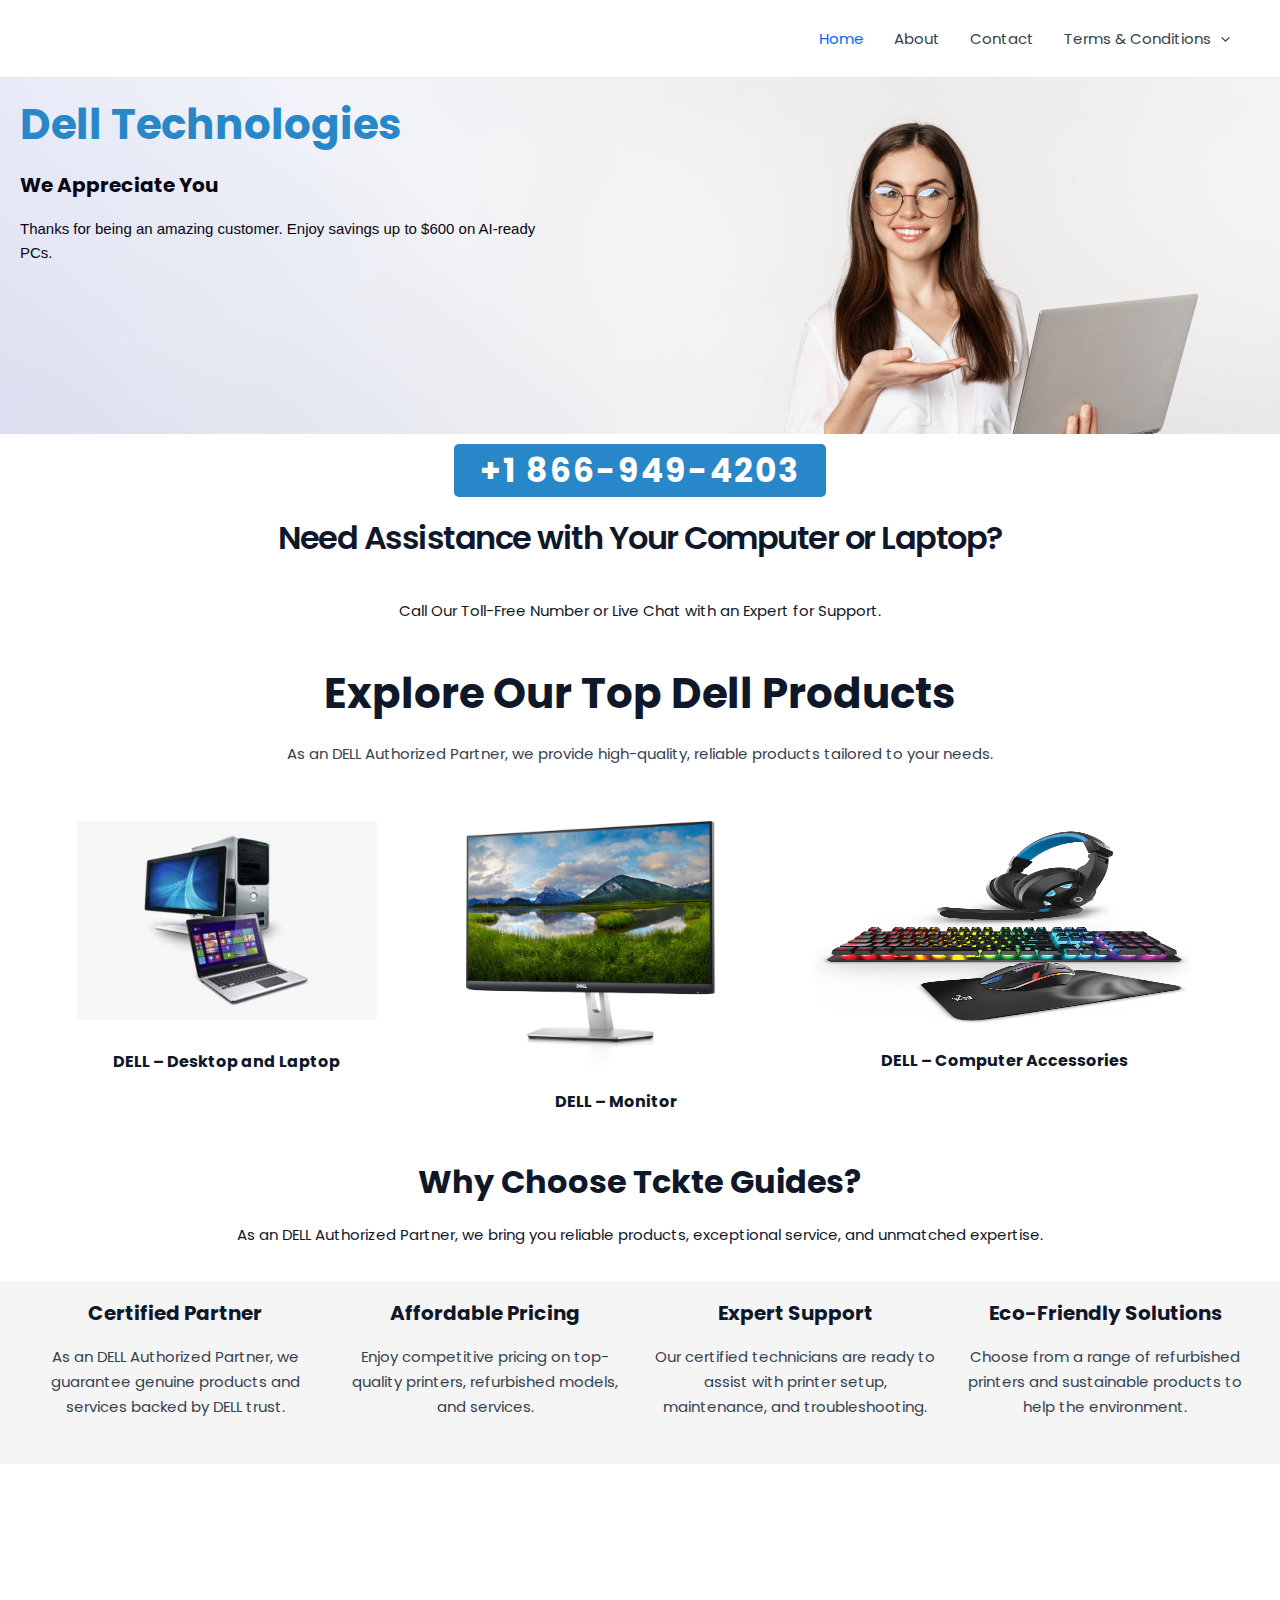
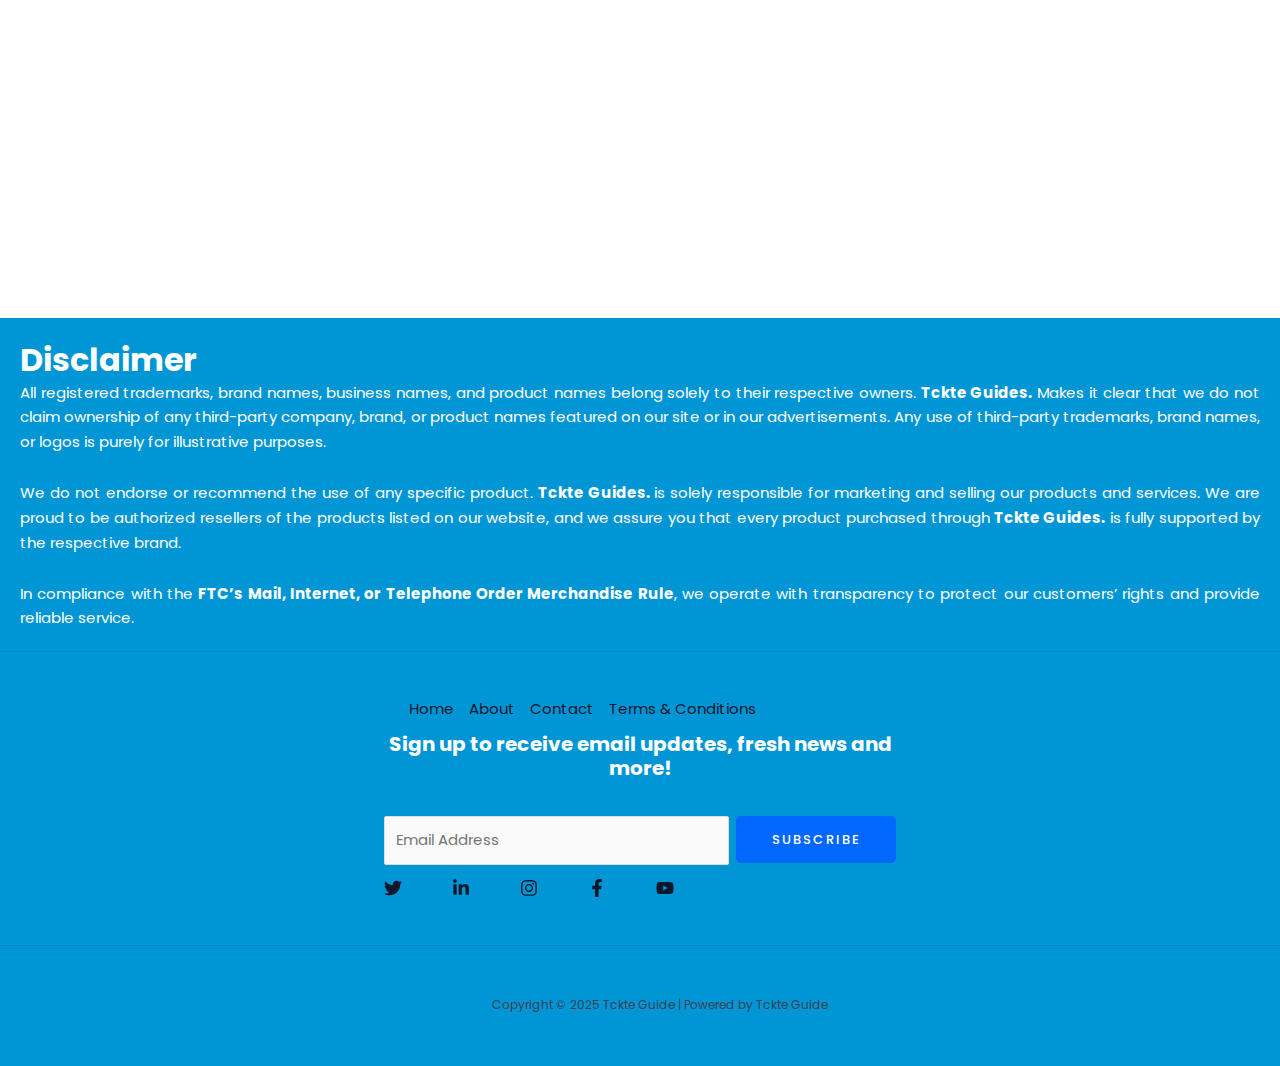
<file: index.html>
<!DOCTYPE html>
<html lang="en-US">
<head>
	<!-- Google tag (gtag.js) --> 
<script async src="https://www.googletagmanager.com/gtag/js?id=AW-16710354615"></script> 
<script> 
  window.dataLayer = window.dataLayer || []; 
  function gtag(){dataLayer.push(arguments);} 
  gtag('js', new Date()); 
 
  gtag('config', 'AW-16710354615'); 
</script>
	<!-- Begin Web-Stat code v 7.0 --> 
<span id="wts2194227"></span> 
<script>var wts=document.createElement('script');wts.async=true; 
wts.src='https://app.ardalio.com/log7.js';document.head.appendChild(wts); 
wts.onload = function(){ wtslog7(2194227,3); }; 
</script><noscript><a href="https://www.web-stat.com"> 
<img src="https://app.ardalio.com/7/3/2194227.png"  
alt="Web-Stat web traffic analysis"></a></noscript> 
<!-- End Web-Stat code v 7.0 -->
	
<meta charset="UTF-8">
<meta name="viewport" content="width=device-width, initial-scale=1">
	<link rel="profile" href="https://gmpg.org/xfn/11"> 
	<title>Tckte Guide &#8211; Tckte Guide</title>
<meta name="robots" content="max-image-preview:large">
	<style>img:is([sizes="auto" i], [sizes^="auto," i]) { contain-intrinsic-size: 3000px 1500px }</style>
	<link rel="dns-prefetch" href="//fonts.googleapis.com">
<link rel="alternate" type="application/rss+xml" title="Tckte Guide &raquo; Feed" href="/feed/">
<link rel="alternate" type="application/rss+xml" title="Tckte Guide &raquo; Comments Feed" href="/comments/feed/">
<script>
window._wpemojiSettings = {"baseUrl":"https:\/\/s.w.org\/images\/core\/emoji\/15.0.3\/72x72\/","ext":".png","svgUrl":"https:\/\/s.w.org\/images\/core\/emoji\/15.0.3\/svg\/","svgExt":".svg","source":{"concatemoji":"\/wp-includes\/js\/wp-emoji-release.min.js?ver=6.7.2"}};
/*! This file is auto-generated */
!function(i,n){var o,s,e;function c(e){try{var t={supportTests:e,timestamp:(new Date).valueOf()};sessionStorage.setItem(o,JSON.stringify(t))}catch(e){}}function p(e,t,n){e.clearRect(0,0,e.canvas.width,e.canvas.height),e.fillText(t,0,0);var t=new Uint32Array(e.getImageData(0,0,e.canvas.width,e.canvas.height).data),r=(e.clearRect(0,0,e.canvas.width,e.canvas.height),e.fillText(n,0,0),new Uint32Array(e.getImageData(0,0,e.canvas.width,e.canvas.height).data));return t.every(function(e,t){return e===r[t]})}function u(e,t,n){switch(t){case"flag":return n(e,"🏳️‍⚧️","🏳️​⚧️")?!1:!n(e,"🇺🇳","🇺​🇳")&&!n(e,"🏴󠁧󠁢󠁥󠁮󠁧󠁿","🏴​󠁧​󠁢​󠁥​󠁮​󠁧​󠁿");case"emoji":return!n(e,"🐦‍⬛","🐦​⬛")}return!1}function f(e,t,n){var r="undefined"!=typeof WorkerGlobalScope&&self instanceof WorkerGlobalScope?new OffscreenCanvas(300,150):i.createElement("canvas"),a=r.getContext("2d",{willReadFrequently:!0}),o=(a.textBaseline="top",a.font="600 32px Arial",{});return e.forEach(function(e){o[e]=t(a,e,n)}),o}function t(e){var t=i.createElement("script");t.src=e,t.defer=!0,i.head.appendChild(t)}"undefined"!=typeof Promise&&(o="wpEmojiSettingsSupports",s=["flag","emoji"],n.supports={everything:!0,everythingExceptFlag:!0},e=new Promise(function(e){i.addEventListener("DOMContentLoaded",e,{once:!0})}),new Promise(function(t){var n=function(){try{var e=JSON.parse(sessionStorage.getItem(o));if("object"==typeof e&&"number"==typeof e.timestamp&&(new Date).valueOf()<e.timestamp+604800&&"object"==typeof e.supportTests)return e.supportTests}catch(e){}return null}();if(!n){if("undefined"!=typeof Worker&&"undefined"!=typeof OffscreenCanvas&&"undefined"!=typeof URL&&URL.createObjectURL&&"undefined"!=typeof Blob)try{var e="postMessage("+f.toString()+"("+[JSON.stringify(s),u.toString(),p.toString()].join(",")+"));",r=new Blob([e],{type:"text/javascript"}),a=new Worker(URL.createObjectURL(r),{name:"wpTestEmojiSupports"});return void(a.onmessage=function(e){c(n=e.data),a.terminate(),t(n)})}catch(e){}c(n=f(s,u,p))}t(n)}).then(function(e){for(var t in e)n.supports[t]=e[t],n.supports.everything=n.supports.everything&&n.supports[t],"flag"!==t&&(n.supports.everythingExceptFlag=n.supports.everythingExceptFlag&&n.supports[t]);n.supports.everythingExceptFlag=n.supports.everythingExceptFlag&&!n.supports.flag,n.DOMReady=!1,n.readyCallback=function(){n.DOMReady=!0}}).then(function(){return e}).then(function(){var e;n.supports.everything||(n.readyCallback(),(e=n.source||{}).concatemoji?t(e.concatemoji):e.wpemoji&&e.twemoji&&(t(e.twemoji),t(e.wpemoji)))}))}((window,document),window._wpemojiSettings);
</script>
<link rel="stylesheet" id="astra-theme-css-css" href="/wp-content/themes/astra/assets/css/minified/main.min.css?ver=4.8.12" media="all">
<style id="astra-theme-css-inline-css">:root{--ast-post-nav-space:0;--ast-container-default-xlg-padding:6.67em;--ast-container-default-lg-padding:5.67em;--ast-container-default-slg-padding:4.34em;--ast-container-default-md-padding:3.34em;--ast-container-default-sm-padding:6.67em;--ast-container-default-xs-padding:2.4em;--ast-container-default-xxs-padding:1.4em;--ast-code-block-background:#EEEEEE;--ast-comment-inputs-background:#FAFAFA;--ast-normal-container-width:1240px;--ast-narrow-container-width:750px;--ast-blog-title-font-weight:normal;--ast-blog-meta-weight:inherit;--ast-global-color-primary:var(--ast-global-color-5);--ast-global-color-secondary:var(--ast-global-color-4);--ast-global-color-alternate-background:var(--ast-global-color-7);--ast-global-color-subtle-background:var(--ast-global-color-6);}html{font-size:93.75%;}a,.page-title{color:var(--ast-global-color-2);}a:hover,a:focus{color:var(--ast-global-color-1);}body,button,input,select,textarea,.ast-button,.ast-custom-button{font-family:'Poppins',sans-serif;font-weight:400;font-size:15px;font-size:1rem;line-height:var(--ast-body-line-height,1.65em);}blockquote{color:var(--ast-global-color-3);}h1,.entry-content h1,h2,.entry-content h2,h3,.entry-content h3,h4,.entry-content h4,h5,.entry-content h5,h6,.entry-content h6,.site-title,.site-title a{font-family:'Poppins',sans-serif;font-weight:700;}.site-title{font-size:35px;font-size:2.3333333333333rem;display:none;}header .custom-logo-link img{max-width:28px;width:28px;}.astra-logo-svg{width:28px;}.site-header .site-description{font-size:15px;font-size:1rem;display:none;}.entry-title{font-size:30px;font-size:2rem;}.archive .ast-article-post .ast-article-inner,.blog .ast-article-post .ast-article-inner,.archive .ast-article-post .ast-article-inner:hover,.blog .ast-article-post .ast-article-inner:hover{overflow:hidden;}h1,.entry-content h1{font-size:52px;font-size:3.4666666666667rem;font-weight:700;font-family:'Poppins',sans-serif;line-height:1.4em;}h2,.entry-content h2{font-size:42px;font-size:2.8rem;font-weight:700;font-family:'Poppins',sans-serif;line-height:1.3em;}h3,.entry-content h3{font-size:32px;font-size:2.1333333333333rem;font-weight:600;font-family:'Poppins',sans-serif;line-height:1.3em;}h4,.entry-content h4{font-size:20px;font-size:1.3333333333333rem;line-height:1.2em;font-family:'Poppins',sans-serif;}h5,.entry-content h5{font-size:16px;font-size:1.0666666666667rem;line-height:1.2em;font-family:'Poppins',sans-serif;}h6,.entry-content h6{font-size:14px;font-size:0.93333333333333rem;line-height:1.25em;font-family:'Poppins',sans-serif;}::selection{background-color:var(--ast-global-color-0);color:#ffffff;}body,h1,.entry-title a,.entry-content h1,h2,.entry-content h2,h3,.entry-content h3,h4,.entry-content h4,h5,.entry-content h5,h6,.entry-content h6{color:var(--ast-global-color-3);}.tagcloud a:hover,.tagcloud a:focus,.tagcloud a.current-item{color:#ffffff;border-color:var(--ast-global-color-2);background-color:var(--ast-global-color-2);}input:focus,input[type="text"]:focus,input[type="email"]:focus,input[type="url"]:focus,input[type="password"]:focus,input[type="reset"]:focus,input[type="search"]:focus,textarea:focus{border-color:var(--ast-global-color-2);}input[type="radio"]:checked,input[type=reset],input[type="checkbox"]:checked,input[type="checkbox"]:hover:checked,input[type="checkbox"]:focus:checked,input[type=range]::-webkit-slider-thumb{border-color:var(--ast-global-color-2);background-color:var(--ast-global-color-2);box-shadow:none;}.site-footer a:hover + .post-count,.site-footer a:focus + .post-count{background:var(--ast-global-color-2);border-color:var(--ast-global-color-2);}.single .nav-links .nav-previous,.single .nav-links .nav-next{color:var(--ast-global-color-2);}.entry-meta,.entry-meta *{line-height:1.45;color:var(--ast-global-color-2);}.entry-meta a:not(.ast-button):hover,.entry-meta a:not(.ast-button):hover *,.entry-meta a:not(.ast-button):focus,.entry-meta a:not(.ast-button):focus *,.page-links > .page-link,.page-links .page-link:hover,.post-navigation a:hover{color:var(--ast-global-color-1);}#cat option,.secondary .calendar_wrap thead a,.secondary .calendar_wrap thead a:visited{color:var(--ast-global-color-2);}.secondary .calendar_wrap #today,.ast-progress-val span{background:var(--ast-global-color-2);}.secondary a:hover + .post-count,.secondary a:focus + .post-count{background:var(--ast-global-color-2);border-color:var(--ast-global-color-2);}.calendar_wrap #today > a{color:#ffffff;}.page-links .page-link,.single .post-navigation a{color:var(--ast-global-color-2);}.ast-search-menu-icon .search-form button.search-submit{padding:0 4px;}.ast-search-menu-icon form.search-form{padding-right:0;}.ast-search-menu-icon.slide-search input.search-field{width:0;}.ast-header-search .ast-search-menu-icon.ast-dropdown-active .search-form,.ast-header-search .ast-search-menu-icon.ast-dropdown-active .search-field:focus{transition:all 0.2s;}.search-form input.search-field:focus{outline:none;}.wp-block-latest-posts > li > a{color:var(--ast-global-color-2);}.widget-title,.widget .wp-block-heading{font-size:21px;font-size:1.4rem;color:var(--ast-global-color-3);}.ast-search-menu-icon.slide-search a:focus-visible:focus-visible,.astra-search-icon:focus-visible,#close:focus-visible,a:focus-visible,.ast-menu-toggle:focus-visible,.site .skip-link:focus-visible,.wp-block-loginout input:focus-visible,.wp-block-search.wp-block-search__button-inside .wp-block-search__inside-wrapper,.ast-header-navigation-arrow:focus-visible,.woocommerce .wc-proceed-to-checkout > .checkout-button:focus-visible,.woocommerce .woocommerce-MyAccount-navigation ul li a:focus-visible,.ast-orders-table__row .ast-orders-table__cell:focus-visible,.woocommerce .woocommerce-order-details .order-again > .button:focus-visible,.woocommerce .woocommerce-message a.button.wc-forward:focus-visible,.woocommerce #minus_qty:focus-visible,.woocommerce #plus_qty:focus-visible,a#ast-apply-coupon:focus-visible,.woocommerce .woocommerce-info a:focus-visible,.woocommerce .astra-shop-summary-wrap a:focus-visible,.woocommerce a.wc-forward:focus-visible,#ast-apply-coupon:focus-visible,.woocommerce-js .woocommerce-mini-cart-item a.remove:focus-visible,#close:focus-visible,.button.search-submit:focus-visible,#search_submit:focus,.normal-search:focus-visible,.ast-header-account-wrap:focus-visible,.woocommerce .ast-on-card-button.ast-quick-view-trigger:focus{outline-style:dotted;outline-color:inherit;outline-width:thin;}input:focus,input[type="text"]:focus,input[type="email"]:focus,input[type="url"]:focus,input[type="password"]:focus,input[type="reset"]:focus,input[type="search"]:focus,input[type="number"]:focus,textarea:focus,.wp-block-search__input:focus,[data-section="section-header-mobile-trigger"] .ast-button-wrap .ast-mobile-menu-trigger-minimal:focus,.ast-mobile-popup-drawer.active .menu-toggle-close:focus,.woocommerce-ordering select.orderby:focus,#ast-scroll-top:focus,#coupon_code:focus,.woocommerce-page #comment:focus,.woocommerce #reviews #respond input#submit:focus,.woocommerce a.add_to_cart_button:focus,.woocommerce .button.single_add_to_cart_button:focus,.woocommerce .woocommerce-cart-form button:focus,.woocommerce .woocommerce-cart-form__cart-item .quantity .qty:focus,.woocommerce .woocommerce-billing-fields .woocommerce-billing-fields__field-wrapper .woocommerce-input-wrapper > .input-text:focus,.woocommerce #order_comments:focus,.woocommerce #place_order:focus,.woocommerce .woocommerce-address-fields .woocommerce-address-fields__field-wrapper .woocommerce-input-wrapper > .input-text:focus,.woocommerce .woocommerce-MyAccount-content form button:focus,.woocommerce .woocommerce-MyAccount-content .woocommerce-EditAccountForm .woocommerce-form-row .woocommerce-Input.input-text:focus,.woocommerce .ast-woocommerce-container .woocommerce-pagination ul.page-numbers li a:focus,body #content .woocommerce form .form-row .select2-container--default .select2-selection--single:focus,#ast-coupon-code:focus,.woocommerce.woocommerce-js .quantity input[type=number]:focus,.woocommerce-js .woocommerce-mini-cart-item .quantity input[type=number]:focus,.woocommerce p#ast-coupon-trigger:focus{border-style:dotted;border-color:inherit;border-width:thin;}input{outline:none;}.ast-logo-title-inline .site-logo-img{padding-right:1em;}body .ast-oembed-container *{position:absolute;top:0;width:100%;height:100%;left:0;}body .wp-block-embed-pocket-casts .ast-oembed-container *{position:unset;}.ast-single-post-featured-section + article {margin-top: 2em;}.site-content .ast-single-post-featured-section img {width: 100%;overflow: hidden;object-fit: cover;}.site > .ast-single-related-posts-container {margin-top: 0;}@media (min-width: 922px) {.ast-desktop .ast-container--narrow {max-width: var(--ast-narrow-container-width);margin: 0 auto;}}.ast-page-builder-template .hentry {margin: 0;}.ast-page-builder-template .site-content > .ast-container {max-width: 100%;padding: 0;}.ast-page-builder-template .site .site-content #primary {padding: 0;margin: 0;}.ast-page-builder-template .no-results {text-align: center;margin: 4em auto;}.ast-page-builder-template .ast-pagination {padding: 2em;}.ast-page-builder-template .entry-header.ast-no-title.ast-no-thumbnail {margin-top: 0;}.ast-page-builder-template .entry-header.ast-header-without-markup {margin-top: 0;margin-bottom: 0;}.ast-page-builder-template .entry-header.ast-no-title.ast-no-meta {margin-bottom: 0;}.ast-page-builder-template.single .post-navigation {padding-bottom: 2em;}.ast-page-builder-template.single-post .site-content > .ast-container {max-width: 100%;}.ast-page-builder-template .entry-header {margin-top: 4em;margin-left: auto;margin-right: auto;padding-left: 20px;padding-right: 20px;}.single.ast-page-builder-template .entry-header {padding-left: 20px;padding-right: 20px;}.ast-page-builder-template .ast-archive-description {margin: 4em auto 0;padding-left: 20px;padding-right: 20px;}.ast-page-builder-template.ast-no-sidebar .entry-content .alignwide {margin-left: 0;margin-right: 0;}@media (max-width:921.9px){#ast-desktop-header{display:none;}}@media (min-width:922px){#ast-mobile-header{display:none;}}.wp-block-buttons.aligncenter{justify-content:center;}@media (max-width:921px){.ast-theme-transparent-header #primary,.ast-theme-transparent-header #secondary{padding:0;}}@media (max-width:921px){.ast-plain-container.ast-no-sidebar #primary{padding:0;}}.ast-plain-container.ast-no-sidebar #primary{margin-top:0;margin-bottom:0;}.wp-block-button.is-style-outline .wp-block-button__link{border-color:var(--ast-global-color-0);border-top-width:2px;border-right-width:2px;border-bottom-width:2px;border-left-width:2px;}div.wp-block-button.is-style-outline > .wp-block-button__link:not(.has-text-color),div.wp-block-button.wp-block-button__link.is-style-outline:not(.has-text-color){color:var(--ast-global-color-0);}.wp-block-button.is-style-outline .wp-block-button__link:hover,.wp-block-buttons .wp-block-button.is-style-outline .wp-block-button__link:focus,.wp-block-buttons .wp-block-button.is-style-outline > .wp-block-button__link:not(.has-text-color):hover,.wp-block-buttons .wp-block-button.wp-block-button__link.is-style-outline:not(.has-text-color):hover{color:#ffffff;background-color:var(--ast-global-color-2);border-color:var(--ast-global-color-2);}.post-page-numbers.current .page-link,.ast-pagination .page-numbers.current{color:#ffffff;border-color:var(--ast-global-color-0);background-color:var(--ast-global-color-0);}.wp-block-buttons .wp-block-button.is-style-outline .wp-block-button__link.wp-element-button,.ast-outline-button,.wp-block-uagb-buttons-child .uagb-buttons-repeater.ast-outline-button{border-color:var(--ast-global-color-0);border-top-width:2px;border-right-width:2px;border-bottom-width:2px;border-left-width:2px;font-family:inherit;font-weight:500;font-size:13px;font-size:0.86666666666667rem;line-height:1em;border-top-left-radius:5px;border-top-right-radius:5px;border-bottom-right-radius:5px;border-bottom-left-radius:5px;}.wp-block-buttons .wp-block-button.is-style-outline > .wp-block-button__link:not(.has-text-color),.wp-block-buttons .wp-block-button.wp-block-button__link.is-style-outline:not(.has-text-color),.ast-outline-button{color:var(--ast-global-color-0);}.wp-block-button.is-style-outline .wp-block-button__link:hover,.wp-block-buttons .wp-block-button.is-style-outline .wp-block-button__link:focus,.wp-block-buttons .wp-block-button.is-style-outline > .wp-block-button__link:not(.has-text-color):hover,.wp-block-buttons .wp-block-button.wp-block-button__link.is-style-outline:not(.has-text-color):hover,.ast-outline-button:hover,.ast-outline-button:focus,.wp-block-uagb-buttons-child .uagb-buttons-repeater.ast-outline-button:hover,.wp-block-uagb-buttons-child .uagb-buttons-repeater.ast-outline-button:focus{color:#ffffff;background-color:var(--ast-global-color-2);border-color:var(--ast-global-color-2);}.wp-block-button .wp-block-button__link.wp-element-button.is-style-outline:not(.has-background),.wp-block-button.is-style-outline>.wp-block-button__link.wp-element-button:not(.has-background),.ast-outline-button{background-color:var(--ast-global-color-0);}.entry-content[data-ast-blocks-layout] > figure{margin-bottom:1em;}@media (max-width:921px){.ast-separate-container #primary,.ast-separate-container #secondary{padding:1.5em 0;}#primary,#secondary{padding:1.5em 0;margin:0;}.ast-left-sidebar #content > .ast-container{display:flex;flex-direction:column-reverse;width:100%;}.ast-separate-container .ast-article-post,.ast-separate-container .ast-article-single{padding:1.5em 2.14em;}.ast-author-box img.avatar{margin:20px 0 0 0;}}@media (min-width:922px){.ast-separate-container.ast-right-sidebar #primary,.ast-separate-container.ast-left-sidebar #primary{border:0;}.search-no-results.ast-separate-container #primary{margin-bottom:4em;}}.elementor-button-wrapper .elementor-button{border-style:solid;text-decoration:none;border-top-width:0;border-right-width:0;border-left-width:0;border-bottom-width:0;}body .elementor-button.elementor-size-sm,body .elementor-button.elementor-size-xs,body .elementor-button.elementor-size-md,body .elementor-button.elementor-size-lg,body .elementor-button.elementor-size-xl,body .elementor-button{border-top-left-radius:5px;border-top-right-radius:5px;border-bottom-right-radius:5px;border-bottom-left-radius:5px;padding-top:17px;padding-right:26px;padding-bottom:17px;padding-left:26px;}.elementor-button-wrapper .elementor-button{border-color:var(--ast-global-color-0);background-color:var(--ast-global-color-0);}.elementor-button-wrapper .elementor-button:hover,.elementor-button-wrapper .elementor-button:focus{color:#ffffff;background-color:var(--ast-global-color-2);border-color:var(--ast-global-color-2);}.wp-block-button .wp-block-button__link ,.elementor-button-wrapper .elementor-button,.elementor-button-wrapper .elementor-button:visited{color:#ffffff;}.elementor-button-wrapper .elementor-button{font-weight:500;font-size:13px;font-size:0.86666666666667rem;line-height:1em;text-transform:uppercase;letter-spacing:2px;}body .elementor-button.elementor-size-sm,body .elementor-button.elementor-size-xs,body .elementor-button.elementor-size-md,body .elementor-button.elementor-size-lg,body .elementor-button.elementor-size-xl,body .elementor-button{font-size:13px;font-size:0.86666666666667rem;}.wp-block-button .wp-block-button__link:hover,.wp-block-button .wp-block-button__link:focus{color:#ffffff;background-color:var(--ast-global-color-2);border-color:var(--ast-global-color-2);}.elementor-widget-heading h1.elementor-heading-title{line-height:1.4em;}.elementor-widget-heading h2.elementor-heading-title{line-height:1.3em;}.elementor-widget-heading h3.elementor-heading-title{line-height:1.3em;}.elementor-widget-heading h4.elementor-heading-title{line-height:1.2em;}.elementor-widget-heading h5.elementor-heading-title{line-height:1.2em;}.elementor-widget-heading h6.elementor-heading-title{line-height:1.25em;}.wp-block-button .wp-block-button__link,.wp-block-search .wp-block-search__button,body .wp-block-file .wp-block-file__button{border-color:var(--ast-global-color-0);background-color:var(--ast-global-color-0);color:#ffffff;font-family:inherit;font-weight:500;line-height:1em;text-transform:uppercase;letter-spacing:2px;font-size:13px;font-size:0.86666666666667rem;border-top-left-radius:5px;border-top-right-radius:5px;border-bottom-right-radius:5px;border-bottom-left-radius:5px;padding-top:17px;padding-right:26px;padding-bottom:17px;padding-left:26px;}.menu-toggle,button,.ast-button,.ast-custom-button,.button,input#submit,input[type="button"],input[type="submit"],input[type="reset"],form[CLASS*="wp-block-search__"].wp-block-search .wp-block-search__inside-wrapper .wp-block-search__button,body .wp-block-file .wp-block-file__button,.woocommerce-js a.button,.woocommerce button.button,.woocommerce .woocommerce-message a.button,.woocommerce #respond input#submit.alt,.woocommerce input.button.alt,.woocommerce input.button,.woocommerce input.button:disabled,.woocommerce input.button:disabled[disabled],.woocommerce input.button:disabled:hover,.woocommerce input.button:disabled[disabled]:hover,.woocommerce #respond input#submit,.woocommerce button.button.alt.disabled,.wc-block-grid__products .wc-block-grid__product .wp-block-button__link,.wc-block-grid__product-onsale,[CLASS*="wc-block"] button,.woocommerce-js .astra-cart-drawer .astra-cart-drawer-content .woocommerce-mini-cart__buttons .button:not(.checkout):not(.ast-continue-shopping),.woocommerce-js .astra-cart-drawer .astra-cart-drawer-content .woocommerce-mini-cart__buttons a.checkout,.woocommerce button.button.alt.disabled.wc-variation-selection-needed,[CLASS*="wc-block"] .wc-block-components-button{border-style:solid;border-top-width:0;border-right-width:0;border-left-width:0;border-bottom-width:0;color:#ffffff;border-color:var(--ast-global-color-0);background-color:var(--ast-global-color-0);padding-top:17px;padding-right:26px;padding-bottom:17px;padding-left:26px;font-family:inherit;font-weight:500;font-size:13px;font-size:0.86666666666667rem;line-height:1em;text-transform:uppercase;letter-spacing:2px;border-top-left-radius:5px;border-top-right-radius:5px;border-bottom-right-radius:5px;border-bottom-left-radius:5px;}button:focus,.menu-toggle:hover,button:hover,.ast-button:hover,.ast-custom-button:hover .button:hover,.ast-custom-button:hover ,input[type=reset]:hover,input[type=reset]:focus,input#submit:hover,input#submit:focus,input[type="button"]:hover,input[type="button"]:focus,input[type="submit"]:hover,input[type="submit"]:focus,form[CLASS*="wp-block-search__"].wp-block-search .wp-block-search__inside-wrapper .wp-block-search__button:hover,form[CLASS*="wp-block-search__"].wp-block-search .wp-block-search__inside-wrapper .wp-block-search__button:focus,body .wp-block-file .wp-block-file__button:hover,body .wp-block-file .wp-block-file__button:focus,.woocommerce-js a.button:hover,.woocommerce button.button:hover,.woocommerce .woocommerce-message a.button:hover,.woocommerce #respond input#submit:hover,.woocommerce #respond input#submit.alt:hover,.woocommerce input.button.alt:hover,.woocommerce input.button:hover,.woocommerce button.button.alt.disabled:hover,.wc-block-grid__products .wc-block-grid__product .wp-block-button__link:hover,[CLASS*="wc-block"] button:hover,.woocommerce-js .astra-cart-drawer .astra-cart-drawer-content .woocommerce-mini-cart__buttons .button:not(.checkout):not(.ast-continue-shopping):hover,.woocommerce-js .astra-cart-drawer .astra-cart-drawer-content .woocommerce-mini-cart__buttons a.checkout:hover,.woocommerce button.button.alt.disabled.wc-variation-selection-needed:hover,[CLASS*="wc-block"] .wc-block-components-button:hover,[CLASS*="wc-block"] .wc-block-components-button:focus{color:#ffffff;background-color:var(--ast-global-color-2);border-color:var(--ast-global-color-2);}@media (max-width:921px){.ast-mobile-header-stack .main-header-bar .ast-search-menu-icon{display:inline-block;}.ast-header-break-point.ast-header-custom-item-outside .ast-mobile-header-stack .main-header-bar .ast-search-icon{margin:0;}.ast-comment-avatar-wrap img{max-width:2.5em;}.ast-comment-meta{padding:0 1.8888em 1.3333em;}.ast-separate-container .ast-comment-list li.depth-1{padding:1.5em 2.14em;}.ast-separate-container .comment-respond{padding:2em 2.14em;}}@media (min-width:544px){.ast-container{max-width:100%;}}@media (max-width:544px){.ast-separate-container .ast-article-post,.ast-separate-container .ast-article-single,.ast-separate-container .comments-title,.ast-separate-container .ast-archive-description{padding:1.5em 1em;}.ast-separate-container #content .ast-container{padding-left:0.54em;padding-right:0.54em;}.ast-separate-container .ast-comment-list .bypostauthor{padding:.5em;}.ast-search-menu-icon.ast-dropdown-active .search-field{width:170px;}} #ast-mobile-header .ast-site-header-cart-li a{pointer-events:none;}body,.ast-separate-container{background-color:var(--ast-global-color-4);background-image:none;}@media (max-width:921px){.site-title{display:none;}.site-header .site-description{display:none;}.entry-title{font-size:25px;font-size:1.6666666666667rem;}h1,.entry-content h1{font-size:40px;}h2,.entry-content h2{font-size:35px;}h3,.entry-content h3{font-size:26px;}h4,.entry-content h4{font-size:20px;font-size:1.3333333333333rem;}h5,.entry-content h5{font-size:16px;font-size:1.0666666666667rem;}h6,.entry-content h6{font-size:14px;font-size:0.93333333333333rem;}.astra-logo-svg{width:200px;}header .custom-logo-link img,.ast-header-break-point .site-logo-img .custom-mobile-logo-link img{max-width:200px;width:200px;}}@media (max-width:544px){.site-title{display:none;}.site-header .site-description{display:none;}.entry-title{font-size:22px;font-size:1.4666666666667rem;}h1,.entry-content h1{font-size:34px;}h2,.entry-content h2{font-size:30px;}h3,.entry-content h3{font-size:24px;}h4,.entry-content h4{font-size:20px;font-size:1.3333333333333rem;}h5,.entry-content h5{font-size:16px;font-size:1.0666666666667rem;}h6,.entry-content h6{font-size:12px;font-size:0.8rem;}header .custom-logo-link img,.ast-header-break-point .site-branding img,.ast-header-break-point .custom-logo-link img{max-width:73px;width:73px;}.astra-logo-svg{width:73px;}.ast-header-break-point .site-logo-img .custom-mobile-logo-link img{max-width:73px;}}@media (max-width:921px){html{font-size:85.5%;}}@media (max-width:544px){html{font-size:85.5%;}}@media (min-width:922px){.ast-container{max-width:1280px;}}@media (min-width:922px){.site-content .ast-container{display:flex;}}@media (max-width:921px){.site-content .ast-container{flex-direction:column;}}@media (min-width:922px){.blog .site-content > .ast-container,.archive .site-content > .ast-container,.search .site-content > .ast-container{max-width:950px;}}@media (min-width:922px){.single-post .site-content > .ast-container{max-width:1024px;}}@media (min-width:922px){.main-header-menu .sub-menu .menu-item.ast-left-align-sub-menu:hover > .sub-menu,.main-header-menu .sub-menu .menu-item.ast-left-align-sub-menu.focus > .sub-menu{margin-left:-0px;}}.site .comments-area{padding-bottom:3em;}.footer-widget-area[data-section^="section-fb-html-"] .ast-builder-html-element{text-align:center;}.wp-block-file {display: flex;align-items: center;flex-wrap: wrap;justify-content: space-between;}.wp-block-pullquote {border: none;}.wp-block-pullquote blockquote::before {content: "\201D";font-family: "Helvetica",sans-serif;display: flex;transform: rotate( 180deg );font-size: 6rem;font-style: normal;line-height: 1;font-weight: bold;align-items: center;justify-content: center;}.has-text-align-right > blockquote::before {justify-content: flex-start;}.has-text-align-left > blockquote::before {justify-content: flex-end;}figure.wp-block-pullquote.is-style-solid-color blockquote {max-width: 100%;text-align: inherit;}:root {--wp--custom--ast-default-block-top-padding: 3em;--wp--custom--ast-default-block-right-padding: 3em;--wp--custom--ast-default-block-bottom-padding: 3em;--wp--custom--ast-default-block-left-padding: 3em;--wp--custom--ast-container-width: 1240px;--wp--custom--ast-content-width-size: 1240px;--wp--custom--ast-wide-width-size: calc(1240px + var(--wp--custom--ast-default-block-left-padding) + var(--wp--custom--ast-default-block-right-padding));}.ast-narrow-container {--wp--custom--ast-content-width-size: 750px;--wp--custom--ast-wide-width-size: 750px;}@media(max-width: 921px) {:root {--wp--custom--ast-default-block-top-padding: 3em;--wp--custom--ast-default-block-right-padding: 2em;--wp--custom--ast-default-block-bottom-padding: 3em;--wp--custom--ast-default-block-left-padding: 2em;}}@media(max-width: 544px) {:root {--wp--custom--ast-default-block-top-padding: 3em;--wp--custom--ast-default-block-right-padding: 1.5em;--wp--custom--ast-default-block-bottom-padding: 3em;--wp--custom--ast-default-block-left-padding: 1.5em;}}.entry-content > .wp-block-group,.entry-content > .wp-block-cover,.entry-content > .wp-block-columns {padding-top: var(--wp--custom--ast-default-block-top-padding);padding-right: var(--wp--custom--ast-default-block-right-padding);padding-bottom: var(--wp--custom--ast-default-block-bottom-padding);padding-left: var(--wp--custom--ast-default-block-left-padding);}.ast-plain-container.ast-no-sidebar .entry-content > .alignfull,.ast-page-builder-template .ast-no-sidebar .entry-content > .alignfull {margin-left: calc( -50vw + 50%);margin-right: calc( -50vw + 50%);max-width: 100vw;width: 100vw;}.ast-plain-container.ast-no-sidebar .entry-content .alignfull .alignfull,.ast-page-builder-template.ast-no-sidebar .entry-content .alignfull .alignfull,.ast-plain-container.ast-no-sidebar .entry-content .alignfull .alignwide,.ast-page-builder-template.ast-no-sidebar .entry-content .alignfull .alignwide,.ast-plain-container.ast-no-sidebar .entry-content .alignwide .alignfull,.ast-page-builder-template.ast-no-sidebar .entry-content .alignwide .alignfull,.ast-plain-container.ast-no-sidebar .entry-content .alignwide .alignwide,.ast-page-builder-template.ast-no-sidebar .entry-content .alignwide .alignwide,.ast-plain-container.ast-no-sidebar .entry-content .wp-block-column .alignfull,.ast-page-builder-template.ast-no-sidebar .entry-content .wp-block-column .alignfull,.ast-plain-container.ast-no-sidebar .entry-content .wp-block-column .alignwide,.ast-page-builder-template.ast-no-sidebar .entry-content .wp-block-column .alignwide {margin-left: auto;margin-right: auto;width: 100%;}[data-ast-blocks-layout] .wp-block-separator:not(.is-style-dots) {height: 0;}[data-ast-blocks-layout] .wp-block-separator {margin: 20px auto;}[data-ast-blocks-layout] .wp-block-separator:not(.is-style-wide):not(.is-style-dots) {max-width: 100px;}[data-ast-blocks-layout] .wp-block-separator.has-background {padding: 0;}.entry-content[data-ast-blocks-layout] > * {max-width: var(--wp--custom--ast-content-width-size);margin-left: auto;margin-right: auto;}.entry-content[data-ast-blocks-layout] > .alignwide {max-width: var(--wp--custom--ast-wide-width-size);}.entry-content[data-ast-blocks-layout] .alignfull {max-width: none;}.entry-content .wp-block-columns {margin-bottom: 0;}blockquote {margin: 1.5em;border-color: rgba(0,0,0,0.05);}.wp-block-quote:not(.has-text-align-right):not(.has-text-align-center) {border-left: 5px solid rgba(0,0,0,0.05);}.has-text-align-right > blockquote,blockquote.has-text-align-right {border-right: 5px solid rgba(0,0,0,0.05);}.has-text-align-left > blockquote,blockquote.has-text-align-left {border-left: 5px solid rgba(0,0,0,0.05);}.wp-block-site-tagline,.wp-block-latest-posts .read-more {margin-top: 15px;}.wp-block-loginout p label {display: block;}.wp-block-loginout p:not(.login-remember):not(.login-submit) input {width: 100%;}.wp-block-loginout input:focus {border-color: transparent;}.wp-block-loginout input:focus {outline: thin dotted;}.entry-content .wp-block-media-text .wp-block-media-text__content {padding: 0 0 0 8%;}.entry-content .wp-block-media-text.has-media-on-the-right .wp-block-media-text__content {padding: 0 8% 0 0;}.entry-content .wp-block-media-text.has-background .wp-block-media-text__content {padding: 8%;}.entry-content .wp-block-cover:not([class*="background-color"]):not(.has-text-color.has-link-color) .wp-block-cover__inner-container,.entry-content .wp-block-cover:not([class*="background-color"]) .wp-block-cover-image-text,.entry-content .wp-block-cover:not([class*="background-color"]) .wp-block-cover-text,.entry-content .wp-block-cover-image:not([class*="background-color"]) .wp-block-cover__inner-container,.entry-content .wp-block-cover-image:not([class*="background-color"]) .wp-block-cover-image-text,.entry-content .wp-block-cover-image:not([class*="background-color"]) .wp-block-cover-text {color: var(--ast-global-color-primary,var(--ast-global-color-5));}.wp-block-loginout .login-remember input {width: 1.1rem;height: 1.1rem;margin: 0 5px 4px 0;vertical-align: middle;}.wp-block-latest-posts > li > *:first-child,.wp-block-latest-posts:not(.is-grid) > li:first-child {margin-top: 0;}.entry-content > .wp-block-buttons,.entry-content > .wp-block-uagb-buttons {margin-bottom: 1.5em;}.wp-block-search__inside-wrapper .wp-block-search__input {padding: 0 10px;color: var(--ast-global-color-3);background: var(--ast-global-color-primary,var(--ast-global-color-5));border-color: var(--ast-border-color);}.wp-block-latest-posts .read-more {margin-bottom: 1.5em;}.wp-block-search__no-button .wp-block-search__inside-wrapper .wp-block-search__input {padding-top: 5px;padding-bottom: 5px;}.wp-block-latest-posts .wp-block-latest-posts__post-date,.wp-block-latest-posts .wp-block-latest-posts__post-author {font-size: 1rem;}.wp-block-latest-posts > li > *,.wp-block-latest-posts:not(.is-grid) > li {margin-top: 12px;margin-bottom: 12px;}.ast-page-builder-template .entry-content[data-ast-blocks-layout] > *,.ast-page-builder-template .entry-content[data-ast-blocks-layout] > .alignfull:not(.wp-block-group):not(.uagb-is-root-container) > * {max-width: none;}.ast-page-builder-template .entry-content[data-ast-blocks-layout] > .alignwide:not(.uagb-is-root-container) > * {max-width: var(--wp--custom--ast-wide-width-size);}.ast-page-builder-template .entry-content[data-ast-blocks-layout] > .inherit-container-width > *,.ast-page-builder-template .entry-content[data-ast-blocks-layout] > *:not(.wp-block-group):not(.uagb-is-root-container) > *,.entry-content[data-ast-blocks-layout] > .wp-block-cover .wp-block-cover__inner-container {max-width: var(--wp--custom--ast-content-width-size) ;margin-left: auto;margin-right: auto;}.entry-content[data-ast-blocks-layout] .wp-block-cover:not(.alignleft):not(.alignright) {width: auto;}@media(max-width: 1200px) {.ast-separate-container .entry-content > .alignfull,.ast-separate-container .entry-content[data-ast-blocks-layout] > .alignwide,.ast-plain-container .entry-content[data-ast-blocks-layout] > .alignwide,.ast-plain-container .entry-content .alignfull {margin-left: calc(-1 * min(var(--ast-container-default-xlg-padding),20px)) ;margin-right: calc(-1 * min(var(--ast-container-default-xlg-padding),20px));}}@media(min-width: 1201px) {.ast-separate-container .entry-content > .alignfull {margin-left: calc(-1 * var(--ast-container-default-xlg-padding) );margin-right: calc(-1 * var(--ast-container-default-xlg-padding) );}.ast-separate-container .entry-content[data-ast-blocks-layout] > .alignwide,.ast-plain-container .entry-content[data-ast-blocks-layout] > .alignwide {margin-left: calc(-1 * var(--wp--custom--ast-default-block-left-padding) );margin-right: calc(-1 * var(--wp--custom--ast-default-block-right-padding) );}}@media(min-width: 921px) {.ast-separate-container .entry-content .wp-block-group.alignwide:not(.inherit-container-width) > :where(:not(.alignleft):not(.alignright)),.ast-plain-container .entry-content .wp-block-group.alignwide:not(.inherit-container-width) > :where(:not(.alignleft):not(.alignright)) {max-width: calc( var(--wp--custom--ast-content-width-size) + 80px );}.ast-plain-container.ast-right-sidebar .entry-content[data-ast-blocks-layout] .alignfull,.ast-plain-container.ast-left-sidebar .entry-content[data-ast-blocks-layout] .alignfull {margin-left: -60px;margin-right: -60px;}}@media(min-width: 544px) {.entry-content > .alignleft {margin-right: 20px;}.entry-content > .alignright {margin-left: 20px;}}@media (max-width:544px){.wp-block-columns .wp-block-column:not(:last-child){margin-bottom:20px;}.wp-block-latest-posts{margin:0;}}@media( max-width: 600px ) {.entry-content .wp-block-media-text .wp-block-media-text__content,.entry-content .wp-block-media-text.has-media-on-the-right .wp-block-media-text__content {padding: 8% 0 0;}.entry-content .wp-block-media-text.has-background .wp-block-media-text__content {padding: 8%;}}.ast-page-builder-template .entry-header {padding-left: 0;}.ast-narrow-container .site-content .wp-block-uagb-image--align-full .wp-block-uagb-image__figure {max-width: 100%;margin-left: auto;margin-right: auto;}:root .has-ast-global-color-0-color{color:var(--ast-global-color-0);}:root .has-ast-global-color-0-background-color{background-color:var(--ast-global-color-0);}:root .wp-block-button .has-ast-global-color-0-color{color:var(--ast-global-color-0);}:root .wp-block-button .has-ast-global-color-0-background-color{background-color:var(--ast-global-color-0);}:root .has-ast-global-color-1-color{color:var(--ast-global-color-1);}:root .has-ast-global-color-1-background-color{background-color:var(--ast-global-color-1);}:root .wp-block-button .has-ast-global-color-1-color{color:var(--ast-global-color-1);}:root .wp-block-button .has-ast-global-color-1-background-color{background-color:var(--ast-global-color-1);}:root .has-ast-global-color-2-color{color:var(--ast-global-color-2);}:root .has-ast-global-color-2-background-color{background-color:var(--ast-global-color-2);}:root .wp-block-button .has-ast-global-color-2-color{color:var(--ast-global-color-2);}:root .wp-block-button .has-ast-global-color-2-background-color{background-color:var(--ast-global-color-2);}:root .has-ast-global-color-3-color{color:var(--ast-global-color-3);}:root .has-ast-global-color-3-background-color{background-color:var(--ast-global-color-3);}:root .wp-block-button .has-ast-global-color-3-color{color:var(--ast-global-color-3);}:root .wp-block-button .has-ast-global-color-3-background-color{background-color:var(--ast-global-color-3);}:root .has-ast-global-color-4-color{color:var(--ast-global-color-4);}:root .has-ast-global-color-4-background-color{background-color:var(--ast-global-color-4);}:root .wp-block-button .has-ast-global-color-4-color{color:var(--ast-global-color-4);}:root .wp-block-button .has-ast-global-color-4-background-color{background-color:var(--ast-global-color-4);}:root .has-ast-global-color-5-color{color:var(--ast-global-color-5);}:root .has-ast-global-color-5-background-color{background-color:var(--ast-global-color-5);}:root .wp-block-button .has-ast-global-color-5-color{color:var(--ast-global-color-5);}:root .wp-block-button .has-ast-global-color-5-background-color{background-color:var(--ast-global-color-5);}:root .has-ast-global-color-6-color{color:var(--ast-global-color-6);}:root .has-ast-global-color-6-background-color{background-color:var(--ast-global-color-6);}:root .wp-block-button .has-ast-global-color-6-color{color:var(--ast-global-color-6);}:root .wp-block-button .has-ast-global-color-6-background-color{background-color:var(--ast-global-color-6);}:root .has-ast-global-color-7-color{color:var(--ast-global-color-7);}:root .has-ast-global-color-7-background-color{background-color:var(--ast-global-color-7);}:root .wp-block-button .has-ast-global-color-7-color{color:var(--ast-global-color-7);}:root .wp-block-button .has-ast-global-color-7-background-color{background-color:var(--ast-global-color-7);}:root .has-ast-global-color-8-color{color:var(--ast-global-color-8);}:root .has-ast-global-color-8-background-color{background-color:var(--ast-global-color-8);}:root .wp-block-button .has-ast-global-color-8-color{color:var(--ast-global-color-8);}:root .wp-block-button .has-ast-global-color-8-background-color{background-color:var(--ast-global-color-8);}:root{--ast-global-color-0:#0067FF;--ast-global-color-1:#005EE9;--ast-global-color-2:#0F172A;--ast-global-color-3:#364151;--ast-global-color-4:#E7F6FF;--ast-global-color-5:#FFFFFF;--ast-global-color-6:#D1DAE5;--ast-global-color-7:#070614;--ast-global-color-8:#222222;}:root {--ast-border-color : #dddddd;}.ast-single-entry-banner {-js-display: flex;display: flex;flex-direction: column;justify-content: center;text-align: center;position: relative;background: #eeeeee;}.ast-single-entry-banner[data-banner-layout="layout-1"] {max-width: 1240px;background: inherit;padding: 20px 0;}.ast-single-entry-banner[data-banner-width-type="custom"] {margin: 0 auto;width: 100%;}.ast-single-entry-banner + .site-content .entry-header {margin-bottom: 0;}.site .ast-author-avatar {--ast-author-avatar-size: ;}a.ast-underline-text {text-decoration: underline;}.ast-container > .ast-terms-link {position: relative;display: block;}a.ast-button.ast-badge-tax {padding: 4px 8px;border-radius: 3px;font-size: inherit;}header.entry-header:not(.related-entry-header) .entry-title{font-size:30px;font-size:2rem;}header.entry-header:not(.related-entry-header) > *:not(:last-child){margin-bottom:10px;}@media (max-width:921px){header.entry-header:not(.related-entry-header) .entry-title{font-size:25px;font-size:1.6666666666667rem;}}@media (max-width:544px){header.entry-header:not(.related-entry-header) .entry-title{font-size:20px;font-size:1.3333333333333rem;}}.ast-archive-entry-banner {-js-display: flex;display: flex;flex-direction: column;justify-content: center;text-align: center;position: relative;background: #eeeeee;}.ast-archive-entry-banner[data-banner-width-type="custom"] {margin: 0 auto;width: 100%;}.ast-archive-entry-banner[data-banner-layout="layout-1"] {background: inherit;padding: 20px 0;text-align: left;}body.archive .ast-archive-description{max-width:1240px;width:100%;text-align:left;padding-top:3em;padding-right:3em;padding-bottom:3em;padding-left:3em;}body.archive .ast-archive-description .ast-archive-title,body.archive .ast-archive-description .ast-archive-title *{font-size:40px;font-size:2.6666666666667rem;}body.archive .ast-archive-description > *:not(:last-child){margin-bottom:10px;}@media (max-width:921px){body.archive .ast-archive-description{text-align:left;}body.archive .ast-archive-description .ast-archive-title{font-size:35px;font-size:2.3333333333333rem;}}@media (max-width:544px){body.archive .ast-archive-description{text-align:left;}body.archive .ast-archive-description .ast-archive-title{font-size:30px;font-size:2rem;}}.ast-breadcrumbs .trail-browse,.ast-breadcrumbs .trail-items,.ast-breadcrumbs .trail-items li{display:inline-block;margin:0;padding:0;border:none;background:inherit;text-indent:0;text-decoration:none;}.ast-breadcrumbs .trail-browse{font-size:inherit;font-style:inherit;font-weight:inherit;color:inherit;}.ast-breadcrumbs .trail-items{list-style:none;}.trail-items li::after{padding:0 0.3em;content:"\00bb";}.trail-items li:last-of-type::after{display:none;}h1,.entry-content h1,h2,.entry-content h2,h3,.entry-content h3,h4,.entry-content h4,h5,.entry-content h5,h6,.entry-content h6{color:var(--ast-global-color-2);}@media (max-width:921px){.ast-builder-grid-row-container.ast-builder-grid-row-tablet-3-firstrow .ast-builder-grid-row > *:first-child,.ast-builder-grid-row-container.ast-builder-grid-row-tablet-3-lastrow .ast-builder-grid-row > *:last-child{grid-column:1 / -1;}}@media (max-width:544px){.ast-builder-grid-row-container.ast-builder-grid-row-mobile-3-firstrow .ast-builder-grid-row > *:first-child,.ast-builder-grid-row-container.ast-builder-grid-row-mobile-3-lastrow .ast-builder-grid-row > *:last-child{grid-column:1 / -1;}}.ast-builder-layout-element[data-section="title_tagline"]{display:flex;}@media (max-width:921px){.ast-header-break-point .ast-builder-layout-element[data-section="title_tagline"]{display:flex;}}@media (max-width:544px){.ast-header-break-point .ast-builder-layout-element[data-section="title_tagline"]{display:none;}}.ast-builder-menu-1{font-family:inherit;font-weight:inherit;}.ast-builder-menu-1 .menu-item > .menu-link{color:var(--ast-global-color-3);}.ast-builder-menu-1 .menu-item > .ast-menu-toggle{color:var(--ast-global-color-3);}.ast-builder-menu-1 .menu-item:hover > .menu-link,.ast-builder-menu-1 .inline-on-mobile .menu-item:hover > .ast-menu-toggle{color:var(--ast-global-color-0);}.ast-builder-menu-1 .menu-item:hover > .ast-menu-toggle{color:var(--ast-global-color-0);}.ast-builder-menu-1 .menu-item.current-menu-item > .menu-link,.ast-builder-menu-1 .inline-on-mobile .menu-item.current-menu-item > .ast-menu-toggle,.ast-builder-menu-1 .current-menu-ancestor > .menu-link{color:var(--ast-global-color-0);}.ast-builder-menu-1 .menu-item.current-menu-item > .ast-menu-toggle{color:var(--ast-global-color-0);}.ast-builder-menu-1 .sub-menu,.ast-builder-menu-1 .inline-on-mobile .sub-menu{border-top-width:2px;border-bottom-width:0px;border-right-width:0px;border-left-width:0px;border-color:var(--ast-global-color-0);border-style:solid;}.ast-builder-menu-1 .sub-menu .sub-menu{top:-2px;}.ast-builder-menu-1 .main-header-menu > .menu-item > .sub-menu,.ast-builder-menu-1 .main-header-menu > .menu-item > .astra-full-megamenu-wrapper{margin-top:0px;}.ast-desktop .ast-builder-menu-1 .main-header-menu > .menu-item > .sub-menu:before,.ast-desktop .ast-builder-menu-1 .main-header-menu > .menu-item > .astra-full-megamenu-wrapper:before{height:calc( 0px + 2px + 5px );}.ast-desktop .ast-builder-menu-1 .menu-item .sub-menu .menu-link{border-style:none;}@media (max-width:921px){.ast-builder-menu-1 .main-header-menu .menu-item > .menu-link{color:var(--ast-global-color-3);}.ast-builder-menu-1 .menu-item > .ast-menu-toggle{color:var(--ast-global-color-3);}.ast-builder-menu-1 .menu-item:hover > .menu-link,.ast-builder-menu-1 .inline-on-mobile .menu-item:hover > .ast-menu-toggle{color:var(--ast-global-color-0);}.ast-builder-menu-1 .menu-item:hover > .ast-menu-toggle{color:var(--ast-global-color-0);}.ast-header-break-point .ast-builder-menu-1 .menu-item.menu-item-has-children > .ast-menu-toggle{top:0;}.ast-builder-menu-1 .inline-on-mobile .menu-item.menu-item-has-children > .ast-menu-toggle{right:-15px;}.ast-builder-menu-1 .menu-item-has-children > .menu-link:after{content:unset;}.ast-builder-menu-1 .main-header-menu > .menu-item > .sub-menu,.ast-builder-menu-1 .main-header-menu > .menu-item > .astra-full-megamenu-wrapper{margin-top:0;}.ast-builder-menu-1 .main-header-menu,.ast-builder-menu-1 .main-header-menu .sub-menu{background-color:var(--ast-global-color-5);background-image:none;}}@media (max-width:544px){.ast-header-break-point .ast-builder-menu-1 .menu-item.menu-item-has-children > .ast-menu-toggle{top:0;}.ast-builder-menu-1 .main-header-menu > .menu-item > .sub-menu,.ast-builder-menu-1 .main-header-menu > .menu-item > .astra-full-megamenu-wrapper{margin-top:0;}}.ast-builder-menu-1{display:flex;}@media (max-width:921px){.ast-header-break-point .ast-builder-menu-1{display:flex;}}@media (max-width:544px){.ast-header-break-point .ast-builder-menu-1{display:flex;}}.ast-social-stack-desktop .ast-builder-social-element,.ast-social-stack-tablet .ast-builder-social-element,.ast-social-stack-mobile .ast-builder-social-element {margin-top: 6px;margin-bottom: 6px;}.social-show-label-true .ast-builder-social-element {width: auto;padding: 0 0.4em;}[data-section^="section-fb-social-icons-"] .footer-social-inner-wrap {text-align: center;}.ast-footer-social-wrap {width: 100%;}.ast-footer-social-wrap .ast-builder-social-element:first-child {margin-left: 0;}.ast-footer-social-wrap .ast-builder-social-element:last-child {margin-right: 0;}.ast-header-social-wrap .ast-builder-social-element:first-child {margin-left: 0;}.ast-header-social-wrap .ast-builder-social-element:last-child {margin-right: 0;}.ast-builder-social-element {line-height: 1;color: #3a3a3a;background: transparent;vertical-align: middle;transition: all 0.01s;margin-left: 6px;margin-right: 6px;justify-content: center;align-items: center;}.ast-builder-social-element {line-height: 1;color: #3a3a3a;background: transparent;vertical-align: middle;transition: all 0.01s;margin-left: 6px;margin-right: 6px;justify-content: center;align-items: center;}.ast-builder-social-element .social-item-label {padding-left: 6px;}.ast-header-social-1-wrap .ast-builder-social-element svg{width:18px;height:18px;}.ast-builder-layout-element[data-section="section-hb-social-icons-1"]{display:flex;}@media (max-width:921px){.ast-header-break-point .ast-builder-layout-element[data-section="section-hb-social-icons-1"]{display:flex;}}@media (max-width:544px){.ast-header-break-point .ast-builder-layout-element[data-section="section-hb-social-icons-1"]{display:flex;}}.site-below-footer-wrap{padding-top:20px;padding-bottom:20px;}.site-below-footer-wrap[data-section="section-below-footer-builder"]{background-color:#0096d6;background-image:none;min-height:80px;border-style:solid;border-width:0px;border-top-width:1px;border-top-color:rgba(0,0,0,0.1);}.site-below-footer-wrap[data-section="section-below-footer-builder"] .ast-builder-grid-row{max-width:1240px;min-height:80px;margin-left:auto;margin-right:auto;}.site-below-footer-wrap[data-section="section-below-footer-builder"] .ast-builder-grid-row,.site-below-footer-wrap[data-section="section-below-footer-builder"] .site-footer-section{align-items:center;}.site-below-footer-wrap[data-section="section-below-footer-builder"].ast-footer-row-inline .site-footer-section{display:flex;margin-bottom:0;}.ast-builder-grid-row-full .ast-builder-grid-row{grid-template-columns:1fr;}@media (max-width:921px){.site-below-footer-wrap[data-section="section-below-footer-builder"].ast-footer-row-tablet-inline .site-footer-section{display:flex;margin-bottom:0;}.site-below-footer-wrap[data-section="section-below-footer-builder"].ast-footer-row-tablet-stack .site-footer-section{display:block;margin-bottom:10px;}.ast-builder-grid-row-container.ast-builder-grid-row-tablet-full .ast-builder-grid-row{grid-template-columns:1fr;}}@media (max-width:544px){.site-below-footer-wrap[data-section="section-below-footer-builder"].ast-footer-row-mobile-inline .site-footer-section{display:flex;margin-bottom:0;}.site-below-footer-wrap[data-section="section-below-footer-builder"].ast-footer-row-mobile-stack .site-footer-section{display:block;margin-bottom:10px;}.ast-builder-grid-row-container.ast-builder-grid-row-mobile-full .ast-builder-grid-row{grid-template-columns:1fr;}}.site-below-footer-wrap[data-section="section-below-footer-builder"]{display:grid;}@media (max-width:921px){.ast-header-break-point .site-below-footer-wrap[data-section="section-below-footer-builder"]{display:grid;}}@media (max-width:544px){.ast-header-break-point .site-below-footer-wrap[data-section="section-below-footer-builder"]{display:grid;}}.ast-builder-html-element img.alignnone{display:inline-block;}.ast-builder-html-element p:first-child{margin-top:0;}.ast-builder-html-element p:last-child{margin-bottom:0;}.ast-header-break-point .main-header-bar .ast-builder-html-element{line-height:1.85714285714286;}.footer-widget-area[data-section="section-fb-html-1"]{margin-top:0px;margin-bottom:0px;margin-left:0px;margin-right:0px;}@media (max-width:921px){.footer-widget-area[data-section="section-fb-html-1"]{margin-top:0px;margin-bottom:0px;margin-left:0px;margin-right:0px;}}.footer-widget-area[data-section="section-fb-html-1"]{display:block;}@media (max-width:921px){.ast-header-break-point .footer-widget-area[data-section="section-fb-html-1"]{display:block;}}@media (max-width:544px){.ast-header-break-point .footer-widget-area[data-section="section-fb-html-1"]{display:block;}}.footer-widget-area[data-section="section-fb-html-2"]{display:block;}@media (max-width:921px){.ast-header-break-point .footer-widget-area[data-section="section-fb-html-2"]{display:block;}}@media (max-width:544px){.ast-header-break-point .footer-widget-area[data-section="section-fb-html-2"]{display:block;}}.footer-widget-area[data-section="section-fb-html-1"] .ast-builder-html-element{text-align:center;}@media (max-width:921px){.footer-widget-area[data-section="section-fb-html-1"] .ast-builder-html-element{text-align:center;}}@media (max-width:544px){.footer-widget-area[data-section="section-fb-html-1"] .ast-builder-html-element{text-align:center;}}.footer-widget-area[data-section="section-fb-html-2"] .ast-builder-html-element{text-align:center;}@media (max-width:921px){.footer-widget-area[data-section="section-fb-html-2"] .ast-builder-html-element{text-align:center;}}@media (max-width:544px){.footer-widget-area[data-section="section-fb-html-2"] .ast-builder-html-element{text-align:center;}}.ast-footer-copyright{text-align:center;}.ast-footer-copyright {color:var(--ast-global-color-3);margin-left:13px;}@media (max-width:921px){.ast-footer-copyright{text-align:center;}.ast-footer-copyright {margin-top:0px;margin-bottom:0px;margin-left:0px;margin-right:0px;}}@media (max-width:544px){.ast-footer-copyright{text-align:center;}}.ast-footer-copyright {font-size:12px;font-size:0.8rem;}@media (max-width:921px){.ast-footer-copyright {font-size:12px;font-size:0.8rem;}}.ast-footer-copyright.ast-builder-layout-element{display:flex;}@media (max-width:921px){.ast-header-break-point .ast-footer-copyright.ast-builder-layout-element{display:flex;}}@media (max-width:544px){.ast-header-break-point .ast-footer-copyright.ast-builder-layout-element{display:flex;}}.ast-social-stack-desktop .ast-builder-social-element,.ast-social-stack-tablet .ast-builder-social-element,.ast-social-stack-mobile .ast-builder-social-element {margin-top: 6px;margin-bottom: 6px;}.social-show-label-true .ast-builder-social-element {width: auto;padding: 0 0.4em;}[data-section^="section-fb-social-icons-"] .footer-social-inner-wrap {text-align: center;}.ast-footer-social-wrap {width: 100%;}.ast-footer-social-wrap .ast-builder-social-element:first-child {margin-left: 0;}.ast-footer-social-wrap .ast-builder-social-element:last-child {margin-right: 0;}.ast-header-social-wrap .ast-builder-social-element:first-child {margin-left: 0;}.ast-header-social-wrap .ast-builder-social-element:last-child {margin-right: 0;}.ast-builder-social-element {line-height: 1;color: #3a3a3a;background: transparent;vertical-align: middle;transition: all 0.01s;margin-left: 6px;margin-right: 6px;justify-content: center;align-items: center;}.ast-builder-social-element {line-height: 1;color: #3a3a3a;background: transparent;vertical-align: middle;transition: all 0.01s;margin-left: 6px;margin-right: 6px;justify-content: center;align-items: center;}.ast-builder-social-element .social-item-label {padding-left: 6px;}.ast-footer-social-1-wrap .ast-builder-social-element,.ast-footer-social-1-wrap .social-show-label-true .ast-builder-social-element{margin-left:25px;margin-right:25px;}.ast-footer-social-1-wrap .ast-builder-social-element svg{width:18px;height:18px;}.ast-footer-social-1-wrap .ast-social-color-type-custom svg{fill:var(--ast-global-color-2);}.ast-footer-social-1-wrap .ast-social-color-type-custom .ast-builder-social-element:hover{color:var(--ast-global-color-0);}.ast-footer-social-1-wrap .ast-social-color-type-custom .ast-builder-social-element:hover svg{fill:var(--ast-global-color-0);}.ast-footer-social-1-wrap .ast-social-color-type-custom .social-item-label{color:var(--ast-global-color-2);}.ast-footer-social-1-wrap .ast-builder-social-element:hover .social-item-label{color:var(--ast-global-color-0);}[data-section="section-fb-social-icons-1"] .footer-social-inner-wrap{text-align:left;}@media (max-width:921px){[data-section="section-fb-social-icons-1"] .footer-social-inner-wrap{text-align:center;}}@media (max-width:544px){.ast-footer-social-1-wrap .ast-builder-social-element{margin-left:15px;margin-right:15px;}[data-section="section-fb-social-icons-1"] .footer-social-inner-wrap{text-align:center;}}.ast-builder-layout-element[data-section="section-fb-social-icons-1"]{display:flex;}@media (max-width:921px){.ast-header-break-point .ast-builder-layout-element[data-section="section-fb-social-icons-1"]{display:flex;}}@media (max-width:544px){.ast-header-break-point .ast-builder-layout-element[data-section="section-fb-social-icons-1"]{display:flex;}}.site-above-footer-wrap{padding-top:20px;padding-bottom:20px;}.site-above-footer-wrap[data-section="section-above-footer-builder"]{background-color:#0096d6;background-image:none;min-height:120px;border-style:solid;border-width:0px;border-top-width:1px;border-top-color:rgba(0,0,0,0.1);}.site-above-footer-wrap[data-section="section-above-footer-builder"] .ast-builder-grid-row{max-width:1240px;min-height:120px;margin-left:auto;margin-right:auto;}.site-above-footer-wrap[data-section="section-above-footer-builder"] .ast-builder-grid-row,.site-above-footer-wrap[data-section="section-above-footer-builder"] .site-footer-section{align-items:center;}.site-above-footer-wrap[data-section="section-above-footer-builder"].ast-footer-row-inline .site-footer-section{display:flex;margin-bottom:0;}.ast-builder-grid-row-full .ast-builder-grid-row{grid-template-columns:1fr;}@media (max-width:921px){.site-above-footer-wrap[data-section="section-above-footer-builder"] .ast-builder-grid-row{grid-column-gap:1px;grid-row-gap:1px;}.site-above-footer-wrap[data-section="section-above-footer-builder"].ast-footer-row-tablet-inline .site-footer-section{display:flex;margin-bottom:0;}.site-above-footer-wrap[data-section="section-above-footer-builder"].ast-footer-row-tablet-stack .site-footer-section{display:block;margin-bottom:10px;}.ast-builder-grid-row-container.ast-builder-grid-row-tablet-full .ast-builder-grid-row{grid-template-columns:1fr;}}@media (max-width:544px){.site-above-footer-wrap[data-section="section-above-footer-builder"].ast-footer-row-mobile-inline .site-footer-section{display:flex;margin-bottom:0;}.site-above-footer-wrap[data-section="section-above-footer-builder"].ast-footer-row-mobile-stack .site-footer-section{display:block;margin-bottom:10px;}.ast-builder-grid-row-container.ast-builder-grid-row-mobile-full .ast-builder-grid-row{grid-template-columns:1fr;}}.site-above-footer-wrap[data-section="section-above-footer-builder"]{margin-top:0px;margin-bottom:0px;margin-left:0px;margin-right:0px;}@media (max-width:921px){.site-above-footer-wrap[data-section="section-above-footer-builder"]{padding-top:30px;padding-bottom:15px;padding-left:0px;padding-right:0px;margin-top:0px;margin-bottom:0px;margin-left:0px;margin-right:0px;}}@media (max-width:544px){.site-above-footer-wrap[data-section="section-above-footer-builder"]{padding-top:50px;padding-bottom:15px;padding-left:0px;padding-right:0px;}}.site-above-footer-wrap[data-section="section-above-footer-builder"]{display:grid;}@media (max-width:921px){.ast-header-break-point .site-above-footer-wrap[data-section="section-above-footer-builder"]{display:grid;}}@media (max-width:544px){.ast-header-break-point .site-above-footer-wrap[data-section="section-above-footer-builder"]{display:grid;}}.site-footer{background-color:var(--ast-global-color-4);background-image:none;}@media (max-width:921px){.ast-hfb-header .site-footer{padding-left:20px;padding-right:20px;}}.site-primary-footer-wrap{padding-top:45px;padding-bottom:45px;}.site-primary-footer-wrap[data-section="section-primary-footer-builder"]{background-color:#0096d6;background-image:none;border-style:solid;border-width:0px;border-top-width:1px;border-top-color:rgba(0,0,0,0.1);}.site-primary-footer-wrap[data-section="section-primary-footer-builder"] .ast-builder-grid-row{max-width:1240px;margin-left:auto;margin-right:auto;}.site-primary-footer-wrap[data-section="section-primary-footer-builder"] .ast-builder-grid-row,.site-primary-footer-wrap[data-section="section-primary-footer-builder"] .site-footer-section{align-items:center;}.site-primary-footer-wrap[data-section="section-primary-footer-builder"].ast-footer-row-inline .site-footer-section{display:flex;margin-bottom:0;}.ast-builder-grid-row-full .ast-builder-grid-row{grid-template-columns:1fr;}@media (max-width:921px){.site-primary-footer-wrap[data-section="section-primary-footer-builder"].ast-footer-row-tablet-inline .site-footer-section{display:flex;margin-bottom:0;}.site-primary-footer-wrap[data-section="section-primary-footer-builder"].ast-footer-row-tablet-stack .site-footer-section{display:block;margin-bottom:10px;}.ast-builder-grid-row-container.ast-builder-grid-row-tablet-full .ast-builder-grid-row{grid-template-columns:1fr;}}@media (max-width:544px){.site-primary-footer-wrap[data-section="section-primary-footer-builder"].ast-footer-row-mobile-inline .site-footer-section{display:flex;margin-bottom:0;}.site-primary-footer-wrap[data-section="section-primary-footer-builder"].ast-footer-row-mobile-stack .site-footer-section{display:block;margin-bottom:10px;}.ast-builder-grid-row-container.ast-builder-grid-row-mobile-full .ast-builder-grid-row{grid-template-columns:1fr;}}.site-primary-footer-wrap[data-section="section-primary-footer-builder"]{padding-left:30%;padding-right:30%;}@media (max-width:921px){.site-primary-footer-wrap[data-section="section-primary-footer-builder"]{padding-top:10%;padding-bottom:10%;padding-left:10%;padding-right:10%;margin-top:0px;margin-bottom:0px;margin-left:0px;margin-right:0px;}}@media (max-width:544px){.site-primary-footer-wrap[data-section="section-primary-footer-builder"]{padding-top:50px;padding-bottom:35px;padding-left:0px;padding-right:0px;}}.site-primary-footer-wrap[data-section="section-primary-footer-builder"]{display:grid;}@media (max-width:921px){.ast-header-break-point .site-primary-footer-wrap[data-section="section-primary-footer-builder"]{display:grid;}}@media (max-width:544px){.ast-header-break-point .site-primary-footer-wrap[data-section="section-primary-footer-builder"]{display:grid;}}.footer-widget-area[data-section="sidebar-widgets-footer-widget-2"].footer-widget-area-inner{text-align:center;}@media (max-width:921px){.footer-widget-area[data-section="sidebar-widgets-footer-widget-2"].footer-widget-area-inner{text-align:center;}}@media (max-width:544px){.footer-widget-area[data-section="sidebar-widgets-footer-widget-2"].footer-widget-area-inner{text-align:center;}}.footer-widget-area[data-section="sidebar-widgets-footer-widget-2"]{margin-top:20px;margin-bottom:-20px;}@media (max-width:921px){.footer-widget-area[data-section="sidebar-widgets-footer-widget-2"]{margin-top:20px;margin-bottom:-40px;margin-left:0px;margin-right:0px;}}@media (max-width:544px){.footer-widget-area[data-section="sidebar-widgets-footer-widget-2"]{margin-top:0px;margin-bottom:0px;margin-left:0px;margin-right:0px;}}.footer-widget-area[data-section="sidebar-widgets-footer-widget-2"]{display:block;}@media (max-width:921px){.ast-header-break-point .footer-widget-area[data-section="sidebar-widgets-footer-widget-2"]{display:block;}}@media (max-width:544px){.ast-header-break-point .footer-widget-area[data-section="sidebar-widgets-footer-widget-2"]{display:block;}}.elementor-widget-heading .elementor-heading-title{margin:0;}.elementor-page .ast-menu-toggle{color:unset !important;background:unset !important;}.elementor-post.elementor-grid-item.hentry{margin-bottom:0;}.woocommerce div.product .elementor-element.elementor-products-grid .related.products ul.products li.product,.elementor-element .elementor-wc-products .woocommerce[class*='columns-'] ul.products li.product{width:auto;margin:0;float:none;}body .elementor hr{background-color:#ccc;margin:0;}.ast-left-sidebar .elementor-section.elementor-section-stretched,.ast-right-sidebar .elementor-section.elementor-section-stretched{max-width:100%;left:0 !important;}.elementor-posts-container [CLASS*="ast-width-"]{width:100%;}.elementor-template-full-width .ast-container{display:block;}.elementor-screen-only,.screen-reader-text,.screen-reader-text span,.ui-helper-hidden-accessible{top:0 !important;}@media (max-width:544px){.elementor-element .elementor-wc-products .woocommerce[class*="columns-"] ul.products li.product{width:auto;margin:0;}.elementor-element .woocommerce .woocommerce-result-count{float:none;}}.ast-header-break-point .main-header-bar{border-bottom-width:1px;}@media (min-width:922px){.main-header-bar{border-bottom-width:1px;}}.main-header-menu .menu-item, #astra-footer-menu .menu-item, .main-header-bar .ast-masthead-custom-menu-items{-js-display:flex;display:flex;-webkit-box-pack:center;-webkit-justify-content:center;-moz-box-pack:center;-ms-flex-pack:center;justify-content:center;-webkit-box-orient:vertical;-webkit-box-direction:normal;-webkit-flex-direction:column;-moz-box-orient:vertical;-moz-box-direction:normal;-ms-flex-direction:column;flex-direction:column;}.main-header-menu > .menu-item > .menu-link, #astra-footer-menu > .menu-item > .menu-link{height:100%;-webkit-box-align:center;-webkit-align-items:center;-moz-box-align:center;-ms-flex-align:center;align-items:center;-js-display:flex;display:flex;}.ast-header-break-point .main-navigation ul .menu-item .menu-link .icon-arrow:first-of-type svg{top:.2em;margin-top:0px;margin-left:0px;width:.65em;transform:translate(0, -2px) rotateZ(270deg);}.ast-mobile-popup-content .ast-submenu-expanded > .ast-menu-toggle{transform:rotateX(180deg);overflow-y:auto;}@media (min-width:922px){.ast-builder-menu .main-navigation > ul > li:last-child a{margin-right:0;}}.ast-separate-container .ast-article-inner{background-color:transparent;background-image:none;}.ast-separate-container .ast-article-post{background-color:var(--ast-global-color-5);background-image:none;}@media (max-width:921px){.ast-separate-container .ast-article-post{background-color:var(--ast-global-color-5);background-image:none;}}@media (max-width:544px){.ast-separate-container .ast-article-post{background-color:var(--ast-global-color-5);background-image:none;}}.ast-separate-container .ast-article-single:not(.ast-related-post), .woocommerce.ast-separate-container .ast-woocommerce-container, .ast-separate-container .error-404, .ast-separate-container .no-results, .single.ast-separate-container  .ast-author-meta, .ast-separate-container .related-posts-title-wrapper,.ast-separate-container .comments-count-wrapper, .ast-box-layout.ast-plain-container .site-content,.ast-padded-layout.ast-plain-container .site-content, .ast-separate-container .ast-archive-description, .ast-separate-container .comments-area .comment-respond, .ast-separate-container .comments-area .ast-comment-list li, .ast-separate-container .comments-area .comments-title{background-color:var(--ast-global-color-5);background-image:none;}@media (max-width:921px){.ast-separate-container .ast-article-single:not(.ast-related-post), .woocommerce.ast-separate-container .ast-woocommerce-container, .ast-separate-container .error-404, .ast-separate-container .no-results, .single.ast-separate-container  .ast-author-meta, .ast-separate-container .related-posts-title-wrapper,.ast-separate-container .comments-count-wrapper, .ast-box-layout.ast-plain-container .site-content,.ast-padded-layout.ast-plain-container .site-content, .ast-separate-container .ast-archive-description{background-color:var(--ast-global-color-5);background-image:none;}}@media (max-width:544px){.ast-separate-container .ast-article-single:not(.ast-related-post), .woocommerce.ast-separate-container .ast-woocommerce-container, .ast-separate-container .error-404, .ast-separate-container .no-results, .single.ast-separate-container  .ast-author-meta, .ast-separate-container .related-posts-title-wrapper,.ast-separate-container .comments-count-wrapper, .ast-box-layout.ast-plain-container .site-content,.ast-padded-layout.ast-plain-container .site-content, .ast-separate-container .ast-archive-description{background-color:var(--ast-global-color-5);background-image:none;}}.ast-separate-container.ast-two-container #secondary .widget{background-color:var(--ast-global-color-5);background-image:none;}@media (max-width:921px){.ast-separate-container.ast-two-container #secondary .widget{background-color:var(--ast-global-color-5);background-image:none;}}@media (max-width:544px){.ast-separate-container.ast-two-container #secondary .widget{background-color:var(--ast-global-color-5);background-image:none;}}.ast-off-canvas-active body.ast-main-header-nav-open {overflow: hidden;}.ast-mobile-popup-drawer .ast-mobile-popup-overlay {background-color: rgba(0,0,0,0.4);position: fixed;top: 0;right: 0;bottom: 0;left: 0;visibility: hidden;opacity: 0;transition: opacity 0.2s ease-in-out;}.ast-mobile-popup-drawer .ast-mobile-popup-header {-js-display: flex;display: flex;justify-content: flex-end;min-height: calc( 1.2em + 24px);}.ast-mobile-popup-drawer .ast-mobile-popup-header .menu-toggle-close {background: transparent;border: 0;font-size: 24px;line-height: 1;padding: .6em;color: inherit;-js-display: flex;display: flex;box-shadow: none;}.ast-mobile-popup-drawer.ast-mobile-popup-full-width .ast-mobile-popup-inner {max-width: none;transition: transform 0s ease-in,opacity 0.2s ease-in;}.ast-mobile-popup-drawer.active {left: 0;opacity: 1;right: 0;z-index: 100000;transition: opacity 0.25s ease-out;}.ast-mobile-popup-drawer.active .ast-mobile-popup-overlay {opacity: 1;cursor: pointer;visibility: visible;}body.admin-bar .ast-mobile-popup-drawer,body.admin-bar .ast-mobile-popup-drawer .ast-mobile-popup-inner {top: 32px;}body.admin-bar.ast-primary-sticky-header-active .ast-mobile-popup-drawer,body.admin-bar.ast-primary-sticky-header-active .ast-mobile-popup-drawer .ast-mobile-popup-inner{top: 0px;}@media (max-width: 782px) {body.admin-bar .ast-mobile-popup-drawer,body.admin-bar .ast-mobile-popup-drawer .ast-mobile-popup-inner {top: 46px;}}.ast-mobile-popup-content > *,.ast-desktop-popup-content > *{padding: 10px 0;height: auto;}.ast-mobile-popup-content > *:first-child,.ast-desktop-popup-content > *:first-child{padding-top: 10px;}.ast-mobile-popup-content > .ast-builder-menu,.ast-desktop-popup-content > .ast-builder-menu{padding-top: 0;}.ast-mobile-popup-content > *:last-child,.ast-desktop-popup-content > *:last-child {padding-bottom: 0;}.ast-mobile-popup-drawer .ast-mobile-popup-content .ast-search-icon,.ast-mobile-popup-drawer .main-header-bar-navigation .menu-item-has-children .sub-menu,.ast-mobile-popup-drawer .ast-desktop-popup-content .ast-search-icon {display: none;}.ast-mobile-popup-drawer .ast-mobile-popup-content .ast-search-menu-icon.ast-inline-search label,.ast-mobile-popup-drawer .ast-desktop-popup-content .ast-search-menu-icon.ast-inline-search label {width: 100%;}.ast-mobile-popup-content .ast-builder-menu-mobile .main-header-menu,.ast-mobile-popup-content .ast-builder-menu-mobile .main-header-menu .sub-menu {background-color: transparent;}.ast-mobile-popup-content .ast-icon svg {height: .85em;width: .95em;margin-top: 15px;}.ast-mobile-popup-content .ast-icon.icon-search svg {margin-top: 0;}.ast-desktop .ast-desktop-popup-content .astra-menu-animation-slide-up > .menu-item > .sub-menu,.ast-desktop .ast-desktop-popup-content .astra-menu-animation-slide-up > .menu-item .menu-item > .sub-menu,.ast-desktop .ast-desktop-popup-content .astra-menu-animation-slide-down > .menu-item > .sub-menu,.ast-desktop .ast-desktop-popup-content .astra-menu-animation-slide-down > .menu-item .menu-item > .sub-menu,.ast-desktop .ast-desktop-popup-content .astra-menu-animation-fade > .menu-item > .sub-menu,.ast-mobile-popup-drawer.show,.ast-desktop .ast-desktop-popup-content .astra-menu-animation-fade > .menu-item .menu-item > .sub-menu{opacity: 1;visibility: visible;}.ast-mobile-popup-drawer {position: fixed;top: 0;bottom: 0;left: -99999rem;right: 99999rem;transition: opacity 0.25s ease-in,left 0s 0.25s,right 0s 0.25s;opacity: 0;}.ast-mobile-popup-drawer .ast-mobile-popup-inner {width: 100%;transform: translateX(100%);max-width: 90%;right: 0;top: 0;background: #fafafa;color: #3a3a3a;bottom: 0;opacity: 0;position: fixed;box-shadow: 0 0 2rem 0 rgba(0,0,0,0.1);-js-display: flex;display: flex;flex-direction: column;transition: transform 0.2s ease-in,opacity 0.2s ease-in;overflow-y:auto;overflow-x:hidden;}.ast-mobile-popup-drawer.ast-mobile-popup-left .ast-mobile-popup-inner {transform: translateX(-100%);right: auto;left: 0;}.ast-hfb-header.ast-default-menu-enable.ast-header-break-point .ast-mobile-popup-drawer .main-header-bar-navigation ul .menu-item .sub-menu .menu-link {padding-left: 30px;}.ast-hfb-header.ast-default-menu-enable.ast-header-break-point .ast-mobile-popup-drawer .main-header-bar-navigation .sub-menu .menu-item .menu-item .menu-link {padding-left: 40px;}.ast-mobile-popup-drawer .main-header-bar-navigation .menu-item-has-children > .ast-menu-toggle {right: calc( 20px - 0.907em);}.ast-mobile-popup-drawer.content-align-flex-end .main-header-bar-navigation .menu-item-has-children > .ast-menu-toggle {left: calc( 20px - 0.907em);width: fit-content;}.ast-mobile-popup-drawer .ast-mobile-popup-content .ast-search-menu-icon,.ast-mobile-popup-drawer .ast-mobile-popup-content .ast-search-menu-icon.slide-search,.ast-mobile-popup-drawer .ast-desktop-popup-content .ast-search-menu-icon,.ast-mobile-popup-drawer .ast-desktop-popup-content .ast-search-menu-icon.slide-search {width: 100%;position: relative;display: block;right: auto;transform: none;}.ast-mobile-popup-drawer .ast-mobile-popup-content .ast-search-menu-icon.slide-search .search-form,.ast-mobile-popup-drawer .ast-mobile-popup-content .ast-search-menu-icon .search-form,.ast-mobile-popup-drawer .ast-desktop-popup-content .ast-search-menu-icon.slide-search .search-form,.ast-mobile-popup-drawer .ast-desktop-popup-content .ast-search-menu-icon .search-form {right: 0;visibility: visible;opacity: 1;position: relative;top: auto;transform: none;padding: 0;display: block;overflow: hidden;}.ast-mobile-popup-drawer .ast-mobile-popup-content .ast-search-menu-icon.ast-inline-search .search-field,.ast-mobile-popup-drawer .ast-mobile-popup-content .ast-search-menu-icon .search-field,.ast-mobile-popup-drawer .ast-desktop-popup-content .ast-search-menu-icon.ast-inline-search .search-field,.ast-mobile-popup-drawer .ast-desktop-popup-content .ast-search-menu-icon .search-field {width: 100%;padding-right: 5.5em;}.ast-mobile-popup-drawer .ast-mobile-popup-content .ast-search-menu-icon .search-submit,.ast-mobile-popup-drawer .ast-desktop-popup-content .ast-search-menu-icon .search-submit {display: block;position: absolute;height: 100%;top: 0;right: 0;padding: 0 1em;border-radius: 0;}.ast-mobile-popup-drawer.active .ast-mobile-popup-inner {opacity: 1;visibility: visible;transform: translateX(0%);}.ast-mobile-popup-drawer.active .ast-mobile-popup-inner{background-color:#ffffff;;}.ast-mobile-header-wrap .ast-mobile-header-content, .ast-desktop-header-content{background-color:#ffffff;;}.ast-mobile-popup-content > *, .ast-mobile-header-content > *, .ast-desktop-popup-content > *, .ast-desktop-header-content > *{padding-top:0px;padding-bottom:0px;}.content-align-flex-start .ast-builder-layout-element{justify-content:flex-start;}.content-align-flex-start .main-header-menu{text-align:left;}.ast-mobile-popup-drawer.active .menu-toggle-close{color:#3a3a3a;}.ast-mobile-header-wrap .ast-primary-header-bar,.ast-primary-header-bar .site-primary-header-wrap{min-height:77px;}.ast-desktop .ast-primary-header-bar .main-header-menu > .menu-item{line-height:77px;}#masthead .ast-container,.site-header-focus-item + .ast-breadcrumbs-wrapper{max-width:100%;padding-left:35px;padding-right:35px;}.ast-header-break-point #masthead .ast-mobile-header-wrap .ast-primary-header-bar,.ast-header-break-point #masthead .ast-mobile-header-wrap .ast-below-header-bar,.ast-header-break-point #masthead .ast-mobile-header-wrap .ast-above-header-bar{padding-left:20px;padding-right:20px;}.ast-header-break-point .ast-primary-header-bar{border-bottom-width:1px;border-bottom-color:#eaeaea;border-bottom-style:solid;}@media (min-width:922px){.ast-primary-header-bar{border-bottom-width:1px;border-bottom-color:#eaeaea;border-bottom-style:solid;}}.ast-primary-header-bar{background-color:var(--ast-global-color-5);background-image:none;}@media (max-width:921px){.ast-mobile-header-wrap .ast-primary-header-bar,.ast-primary-header-bar .site-primary-header-wrap{min-height:80px;}}.ast-primary-header-bar{display:block;}@media (max-width:921px){.ast-header-break-point .ast-primary-header-bar{display:grid;}}@media (max-width:544px){.ast-header-break-point .ast-primary-header-bar{display:grid;}}[data-section="section-header-mobile-trigger"] .ast-button-wrap .ast-mobile-menu-trigger-fill{color:#ffffff;border:none;background:var(--ast-global-color-0);}[data-section="section-header-mobile-trigger"] .ast-button-wrap .mobile-menu-toggle-icon .ast-mobile-svg{width:20px;height:20px;fill:#ffffff;}[data-section="section-header-mobile-trigger"] .ast-button-wrap .mobile-menu-wrap .mobile-menu{color:#ffffff;}.ast-builder-menu-mobile .main-navigation .menu-item.menu-item-has-children > .ast-menu-toggle{top:0;}.ast-builder-menu-mobile .main-navigation .menu-item-has-children > .menu-link:after{content:unset;}.ast-hfb-header .ast-builder-menu-mobile .main-navigation .main-header-menu, .ast-hfb-header .ast-builder-menu-mobile .main-navigation .main-header-menu, .ast-hfb-header .ast-mobile-header-content .ast-builder-menu-mobile .main-navigation .main-header-menu, .ast-hfb-header .ast-mobile-popup-content .ast-builder-menu-mobile .main-navigation .main-header-menu{border-top-width:1px;border-color:#eaeaea;}.ast-hfb-header .ast-builder-menu-mobile .main-navigation .menu-item .sub-menu .menu-link, .ast-hfb-header .ast-builder-menu-mobile .main-navigation .menu-item .menu-link, .ast-hfb-header .ast-builder-menu-mobile .main-navigation .menu-item .sub-menu .menu-link, .ast-hfb-header .ast-builder-menu-mobile .main-navigation .menu-item .menu-link, .ast-hfb-header .ast-mobile-header-content .ast-builder-menu-mobile .main-navigation .menu-item .sub-menu .menu-link, .ast-hfb-header .ast-mobile-header-content .ast-builder-menu-mobile .main-navigation .menu-item .menu-link, .ast-hfb-header .ast-mobile-popup-content .ast-builder-menu-mobile .main-navigation .menu-item .sub-menu .menu-link, .ast-hfb-header .ast-mobile-popup-content .ast-builder-menu-mobile .main-navigation .menu-item .menu-link{border-bottom-width:1px;border-color:#eaeaea;border-style:solid;}.ast-builder-menu-mobile .main-navigation .menu-item.menu-item-has-children > .ast-menu-toggle{top:0;}@media (max-width:921px){.ast-builder-menu-mobile .main-navigation .main-header-menu .menu-item > .menu-link{color:var(--ast-global-color-3);padding-top:10px;padding-bottom:10px;padding-left:15px;padding-right:15px;}.ast-builder-menu-mobile .main-navigation .main-header-menu .menu-item > .ast-menu-toggle{color:var(--ast-global-color-3);}.ast-builder-menu-mobile .main-navigation .main-header-menu .menu-item:hover > .menu-link, .ast-builder-menu-mobile .main-navigation .inline-on-mobile .menu-item:hover > .ast-menu-toggle{color:var(--ast-global-color-0);}.ast-builder-menu-mobile .main-navigation .menu-item:hover > .ast-menu-toggle{color:var(--ast-global-color-0);}.ast-builder-menu-mobile .main-navigation .menu-item.menu-item-has-children > .ast-menu-toggle{top:10px;right:calc( 15px - 0.907em );}.ast-builder-menu-mobile .main-navigation .menu-item-has-children > .menu-link:after{content:unset;}}@media (max-width:544px){.ast-builder-menu-mobile .main-navigation .main-header-menu .menu-item > .menu-link{padding-top:10px;padding-bottom:10px;padding-left:15px;padding-right:15px;}.ast-builder-menu-mobile .main-navigation .menu-item.menu-item-has-children > .ast-menu-toggle{top:10px;right:calc( 15px - 0.907em );}}.ast-builder-menu-mobile .main-navigation{display:block;}@media (max-width:921px){.ast-header-break-point .ast-builder-menu-mobile .main-navigation{display:block;}}@media (max-width:544px){.ast-header-break-point .ast-builder-menu-mobile .main-navigation{display:block;}}.footer-nav-wrap .astra-footer-vertical-menu {display: grid;}@media (min-width: 769px) {.footer-nav-wrap .astra-footer-horizontal-menu li {margin: 0;}.footer-nav-wrap .astra-footer-horizontal-menu a {padding: 0 0.5em;}}@media (min-width: 769px) {.footer-nav-wrap .astra-footer-horizontal-menu li:first-child a {padding-left: 0;}.footer-nav-wrap .astra-footer-horizontal-menu li:last-child a {padding-right: 0;}}.footer-widget-area[data-section="section-footer-menu"] .astra-footer-horizontal-menu{justify-content:flex-start;}.footer-widget-area[data-section="section-footer-menu"] .astra-footer-vertical-menu .menu-item{align-items:flex-start;}#astra-footer-menu .menu-item > a{padding-top:0px;padding-bottom:0px;padding-left:0px;padding-right:15px;}#astra-footer-menu{margin-left:25px;}@media (max-width:921px){.footer-widget-area[data-section="section-footer-menu"] .astra-footer-tablet-horizontal-menu{justify-content:center;display:flex;}.footer-widget-area[data-section="section-footer-menu"] .astra-footer-tablet-vertical-menu{display:grid;justify-content:center;}.footer-widget-area[data-section="section-footer-menu"] .astra-footer-tablet-vertical-menu .menu-item{align-items:center;}#astra-footer-menu .menu-item > a{padding-top:0px;padding-bottom:0px;padding-left:8px;padding-right:8px;}#astra-footer-menu{margin-top:0px;margin-bottom:0px;margin-left:0px;margin-right:0px;}}@media (max-width:544px){#astra-footer-menu{margin-bottom:50px;}.footer-widget-area[data-section="section-footer-menu"] .astra-footer-mobile-horizontal-menu{justify-content:center;display:flex;}.footer-widget-area[data-section="section-footer-menu"] .astra-footer-mobile-vertical-menu{display:grid;justify-content:center;}.footer-widget-area[data-section="section-footer-menu"] .astra-footer-mobile-vertical-menu .menu-item{align-items:center;}}.footer-widget-area[data-section="section-footer-menu"]{display:block;}@media (max-width:921px){.ast-header-break-point .footer-widget-area[data-section="section-footer-menu"]{display:block;}}@media (max-width:544px){.ast-header-break-point .footer-widget-area[data-section="section-footer-menu"]{display:block;}}:root{--e-global-color-astglobalcolor0:#0067FF;--e-global-color-astglobalcolor1:#005EE9;--e-global-color-astglobalcolor2:#0F172A;--e-global-color-astglobalcolor3:#364151;--e-global-color-astglobalcolor4:#E7F6FF;--e-global-color-astglobalcolor5:#FFFFFF;--e-global-color-astglobalcolor6:#D1DAE5;--e-global-color-astglobalcolor7:#070614;--e-global-color-astglobalcolor8:#222222;}</style>
<link rel="stylesheet" id="astra-google-fonts-css" href="https://fonts.googleapis.com/css?family=Poppins%3A400%2C%2C700%2C600&#038;display=fallback&#038;ver=4.8.12" media="all">
<style id="wp-emoji-styles-inline-css">img.wp-smiley, img.emoji {
		display: inline !important;
		border: none !important;
		box-shadow: none !important;
		height: 1em !important;
		width: 1em !important;
		margin: 0 0.07em !important;
		vertical-align: -0.1em !important;
		background: none !important;
		padding: 0 !important;
	}</style>
<link rel="stylesheet" id="wp-call-btn-guten-blocks-style-css" href="/wp-content/plugins/wp-call-button/assets/block/build/index.css?ver=085f82fba130fc4cf3057de5e2dcc820" media="all">
<style id="global-styles-inline-css">:root{--wp--preset--aspect-ratio--square: 1;--wp--preset--aspect-ratio--4-3: 4/3;--wp--preset--aspect-ratio--3-4: 3/4;--wp--preset--aspect-ratio--3-2: 3/2;--wp--preset--aspect-ratio--2-3: 2/3;--wp--preset--aspect-ratio--16-9: 16/9;--wp--preset--aspect-ratio--9-16: 9/16;--wp--preset--color--black: #000000;--wp--preset--color--cyan-bluish-gray: #abb8c3;--wp--preset--color--white: #ffffff;--wp--preset--color--pale-pink: #f78da7;--wp--preset--color--vivid-red: #cf2e2e;--wp--preset--color--luminous-vivid-orange: #ff6900;--wp--preset--color--luminous-vivid-amber: #fcb900;--wp--preset--color--light-green-cyan: #7bdcb5;--wp--preset--color--vivid-green-cyan: #00d084;--wp--preset--color--pale-cyan-blue: #8ed1fc;--wp--preset--color--vivid-cyan-blue: #0693e3;--wp--preset--color--vivid-purple: #9b51e0;--wp--preset--color--ast-global-color-0: var(--ast-global-color-0);--wp--preset--color--ast-global-color-1: var(--ast-global-color-1);--wp--preset--color--ast-global-color-2: var(--ast-global-color-2);--wp--preset--color--ast-global-color-3: var(--ast-global-color-3);--wp--preset--color--ast-global-color-4: var(--ast-global-color-4);--wp--preset--color--ast-global-color-5: var(--ast-global-color-5);--wp--preset--color--ast-global-color-6: var(--ast-global-color-6);--wp--preset--color--ast-global-color-7: var(--ast-global-color-7);--wp--preset--color--ast-global-color-8: var(--ast-global-color-8);--wp--preset--gradient--vivid-cyan-blue-to-vivid-purple: linear-gradient(135deg,rgba(6,147,227,1) 0%,rgb(155,81,224) 100%);--wp--preset--gradient--light-green-cyan-to-vivid-green-cyan: linear-gradient(135deg,rgb(122,220,180) 0%,rgb(0,208,130) 100%);--wp--preset--gradient--luminous-vivid-amber-to-luminous-vivid-orange: linear-gradient(135deg,rgba(252,185,0,1) 0%,rgba(255,105,0,1) 100%);--wp--preset--gradient--luminous-vivid-orange-to-vivid-red: linear-gradient(135deg,rgba(255,105,0,1) 0%,rgb(207,46,46) 100%);--wp--preset--gradient--very-light-gray-to-cyan-bluish-gray: linear-gradient(135deg,rgb(238,238,238) 0%,rgb(169,184,195) 100%);--wp--preset--gradient--cool-to-warm-spectrum: linear-gradient(135deg,rgb(74,234,220) 0%,rgb(151,120,209) 20%,rgb(207,42,186) 40%,rgb(238,44,130) 60%,rgb(251,105,98) 80%,rgb(254,248,76) 100%);--wp--preset--gradient--blush-light-purple: linear-gradient(135deg,rgb(255,206,236) 0%,rgb(152,150,240) 100%);--wp--preset--gradient--blush-bordeaux: linear-gradient(135deg,rgb(254,205,165) 0%,rgb(254,45,45) 50%,rgb(107,0,62) 100%);--wp--preset--gradient--luminous-dusk: linear-gradient(135deg,rgb(255,203,112) 0%,rgb(199,81,192) 50%,rgb(65,88,208) 100%);--wp--preset--gradient--pale-ocean: linear-gradient(135deg,rgb(255,245,203) 0%,rgb(182,227,212) 50%,rgb(51,167,181) 100%);--wp--preset--gradient--electric-grass: linear-gradient(135deg,rgb(202,248,128) 0%,rgb(113,206,126) 100%);--wp--preset--gradient--midnight: linear-gradient(135deg,rgb(2,3,129) 0%,rgb(40,116,252) 100%);--wp--preset--font-size--small: 13px;--wp--preset--font-size--medium: 20px;--wp--preset--font-size--large: 36px;--wp--preset--font-size--x-large: 42px;--wp--preset--spacing--20: 0.44rem;--wp--preset--spacing--30: 0.67rem;--wp--preset--spacing--40: 1rem;--wp--preset--spacing--50: 1.5rem;--wp--preset--spacing--60: 2.25rem;--wp--preset--spacing--70: 3.38rem;--wp--preset--spacing--80: 5.06rem;--wp--preset--shadow--natural: 6px 6px 9px rgba(0, 0, 0, 0.2);--wp--preset--shadow--deep: 12px 12px 50px rgba(0, 0, 0, 0.4);--wp--preset--shadow--sharp: 6px 6px 0px rgba(0, 0, 0, 0.2);--wp--preset--shadow--outlined: 6px 6px 0px -3px rgba(255, 255, 255, 1), 6px 6px rgba(0, 0, 0, 1);--wp--preset--shadow--crisp: 6px 6px 0px rgba(0, 0, 0, 1);}:root { --wp--style--global--content-size: var(--wp--custom--ast-content-width-size);--wp--style--global--wide-size: var(--wp--custom--ast-wide-width-size); }:where(body) { margin: 0; }.wp-site-blocks > .alignleft { float: left; margin-right: 2em; }.wp-site-blocks > .alignright { float: right; margin-left: 2em; }.wp-site-blocks > .aligncenter { justify-content: center; margin-left: auto; margin-right: auto; }:where(.wp-site-blocks) > * { margin-block-start: 24px; margin-block-end: 0; }:where(.wp-site-blocks) > :first-child { margin-block-start: 0; }:where(.wp-site-blocks) > :last-child { margin-block-end: 0; }:root { --wp--style--block-gap: 24px; }:root :where(.is-layout-flow) > :first-child{margin-block-start: 0;}:root :where(.is-layout-flow) > :last-child{margin-block-end: 0;}:root :where(.is-layout-flow) > *{margin-block-start: 24px;margin-block-end: 0;}:root :where(.is-layout-constrained) > :first-child{margin-block-start: 0;}:root :where(.is-layout-constrained) > :last-child{margin-block-end: 0;}:root :where(.is-layout-constrained) > *{margin-block-start: 24px;margin-block-end: 0;}:root :where(.is-layout-flex){gap: 24px;}:root :where(.is-layout-grid){gap: 24px;}.is-layout-flow > .alignleft{float: left;margin-inline-start: 0;margin-inline-end: 2em;}.is-layout-flow > .alignright{float: right;margin-inline-start: 2em;margin-inline-end: 0;}.is-layout-flow > .aligncenter{margin-left: auto !important;margin-right: auto !important;}.is-layout-constrained > .alignleft{float: left;margin-inline-start: 0;margin-inline-end: 2em;}.is-layout-constrained > .alignright{float: right;margin-inline-start: 2em;margin-inline-end: 0;}.is-layout-constrained > .aligncenter{margin-left: auto !important;margin-right: auto !important;}.is-layout-constrained > :where(:not(.alignleft):not(.alignright):not(.alignfull)){max-width: var(--wp--style--global--content-size);margin-left: auto !important;margin-right: auto !important;}.is-layout-constrained > .alignwide{max-width: var(--wp--style--global--wide-size);}body .is-layout-flex{display: flex;}.is-layout-flex{flex-wrap: wrap;align-items: center;}.is-layout-flex > :is(*, div){margin: 0;}body .is-layout-grid{display: grid;}.is-layout-grid > :is(*, div){margin: 0;}body{padding-top: 0px;padding-right: 0px;padding-bottom: 0px;padding-left: 0px;}a:where(:not(.wp-element-button)){text-decoration: none;}:root :where(.wp-element-button, .wp-block-button__link){background-color: #32373c;border-width: 0;color: #fff;font-family: inherit;font-size: inherit;line-height: inherit;padding: calc(0.667em + 2px) calc(1.333em + 2px);text-decoration: none;}.has-black-color{color: var(--wp--preset--color--black) !important;}.has-cyan-bluish-gray-color{color: var(--wp--preset--color--cyan-bluish-gray) !important;}.has-white-color{color: var(--wp--preset--color--white) !important;}.has-pale-pink-color{color: var(--wp--preset--color--pale-pink) !important;}.has-vivid-red-color{color: var(--wp--preset--color--vivid-red) !important;}.has-luminous-vivid-orange-color{color: var(--wp--preset--color--luminous-vivid-orange) !important;}.has-luminous-vivid-amber-color{color: var(--wp--preset--color--luminous-vivid-amber) !important;}.has-light-green-cyan-color{color: var(--wp--preset--color--light-green-cyan) !important;}.has-vivid-green-cyan-color{color: var(--wp--preset--color--vivid-green-cyan) !important;}.has-pale-cyan-blue-color{color: var(--wp--preset--color--pale-cyan-blue) !important;}.has-vivid-cyan-blue-color{color: var(--wp--preset--color--vivid-cyan-blue) !important;}.has-vivid-purple-color{color: var(--wp--preset--color--vivid-purple) !important;}.has-ast-global-color-0-color{color: var(--wp--preset--color--ast-global-color-0) !important;}.has-ast-global-color-1-color{color: var(--wp--preset--color--ast-global-color-1) !important;}.has-ast-global-color-2-color{color: var(--wp--preset--color--ast-global-color-2) !important;}.has-ast-global-color-3-color{color: var(--wp--preset--color--ast-global-color-3) !important;}.has-ast-global-color-4-color{color: var(--wp--preset--color--ast-global-color-4) !important;}.has-ast-global-color-5-color{color: var(--wp--preset--color--ast-global-color-5) !important;}.has-ast-global-color-6-color{color: var(--wp--preset--color--ast-global-color-6) !important;}.has-ast-global-color-7-color{color: var(--wp--preset--color--ast-global-color-7) !important;}.has-ast-global-color-8-color{color: var(--wp--preset--color--ast-global-color-8) !important;}.has-black-background-color{background-color: var(--wp--preset--color--black) !important;}.has-cyan-bluish-gray-background-color{background-color: var(--wp--preset--color--cyan-bluish-gray) !important;}.has-white-background-color{background-color: var(--wp--preset--color--white) !important;}.has-pale-pink-background-color{background-color: var(--wp--preset--color--pale-pink) !important;}.has-vivid-red-background-color{background-color: var(--wp--preset--color--vivid-red) !important;}.has-luminous-vivid-orange-background-color{background-color: var(--wp--preset--color--luminous-vivid-orange) !important;}.has-luminous-vivid-amber-background-color{background-color: var(--wp--preset--color--luminous-vivid-amber) !important;}.has-light-green-cyan-background-color{background-color: var(--wp--preset--color--light-green-cyan) !important;}.has-vivid-green-cyan-background-color{background-color: var(--wp--preset--color--vivid-green-cyan) !important;}.has-pale-cyan-blue-background-color{background-color: var(--wp--preset--color--pale-cyan-blue) !important;}.has-vivid-cyan-blue-background-color{background-color: var(--wp--preset--color--vivid-cyan-blue) !important;}.has-vivid-purple-background-color{background-color: var(--wp--preset--color--vivid-purple) !important;}.has-ast-global-color-0-background-color{background-color: var(--wp--preset--color--ast-global-color-0) !important;}.has-ast-global-color-1-background-color{background-color: var(--wp--preset--color--ast-global-color-1) !important;}.has-ast-global-color-2-background-color{background-color: var(--wp--preset--color--ast-global-color-2) !important;}.has-ast-global-color-3-background-color{background-color: var(--wp--preset--color--ast-global-color-3) !important;}.has-ast-global-color-4-background-color{background-color: var(--wp--preset--color--ast-global-color-4) !important;}.has-ast-global-color-5-background-color{background-color: var(--wp--preset--color--ast-global-color-5) !important;}.has-ast-global-color-6-background-color{background-color: var(--wp--preset--color--ast-global-color-6) !important;}.has-ast-global-color-7-background-color{background-color: var(--wp--preset--color--ast-global-color-7) !important;}.has-ast-global-color-8-background-color{background-color: var(--wp--preset--color--ast-global-color-8) !important;}.has-black-border-color{border-color: var(--wp--preset--color--black) !important;}.has-cyan-bluish-gray-border-color{border-color: var(--wp--preset--color--cyan-bluish-gray) !important;}.has-white-border-color{border-color: var(--wp--preset--color--white) !important;}.has-pale-pink-border-color{border-color: var(--wp--preset--color--pale-pink) !important;}.has-vivid-red-border-color{border-color: var(--wp--preset--color--vivid-red) !important;}.has-luminous-vivid-orange-border-color{border-color: var(--wp--preset--color--luminous-vivid-orange) !important;}.has-luminous-vivid-amber-border-color{border-color: var(--wp--preset--color--luminous-vivid-amber) !important;}.has-light-green-cyan-border-color{border-color: var(--wp--preset--color--light-green-cyan) !important;}.has-vivid-green-cyan-border-color{border-color: var(--wp--preset--color--vivid-green-cyan) !important;}.has-pale-cyan-blue-border-color{border-color: var(--wp--preset--color--pale-cyan-blue) !important;}.has-vivid-cyan-blue-border-color{border-color: var(--wp--preset--color--vivid-cyan-blue) !important;}.has-vivid-purple-border-color{border-color: var(--wp--preset--color--vivid-purple) !important;}.has-ast-global-color-0-border-color{border-color: var(--wp--preset--color--ast-global-color-0) !important;}.has-ast-global-color-1-border-color{border-color: var(--wp--preset--color--ast-global-color-1) !important;}.has-ast-global-color-2-border-color{border-color: var(--wp--preset--color--ast-global-color-2) !important;}.has-ast-global-color-3-border-color{border-color: var(--wp--preset--color--ast-global-color-3) !important;}.has-ast-global-color-4-border-color{border-color: var(--wp--preset--color--ast-global-color-4) !important;}.has-ast-global-color-5-border-color{border-color: var(--wp--preset--color--ast-global-color-5) !important;}.has-ast-global-color-6-border-color{border-color: var(--wp--preset--color--ast-global-color-6) !important;}.has-ast-global-color-7-border-color{border-color: var(--wp--preset--color--ast-global-color-7) !important;}.has-ast-global-color-8-border-color{border-color: var(--wp--preset--color--ast-global-color-8) !important;}.has-vivid-cyan-blue-to-vivid-purple-gradient-background{background: var(--wp--preset--gradient--vivid-cyan-blue-to-vivid-purple) !important;}.has-light-green-cyan-to-vivid-green-cyan-gradient-background{background: var(--wp--preset--gradient--light-green-cyan-to-vivid-green-cyan) !important;}.has-luminous-vivid-amber-to-luminous-vivid-orange-gradient-background{background: var(--wp--preset--gradient--luminous-vivid-amber-to-luminous-vivid-orange) !important;}.has-luminous-vivid-orange-to-vivid-red-gradient-background{background: var(--wp--preset--gradient--luminous-vivid-orange-to-vivid-red) !important;}.has-very-light-gray-to-cyan-bluish-gray-gradient-background{background: var(--wp--preset--gradient--very-light-gray-to-cyan-bluish-gray) !important;}.has-cool-to-warm-spectrum-gradient-background{background: var(--wp--preset--gradient--cool-to-warm-spectrum) !important;}.has-blush-light-purple-gradient-background{background: var(--wp--preset--gradient--blush-light-purple) !important;}.has-blush-bordeaux-gradient-background{background: var(--wp--preset--gradient--blush-bordeaux) !important;}.has-luminous-dusk-gradient-background{background: var(--wp--preset--gradient--luminous-dusk) !important;}.has-pale-ocean-gradient-background{background: var(--wp--preset--gradient--pale-ocean) !important;}.has-electric-grass-gradient-background{background: var(--wp--preset--gradient--electric-grass) !important;}.has-midnight-gradient-background{background: var(--wp--preset--gradient--midnight) !important;}.has-small-font-size{font-size: var(--wp--preset--font-size--small) !important;}.has-medium-font-size{font-size: var(--wp--preset--font-size--medium) !important;}.has-large-font-size{font-size: var(--wp--preset--font-size--large) !important;}.has-x-large-font-size{font-size: var(--wp--preset--font-size--x-large) !important;}
:root :where(.wp-block-pullquote){font-size: 1.5em;line-height: 1.6;}</style>
<link rel="stylesheet" id="elementor-frontend-css" href="/wp-content/plugins/elementor/assets/css/frontend.min.css?ver=3.27.3" media="all">
<link rel="stylesheet" id="elementor-post-16-css" href="/wp-content/uploads/elementor/css/post-16.css?ver=1739400262" media="all">
<link rel="stylesheet" id="widget-heading-css" href="/wp-content/plugins/elementor/assets/css/widget-heading.min.css?ver=3.27.3" media="all">
<link rel="stylesheet" id="widget-text-editor-css" href="/wp-content/plugins/elementor/assets/css/widget-text-editor.min.css?ver=3.27.3" media="all">
<link rel="stylesheet" id="widget-image-css" href="/wp-content/plugins/elementor/assets/css/widget-image.min.css?ver=3.27.3" media="all">
<link rel="stylesheet" id="elementor-post-576-css" href="/wp-content/uploads/elementor/css/post-576.css?ver=1739400264" media="all">
<link rel="stylesheet" id="google-fonts-1-css" href="https://fonts.googleapis.com/css?family=Roboto%3A100%2C100italic%2C200%2C200italic%2C300%2C300italic%2C400%2C400italic%2C500%2C500italic%2C600%2C600italic%2C700%2C700italic%2C800%2C800italic%2C900%2C900italic%7CRoboto+Slab%3A100%2C100italic%2C200%2C200italic%2C300%2C300italic%2C400%2C400italic%2C500%2C500italic%2C600%2C600italic%2C700%2C700italic%2C800%2C800italic%2C900%2C900italic&#038;display=swap&#038;ver=6.7.2" media="all">
<link rel="preconnect" href="https://fonts.gstatic.com/" crossorigin>
<!--[if IE]>
<script src="/wp-content/themes/astra/assets/js/minified/flexibility.min.js?ver=4.8.12" id="astra-flexibility-js"></script>
<script id="astra-flexibility-js-after">
flexibility(document.documentElement);
</script>
<![endif]-->
<link rel="https://api.w.org/" href="/wp-json/">
<link rel="alternate" title="JSON" type="application/json" href="/wp-json/wp/v2/pages/576">
<link rel="EditURI" type="application/rsd+xml" title="RSD" href="/xmlrpc.php?rsd">
<meta name="generator" content="WordPress 6.7.2">
<link rel="canonical" href="/">
<link rel="shortlink" href="/">
<link rel="alternate" title="oEmbed (JSON)" type="application/json+oembed" href="/wp-json/oembed/1.0/embed?url=http%3A%2F%2F%2F">
<link rel="alternate" title="oEmbed (XML)" type="text/xml+oembed" href="/wp-json/oembed/1.0/embed?url=http%3A%2F%2F%2F#038;format=xml">
<!-- This website uses the WP Call Button plugin to generate more leads. --><style type="text/css">.wp-call-button{ display: none; } @media screen and (max-width: 650px) { .wp-call-button{display: block; position: fixed; text-decoration: none; z-index: 9999999999;width: 60px; height: 60px; border-radius: 50%;/*transform: scale(0.8);*/ background: #269041 !important; color: white !important; border-radius: 0; width: 100%; text-align: center !important; font-size: 24px !important;  font-weight: bold !important; padding: 17px 0 0 0 !important; text-decoration: none !important;  bottom: 0; } }</style>
<meta name="generator" content="Elementor 3.27.3; features: e_font_icon_svg, additional_custom_breakpoints, e_element_cache; settings: css_print_method-external, google_font-enabled, font_display-swap">
			<style>.e-con.e-parent:nth-of-type(n+4):not(.e-lazyloaded):not(.e-no-lazyload),
				.e-con.e-parent:nth-of-type(n+4):not(.e-lazyloaded):not(.e-no-lazyload) * {
					background-image: none !important;
				}
				@media screen and (max-height: 1024px) {
					.e-con.e-parent:nth-of-type(n+3):not(.e-lazyloaded):not(.e-no-lazyload),
					.e-con.e-parent:nth-of-type(n+3):not(.e-lazyloaded):not(.e-no-lazyload) * {
						background-image: none !important;
					}
				}
				@media screen and (max-height: 640px) {
					.e-con.e-parent:nth-of-type(n+2):not(.e-lazyloaded):not(.e-no-lazyload),
					.e-con.e-parent:nth-of-type(n+2):not(.e-lazyloaded):not(.e-no-lazyload) * {
						background-image: none !important;
					}
				}</style>
			<link rel="icon" href="/wp-content/uploads/2025/02/cropped-Your-paragraph-text-8-32x32.png" sizes="32x32">
<link rel="icon" href="/wp-content/uploads/2025/02/cropped-Your-paragraph-text-8-192x192.png" sizes="192x192">
<link rel="apple-touch-icon" href="/wp-content/uploads/2025/02/cropped-Your-paragraph-text-8-180x180.png">
<meta name="msapplication-TileImage" content="/wp-content/uploads/2025/02/cropped-Your-paragraph-text-8-270x270.png">
</head>

<body itemtype="https://schema.org/WebPage" itemscope="itemscope" class="home page-template-default page page-id-576 ast-desktop ast-page-builder-template ast-no-sidebar astra-4.8.12 ast-single-post ast-inherit-site-logo-transparent ast-hfb-header ast-full-width-primary-header elementor-default elementor-kit-16 elementor-page elementor-page-576">

<a class="skip-link screen-reader-text" href="#content" title="Skip to content">
		Skip to content</a>

<div class="hfeed site" id="page">
			<header class="site-header header-main-layout-1 ast-primary-menu-enabled ast-logo-title-inline ast-hide-custom-menu-mobile ast-builder-menu-toggle-icon ast-mobile-header-inline" id="masthead" itemtype="https://schema.org/WPHeader" itemscope="itemscope" itemid="#masthead">
			<div id="ast-desktop-header" data-toggle-type="off-canvas">
		<div class="ast-main-header-wrap main-header-bar-wrap ">
		<div class="ast-primary-header-bar ast-primary-header main-header-bar site-header-focus-item" data-section="section-primary-header-builder">
						<div class="site-primary-header-wrap ast-builder-grid-row-container site-header-focus-item ast-container" data-section="section-primary-header-builder">
				<div class="ast-builder-grid-row ast-builder-grid-row-has-sides ast-builder-grid-row-no-center">
											<div class="site-header-primary-section-left site-header-section ast-flex site-header-section-left">
									<div class="ast-builder-layout-element ast-flex site-header-focus-item" data-section="title_tagline">
							<div class="site-branding ast-site-identity" itemtype="https://schema.org/Organization" itemscope="itemscope">
									</div>
			<!-- .site-branding -->
					</div>
								</div>
																									<div class="site-header-primary-section-right site-header-section ast-flex ast-grid-right-section">
										<div class="ast-builder-menu-1 ast-builder-menu ast-flex ast-builder-menu-1-focus-item ast-builder-layout-element site-header-focus-item" data-section="section-hb-menu-1">
			<div class="ast-main-header-bar-alignment"><div class="main-header-bar-navigation"><nav class="site-navigation ast-flex-grow-1 navigation-accessibility site-header-focus-item" id="primary-site-navigation-desktop" aria-label="Site Navigation: Menu" itemtype="https://schema.org/SiteNavigationElement" itemscope="itemscope"><div class="main-navigation ast-inline-flex"><ul id="ast-hf-menu-1" class="main-header-menu ast-menu-shadow ast-nav-menu ast-flex  submenu-with-border stack-on-mobile">
<li id="menu-item-941" class="menu-item menu-item-type-post_type menu-item-object-page menu-item-home current-menu-item page_item page-item-576 current_page_item menu-item-941"><a href="/" aria-current="page" class="menu-link">Home</a></li>
<li id="menu-item-19" class="menu-item menu-item-type-post_type menu-item-object-page menu-item-19"><a href="/about/" class="menu-link">About</a></li>
<li id="menu-item-18" class="menu-item menu-item-type-post_type menu-item-object-page menu-item-18"><a href="/contact/" class="menu-link">Contact</a></li>
<li id="menu-item-945" class="menu-item menu-item-type-post_type menu-item-object-page menu-item-has-children menu-item-945">
<a aria-expanded="false" href="/terms-conditions/" class="menu-link">Terms &amp; Conditions<span role="application" class="dropdown-menu-toggle ast-header-navigation-arrow" tabindex="0" aria-expanded="false" aria-label="Menu Toggle"><span class="ast-icon icon-arrow"><svg class="ast-arrow-svg" xmlns="http://www.w3.org/2000/svg" xmlns:xlink="http://www.w3.org/1999/xlink" version="1.1" x="0px" y="0px" width="26px" height="16.043px" viewbox="57 35.171 26 16.043" enable-background="new 57 35.171 26 16.043" xml:space="preserve">
                <path d="M57.5,38.193l12.5,12.5l12.5-12.5l-2.5-2.5l-10,10l-10-10L57.5,38.193z"></path>
                </svg></span></span></a><button class="ast-menu-toggle" aria-expanded="false"><span class="screen-reader-text">Menu Toggle</span><span class="ast-icon icon-arrow"><svg class="ast-arrow-svg" xmlns="http://www.w3.org/2000/svg" xmlns:xlink="http://www.w3.org/1999/xlink" version="1.1" x="0px" y="0px" width="26px" height="16.043px" viewbox="57 35.171 26 16.043" enable-background="new 57 35.171 26 16.043" xml:space="preserve">
                <path d="M57.5,38.193l12.5,12.5l12.5-12.5l-2.5-2.5l-10,10l-10-10L57.5,38.193z"></path>
                </svg></span></button>
<ul class="sub-menu">
	<li id="menu-item-942" class="menu-item menu-item-type-post_type menu-item-object-page menu-item-privacy-policy menu-item-942"><a rel="privacy-policy" href="/privacy-policy/" class="menu-link"><span class="ast-icon icon-arrow"><svg class="ast-arrow-svg" xmlns="http://www.w3.org/2000/svg" xmlns:xlink="http://www.w3.org/1999/xlink" version="1.1" x="0px" y="0px" width="26px" height="16.043px" viewbox="57 35.171 26 16.043" enable-background="new 57 35.171 26 16.043" xml:space="preserve">
                <path d="M57.5,38.193l12.5,12.5l12.5-12.5l-2.5-2.5l-10,10l-10-10L57.5,38.193z"></path>
                </svg></span>Privacy Policy</a></li>
	<li id="menu-item-943" class="menu-item menu-item-type-post_type menu-item-object-page menu-item-943"><a href="/payment-policy/" class="menu-link"><span class="ast-icon icon-arrow"><svg class="ast-arrow-svg" xmlns="http://www.w3.org/2000/svg" xmlns:xlink="http://www.w3.org/1999/xlink" version="1.1" x="0px" y="0px" width="26px" height="16.043px" viewbox="57 35.171 26 16.043" enable-background="new 57 35.171 26 16.043" xml:space="preserve">
                <path d="M57.5,38.193l12.5,12.5l12.5-12.5l-2.5-2.5l-10,10l-10-10L57.5,38.193z"></path>
                </svg></span>Payment policy</a></li>
	<li id="menu-item-944" class="menu-item menu-item-type-post_type menu-item-object-page menu-item-944"><a href="/refund-return/" class="menu-link"><span class="ast-icon icon-arrow"><svg class="ast-arrow-svg" xmlns="http://www.w3.org/2000/svg" xmlns:xlink="http://www.w3.org/1999/xlink" version="1.1" x="0px" y="0px" width="26px" height="16.043px" viewbox="57 35.171 26 16.043" enable-background="new 57 35.171 26 16.043" xml:space="preserve">
                <path d="M57.5,38.193l12.5,12.5l12.5-12.5l-2.5-2.5l-10,10l-10-10L57.5,38.193z"></path>
                </svg></span>Refund &amp; Return</a></li>
</ul>
</li>
</ul></div></nav></div></div>		</div>
									</div>
												</div>
					</div>
								</div>
			</div>
	</div> <!-- Main Header Bar Wrap -->
<div id="ast-mobile-header" class="ast-mobile-header-wrap " data-type="off-canvas">
		<div class="ast-main-header-wrap main-header-bar-wrap">
		<div class="ast-primary-header-bar ast-primary-header main-header-bar site-primary-header-wrap site-header-focus-item ast-builder-grid-row-layout-default ast-builder-grid-row-tablet-layout-default ast-builder-grid-row-mobile-layout-default" data-section="section-primary-header-builder">
									<div class="ast-builder-grid-row ast-builder-grid-row-has-sides ast-builder-grid-row-no-center">
													<div class="site-header-primary-section-left site-header-section ast-flex site-header-section-left">
										<div class="ast-builder-layout-element ast-flex site-header-focus-item" data-section="title_tagline">
							<div class="site-branding ast-site-identity" itemtype="https://schema.org/Organization" itemscope="itemscope">
									</div>
			<!-- .site-branding -->
					</div>
									</div>
																									<div class="site-header-primary-section-right site-header-section ast-flex ast-grid-right-section">
										<div class="ast-builder-layout-element ast-flex site-header-focus-item" data-section="section-header-mobile-trigger">
						<div class="ast-button-wrap">
				<button type="button" class="menu-toggle main-header-menu-toggle ast-mobile-menu-trigger-fill" aria-expanded="false">
					<span class="screen-reader-text">Main Menu</span>
					<span class="mobile-menu-toggle-icon">
						<span aria-hidden="true" class="ahfb-svg-iconset ast-inline-flex svg-baseline"><svg class="ast-mobile-svg ast-menu-svg" fill="currentColor" version="1.1" xmlns="http://www.w3.org/2000/svg" width="24" height="24" viewbox="0 0 24 24"><path d="M3 13h18c0.552 0 1-0.448 1-1s-0.448-1-1-1h-18c-0.552 0-1 0.448-1 1s0.448 1 1 1zM3 7h18c0.552 0 1-0.448 1-1s-0.448-1-1-1h-18c-0.552 0-1 0.448-1 1s0.448 1 1 1zM3 19h18c0.552 0 1-0.448 1-1s-0.448-1-1-1h-18c-0.552 0-1 0.448-1 1s0.448 1 1 1z"></path></svg></span><span aria-hidden="true" class="ahfb-svg-iconset ast-inline-flex svg-baseline"><svg class="ast-mobile-svg ast-close-svg" fill="currentColor" version="1.1" xmlns="http://www.w3.org/2000/svg" width="24" height="24" viewbox="0 0 24 24"><path d="M5.293 6.707l5.293 5.293-5.293 5.293c-0.391 0.391-0.391 1.024 0 1.414s1.024 0.391 1.414 0l5.293-5.293 5.293 5.293c0.391 0.391 1.024 0.391 1.414 0s0.391-1.024 0-1.414l-5.293-5.293 5.293-5.293c0.391-0.391 0.391-1.024 0-1.414s-1.024-0.391-1.414 0l-5.293 5.293-5.293-5.293c-0.391-0.391-1.024-0.391-1.414 0s-0.391 1.024 0 1.414z"></path></svg></span>					</span>
									</button>
			</div>
					</div>
									</div>
											</div>
						</div>
	</div>
	</div>
		</header><!-- #masthead -->
			<div id="content" class="site-content">
		<div class="ast-container">
		

	<div id="primary" class="content-area primary">

		
					<main id="main" class="site-main">
				<article class="post-576 page type-page status-publish ast-article-single" id="post-576" itemtype="https://schema.org/CreativeWork" itemscope="itemscope">
	
				<header class="entry-header ast-no-title ast-header-without-markup">
							</header> <!-- .entry-header -->
		
<div class="entry-content clear" itemprop="text">

	
			<div data-elementor-type="wp-page" data-elementor-id="576" class="elementor elementor-576" data-elementor-post-type="page">
				<div class="elementor-element elementor-element-1603fb0 e-con-full e-flex e-con e-parent" data-id="1603fb0" data-element_type="container" data-settings="{&quot;background_background&quot;:&quot;classic&quot;}">
		<div class="elementor-element elementor-element-5ff204d e-con-full e-flex e-con e-child" data-id="5ff204d" data-element_type="container">
				<div class="elementor-element elementor-element-b6fb6d2 elementor-widget-mobile__width-initial elementor-widget elementor-widget-heading" data-id="b6fb6d2" data-element_type="widget" data-widget_type="heading.default">
				<div class="elementor-widget-container">
					<h2 class="elementor-heading-title elementor-size-default">Dell Technologies</h2>				</div>
				</div>
				<div class="elementor-element elementor-element-c2aa30e elementor-widget elementor-widget-heading" data-id="c2aa30e" data-element_type="widget" data-widget_type="heading.default">
				<div class="elementor-widget-container">
					<h4 class="elementor-heading-title elementor-size-default">We Appreciate You<br>
</h4>				</div>
				</div>
				<div class="elementor-element elementor-element-bbc63aa elementor-widget-mobile__width-initial elementor-widget elementor-widget-heading" data-id="bbc63aa" data-element_type="widget" data-widget_type="heading.default">
				<div class="elementor-widget-container">
					<span class="elementor-heading-title elementor-size-default">Thanks for being an amazing customer. Enjoy savings up to $600 on AI-ready PCs.<br>
</span>				</div>
				</div>
				</div>
				</div>
		<div class="elementor-element elementor-element-a6508ed e-flex e-con-boxed e-con e-parent" data-id="a6508ed" data-element_type="container" data-settings="{&quot;background_background&quot;:&quot;classic&quot;}">
					<div class="e-con-inner">
				<div class="elementor-element elementor-element-fba015e elementor-align-center elementor-widget elementor-widget-button" data-id="fba015e" data-element_type="widget" data-widget_type="button.default">
				<div class="elementor-widget-container">
									<div class="elementor-button-wrapper">
					<a class="elementor-button elementor-button-link elementor-size-sm" href="tel:+18669494203">
						<span class="elementor-button-content-wrapper">
									<span class="elementor-button-text">+1 866-949-4203</span>
					</span>
					</a>
				</div>
								</div>
				</div>
				<div class="elementor-element elementor-element-95c53b9 elementor-widget elementor-widget-text-editor" data-id="95c53b9" data-element_type="widget" data-widget_type="text-editor.default">
				<div class="elementor-widget-container">
									<h3>Need Assistance with Your Computer or Laptop?</h3>								</div>
				</div>
				<div class="elementor-element elementor-element-c636954 elementor-widget elementor-widget-text-editor" data-id="c636954" data-element_type="widget" data-widget_type="text-editor.default">
				<div class="elementor-widget-container">
									<p>Call Our Toll-Free Number or Live Chat with an Expert for Support.</p>								</div>
				</div>
				<div class="elementor-element elementor-element-17deeb4 elementor-widget elementor-widget-heading" data-id="17deeb4" data-element_type="widget" data-widget_type="heading.default">
				<div class="elementor-widget-container">
					<h2 class="elementor-heading-title elementor-size-default">Explore Our Top Dell Products</h2>				</div>
				</div>
				<div class="elementor-element elementor-element-43f0aaa elementor-widget elementor-widget-text-editor" data-id="43f0aaa" data-element_type="widget" data-widget_type="text-editor.default">
				<div class="elementor-widget-container">
									<p class="section-subtitle">As an DELL Authorized Partner, we provide high-quality, reliable products tailored to your needs.</p>								</div>
				</div>
					</div>
				</div>
		<div class="elementor-element elementor-element-004ec15 e-flex e-con-boxed e-con e-parent" data-id="004ec15" data-element_type="container" data-settings="{&quot;background_background&quot;:&quot;classic&quot;}">
					<div class="e-con-inner">
		<div class="elementor-element elementor-element-5ae4c88 e-con-full e-flex e-con e-child" data-id="5ae4c88" data-element_type="container">
				<div class="elementor-element elementor-element-0c44e94 elementor-widget elementor-widget-image" data-id="0c44e94" data-element_type="widget" data-widget_type="image.default">
				<div class="elementor-widget-container">
												<figure class="wp-caption">
										<img fetchpriority="high" decoding="async" width="300" height="199" src="/wp-content/uploads/2025/02/Desktop-and-Laptop-300x199.jpg" class="attachment-medium size-medium wp-image-1197" alt="" srcset="/wp-content/uploads/2025/02/Desktop-and-Laptop-300x199.jpg 300w, /wp-content/uploads/2025/02/Desktop-and-Laptop-768x510.jpg 768w, /wp-content/uploads/2025/02/Desktop-and-Laptop.jpg 820w" sizes="(max-width: 300px) 100vw, 300px">											<figcaption class="widget-image-caption wp-caption-text"></figcaption>
										</figure>
									</div>
				</div>
				<div class="elementor-element elementor-element-4c892b3 elementor-widget elementor-widget-text-editor" data-id="4c892b3" data-element_type="widget" data-widget_type="text-editor.default">
				<div class="elementor-widget-container">
									<h5 class="heading-4 leading-6 font-500 ">DELL &#8211; Desktop and Laptop</h5>								</div>
				</div>
				</div>
		<div class="elementor-element elementor-element-fde84f4 e-con-full e-flex e-con e-child" data-id="fde84f4" data-element_type="container">
				<div class="elementor-element elementor-element-ade325c elementor-widget__width-initial elementor-widget-mobile__width-initial elementor-widget elementor-widget-image" data-id="ade325c" data-element_type="widget" data-widget_type="image.default">
				<div class="elementor-widget-container">
															<img decoding="async" width="2560" height="2183" src="/wp-content/uploads/2025/02/s2421hn-cfp-00025lf095-gy-scaled.jpg" class="attachment-full size-full wp-image-1195" alt="" srcset="/wp-content/uploads/2025/02/s2421hn-cfp-00025lf095-gy-scaled.jpg 2560w, /wp-content/uploads/2025/02/s2421hn-cfp-00025lf095-gy-300x256.jpg 300w, /wp-content/uploads/2025/02/s2421hn-cfp-00025lf095-gy-1024x873.jpg 1024w, /wp-content/uploads/2025/02/s2421hn-cfp-00025lf095-gy-768x655.jpg 768w, /wp-content/uploads/2025/02/s2421hn-cfp-00025lf095-gy-1536x1310.jpg 1536w, /wp-content/uploads/2025/02/s2421hn-cfp-00025lf095-gy-2048x1746.jpg 2048w" sizes="(max-width: 2560px) 100vw, 2560px">															</div>
				</div>
				<div class="elementor-element elementor-element-329c1cc elementor-widget elementor-widget-text-editor" data-id="329c1cc" data-element_type="widget" data-widget_type="text-editor.default">
				<div class="elementor-widget-container">
									<h5 class="sku-title">DELL &#8211; Monitor</h5>								</div>
				</div>
				</div>
		<div class="elementor-element elementor-element-e323f88 e-con-full e-flex e-con e-child" data-id="e323f88" data-element_type="container">
				<div class="elementor-element elementor-element-c80afba elementor-widget elementor-widget-image" data-id="c80afba" data-element_type="widget" data-widget_type="image.default">
				<div class="elementor-widget-container">
															<img decoding="async" width="2560" height="2560" src="/wp-content/uploads/2025/02/81NYzC9ITPL.jpg" class="attachment-full size-full wp-image-1202" alt="" srcset="/wp-content/uploads/2025/02/81NYzC9ITPL.jpg 2560w, /wp-content/uploads/2025/02/81NYzC9ITPL-300x300.jpg 300w, /wp-content/uploads/2025/02/81NYzC9ITPL-1024x1024.jpg 1024w, /wp-content/uploads/2025/02/81NYzC9ITPL-150x150.jpg 150w, /wp-content/uploads/2025/02/81NYzC9ITPL-768x768.jpg 768w, /wp-content/uploads/2025/02/81NYzC9ITPL-1536x1536.jpg 1536w, /wp-content/uploads/2025/02/81NYzC9ITPL-2048x2048.jpg 2048w" sizes="(max-width: 2560px) 100vw, 2560px">															</div>
				</div>
				<div class="elementor-element elementor-element-c5ccc94 elementor-widget elementor-widget-text-editor" data-id="c5ccc94" data-element_type="widget" data-widget_type="text-editor.default">
				<div class="elementor-widget-container">
									<h5 class="sku-title">DELL &#8211; Computer Accessories</h5>								</div>
				</div>
				</div>
					</div>
				</div>
		<div class="elementor-element elementor-element-448cdfb e-flex e-con-boxed e-con e-parent" data-id="448cdfb" data-element_type="container" data-settings="{&quot;background_background&quot;:&quot;classic&quot;}">
					<div class="e-con-inner">
				<div class="elementor-element elementor-element-92287e8 elementor-widget elementor-widget-heading" data-id="92287e8" data-element_type="widget" data-widget_type="heading.default">
				<div class="elementor-widget-container">
					<h3 class="elementor-heading-title elementor-size-default">Why Choose Tckte Guides?</h3>				</div>
				</div>
					</div>
				</div>
		<div class="elementor-element elementor-element-406c1e2 e-flex e-con-boxed e-con e-parent" data-id="406c1e2" data-element_type="container" data-settings="{&quot;background_background&quot;:&quot;classic&quot;}">
					<div class="e-con-inner">
				<div class="elementor-element elementor-element-571baa5 elementor-widget elementor-widget-text-editor" data-id="571baa5" data-element_type="widget" data-widget_type="text-editor.default">
				<div class="elementor-widget-container">
									<p>As an DELL Authorized Partner, we bring you reliable products, exceptional service, and unmatched expertise.</p>								</div>
				</div>
					</div>
				</div>
		<div class="elementor-element elementor-element-3b6381c e-flex e-con-boxed e-con e-parent" data-id="3b6381c" data-element_type="container" data-settings="{&quot;background_background&quot;:&quot;classic&quot;}">
					<div class="e-con-inner">
		<div class="elementor-element elementor-element-cfa8086 e-con-full e-flex e-con e-child" data-id="cfa8086" data-element_type="container">
				<div class="elementor-element elementor-element-9e1c25c elementor-widget elementor-widget-heading" data-id="9e1c25c" data-element_type="widget" data-widget_type="heading.default">
				<div class="elementor-widget-container">
					<h4 class="elementor-heading-title elementor-size-default">Certified Partner</h4>				</div>
				</div>
				<div class="elementor-element elementor-element-277199f elementor-widget elementor-widget-text-editor" data-id="277199f" data-element_type="widget" data-widget_type="text-editor.default">
				<div class="elementor-widget-container">
									<p class="benefit-description">As an DELL Authorized Partner, we guarantee genuine products and services backed by DELL trust.</p>								</div>
				</div>
				</div>
		<div class="elementor-element elementor-element-c651306 e-con-full e-flex e-con e-child" data-id="c651306" data-element_type="container">
				<div class="elementor-element elementor-element-25aab63 elementor-widget elementor-widget-heading" data-id="25aab63" data-element_type="widget" data-widget_type="heading.default">
				<div class="elementor-widget-container">
					<h4 class="elementor-heading-title elementor-size-default">Affordable Pricing</h4>				</div>
				</div>
				<div class="elementor-element elementor-element-bf5c340 elementor-widget elementor-widget-text-editor" data-id="bf5c340" data-element_type="widget" data-widget_type="text-editor.default">
				<div class="elementor-widget-container">
									<p class="benefit-description">Enjoy competitive pricing on top-quality printers, refurbished models, and services.</p>								</div>
				</div>
				</div>
		<div class="elementor-element elementor-element-db93c5a e-con-full e-flex e-con e-child" data-id="db93c5a" data-element_type="container">
				<div class="elementor-element elementor-element-0b134d9 elementor-widget elementor-widget-heading" data-id="0b134d9" data-element_type="widget" data-widget_type="heading.default">
				<div class="elementor-widget-container">
					<h4 class="elementor-heading-title elementor-size-default">Expert Support</h4>				</div>
				</div>
				<div class="elementor-element elementor-element-9237ae2 elementor-widget elementor-widget-text-editor" data-id="9237ae2" data-element_type="widget" data-widget_type="text-editor.default">
				<div class="elementor-widget-container">
									<p class="benefit-description">Our certified technicians are ready to assist with printer setup, maintenance, and troubleshooting.</p>								</div>
				</div>
				</div>
		<div class="elementor-element elementor-element-7a41fcc e-con-full e-flex e-con e-child" data-id="7a41fcc" data-element_type="container">
				<div class="elementor-element elementor-element-53a83d2 elementor-widget elementor-widget-heading" data-id="53a83d2" data-element_type="widget" data-widget_type="heading.default">
				<div class="elementor-widget-container">
					<h4 class="elementor-heading-title elementor-size-default">Eco-Friendly Solutions</h4>				</div>
				</div>
				<div class="elementor-element elementor-element-876ffbd elementor-widget elementor-widget-text-editor" data-id="876ffbd" data-element_type="widget" data-widget_type="text-editor.default">
				<div class="elementor-widget-container">
									<p class="benefit-description">Choose from a range of refurbished printers and sustainable products to help the environment.</p>								</div>
				</div>
				</div>
					</div>
				</div>
		<div class="elementor-element elementor-element-db183a7 e-flex e-con-boxed e-con e-parent" data-id="db183a7" data-element_type="container" data-settings="{&quot;background_background&quot;:&quot;classic&quot;}">
					<div class="e-con-inner">
				<div class="elementor-element elementor-element-b607461 elementor-widget elementor-widget-image" data-id="b607461" data-element_type="widget" data-widget_type="image.default">
				<div class="elementor-widget-container">
															<img loading="lazy" decoding="async" width="1920" height="672" src="/wp-content/uploads/2025/02/Dell_brand_Web_banner_288be2b842.png" class="attachment-full size-full wp-image-1218" alt="" srcset="/wp-content/uploads/2025/02/Dell_brand_Web_banner_288be2b842.png 1920w, /wp-content/uploads/2025/02/Dell_brand_Web_banner_288be2b842-300x105.png 300w, /wp-content/uploads/2025/02/Dell_brand_Web_banner_288be2b842-1024x358.png 1024w, /wp-content/uploads/2025/02/Dell_brand_Web_banner_288be2b842-768x269.png 768w, /wp-content/uploads/2025/02/Dell_brand_Web_banner_288be2b842-1536x538.png 1536w" sizes="(max-width: 1920px) 100vw, 1920px">															</div>
				</div>
					</div>
				</div>
				</div>
		
	
	
</div>
<!-- .entry-content .clear -->

	
	
</article><!-- #post-## -->

			</main><!-- #main -->
			
		
	</div>
<!-- #primary -->


	</div> <!-- ast-container -->
	</div>
<!-- #content -->
		<div id="ast-mobile-popup-wrapper">
			<div id="ast-mobile-popup" class="ast-mobile-popup-drawer content-align-flex-start ast-mobile-popup-right">
			<div class="ast-mobile-popup-overlay"></div>
			<div class="ast-mobile-popup-inner">
					<div class="ast-mobile-popup-header">
						<button type="button" id="menu-toggle-close" class="menu-toggle-close" aria-label="Close menu" tabindex="0">
							<span class="ast-svg-iconset">
								<span aria-hidden="true" class="ahfb-svg-iconset ast-inline-flex svg-baseline"><svg class="ast-mobile-svg ast-close-svg" fill="currentColor" version="1.1" xmlns="http://www.w3.org/2000/svg" width="24" height="24" viewbox="0 0 24 24"><path d="M5.293 6.707l5.293 5.293-5.293 5.293c-0.391 0.391-0.391 1.024 0 1.414s1.024 0.391 1.414 0l5.293-5.293 5.293 5.293c0.391 0.391 1.024 0.391 1.414 0s0.391-1.024 0-1.414l-5.293-5.293 5.293-5.293c0.391-0.391 0.391-1.024 0-1.414s-1.024-0.391-1.414 0l-5.293 5.293-5.293-5.293c-0.391-0.391-1.024-0.391-1.414 0s-0.391 1.024 0 1.414z"></path></svg></span>							</span>
						</button>
					</div>
					<div class="ast-mobile-popup-content">
								<div class="ast-builder-menu-mobile ast-builder-menu ast-builder-menu-mobile-focus-item ast-builder-layout-element site-header-focus-item" data-section="section-header-mobile-menu">
			<div class="ast-main-header-bar-alignment"><div class="main-header-bar-navigation"><nav class="site-navigation ast-flex-grow-1 navigation-accessibility site-header-focus-item" id="ast-mobile-site-navigation" aria-label="Site Navigation: Menu" itemtype="https://schema.org/SiteNavigationElement" itemscope="itemscope"><div class="main-navigation"><ul id="ast-hf-mobile-menu" class="main-header-menu ast-nav-menu ast-flex  submenu-with-border astra-menu-animation-fade  stack-on-mobile">
<li class="menu-item menu-item-type-post_type menu-item-object-page menu-item-home current-menu-item page_item page-item-576 current_page_item menu-item-941"><a href="/" aria-current="page" class="menu-link">Home</a></li>
<li class="menu-item menu-item-type-post_type menu-item-object-page menu-item-19"><a href="/about/" class="menu-link">About</a></li>
<li class="menu-item menu-item-type-post_type menu-item-object-page menu-item-18"><a href="/contact/" class="menu-link">Contact</a></li>
<li class="menu-item menu-item-type-post_type menu-item-object-page menu-item-has-children menu-item-945">
<a aria-expanded="false" href="/terms-conditions/" class="menu-link">Terms &amp; Conditions<span role="application" class="dropdown-menu-toggle ast-header-navigation-arrow" tabindex="0" aria-expanded="false" aria-label="Menu Toggle"><span class="ast-icon icon-arrow"><svg class="ast-arrow-svg" xmlns="http://www.w3.org/2000/svg" xmlns:xlink="http://www.w3.org/1999/xlink" version="1.1" x="0px" y="0px" width="26px" height="16.043px" viewbox="57 35.171 26 16.043" enable-background="new 57 35.171 26 16.043" xml:space="preserve">
                <path d="M57.5,38.193l12.5,12.5l12.5-12.5l-2.5-2.5l-10,10l-10-10L57.5,38.193z"></path>
                </svg></span></span></a><button class="ast-menu-toggle" aria-expanded="false"><span class="screen-reader-text">Menu Toggle</span><span class="ast-icon icon-arrow"><svg class="ast-arrow-svg" xmlns="http://www.w3.org/2000/svg" xmlns:xlink="http://www.w3.org/1999/xlink" version="1.1" x="0px" y="0px" width="26px" height="16.043px" viewbox="57 35.171 26 16.043" enable-background="new 57 35.171 26 16.043" xml:space="preserve">
                <path d="M57.5,38.193l12.5,12.5l12.5-12.5l-2.5-2.5l-10,10l-10-10L57.5,38.193z"></path>
                </svg></span></button>
<ul class="sub-menu">
	<li class="menu-item menu-item-type-post_type menu-item-object-page menu-item-privacy-policy menu-item-942"><a rel="privacy-policy" href="/privacy-policy/" class="menu-link"><span class="ast-icon icon-arrow"><svg class="ast-arrow-svg" xmlns="http://www.w3.org/2000/svg" xmlns:xlink="http://www.w3.org/1999/xlink" version="1.1" x="0px" y="0px" width="26px" height="16.043px" viewbox="57 35.171 26 16.043" enable-background="new 57 35.171 26 16.043" xml:space="preserve">
                <path d="M57.5,38.193l12.5,12.5l12.5-12.5l-2.5-2.5l-10,10l-10-10L57.5,38.193z"></path>
                </svg></span>Privacy Policy</a></li>
	<li class="menu-item menu-item-type-post_type menu-item-object-page menu-item-943"><a href="/payment-policy/" class="menu-link"><span class="ast-icon icon-arrow"><svg class="ast-arrow-svg" xmlns="http://www.w3.org/2000/svg" xmlns:xlink="http://www.w3.org/1999/xlink" version="1.1" x="0px" y="0px" width="26px" height="16.043px" viewbox="57 35.171 26 16.043" enable-background="new 57 35.171 26 16.043" xml:space="preserve">
                <path d="M57.5,38.193l12.5,12.5l12.5-12.5l-2.5-2.5l-10,10l-10-10L57.5,38.193z"></path>
                </svg></span>Payment policy</a></li>
	<li class="menu-item menu-item-type-post_type menu-item-object-page menu-item-944"><a href="/refund-return/" class="menu-link"><span class="ast-icon icon-arrow"><svg class="ast-arrow-svg" xmlns="http://www.w3.org/2000/svg" xmlns:xlink="http://www.w3.org/1999/xlink" version="1.1" x="0px" y="0px" width="26px" height="16.043px" viewbox="57 35.171 26 16.043" enable-background="new 57 35.171 26 16.043" xml:space="preserve">
                <path d="M57.5,38.193l12.5,12.5l12.5-12.5l-2.5-2.5l-10,10l-10-10L57.5,38.193z"></path>
                </svg></span>Refund &amp; Return</a></li>
</ul>
</li>
</ul></div></nav></div></div>		</div>
				<div class="ast-builder-layout-element ast-flex site-header-focus-item" data-section="section-hb-social-icons-1">
			<div class="ast-header-social-1-wrap ast-header-social-wrap"><div class="header-social-inner-wrap element-social-inner-wrap social-show-label-false ast-social-color-type-custom ast-social-stack-none ast-social-element-style-filled">
<a aria-label="Facebook" target="_blank" rel="noopener noreferrer" style="--color: #557dbc; --background-color: transparent;" class="ast-builder-social-element ast-inline-flex ast-facebook header-social-item"><span aria-hidden="true" class="ahfb-svg-iconset ast-inline-flex svg-baseline"><svg xmlns="http://www.w3.org/2000/svg" viewbox="0 0 448 512"><path d="M400 32H48A48 48 0 0 0 0 80v352a48 48 0 0 0 48 48h137.25V327.69h-63V256h63v-54.64c0-62.15 37-96.48 93.67-96.48 27.14 0 55.52 4.84 55.52 4.84v61h-31.27c-30.81 0-40.42 19.12-40.42 38.73V256h68.78l-11 71.69h-57.78V480H400a48 48 0 0 0 48-48V80a48 48 0 0 0-48-48z"></path></svg></span></a><a aria-label="Twitter" target="_blank" rel="noopener noreferrer" style="--color: #7acdee; --background-color: transparent;" class="ast-builder-social-element ast-inline-flex ast-twitter header-social-item"><span aria-hidden="true" class="ahfb-svg-iconset ast-inline-flex svg-baseline"><svg xmlns="http://www.w3.org/2000/svg" viewbox="0 0 512 512"><path d="M459.37 151.716c.325 4.548.325 9.097.325 13.645 0 138.72-105.583 298.558-298.558 298.558-59.452 0-114.68-17.219-161.137-47.106 8.447.974 16.568 1.299 25.34 1.299 49.055 0 94.213-16.568 130.274-44.832-46.132-.975-84.792-31.188-98.112-72.772 6.498.974 12.995 1.624 19.818 1.624 9.421 0 18.843-1.3 27.614-3.573-48.081-9.747-84.143-51.98-84.143-102.985v-1.299c13.969 7.797 30.214 12.67 47.431 13.319-28.264-18.843-46.781-51.005-46.781-87.391 0-19.492 5.197-37.36 14.294-52.954 51.655 63.675 129.3 105.258 216.365 109.807-1.624-7.797-2.599-15.918-2.599-24.04 0-57.828 46.782-104.934 104.934-104.934 30.213 0 57.502 12.67 76.67 33.137 23.715-4.548 46.456-13.32 66.599-25.34-7.798 24.366-24.366 44.833-46.132 57.827 21.117-2.273 41.584-8.122 60.426-16.243-14.292 20.791-32.161 39.308-52.628 54.253z"></path></svg></span></a><a aria-label="Instagram" target="_blank" rel="noopener noreferrer" style="--color: #8a3ab9; --background-color: transparent;" class="ast-builder-social-element ast-inline-flex ast-instagram header-social-item"><span aria-hidden="true" class="ahfb-svg-iconset ast-inline-flex svg-baseline"><svg xmlns="http://www.w3.org/2000/svg" viewbox="0 0 448 512"><path d="M224,202.66A53.34,53.34,0,1,0,277.36,256,53.38,53.38,0,0,0,224,202.66Zm124.71-41a54,54,0,0,0-30.41-30.41c-21-8.29-71-6.43-94.3-6.43s-73.25-1.93-94.31,6.43a54,54,0,0,0-30.41,30.41c-8.28,21-6.43,71.05-6.43,94.33S91,329.26,99.32,350.33a54,54,0,0,0,30.41,30.41c21,8.29,71,6.43,94.31,6.43s73.24,1.93,94.3-6.43a54,54,0,0,0,30.41-30.41c8.35-21,6.43-71.05,6.43-94.33S357.1,182.74,348.75,161.67ZM224,338a82,82,0,1,1,82-82A81.9,81.9,0,0,1,224,338Zm85.38-148.3a19.14,19.14,0,1,1,19.13-19.14A19.1,19.1,0,0,1,309.42,189.74ZM400,32H48A48,48,0,0,0,0,80V432a48,48,0,0,0,48,48H400a48,48,0,0,0,48-48V80A48,48,0,0,0,400,32ZM382.88,322c-1.29,25.63-7.14,48.34-25.85,67s-41.4,24.63-67,25.85c-26.41,1.49-105.59,1.49-132,0-25.63-1.29-48.26-7.15-67-25.85s-24.63-41.42-25.85-67c-1.49-26.42-1.49-105.61,0-132,1.29-25.63,7.07-48.34,25.85-67s41.47-24.56,67-25.78c26.41-1.49,105.59-1.49,132,0,25.63,1.29,48.33,7.15,67,25.85s24.63,41.42,25.85,67.05C384.37,216.44,384.37,295.56,382.88,322Z"></path></svg></span></a>
</div></div>		</div>
							</div>
					<div class="ast-desktop-popup-content">
											</div>
				</div>
		</div>
		</div>

		<footer class="site-footer" id="colophon" itemtype="https://schema.org/WPFooter" itemscope="itemscope" itemid="#colophon">
			<div class="site-above-footer-wrap ast-builder-grid-row-container site-footer-focus-item ast-builder-grid-row-full ast-builder-grid-row-tablet-full ast-builder-grid-row-mobile-full ast-footer-row-stack ast-footer-row-tablet-stack ast-footer-row-mobile-stack" data-section="section-above-footer-builder">
	<div class="ast-builder-grid-row-container-inner">
					<div class="ast-builder-footer-grid-columns site-above-footer-inner-wrap ast-builder-grid-row">
											<div class="site-footer-above-section-1 site-footer-section site-footer-section-1">
								<div class="footer-widget-area widget-area site-footer-focus-item ast-footer-html-2" data-section="section-fb-html-2">
				<div class="ast-header-html inner-link-style-"><div class="ast-builder-html-element">
<h3 style="text-align: justify"><span style="color: #ffffff"><strong><b>Disclaimer</b></strong></span></h3>
<p style="text-align: justify"><span style="color: #ffffff">All registered trademarks, brand names, business names, and product names belong solely to their respective owners. <strong><b>Tckte Guides</b></strong><strong><b>.</b></strong> Makes it clear that we do not claim ownership of any third-party company, brand, or product names featured on our site or in our advertisements. Any use of third-party trademarks, brand names, or logos is purely for illustrative purposes.</span></p>
<p style="text-align: justify"><span style="color: #ffffff">We do not endorse or recommend the use of any specific product. <strong><b>Tckte Guides</b></strong><strong><b>.</b></strong> is solely responsible for marketing and selling our products and services. We are proud to be authorized resellers of the products listed on our website, and we assure you that every product purchased through <strong><b>Tckte Guides</b></strong><strong><b>.</b></strong> is fully supported by the respective brand.</span></p>
<p style="text-align: justify"><span style="color: #ffffff">In compliance with the <strong><b>FTC’s Mail, Internet, or Telephone Order Merchandise Rule</b></strong>, we operate with transparency to protect our customers’ rights and provide reliable service.</span></p>
</div></div>			</div>
							</div>
										</div>
			</div>

</div>
<div class="site-primary-footer-wrap ast-builder-grid-row-container site-footer-focus-item ast-builder-grid-row-full ast-builder-grid-row-tablet-full ast-builder-grid-row-mobile-full ast-footer-row-stack ast-footer-row-tablet-stack ast-footer-row-mobile-stack" data-section="section-primary-footer-builder">
	<div class="ast-builder-grid-row-container-inner">
					<div class="ast-builder-footer-grid-columns site-primary-footer-inner-wrap ast-builder-grid-row">
											<div class="site-footer-primary-section-1 site-footer-section site-footer-section-1">
								<div class="footer-widget-area widget-area site-footer-focus-item" data-section="section-footer-menu">
				<div class="footer-bar-navigation"><nav class="site-navigation ast-flex-grow-1 navigation-accessibility footer-navigation" id="footer-site-navigation" aria-label="Site Navigation: Menu" itemtype="https://schema.org/SiteNavigationElement" itemscope="itemscope"><div class="footer-nav-wrap"><ul id="astra-footer-menu" class="ast-nav-menu ast-flex astra-footer-horizontal-menu astra-footer-tablet-horizontal-menu astra-footer-mobile-vertical-menu">
<li class="menu-item menu-item-type-post_type menu-item-object-page menu-item-home current-menu-item page_item page-item-576 current_page_item menu-item-941"><a href="/" aria-current="page" class="menu-link">Home</a></li>
<li class="menu-item menu-item-type-post_type menu-item-object-page menu-item-19"><a href="/about/" class="menu-link">About</a></li>
<li class="menu-item menu-item-type-post_type menu-item-object-page menu-item-18"><a href="/contact/" class="menu-link">Contact</a></li>
<li class="menu-item menu-item-type-post_type menu-item-object-page menu-item-945"><a aria-expanded="false" href="/terms-conditions/" class="menu-link">Terms &amp; Conditions<span role="application" class="dropdown-menu-toggle ast-header-navigation-arrow" tabindex="0" aria-expanded="false" aria-label="Menu Toggle"></span></a></li>
</ul></div></nav></div>			</div>
					<div class="footer-widget-area widget-area site-footer-focus-item ast-footer-html-1" data-section="section-fb-html-1">
			<div class="ast-header-html inner-link-style-"><div class="ast-builder-html-element">
<h4><span style="color: #ffffff">Sign up to receive email updates, fresh news and more!</span></h4>
</div></div>		</div>
				<aside class="footer-widget-area widget-area site-footer-focus-item footer-widget-area-inner" data-section="sidebar-widgets-footer-widget-2" aria-label="Footer Widget 2">
			<section id="wpforms-widget-1" class="widget wpforms-widget"><div class="wpforms-container inline-fields" id="wpforms-7"><form id="wpforms-form-7" class="wpforms-validate wpforms-form" data-formid="7" method="post" enctype="multipart/form-data" action="/?simply_static_page=3785" data-token="c9e1be838d66813825f0119e76b8bf51" data-token-time="1739400462">
<noscript class="wpforms-error-noscript">Please enable JavaScript in your browser to complete this form.</noscript>
<div class="wpforms-field-container"><div id="wpforms-7-field_1-container" class="wpforms-field wpforms-field-email" data-field-id="1">
<label class="wpforms-field-label wpforms-label-hide" for="wpforms-7-field_1">Email <span class="wpforms-required-label">*</span></label><input type="email" id="wpforms-7-field_1" class="wpforms-field-large wpforms-field-required" name="wpforms[fields][1]" placeholder="Email Address" spellcheck="false" required>
</div></div>
<!-- .wpforms-field-container --><div class="wpforms-submit-container">
<input type="hidden" name="wpforms[id]" value="7"><input type="hidden" name="page_title" value="Home"><input type="hidden" name="page_url" value="/?simply_static_page=3785"><input type="hidden" name="page_id" value="576"><input type="hidden" name="wpforms[post_id]" value="576"><button type="submit" name="wpforms[submit]" id="wpforms-submit-7" class="wpforms-submit" data-alt-text="Sending..." data-submit-text="Subscribe" aria-live="assertive" value="wpforms-submit">Subscribe</button>
</div>
</form></div>  <!-- .wpforms-container --></section>		</aside>
					<div class="ast-builder-layout-element ast-flex site-footer-focus-item" data-section="section-fb-social-icons-1">
				<div class="ast-footer-social-1-wrap ast-footer-social-wrap"><div class="footer-social-inner-wrap element-social-inner-wrap social-show-label-false ast-social-color-type-custom ast-social-stack-none ast-social-element-style-filled">
<a href="#" aria-label="Twitter" target="_blank" rel="noopener noreferrer" style="--color: #7acdee; --background-color: transparent;" class="ast-builder-social-element ast-inline-flex ast-twitter footer-social-item"><span aria-hidden="true" class="ahfb-svg-iconset ast-inline-flex svg-baseline"><svg xmlns="http://www.w3.org/2000/svg" viewbox="0 0 512 512"><path d="M459.37 151.716c.325 4.548.325 9.097.325 13.645 0 138.72-105.583 298.558-298.558 298.558-59.452 0-114.68-17.219-161.137-47.106 8.447.974 16.568 1.299 25.34 1.299 49.055 0 94.213-16.568 130.274-44.832-46.132-.975-84.792-31.188-98.112-72.772 6.498.974 12.995 1.624 19.818 1.624 9.421 0 18.843-1.3 27.614-3.573-48.081-9.747-84.143-51.98-84.143-102.985v-1.299c13.969 7.797 30.214 12.67 47.431 13.319-28.264-18.843-46.781-51.005-46.781-87.391 0-19.492 5.197-37.36 14.294-52.954 51.655 63.675 129.3 105.258 216.365 109.807-1.624-7.797-2.599-15.918-2.599-24.04 0-57.828 46.782-104.934 104.934-104.934 30.213 0 57.502 12.67 76.67 33.137 23.715-4.548 46.456-13.32 66.599-25.34-7.798 24.366-24.366 44.833-46.132 57.827 21.117-2.273 41.584-8.122 60.426-16.243-14.292 20.791-32.161 39.308-52.628 54.253z"></path></svg></span></a><a href="#" aria-label="Linkedin" target="_blank" rel="noopener noreferrer" style="--color: #1c86c6; --background-color: transparent;" class="ast-builder-social-element ast-inline-flex ast-linkedin footer-social-item"><span aria-hidden="true" class="ahfb-svg-iconset ast-inline-flex svg-baseline"><svg xmlns="http://www.w3.org/2000/svg" viewbox="0 0 448 512"><path d="M100.28 448H7.4V148.9h92.88zM53.79 108.1C24.09 108.1 0 83.5 0 53.8a53.79 53.79 0 0 1 107.58 0c0 29.7-24.1 54.3-53.79 54.3zM447.9 448h-92.68V302.4c0-34.7-.7-79.2-48.29-79.2-48.29 0-55.69 37.7-55.69 76.7V448h-92.78V148.9h89.08v40.8h1.3c12.4-23.5 42.69-48.3 87.88-48.3 94 0 111.28 61.9 111.28 142.3V448z"></path></svg></span></a><a href="#" aria-label="Instagram" target="_blank" rel="noopener noreferrer" style="--color: #8a3ab9; --background-color: transparent;" class="ast-builder-social-element ast-inline-flex ast-instagram footer-social-item"><span aria-hidden="true" class="ahfb-svg-iconset ast-inline-flex svg-baseline"><svg xmlns="http://www.w3.org/2000/svg" viewbox="0 0 448 512"><path d="M224.1 141c-63.6 0-114.9 51.3-114.9 114.9s51.3 114.9 114.9 114.9S339 319.5 339 255.9 287.7 141 224.1 141zm0 189.6c-41.1 0-74.7-33.5-74.7-74.7s33.5-74.7 74.7-74.7 74.7 33.5 74.7 74.7-33.6 74.7-74.7 74.7zm146.4-194.3c0 14.9-12 26.8-26.8 26.8-14.9 0-26.8-12-26.8-26.8s12-26.8 26.8-26.8 26.8 12 26.8 26.8zm76.1 27.2c-1.7-35.9-9.9-67.7-36.2-93.9-26.2-26.2-58-34.4-93.9-36.2-37-2.1-147.9-2.1-184.9 0-35.8 1.7-67.6 9.9-93.9 36.1s-34.4 58-36.2 93.9c-2.1 37-2.1 147.9 0 184.9 1.7 35.9 9.9 67.7 36.2 93.9s58 34.4 93.9 36.2c37 2.1 147.9 2.1 184.9 0 35.9-1.7 67.7-9.9 93.9-36.2 26.2-26.2 34.4-58 36.2-93.9 2.1-37 2.1-147.8 0-184.8zM398.8 388c-7.8 19.6-22.9 34.7-42.6 42.6-29.5 11.7-99.5 9-132.1 9s-102.7 2.6-132.1-9c-19.6-7.8-34.7-22.9-42.6-42.6-11.7-29.5-9-99.5-9-132.1s-2.6-102.7 9-132.1c7.8-19.6 22.9-34.7 42.6-42.6 29.5-11.7 99.5-9 132.1-9s102.7-2.6 132.1 9c19.6 7.8 34.7 22.9 42.6 42.6 11.7 29.5 9 99.5 9 132.1s2.7 102.7-9 132.1z"></path></svg></span></a><a href="#" aria-label="Facebook" target="_blank" rel="noopener noreferrer" style="--color: #557dbc; --background-color: transparent;" class="ast-builder-social-element ast-inline-flex ast-facebook footer-social-item"><span aria-hidden="true" class="ahfb-svg-iconset ast-inline-flex svg-baseline"><svg xmlns="http://www.w3.org/2000/svg" viewbox="0 0 320 512"><path d="M279.14 288l14.22-92.66h-88.91v-60.13c0-25.35 12.42-50.06 52.24-50.06h40.42V6.26S260.43 0 225.36 0c-73.22 0-121.08 44.38-121.08 124.72v70.62H22.89V288h81.39v224h100.17V288z"></path></svg></span></a><a href="#" aria-label="YouTube" target="_blank" rel="noopener noreferrer" style="--color: #e96651; --background-color: transparent;" class="ast-builder-social-element ast-inline-flex ast-youtube footer-social-item"><span aria-hidden="true" class="ahfb-svg-iconset ast-inline-flex svg-baseline"><svg xmlns="http://www.w3.org/2000/svg" viewbox="0 0 576 512"><path d="M549.655 124.083c-6.281-23.65-24.787-42.276-48.284-48.597C458.781 64 288 64 288 64S117.22 64 74.629 75.486c-23.497 6.322-42.003 24.947-48.284 48.597-11.412 42.867-11.412 132.305-11.412 132.305s0 89.438 11.412 132.305c6.281 23.65 24.787 41.5 48.284 47.821C117.22 448 288 448 288 448s170.78 0 213.371-11.486c23.497-6.321 42.003-24.171 48.284-47.821 11.412-42.867 11.412-132.305 11.412-132.305s0-89.438-11.412-132.305zm-317.51 213.508V175.185l142.739 81.205-142.739 81.201z"></path></svg></span></a>
</div></div>			</div>
						</div>
										</div>
			</div>

</div>
<div class="site-below-footer-wrap ast-builder-grid-row-container site-footer-focus-item ast-builder-grid-row-full ast-builder-grid-row-tablet-full ast-builder-grid-row-mobile-full ast-footer-row-stack ast-footer-row-tablet-stack ast-footer-row-mobile-stack" data-section="section-below-footer-builder">
	<div class="ast-builder-grid-row-container-inner">
					<div class="ast-builder-footer-grid-columns site-below-footer-inner-wrap ast-builder-grid-row">
											<div class="site-footer-below-section-1 site-footer-section site-footer-section-1">
								<div class="ast-builder-layout-element ast-flex site-footer-focus-item ast-footer-copyright" data-section="section-footer-builder">
				<div class="ast-footer-copyright">
<p>Copyright &copy; 2025 Tckte Guide | Powered by Tckte Guide</p>
</div>			</div>
						</div>
										</div>
			</div>

</div>
	</footer><!-- #colophon -->
	</div>
<!-- #page -->
<a class="wp-call-button" href="tel:+18669494203"><img style="width: 70px; height: 30px; display: inline; vertical-align: middle; border: 0 !important; box-shadow: none !important; -webkit-box-shadow: none !important;" src="[data-uri]"><span>Call Live Support</span></a>			<script>const lazyloadRunObserver = () => {
					const lazyloadBackgrounds = document.querySelectorAll( `.e-con.e-parent:not(.e-lazyloaded)` );
					const lazyloadBackgroundObserver = new IntersectionObserver( ( entries ) => {
						entries.forEach( ( entry ) => {
							if ( entry.isIntersecting ) {
								let lazyloadBackground = entry.target;
								if( lazyloadBackground ) {
									lazyloadBackground.classList.add( 'e-lazyloaded' );
								}
								lazyloadBackgroundObserver.unobserve( entry.target );
							}
						});
					}, { rootMargin: '200px 0px 200px 0px' } );
					lazyloadBackgrounds.forEach( ( lazyloadBackground ) => {
						lazyloadBackgroundObserver.observe( lazyloadBackground );
					} );
				};
				const events = [
					'DOMContentLoaded',
					'elementor/lazyload/observe',
				];
				events.forEach( ( event ) => {
					document.addEventListener( event, lazyloadRunObserver );
				} );</script>
			<link rel="stylesheet" id="wpforms-classic-base-css" href="/wp-content/plugins/wpforms-lite/assets/css/frontend/classic/wpforms-base.min.css?ver=1.9.3.2" media="all">
<script id="astra-theme-js-js-extra">var astra = {"break_point":"921","isRtl":"","is_scroll_to_id":"","is_scroll_to_top":"","is_header_footer_builder_active":"1","responsive_cart_click":"flyout"};</script>
<script src="/wp-content/themes/astra/assets/js/minified/frontend.min.js?ver=4.8.12" id="astra-theme-js-js"></script>
<script src="/wp-includes/js/dist/dom-ready.min.js?ver=f77871ff7694fffea381" id="wp-dom-ready-js"></script>
<script id="starter-templates-zip-preview-js-extra">var starter_templates_zip_preview = {"AstColorPaletteVarPrefix":"--ast-global-color-","AstEleColorPaletteVarPrefix":["ast-global-color-0","ast-global-color-1","ast-global-color-2","ast-global-color-3","ast-global-color-4","ast-global-color-5","ast-global-color-6","ast-global-color-7","ast-global-color-8"]};</script>
<script src="/wp-content/plugins/astra-sites/inc/lib/onboarding/assets/dist/template-preview/main.js?ver=06758d4d807d9d22c6ea" id="starter-templates-zip-preview-js"></script>
<script src="/wp-content/plugins/elementor-pro/assets/js/webpack-pro.runtime.min.js?ver=3.26.3" id="elementor-pro-webpack-runtime-js"></script>
<script src="/wp-content/plugins/elementor/assets/js/webpack.runtime.min.js?ver=3.27.3" id="elementor-webpack-runtime-js"></script>
<script src="/wp-includes/js/jquery/jquery.min.js?ver=3.7.1" id="jquery-core-js"></script>
<script src="/wp-includes/js/jquery/jquery-migrate.min.js?ver=3.4.1" id="jquery-migrate-js"></script>
<script src="/wp-content/plugins/elementor/assets/js/frontend-modules.min.js?ver=3.27.3" id="elementor-frontend-modules-js"></script>
<script src="/wp-includes/js/dist/hooks.min.js?ver=4d63a3d491d11ffd8ac6" id="wp-hooks-js"></script>
<script src="/wp-includes/js/dist/i18n.min.js?ver=5e580eb46a90c2b997e6" id="wp-i18n-js"></script>
<script id="wp-i18n-js-after">
wp.i18n.setLocaleData( { 'text directionltr': [ 'ltr' ] } );
</script>
<script id="elementor-pro-frontend-js-before">var ElementorProFrontendConfig = {"ajaxurl":"\/wp-admin\/admin-ajax.php","nonce":"a33d71c7c0","urls":{"assets":"\/wp-content\/plugins\/elementor-pro\/assets\/","rest":"\/wp-json\/"},"settings":{"lazy_load_background_images":true},"popup":{"hasPopUps":false},"shareButtonsNetworks":{"facebook":{"title":"Facebook","has_counter":true},"twitter":{"title":"Twitter"},"linkedin":{"title":"LinkedIn","has_counter":true},"pinterest":{"title":"Pinterest","has_counter":true},"reddit":{"title":"Reddit","has_counter":true},"vk":{"title":"VK","has_counter":true},"odnoklassniki":{"title":"OK","has_counter":true},"tumblr":{"title":"Tumblr"},"digg":{"title":"Digg"},"skype":{"title":"Skype"},"stumbleupon":{"title":"StumbleUpon","has_counter":true},"mix":{"title":"Mix"},"telegram":{"title":"Telegram"},"pocket":{"title":"Pocket","has_counter":true},"xing":{"title":"XING","has_counter":true},"whatsapp":{"title":"WhatsApp"},"email":{"title":"Email"},"print":{"title":"Print"},"x-twitter":{"title":"X"},"threads":{"title":"Threads"}},"facebook_sdk":{"lang":"en_US","app_id":""},"lottie":{"defaultAnimationUrl":"\/wp-content\/plugins\/elementor-pro\/modules\/lottie\/assets\/animations\/default.json"}};</script>
<script src="/wp-content/plugins/elementor-pro/assets/js/frontend.min.js?ver=3.26.3" id="elementor-pro-frontend-js"></script>
<script src="/wp-includes/js/jquery/ui/core.min.js?ver=1.13.3" id="jquery-ui-core-js"></script>
<script id="elementor-frontend-js-before">var elementorFrontendConfig = {"environmentMode":{"edit":false,"wpPreview":false,"isScriptDebug":false},"i18n":{"shareOnFacebook":"Share on Facebook","shareOnTwitter":"Share on Twitter","pinIt":"Pin it","download":"Download","downloadImage":"Download image","fullscreen":"Fullscreen","zoom":"Zoom","share":"Share","playVideo":"Play Video","previous":"Previous","next":"Next","close":"Close","a11yCarouselPrevSlideMessage":"Previous slide","a11yCarouselNextSlideMessage":"Next slide","a11yCarouselFirstSlideMessage":"This is the first slide","a11yCarouselLastSlideMessage":"This is the last slide","a11yCarouselPaginationBulletMessage":"Go to slide"},"is_rtl":false,"breakpoints":{"xs":0,"sm":480,"md":768,"lg":1025,"xl":1440,"xxl":1600},"responsive":{"breakpoints":{"mobile":{"label":"Mobile Portrait","value":767,"default_value":767,"direction":"max","is_enabled":true},"mobile_extra":{"label":"Mobile Landscape","value":880,"default_value":880,"direction":"max","is_enabled":false},"tablet":{"label":"Tablet Portrait","value":1024,"default_value":1024,"direction":"max","is_enabled":true},"tablet_extra":{"label":"Tablet Landscape","value":1200,"default_value":1200,"direction":"max","is_enabled":false},"laptop":{"label":"Laptop","value":1366,"default_value":1366,"direction":"max","is_enabled":false},"widescreen":{"label":"Widescreen","value":2400,"default_value":2400,"direction":"min","is_enabled":false}},"hasCustomBreakpoints":false},"version":"3.27.3","is_static":false,"experimentalFeatures":{"e_font_icon_svg":true,"additional_custom_breakpoints":true,"container":true,"e_swiper_latest":true,"e_onboarding":true,"theme_builder_v2":true,"home_screen":true,"nested-elements":true,"editor_v2":true,"e_element_cache":true,"link-in-bio":true,"floating-buttons":true,"launchpad-checklist":true},"urls":{"assets":"\/wp-content\/plugins\/elementor\/assets\/","ajaxurl":"\/wp-admin\/admin-ajax.php","uploadUrl":"\/wp-content\/uploads"},"nonces":{"floatingButtonsClickTracking":"0093778d36"},"swiperClass":"swiper","settings":{"page":[],"editorPreferences":[]},"kit":{"active_breakpoints":["viewport_mobile","viewport_tablet"],"global_image_lightbox":"yes","lightbox_enable_counter":"yes","lightbox_enable_fullscreen":"yes","lightbox_enable_zoom":"yes","lightbox_enable_share":"yes","lightbox_title_src":"title","lightbox_description_src":"description"},"post":{"id":576,"title":"Tckte%20Guide%20%E2%80%93%20Tckte%20Guide","excerpt":"","featuredImage":false}};</script>
<script src="/wp-content/plugins/elementor/assets/js/frontend.min.js?ver=3.27.3" id="elementor-frontend-js"></script>
<script src="/wp-content/plugins/elementor-pro/assets/js/elements-handlers.min.js?ver=3.26.3" id="pro-elements-handlers-js"></script>
<script src="/wp-content/plugins/wpforms-lite/assets/lib/jquery.validate.min.js?ver=1.21.0" id="wpforms-validation-js"></script>
<script src="/wp-content/plugins/wpforms-lite/assets/lib/mailcheck.min.js?ver=1.1.2" id="wpforms-mailcheck-js"></script>
<script src="/wp-content/plugins/wpforms-lite/assets/lib/punycode.min.js?ver=1.0.0" id="wpforms-punycode-js"></script>
<script src="/wp-content/plugins/wpforms-lite/assets/js/share/utils.min.js?ver=1.9.3.2" id="wpforms-generic-utils-js"></script>
<script src="/wp-content/plugins/wpforms-lite/assets/js/frontend/wpforms.min.js?ver=1.9.3.2" id="wpforms-js"></script>
			<script>/(trident|msie)/i.test(navigator.userAgent)&&document.getElementById&&window.addEventListener&&window.addEventListener("hashchange",function(){var t,e=location.hash.substring(1);/^[A-z0-9_-]+$/.test(e)&&(t=document.getElementById(e))&&(/^(?:a|select|input|button|textarea)$/i.test(t.tagName)||(t.tabIndex=-1),t.focus())},!1);</script>
			<script type="text/javascript">
/* <![CDATA[ */
var wpforms_settings = {"val_required":"This field is required.","val_email":"Please enter a valid email address.","val_email_suggestion":"Did you mean {suggestion}?","val_email_suggestion_title":"Click to accept this suggestion.","val_email_restricted":"This email address is not allowed.","val_number":"Please enter a valid number.","val_number_positive":"Please enter a valid positive number.","val_minimum_price":"Amount entered is less than the required minimum.","val_confirm":"Field values do not match.","val_checklimit":"You have exceeded the number of allowed selections: {#}.","val_limit_characters":"{count} of {limit} max characters.","val_limit_words":"{count} of {limit} max words.","val_recaptcha_fail_msg":"Google reCAPTCHA verification failed, please try again later.","val_turnstile_fail_msg":"Cloudflare Turnstile verification failed, please try again later.","val_inputmask_incomplete":"Please fill out the field in required format.","uuid_cookie":"","locale":"en","country":"","country_list_label":"Country list","wpforms_plugin_url":"\/wp-content\/plugins\/wpforms-lite\/","gdpr":"","ajaxurl":"\/wp-admin\/admin-ajax.php","mailcheck_enabled":"1","mailcheck_domains":[],"mailcheck_toplevel_domains":["dev"],"is_ssl":"","currency_code":"USD","currency_thousands":",","currency_decimals":"2","currency_decimal":".","currency_symbol":"$","currency_symbol_pos":"left","val_requiredpayment":"Payment is required.","val_creditcard":"Please enter a valid credit card number.","error_updating_token":"Error updating token. Please try again or contact support if the issue persists.","network_error":"Network error or server is unreachable. Check your connection or try again later.","token_cache_lifetime":"86400","hn_data":[]}
/* ]]> */
</script>
	</body>
</html>
</file>
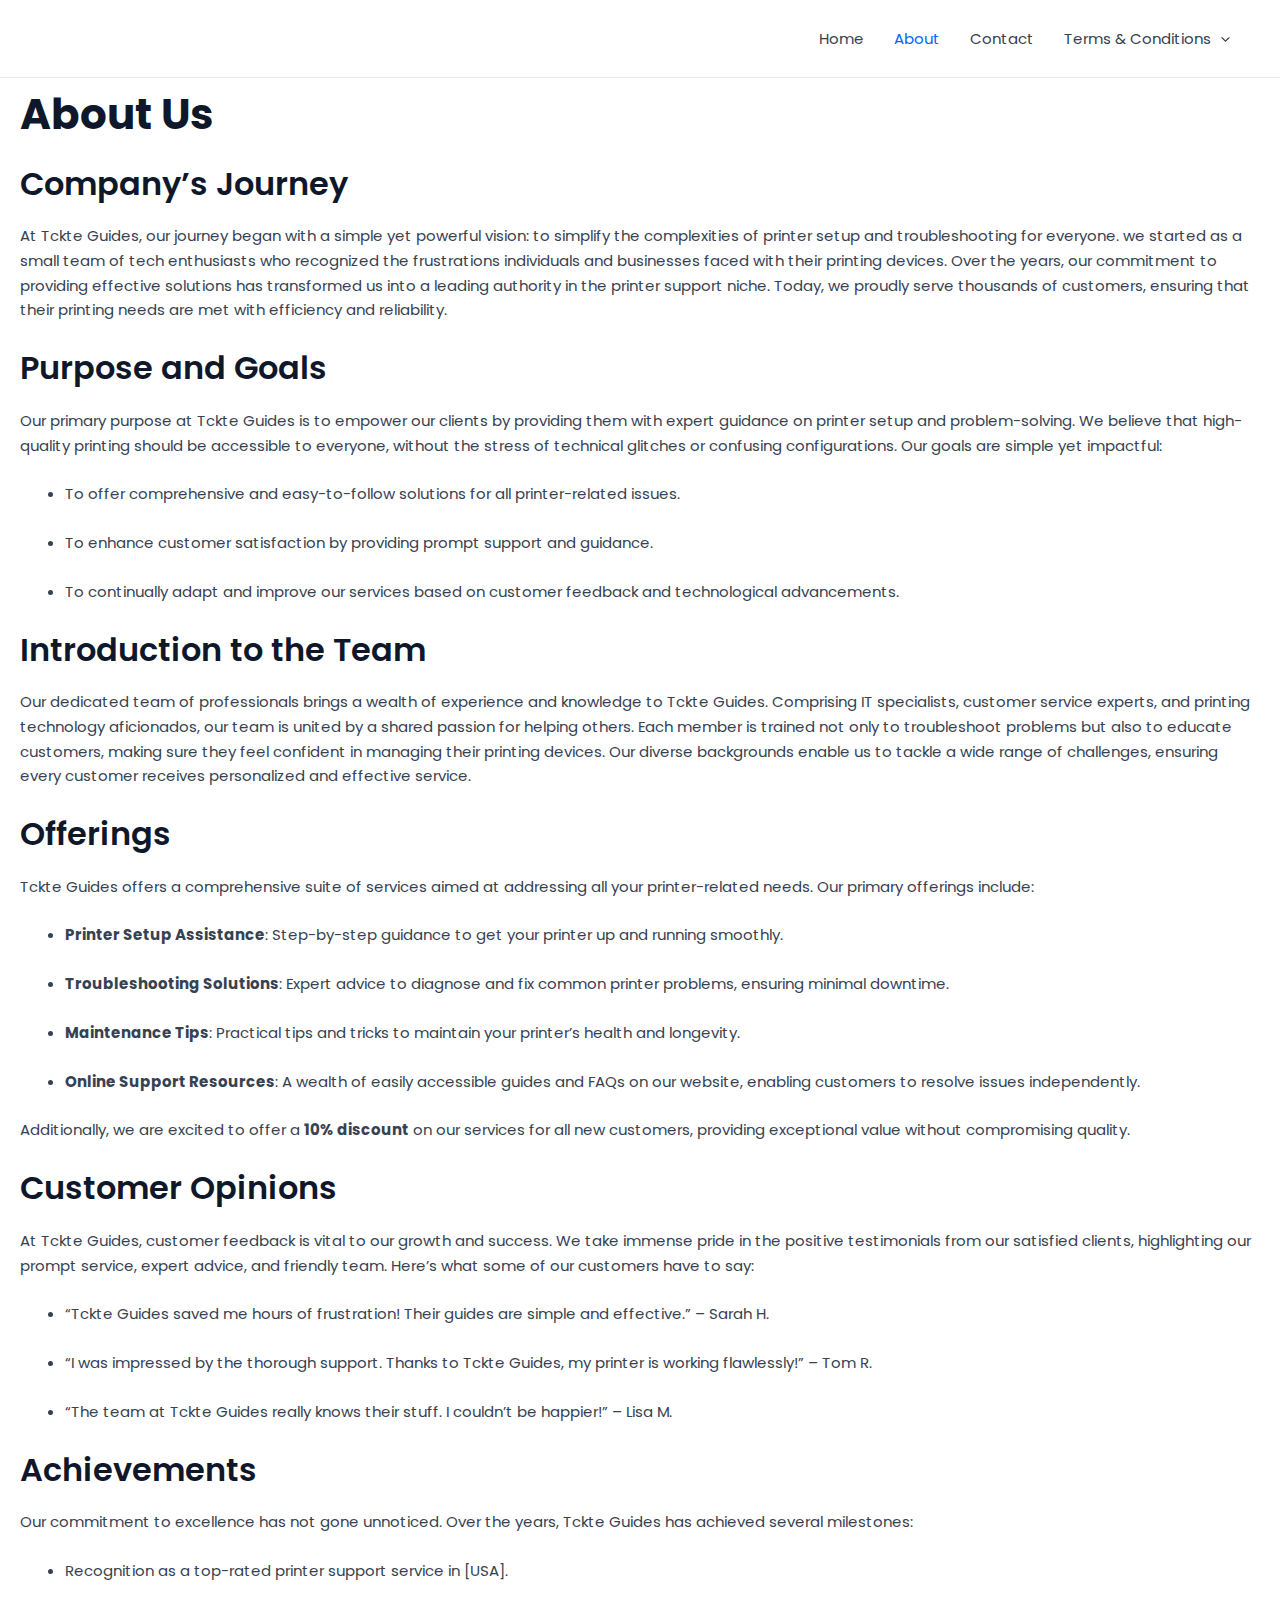
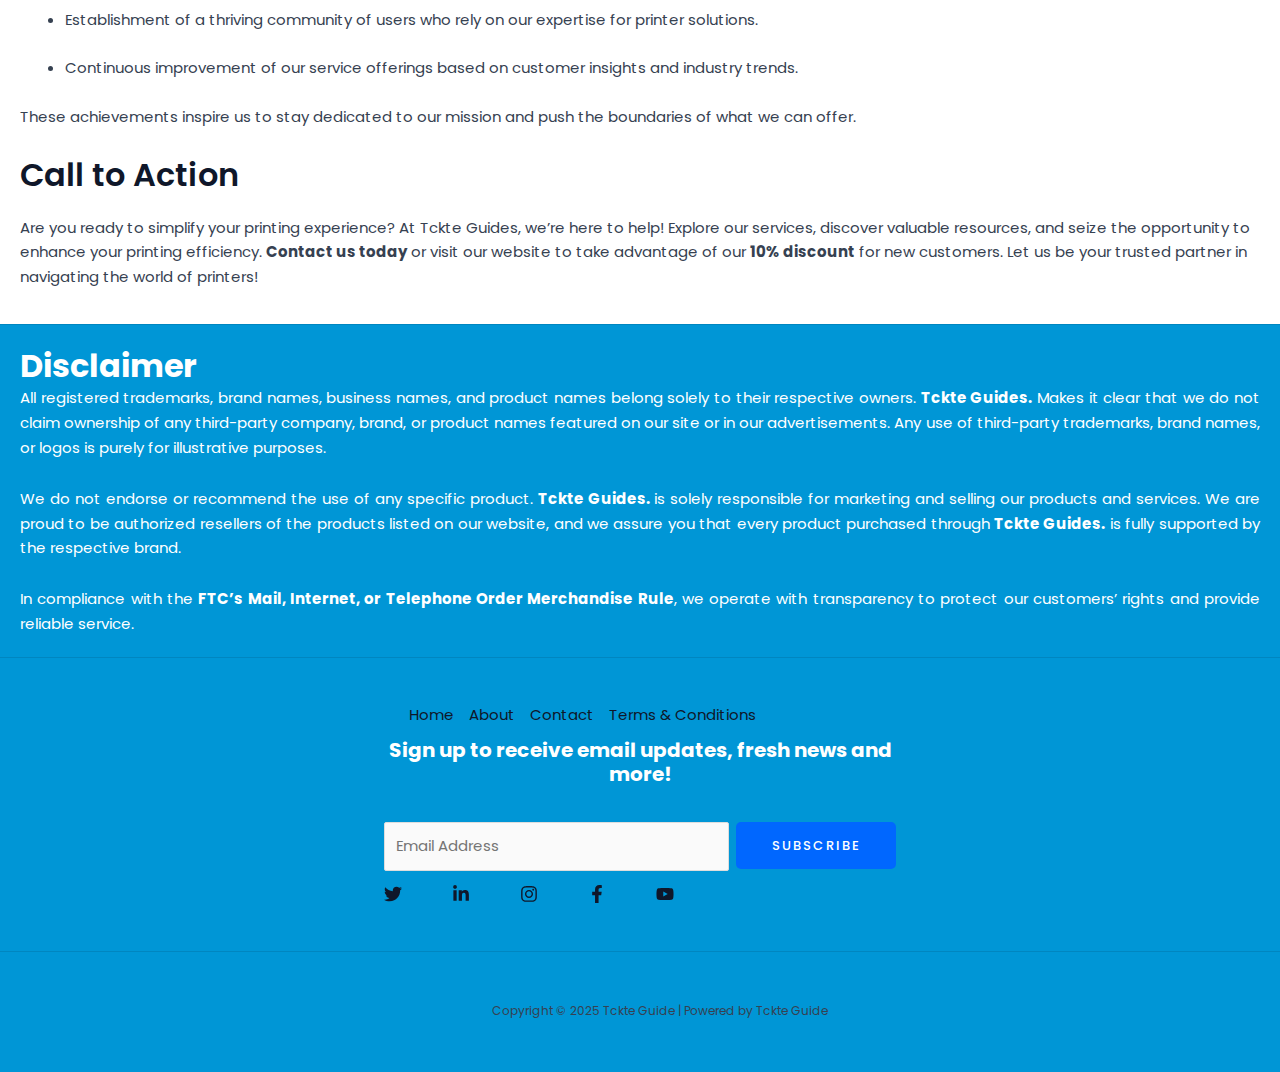
<file: about/index.html>
<!DOCTYPE html>
<html lang="en-US">
<head>
<meta charset="UTF-8">
<meta name="viewport" content="width=device-width, initial-scale=1">
	<link rel="profile" href="https://gmpg.org/xfn/11"> 
	<title>About &#8211; Tckte Guide</title>
<meta name="robots" content="max-image-preview:large">
	<style>img:is([sizes="auto" i], [sizes^="auto," i]) { contain-intrinsic-size: 3000px 1500px }</style>
	<link rel="dns-prefetch" href="//fonts.googleapis.com">
<link rel="alternate" type="application/rss+xml" title="Tckte Guide &raquo; Feed" href="/feed/">
<link rel="alternate" type="application/rss+xml" title="Tckte Guide &raquo; Comments Feed" href="/comments/feed/">
<script>
window._wpemojiSettings = {"baseUrl":"https:\/\/s.w.org\/images\/core\/emoji\/15.0.3\/72x72\/","ext":".png","svgUrl":"https:\/\/s.w.org\/images\/core\/emoji\/15.0.3\/svg\/","svgExt":".svg","source":{"concatemoji":"\/wp-includes\/js\/wp-emoji-release.min.js?ver=6.7.2"}};
/*! This file is auto-generated */
!function(i,n){var o,s,e;function c(e){try{var t={supportTests:e,timestamp:(new Date).valueOf()};sessionStorage.setItem(o,JSON.stringify(t))}catch(e){}}function p(e,t,n){e.clearRect(0,0,e.canvas.width,e.canvas.height),e.fillText(t,0,0);var t=new Uint32Array(e.getImageData(0,0,e.canvas.width,e.canvas.height).data),r=(e.clearRect(0,0,e.canvas.width,e.canvas.height),e.fillText(n,0,0),new Uint32Array(e.getImageData(0,0,e.canvas.width,e.canvas.height).data));return t.every(function(e,t){return e===r[t]})}function u(e,t,n){switch(t){case"flag":return n(e,"🏳️‍⚧️","🏳️​⚧️")?!1:!n(e,"🇺🇳","🇺​🇳")&&!n(e,"🏴󠁧󠁢󠁥󠁮󠁧󠁿","🏴​󠁧​󠁢​󠁥​󠁮​󠁧​󠁿");case"emoji":return!n(e,"🐦‍⬛","🐦​⬛")}return!1}function f(e,t,n){var r="undefined"!=typeof WorkerGlobalScope&&self instanceof WorkerGlobalScope?new OffscreenCanvas(300,150):i.createElement("canvas"),a=r.getContext("2d",{willReadFrequently:!0}),o=(a.textBaseline="top",a.font="600 32px Arial",{});return e.forEach(function(e){o[e]=t(a,e,n)}),o}function t(e){var t=i.createElement("script");t.src=e,t.defer=!0,i.head.appendChild(t)}"undefined"!=typeof Promise&&(o="wpEmojiSettingsSupports",s=["flag","emoji"],n.supports={everything:!0,everythingExceptFlag:!0},e=new Promise(function(e){i.addEventListener("DOMContentLoaded",e,{once:!0})}),new Promise(function(t){var n=function(){try{var e=JSON.parse(sessionStorage.getItem(o));if("object"==typeof e&&"number"==typeof e.timestamp&&(new Date).valueOf()<e.timestamp+604800&&"object"==typeof e.supportTests)return e.supportTests}catch(e){}return null}();if(!n){if("undefined"!=typeof Worker&&"undefined"!=typeof OffscreenCanvas&&"undefined"!=typeof URL&&URL.createObjectURL&&"undefined"!=typeof Blob)try{var e="postMessage("+f.toString()+"("+[JSON.stringify(s),u.toString(),p.toString()].join(",")+"));",r=new Blob([e],{type:"text/javascript"}),a=new Worker(URL.createObjectURL(r),{name:"wpTestEmojiSupports"});return void(a.onmessage=function(e){c(n=e.data),a.terminate(),t(n)})}catch(e){}c(n=f(s,u,p))}t(n)}).then(function(e){for(var t in e)n.supports[t]=e[t],n.supports.everything=n.supports.everything&&n.supports[t],"flag"!==t&&(n.supports.everythingExceptFlag=n.supports.everythingExceptFlag&&n.supports[t]);n.supports.everythingExceptFlag=n.supports.everythingExceptFlag&&!n.supports.flag,n.DOMReady=!1,n.readyCallback=function(){n.DOMReady=!0}}).then(function(){return e}).then(function(){var e;n.supports.everything||(n.readyCallback(),(e=n.source||{}).concatemoji?t(e.concatemoji):e.wpemoji&&e.twemoji&&(t(e.twemoji),t(e.wpemoji)))}))}((window,document),window._wpemojiSettings);
</script>
<link rel="stylesheet" id="astra-theme-css-css" href="/wp-content/themes/astra/assets/css/minified/main.min.css?ver=4.8.12" media="all">
<style id="astra-theme-css-inline-css">:root{--ast-post-nav-space:0;--ast-container-default-xlg-padding:6.67em;--ast-container-default-lg-padding:5.67em;--ast-container-default-slg-padding:4.34em;--ast-container-default-md-padding:3.34em;--ast-container-default-sm-padding:6.67em;--ast-container-default-xs-padding:2.4em;--ast-container-default-xxs-padding:1.4em;--ast-code-block-background:#EEEEEE;--ast-comment-inputs-background:#FAFAFA;--ast-normal-container-width:1240px;--ast-narrow-container-width:750px;--ast-blog-title-font-weight:normal;--ast-blog-meta-weight:inherit;--ast-global-color-primary:var(--ast-global-color-5);--ast-global-color-secondary:var(--ast-global-color-4);--ast-global-color-alternate-background:var(--ast-global-color-7);--ast-global-color-subtle-background:var(--ast-global-color-6);}html{font-size:93.75%;}a,.page-title{color:var(--ast-global-color-2);}a:hover,a:focus{color:var(--ast-global-color-1);}body,button,input,select,textarea,.ast-button,.ast-custom-button{font-family:'Poppins',sans-serif;font-weight:400;font-size:15px;font-size:1rem;line-height:var(--ast-body-line-height,1.65em);}blockquote{color:var(--ast-global-color-3);}h1,.entry-content h1,h2,.entry-content h2,h3,.entry-content h3,h4,.entry-content h4,h5,.entry-content h5,h6,.entry-content h6,.site-title,.site-title a{font-family:'Poppins',sans-serif;font-weight:700;}.site-title{font-size:35px;font-size:2.3333333333333rem;display:none;}header .custom-logo-link img{max-width:28px;width:28px;}.astra-logo-svg{width:28px;}.site-header .site-description{font-size:15px;font-size:1rem;display:none;}.entry-title{font-size:30px;font-size:2rem;}.archive .ast-article-post .ast-article-inner,.blog .ast-article-post .ast-article-inner,.archive .ast-article-post .ast-article-inner:hover,.blog .ast-article-post .ast-article-inner:hover{overflow:hidden;}h1,.entry-content h1{font-size:52px;font-size:3.4666666666667rem;font-weight:700;font-family:'Poppins',sans-serif;line-height:1.4em;}h2,.entry-content h2{font-size:42px;font-size:2.8rem;font-weight:700;font-family:'Poppins',sans-serif;line-height:1.3em;}h3,.entry-content h3{font-size:32px;font-size:2.1333333333333rem;font-weight:600;font-family:'Poppins',sans-serif;line-height:1.3em;}h4,.entry-content h4{font-size:20px;font-size:1.3333333333333rem;line-height:1.2em;font-family:'Poppins',sans-serif;}h5,.entry-content h5{font-size:16px;font-size:1.0666666666667rem;line-height:1.2em;font-family:'Poppins',sans-serif;}h6,.entry-content h6{font-size:14px;font-size:0.93333333333333rem;line-height:1.25em;font-family:'Poppins',sans-serif;}::selection{background-color:var(--ast-global-color-0);color:#ffffff;}body,h1,.entry-title a,.entry-content h1,h2,.entry-content h2,h3,.entry-content h3,h4,.entry-content h4,h5,.entry-content h5,h6,.entry-content h6{color:var(--ast-global-color-3);}.tagcloud a:hover,.tagcloud a:focus,.tagcloud a.current-item{color:#ffffff;border-color:var(--ast-global-color-2);background-color:var(--ast-global-color-2);}input:focus,input[type="text"]:focus,input[type="email"]:focus,input[type="url"]:focus,input[type="password"]:focus,input[type="reset"]:focus,input[type="search"]:focus,textarea:focus{border-color:var(--ast-global-color-2);}input[type="radio"]:checked,input[type=reset],input[type="checkbox"]:checked,input[type="checkbox"]:hover:checked,input[type="checkbox"]:focus:checked,input[type=range]::-webkit-slider-thumb{border-color:var(--ast-global-color-2);background-color:var(--ast-global-color-2);box-shadow:none;}.site-footer a:hover + .post-count,.site-footer a:focus + .post-count{background:var(--ast-global-color-2);border-color:var(--ast-global-color-2);}.single .nav-links .nav-previous,.single .nav-links .nav-next{color:var(--ast-global-color-2);}.entry-meta,.entry-meta *{line-height:1.45;color:var(--ast-global-color-2);}.entry-meta a:not(.ast-button):hover,.entry-meta a:not(.ast-button):hover *,.entry-meta a:not(.ast-button):focus,.entry-meta a:not(.ast-button):focus *,.page-links > .page-link,.page-links .page-link:hover,.post-navigation a:hover{color:var(--ast-global-color-1);}#cat option,.secondary .calendar_wrap thead a,.secondary .calendar_wrap thead a:visited{color:var(--ast-global-color-2);}.secondary .calendar_wrap #today,.ast-progress-val span{background:var(--ast-global-color-2);}.secondary a:hover + .post-count,.secondary a:focus + .post-count{background:var(--ast-global-color-2);border-color:var(--ast-global-color-2);}.calendar_wrap #today > a{color:#ffffff;}.page-links .page-link,.single .post-navigation a{color:var(--ast-global-color-2);}.ast-search-menu-icon .search-form button.search-submit{padding:0 4px;}.ast-search-menu-icon form.search-form{padding-right:0;}.ast-search-menu-icon.slide-search input.search-field{width:0;}.ast-header-search .ast-search-menu-icon.ast-dropdown-active .search-form,.ast-header-search .ast-search-menu-icon.ast-dropdown-active .search-field:focus{transition:all 0.2s;}.search-form input.search-field:focus{outline:none;}.wp-block-latest-posts > li > a{color:var(--ast-global-color-2);}.widget-title,.widget .wp-block-heading{font-size:21px;font-size:1.4rem;color:var(--ast-global-color-3);}.ast-search-menu-icon.slide-search a:focus-visible:focus-visible,.astra-search-icon:focus-visible,#close:focus-visible,a:focus-visible,.ast-menu-toggle:focus-visible,.site .skip-link:focus-visible,.wp-block-loginout input:focus-visible,.wp-block-search.wp-block-search__button-inside .wp-block-search__inside-wrapper,.ast-header-navigation-arrow:focus-visible,.woocommerce .wc-proceed-to-checkout > .checkout-button:focus-visible,.woocommerce .woocommerce-MyAccount-navigation ul li a:focus-visible,.ast-orders-table__row .ast-orders-table__cell:focus-visible,.woocommerce .woocommerce-order-details .order-again > .button:focus-visible,.woocommerce .woocommerce-message a.button.wc-forward:focus-visible,.woocommerce #minus_qty:focus-visible,.woocommerce #plus_qty:focus-visible,a#ast-apply-coupon:focus-visible,.woocommerce .woocommerce-info a:focus-visible,.woocommerce .astra-shop-summary-wrap a:focus-visible,.woocommerce a.wc-forward:focus-visible,#ast-apply-coupon:focus-visible,.woocommerce-js .woocommerce-mini-cart-item a.remove:focus-visible,#close:focus-visible,.button.search-submit:focus-visible,#search_submit:focus,.normal-search:focus-visible,.ast-header-account-wrap:focus-visible,.woocommerce .ast-on-card-button.ast-quick-view-trigger:focus{outline-style:dotted;outline-color:inherit;outline-width:thin;}input:focus,input[type="text"]:focus,input[type="email"]:focus,input[type="url"]:focus,input[type="password"]:focus,input[type="reset"]:focus,input[type="search"]:focus,input[type="number"]:focus,textarea:focus,.wp-block-search__input:focus,[data-section="section-header-mobile-trigger"] .ast-button-wrap .ast-mobile-menu-trigger-minimal:focus,.ast-mobile-popup-drawer.active .menu-toggle-close:focus,.woocommerce-ordering select.orderby:focus,#ast-scroll-top:focus,#coupon_code:focus,.woocommerce-page #comment:focus,.woocommerce #reviews #respond input#submit:focus,.woocommerce a.add_to_cart_button:focus,.woocommerce .button.single_add_to_cart_button:focus,.woocommerce .woocommerce-cart-form button:focus,.woocommerce .woocommerce-cart-form__cart-item .quantity .qty:focus,.woocommerce .woocommerce-billing-fields .woocommerce-billing-fields__field-wrapper .woocommerce-input-wrapper > .input-text:focus,.woocommerce #order_comments:focus,.woocommerce #place_order:focus,.woocommerce .woocommerce-address-fields .woocommerce-address-fields__field-wrapper .woocommerce-input-wrapper > .input-text:focus,.woocommerce .woocommerce-MyAccount-content form button:focus,.woocommerce .woocommerce-MyAccount-content .woocommerce-EditAccountForm .woocommerce-form-row .woocommerce-Input.input-text:focus,.woocommerce .ast-woocommerce-container .woocommerce-pagination ul.page-numbers li a:focus,body #content .woocommerce form .form-row .select2-container--default .select2-selection--single:focus,#ast-coupon-code:focus,.woocommerce.woocommerce-js .quantity input[type=number]:focus,.woocommerce-js .woocommerce-mini-cart-item .quantity input[type=number]:focus,.woocommerce p#ast-coupon-trigger:focus{border-style:dotted;border-color:inherit;border-width:thin;}input{outline:none;}.ast-logo-title-inline .site-logo-img{padding-right:1em;}body .ast-oembed-container *{position:absolute;top:0;width:100%;height:100%;left:0;}body .wp-block-embed-pocket-casts .ast-oembed-container *{position:unset;}.ast-single-post-featured-section + article {margin-top: 2em;}.site-content .ast-single-post-featured-section img {width: 100%;overflow: hidden;object-fit: cover;}.site > .ast-single-related-posts-container {margin-top: 0;}@media (min-width: 922px) {.ast-desktop .ast-container--narrow {max-width: var(--ast-narrow-container-width);margin: 0 auto;}}.ast-page-builder-template .hentry {margin: 0;}.ast-page-builder-template .site-content > .ast-container {max-width: 100%;padding: 0;}.ast-page-builder-template .site .site-content #primary {padding: 0;margin: 0;}.ast-page-builder-template .no-results {text-align: center;margin: 4em auto;}.ast-page-builder-template .ast-pagination {padding: 2em;}.ast-page-builder-template .entry-header.ast-no-title.ast-no-thumbnail {margin-top: 0;}.ast-page-builder-template .entry-header.ast-header-without-markup {margin-top: 0;margin-bottom: 0;}.ast-page-builder-template .entry-header.ast-no-title.ast-no-meta {margin-bottom: 0;}.ast-page-builder-template.single .post-navigation {padding-bottom: 2em;}.ast-page-builder-template.single-post .site-content > .ast-container {max-width: 100%;}.ast-page-builder-template .entry-header {margin-top: 4em;margin-left: auto;margin-right: auto;padding-left: 20px;padding-right: 20px;}.single.ast-page-builder-template .entry-header {padding-left: 20px;padding-right: 20px;}.ast-page-builder-template .ast-archive-description {margin: 4em auto 0;padding-left: 20px;padding-right: 20px;}.ast-page-builder-template.ast-no-sidebar .entry-content .alignwide {margin-left: 0;margin-right: 0;}@media (max-width:921.9px){#ast-desktop-header{display:none;}}@media (min-width:922px){#ast-mobile-header{display:none;}}.wp-block-buttons.aligncenter{justify-content:center;}@media (max-width:921px){.ast-theme-transparent-header #primary,.ast-theme-transparent-header #secondary{padding:0;}}@media (max-width:921px){.ast-plain-container.ast-no-sidebar #primary{padding:0;}}.ast-plain-container.ast-no-sidebar #primary{margin-top:0;margin-bottom:0;}.wp-block-button.is-style-outline .wp-block-button__link{border-color:var(--ast-global-color-0);border-top-width:2px;border-right-width:2px;border-bottom-width:2px;border-left-width:2px;}div.wp-block-button.is-style-outline > .wp-block-button__link:not(.has-text-color),div.wp-block-button.wp-block-button__link.is-style-outline:not(.has-text-color){color:var(--ast-global-color-0);}.wp-block-button.is-style-outline .wp-block-button__link:hover,.wp-block-buttons .wp-block-button.is-style-outline .wp-block-button__link:focus,.wp-block-buttons .wp-block-button.is-style-outline > .wp-block-button__link:not(.has-text-color):hover,.wp-block-buttons .wp-block-button.wp-block-button__link.is-style-outline:not(.has-text-color):hover{color:#ffffff;background-color:var(--ast-global-color-2);border-color:var(--ast-global-color-2);}.post-page-numbers.current .page-link,.ast-pagination .page-numbers.current{color:#ffffff;border-color:var(--ast-global-color-0);background-color:var(--ast-global-color-0);}.wp-block-buttons .wp-block-button.is-style-outline .wp-block-button__link.wp-element-button,.ast-outline-button,.wp-block-uagb-buttons-child .uagb-buttons-repeater.ast-outline-button{border-color:var(--ast-global-color-0);border-top-width:2px;border-right-width:2px;border-bottom-width:2px;border-left-width:2px;font-family:inherit;font-weight:500;font-size:13px;font-size:0.86666666666667rem;line-height:1em;border-top-left-radius:5px;border-top-right-radius:5px;border-bottom-right-radius:5px;border-bottom-left-radius:5px;}.wp-block-buttons .wp-block-button.is-style-outline > .wp-block-button__link:not(.has-text-color),.wp-block-buttons .wp-block-button.wp-block-button__link.is-style-outline:not(.has-text-color),.ast-outline-button{color:var(--ast-global-color-0);}.wp-block-button.is-style-outline .wp-block-button__link:hover,.wp-block-buttons .wp-block-button.is-style-outline .wp-block-button__link:focus,.wp-block-buttons .wp-block-button.is-style-outline > .wp-block-button__link:not(.has-text-color):hover,.wp-block-buttons .wp-block-button.wp-block-button__link.is-style-outline:not(.has-text-color):hover,.ast-outline-button:hover,.ast-outline-button:focus,.wp-block-uagb-buttons-child .uagb-buttons-repeater.ast-outline-button:hover,.wp-block-uagb-buttons-child .uagb-buttons-repeater.ast-outline-button:focus{color:#ffffff;background-color:var(--ast-global-color-2);border-color:var(--ast-global-color-2);}.wp-block-button .wp-block-button__link.wp-element-button.is-style-outline:not(.has-background),.wp-block-button.is-style-outline>.wp-block-button__link.wp-element-button:not(.has-background),.ast-outline-button{background-color:var(--ast-global-color-0);}.entry-content[data-ast-blocks-layout] > figure{margin-bottom:1em;}@media (max-width:921px){.ast-separate-container #primary,.ast-separate-container #secondary{padding:1.5em 0;}#primary,#secondary{padding:1.5em 0;margin:0;}.ast-left-sidebar #content > .ast-container{display:flex;flex-direction:column-reverse;width:100%;}.ast-separate-container .ast-article-post,.ast-separate-container .ast-article-single{padding:1.5em 2.14em;}.ast-author-box img.avatar{margin:20px 0 0 0;}}@media (min-width:922px){.ast-separate-container.ast-right-sidebar #primary,.ast-separate-container.ast-left-sidebar #primary{border:0;}.search-no-results.ast-separate-container #primary{margin-bottom:4em;}}.elementor-button-wrapper .elementor-button{border-style:solid;text-decoration:none;border-top-width:0;border-right-width:0;border-left-width:0;border-bottom-width:0;}body .elementor-button.elementor-size-sm,body .elementor-button.elementor-size-xs,body .elementor-button.elementor-size-md,body .elementor-button.elementor-size-lg,body .elementor-button.elementor-size-xl,body .elementor-button{border-top-left-radius:5px;border-top-right-radius:5px;border-bottom-right-radius:5px;border-bottom-left-radius:5px;padding-top:17px;padding-right:26px;padding-bottom:17px;padding-left:26px;}.elementor-button-wrapper .elementor-button{border-color:var(--ast-global-color-0);background-color:var(--ast-global-color-0);}.elementor-button-wrapper .elementor-button:hover,.elementor-button-wrapper .elementor-button:focus{color:#ffffff;background-color:var(--ast-global-color-2);border-color:var(--ast-global-color-2);}.wp-block-button .wp-block-button__link ,.elementor-button-wrapper .elementor-button,.elementor-button-wrapper .elementor-button:visited{color:#ffffff;}.elementor-button-wrapper .elementor-button{font-weight:500;font-size:13px;font-size:0.86666666666667rem;line-height:1em;text-transform:uppercase;letter-spacing:2px;}body .elementor-button.elementor-size-sm,body .elementor-button.elementor-size-xs,body .elementor-button.elementor-size-md,body .elementor-button.elementor-size-lg,body .elementor-button.elementor-size-xl,body .elementor-button{font-size:13px;font-size:0.86666666666667rem;}.wp-block-button .wp-block-button__link:hover,.wp-block-button .wp-block-button__link:focus{color:#ffffff;background-color:var(--ast-global-color-2);border-color:var(--ast-global-color-2);}.elementor-widget-heading h1.elementor-heading-title{line-height:1.4em;}.elementor-widget-heading h2.elementor-heading-title{line-height:1.3em;}.elementor-widget-heading h3.elementor-heading-title{line-height:1.3em;}.elementor-widget-heading h4.elementor-heading-title{line-height:1.2em;}.elementor-widget-heading h5.elementor-heading-title{line-height:1.2em;}.elementor-widget-heading h6.elementor-heading-title{line-height:1.25em;}.wp-block-button .wp-block-button__link,.wp-block-search .wp-block-search__button,body .wp-block-file .wp-block-file__button{border-color:var(--ast-global-color-0);background-color:var(--ast-global-color-0);color:#ffffff;font-family:inherit;font-weight:500;line-height:1em;text-transform:uppercase;letter-spacing:2px;font-size:13px;font-size:0.86666666666667rem;border-top-left-radius:5px;border-top-right-radius:5px;border-bottom-right-radius:5px;border-bottom-left-radius:5px;padding-top:17px;padding-right:26px;padding-bottom:17px;padding-left:26px;}.menu-toggle,button,.ast-button,.ast-custom-button,.button,input#submit,input[type="button"],input[type="submit"],input[type="reset"],form[CLASS*="wp-block-search__"].wp-block-search .wp-block-search__inside-wrapper .wp-block-search__button,body .wp-block-file .wp-block-file__button,.woocommerce-js a.button,.woocommerce button.button,.woocommerce .woocommerce-message a.button,.woocommerce #respond input#submit.alt,.woocommerce input.button.alt,.woocommerce input.button,.woocommerce input.button:disabled,.woocommerce input.button:disabled[disabled],.woocommerce input.button:disabled:hover,.woocommerce input.button:disabled[disabled]:hover,.woocommerce #respond input#submit,.woocommerce button.button.alt.disabled,.wc-block-grid__products .wc-block-grid__product .wp-block-button__link,.wc-block-grid__product-onsale,[CLASS*="wc-block"] button,.woocommerce-js .astra-cart-drawer .astra-cart-drawer-content .woocommerce-mini-cart__buttons .button:not(.checkout):not(.ast-continue-shopping),.woocommerce-js .astra-cart-drawer .astra-cart-drawer-content .woocommerce-mini-cart__buttons a.checkout,.woocommerce button.button.alt.disabled.wc-variation-selection-needed,[CLASS*="wc-block"] .wc-block-components-button{border-style:solid;border-top-width:0;border-right-width:0;border-left-width:0;border-bottom-width:0;color:#ffffff;border-color:var(--ast-global-color-0);background-color:var(--ast-global-color-0);padding-top:17px;padding-right:26px;padding-bottom:17px;padding-left:26px;font-family:inherit;font-weight:500;font-size:13px;font-size:0.86666666666667rem;line-height:1em;text-transform:uppercase;letter-spacing:2px;border-top-left-radius:5px;border-top-right-radius:5px;border-bottom-right-radius:5px;border-bottom-left-radius:5px;}button:focus,.menu-toggle:hover,button:hover,.ast-button:hover,.ast-custom-button:hover .button:hover,.ast-custom-button:hover ,input[type=reset]:hover,input[type=reset]:focus,input#submit:hover,input#submit:focus,input[type="button"]:hover,input[type="button"]:focus,input[type="submit"]:hover,input[type="submit"]:focus,form[CLASS*="wp-block-search__"].wp-block-search .wp-block-search__inside-wrapper .wp-block-search__button:hover,form[CLASS*="wp-block-search__"].wp-block-search .wp-block-search__inside-wrapper .wp-block-search__button:focus,body .wp-block-file .wp-block-file__button:hover,body .wp-block-file .wp-block-file__button:focus,.woocommerce-js a.button:hover,.woocommerce button.button:hover,.woocommerce .woocommerce-message a.button:hover,.woocommerce #respond input#submit:hover,.woocommerce #respond input#submit.alt:hover,.woocommerce input.button.alt:hover,.woocommerce input.button:hover,.woocommerce button.button.alt.disabled:hover,.wc-block-grid__products .wc-block-grid__product .wp-block-button__link:hover,[CLASS*="wc-block"] button:hover,.woocommerce-js .astra-cart-drawer .astra-cart-drawer-content .woocommerce-mini-cart__buttons .button:not(.checkout):not(.ast-continue-shopping):hover,.woocommerce-js .astra-cart-drawer .astra-cart-drawer-content .woocommerce-mini-cart__buttons a.checkout:hover,.woocommerce button.button.alt.disabled.wc-variation-selection-needed:hover,[CLASS*="wc-block"] .wc-block-components-button:hover,[CLASS*="wc-block"] .wc-block-components-button:focus{color:#ffffff;background-color:var(--ast-global-color-2);border-color:var(--ast-global-color-2);}@media (max-width:921px){.ast-mobile-header-stack .main-header-bar .ast-search-menu-icon{display:inline-block;}.ast-header-break-point.ast-header-custom-item-outside .ast-mobile-header-stack .main-header-bar .ast-search-icon{margin:0;}.ast-comment-avatar-wrap img{max-width:2.5em;}.ast-comment-meta{padding:0 1.8888em 1.3333em;}.ast-separate-container .ast-comment-list li.depth-1{padding:1.5em 2.14em;}.ast-separate-container .comment-respond{padding:2em 2.14em;}}@media (min-width:544px){.ast-container{max-width:100%;}}@media (max-width:544px){.ast-separate-container .ast-article-post,.ast-separate-container .ast-article-single,.ast-separate-container .comments-title,.ast-separate-container .ast-archive-description{padding:1.5em 1em;}.ast-separate-container #content .ast-container{padding-left:0.54em;padding-right:0.54em;}.ast-separate-container .ast-comment-list .bypostauthor{padding:.5em;}.ast-search-menu-icon.ast-dropdown-active .search-field{width:170px;}} #ast-mobile-header .ast-site-header-cart-li a{pointer-events:none;}body,.ast-separate-container{background-color:var(--ast-global-color-4);background-image:none;}@media (max-width:921px){.site-title{display:none;}.site-header .site-description{display:none;}.entry-title{font-size:25px;font-size:1.6666666666667rem;}h1,.entry-content h1{font-size:40px;}h2,.entry-content h2{font-size:35px;}h3,.entry-content h3{font-size:26px;}h4,.entry-content h4{font-size:20px;font-size:1.3333333333333rem;}h5,.entry-content h5{font-size:16px;font-size:1.0666666666667rem;}h6,.entry-content h6{font-size:14px;font-size:0.93333333333333rem;}.astra-logo-svg{width:200px;}header .custom-logo-link img,.ast-header-break-point .site-logo-img .custom-mobile-logo-link img{max-width:200px;width:200px;}}@media (max-width:544px){.site-title{display:none;}.site-header .site-description{display:none;}.entry-title{font-size:22px;font-size:1.4666666666667rem;}h1,.entry-content h1{font-size:34px;}h2,.entry-content h2{font-size:30px;}h3,.entry-content h3{font-size:24px;}h4,.entry-content h4{font-size:20px;font-size:1.3333333333333rem;}h5,.entry-content h5{font-size:16px;font-size:1.0666666666667rem;}h6,.entry-content h6{font-size:12px;font-size:0.8rem;}header .custom-logo-link img,.ast-header-break-point .site-branding img,.ast-header-break-point .custom-logo-link img{max-width:73px;width:73px;}.astra-logo-svg{width:73px;}.ast-header-break-point .site-logo-img .custom-mobile-logo-link img{max-width:73px;}}@media (max-width:921px){html{font-size:85.5%;}}@media (max-width:544px){html{font-size:85.5%;}}@media (min-width:922px){.ast-container{max-width:1280px;}}@media (min-width:922px){.site-content .ast-container{display:flex;}}@media (max-width:921px){.site-content .ast-container{flex-direction:column;}}@media (min-width:922px){.blog .site-content > .ast-container,.archive .site-content > .ast-container,.search .site-content > .ast-container{max-width:950px;}}@media (min-width:922px){.single-post .site-content > .ast-container{max-width:1024px;}}@media (min-width:922px){.main-header-menu .sub-menu .menu-item.ast-left-align-sub-menu:hover > .sub-menu,.main-header-menu .sub-menu .menu-item.ast-left-align-sub-menu.focus > .sub-menu{margin-left:-0px;}}.site .comments-area{padding-bottom:3em;}.footer-widget-area[data-section^="section-fb-html-"] .ast-builder-html-element{text-align:center;}.wp-block-file {display: flex;align-items: center;flex-wrap: wrap;justify-content: space-between;}.wp-block-pullquote {border: none;}.wp-block-pullquote blockquote::before {content: "\201D";font-family: "Helvetica",sans-serif;display: flex;transform: rotate( 180deg );font-size: 6rem;font-style: normal;line-height: 1;font-weight: bold;align-items: center;justify-content: center;}.has-text-align-right > blockquote::before {justify-content: flex-start;}.has-text-align-left > blockquote::before {justify-content: flex-end;}figure.wp-block-pullquote.is-style-solid-color blockquote {max-width: 100%;text-align: inherit;}:root {--wp--custom--ast-default-block-top-padding: 3em;--wp--custom--ast-default-block-right-padding: 3em;--wp--custom--ast-default-block-bottom-padding: 3em;--wp--custom--ast-default-block-left-padding: 3em;--wp--custom--ast-container-width: 1240px;--wp--custom--ast-content-width-size: 1240px;--wp--custom--ast-wide-width-size: calc(1240px + var(--wp--custom--ast-default-block-left-padding) + var(--wp--custom--ast-default-block-right-padding));}.ast-narrow-container {--wp--custom--ast-content-width-size: 750px;--wp--custom--ast-wide-width-size: 750px;}@media(max-width: 921px) {:root {--wp--custom--ast-default-block-top-padding: 3em;--wp--custom--ast-default-block-right-padding: 2em;--wp--custom--ast-default-block-bottom-padding: 3em;--wp--custom--ast-default-block-left-padding: 2em;}}@media(max-width: 544px) {:root {--wp--custom--ast-default-block-top-padding: 3em;--wp--custom--ast-default-block-right-padding: 1.5em;--wp--custom--ast-default-block-bottom-padding: 3em;--wp--custom--ast-default-block-left-padding: 1.5em;}}.entry-content > .wp-block-group,.entry-content > .wp-block-cover,.entry-content > .wp-block-columns {padding-top: var(--wp--custom--ast-default-block-top-padding);padding-right: var(--wp--custom--ast-default-block-right-padding);padding-bottom: var(--wp--custom--ast-default-block-bottom-padding);padding-left: var(--wp--custom--ast-default-block-left-padding);}.ast-plain-container.ast-no-sidebar .entry-content > .alignfull,.ast-page-builder-template .ast-no-sidebar .entry-content > .alignfull {margin-left: calc( -50vw + 50%);margin-right: calc( -50vw + 50%);max-width: 100vw;width: 100vw;}.ast-plain-container.ast-no-sidebar .entry-content .alignfull .alignfull,.ast-page-builder-template.ast-no-sidebar .entry-content .alignfull .alignfull,.ast-plain-container.ast-no-sidebar .entry-content .alignfull .alignwide,.ast-page-builder-template.ast-no-sidebar .entry-content .alignfull .alignwide,.ast-plain-container.ast-no-sidebar .entry-content .alignwide .alignfull,.ast-page-builder-template.ast-no-sidebar .entry-content .alignwide .alignfull,.ast-plain-container.ast-no-sidebar .entry-content .alignwide .alignwide,.ast-page-builder-template.ast-no-sidebar .entry-content .alignwide .alignwide,.ast-plain-container.ast-no-sidebar .entry-content .wp-block-column .alignfull,.ast-page-builder-template.ast-no-sidebar .entry-content .wp-block-column .alignfull,.ast-plain-container.ast-no-sidebar .entry-content .wp-block-column .alignwide,.ast-page-builder-template.ast-no-sidebar .entry-content .wp-block-column .alignwide {margin-left: auto;margin-right: auto;width: 100%;}[data-ast-blocks-layout] .wp-block-separator:not(.is-style-dots) {height: 0;}[data-ast-blocks-layout] .wp-block-separator {margin: 20px auto;}[data-ast-blocks-layout] .wp-block-separator:not(.is-style-wide):not(.is-style-dots) {max-width: 100px;}[data-ast-blocks-layout] .wp-block-separator.has-background {padding: 0;}.entry-content[data-ast-blocks-layout] > * {max-width: var(--wp--custom--ast-content-width-size);margin-left: auto;margin-right: auto;}.entry-content[data-ast-blocks-layout] > .alignwide {max-width: var(--wp--custom--ast-wide-width-size);}.entry-content[data-ast-blocks-layout] .alignfull {max-width: none;}.entry-content .wp-block-columns {margin-bottom: 0;}blockquote {margin: 1.5em;border-color: rgba(0,0,0,0.05);}.wp-block-quote:not(.has-text-align-right):not(.has-text-align-center) {border-left: 5px solid rgba(0,0,0,0.05);}.has-text-align-right > blockquote,blockquote.has-text-align-right {border-right: 5px solid rgba(0,0,0,0.05);}.has-text-align-left > blockquote,blockquote.has-text-align-left {border-left: 5px solid rgba(0,0,0,0.05);}.wp-block-site-tagline,.wp-block-latest-posts .read-more {margin-top: 15px;}.wp-block-loginout p label {display: block;}.wp-block-loginout p:not(.login-remember):not(.login-submit) input {width: 100%;}.wp-block-loginout input:focus {border-color: transparent;}.wp-block-loginout input:focus {outline: thin dotted;}.entry-content .wp-block-media-text .wp-block-media-text__content {padding: 0 0 0 8%;}.entry-content .wp-block-media-text.has-media-on-the-right .wp-block-media-text__content {padding: 0 8% 0 0;}.entry-content .wp-block-media-text.has-background .wp-block-media-text__content {padding: 8%;}.entry-content .wp-block-cover:not([class*="background-color"]):not(.has-text-color.has-link-color) .wp-block-cover__inner-container,.entry-content .wp-block-cover:not([class*="background-color"]) .wp-block-cover-image-text,.entry-content .wp-block-cover:not([class*="background-color"]) .wp-block-cover-text,.entry-content .wp-block-cover-image:not([class*="background-color"]) .wp-block-cover__inner-container,.entry-content .wp-block-cover-image:not([class*="background-color"]) .wp-block-cover-image-text,.entry-content .wp-block-cover-image:not([class*="background-color"]) .wp-block-cover-text {color: var(--ast-global-color-primary,var(--ast-global-color-5));}.wp-block-loginout .login-remember input {width: 1.1rem;height: 1.1rem;margin: 0 5px 4px 0;vertical-align: middle;}.wp-block-latest-posts > li > *:first-child,.wp-block-latest-posts:not(.is-grid) > li:first-child {margin-top: 0;}.entry-content > .wp-block-buttons,.entry-content > .wp-block-uagb-buttons {margin-bottom: 1.5em;}.wp-block-search__inside-wrapper .wp-block-search__input {padding: 0 10px;color: var(--ast-global-color-3);background: var(--ast-global-color-primary,var(--ast-global-color-5));border-color: var(--ast-border-color);}.wp-block-latest-posts .read-more {margin-bottom: 1.5em;}.wp-block-search__no-button .wp-block-search__inside-wrapper .wp-block-search__input {padding-top: 5px;padding-bottom: 5px;}.wp-block-latest-posts .wp-block-latest-posts__post-date,.wp-block-latest-posts .wp-block-latest-posts__post-author {font-size: 1rem;}.wp-block-latest-posts > li > *,.wp-block-latest-posts:not(.is-grid) > li {margin-top: 12px;margin-bottom: 12px;}.ast-page-builder-template .entry-content[data-ast-blocks-layout] > *,.ast-page-builder-template .entry-content[data-ast-blocks-layout] > .alignfull:not(.wp-block-group):not(.uagb-is-root-container) > * {max-width: none;}.ast-page-builder-template .entry-content[data-ast-blocks-layout] > .alignwide:not(.uagb-is-root-container) > * {max-width: var(--wp--custom--ast-wide-width-size);}.ast-page-builder-template .entry-content[data-ast-blocks-layout] > .inherit-container-width > *,.ast-page-builder-template .entry-content[data-ast-blocks-layout] > *:not(.wp-block-group):not(.uagb-is-root-container) > *,.entry-content[data-ast-blocks-layout] > .wp-block-cover .wp-block-cover__inner-container {max-width: var(--wp--custom--ast-content-width-size) ;margin-left: auto;margin-right: auto;}.entry-content[data-ast-blocks-layout] .wp-block-cover:not(.alignleft):not(.alignright) {width: auto;}@media(max-width: 1200px) {.ast-separate-container .entry-content > .alignfull,.ast-separate-container .entry-content[data-ast-blocks-layout] > .alignwide,.ast-plain-container .entry-content[data-ast-blocks-layout] > .alignwide,.ast-plain-container .entry-content .alignfull {margin-left: calc(-1 * min(var(--ast-container-default-xlg-padding),20px)) ;margin-right: calc(-1 * min(var(--ast-container-default-xlg-padding),20px));}}@media(min-width: 1201px) {.ast-separate-container .entry-content > .alignfull {margin-left: calc(-1 * var(--ast-container-default-xlg-padding) );margin-right: calc(-1 * var(--ast-container-default-xlg-padding) );}.ast-separate-container .entry-content[data-ast-blocks-layout] > .alignwide,.ast-plain-container .entry-content[data-ast-blocks-layout] > .alignwide {margin-left: calc(-1 * var(--wp--custom--ast-default-block-left-padding) );margin-right: calc(-1 * var(--wp--custom--ast-default-block-right-padding) );}}@media(min-width: 921px) {.ast-separate-container .entry-content .wp-block-group.alignwide:not(.inherit-container-width) > :where(:not(.alignleft):not(.alignright)),.ast-plain-container .entry-content .wp-block-group.alignwide:not(.inherit-container-width) > :where(:not(.alignleft):not(.alignright)) {max-width: calc( var(--wp--custom--ast-content-width-size) + 80px );}.ast-plain-container.ast-right-sidebar .entry-content[data-ast-blocks-layout] .alignfull,.ast-plain-container.ast-left-sidebar .entry-content[data-ast-blocks-layout] .alignfull {margin-left: -60px;margin-right: -60px;}}@media(min-width: 544px) {.entry-content > .alignleft {margin-right: 20px;}.entry-content > .alignright {margin-left: 20px;}}@media (max-width:544px){.wp-block-columns .wp-block-column:not(:last-child){margin-bottom:20px;}.wp-block-latest-posts{margin:0;}}@media( max-width: 600px ) {.entry-content .wp-block-media-text .wp-block-media-text__content,.entry-content .wp-block-media-text.has-media-on-the-right .wp-block-media-text__content {padding: 8% 0 0;}.entry-content .wp-block-media-text.has-background .wp-block-media-text__content {padding: 8%;}}.ast-page-builder-template .entry-header {padding-left: 0;}.ast-narrow-container .site-content .wp-block-uagb-image--align-full .wp-block-uagb-image__figure {max-width: 100%;margin-left: auto;margin-right: auto;}:root .has-ast-global-color-0-color{color:var(--ast-global-color-0);}:root .has-ast-global-color-0-background-color{background-color:var(--ast-global-color-0);}:root .wp-block-button .has-ast-global-color-0-color{color:var(--ast-global-color-0);}:root .wp-block-button .has-ast-global-color-0-background-color{background-color:var(--ast-global-color-0);}:root .has-ast-global-color-1-color{color:var(--ast-global-color-1);}:root .has-ast-global-color-1-background-color{background-color:var(--ast-global-color-1);}:root .wp-block-button .has-ast-global-color-1-color{color:var(--ast-global-color-1);}:root .wp-block-button .has-ast-global-color-1-background-color{background-color:var(--ast-global-color-1);}:root .has-ast-global-color-2-color{color:var(--ast-global-color-2);}:root .has-ast-global-color-2-background-color{background-color:var(--ast-global-color-2);}:root .wp-block-button .has-ast-global-color-2-color{color:var(--ast-global-color-2);}:root .wp-block-button .has-ast-global-color-2-background-color{background-color:var(--ast-global-color-2);}:root .has-ast-global-color-3-color{color:var(--ast-global-color-3);}:root .has-ast-global-color-3-background-color{background-color:var(--ast-global-color-3);}:root .wp-block-button .has-ast-global-color-3-color{color:var(--ast-global-color-3);}:root .wp-block-button .has-ast-global-color-3-background-color{background-color:var(--ast-global-color-3);}:root .has-ast-global-color-4-color{color:var(--ast-global-color-4);}:root .has-ast-global-color-4-background-color{background-color:var(--ast-global-color-4);}:root .wp-block-button .has-ast-global-color-4-color{color:var(--ast-global-color-4);}:root .wp-block-button .has-ast-global-color-4-background-color{background-color:var(--ast-global-color-4);}:root .has-ast-global-color-5-color{color:var(--ast-global-color-5);}:root .has-ast-global-color-5-background-color{background-color:var(--ast-global-color-5);}:root .wp-block-button .has-ast-global-color-5-color{color:var(--ast-global-color-5);}:root .wp-block-button .has-ast-global-color-5-background-color{background-color:var(--ast-global-color-5);}:root .has-ast-global-color-6-color{color:var(--ast-global-color-6);}:root .has-ast-global-color-6-background-color{background-color:var(--ast-global-color-6);}:root .wp-block-button .has-ast-global-color-6-color{color:var(--ast-global-color-6);}:root .wp-block-button .has-ast-global-color-6-background-color{background-color:var(--ast-global-color-6);}:root .has-ast-global-color-7-color{color:var(--ast-global-color-7);}:root .has-ast-global-color-7-background-color{background-color:var(--ast-global-color-7);}:root .wp-block-button .has-ast-global-color-7-color{color:var(--ast-global-color-7);}:root .wp-block-button .has-ast-global-color-7-background-color{background-color:var(--ast-global-color-7);}:root .has-ast-global-color-8-color{color:var(--ast-global-color-8);}:root .has-ast-global-color-8-background-color{background-color:var(--ast-global-color-8);}:root .wp-block-button .has-ast-global-color-8-color{color:var(--ast-global-color-8);}:root .wp-block-button .has-ast-global-color-8-background-color{background-color:var(--ast-global-color-8);}:root{--ast-global-color-0:#0067FF;--ast-global-color-1:#005EE9;--ast-global-color-2:#0F172A;--ast-global-color-3:#364151;--ast-global-color-4:#E7F6FF;--ast-global-color-5:#FFFFFF;--ast-global-color-6:#D1DAE5;--ast-global-color-7:#070614;--ast-global-color-8:#222222;}:root {--ast-border-color : #dddddd;}.ast-single-entry-banner {-js-display: flex;display: flex;flex-direction: column;justify-content: center;text-align: center;position: relative;background: #eeeeee;}.ast-single-entry-banner[data-banner-layout="layout-1"] {max-width: 1240px;background: inherit;padding: 20px 0;}.ast-single-entry-banner[data-banner-width-type="custom"] {margin: 0 auto;width: 100%;}.ast-single-entry-banner + .site-content .entry-header {margin-bottom: 0;}.site .ast-author-avatar {--ast-author-avatar-size: ;}a.ast-underline-text {text-decoration: underline;}.ast-container > .ast-terms-link {position: relative;display: block;}a.ast-button.ast-badge-tax {padding: 4px 8px;border-radius: 3px;font-size: inherit;}header.entry-header:not(.related-entry-header) .entry-title{font-size:30px;font-size:2rem;}header.entry-header:not(.related-entry-header) > *:not(:last-child){margin-bottom:10px;}@media (max-width:921px){header.entry-header:not(.related-entry-header) .entry-title{font-size:25px;font-size:1.6666666666667rem;}}@media (max-width:544px){header.entry-header:not(.related-entry-header) .entry-title{font-size:20px;font-size:1.3333333333333rem;}}.ast-archive-entry-banner {-js-display: flex;display: flex;flex-direction: column;justify-content: center;text-align: center;position: relative;background: #eeeeee;}.ast-archive-entry-banner[data-banner-width-type="custom"] {margin: 0 auto;width: 100%;}.ast-archive-entry-banner[data-banner-layout="layout-1"] {background: inherit;padding: 20px 0;text-align: left;}body.archive .ast-archive-description{max-width:1240px;width:100%;text-align:left;padding-top:3em;padding-right:3em;padding-bottom:3em;padding-left:3em;}body.archive .ast-archive-description .ast-archive-title,body.archive .ast-archive-description .ast-archive-title *{font-size:40px;font-size:2.6666666666667rem;}body.archive .ast-archive-description > *:not(:last-child){margin-bottom:10px;}@media (max-width:921px){body.archive .ast-archive-description{text-align:left;}body.archive .ast-archive-description .ast-archive-title{font-size:35px;font-size:2.3333333333333rem;}}@media (max-width:544px){body.archive .ast-archive-description{text-align:left;}body.archive .ast-archive-description .ast-archive-title{font-size:30px;font-size:2rem;}}.ast-breadcrumbs .trail-browse,.ast-breadcrumbs .trail-items,.ast-breadcrumbs .trail-items li{display:inline-block;margin:0;padding:0;border:none;background:inherit;text-indent:0;text-decoration:none;}.ast-breadcrumbs .trail-browse{font-size:inherit;font-style:inherit;font-weight:inherit;color:inherit;}.ast-breadcrumbs .trail-items{list-style:none;}.trail-items li::after{padding:0 0.3em;content:"\00bb";}.trail-items li:last-of-type::after{display:none;}h1,.entry-content h1,h2,.entry-content h2,h3,.entry-content h3,h4,.entry-content h4,h5,.entry-content h5,h6,.entry-content h6{color:var(--ast-global-color-2);}@media (max-width:921px){.ast-builder-grid-row-container.ast-builder-grid-row-tablet-3-firstrow .ast-builder-grid-row > *:first-child,.ast-builder-grid-row-container.ast-builder-grid-row-tablet-3-lastrow .ast-builder-grid-row > *:last-child{grid-column:1 / -1;}}@media (max-width:544px){.ast-builder-grid-row-container.ast-builder-grid-row-mobile-3-firstrow .ast-builder-grid-row > *:first-child,.ast-builder-grid-row-container.ast-builder-grid-row-mobile-3-lastrow .ast-builder-grid-row > *:last-child{grid-column:1 / -1;}}.ast-builder-layout-element[data-section="title_tagline"]{display:flex;}@media (max-width:921px){.ast-header-break-point .ast-builder-layout-element[data-section="title_tagline"]{display:flex;}}@media (max-width:544px){.ast-header-break-point .ast-builder-layout-element[data-section="title_tagline"]{display:none;}}.ast-builder-menu-1{font-family:inherit;font-weight:inherit;}.ast-builder-menu-1 .menu-item > .menu-link{color:var(--ast-global-color-3);}.ast-builder-menu-1 .menu-item > .ast-menu-toggle{color:var(--ast-global-color-3);}.ast-builder-menu-1 .menu-item:hover > .menu-link,.ast-builder-menu-1 .inline-on-mobile .menu-item:hover > .ast-menu-toggle{color:var(--ast-global-color-0);}.ast-builder-menu-1 .menu-item:hover > .ast-menu-toggle{color:var(--ast-global-color-0);}.ast-builder-menu-1 .menu-item.current-menu-item > .menu-link,.ast-builder-menu-1 .inline-on-mobile .menu-item.current-menu-item > .ast-menu-toggle,.ast-builder-menu-1 .current-menu-ancestor > .menu-link{color:var(--ast-global-color-0);}.ast-builder-menu-1 .menu-item.current-menu-item > .ast-menu-toggle{color:var(--ast-global-color-0);}.ast-builder-menu-1 .sub-menu,.ast-builder-menu-1 .inline-on-mobile .sub-menu{border-top-width:2px;border-bottom-width:0px;border-right-width:0px;border-left-width:0px;border-color:var(--ast-global-color-0);border-style:solid;}.ast-builder-menu-1 .sub-menu .sub-menu{top:-2px;}.ast-builder-menu-1 .main-header-menu > .menu-item > .sub-menu,.ast-builder-menu-1 .main-header-menu > .menu-item > .astra-full-megamenu-wrapper{margin-top:0px;}.ast-desktop .ast-builder-menu-1 .main-header-menu > .menu-item > .sub-menu:before,.ast-desktop .ast-builder-menu-1 .main-header-menu > .menu-item > .astra-full-megamenu-wrapper:before{height:calc( 0px + 2px + 5px );}.ast-desktop .ast-builder-menu-1 .menu-item .sub-menu .menu-link{border-style:none;}@media (max-width:921px){.ast-builder-menu-1 .main-header-menu .menu-item > .menu-link{color:var(--ast-global-color-3);}.ast-builder-menu-1 .menu-item > .ast-menu-toggle{color:var(--ast-global-color-3);}.ast-builder-menu-1 .menu-item:hover > .menu-link,.ast-builder-menu-1 .inline-on-mobile .menu-item:hover > .ast-menu-toggle{color:var(--ast-global-color-0);}.ast-builder-menu-1 .menu-item:hover > .ast-menu-toggle{color:var(--ast-global-color-0);}.ast-header-break-point .ast-builder-menu-1 .menu-item.menu-item-has-children > .ast-menu-toggle{top:0;}.ast-builder-menu-1 .inline-on-mobile .menu-item.menu-item-has-children > .ast-menu-toggle{right:-15px;}.ast-builder-menu-1 .menu-item-has-children > .menu-link:after{content:unset;}.ast-builder-menu-1 .main-header-menu > .menu-item > .sub-menu,.ast-builder-menu-1 .main-header-menu > .menu-item > .astra-full-megamenu-wrapper{margin-top:0;}.ast-builder-menu-1 .main-header-menu,.ast-builder-menu-1 .main-header-menu .sub-menu{background-color:var(--ast-global-color-5);background-image:none;}}@media (max-width:544px){.ast-header-break-point .ast-builder-menu-1 .menu-item.menu-item-has-children > .ast-menu-toggle{top:0;}.ast-builder-menu-1 .main-header-menu > .menu-item > .sub-menu,.ast-builder-menu-1 .main-header-menu > .menu-item > .astra-full-megamenu-wrapper{margin-top:0;}}.ast-builder-menu-1{display:flex;}@media (max-width:921px){.ast-header-break-point .ast-builder-menu-1{display:flex;}}@media (max-width:544px){.ast-header-break-point .ast-builder-menu-1{display:flex;}}.ast-social-stack-desktop .ast-builder-social-element,.ast-social-stack-tablet .ast-builder-social-element,.ast-social-stack-mobile .ast-builder-social-element {margin-top: 6px;margin-bottom: 6px;}.social-show-label-true .ast-builder-social-element {width: auto;padding: 0 0.4em;}[data-section^="section-fb-social-icons-"] .footer-social-inner-wrap {text-align: center;}.ast-footer-social-wrap {width: 100%;}.ast-footer-social-wrap .ast-builder-social-element:first-child {margin-left: 0;}.ast-footer-social-wrap .ast-builder-social-element:last-child {margin-right: 0;}.ast-header-social-wrap .ast-builder-social-element:first-child {margin-left: 0;}.ast-header-social-wrap .ast-builder-social-element:last-child {margin-right: 0;}.ast-builder-social-element {line-height: 1;color: #3a3a3a;background: transparent;vertical-align: middle;transition: all 0.01s;margin-left: 6px;margin-right: 6px;justify-content: center;align-items: center;}.ast-builder-social-element {line-height: 1;color: #3a3a3a;background: transparent;vertical-align: middle;transition: all 0.01s;margin-left: 6px;margin-right: 6px;justify-content: center;align-items: center;}.ast-builder-social-element .social-item-label {padding-left: 6px;}.ast-header-social-1-wrap .ast-builder-social-element svg{width:18px;height:18px;}.ast-builder-layout-element[data-section="section-hb-social-icons-1"]{display:flex;}@media (max-width:921px){.ast-header-break-point .ast-builder-layout-element[data-section="section-hb-social-icons-1"]{display:flex;}}@media (max-width:544px){.ast-header-break-point .ast-builder-layout-element[data-section="section-hb-social-icons-1"]{display:flex;}}.site-below-footer-wrap{padding-top:20px;padding-bottom:20px;}.site-below-footer-wrap[data-section="section-below-footer-builder"]{background-color:#0096d6;background-image:none;min-height:80px;border-style:solid;border-width:0px;border-top-width:1px;border-top-color:rgba(0,0,0,0.1);}.site-below-footer-wrap[data-section="section-below-footer-builder"] .ast-builder-grid-row{max-width:1240px;min-height:80px;margin-left:auto;margin-right:auto;}.site-below-footer-wrap[data-section="section-below-footer-builder"] .ast-builder-grid-row,.site-below-footer-wrap[data-section="section-below-footer-builder"] .site-footer-section{align-items:center;}.site-below-footer-wrap[data-section="section-below-footer-builder"].ast-footer-row-inline .site-footer-section{display:flex;margin-bottom:0;}.ast-builder-grid-row-full .ast-builder-grid-row{grid-template-columns:1fr;}@media (max-width:921px){.site-below-footer-wrap[data-section="section-below-footer-builder"].ast-footer-row-tablet-inline .site-footer-section{display:flex;margin-bottom:0;}.site-below-footer-wrap[data-section="section-below-footer-builder"].ast-footer-row-tablet-stack .site-footer-section{display:block;margin-bottom:10px;}.ast-builder-grid-row-container.ast-builder-grid-row-tablet-full .ast-builder-grid-row{grid-template-columns:1fr;}}@media (max-width:544px){.site-below-footer-wrap[data-section="section-below-footer-builder"].ast-footer-row-mobile-inline .site-footer-section{display:flex;margin-bottom:0;}.site-below-footer-wrap[data-section="section-below-footer-builder"].ast-footer-row-mobile-stack .site-footer-section{display:block;margin-bottom:10px;}.ast-builder-grid-row-container.ast-builder-grid-row-mobile-full .ast-builder-grid-row{grid-template-columns:1fr;}}.site-below-footer-wrap[data-section="section-below-footer-builder"]{display:grid;}@media (max-width:921px){.ast-header-break-point .site-below-footer-wrap[data-section="section-below-footer-builder"]{display:grid;}}@media (max-width:544px){.ast-header-break-point .site-below-footer-wrap[data-section="section-below-footer-builder"]{display:grid;}}.ast-builder-html-element img.alignnone{display:inline-block;}.ast-builder-html-element p:first-child{margin-top:0;}.ast-builder-html-element p:last-child{margin-bottom:0;}.ast-header-break-point .main-header-bar .ast-builder-html-element{line-height:1.85714285714286;}.footer-widget-area[data-section="section-fb-html-1"]{margin-top:0px;margin-bottom:0px;margin-left:0px;margin-right:0px;}@media (max-width:921px){.footer-widget-area[data-section="section-fb-html-1"]{margin-top:0px;margin-bottom:0px;margin-left:0px;margin-right:0px;}}.footer-widget-area[data-section="section-fb-html-1"]{display:block;}@media (max-width:921px){.ast-header-break-point .footer-widget-area[data-section="section-fb-html-1"]{display:block;}}@media (max-width:544px){.ast-header-break-point .footer-widget-area[data-section="section-fb-html-1"]{display:block;}}.footer-widget-area[data-section="section-fb-html-2"]{display:block;}@media (max-width:921px){.ast-header-break-point .footer-widget-area[data-section="section-fb-html-2"]{display:block;}}@media (max-width:544px){.ast-header-break-point .footer-widget-area[data-section="section-fb-html-2"]{display:block;}}.footer-widget-area[data-section="section-fb-html-1"] .ast-builder-html-element{text-align:center;}@media (max-width:921px){.footer-widget-area[data-section="section-fb-html-1"] .ast-builder-html-element{text-align:center;}}@media (max-width:544px){.footer-widget-area[data-section="section-fb-html-1"] .ast-builder-html-element{text-align:center;}}.footer-widget-area[data-section="section-fb-html-2"] .ast-builder-html-element{text-align:center;}@media (max-width:921px){.footer-widget-area[data-section="section-fb-html-2"] .ast-builder-html-element{text-align:center;}}@media (max-width:544px){.footer-widget-area[data-section="section-fb-html-2"] .ast-builder-html-element{text-align:center;}}.ast-footer-copyright{text-align:center;}.ast-footer-copyright {color:var(--ast-global-color-3);margin-left:13px;}@media (max-width:921px){.ast-footer-copyright{text-align:center;}.ast-footer-copyright {margin-top:0px;margin-bottom:0px;margin-left:0px;margin-right:0px;}}@media (max-width:544px){.ast-footer-copyright{text-align:center;}}.ast-footer-copyright {font-size:12px;font-size:0.8rem;}@media (max-width:921px){.ast-footer-copyright {font-size:12px;font-size:0.8rem;}}.ast-footer-copyright.ast-builder-layout-element{display:flex;}@media (max-width:921px){.ast-header-break-point .ast-footer-copyright.ast-builder-layout-element{display:flex;}}@media (max-width:544px){.ast-header-break-point .ast-footer-copyright.ast-builder-layout-element{display:flex;}}.ast-social-stack-desktop .ast-builder-social-element,.ast-social-stack-tablet .ast-builder-social-element,.ast-social-stack-mobile .ast-builder-social-element {margin-top: 6px;margin-bottom: 6px;}.social-show-label-true .ast-builder-social-element {width: auto;padding: 0 0.4em;}[data-section^="section-fb-social-icons-"] .footer-social-inner-wrap {text-align: center;}.ast-footer-social-wrap {width: 100%;}.ast-footer-social-wrap .ast-builder-social-element:first-child {margin-left: 0;}.ast-footer-social-wrap .ast-builder-social-element:last-child {margin-right: 0;}.ast-header-social-wrap .ast-builder-social-element:first-child {margin-left: 0;}.ast-header-social-wrap .ast-builder-social-element:last-child {margin-right: 0;}.ast-builder-social-element {line-height: 1;color: #3a3a3a;background: transparent;vertical-align: middle;transition: all 0.01s;margin-left: 6px;margin-right: 6px;justify-content: center;align-items: center;}.ast-builder-social-element {line-height: 1;color: #3a3a3a;background: transparent;vertical-align: middle;transition: all 0.01s;margin-left: 6px;margin-right: 6px;justify-content: center;align-items: center;}.ast-builder-social-element .social-item-label {padding-left: 6px;}.ast-footer-social-1-wrap .ast-builder-social-element,.ast-footer-social-1-wrap .social-show-label-true .ast-builder-social-element{margin-left:25px;margin-right:25px;}.ast-footer-social-1-wrap .ast-builder-social-element svg{width:18px;height:18px;}.ast-footer-social-1-wrap .ast-social-color-type-custom svg{fill:var(--ast-global-color-2);}.ast-footer-social-1-wrap .ast-social-color-type-custom .ast-builder-social-element:hover{color:var(--ast-global-color-0);}.ast-footer-social-1-wrap .ast-social-color-type-custom .ast-builder-social-element:hover svg{fill:var(--ast-global-color-0);}.ast-footer-social-1-wrap .ast-social-color-type-custom .social-item-label{color:var(--ast-global-color-2);}.ast-footer-social-1-wrap .ast-builder-social-element:hover .social-item-label{color:var(--ast-global-color-0);}[data-section="section-fb-social-icons-1"] .footer-social-inner-wrap{text-align:left;}@media (max-width:921px){[data-section="section-fb-social-icons-1"] .footer-social-inner-wrap{text-align:center;}}@media (max-width:544px){.ast-footer-social-1-wrap .ast-builder-social-element{margin-left:15px;margin-right:15px;}[data-section="section-fb-social-icons-1"] .footer-social-inner-wrap{text-align:center;}}.ast-builder-layout-element[data-section="section-fb-social-icons-1"]{display:flex;}@media (max-width:921px){.ast-header-break-point .ast-builder-layout-element[data-section="section-fb-social-icons-1"]{display:flex;}}@media (max-width:544px){.ast-header-break-point .ast-builder-layout-element[data-section="section-fb-social-icons-1"]{display:flex;}}.site-above-footer-wrap{padding-top:20px;padding-bottom:20px;}.site-above-footer-wrap[data-section="section-above-footer-builder"]{background-color:#0096d6;background-image:none;min-height:120px;border-style:solid;border-width:0px;border-top-width:1px;border-top-color:rgba(0,0,0,0.1);}.site-above-footer-wrap[data-section="section-above-footer-builder"] .ast-builder-grid-row{max-width:1240px;min-height:120px;margin-left:auto;margin-right:auto;}.site-above-footer-wrap[data-section="section-above-footer-builder"] .ast-builder-grid-row,.site-above-footer-wrap[data-section="section-above-footer-builder"] .site-footer-section{align-items:center;}.site-above-footer-wrap[data-section="section-above-footer-builder"].ast-footer-row-inline .site-footer-section{display:flex;margin-bottom:0;}.ast-builder-grid-row-full .ast-builder-grid-row{grid-template-columns:1fr;}@media (max-width:921px){.site-above-footer-wrap[data-section="section-above-footer-builder"] .ast-builder-grid-row{grid-column-gap:1px;grid-row-gap:1px;}.site-above-footer-wrap[data-section="section-above-footer-builder"].ast-footer-row-tablet-inline .site-footer-section{display:flex;margin-bottom:0;}.site-above-footer-wrap[data-section="section-above-footer-builder"].ast-footer-row-tablet-stack .site-footer-section{display:block;margin-bottom:10px;}.ast-builder-grid-row-container.ast-builder-grid-row-tablet-full .ast-builder-grid-row{grid-template-columns:1fr;}}@media (max-width:544px){.site-above-footer-wrap[data-section="section-above-footer-builder"].ast-footer-row-mobile-inline .site-footer-section{display:flex;margin-bottom:0;}.site-above-footer-wrap[data-section="section-above-footer-builder"].ast-footer-row-mobile-stack .site-footer-section{display:block;margin-bottom:10px;}.ast-builder-grid-row-container.ast-builder-grid-row-mobile-full .ast-builder-grid-row{grid-template-columns:1fr;}}.site-above-footer-wrap[data-section="section-above-footer-builder"]{margin-top:0px;margin-bottom:0px;margin-left:0px;margin-right:0px;}@media (max-width:921px){.site-above-footer-wrap[data-section="section-above-footer-builder"]{padding-top:30px;padding-bottom:15px;padding-left:0px;padding-right:0px;margin-top:0px;margin-bottom:0px;margin-left:0px;margin-right:0px;}}@media (max-width:544px){.site-above-footer-wrap[data-section="section-above-footer-builder"]{padding-top:50px;padding-bottom:15px;padding-left:0px;padding-right:0px;}}.site-above-footer-wrap[data-section="section-above-footer-builder"]{display:grid;}@media (max-width:921px){.ast-header-break-point .site-above-footer-wrap[data-section="section-above-footer-builder"]{display:grid;}}@media (max-width:544px){.ast-header-break-point .site-above-footer-wrap[data-section="section-above-footer-builder"]{display:grid;}}.site-footer{background-color:var(--ast-global-color-4);background-image:none;}@media (max-width:921px){.ast-hfb-header .site-footer{padding-left:20px;padding-right:20px;}}.site-primary-footer-wrap{padding-top:45px;padding-bottom:45px;}.site-primary-footer-wrap[data-section="section-primary-footer-builder"]{background-color:#0096d6;background-image:none;border-style:solid;border-width:0px;border-top-width:1px;border-top-color:rgba(0,0,0,0.1);}.site-primary-footer-wrap[data-section="section-primary-footer-builder"] .ast-builder-grid-row{max-width:1240px;margin-left:auto;margin-right:auto;}.site-primary-footer-wrap[data-section="section-primary-footer-builder"] .ast-builder-grid-row,.site-primary-footer-wrap[data-section="section-primary-footer-builder"] .site-footer-section{align-items:center;}.site-primary-footer-wrap[data-section="section-primary-footer-builder"].ast-footer-row-inline .site-footer-section{display:flex;margin-bottom:0;}.ast-builder-grid-row-full .ast-builder-grid-row{grid-template-columns:1fr;}@media (max-width:921px){.site-primary-footer-wrap[data-section="section-primary-footer-builder"].ast-footer-row-tablet-inline .site-footer-section{display:flex;margin-bottom:0;}.site-primary-footer-wrap[data-section="section-primary-footer-builder"].ast-footer-row-tablet-stack .site-footer-section{display:block;margin-bottom:10px;}.ast-builder-grid-row-container.ast-builder-grid-row-tablet-full .ast-builder-grid-row{grid-template-columns:1fr;}}@media (max-width:544px){.site-primary-footer-wrap[data-section="section-primary-footer-builder"].ast-footer-row-mobile-inline .site-footer-section{display:flex;margin-bottom:0;}.site-primary-footer-wrap[data-section="section-primary-footer-builder"].ast-footer-row-mobile-stack .site-footer-section{display:block;margin-bottom:10px;}.ast-builder-grid-row-container.ast-builder-grid-row-mobile-full .ast-builder-grid-row{grid-template-columns:1fr;}}.site-primary-footer-wrap[data-section="section-primary-footer-builder"]{padding-left:30%;padding-right:30%;}@media (max-width:921px){.site-primary-footer-wrap[data-section="section-primary-footer-builder"]{padding-top:10%;padding-bottom:10%;padding-left:10%;padding-right:10%;margin-top:0px;margin-bottom:0px;margin-left:0px;margin-right:0px;}}@media (max-width:544px){.site-primary-footer-wrap[data-section="section-primary-footer-builder"]{padding-top:50px;padding-bottom:35px;padding-left:0px;padding-right:0px;}}.site-primary-footer-wrap[data-section="section-primary-footer-builder"]{display:grid;}@media (max-width:921px){.ast-header-break-point .site-primary-footer-wrap[data-section="section-primary-footer-builder"]{display:grid;}}@media (max-width:544px){.ast-header-break-point .site-primary-footer-wrap[data-section="section-primary-footer-builder"]{display:grid;}}.footer-widget-area[data-section="sidebar-widgets-footer-widget-2"].footer-widget-area-inner{text-align:center;}@media (max-width:921px){.footer-widget-area[data-section="sidebar-widgets-footer-widget-2"].footer-widget-area-inner{text-align:center;}}@media (max-width:544px){.footer-widget-area[data-section="sidebar-widgets-footer-widget-2"].footer-widget-area-inner{text-align:center;}}.footer-widget-area[data-section="sidebar-widgets-footer-widget-2"]{margin-top:20px;margin-bottom:-20px;}@media (max-width:921px){.footer-widget-area[data-section="sidebar-widgets-footer-widget-2"]{margin-top:20px;margin-bottom:-40px;margin-left:0px;margin-right:0px;}}@media (max-width:544px){.footer-widget-area[data-section="sidebar-widgets-footer-widget-2"]{margin-top:0px;margin-bottom:0px;margin-left:0px;margin-right:0px;}}.footer-widget-area[data-section="sidebar-widgets-footer-widget-2"]{display:block;}@media (max-width:921px){.ast-header-break-point .footer-widget-area[data-section="sidebar-widgets-footer-widget-2"]{display:block;}}@media (max-width:544px){.ast-header-break-point .footer-widget-area[data-section="sidebar-widgets-footer-widget-2"]{display:block;}}.elementor-widget-heading .elementor-heading-title{margin:0;}.elementor-page .ast-menu-toggle{color:unset !important;background:unset !important;}.elementor-post.elementor-grid-item.hentry{margin-bottom:0;}.woocommerce div.product .elementor-element.elementor-products-grid .related.products ul.products li.product,.elementor-element .elementor-wc-products .woocommerce[class*='columns-'] ul.products li.product{width:auto;margin:0;float:none;}body .elementor hr{background-color:#ccc;margin:0;}.ast-left-sidebar .elementor-section.elementor-section-stretched,.ast-right-sidebar .elementor-section.elementor-section-stretched{max-width:100%;left:0 !important;}.elementor-posts-container [CLASS*="ast-width-"]{width:100%;}.elementor-template-full-width .ast-container{display:block;}.elementor-screen-only,.screen-reader-text,.screen-reader-text span,.ui-helper-hidden-accessible{top:0 !important;}@media (max-width:544px){.elementor-element .elementor-wc-products .woocommerce[class*="columns-"] ul.products li.product{width:auto;margin:0;}.elementor-element .woocommerce .woocommerce-result-count{float:none;}}.ast-header-break-point .main-header-bar{border-bottom-width:1px;}@media (min-width:922px){.main-header-bar{border-bottom-width:1px;}}.main-header-menu .menu-item, #astra-footer-menu .menu-item, .main-header-bar .ast-masthead-custom-menu-items{-js-display:flex;display:flex;-webkit-box-pack:center;-webkit-justify-content:center;-moz-box-pack:center;-ms-flex-pack:center;justify-content:center;-webkit-box-orient:vertical;-webkit-box-direction:normal;-webkit-flex-direction:column;-moz-box-orient:vertical;-moz-box-direction:normal;-ms-flex-direction:column;flex-direction:column;}.main-header-menu > .menu-item > .menu-link, #astra-footer-menu > .menu-item > .menu-link{height:100%;-webkit-box-align:center;-webkit-align-items:center;-moz-box-align:center;-ms-flex-align:center;align-items:center;-js-display:flex;display:flex;}.ast-header-break-point .main-navigation ul .menu-item .menu-link .icon-arrow:first-of-type svg{top:.2em;margin-top:0px;margin-left:0px;width:.65em;transform:translate(0, -2px) rotateZ(270deg);}.ast-mobile-popup-content .ast-submenu-expanded > .ast-menu-toggle{transform:rotateX(180deg);overflow-y:auto;}@media (min-width:922px){.ast-builder-menu .main-navigation > ul > li:last-child a{margin-right:0;}}.ast-separate-container .ast-article-inner{background-color:transparent;background-image:none;}.ast-separate-container .ast-article-post{background-color:var(--ast-global-color-5);background-image:none;}@media (max-width:921px){.ast-separate-container .ast-article-post{background-color:var(--ast-global-color-5);background-image:none;}}@media (max-width:544px){.ast-separate-container .ast-article-post{background-color:var(--ast-global-color-5);background-image:none;}}.ast-separate-container .ast-article-single:not(.ast-related-post), .woocommerce.ast-separate-container .ast-woocommerce-container, .ast-separate-container .error-404, .ast-separate-container .no-results, .single.ast-separate-container  .ast-author-meta, .ast-separate-container .related-posts-title-wrapper,.ast-separate-container .comments-count-wrapper, .ast-box-layout.ast-plain-container .site-content,.ast-padded-layout.ast-plain-container .site-content, .ast-separate-container .ast-archive-description, .ast-separate-container .comments-area .comment-respond, .ast-separate-container .comments-area .ast-comment-list li, .ast-separate-container .comments-area .comments-title{background-color:var(--ast-global-color-5);background-image:none;}@media (max-width:921px){.ast-separate-container .ast-article-single:not(.ast-related-post), .woocommerce.ast-separate-container .ast-woocommerce-container, .ast-separate-container .error-404, .ast-separate-container .no-results, .single.ast-separate-container  .ast-author-meta, .ast-separate-container .related-posts-title-wrapper,.ast-separate-container .comments-count-wrapper, .ast-box-layout.ast-plain-container .site-content,.ast-padded-layout.ast-plain-container .site-content, .ast-separate-container .ast-archive-description{background-color:var(--ast-global-color-5);background-image:none;}}@media (max-width:544px){.ast-separate-container .ast-article-single:not(.ast-related-post), .woocommerce.ast-separate-container .ast-woocommerce-container, .ast-separate-container .error-404, .ast-separate-container .no-results, .single.ast-separate-container  .ast-author-meta, .ast-separate-container .related-posts-title-wrapper,.ast-separate-container .comments-count-wrapper, .ast-box-layout.ast-plain-container .site-content,.ast-padded-layout.ast-plain-container .site-content, .ast-separate-container .ast-archive-description{background-color:var(--ast-global-color-5);background-image:none;}}.ast-separate-container.ast-two-container #secondary .widget{background-color:var(--ast-global-color-5);background-image:none;}@media (max-width:921px){.ast-separate-container.ast-two-container #secondary .widget{background-color:var(--ast-global-color-5);background-image:none;}}@media (max-width:544px){.ast-separate-container.ast-two-container #secondary .widget{background-color:var(--ast-global-color-5);background-image:none;}}.ast-off-canvas-active body.ast-main-header-nav-open {overflow: hidden;}.ast-mobile-popup-drawer .ast-mobile-popup-overlay {background-color: rgba(0,0,0,0.4);position: fixed;top: 0;right: 0;bottom: 0;left: 0;visibility: hidden;opacity: 0;transition: opacity 0.2s ease-in-out;}.ast-mobile-popup-drawer .ast-mobile-popup-header {-js-display: flex;display: flex;justify-content: flex-end;min-height: calc( 1.2em + 24px);}.ast-mobile-popup-drawer .ast-mobile-popup-header .menu-toggle-close {background: transparent;border: 0;font-size: 24px;line-height: 1;padding: .6em;color: inherit;-js-display: flex;display: flex;box-shadow: none;}.ast-mobile-popup-drawer.ast-mobile-popup-full-width .ast-mobile-popup-inner {max-width: none;transition: transform 0s ease-in,opacity 0.2s ease-in;}.ast-mobile-popup-drawer.active {left: 0;opacity: 1;right: 0;z-index: 100000;transition: opacity 0.25s ease-out;}.ast-mobile-popup-drawer.active .ast-mobile-popup-overlay {opacity: 1;cursor: pointer;visibility: visible;}body.admin-bar .ast-mobile-popup-drawer,body.admin-bar .ast-mobile-popup-drawer .ast-mobile-popup-inner {top: 32px;}body.admin-bar.ast-primary-sticky-header-active .ast-mobile-popup-drawer,body.admin-bar.ast-primary-sticky-header-active .ast-mobile-popup-drawer .ast-mobile-popup-inner{top: 0px;}@media (max-width: 782px) {body.admin-bar .ast-mobile-popup-drawer,body.admin-bar .ast-mobile-popup-drawer .ast-mobile-popup-inner {top: 46px;}}.ast-mobile-popup-content > *,.ast-desktop-popup-content > *{padding: 10px 0;height: auto;}.ast-mobile-popup-content > *:first-child,.ast-desktop-popup-content > *:first-child{padding-top: 10px;}.ast-mobile-popup-content > .ast-builder-menu,.ast-desktop-popup-content > .ast-builder-menu{padding-top: 0;}.ast-mobile-popup-content > *:last-child,.ast-desktop-popup-content > *:last-child {padding-bottom: 0;}.ast-mobile-popup-drawer .ast-mobile-popup-content .ast-search-icon,.ast-mobile-popup-drawer .main-header-bar-navigation .menu-item-has-children .sub-menu,.ast-mobile-popup-drawer .ast-desktop-popup-content .ast-search-icon {display: none;}.ast-mobile-popup-drawer .ast-mobile-popup-content .ast-search-menu-icon.ast-inline-search label,.ast-mobile-popup-drawer .ast-desktop-popup-content .ast-search-menu-icon.ast-inline-search label {width: 100%;}.ast-mobile-popup-content .ast-builder-menu-mobile .main-header-menu,.ast-mobile-popup-content .ast-builder-menu-mobile .main-header-menu .sub-menu {background-color: transparent;}.ast-mobile-popup-content .ast-icon svg {height: .85em;width: .95em;margin-top: 15px;}.ast-mobile-popup-content .ast-icon.icon-search svg {margin-top: 0;}.ast-desktop .ast-desktop-popup-content .astra-menu-animation-slide-up > .menu-item > .sub-menu,.ast-desktop .ast-desktop-popup-content .astra-menu-animation-slide-up > .menu-item .menu-item > .sub-menu,.ast-desktop .ast-desktop-popup-content .astra-menu-animation-slide-down > .menu-item > .sub-menu,.ast-desktop .ast-desktop-popup-content .astra-menu-animation-slide-down > .menu-item .menu-item > .sub-menu,.ast-desktop .ast-desktop-popup-content .astra-menu-animation-fade > .menu-item > .sub-menu,.ast-mobile-popup-drawer.show,.ast-desktop .ast-desktop-popup-content .astra-menu-animation-fade > .menu-item .menu-item > .sub-menu{opacity: 1;visibility: visible;}.ast-mobile-popup-drawer {position: fixed;top: 0;bottom: 0;left: -99999rem;right: 99999rem;transition: opacity 0.25s ease-in,left 0s 0.25s,right 0s 0.25s;opacity: 0;}.ast-mobile-popup-drawer .ast-mobile-popup-inner {width: 100%;transform: translateX(100%);max-width: 90%;right: 0;top: 0;background: #fafafa;color: #3a3a3a;bottom: 0;opacity: 0;position: fixed;box-shadow: 0 0 2rem 0 rgba(0,0,0,0.1);-js-display: flex;display: flex;flex-direction: column;transition: transform 0.2s ease-in,opacity 0.2s ease-in;overflow-y:auto;overflow-x:hidden;}.ast-mobile-popup-drawer.ast-mobile-popup-left .ast-mobile-popup-inner {transform: translateX(-100%);right: auto;left: 0;}.ast-hfb-header.ast-default-menu-enable.ast-header-break-point .ast-mobile-popup-drawer .main-header-bar-navigation ul .menu-item .sub-menu .menu-link {padding-left: 30px;}.ast-hfb-header.ast-default-menu-enable.ast-header-break-point .ast-mobile-popup-drawer .main-header-bar-navigation .sub-menu .menu-item .menu-item .menu-link {padding-left: 40px;}.ast-mobile-popup-drawer .main-header-bar-navigation .menu-item-has-children > .ast-menu-toggle {right: calc( 20px - 0.907em);}.ast-mobile-popup-drawer.content-align-flex-end .main-header-bar-navigation .menu-item-has-children > .ast-menu-toggle {left: calc( 20px - 0.907em);width: fit-content;}.ast-mobile-popup-drawer .ast-mobile-popup-content .ast-search-menu-icon,.ast-mobile-popup-drawer .ast-mobile-popup-content .ast-search-menu-icon.slide-search,.ast-mobile-popup-drawer .ast-desktop-popup-content .ast-search-menu-icon,.ast-mobile-popup-drawer .ast-desktop-popup-content .ast-search-menu-icon.slide-search {width: 100%;position: relative;display: block;right: auto;transform: none;}.ast-mobile-popup-drawer .ast-mobile-popup-content .ast-search-menu-icon.slide-search .search-form,.ast-mobile-popup-drawer .ast-mobile-popup-content .ast-search-menu-icon .search-form,.ast-mobile-popup-drawer .ast-desktop-popup-content .ast-search-menu-icon.slide-search .search-form,.ast-mobile-popup-drawer .ast-desktop-popup-content .ast-search-menu-icon .search-form {right: 0;visibility: visible;opacity: 1;position: relative;top: auto;transform: none;padding: 0;display: block;overflow: hidden;}.ast-mobile-popup-drawer .ast-mobile-popup-content .ast-search-menu-icon.ast-inline-search .search-field,.ast-mobile-popup-drawer .ast-mobile-popup-content .ast-search-menu-icon .search-field,.ast-mobile-popup-drawer .ast-desktop-popup-content .ast-search-menu-icon.ast-inline-search .search-field,.ast-mobile-popup-drawer .ast-desktop-popup-content .ast-search-menu-icon .search-field {width: 100%;padding-right: 5.5em;}.ast-mobile-popup-drawer .ast-mobile-popup-content .ast-search-menu-icon .search-submit,.ast-mobile-popup-drawer .ast-desktop-popup-content .ast-search-menu-icon .search-submit {display: block;position: absolute;height: 100%;top: 0;right: 0;padding: 0 1em;border-radius: 0;}.ast-mobile-popup-drawer.active .ast-mobile-popup-inner {opacity: 1;visibility: visible;transform: translateX(0%);}.ast-mobile-popup-drawer.active .ast-mobile-popup-inner{background-color:#ffffff;;}.ast-mobile-header-wrap .ast-mobile-header-content, .ast-desktop-header-content{background-color:#ffffff;;}.ast-mobile-popup-content > *, .ast-mobile-header-content > *, .ast-desktop-popup-content > *, .ast-desktop-header-content > *{padding-top:0px;padding-bottom:0px;}.content-align-flex-start .ast-builder-layout-element{justify-content:flex-start;}.content-align-flex-start .main-header-menu{text-align:left;}.ast-mobile-popup-drawer.active .menu-toggle-close{color:#3a3a3a;}.ast-mobile-header-wrap .ast-primary-header-bar,.ast-primary-header-bar .site-primary-header-wrap{min-height:77px;}.ast-desktop .ast-primary-header-bar .main-header-menu > .menu-item{line-height:77px;}#masthead .ast-container,.site-header-focus-item + .ast-breadcrumbs-wrapper{max-width:100%;padding-left:35px;padding-right:35px;}.ast-header-break-point #masthead .ast-mobile-header-wrap .ast-primary-header-bar,.ast-header-break-point #masthead .ast-mobile-header-wrap .ast-below-header-bar,.ast-header-break-point #masthead .ast-mobile-header-wrap .ast-above-header-bar{padding-left:20px;padding-right:20px;}.ast-header-break-point .ast-primary-header-bar{border-bottom-width:1px;border-bottom-color:#eaeaea;border-bottom-style:solid;}@media (min-width:922px){.ast-primary-header-bar{border-bottom-width:1px;border-bottom-color:#eaeaea;border-bottom-style:solid;}}.ast-primary-header-bar{background-color:var(--ast-global-color-5);background-image:none;}@media (max-width:921px){.ast-mobile-header-wrap .ast-primary-header-bar,.ast-primary-header-bar .site-primary-header-wrap{min-height:80px;}}.ast-primary-header-bar{display:block;}@media (max-width:921px){.ast-header-break-point .ast-primary-header-bar{display:grid;}}@media (max-width:544px){.ast-header-break-point .ast-primary-header-bar{display:grid;}}[data-section="section-header-mobile-trigger"] .ast-button-wrap .ast-mobile-menu-trigger-fill{color:#ffffff;border:none;background:var(--ast-global-color-0);}[data-section="section-header-mobile-trigger"] .ast-button-wrap .mobile-menu-toggle-icon .ast-mobile-svg{width:20px;height:20px;fill:#ffffff;}[data-section="section-header-mobile-trigger"] .ast-button-wrap .mobile-menu-wrap .mobile-menu{color:#ffffff;}.ast-builder-menu-mobile .main-navigation .menu-item.menu-item-has-children > .ast-menu-toggle{top:0;}.ast-builder-menu-mobile .main-navigation .menu-item-has-children > .menu-link:after{content:unset;}.ast-hfb-header .ast-builder-menu-mobile .main-navigation .main-header-menu, .ast-hfb-header .ast-builder-menu-mobile .main-navigation .main-header-menu, .ast-hfb-header .ast-mobile-header-content .ast-builder-menu-mobile .main-navigation .main-header-menu, .ast-hfb-header .ast-mobile-popup-content .ast-builder-menu-mobile .main-navigation .main-header-menu{border-top-width:1px;border-color:#eaeaea;}.ast-hfb-header .ast-builder-menu-mobile .main-navigation .menu-item .sub-menu .menu-link, .ast-hfb-header .ast-builder-menu-mobile .main-navigation .menu-item .menu-link, .ast-hfb-header .ast-builder-menu-mobile .main-navigation .menu-item .sub-menu .menu-link, .ast-hfb-header .ast-builder-menu-mobile .main-navigation .menu-item .menu-link, .ast-hfb-header .ast-mobile-header-content .ast-builder-menu-mobile .main-navigation .menu-item .sub-menu .menu-link, .ast-hfb-header .ast-mobile-header-content .ast-builder-menu-mobile .main-navigation .menu-item .menu-link, .ast-hfb-header .ast-mobile-popup-content .ast-builder-menu-mobile .main-navigation .menu-item .sub-menu .menu-link, .ast-hfb-header .ast-mobile-popup-content .ast-builder-menu-mobile .main-navigation .menu-item .menu-link{border-bottom-width:1px;border-color:#eaeaea;border-style:solid;}.ast-builder-menu-mobile .main-navigation .menu-item.menu-item-has-children > .ast-menu-toggle{top:0;}@media (max-width:921px){.ast-builder-menu-mobile .main-navigation .main-header-menu .menu-item > .menu-link{color:var(--ast-global-color-3);padding-top:10px;padding-bottom:10px;padding-left:15px;padding-right:15px;}.ast-builder-menu-mobile .main-navigation .main-header-menu .menu-item > .ast-menu-toggle{color:var(--ast-global-color-3);}.ast-builder-menu-mobile .main-navigation .main-header-menu .menu-item:hover > .menu-link, .ast-builder-menu-mobile .main-navigation .inline-on-mobile .menu-item:hover > .ast-menu-toggle{color:var(--ast-global-color-0);}.ast-builder-menu-mobile .main-navigation .menu-item:hover > .ast-menu-toggle{color:var(--ast-global-color-0);}.ast-builder-menu-mobile .main-navigation .menu-item.menu-item-has-children > .ast-menu-toggle{top:10px;right:calc( 15px - 0.907em );}.ast-builder-menu-mobile .main-navigation .menu-item-has-children > .menu-link:after{content:unset;}}@media (max-width:544px){.ast-builder-menu-mobile .main-navigation .main-header-menu .menu-item > .menu-link{padding-top:10px;padding-bottom:10px;padding-left:15px;padding-right:15px;}.ast-builder-menu-mobile .main-navigation .menu-item.menu-item-has-children > .ast-menu-toggle{top:10px;right:calc( 15px - 0.907em );}}.ast-builder-menu-mobile .main-navigation{display:block;}@media (max-width:921px){.ast-header-break-point .ast-builder-menu-mobile .main-navigation{display:block;}}@media (max-width:544px){.ast-header-break-point .ast-builder-menu-mobile .main-navigation{display:block;}}.footer-nav-wrap .astra-footer-vertical-menu {display: grid;}@media (min-width: 769px) {.footer-nav-wrap .astra-footer-horizontal-menu li {margin: 0;}.footer-nav-wrap .astra-footer-horizontal-menu a {padding: 0 0.5em;}}@media (min-width: 769px) {.footer-nav-wrap .astra-footer-horizontal-menu li:first-child a {padding-left: 0;}.footer-nav-wrap .astra-footer-horizontal-menu li:last-child a {padding-right: 0;}}.footer-widget-area[data-section="section-footer-menu"] .astra-footer-horizontal-menu{justify-content:flex-start;}.footer-widget-area[data-section="section-footer-menu"] .astra-footer-vertical-menu .menu-item{align-items:flex-start;}#astra-footer-menu .menu-item > a{padding-top:0px;padding-bottom:0px;padding-left:0px;padding-right:15px;}#astra-footer-menu{margin-left:25px;}@media (max-width:921px){.footer-widget-area[data-section="section-footer-menu"] .astra-footer-tablet-horizontal-menu{justify-content:center;display:flex;}.footer-widget-area[data-section="section-footer-menu"] .astra-footer-tablet-vertical-menu{display:grid;justify-content:center;}.footer-widget-area[data-section="section-footer-menu"] .astra-footer-tablet-vertical-menu .menu-item{align-items:center;}#astra-footer-menu .menu-item > a{padding-top:0px;padding-bottom:0px;padding-left:8px;padding-right:8px;}#astra-footer-menu{margin-top:0px;margin-bottom:0px;margin-left:0px;margin-right:0px;}}@media (max-width:544px){#astra-footer-menu{margin-bottom:50px;}.footer-widget-area[data-section="section-footer-menu"] .astra-footer-mobile-horizontal-menu{justify-content:center;display:flex;}.footer-widget-area[data-section="section-footer-menu"] .astra-footer-mobile-vertical-menu{display:grid;justify-content:center;}.footer-widget-area[data-section="section-footer-menu"] .astra-footer-mobile-vertical-menu .menu-item{align-items:center;}}.footer-widget-area[data-section="section-footer-menu"]{display:block;}@media (max-width:921px){.ast-header-break-point .footer-widget-area[data-section="section-footer-menu"]{display:block;}}@media (max-width:544px){.ast-header-break-point .footer-widget-area[data-section="section-footer-menu"]{display:block;}}:root{--e-global-color-astglobalcolor0:#0067FF;--e-global-color-astglobalcolor1:#005EE9;--e-global-color-astglobalcolor2:#0F172A;--e-global-color-astglobalcolor3:#364151;--e-global-color-astglobalcolor4:#E7F6FF;--e-global-color-astglobalcolor5:#FFFFFF;--e-global-color-astglobalcolor6:#D1DAE5;--e-global-color-astglobalcolor7:#070614;--e-global-color-astglobalcolor8:#222222;}</style>
<link rel="stylesheet" id="astra-google-fonts-css" href="https://fonts.googleapis.com/css?family=Poppins%3A400%2C%2C700%2C600&#038;display=fallback&#038;ver=4.8.12" media="all">
<style id="wp-emoji-styles-inline-css">img.wp-smiley, img.emoji {
		display: inline !important;
		border: none !important;
		box-shadow: none !important;
		height: 1em !important;
		width: 1em !important;
		margin: 0 0.07em !important;
		vertical-align: -0.1em !important;
		background: none !important;
		padding: 0 !important;
	}</style>
<link rel="stylesheet" id="wp-call-btn-guten-blocks-style-css" href="/wp-content/plugins/wp-call-button/assets/block/build/index.css?ver=085f82fba130fc4cf3057de5e2dcc820" media="all">
<style id="global-styles-inline-css">:root{--wp--preset--aspect-ratio--square: 1;--wp--preset--aspect-ratio--4-3: 4/3;--wp--preset--aspect-ratio--3-4: 3/4;--wp--preset--aspect-ratio--3-2: 3/2;--wp--preset--aspect-ratio--2-3: 2/3;--wp--preset--aspect-ratio--16-9: 16/9;--wp--preset--aspect-ratio--9-16: 9/16;--wp--preset--color--black: #000000;--wp--preset--color--cyan-bluish-gray: #abb8c3;--wp--preset--color--white: #ffffff;--wp--preset--color--pale-pink: #f78da7;--wp--preset--color--vivid-red: #cf2e2e;--wp--preset--color--luminous-vivid-orange: #ff6900;--wp--preset--color--luminous-vivid-amber: #fcb900;--wp--preset--color--light-green-cyan: #7bdcb5;--wp--preset--color--vivid-green-cyan: #00d084;--wp--preset--color--pale-cyan-blue: #8ed1fc;--wp--preset--color--vivid-cyan-blue: #0693e3;--wp--preset--color--vivid-purple: #9b51e0;--wp--preset--color--ast-global-color-0: var(--ast-global-color-0);--wp--preset--color--ast-global-color-1: var(--ast-global-color-1);--wp--preset--color--ast-global-color-2: var(--ast-global-color-2);--wp--preset--color--ast-global-color-3: var(--ast-global-color-3);--wp--preset--color--ast-global-color-4: var(--ast-global-color-4);--wp--preset--color--ast-global-color-5: var(--ast-global-color-5);--wp--preset--color--ast-global-color-6: var(--ast-global-color-6);--wp--preset--color--ast-global-color-7: var(--ast-global-color-7);--wp--preset--color--ast-global-color-8: var(--ast-global-color-8);--wp--preset--gradient--vivid-cyan-blue-to-vivid-purple: linear-gradient(135deg,rgba(6,147,227,1) 0%,rgb(155,81,224) 100%);--wp--preset--gradient--light-green-cyan-to-vivid-green-cyan: linear-gradient(135deg,rgb(122,220,180) 0%,rgb(0,208,130) 100%);--wp--preset--gradient--luminous-vivid-amber-to-luminous-vivid-orange: linear-gradient(135deg,rgba(252,185,0,1) 0%,rgba(255,105,0,1) 100%);--wp--preset--gradient--luminous-vivid-orange-to-vivid-red: linear-gradient(135deg,rgba(255,105,0,1) 0%,rgb(207,46,46) 100%);--wp--preset--gradient--very-light-gray-to-cyan-bluish-gray: linear-gradient(135deg,rgb(238,238,238) 0%,rgb(169,184,195) 100%);--wp--preset--gradient--cool-to-warm-spectrum: linear-gradient(135deg,rgb(74,234,220) 0%,rgb(151,120,209) 20%,rgb(207,42,186) 40%,rgb(238,44,130) 60%,rgb(251,105,98) 80%,rgb(254,248,76) 100%);--wp--preset--gradient--blush-light-purple: linear-gradient(135deg,rgb(255,206,236) 0%,rgb(152,150,240) 100%);--wp--preset--gradient--blush-bordeaux: linear-gradient(135deg,rgb(254,205,165) 0%,rgb(254,45,45) 50%,rgb(107,0,62) 100%);--wp--preset--gradient--luminous-dusk: linear-gradient(135deg,rgb(255,203,112) 0%,rgb(199,81,192) 50%,rgb(65,88,208) 100%);--wp--preset--gradient--pale-ocean: linear-gradient(135deg,rgb(255,245,203) 0%,rgb(182,227,212) 50%,rgb(51,167,181) 100%);--wp--preset--gradient--electric-grass: linear-gradient(135deg,rgb(202,248,128) 0%,rgb(113,206,126) 100%);--wp--preset--gradient--midnight: linear-gradient(135deg,rgb(2,3,129) 0%,rgb(40,116,252) 100%);--wp--preset--font-size--small: 13px;--wp--preset--font-size--medium: 20px;--wp--preset--font-size--large: 36px;--wp--preset--font-size--x-large: 42px;--wp--preset--spacing--20: 0.44rem;--wp--preset--spacing--30: 0.67rem;--wp--preset--spacing--40: 1rem;--wp--preset--spacing--50: 1.5rem;--wp--preset--spacing--60: 2.25rem;--wp--preset--spacing--70: 3.38rem;--wp--preset--spacing--80: 5.06rem;--wp--preset--shadow--natural: 6px 6px 9px rgba(0, 0, 0, 0.2);--wp--preset--shadow--deep: 12px 12px 50px rgba(0, 0, 0, 0.4);--wp--preset--shadow--sharp: 6px 6px 0px rgba(0, 0, 0, 0.2);--wp--preset--shadow--outlined: 6px 6px 0px -3px rgba(255, 255, 255, 1), 6px 6px rgba(0, 0, 0, 1);--wp--preset--shadow--crisp: 6px 6px 0px rgba(0, 0, 0, 1);}:root { --wp--style--global--content-size: var(--wp--custom--ast-content-width-size);--wp--style--global--wide-size: var(--wp--custom--ast-wide-width-size); }:where(body) { margin: 0; }.wp-site-blocks > .alignleft { float: left; margin-right: 2em; }.wp-site-blocks > .alignright { float: right; margin-left: 2em; }.wp-site-blocks > .aligncenter { justify-content: center; margin-left: auto; margin-right: auto; }:where(.wp-site-blocks) > * { margin-block-start: 24px; margin-block-end: 0; }:where(.wp-site-blocks) > :first-child { margin-block-start: 0; }:where(.wp-site-blocks) > :last-child { margin-block-end: 0; }:root { --wp--style--block-gap: 24px; }:root :where(.is-layout-flow) > :first-child{margin-block-start: 0;}:root :where(.is-layout-flow) > :last-child{margin-block-end: 0;}:root :where(.is-layout-flow) > *{margin-block-start: 24px;margin-block-end: 0;}:root :where(.is-layout-constrained) > :first-child{margin-block-start: 0;}:root :where(.is-layout-constrained) > :last-child{margin-block-end: 0;}:root :where(.is-layout-constrained) > *{margin-block-start: 24px;margin-block-end: 0;}:root :where(.is-layout-flex){gap: 24px;}:root :where(.is-layout-grid){gap: 24px;}.is-layout-flow > .alignleft{float: left;margin-inline-start: 0;margin-inline-end: 2em;}.is-layout-flow > .alignright{float: right;margin-inline-start: 2em;margin-inline-end: 0;}.is-layout-flow > .aligncenter{margin-left: auto !important;margin-right: auto !important;}.is-layout-constrained > .alignleft{float: left;margin-inline-start: 0;margin-inline-end: 2em;}.is-layout-constrained > .alignright{float: right;margin-inline-start: 2em;margin-inline-end: 0;}.is-layout-constrained > .aligncenter{margin-left: auto !important;margin-right: auto !important;}.is-layout-constrained > :where(:not(.alignleft):not(.alignright):not(.alignfull)){max-width: var(--wp--style--global--content-size);margin-left: auto !important;margin-right: auto !important;}.is-layout-constrained > .alignwide{max-width: var(--wp--style--global--wide-size);}body .is-layout-flex{display: flex;}.is-layout-flex{flex-wrap: wrap;align-items: center;}.is-layout-flex > :is(*, div){margin: 0;}body .is-layout-grid{display: grid;}.is-layout-grid > :is(*, div){margin: 0;}body{padding-top: 0px;padding-right: 0px;padding-bottom: 0px;padding-left: 0px;}a:where(:not(.wp-element-button)){text-decoration: none;}:root :where(.wp-element-button, .wp-block-button__link){background-color: #32373c;border-width: 0;color: #fff;font-family: inherit;font-size: inherit;line-height: inherit;padding: calc(0.667em + 2px) calc(1.333em + 2px);text-decoration: none;}.has-black-color{color: var(--wp--preset--color--black) !important;}.has-cyan-bluish-gray-color{color: var(--wp--preset--color--cyan-bluish-gray) !important;}.has-white-color{color: var(--wp--preset--color--white) !important;}.has-pale-pink-color{color: var(--wp--preset--color--pale-pink) !important;}.has-vivid-red-color{color: var(--wp--preset--color--vivid-red) !important;}.has-luminous-vivid-orange-color{color: var(--wp--preset--color--luminous-vivid-orange) !important;}.has-luminous-vivid-amber-color{color: var(--wp--preset--color--luminous-vivid-amber) !important;}.has-light-green-cyan-color{color: var(--wp--preset--color--light-green-cyan) !important;}.has-vivid-green-cyan-color{color: var(--wp--preset--color--vivid-green-cyan) !important;}.has-pale-cyan-blue-color{color: var(--wp--preset--color--pale-cyan-blue) !important;}.has-vivid-cyan-blue-color{color: var(--wp--preset--color--vivid-cyan-blue) !important;}.has-vivid-purple-color{color: var(--wp--preset--color--vivid-purple) !important;}.has-ast-global-color-0-color{color: var(--wp--preset--color--ast-global-color-0) !important;}.has-ast-global-color-1-color{color: var(--wp--preset--color--ast-global-color-1) !important;}.has-ast-global-color-2-color{color: var(--wp--preset--color--ast-global-color-2) !important;}.has-ast-global-color-3-color{color: var(--wp--preset--color--ast-global-color-3) !important;}.has-ast-global-color-4-color{color: var(--wp--preset--color--ast-global-color-4) !important;}.has-ast-global-color-5-color{color: var(--wp--preset--color--ast-global-color-5) !important;}.has-ast-global-color-6-color{color: var(--wp--preset--color--ast-global-color-6) !important;}.has-ast-global-color-7-color{color: var(--wp--preset--color--ast-global-color-7) !important;}.has-ast-global-color-8-color{color: var(--wp--preset--color--ast-global-color-8) !important;}.has-black-background-color{background-color: var(--wp--preset--color--black) !important;}.has-cyan-bluish-gray-background-color{background-color: var(--wp--preset--color--cyan-bluish-gray) !important;}.has-white-background-color{background-color: var(--wp--preset--color--white) !important;}.has-pale-pink-background-color{background-color: var(--wp--preset--color--pale-pink) !important;}.has-vivid-red-background-color{background-color: var(--wp--preset--color--vivid-red) !important;}.has-luminous-vivid-orange-background-color{background-color: var(--wp--preset--color--luminous-vivid-orange) !important;}.has-luminous-vivid-amber-background-color{background-color: var(--wp--preset--color--luminous-vivid-amber) !important;}.has-light-green-cyan-background-color{background-color: var(--wp--preset--color--light-green-cyan) !important;}.has-vivid-green-cyan-background-color{background-color: var(--wp--preset--color--vivid-green-cyan) !important;}.has-pale-cyan-blue-background-color{background-color: var(--wp--preset--color--pale-cyan-blue) !important;}.has-vivid-cyan-blue-background-color{background-color: var(--wp--preset--color--vivid-cyan-blue) !important;}.has-vivid-purple-background-color{background-color: var(--wp--preset--color--vivid-purple) !important;}.has-ast-global-color-0-background-color{background-color: var(--wp--preset--color--ast-global-color-0) !important;}.has-ast-global-color-1-background-color{background-color: var(--wp--preset--color--ast-global-color-1) !important;}.has-ast-global-color-2-background-color{background-color: var(--wp--preset--color--ast-global-color-2) !important;}.has-ast-global-color-3-background-color{background-color: var(--wp--preset--color--ast-global-color-3) !important;}.has-ast-global-color-4-background-color{background-color: var(--wp--preset--color--ast-global-color-4) !important;}.has-ast-global-color-5-background-color{background-color: var(--wp--preset--color--ast-global-color-5) !important;}.has-ast-global-color-6-background-color{background-color: var(--wp--preset--color--ast-global-color-6) !important;}.has-ast-global-color-7-background-color{background-color: var(--wp--preset--color--ast-global-color-7) !important;}.has-ast-global-color-8-background-color{background-color: var(--wp--preset--color--ast-global-color-8) !important;}.has-black-border-color{border-color: var(--wp--preset--color--black) !important;}.has-cyan-bluish-gray-border-color{border-color: var(--wp--preset--color--cyan-bluish-gray) !important;}.has-white-border-color{border-color: var(--wp--preset--color--white) !important;}.has-pale-pink-border-color{border-color: var(--wp--preset--color--pale-pink) !important;}.has-vivid-red-border-color{border-color: var(--wp--preset--color--vivid-red) !important;}.has-luminous-vivid-orange-border-color{border-color: var(--wp--preset--color--luminous-vivid-orange) !important;}.has-luminous-vivid-amber-border-color{border-color: var(--wp--preset--color--luminous-vivid-amber) !important;}.has-light-green-cyan-border-color{border-color: var(--wp--preset--color--light-green-cyan) !important;}.has-vivid-green-cyan-border-color{border-color: var(--wp--preset--color--vivid-green-cyan) !important;}.has-pale-cyan-blue-border-color{border-color: var(--wp--preset--color--pale-cyan-blue) !important;}.has-vivid-cyan-blue-border-color{border-color: var(--wp--preset--color--vivid-cyan-blue) !important;}.has-vivid-purple-border-color{border-color: var(--wp--preset--color--vivid-purple) !important;}.has-ast-global-color-0-border-color{border-color: var(--wp--preset--color--ast-global-color-0) !important;}.has-ast-global-color-1-border-color{border-color: var(--wp--preset--color--ast-global-color-1) !important;}.has-ast-global-color-2-border-color{border-color: var(--wp--preset--color--ast-global-color-2) !important;}.has-ast-global-color-3-border-color{border-color: var(--wp--preset--color--ast-global-color-3) !important;}.has-ast-global-color-4-border-color{border-color: var(--wp--preset--color--ast-global-color-4) !important;}.has-ast-global-color-5-border-color{border-color: var(--wp--preset--color--ast-global-color-5) !important;}.has-ast-global-color-6-border-color{border-color: var(--wp--preset--color--ast-global-color-6) !important;}.has-ast-global-color-7-border-color{border-color: var(--wp--preset--color--ast-global-color-7) !important;}.has-ast-global-color-8-border-color{border-color: var(--wp--preset--color--ast-global-color-8) !important;}.has-vivid-cyan-blue-to-vivid-purple-gradient-background{background: var(--wp--preset--gradient--vivid-cyan-blue-to-vivid-purple) !important;}.has-light-green-cyan-to-vivid-green-cyan-gradient-background{background: var(--wp--preset--gradient--light-green-cyan-to-vivid-green-cyan) !important;}.has-luminous-vivid-amber-to-luminous-vivid-orange-gradient-background{background: var(--wp--preset--gradient--luminous-vivid-amber-to-luminous-vivid-orange) !important;}.has-luminous-vivid-orange-to-vivid-red-gradient-background{background: var(--wp--preset--gradient--luminous-vivid-orange-to-vivid-red) !important;}.has-very-light-gray-to-cyan-bluish-gray-gradient-background{background: var(--wp--preset--gradient--very-light-gray-to-cyan-bluish-gray) !important;}.has-cool-to-warm-spectrum-gradient-background{background: var(--wp--preset--gradient--cool-to-warm-spectrum) !important;}.has-blush-light-purple-gradient-background{background: var(--wp--preset--gradient--blush-light-purple) !important;}.has-blush-bordeaux-gradient-background{background: var(--wp--preset--gradient--blush-bordeaux) !important;}.has-luminous-dusk-gradient-background{background: var(--wp--preset--gradient--luminous-dusk) !important;}.has-pale-ocean-gradient-background{background: var(--wp--preset--gradient--pale-ocean) !important;}.has-electric-grass-gradient-background{background: var(--wp--preset--gradient--electric-grass) !important;}.has-midnight-gradient-background{background: var(--wp--preset--gradient--midnight) !important;}.has-small-font-size{font-size: var(--wp--preset--font-size--small) !important;}.has-medium-font-size{font-size: var(--wp--preset--font-size--medium) !important;}.has-large-font-size{font-size: var(--wp--preset--font-size--large) !important;}.has-x-large-font-size{font-size: var(--wp--preset--font-size--x-large) !important;}
:root :where(.wp-block-pullquote){font-size: 1.5em;line-height: 1.6;}</style>
<link rel="stylesheet" id="elementor-frontend-css" href="/wp-content/plugins/elementor/assets/css/frontend.min.css?ver=3.27.3" media="all">
<link rel="stylesheet" id="elementor-post-16-css" href="/wp-content/uploads/elementor/css/post-16.css?ver=1739400262" media="all">
<link rel="stylesheet" id="widget-heading-css" href="/wp-content/plugins/elementor/assets/css/widget-heading.min.css?ver=3.27.3" media="all">
<link rel="stylesheet" id="widget-text-editor-css" href="/wp-content/plugins/elementor/assets/css/widget-text-editor.min.css?ver=3.27.3" media="all">
<link rel="stylesheet" id="elementor-post-323-css" href="/wp-content/uploads/elementor/css/post-323.css?ver=1739400532" media="all">
<link rel="stylesheet" id="google-fonts-1-css" href="https://fonts.googleapis.com/css?family=Roboto%3A100%2C100italic%2C200%2C200italic%2C300%2C300italic%2C400%2C400italic%2C500%2C500italic%2C600%2C600italic%2C700%2C700italic%2C800%2C800italic%2C900%2C900italic%7CRoboto+Slab%3A100%2C100italic%2C200%2C200italic%2C300%2C300italic%2C400%2C400italic%2C500%2C500italic%2C600%2C600italic%2C700%2C700italic%2C800%2C800italic%2C900%2C900italic&#038;display=swap&#038;ver=6.7.2" media="all">
<link rel="preconnect" href="https://fonts.gstatic.com/" crossorigin>
<!--[if IE]>
<script src="/wp-content/themes/astra/assets/js/minified/flexibility.min.js?ver=4.8.12" id="astra-flexibility-js"></script>
<script id="astra-flexibility-js-after">
flexibility(document.documentElement);
</script>
<![endif]-->
<link rel="https://api.w.org/" href="/wp-json/">
<link rel="alternate" title="JSON" type="application/json" href="/wp-json/wp/v2/pages/323">
<link rel="EditURI" type="application/rsd+xml" title="RSD" href="/xmlrpc.php?rsd">
<meta name="generator" content="WordPress 6.7.2">
<link rel="canonical" href="/about/">
<link rel="shortlink" href="/?p=323">
<link rel="alternate" title="oEmbed (JSON)" type="application/json+oembed" href="/wp-json/oembed/1.0/embed?url=http%3A%2F%2F%2Fabout%2F">
<link rel="alternate" title="oEmbed (XML)" type="text/xml+oembed" href="/wp-json/oembed/1.0/embed?url=http%3A%2F%2F%2Fabout%2F#038;format=xml">
<!-- This website uses the WP Call Button plugin to generate more leads. --><style type="text/css">.wp-call-button{ display: none; } @media screen and (max-width: 650px) { .wp-call-button{display: block; position: fixed; text-decoration: none; z-index: 9999999999;width: 60px; height: 60px; border-radius: 50%;/*transform: scale(0.8);*/ background: #269041 !important; color: white !important; border-radius: 0; width: 100%; text-align: center !important; font-size: 24px !important;  font-weight: bold !important; padding: 17px 0 0 0 !important; text-decoration: none !important;  bottom: 0; } }</style>
<meta name="generator" content="Elementor 3.27.3; features: e_font_icon_svg, additional_custom_breakpoints, e_element_cache; settings: css_print_method-external, google_font-enabled, font_display-swap">
			<style>.e-con.e-parent:nth-of-type(n+4):not(.e-lazyloaded):not(.e-no-lazyload),
				.e-con.e-parent:nth-of-type(n+4):not(.e-lazyloaded):not(.e-no-lazyload) * {
					background-image: none !important;
				}
				@media screen and (max-height: 1024px) {
					.e-con.e-parent:nth-of-type(n+3):not(.e-lazyloaded):not(.e-no-lazyload),
					.e-con.e-parent:nth-of-type(n+3):not(.e-lazyloaded):not(.e-no-lazyload) * {
						background-image: none !important;
					}
				}
				@media screen and (max-height: 640px) {
					.e-con.e-parent:nth-of-type(n+2):not(.e-lazyloaded):not(.e-no-lazyload),
					.e-con.e-parent:nth-of-type(n+2):not(.e-lazyloaded):not(.e-no-lazyload) * {
						background-image: none !important;
					}
				}</style>
			<link rel="icon" href="/wp-content/uploads/2025/02/cropped-Your-paragraph-text-8-32x32.png" sizes="32x32">
<link rel="icon" href="/wp-content/uploads/2025/02/cropped-Your-paragraph-text-8-192x192.png" sizes="192x192">
<link rel="apple-touch-icon" href="/wp-content/uploads/2025/02/cropped-Your-paragraph-text-8-180x180.png">
<meta name="msapplication-TileImage" content="/wp-content/uploads/2025/02/cropped-Your-paragraph-text-8-270x270.png">
</head>

<body itemtype="https://schema.org/WebPage" itemscope="itemscope" class="page-template-default page page-id-323 ast-desktop ast-page-builder-template ast-no-sidebar astra-4.8.12 ast-single-post ast-inherit-site-logo-transparent ast-hfb-header ast-full-width-primary-header elementor-default elementor-kit-16 elementor-page elementor-page-323">

<a class="skip-link screen-reader-text" href="#content" title="Skip to content">
		Skip to content</a>

<div class="hfeed site" id="page">
			<header class="site-header header-main-layout-1 ast-primary-menu-enabled ast-logo-title-inline ast-hide-custom-menu-mobile ast-builder-menu-toggle-icon ast-mobile-header-inline" id="masthead" itemtype="https://schema.org/WPHeader" itemscope="itemscope" itemid="#masthead">
			<div id="ast-desktop-header" data-toggle-type="off-canvas">
		<div class="ast-main-header-wrap main-header-bar-wrap ">
		<div class="ast-primary-header-bar ast-primary-header main-header-bar site-header-focus-item" data-section="section-primary-header-builder">
						<div class="site-primary-header-wrap ast-builder-grid-row-container site-header-focus-item ast-container" data-section="section-primary-header-builder">
				<div class="ast-builder-grid-row ast-builder-grid-row-has-sides ast-builder-grid-row-no-center">
											<div class="site-header-primary-section-left site-header-section ast-flex site-header-section-left">
									<div class="ast-builder-layout-element ast-flex site-header-focus-item" data-section="title_tagline">
							<div class="site-branding ast-site-identity" itemtype="https://schema.org/Organization" itemscope="itemscope">
									</div>
			<!-- .site-branding -->
					</div>
								</div>
																									<div class="site-header-primary-section-right site-header-section ast-flex ast-grid-right-section">
										<div class="ast-builder-menu-1 ast-builder-menu ast-flex ast-builder-menu-1-focus-item ast-builder-layout-element site-header-focus-item" data-section="section-hb-menu-1">
			<div class="ast-main-header-bar-alignment"><div class="main-header-bar-navigation"><nav class="site-navigation ast-flex-grow-1 navigation-accessibility site-header-focus-item" id="primary-site-navigation-desktop" aria-label="Site Navigation: Menu" itemtype="https://schema.org/SiteNavigationElement" itemscope="itemscope"><div class="main-navigation ast-inline-flex"><ul id="ast-hf-menu-1" class="main-header-menu ast-menu-shadow ast-nav-menu ast-flex  submenu-with-border stack-on-mobile">
<li id="menu-item-941" class="menu-item menu-item-type-post_type menu-item-object-page menu-item-home menu-item-941"><a href="/" class="menu-link">Home</a></li>
<li id="menu-item-19" class="menu-item menu-item-type-post_type menu-item-object-page current-menu-item page_item page-item-323 current_page_item menu-item-19"><a href="/about/" aria-current="page" class="menu-link">About</a></li>
<li id="menu-item-18" class="menu-item menu-item-type-post_type menu-item-object-page menu-item-18"><a href="/contact/" class="menu-link">Contact</a></li>
<li id="menu-item-945" class="menu-item menu-item-type-post_type menu-item-object-page menu-item-has-children menu-item-945">
<a aria-expanded="false" href="/terms-conditions/" class="menu-link">Terms &amp; Conditions<span role="application" class="dropdown-menu-toggle ast-header-navigation-arrow" tabindex="0" aria-expanded="false" aria-label="Menu Toggle"><span class="ast-icon icon-arrow"><svg class="ast-arrow-svg" xmlns="http://www.w3.org/2000/svg" xmlns:xlink="http://www.w3.org/1999/xlink" version="1.1" x="0px" y="0px" width="26px" height="16.043px" viewbox="57 35.171 26 16.043" enable-background="new 57 35.171 26 16.043" xml:space="preserve">
                <path d="M57.5,38.193l12.5,12.5l12.5-12.5l-2.5-2.5l-10,10l-10-10L57.5,38.193z"></path>
                </svg></span></span></a><button class="ast-menu-toggle" aria-expanded="false"><span class="screen-reader-text">Menu Toggle</span><span class="ast-icon icon-arrow"><svg class="ast-arrow-svg" xmlns="http://www.w3.org/2000/svg" xmlns:xlink="http://www.w3.org/1999/xlink" version="1.1" x="0px" y="0px" width="26px" height="16.043px" viewbox="57 35.171 26 16.043" enable-background="new 57 35.171 26 16.043" xml:space="preserve">
                <path d="M57.5,38.193l12.5,12.5l12.5-12.5l-2.5-2.5l-10,10l-10-10L57.5,38.193z"></path>
                </svg></span></button>
<ul class="sub-menu">
	<li id="menu-item-942" class="menu-item menu-item-type-post_type menu-item-object-page menu-item-privacy-policy menu-item-942"><a rel="privacy-policy" href="/privacy-policy/" class="menu-link"><span class="ast-icon icon-arrow"><svg class="ast-arrow-svg" xmlns="http://www.w3.org/2000/svg" xmlns:xlink="http://www.w3.org/1999/xlink" version="1.1" x="0px" y="0px" width="26px" height="16.043px" viewbox="57 35.171 26 16.043" enable-background="new 57 35.171 26 16.043" xml:space="preserve">
                <path d="M57.5,38.193l12.5,12.5l12.5-12.5l-2.5-2.5l-10,10l-10-10L57.5,38.193z"></path>
                </svg></span>Privacy Policy</a></li>
	<li id="menu-item-943" class="menu-item menu-item-type-post_type menu-item-object-page menu-item-943"><a href="/payment-policy/" class="menu-link"><span class="ast-icon icon-arrow"><svg class="ast-arrow-svg" xmlns="http://www.w3.org/2000/svg" xmlns:xlink="http://www.w3.org/1999/xlink" version="1.1" x="0px" y="0px" width="26px" height="16.043px" viewbox="57 35.171 26 16.043" enable-background="new 57 35.171 26 16.043" xml:space="preserve">
                <path d="M57.5,38.193l12.5,12.5l12.5-12.5l-2.5-2.5l-10,10l-10-10L57.5,38.193z"></path>
                </svg></span>Payment policy</a></li>
	<li id="menu-item-944" class="menu-item menu-item-type-post_type menu-item-object-page menu-item-944"><a href="/refund-return/" class="menu-link"><span class="ast-icon icon-arrow"><svg class="ast-arrow-svg" xmlns="http://www.w3.org/2000/svg" xmlns:xlink="http://www.w3.org/1999/xlink" version="1.1" x="0px" y="0px" width="26px" height="16.043px" viewbox="57 35.171 26 16.043" enable-background="new 57 35.171 26 16.043" xml:space="preserve">
                <path d="M57.5,38.193l12.5,12.5l12.5-12.5l-2.5-2.5l-10,10l-10-10L57.5,38.193z"></path>
                </svg></span>Refund &amp; Return</a></li>
</ul>
</li>
</ul></div></nav></div></div>		</div>
									</div>
												</div>
					</div>
								</div>
			</div>
	</div> <!-- Main Header Bar Wrap -->
<div id="ast-mobile-header" class="ast-mobile-header-wrap " data-type="off-canvas">
		<div class="ast-main-header-wrap main-header-bar-wrap">
		<div class="ast-primary-header-bar ast-primary-header main-header-bar site-primary-header-wrap site-header-focus-item ast-builder-grid-row-layout-default ast-builder-grid-row-tablet-layout-default ast-builder-grid-row-mobile-layout-default" data-section="section-primary-header-builder">
									<div class="ast-builder-grid-row ast-builder-grid-row-has-sides ast-builder-grid-row-no-center">
													<div class="site-header-primary-section-left site-header-section ast-flex site-header-section-left">
										<div class="ast-builder-layout-element ast-flex site-header-focus-item" data-section="title_tagline">
							<div class="site-branding ast-site-identity" itemtype="https://schema.org/Organization" itemscope="itemscope">
									</div>
			<!-- .site-branding -->
					</div>
									</div>
																									<div class="site-header-primary-section-right site-header-section ast-flex ast-grid-right-section">
										<div class="ast-builder-layout-element ast-flex site-header-focus-item" data-section="section-header-mobile-trigger">
						<div class="ast-button-wrap">
				<button type="button" class="menu-toggle main-header-menu-toggle ast-mobile-menu-trigger-fill" aria-expanded="false">
					<span class="screen-reader-text">Main Menu</span>
					<span class="mobile-menu-toggle-icon">
						<span aria-hidden="true" class="ahfb-svg-iconset ast-inline-flex svg-baseline"><svg class="ast-mobile-svg ast-menu-svg" fill="currentColor" version="1.1" xmlns="http://www.w3.org/2000/svg" width="24" height="24" viewbox="0 0 24 24"><path d="M3 13h18c0.552 0 1-0.448 1-1s-0.448-1-1-1h-18c-0.552 0-1 0.448-1 1s0.448 1 1 1zM3 7h18c0.552 0 1-0.448 1-1s-0.448-1-1-1h-18c-0.552 0-1 0.448-1 1s0.448 1 1 1zM3 19h18c0.552 0 1-0.448 1-1s-0.448-1-1-1h-18c-0.552 0-1 0.448-1 1s0.448 1 1 1z"></path></svg></span><span aria-hidden="true" class="ahfb-svg-iconset ast-inline-flex svg-baseline"><svg class="ast-mobile-svg ast-close-svg" fill="currentColor" version="1.1" xmlns="http://www.w3.org/2000/svg" width="24" height="24" viewbox="0 0 24 24"><path d="M5.293 6.707l5.293 5.293-5.293 5.293c-0.391 0.391-0.391 1.024 0 1.414s1.024 0.391 1.414 0l5.293-5.293 5.293 5.293c0.391 0.391 1.024 0.391 1.414 0s0.391-1.024 0-1.414l-5.293-5.293 5.293-5.293c0.391-0.391 0.391-1.024 0-1.414s-1.024-0.391-1.414 0l-5.293 5.293-5.293-5.293c-0.391-0.391-1.024-0.391-1.414 0s-0.391 1.024 0 1.414z"></path></svg></span>					</span>
									</button>
			</div>
					</div>
									</div>
											</div>
						</div>
	</div>
	</div>
		</header><!-- #masthead -->
			<div id="content" class="site-content">
		<div class="ast-container">
		

	<div id="primary" class="content-area primary">

		
					<main id="main" class="site-main">
				<article class="post-323 page type-page status-publish ast-article-single" id="post-323" itemtype="https://schema.org/CreativeWork" itemscope="itemscope">
	
				<header class="entry-header ast-no-title ast-header-without-markup">
							</header> <!-- .entry-header -->
		
<div class="entry-content clear" itemprop="text">

	
			<div data-elementor-type="wp-page" data-elementor-id="323" class="elementor elementor-323" data-elementor-post-type="page">
				<div class="elementor-element elementor-element-655ac24 e-flex e-con-boxed e-con e-parent" data-id="655ac24" data-element_type="container" data-settings="{&quot;background_background&quot;:&quot;classic&quot;}">
					<div class="e-con-inner">
				<div class="elementor-element elementor-element-f873d8d elementor-widget elementor-widget-heading" data-id="f873d8d" data-element_type="widget" data-widget_type="heading.default">
				<div class="elementor-widget-container">
					<h2 class="elementor-heading-title elementor-size-default">About Us</h2>				</div>
				</div>
					</div>
				</div>
		<div class="elementor-element elementor-element-becb1fd e-flex e-con-boxed e-con e-parent" data-id="becb1fd" data-element_type="container" data-settings="{&quot;background_background&quot;:&quot;classic&quot;}">
					<div class="e-con-inner">
				<div class="elementor-element elementor-element-b1c9bfc elementor-widget elementor-widget-text-editor" data-id="b1c9bfc" data-element_type="widget" data-widget_type="text-editor.default">
				<div class="elementor-widget-container">
									<h3 data-nodeid="23">Company’s Journey</h3>
<p data-nodeid="492">At Tckte Guides, our journey began with a simple yet powerful vision: to simplify the complexities of printer setup and troubleshooting for everyone. we started as a small team of tech enthusiasts who recognized the frustrations individuals and businesses faced with their printing devices. Over the years, our commitment to providing effective solutions has transformed us into a leading authority in the printer support niche. Today, we proudly serve thousands of customers, ensuring that their printing needs are met with efficiency and reliability.</p>
<h3 data-nodeid="507">Purpose and Goals</h3>
<p data-nodeid="620">Our primary purpose at Tckte Guides<span style="font-size: 16px;"> </span>is to empower our clients by providing them with expert guidance on printer setup and problem-solving. We believe that high-quality printing should be accessible to everyone, without the stress of technical glitches or confusing configurations. Our goals are simple yet impactful:</p>
<ul data-nodeid="918">
<li data-nodeid="919"><p data-nodeid="920">To offer comprehensive and easy-to-follow solutions for all printer-related issues.</p></li>
<li data-nodeid="921"><p data-nodeid="922">To enhance customer satisfaction by providing prompt support and guidance.</p></li>
<li data-nodeid="923"><p data-nodeid="924">To continually adapt and improve our services based on customer feedback and technological advancements.</p></li>
</ul>
<h3 data-nodeid="939">Introduction to the Team</h3>
<p data-nodeid="1121">Our dedicated team of professionals brings a wealth of experience and knowledge to Tckte Guides. Comprising IT specialists, customer service experts, and printing technology aficionados, our team is united by a shared passion for helping others. Each member is trained not only to troubleshoot problems but also to educate customers, making sure they feel confident in managing their printing devices. Our diverse backgrounds enable us to tackle a wide range of challenges, ensuring every customer receives personalized and effective service.</p>
<h3 data-nodeid="1130">Offerings</h3>
<p data-nodeid="1181">Tckte Guides offers a comprehensive suite of services aimed at addressing all your printer-related needs. Our primary offerings include:</p>
<ul data-nodeid="2763">
<li data-nodeid="2764"><p data-nodeid="2765"><strong data-nodeid="2777">Printer Setup Assistance</strong>: Step-by-step guidance to get your printer up and running smoothly.</p></li>
<li data-nodeid="2766"><p data-nodeid="2767"><strong data-nodeid="2782">Troubleshooting Solutions</strong>: Expert advice to diagnose and fix common printer problems, ensuring minimal downtime.</p></li>
<li data-nodeid="2768"><p data-nodeid="2769"><strong data-nodeid="2787">Maintenance Tips</strong>: Practical tips and tricks to maintain your printer’s health and longevity.</p></li>
<li data-nodeid="2770"><p data-nodeid="2771"><strong data-nodeid="2792">Online Support Resources</strong>: A wealth of easily accessible guides and FAQs on our website, enabling customers to resolve issues independently.</p></li>
</ul>
<p data-nodeid="2934">Additionally, we are excited to offer a <strong data-nodeid="2941">10% discount</strong> on our services for all new customers, providing exceptional value without compromising quality.</p>
<h3 data-nodeid="2948">Customer Opinions</h3>
<p data-nodeid="3053">At Tckte Guides, customer feedback is vital to our growth and success. We take immense pride in the positive testimonials from our satisfied clients, highlighting our prompt service, expert advice, and friendly team. Here’s what some of our customers have to say:</p>
<ul data-nodeid="3967">
<li data-nodeid="3968"><p data-nodeid="3969">“Tckte Guides saved me hours of frustration! Their guides are simple and effective.” – Sarah H.</p></li>
<li data-nodeid="3970"><p data-nodeid="3971">“I was impressed by the thorough support. Thanks to Tckte Guides, my printer is working flawlessly!” – Tom R.</p></li>
<li data-nodeid="3972"><p data-nodeid="3973">“The team at Tckte Guides really knows their stuff. I couldn’t be happier!” – Lisa M.</p></li>
</ul>
<h3 data-nodeid="3999">Achievements</h3>
<p data-nodeid="4044">Our commitment to excellence has not gone unnoticed. Over the years, Tckte Guides has achieved several milestones:</p>
<ul data-nodeid="4517">
<li data-nodeid="4518"><p data-nodeid="4519">Recognition as a top-rated printer support service in [USA].</p></li>
<li data-nodeid="4520"><p data-nodeid="4521">Establishment of a thriving community of users who rely on our expertise for printer solutions.</p></li>
<li data-nodeid="4522"><p data-nodeid="4523">Continuous improvement of our service offerings based on customer insights and industry trends.</p></li>
</ul>
<p data-nodeid="4571">These achievements inspire us to stay dedicated to our mission and push the boundaries of what we can offer.</p>
<h3 data-nodeid="4582">Call to Action</h3>
<p data-nodeid="5237">Are you ready to simplify your printing experience? At Tckte Guides, we’re here to help! Explore our services, discover valuable resources, and seize the opportunity to enhance your printing efficiency. <strong data-nodeid="5253">Contact us today</strong> or visit our website to take advantage of our <strong data-nodeid="5254">10% discount</strong> for new customers. Let us be your trusted partner in navigating the world of printers!</p>								</div>
				</div>
					</div>
				</div>
				</div>
		
	
	
</div>
<!-- .entry-content .clear -->

	
	
</article><!-- #post-## -->

			</main><!-- #main -->
			
		
	</div>
<!-- #primary -->


	</div> <!-- ast-container -->
	</div>
<!-- #content -->
		<div id="ast-mobile-popup-wrapper">
			<div id="ast-mobile-popup" class="ast-mobile-popup-drawer content-align-flex-start ast-mobile-popup-right">
			<div class="ast-mobile-popup-overlay"></div>
			<div class="ast-mobile-popup-inner">
					<div class="ast-mobile-popup-header">
						<button type="button" id="menu-toggle-close" class="menu-toggle-close" aria-label="Close menu" tabindex="0">
							<span class="ast-svg-iconset">
								<span aria-hidden="true" class="ahfb-svg-iconset ast-inline-flex svg-baseline"><svg class="ast-mobile-svg ast-close-svg" fill="currentColor" version="1.1" xmlns="http://www.w3.org/2000/svg" width="24" height="24" viewbox="0 0 24 24"><path d="M5.293 6.707l5.293 5.293-5.293 5.293c-0.391 0.391-0.391 1.024 0 1.414s1.024 0.391 1.414 0l5.293-5.293 5.293 5.293c0.391 0.391 1.024 0.391 1.414 0s0.391-1.024 0-1.414l-5.293-5.293 5.293-5.293c0.391-0.391 0.391-1.024 0-1.414s-1.024-0.391-1.414 0l-5.293 5.293-5.293-5.293c-0.391-0.391-1.024-0.391-1.414 0s-0.391 1.024 0 1.414z"></path></svg></span>							</span>
						</button>
					</div>
					<div class="ast-mobile-popup-content">
								<div class="ast-builder-menu-mobile ast-builder-menu ast-builder-menu-mobile-focus-item ast-builder-layout-element site-header-focus-item" data-section="section-header-mobile-menu">
			<div class="ast-main-header-bar-alignment"><div class="main-header-bar-navigation"><nav class="site-navigation ast-flex-grow-1 navigation-accessibility site-header-focus-item" id="ast-mobile-site-navigation" aria-label="Site Navigation: Menu" itemtype="https://schema.org/SiteNavigationElement" itemscope="itemscope"><div class="main-navigation"><ul id="ast-hf-mobile-menu" class="main-header-menu ast-nav-menu ast-flex  submenu-with-border astra-menu-animation-fade  stack-on-mobile">
<li class="menu-item menu-item-type-post_type menu-item-object-page menu-item-home menu-item-941"><a href="/" class="menu-link">Home</a></li>
<li class="menu-item menu-item-type-post_type menu-item-object-page current-menu-item page_item page-item-323 current_page_item menu-item-19"><a href="/about/" aria-current="page" class="menu-link">About</a></li>
<li class="menu-item menu-item-type-post_type menu-item-object-page menu-item-18"><a href="/contact/" class="menu-link">Contact</a></li>
<li class="menu-item menu-item-type-post_type menu-item-object-page menu-item-has-children menu-item-945">
<a aria-expanded="false" href="/terms-conditions/" class="menu-link">Terms &amp; Conditions<span role="application" class="dropdown-menu-toggle ast-header-navigation-arrow" tabindex="0" aria-expanded="false" aria-label="Menu Toggle"><span class="ast-icon icon-arrow"><svg class="ast-arrow-svg" xmlns="http://www.w3.org/2000/svg" xmlns:xlink="http://www.w3.org/1999/xlink" version="1.1" x="0px" y="0px" width="26px" height="16.043px" viewbox="57 35.171 26 16.043" enable-background="new 57 35.171 26 16.043" xml:space="preserve">
                <path d="M57.5,38.193l12.5,12.5l12.5-12.5l-2.5-2.5l-10,10l-10-10L57.5,38.193z"></path>
                </svg></span></span></a><button class="ast-menu-toggle" aria-expanded="false"><span class="screen-reader-text">Menu Toggle</span><span class="ast-icon icon-arrow"><svg class="ast-arrow-svg" xmlns="http://www.w3.org/2000/svg" xmlns:xlink="http://www.w3.org/1999/xlink" version="1.1" x="0px" y="0px" width="26px" height="16.043px" viewbox="57 35.171 26 16.043" enable-background="new 57 35.171 26 16.043" xml:space="preserve">
                <path d="M57.5,38.193l12.5,12.5l12.5-12.5l-2.5-2.5l-10,10l-10-10L57.5,38.193z"></path>
                </svg></span></button>
<ul class="sub-menu">
	<li class="menu-item menu-item-type-post_type menu-item-object-page menu-item-privacy-policy menu-item-942"><a rel="privacy-policy" href="/privacy-policy/" class="menu-link"><span class="ast-icon icon-arrow"><svg class="ast-arrow-svg" xmlns="http://www.w3.org/2000/svg" xmlns:xlink="http://www.w3.org/1999/xlink" version="1.1" x="0px" y="0px" width="26px" height="16.043px" viewbox="57 35.171 26 16.043" enable-background="new 57 35.171 26 16.043" xml:space="preserve">
                <path d="M57.5,38.193l12.5,12.5l12.5-12.5l-2.5-2.5l-10,10l-10-10L57.5,38.193z"></path>
                </svg></span>Privacy Policy</a></li>
	<li class="menu-item menu-item-type-post_type menu-item-object-page menu-item-943"><a href="/payment-policy/" class="menu-link"><span class="ast-icon icon-arrow"><svg class="ast-arrow-svg" xmlns="http://www.w3.org/2000/svg" xmlns:xlink="http://www.w3.org/1999/xlink" version="1.1" x="0px" y="0px" width="26px" height="16.043px" viewbox="57 35.171 26 16.043" enable-background="new 57 35.171 26 16.043" xml:space="preserve">
                <path d="M57.5,38.193l12.5,12.5l12.5-12.5l-2.5-2.5l-10,10l-10-10L57.5,38.193z"></path>
                </svg></span>Payment policy</a></li>
	<li class="menu-item menu-item-type-post_type menu-item-object-page menu-item-944"><a href="/refund-return/" class="menu-link"><span class="ast-icon icon-arrow"><svg class="ast-arrow-svg" xmlns="http://www.w3.org/2000/svg" xmlns:xlink="http://www.w3.org/1999/xlink" version="1.1" x="0px" y="0px" width="26px" height="16.043px" viewbox="57 35.171 26 16.043" enable-background="new 57 35.171 26 16.043" xml:space="preserve">
                <path d="M57.5,38.193l12.5,12.5l12.5-12.5l-2.5-2.5l-10,10l-10-10L57.5,38.193z"></path>
                </svg></span>Refund &amp; Return</a></li>
</ul>
</li>
</ul></div></nav></div></div>		</div>
				<div class="ast-builder-layout-element ast-flex site-header-focus-item" data-section="section-hb-social-icons-1">
			<div class="ast-header-social-1-wrap ast-header-social-wrap"><div class="header-social-inner-wrap element-social-inner-wrap social-show-label-false ast-social-color-type-custom ast-social-stack-none ast-social-element-style-filled">
<a aria-label="Facebook" target="_blank" rel="noopener noreferrer" style="--color: #557dbc; --background-color: transparent;" class="ast-builder-social-element ast-inline-flex ast-facebook header-social-item"><span aria-hidden="true" class="ahfb-svg-iconset ast-inline-flex svg-baseline"><svg xmlns="http://www.w3.org/2000/svg" viewbox="0 0 448 512"><path d="M400 32H48A48 48 0 0 0 0 80v352a48 48 0 0 0 48 48h137.25V327.69h-63V256h63v-54.64c0-62.15 37-96.48 93.67-96.48 27.14 0 55.52 4.84 55.52 4.84v61h-31.27c-30.81 0-40.42 19.12-40.42 38.73V256h68.78l-11 71.69h-57.78V480H400a48 48 0 0 0 48-48V80a48 48 0 0 0-48-48z"></path></svg></span></a><a aria-label="Twitter" target="_blank" rel="noopener noreferrer" style="--color: #7acdee; --background-color: transparent;" class="ast-builder-social-element ast-inline-flex ast-twitter header-social-item"><span aria-hidden="true" class="ahfb-svg-iconset ast-inline-flex svg-baseline"><svg xmlns="http://www.w3.org/2000/svg" viewbox="0 0 512 512"><path d="M459.37 151.716c.325 4.548.325 9.097.325 13.645 0 138.72-105.583 298.558-298.558 298.558-59.452 0-114.68-17.219-161.137-47.106 8.447.974 16.568 1.299 25.34 1.299 49.055 0 94.213-16.568 130.274-44.832-46.132-.975-84.792-31.188-98.112-72.772 6.498.974 12.995 1.624 19.818 1.624 9.421 0 18.843-1.3 27.614-3.573-48.081-9.747-84.143-51.98-84.143-102.985v-1.299c13.969 7.797 30.214 12.67 47.431 13.319-28.264-18.843-46.781-51.005-46.781-87.391 0-19.492 5.197-37.36 14.294-52.954 51.655 63.675 129.3 105.258 216.365 109.807-1.624-7.797-2.599-15.918-2.599-24.04 0-57.828 46.782-104.934 104.934-104.934 30.213 0 57.502 12.67 76.67 33.137 23.715-4.548 46.456-13.32 66.599-25.34-7.798 24.366-24.366 44.833-46.132 57.827 21.117-2.273 41.584-8.122 60.426-16.243-14.292 20.791-32.161 39.308-52.628 54.253z"></path></svg></span></a><a aria-label="Instagram" target="_blank" rel="noopener noreferrer" style="--color: #8a3ab9; --background-color: transparent;" class="ast-builder-social-element ast-inline-flex ast-instagram header-social-item"><span aria-hidden="true" class="ahfb-svg-iconset ast-inline-flex svg-baseline"><svg xmlns="http://www.w3.org/2000/svg" viewbox="0 0 448 512"><path d="M224,202.66A53.34,53.34,0,1,0,277.36,256,53.38,53.38,0,0,0,224,202.66Zm124.71-41a54,54,0,0,0-30.41-30.41c-21-8.29-71-6.43-94.3-6.43s-73.25-1.93-94.31,6.43a54,54,0,0,0-30.41,30.41c-8.28,21-6.43,71.05-6.43,94.33S91,329.26,99.32,350.33a54,54,0,0,0,30.41,30.41c21,8.29,71,6.43,94.31,6.43s73.24,1.93,94.3-6.43a54,54,0,0,0,30.41-30.41c8.35-21,6.43-71.05,6.43-94.33S357.1,182.74,348.75,161.67ZM224,338a82,82,0,1,1,82-82A81.9,81.9,0,0,1,224,338Zm85.38-148.3a19.14,19.14,0,1,1,19.13-19.14A19.1,19.1,0,0,1,309.42,189.74ZM400,32H48A48,48,0,0,0,0,80V432a48,48,0,0,0,48,48H400a48,48,0,0,0,48-48V80A48,48,0,0,0,400,32ZM382.88,322c-1.29,25.63-7.14,48.34-25.85,67s-41.4,24.63-67,25.85c-26.41,1.49-105.59,1.49-132,0-25.63-1.29-48.26-7.15-67-25.85s-24.63-41.42-25.85-67c-1.49-26.42-1.49-105.61,0-132,1.29-25.63,7.07-48.34,25.85-67s41.47-24.56,67-25.78c26.41-1.49,105.59-1.49,132,0,25.63,1.29,48.33,7.15,67,25.85s24.63,41.42,25.85,67.05C384.37,216.44,384.37,295.56,382.88,322Z"></path></svg></span></a>
</div></div>		</div>
							</div>
					<div class="ast-desktop-popup-content">
											</div>
				</div>
		</div>
		</div>

		<footer class="site-footer" id="colophon" itemtype="https://schema.org/WPFooter" itemscope="itemscope" itemid="#colophon">
			<div class="site-above-footer-wrap ast-builder-grid-row-container site-footer-focus-item ast-builder-grid-row-full ast-builder-grid-row-tablet-full ast-builder-grid-row-mobile-full ast-footer-row-stack ast-footer-row-tablet-stack ast-footer-row-mobile-stack" data-section="section-above-footer-builder">
	<div class="ast-builder-grid-row-container-inner">
					<div class="ast-builder-footer-grid-columns site-above-footer-inner-wrap ast-builder-grid-row">
											<div class="site-footer-above-section-1 site-footer-section site-footer-section-1">
								<div class="footer-widget-area widget-area site-footer-focus-item ast-footer-html-2" data-section="section-fb-html-2">
				<div class="ast-header-html inner-link-style-"><div class="ast-builder-html-element">
<h3 style="text-align: justify"><span style="color: #ffffff"><strong><b>Disclaimer</b></strong></span></h3>
<p style="text-align: justify"><span style="color: #ffffff">All registered trademarks, brand names, business names, and product names belong solely to their respective owners. <strong><b>Tckte Guides</b></strong><strong><b>.</b></strong> Makes it clear that we do not claim ownership of any third-party company, brand, or product names featured on our site or in our advertisements. Any use of third-party trademarks, brand names, or logos is purely for illustrative purposes.</span></p>
<p style="text-align: justify"><span style="color: #ffffff">We do not endorse or recommend the use of any specific product. <strong><b>Tckte Guides</b></strong><strong><b>.</b></strong> is solely responsible for marketing and selling our products and services. We are proud to be authorized resellers of the products listed on our website, and we assure you that every product purchased through <strong><b>Tckte Guides</b></strong><strong><b>.</b></strong> is fully supported by the respective brand.</span></p>
<p style="text-align: justify"><span style="color: #ffffff">In compliance with the <strong><b>FTC’s Mail, Internet, or Telephone Order Merchandise Rule</b></strong>, we operate with transparency to protect our customers’ rights and provide reliable service.</span></p>
</div></div>			</div>
							</div>
										</div>
			</div>

</div>
<div class="site-primary-footer-wrap ast-builder-grid-row-container site-footer-focus-item ast-builder-grid-row-full ast-builder-grid-row-tablet-full ast-builder-grid-row-mobile-full ast-footer-row-stack ast-footer-row-tablet-stack ast-footer-row-mobile-stack" data-section="section-primary-footer-builder">
	<div class="ast-builder-grid-row-container-inner">
					<div class="ast-builder-footer-grid-columns site-primary-footer-inner-wrap ast-builder-grid-row">
											<div class="site-footer-primary-section-1 site-footer-section site-footer-section-1">
								<div class="footer-widget-area widget-area site-footer-focus-item" data-section="section-footer-menu">
				<div class="footer-bar-navigation"><nav class="site-navigation ast-flex-grow-1 navigation-accessibility footer-navigation" id="footer-site-navigation" aria-label="Site Navigation: Menu" itemtype="https://schema.org/SiteNavigationElement" itemscope="itemscope"><div class="footer-nav-wrap"><ul id="astra-footer-menu" class="ast-nav-menu ast-flex astra-footer-horizontal-menu astra-footer-tablet-horizontal-menu astra-footer-mobile-vertical-menu">
<li class="menu-item menu-item-type-post_type menu-item-object-page menu-item-home menu-item-941"><a href="/" class="menu-link">Home</a></li>
<li class="menu-item menu-item-type-post_type menu-item-object-page current-menu-item page_item page-item-323 current_page_item menu-item-19"><a href="/about/" aria-current="page" class="menu-link">About</a></li>
<li class="menu-item menu-item-type-post_type menu-item-object-page menu-item-18"><a href="/contact/" class="menu-link">Contact</a></li>
<li class="menu-item menu-item-type-post_type menu-item-object-page menu-item-945"><a aria-expanded="false" href="/terms-conditions/" class="menu-link">Terms &amp; Conditions<span role="application" class="dropdown-menu-toggle ast-header-navigation-arrow" tabindex="0" aria-expanded="false" aria-label="Menu Toggle"></span></a></li>
</ul></div></nav></div>			</div>
					<div class="footer-widget-area widget-area site-footer-focus-item ast-footer-html-1" data-section="section-fb-html-1">
			<div class="ast-header-html inner-link-style-"><div class="ast-builder-html-element">
<h4><span style="color: #ffffff">Sign up to receive email updates, fresh news and more!</span></h4>
</div></div>		</div>
				<aside class="footer-widget-area widget-area site-footer-focus-item footer-widget-area-inner" data-section="sidebar-widgets-footer-widget-2" aria-label="Footer Widget 2">
			<section id="wpforms-widget-1" class="widget wpforms-widget"><div class="wpforms-container inline-fields" id="wpforms-7"><form id="wpforms-form-7" class="wpforms-validate wpforms-form" data-formid="7" method="post" enctype="multipart/form-data" action="/about/?simply_static_page=4987" data-token="c9e1be838d66813825f0119e76b8bf51" data-token-time="1739400533">
<noscript class="wpforms-error-noscript">Please enable JavaScript in your browser to complete this form.</noscript>
<div class="wpforms-field-container"><div id="wpforms-7-field_1-container" class="wpforms-field wpforms-field-email" data-field-id="1">
<label class="wpforms-field-label wpforms-label-hide" for="wpforms-7-field_1">Email <span class="wpforms-required-label">*</span></label><input type="email" id="wpforms-7-field_1" class="wpforms-field-large wpforms-field-required" name="wpforms[fields][1]" placeholder="Email Address" spellcheck="false" required>
</div></div>
<!-- .wpforms-field-container --><div class="wpforms-submit-container">
<input type="hidden" name="wpforms[id]" value="7"><input type="hidden" name="page_title" value="About"><input type="hidden" name="page_url" value="/about/?simply_static_page=4987"><input type="hidden" name="page_id" value="323"><input type="hidden" name="wpforms[post_id]" value="323"><button type="submit" name="wpforms[submit]" id="wpforms-submit-7" class="wpforms-submit" data-alt-text="Sending..." data-submit-text="Subscribe" aria-live="assertive" value="wpforms-submit">Subscribe</button>
</div>
</form></div>  <!-- .wpforms-container --></section>		</aside>
					<div class="ast-builder-layout-element ast-flex site-footer-focus-item" data-section="section-fb-social-icons-1">
				<div class="ast-footer-social-1-wrap ast-footer-social-wrap"><div class="footer-social-inner-wrap element-social-inner-wrap social-show-label-false ast-social-color-type-custom ast-social-stack-none ast-social-element-style-filled">
<a href="#" aria-label="Twitter" target="_blank" rel="noopener noreferrer" style="--color: #7acdee; --background-color: transparent;" class="ast-builder-social-element ast-inline-flex ast-twitter footer-social-item"><span aria-hidden="true" class="ahfb-svg-iconset ast-inline-flex svg-baseline"><svg xmlns="http://www.w3.org/2000/svg" viewbox="0 0 512 512"><path d="M459.37 151.716c.325 4.548.325 9.097.325 13.645 0 138.72-105.583 298.558-298.558 298.558-59.452 0-114.68-17.219-161.137-47.106 8.447.974 16.568 1.299 25.34 1.299 49.055 0 94.213-16.568 130.274-44.832-46.132-.975-84.792-31.188-98.112-72.772 6.498.974 12.995 1.624 19.818 1.624 9.421 0 18.843-1.3 27.614-3.573-48.081-9.747-84.143-51.98-84.143-102.985v-1.299c13.969 7.797 30.214 12.67 47.431 13.319-28.264-18.843-46.781-51.005-46.781-87.391 0-19.492 5.197-37.36 14.294-52.954 51.655 63.675 129.3 105.258 216.365 109.807-1.624-7.797-2.599-15.918-2.599-24.04 0-57.828 46.782-104.934 104.934-104.934 30.213 0 57.502 12.67 76.67 33.137 23.715-4.548 46.456-13.32 66.599-25.34-7.798 24.366-24.366 44.833-46.132 57.827 21.117-2.273 41.584-8.122 60.426-16.243-14.292 20.791-32.161 39.308-52.628 54.253z"></path></svg></span></a><a href="#" aria-label="Linkedin" target="_blank" rel="noopener noreferrer" style="--color: #1c86c6; --background-color: transparent;" class="ast-builder-social-element ast-inline-flex ast-linkedin footer-social-item"><span aria-hidden="true" class="ahfb-svg-iconset ast-inline-flex svg-baseline"><svg xmlns="http://www.w3.org/2000/svg" viewbox="0 0 448 512"><path d="M100.28 448H7.4V148.9h92.88zM53.79 108.1C24.09 108.1 0 83.5 0 53.8a53.79 53.79 0 0 1 107.58 0c0 29.7-24.1 54.3-53.79 54.3zM447.9 448h-92.68V302.4c0-34.7-.7-79.2-48.29-79.2-48.29 0-55.69 37.7-55.69 76.7V448h-92.78V148.9h89.08v40.8h1.3c12.4-23.5 42.69-48.3 87.88-48.3 94 0 111.28 61.9 111.28 142.3V448z"></path></svg></span></a><a href="#" aria-label="Instagram" target="_blank" rel="noopener noreferrer" style="--color: #8a3ab9; --background-color: transparent;" class="ast-builder-social-element ast-inline-flex ast-instagram footer-social-item"><span aria-hidden="true" class="ahfb-svg-iconset ast-inline-flex svg-baseline"><svg xmlns="http://www.w3.org/2000/svg" viewbox="0 0 448 512"><path d="M224.1 141c-63.6 0-114.9 51.3-114.9 114.9s51.3 114.9 114.9 114.9S339 319.5 339 255.9 287.7 141 224.1 141zm0 189.6c-41.1 0-74.7-33.5-74.7-74.7s33.5-74.7 74.7-74.7 74.7 33.5 74.7 74.7-33.6 74.7-74.7 74.7zm146.4-194.3c0 14.9-12 26.8-26.8 26.8-14.9 0-26.8-12-26.8-26.8s12-26.8 26.8-26.8 26.8 12 26.8 26.8zm76.1 27.2c-1.7-35.9-9.9-67.7-36.2-93.9-26.2-26.2-58-34.4-93.9-36.2-37-2.1-147.9-2.1-184.9 0-35.8 1.7-67.6 9.9-93.9 36.1s-34.4 58-36.2 93.9c-2.1 37-2.1 147.9 0 184.9 1.7 35.9 9.9 67.7 36.2 93.9s58 34.4 93.9 36.2c37 2.1 147.9 2.1 184.9 0 35.9-1.7 67.7-9.9 93.9-36.2 26.2-26.2 34.4-58 36.2-93.9 2.1-37 2.1-147.8 0-184.8zM398.8 388c-7.8 19.6-22.9 34.7-42.6 42.6-29.5 11.7-99.5 9-132.1 9s-102.7 2.6-132.1-9c-19.6-7.8-34.7-22.9-42.6-42.6-11.7-29.5-9-99.5-9-132.1s-2.6-102.7 9-132.1c7.8-19.6 22.9-34.7 42.6-42.6 29.5-11.7 99.5-9 132.1-9s102.7-2.6 132.1 9c19.6 7.8 34.7 22.9 42.6 42.6 11.7 29.5 9 99.5 9 132.1s2.7 102.7-9 132.1z"></path></svg></span></a><a href="#" aria-label="Facebook" target="_blank" rel="noopener noreferrer" style="--color: #557dbc; --background-color: transparent;" class="ast-builder-social-element ast-inline-flex ast-facebook footer-social-item"><span aria-hidden="true" class="ahfb-svg-iconset ast-inline-flex svg-baseline"><svg xmlns="http://www.w3.org/2000/svg" viewbox="0 0 320 512"><path d="M279.14 288l14.22-92.66h-88.91v-60.13c0-25.35 12.42-50.06 52.24-50.06h40.42V6.26S260.43 0 225.36 0c-73.22 0-121.08 44.38-121.08 124.72v70.62H22.89V288h81.39v224h100.17V288z"></path></svg></span></a><a href="#" aria-label="YouTube" target="_blank" rel="noopener noreferrer" style="--color: #e96651; --background-color: transparent;" class="ast-builder-social-element ast-inline-flex ast-youtube footer-social-item"><span aria-hidden="true" class="ahfb-svg-iconset ast-inline-flex svg-baseline"><svg xmlns="http://www.w3.org/2000/svg" viewbox="0 0 576 512"><path d="M549.655 124.083c-6.281-23.65-24.787-42.276-48.284-48.597C458.781 64 288 64 288 64S117.22 64 74.629 75.486c-23.497 6.322-42.003 24.947-48.284 48.597-11.412 42.867-11.412 132.305-11.412 132.305s0 89.438 11.412 132.305c6.281 23.65 24.787 41.5 48.284 47.821C117.22 448 288 448 288 448s170.78 0 213.371-11.486c23.497-6.321 42.003-24.171 48.284-47.821 11.412-42.867 11.412-132.305 11.412-132.305s0-89.438-11.412-132.305zm-317.51 213.508V175.185l142.739 81.205-142.739 81.201z"></path></svg></span></a>
</div></div>			</div>
						</div>
										</div>
			</div>

</div>
<div class="site-below-footer-wrap ast-builder-grid-row-container site-footer-focus-item ast-builder-grid-row-full ast-builder-grid-row-tablet-full ast-builder-grid-row-mobile-full ast-footer-row-stack ast-footer-row-tablet-stack ast-footer-row-mobile-stack" data-section="section-below-footer-builder">
	<div class="ast-builder-grid-row-container-inner">
					<div class="ast-builder-footer-grid-columns site-below-footer-inner-wrap ast-builder-grid-row">
											<div class="site-footer-below-section-1 site-footer-section site-footer-section-1">
								<div class="ast-builder-layout-element ast-flex site-footer-focus-item ast-footer-copyright" data-section="section-footer-builder">
				<div class="ast-footer-copyright">
<p>Copyright &copy; 2025 Tckte Guide | Powered by Tckte Guide</p>
</div>			</div>
						</div>
										</div>
			</div>

</div>
	</footer><!-- #colophon -->
	</div>
<!-- #page -->
<a class="wp-call-button" href="tel:+18888888888"><img style="width: 70px; height: 30px; display: inline; vertical-align: middle; border: 0 !important; box-shadow: none !important; -webkit-box-shadow: none !important;" src="[data-uri]"><span>Call Live Support</span></a>			<script>const lazyloadRunObserver = () => {
					const lazyloadBackgrounds = document.querySelectorAll( `.e-con.e-parent:not(.e-lazyloaded)` );
					const lazyloadBackgroundObserver = new IntersectionObserver( ( entries ) => {
						entries.forEach( ( entry ) => {
							if ( entry.isIntersecting ) {
								let lazyloadBackground = entry.target;
								if( lazyloadBackground ) {
									lazyloadBackground.classList.add( 'e-lazyloaded' );
								}
								lazyloadBackgroundObserver.unobserve( entry.target );
							}
						});
					}, { rootMargin: '200px 0px 200px 0px' } );
					lazyloadBackgrounds.forEach( ( lazyloadBackground ) => {
						lazyloadBackgroundObserver.observe( lazyloadBackground );
					} );
				};
				const events = [
					'DOMContentLoaded',
					'elementor/lazyload/observe',
				];
				events.forEach( ( event ) => {
					document.addEventListener( event, lazyloadRunObserver );
				} );</script>
			<link rel="stylesheet" id="wpforms-classic-base-css" href="/wp-content/plugins/wpforms-lite/assets/css/frontend/classic/wpforms-base.min.css?ver=1.9.3.2" media="all">
<script id="astra-theme-js-js-extra">var astra = {"break_point":"921","isRtl":"","is_scroll_to_id":"","is_scroll_to_top":"","is_header_footer_builder_active":"1","responsive_cart_click":"flyout"};</script>
<script src="/wp-content/themes/astra/assets/js/minified/frontend.min.js?ver=4.8.12" id="astra-theme-js-js"></script>
<script src="/wp-includes/js/dist/dom-ready.min.js?ver=f77871ff7694fffea381" id="wp-dom-ready-js"></script>
<script id="starter-templates-zip-preview-js-extra">var starter_templates_zip_preview = {"AstColorPaletteVarPrefix":"--ast-global-color-","AstEleColorPaletteVarPrefix":["ast-global-color-0","ast-global-color-1","ast-global-color-2","ast-global-color-3","ast-global-color-4","ast-global-color-5","ast-global-color-6","ast-global-color-7","ast-global-color-8"]};</script>
<script src="/wp-content/plugins/astra-sites/inc/lib/onboarding/assets/dist/template-preview/main.js?ver=06758d4d807d9d22c6ea" id="starter-templates-zip-preview-js"></script>
<script src="/wp-content/plugins/elementor-pro/assets/js/webpack-pro.runtime.min.js?ver=3.26.3" id="elementor-pro-webpack-runtime-js"></script>
<script src="/wp-content/plugins/elementor/assets/js/webpack.runtime.min.js?ver=3.27.3" id="elementor-webpack-runtime-js"></script>
<script src="/wp-includes/js/jquery/jquery.min.js?ver=3.7.1" id="jquery-core-js"></script>
<script src="/wp-includes/js/jquery/jquery-migrate.min.js?ver=3.4.1" id="jquery-migrate-js"></script>
<script src="/wp-content/plugins/elementor/assets/js/frontend-modules.min.js?ver=3.27.3" id="elementor-frontend-modules-js"></script>
<script src="/wp-includes/js/dist/hooks.min.js?ver=4d63a3d491d11ffd8ac6" id="wp-hooks-js"></script>
<script src="/wp-includes/js/dist/i18n.min.js?ver=5e580eb46a90c2b997e6" id="wp-i18n-js"></script>
<script id="wp-i18n-js-after">
wp.i18n.setLocaleData( { 'text directionltr': [ 'ltr' ] } );
</script>
<script id="elementor-pro-frontend-js-before">var ElementorProFrontendConfig = {"ajaxurl":"\/wp-admin\/admin-ajax.php","nonce":"a33d71c7c0","urls":{"assets":"\/wp-content\/plugins\/elementor-pro\/assets\/","rest":"\/wp-json\/"},"settings":{"lazy_load_background_images":true},"popup":{"hasPopUps":false},"shareButtonsNetworks":{"facebook":{"title":"Facebook","has_counter":true},"twitter":{"title":"Twitter"},"linkedin":{"title":"LinkedIn","has_counter":true},"pinterest":{"title":"Pinterest","has_counter":true},"reddit":{"title":"Reddit","has_counter":true},"vk":{"title":"VK","has_counter":true},"odnoklassniki":{"title":"OK","has_counter":true},"tumblr":{"title":"Tumblr"},"digg":{"title":"Digg"},"skype":{"title":"Skype"},"stumbleupon":{"title":"StumbleUpon","has_counter":true},"mix":{"title":"Mix"},"telegram":{"title":"Telegram"},"pocket":{"title":"Pocket","has_counter":true},"xing":{"title":"XING","has_counter":true},"whatsapp":{"title":"WhatsApp"},"email":{"title":"Email"},"print":{"title":"Print"},"x-twitter":{"title":"X"},"threads":{"title":"Threads"}},"facebook_sdk":{"lang":"en_US","app_id":""},"lottie":{"defaultAnimationUrl":"\/wp-content\/plugins\/elementor-pro\/modules\/lottie\/assets\/animations\/default.json"}};</script>
<script src="/wp-content/plugins/elementor-pro/assets/js/frontend.min.js?ver=3.26.3" id="elementor-pro-frontend-js"></script>
<script src="/wp-includes/js/jquery/ui/core.min.js?ver=1.13.3" id="jquery-ui-core-js"></script>
<script id="elementor-frontend-js-before">var elementorFrontendConfig = {"environmentMode":{"edit":false,"wpPreview":false,"isScriptDebug":false},"i18n":{"shareOnFacebook":"Share on Facebook","shareOnTwitter":"Share on Twitter","pinIt":"Pin it","download":"Download","downloadImage":"Download image","fullscreen":"Fullscreen","zoom":"Zoom","share":"Share","playVideo":"Play Video","previous":"Previous","next":"Next","close":"Close","a11yCarouselPrevSlideMessage":"Previous slide","a11yCarouselNextSlideMessage":"Next slide","a11yCarouselFirstSlideMessage":"This is the first slide","a11yCarouselLastSlideMessage":"This is the last slide","a11yCarouselPaginationBulletMessage":"Go to slide"},"is_rtl":false,"breakpoints":{"xs":0,"sm":480,"md":768,"lg":1025,"xl":1440,"xxl":1600},"responsive":{"breakpoints":{"mobile":{"label":"Mobile Portrait","value":767,"default_value":767,"direction":"max","is_enabled":true},"mobile_extra":{"label":"Mobile Landscape","value":880,"default_value":880,"direction":"max","is_enabled":false},"tablet":{"label":"Tablet Portrait","value":1024,"default_value":1024,"direction":"max","is_enabled":true},"tablet_extra":{"label":"Tablet Landscape","value":1200,"default_value":1200,"direction":"max","is_enabled":false},"laptop":{"label":"Laptop","value":1366,"default_value":1366,"direction":"max","is_enabled":false},"widescreen":{"label":"Widescreen","value":2400,"default_value":2400,"direction":"min","is_enabled":false}},"hasCustomBreakpoints":false},"version":"3.27.3","is_static":false,"experimentalFeatures":{"e_font_icon_svg":true,"additional_custom_breakpoints":true,"container":true,"e_swiper_latest":true,"e_onboarding":true,"theme_builder_v2":true,"home_screen":true,"nested-elements":true,"editor_v2":true,"e_element_cache":true,"link-in-bio":true,"floating-buttons":true,"launchpad-checklist":true},"urls":{"assets":"\/wp-content\/plugins\/elementor\/assets\/","ajaxurl":"\/wp-admin\/admin-ajax.php","uploadUrl":"\/wp-content\/uploads"},"nonces":{"floatingButtonsClickTracking":"0093778d36"},"swiperClass":"swiper","settings":{"page":[],"editorPreferences":[]},"kit":{"active_breakpoints":["viewport_mobile","viewport_tablet"],"global_image_lightbox":"yes","lightbox_enable_counter":"yes","lightbox_enable_fullscreen":"yes","lightbox_enable_zoom":"yes","lightbox_enable_share":"yes","lightbox_title_src":"title","lightbox_description_src":"description"},"post":{"id":323,"title":"About%20%E2%80%93%20Tckte%20Guide","excerpt":"","featuredImage":false}};</script>
<script src="/wp-content/plugins/elementor/assets/js/frontend.min.js?ver=3.27.3" id="elementor-frontend-js"></script>
<script src="/wp-content/plugins/elementor-pro/assets/js/elements-handlers.min.js?ver=3.26.3" id="pro-elements-handlers-js"></script>
<script src="/wp-content/plugins/wpforms-lite/assets/lib/jquery.validate.min.js?ver=1.21.0" id="wpforms-validation-js"></script>
<script src="/wp-content/plugins/wpforms-lite/assets/lib/mailcheck.min.js?ver=1.1.2" id="wpforms-mailcheck-js"></script>
<script src="/wp-content/plugins/wpforms-lite/assets/lib/punycode.min.js?ver=1.0.0" id="wpforms-punycode-js"></script>
<script src="/wp-content/plugins/wpforms-lite/assets/js/share/utils.min.js?ver=1.9.3.2" id="wpforms-generic-utils-js"></script>
<script src="/wp-content/plugins/wpforms-lite/assets/js/frontend/wpforms.min.js?ver=1.9.3.2" id="wpforms-js"></script>
			<script>/(trident|msie)/i.test(navigator.userAgent)&&document.getElementById&&window.addEventListener&&window.addEventListener("hashchange",function(){var t,e=location.hash.substring(1);/^[A-z0-9_-]+$/.test(e)&&(t=document.getElementById(e))&&(/^(?:a|select|input|button|textarea)$/i.test(t.tagName)||(t.tabIndex=-1),t.focus())},!1);</script>
			<script type="text/javascript">
/* <![CDATA[ */
var wpforms_settings = {"val_required":"This field is required.","val_email":"Please enter a valid email address.","val_email_suggestion":"Did you mean {suggestion}?","val_email_suggestion_title":"Click to accept this suggestion.","val_email_restricted":"This email address is not allowed.","val_number":"Please enter a valid number.","val_number_positive":"Please enter a valid positive number.","val_minimum_price":"Amount entered is less than the required minimum.","val_confirm":"Field values do not match.","val_checklimit":"You have exceeded the number of allowed selections: {#}.","val_limit_characters":"{count} of {limit} max characters.","val_limit_words":"{count} of {limit} max words.","val_recaptcha_fail_msg":"Google reCAPTCHA verification failed, please try again later.","val_turnstile_fail_msg":"Cloudflare Turnstile verification failed, please try again later.","val_inputmask_incomplete":"Please fill out the field in required format.","uuid_cookie":"","locale":"en","country":"","country_list_label":"Country list","wpforms_plugin_url":"\/wp-content\/plugins\/wpforms-lite\/","gdpr":"","ajaxurl":"\/wp-admin\/admin-ajax.php","mailcheck_enabled":"1","mailcheck_domains":[],"mailcheck_toplevel_domains":["dev"],"is_ssl":"","currency_code":"USD","currency_thousands":",","currency_decimals":"2","currency_decimal":".","currency_symbol":"$","currency_symbol_pos":"left","val_requiredpayment":"Payment is required.","val_creditcard":"Please enter a valid credit card number.","error_updating_token":"Error updating token. Please try again or contact support if the issue persists.","network_error":"Network error or server is unreachable. Check your connection or try again later.","token_cache_lifetime":"86400","hn_data":[]}
/* ]]> */
</script>
	</body>
</html>
</file>
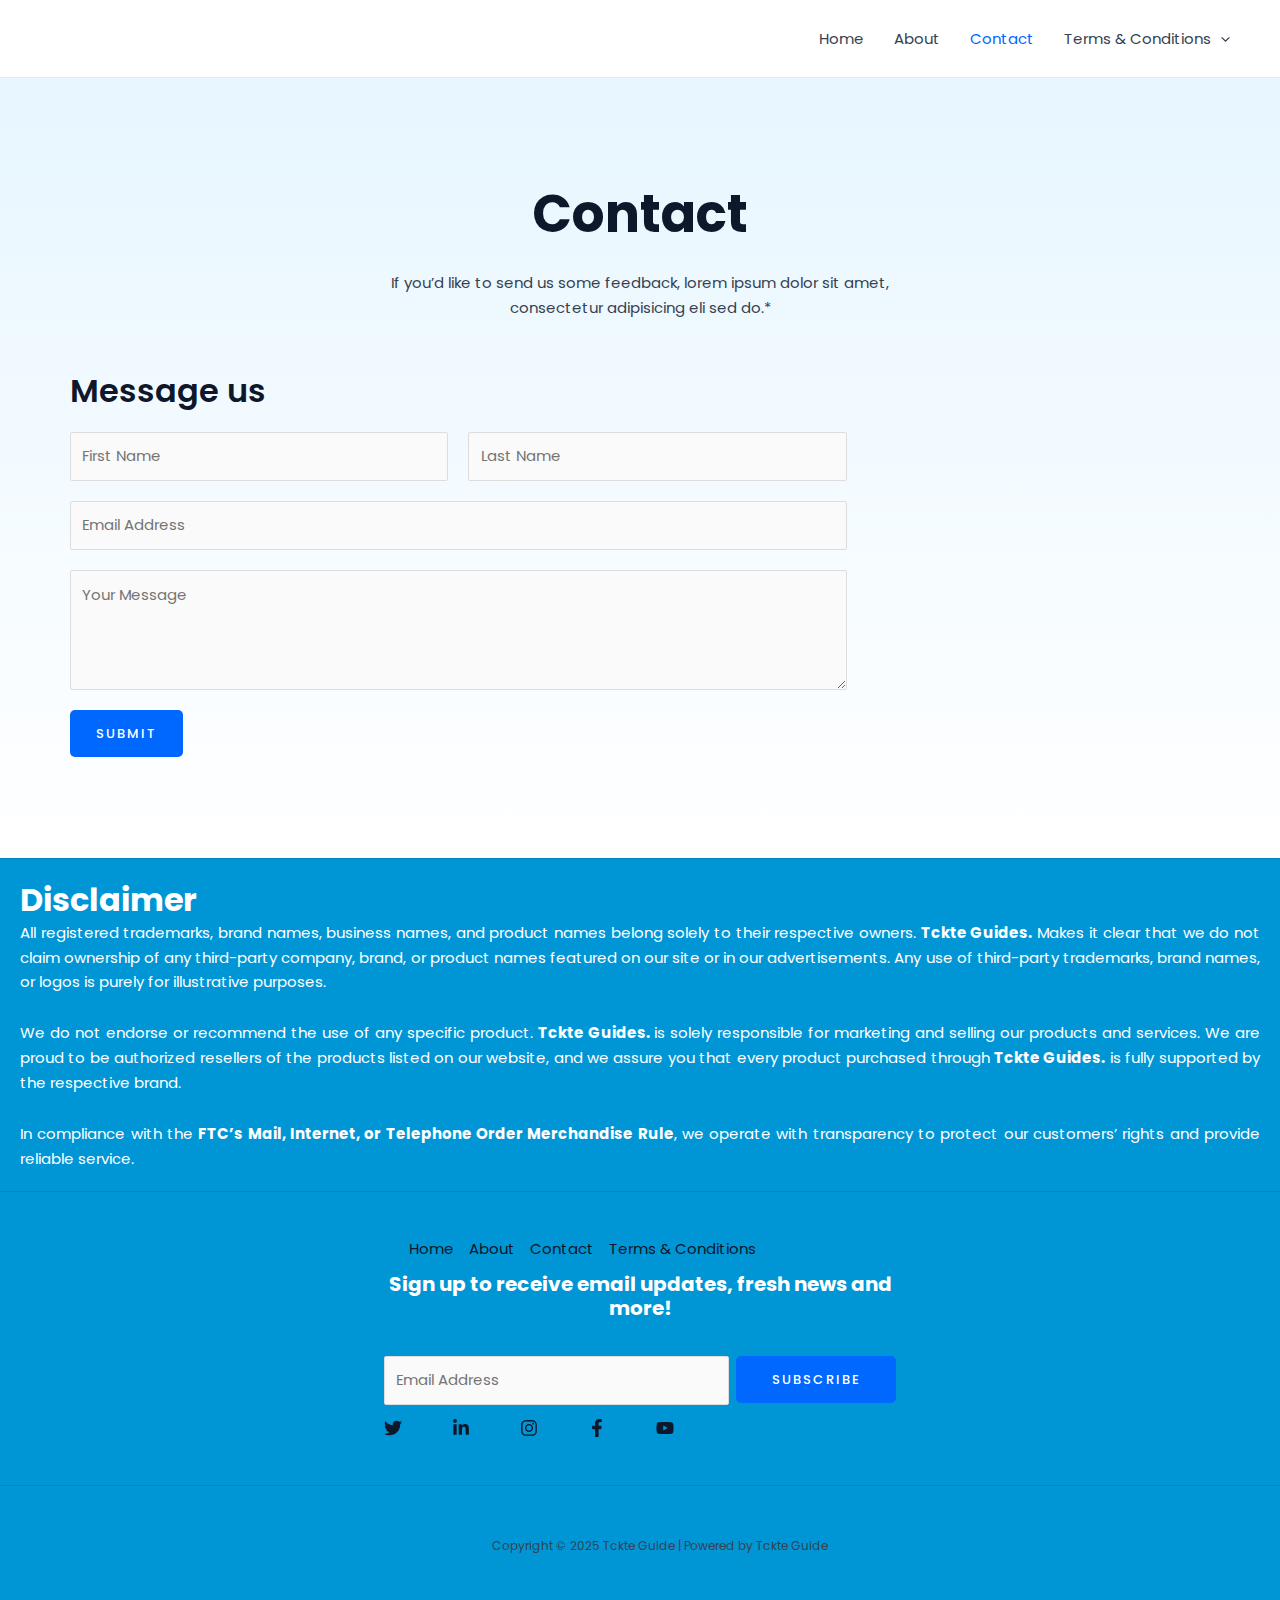
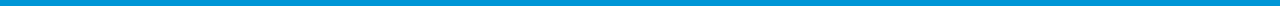
<file: contact/index.html>
<!DOCTYPE html>
<html lang="en-US">
<head>
<meta charset="UTF-8">
<meta name="viewport" content="width=device-width, initial-scale=1">
	<link rel="profile" href="https://gmpg.org/xfn/11"> 
	<title>Contact &#8211; Tckte Guide</title>
<meta name="robots" content="max-image-preview:large">
	<style>img:is([sizes="auto" i], [sizes^="auto," i]) { contain-intrinsic-size: 3000px 1500px }</style>
	<link rel="dns-prefetch" href="//fonts.googleapis.com">
<link rel="alternate" type="application/rss+xml" title="Tckte Guide &raquo; Feed" href="/feed/">
<link rel="alternate" type="application/rss+xml" title="Tckte Guide &raquo; Comments Feed" href="/comments/feed/">
<script>
window._wpemojiSettings = {"baseUrl":"https:\/\/s.w.org\/images\/core\/emoji\/15.0.3\/72x72\/","ext":".png","svgUrl":"https:\/\/s.w.org\/images\/core\/emoji\/15.0.3\/svg\/","svgExt":".svg","source":{"concatemoji":"\/wp-includes\/js\/wp-emoji-release.min.js?ver=6.7.2"}};
/*! This file is auto-generated */
!function(i,n){var o,s,e;function c(e){try{var t={supportTests:e,timestamp:(new Date).valueOf()};sessionStorage.setItem(o,JSON.stringify(t))}catch(e){}}function p(e,t,n){e.clearRect(0,0,e.canvas.width,e.canvas.height),e.fillText(t,0,0);var t=new Uint32Array(e.getImageData(0,0,e.canvas.width,e.canvas.height).data),r=(e.clearRect(0,0,e.canvas.width,e.canvas.height),e.fillText(n,0,0),new Uint32Array(e.getImageData(0,0,e.canvas.width,e.canvas.height).data));return t.every(function(e,t){return e===r[t]})}function u(e,t,n){switch(t){case"flag":return n(e,"🏳️‍⚧️","🏳️​⚧️")?!1:!n(e,"🇺🇳","🇺​🇳")&&!n(e,"🏴󠁧󠁢󠁥󠁮󠁧󠁿","🏴​󠁧​󠁢​󠁥​󠁮​󠁧​󠁿");case"emoji":return!n(e,"🐦‍⬛","🐦​⬛")}return!1}function f(e,t,n){var r="undefined"!=typeof WorkerGlobalScope&&self instanceof WorkerGlobalScope?new OffscreenCanvas(300,150):i.createElement("canvas"),a=r.getContext("2d",{willReadFrequently:!0}),o=(a.textBaseline="top",a.font="600 32px Arial",{});return e.forEach(function(e){o[e]=t(a,e,n)}),o}function t(e){var t=i.createElement("script");t.src=e,t.defer=!0,i.head.appendChild(t)}"undefined"!=typeof Promise&&(o="wpEmojiSettingsSupports",s=["flag","emoji"],n.supports={everything:!0,everythingExceptFlag:!0},e=new Promise(function(e){i.addEventListener("DOMContentLoaded",e,{once:!0})}),new Promise(function(t){var n=function(){try{var e=JSON.parse(sessionStorage.getItem(o));if("object"==typeof e&&"number"==typeof e.timestamp&&(new Date).valueOf()<e.timestamp+604800&&"object"==typeof e.supportTests)return e.supportTests}catch(e){}return null}();if(!n){if("undefined"!=typeof Worker&&"undefined"!=typeof OffscreenCanvas&&"undefined"!=typeof URL&&URL.createObjectURL&&"undefined"!=typeof Blob)try{var e="postMessage("+f.toString()+"("+[JSON.stringify(s),u.toString(),p.toString()].join(",")+"));",r=new Blob([e],{type:"text/javascript"}),a=new Worker(URL.createObjectURL(r),{name:"wpTestEmojiSupports"});return void(a.onmessage=function(e){c(n=e.data),a.terminate(),t(n)})}catch(e){}c(n=f(s,u,p))}t(n)}).then(function(e){for(var t in e)n.supports[t]=e[t],n.supports.everything=n.supports.everything&&n.supports[t],"flag"!==t&&(n.supports.everythingExceptFlag=n.supports.everythingExceptFlag&&n.supports[t]);n.supports.everythingExceptFlag=n.supports.everythingExceptFlag&&!n.supports.flag,n.DOMReady=!1,n.readyCallback=function(){n.DOMReady=!0}}).then(function(){return e}).then(function(){var e;n.supports.everything||(n.readyCallback(),(e=n.source||{}).concatemoji?t(e.concatemoji):e.wpemoji&&e.twemoji&&(t(e.twemoji),t(e.wpemoji)))}))}((window,document),window._wpemojiSettings);
</script>
<link rel="stylesheet" id="astra-theme-css-css" href="/wp-content/themes/astra/assets/css/minified/main.min.css?ver=4.8.12" media="all">
<style id="astra-theme-css-inline-css">:root{--ast-post-nav-space:0;--ast-container-default-xlg-padding:6.67em;--ast-container-default-lg-padding:5.67em;--ast-container-default-slg-padding:4.34em;--ast-container-default-md-padding:3.34em;--ast-container-default-sm-padding:6.67em;--ast-container-default-xs-padding:2.4em;--ast-container-default-xxs-padding:1.4em;--ast-code-block-background:#EEEEEE;--ast-comment-inputs-background:#FAFAFA;--ast-normal-container-width:1240px;--ast-narrow-container-width:750px;--ast-blog-title-font-weight:normal;--ast-blog-meta-weight:inherit;--ast-global-color-primary:var(--ast-global-color-5);--ast-global-color-secondary:var(--ast-global-color-4);--ast-global-color-alternate-background:var(--ast-global-color-7);--ast-global-color-subtle-background:var(--ast-global-color-6);}html{font-size:93.75%;}a,.page-title{color:var(--ast-global-color-2);}a:hover,a:focus{color:var(--ast-global-color-1);}body,button,input,select,textarea,.ast-button,.ast-custom-button{font-family:'Poppins',sans-serif;font-weight:400;font-size:15px;font-size:1rem;line-height:var(--ast-body-line-height,1.65em);}blockquote{color:var(--ast-global-color-3);}h1,.entry-content h1,h2,.entry-content h2,h3,.entry-content h3,h4,.entry-content h4,h5,.entry-content h5,h6,.entry-content h6,.site-title,.site-title a{font-family:'Poppins',sans-serif;font-weight:700;}.site-title{font-size:35px;font-size:2.3333333333333rem;display:none;}header .custom-logo-link img{max-width:28px;width:28px;}.astra-logo-svg{width:28px;}.site-header .site-description{font-size:15px;font-size:1rem;display:none;}.entry-title{font-size:30px;font-size:2rem;}.archive .ast-article-post .ast-article-inner,.blog .ast-article-post .ast-article-inner,.archive .ast-article-post .ast-article-inner:hover,.blog .ast-article-post .ast-article-inner:hover{overflow:hidden;}h1,.entry-content h1{font-size:52px;font-size:3.4666666666667rem;font-weight:700;font-family:'Poppins',sans-serif;line-height:1.4em;}h2,.entry-content h2{font-size:42px;font-size:2.8rem;font-weight:700;font-family:'Poppins',sans-serif;line-height:1.3em;}h3,.entry-content h3{font-size:32px;font-size:2.1333333333333rem;font-weight:600;font-family:'Poppins',sans-serif;line-height:1.3em;}h4,.entry-content h4{font-size:20px;font-size:1.3333333333333rem;line-height:1.2em;font-family:'Poppins',sans-serif;}h5,.entry-content h5{font-size:16px;font-size:1.0666666666667rem;line-height:1.2em;font-family:'Poppins',sans-serif;}h6,.entry-content h6{font-size:14px;font-size:0.93333333333333rem;line-height:1.25em;font-family:'Poppins',sans-serif;}::selection{background-color:var(--ast-global-color-0);color:#ffffff;}body,h1,.entry-title a,.entry-content h1,h2,.entry-content h2,h3,.entry-content h3,h4,.entry-content h4,h5,.entry-content h5,h6,.entry-content h6{color:var(--ast-global-color-3);}.tagcloud a:hover,.tagcloud a:focus,.tagcloud a.current-item{color:#ffffff;border-color:var(--ast-global-color-2);background-color:var(--ast-global-color-2);}input:focus,input[type="text"]:focus,input[type="email"]:focus,input[type="url"]:focus,input[type="password"]:focus,input[type="reset"]:focus,input[type="search"]:focus,textarea:focus{border-color:var(--ast-global-color-2);}input[type="radio"]:checked,input[type=reset],input[type="checkbox"]:checked,input[type="checkbox"]:hover:checked,input[type="checkbox"]:focus:checked,input[type=range]::-webkit-slider-thumb{border-color:var(--ast-global-color-2);background-color:var(--ast-global-color-2);box-shadow:none;}.site-footer a:hover + .post-count,.site-footer a:focus + .post-count{background:var(--ast-global-color-2);border-color:var(--ast-global-color-2);}.single .nav-links .nav-previous,.single .nav-links .nav-next{color:var(--ast-global-color-2);}.entry-meta,.entry-meta *{line-height:1.45;color:var(--ast-global-color-2);}.entry-meta a:not(.ast-button):hover,.entry-meta a:not(.ast-button):hover *,.entry-meta a:not(.ast-button):focus,.entry-meta a:not(.ast-button):focus *,.page-links > .page-link,.page-links .page-link:hover,.post-navigation a:hover{color:var(--ast-global-color-1);}#cat option,.secondary .calendar_wrap thead a,.secondary .calendar_wrap thead a:visited{color:var(--ast-global-color-2);}.secondary .calendar_wrap #today,.ast-progress-val span{background:var(--ast-global-color-2);}.secondary a:hover + .post-count,.secondary a:focus + .post-count{background:var(--ast-global-color-2);border-color:var(--ast-global-color-2);}.calendar_wrap #today > a{color:#ffffff;}.page-links .page-link,.single .post-navigation a{color:var(--ast-global-color-2);}.ast-search-menu-icon .search-form button.search-submit{padding:0 4px;}.ast-search-menu-icon form.search-form{padding-right:0;}.ast-search-menu-icon.slide-search input.search-field{width:0;}.ast-header-search .ast-search-menu-icon.ast-dropdown-active .search-form,.ast-header-search .ast-search-menu-icon.ast-dropdown-active .search-field:focus{transition:all 0.2s;}.search-form input.search-field:focus{outline:none;}.wp-block-latest-posts > li > a{color:var(--ast-global-color-2);}.widget-title,.widget .wp-block-heading{font-size:21px;font-size:1.4rem;color:var(--ast-global-color-3);}.ast-search-menu-icon.slide-search a:focus-visible:focus-visible,.astra-search-icon:focus-visible,#close:focus-visible,a:focus-visible,.ast-menu-toggle:focus-visible,.site .skip-link:focus-visible,.wp-block-loginout input:focus-visible,.wp-block-search.wp-block-search__button-inside .wp-block-search__inside-wrapper,.ast-header-navigation-arrow:focus-visible,.woocommerce .wc-proceed-to-checkout > .checkout-button:focus-visible,.woocommerce .woocommerce-MyAccount-navigation ul li a:focus-visible,.ast-orders-table__row .ast-orders-table__cell:focus-visible,.woocommerce .woocommerce-order-details .order-again > .button:focus-visible,.woocommerce .woocommerce-message a.button.wc-forward:focus-visible,.woocommerce #minus_qty:focus-visible,.woocommerce #plus_qty:focus-visible,a#ast-apply-coupon:focus-visible,.woocommerce .woocommerce-info a:focus-visible,.woocommerce .astra-shop-summary-wrap a:focus-visible,.woocommerce a.wc-forward:focus-visible,#ast-apply-coupon:focus-visible,.woocommerce-js .woocommerce-mini-cart-item a.remove:focus-visible,#close:focus-visible,.button.search-submit:focus-visible,#search_submit:focus,.normal-search:focus-visible,.ast-header-account-wrap:focus-visible,.woocommerce .ast-on-card-button.ast-quick-view-trigger:focus{outline-style:dotted;outline-color:inherit;outline-width:thin;}input:focus,input[type="text"]:focus,input[type="email"]:focus,input[type="url"]:focus,input[type="password"]:focus,input[type="reset"]:focus,input[type="search"]:focus,input[type="number"]:focus,textarea:focus,.wp-block-search__input:focus,[data-section="section-header-mobile-trigger"] .ast-button-wrap .ast-mobile-menu-trigger-minimal:focus,.ast-mobile-popup-drawer.active .menu-toggle-close:focus,.woocommerce-ordering select.orderby:focus,#ast-scroll-top:focus,#coupon_code:focus,.woocommerce-page #comment:focus,.woocommerce #reviews #respond input#submit:focus,.woocommerce a.add_to_cart_button:focus,.woocommerce .button.single_add_to_cart_button:focus,.woocommerce .woocommerce-cart-form button:focus,.woocommerce .woocommerce-cart-form__cart-item .quantity .qty:focus,.woocommerce .woocommerce-billing-fields .woocommerce-billing-fields__field-wrapper .woocommerce-input-wrapper > .input-text:focus,.woocommerce #order_comments:focus,.woocommerce #place_order:focus,.woocommerce .woocommerce-address-fields .woocommerce-address-fields__field-wrapper .woocommerce-input-wrapper > .input-text:focus,.woocommerce .woocommerce-MyAccount-content form button:focus,.woocommerce .woocommerce-MyAccount-content .woocommerce-EditAccountForm .woocommerce-form-row .woocommerce-Input.input-text:focus,.woocommerce .ast-woocommerce-container .woocommerce-pagination ul.page-numbers li a:focus,body #content .woocommerce form .form-row .select2-container--default .select2-selection--single:focus,#ast-coupon-code:focus,.woocommerce.woocommerce-js .quantity input[type=number]:focus,.woocommerce-js .woocommerce-mini-cart-item .quantity input[type=number]:focus,.woocommerce p#ast-coupon-trigger:focus{border-style:dotted;border-color:inherit;border-width:thin;}input{outline:none;}.ast-logo-title-inline .site-logo-img{padding-right:1em;}body .ast-oembed-container *{position:absolute;top:0;width:100%;height:100%;left:0;}body .wp-block-embed-pocket-casts .ast-oembed-container *{position:unset;}.ast-single-post-featured-section + article {margin-top: 2em;}.site-content .ast-single-post-featured-section img {width: 100%;overflow: hidden;object-fit: cover;}.site > .ast-single-related-posts-container {margin-top: 0;}@media (min-width: 922px) {.ast-desktop .ast-container--narrow {max-width: var(--ast-narrow-container-width);margin: 0 auto;}}.ast-page-builder-template .hentry {margin: 0;}.ast-page-builder-template .site-content > .ast-container {max-width: 100%;padding: 0;}.ast-page-builder-template .site .site-content #primary {padding: 0;margin: 0;}.ast-page-builder-template .no-results {text-align: center;margin: 4em auto;}.ast-page-builder-template .ast-pagination {padding: 2em;}.ast-page-builder-template .entry-header.ast-no-title.ast-no-thumbnail {margin-top: 0;}.ast-page-builder-template .entry-header.ast-header-without-markup {margin-top: 0;margin-bottom: 0;}.ast-page-builder-template .entry-header.ast-no-title.ast-no-meta {margin-bottom: 0;}.ast-page-builder-template.single .post-navigation {padding-bottom: 2em;}.ast-page-builder-template.single-post .site-content > .ast-container {max-width: 100%;}.ast-page-builder-template .entry-header {margin-top: 4em;margin-left: auto;margin-right: auto;padding-left: 20px;padding-right: 20px;}.single.ast-page-builder-template .entry-header {padding-left: 20px;padding-right: 20px;}.ast-page-builder-template .ast-archive-description {margin: 4em auto 0;padding-left: 20px;padding-right: 20px;}.ast-page-builder-template.ast-no-sidebar .entry-content .alignwide {margin-left: 0;margin-right: 0;}@media (max-width:921.9px){#ast-desktop-header{display:none;}}@media (min-width:922px){#ast-mobile-header{display:none;}}.wp-block-buttons.aligncenter{justify-content:center;}@media (max-width:921px){.ast-theme-transparent-header #primary,.ast-theme-transparent-header #secondary{padding:0;}}@media (max-width:921px){.ast-plain-container.ast-no-sidebar #primary{padding:0;}}.ast-plain-container.ast-no-sidebar #primary{margin-top:0;margin-bottom:0;}.wp-block-button.is-style-outline .wp-block-button__link{border-color:var(--ast-global-color-0);border-top-width:2px;border-right-width:2px;border-bottom-width:2px;border-left-width:2px;}div.wp-block-button.is-style-outline > .wp-block-button__link:not(.has-text-color),div.wp-block-button.wp-block-button__link.is-style-outline:not(.has-text-color){color:var(--ast-global-color-0);}.wp-block-button.is-style-outline .wp-block-button__link:hover,.wp-block-buttons .wp-block-button.is-style-outline .wp-block-button__link:focus,.wp-block-buttons .wp-block-button.is-style-outline > .wp-block-button__link:not(.has-text-color):hover,.wp-block-buttons .wp-block-button.wp-block-button__link.is-style-outline:not(.has-text-color):hover{color:#ffffff;background-color:var(--ast-global-color-2);border-color:var(--ast-global-color-2);}.post-page-numbers.current .page-link,.ast-pagination .page-numbers.current{color:#ffffff;border-color:var(--ast-global-color-0);background-color:var(--ast-global-color-0);}.wp-block-buttons .wp-block-button.is-style-outline .wp-block-button__link.wp-element-button,.ast-outline-button,.wp-block-uagb-buttons-child .uagb-buttons-repeater.ast-outline-button{border-color:var(--ast-global-color-0);border-top-width:2px;border-right-width:2px;border-bottom-width:2px;border-left-width:2px;font-family:inherit;font-weight:500;font-size:13px;font-size:0.86666666666667rem;line-height:1em;border-top-left-radius:5px;border-top-right-radius:5px;border-bottom-right-radius:5px;border-bottom-left-radius:5px;}.wp-block-buttons .wp-block-button.is-style-outline > .wp-block-button__link:not(.has-text-color),.wp-block-buttons .wp-block-button.wp-block-button__link.is-style-outline:not(.has-text-color),.ast-outline-button{color:var(--ast-global-color-0);}.wp-block-button.is-style-outline .wp-block-button__link:hover,.wp-block-buttons .wp-block-button.is-style-outline .wp-block-button__link:focus,.wp-block-buttons .wp-block-button.is-style-outline > .wp-block-button__link:not(.has-text-color):hover,.wp-block-buttons .wp-block-button.wp-block-button__link.is-style-outline:not(.has-text-color):hover,.ast-outline-button:hover,.ast-outline-button:focus,.wp-block-uagb-buttons-child .uagb-buttons-repeater.ast-outline-button:hover,.wp-block-uagb-buttons-child .uagb-buttons-repeater.ast-outline-button:focus{color:#ffffff;background-color:var(--ast-global-color-2);border-color:var(--ast-global-color-2);}.wp-block-button .wp-block-button__link.wp-element-button.is-style-outline:not(.has-background),.wp-block-button.is-style-outline>.wp-block-button__link.wp-element-button:not(.has-background),.ast-outline-button{background-color:var(--ast-global-color-0);}.entry-content[data-ast-blocks-layout] > figure{margin-bottom:1em;}@media (max-width:921px){.ast-separate-container #primary,.ast-separate-container #secondary{padding:1.5em 0;}#primary,#secondary{padding:1.5em 0;margin:0;}.ast-left-sidebar #content > .ast-container{display:flex;flex-direction:column-reverse;width:100%;}.ast-separate-container .ast-article-post,.ast-separate-container .ast-article-single{padding:1.5em 2.14em;}.ast-author-box img.avatar{margin:20px 0 0 0;}}@media (min-width:922px){.ast-separate-container.ast-right-sidebar #primary,.ast-separate-container.ast-left-sidebar #primary{border:0;}.search-no-results.ast-separate-container #primary{margin-bottom:4em;}}.elementor-button-wrapper .elementor-button{border-style:solid;text-decoration:none;border-top-width:0;border-right-width:0;border-left-width:0;border-bottom-width:0;}body .elementor-button.elementor-size-sm,body .elementor-button.elementor-size-xs,body .elementor-button.elementor-size-md,body .elementor-button.elementor-size-lg,body .elementor-button.elementor-size-xl,body .elementor-button{border-top-left-radius:5px;border-top-right-radius:5px;border-bottom-right-radius:5px;border-bottom-left-radius:5px;padding-top:17px;padding-right:26px;padding-bottom:17px;padding-left:26px;}.elementor-button-wrapper .elementor-button{border-color:var(--ast-global-color-0);background-color:var(--ast-global-color-0);}.elementor-button-wrapper .elementor-button:hover,.elementor-button-wrapper .elementor-button:focus{color:#ffffff;background-color:var(--ast-global-color-2);border-color:var(--ast-global-color-2);}.wp-block-button .wp-block-button__link ,.elementor-button-wrapper .elementor-button,.elementor-button-wrapper .elementor-button:visited{color:#ffffff;}.elementor-button-wrapper .elementor-button{font-weight:500;font-size:13px;font-size:0.86666666666667rem;line-height:1em;text-transform:uppercase;letter-spacing:2px;}body .elementor-button.elementor-size-sm,body .elementor-button.elementor-size-xs,body .elementor-button.elementor-size-md,body .elementor-button.elementor-size-lg,body .elementor-button.elementor-size-xl,body .elementor-button{font-size:13px;font-size:0.86666666666667rem;}.wp-block-button .wp-block-button__link:hover,.wp-block-button .wp-block-button__link:focus{color:#ffffff;background-color:var(--ast-global-color-2);border-color:var(--ast-global-color-2);}.elementor-widget-heading h1.elementor-heading-title{line-height:1.4em;}.elementor-widget-heading h2.elementor-heading-title{line-height:1.3em;}.elementor-widget-heading h3.elementor-heading-title{line-height:1.3em;}.elementor-widget-heading h4.elementor-heading-title{line-height:1.2em;}.elementor-widget-heading h5.elementor-heading-title{line-height:1.2em;}.elementor-widget-heading h6.elementor-heading-title{line-height:1.25em;}.wp-block-button .wp-block-button__link,.wp-block-search .wp-block-search__button,body .wp-block-file .wp-block-file__button{border-color:var(--ast-global-color-0);background-color:var(--ast-global-color-0);color:#ffffff;font-family:inherit;font-weight:500;line-height:1em;text-transform:uppercase;letter-spacing:2px;font-size:13px;font-size:0.86666666666667rem;border-top-left-radius:5px;border-top-right-radius:5px;border-bottom-right-radius:5px;border-bottom-left-radius:5px;padding-top:17px;padding-right:26px;padding-bottom:17px;padding-left:26px;}.menu-toggle,button,.ast-button,.ast-custom-button,.button,input#submit,input[type="button"],input[type="submit"],input[type="reset"],form[CLASS*="wp-block-search__"].wp-block-search .wp-block-search__inside-wrapper .wp-block-search__button,body .wp-block-file .wp-block-file__button,.woocommerce-js a.button,.woocommerce button.button,.woocommerce .woocommerce-message a.button,.woocommerce #respond input#submit.alt,.woocommerce input.button.alt,.woocommerce input.button,.woocommerce input.button:disabled,.woocommerce input.button:disabled[disabled],.woocommerce input.button:disabled:hover,.woocommerce input.button:disabled[disabled]:hover,.woocommerce #respond input#submit,.woocommerce button.button.alt.disabled,.wc-block-grid__products .wc-block-grid__product .wp-block-button__link,.wc-block-grid__product-onsale,[CLASS*="wc-block"] button,.woocommerce-js .astra-cart-drawer .astra-cart-drawer-content .woocommerce-mini-cart__buttons .button:not(.checkout):not(.ast-continue-shopping),.woocommerce-js .astra-cart-drawer .astra-cart-drawer-content .woocommerce-mini-cart__buttons a.checkout,.woocommerce button.button.alt.disabled.wc-variation-selection-needed,[CLASS*="wc-block"] .wc-block-components-button{border-style:solid;border-top-width:0;border-right-width:0;border-left-width:0;border-bottom-width:0;color:#ffffff;border-color:var(--ast-global-color-0);background-color:var(--ast-global-color-0);padding-top:17px;padding-right:26px;padding-bottom:17px;padding-left:26px;font-family:inherit;font-weight:500;font-size:13px;font-size:0.86666666666667rem;line-height:1em;text-transform:uppercase;letter-spacing:2px;border-top-left-radius:5px;border-top-right-radius:5px;border-bottom-right-radius:5px;border-bottom-left-radius:5px;}button:focus,.menu-toggle:hover,button:hover,.ast-button:hover,.ast-custom-button:hover .button:hover,.ast-custom-button:hover ,input[type=reset]:hover,input[type=reset]:focus,input#submit:hover,input#submit:focus,input[type="button"]:hover,input[type="button"]:focus,input[type="submit"]:hover,input[type="submit"]:focus,form[CLASS*="wp-block-search__"].wp-block-search .wp-block-search__inside-wrapper .wp-block-search__button:hover,form[CLASS*="wp-block-search__"].wp-block-search .wp-block-search__inside-wrapper .wp-block-search__button:focus,body .wp-block-file .wp-block-file__button:hover,body .wp-block-file .wp-block-file__button:focus,.woocommerce-js a.button:hover,.woocommerce button.button:hover,.woocommerce .woocommerce-message a.button:hover,.woocommerce #respond input#submit:hover,.woocommerce #respond input#submit.alt:hover,.woocommerce input.button.alt:hover,.woocommerce input.button:hover,.woocommerce button.button.alt.disabled:hover,.wc-block-grid__products .wc-block-grid__product .wp-block-button__link:hover,[CLASS*="wc-block"] button:hover,.woocommerce-js .astra-cart-drawer .astra-cart-drawer-content .woocommerce-mini-cart__buttons .button:not(.checkout):not(.ast-continue-shopping):hover,.woocommerce-js .astra-cart-drawer .astra-cart-drawer-content .woocommerce-mini-cart__buttons a.checkout:hover,.woocommerce button.button.alt.disabled.wc-variation-selection-needed:hover,[CLASS*="wc-block"] .wc-block-components-button:hover,[CLASS*="wc-block"] .wc-block-components-button:focus{color:#ffffff;background-color:var(--ast-global-color-2);border-color:var(--ast-global-color-2);}@media (max-width:921px){.ast-mobile-header-stack .main-header-bar .ast-search-menu-icon{display:inline-block;}.ast-header-break-point.ast-header-custom-item-outside .ast-mobile-header-stack .main-header-bar .ast-search-icon{margin:0;}.ast-comment-avatar-wrap img{max-width:2.5em;}.ast-comment-meta{padding:0 1.8888em 1.3333em;}.ast-separate-container .ast-comment-list li.depth-1{padding:1.5em 2.14em;}.ast-separate-container .comment-respond{padding:2em 2.14em;}}@media (min-width:544px){.ast-container{max-width:100%;}}@media (max-width:544px){.ast-separate-container .ast-article-post,.ast-separate-container .ast-article-single,.ast-separate-container .comments-title,.ast-separate-container .ast-archive-description{padding:1.5em 1em;}.ast-separate-container #content .ast-container{padding-left:0.54em;padding-right:0.54em;}.ast-separate-container .ast-comment-list .bypostauthor{padding:.5em;}.ast-search-menu-icon.ast-dropdown-active .search-field{width:170px;}} #ast-mobile-header .ast-site-header-cart-li a{pointer-events:none;}body,.ast-separate-container{background-color:var(--ast-global-color-4);background-image:none;}@media (max-width:921px){.site-title{display:none;}.site-header .site-description{display:none;}.entry-title{font-size:25px;font-size:1.6666666666667rem;}h1,.entry-content h1{font-size:40px;}h2,.entry-content h2{font-size:35px;}h3,.entry-content h3{font-size:26px;}h4,.entry-content h4{font-size:20px;font-size:1.3333333333333rem;}h5,.entry-content h5{font-size:16px;font-size:1.0666666666667rem;}h6,.entry-content h6{font-size:14px;font-size:0.93333333333333rem;}.astra-logo-svg{width:200px;}header .custom-logo-link img,.ast-header-break-point .site-logo-img .custom-mobile-logo-link img{max-width:200px;width:200px;}}@media (max-width:544px){.site-title{display:none;}.site-header .site-description{display:none;}.entry-title{font-size:22px;font-size:1.4666666666667rem;}h1,.entry-content h1{font-size:34px;}h2,.entry-content h2{font-size:30px;}h3,.entry-content h3{font-size:24px;}h4,.entry-content h4{font-size:20px;font-size:1.3333333333333rem;}h5,.entry-content h5{font-size:16px;font-size:1.0666666666667rem;}h6,.entry-content h6{font-size:12px;font-size:0.8rem;}header .custom-logo-link img,.ast-header-break-point .site-branding img,.ast-header-break-point .custom-logo-link img{max-width:73px;width:73px;}.astra-logo-svg{width:73px;}.ast-header-break-point .site-logo-img .custom-mobile-logo-link img{max-width:73px;}}@media (max-width:921px){html{font-size:85.5%;}}@media (max-width:544px){html{font-size:85.5%;}}@media (min-width:922px){.ast-container{max-width:1280px;}}@media (min-width:922px){.site-content .ast-container{display:flex;}}@media (max-width:921px){.site-content .ast-container{flex-direction:column;}}@media (min-width:922px){.blog .site-content > .ast-container,.archive .site-content > .ast-container,.search .site-content > .ast-container{max-width:950px;}}@media (min-width:922px){.single-post .site-content > .ast-container{max-width:1024px;}}@media (min-width:922px){.main-header-menu .sub-menu .menu-item.ast-left-align-sub-menu:hover > .sub-menu,.main-header-menu .sub-menu .menu-item.ast-left-align-sub-menu.focus > .sub-menu{margin-left:-0px;}}.site .comments-area{padding-bottom:3em;}.footer-widget-area[data-section^="section-fb-html-"] .ast-builder-html-element{text-align:center;}.wp-block-file {display: flex;align-items: center;flex-wrap: wrap;justify-content: space-between;}.wp-block-pullquote {border: none;}.wp-block-pullquote blockquote::before {content: "\201D";font-family: "Helvetica",sans-serif;display: flex;transform: rotate( 180deg );font-size: 6rem;font-style: normal;line-height: 1;font-weight: bold;align-items: center;justify-content: center;}.has-text-align-right > blockquote::before {justify-content: flex-start;}.has-text-align-left > blockquote::before {justify-content: flex-end;}figure.wp-block-pullquote.is-style-solid-color blockquote {max-width: 100%;text-align: inherit;}:root {--wp--custom--ast-default-block-top-padding: 3em;--wp--custom--ast-default-block-right-padding: 3em;--wp--custom--ast-default-block-bottom-padding: 3em;--wp--custom--ast-default-block-left-padding: 3em;--wp--custom--ast-container-width: 1240px;--wp--custom--ast-content-width-size: 1240px;--wp--custom--ast-wide-width-size: calc(1240px + var(--wp--custom--ast-default-block-left-padding) + var(--wp--custom--ast-default-block-right-padding));}.ast-narrow-container {--wp--custom--ast-content-width-size: 750px;--wp--custom--ast-wide-width-size: 750px;}@media(max-width: 921px) {:root {--wp--custom--ast-default-block-top-padding: 3em;--wp--custom--ast-default-block-right-padding: 2em;--wp--custom--ast-default-block-bottom-padding: 3em;--wp--custom--ast-default-block-left-padding: 2em;}}@media(max-width: 544px) {:root {--wp--custom--ast-default-block-top-padding: 3em;--wp--custom--ast-default-block-right-padding: 1.5em;--wp--custom--ast-default-block-bottom-padding: 3em;--wp--custom--ast-default-block-left-padding: 1.5em;}}.entry-content > .wp-block-group,.entry-content > .wp-block-cover,.entry-content > .wp-block-columns {padding-top: var(--wp--custom--ast-default-block-top-padding);padding-right: var(--wp--custom--ast-default-block-right-padding);padding-bottom: var(--wp--custom--ast-default-block-bottom-padding);padding-left: var(--wp--custom--ast-default-block-left-padding);}.ast-plain-container.ast-no-sidebar .entry-content > .alignfull,.ast-page-builder-template .ast-no-sidebar .entry-content > .alignfull {margin-left: calc( -50vw + 50%);margin-right: calc( -50vw + 50%);max-width: 100vw;width: 100vw;}.ast-plain-container.ast-no-sidebar .entry-content .alignfull .alignfull,.ast-page-builder-template.ast-no-sidebar .entry-content .alignfull .alignfull,.ast-plain-container.ast-no-sidebar .entry-content .alignfull .alignwide,.ast-page-builder-template.ast-no-sidebar .entry-content .alignfull .alignwide,.ast-plain-container.ast-no-sidebar .entry-content .alignwide .alignfull,.ast-page-builder-template.ast-no-sidebar .entry-content .alignwide .alignfull,.ast-plain-container.ast-no-sidebar .entry-content .alignwide .alignwide,.ast-page-builder-template.ast-no-sidebar .entry-content .alignwide .alignwide,.ast-plain-container.ast-no-sidebar .entry-content .wp-block-column .alignfull,.ast-page-builder-template.ast-no-sidebar .entry-content .wp-block-column .alignfull,.ast-plain-container.ast-no-sidebar .entry-content .wp-block-column .alignwide,.ast-page-builder-template.ast-no-sidebar .entry-content .wp-block-column .alignwide {margin-left: auto;margin-right: auto;width: 100%;}[data-ast-blocks-layout] .wp-block-separator:not(.is-style-dots) {height: 0;}[data-ast-blocks-layout] .wp-block-separator {margin: 20px auto;}[data-ast-blocks-layout] .wp-block-separator:not(.is-style-wide):not(.is-style-dots) {max-width: 100px;}[data-ast-blocks-layout] .wp-block-separator.has-background {padding: 0;}.entry-content[data-ast-blocks-layout] > * {max-width: var(--wp--custom--ast-content-width-size);margin-left: auto;margin-right: auto;}.entry-content[data-ast-blocks-layout] > .alignwide {max-width: var(--wp--custom--ast-wide-width-size);}.entry-content[data-ast-blocks-layout] .alignfull {max-width: none;}.entry-content .wp-block-columns {margin-bottom: 0;}blockquote {margin: 1.5em;border-color: rgba(0,0,0,0.05);}.wp-block-quote:not(.has-text-align-right):not(.has-text-align-center) {border-left: 5px solid rgba(0,0,0,0.05);}.has-text-align-right > blockquote,blockquote.has-text-align-right {border-right: 5px solid rgba(0,0,0,0.05);}.has-text-align-left > blockquote,blockquote.has-text-align-left {border-left: 5px solid rgba(0,0,0,0.05);}.wp-block-site-tagline,.wp-block-latest-posts .read-more {margin-top: 15px;}.wp-block-loginout p label {display: block;}.wp-block-loginout p:not(.login-remember):not(.login-submit) input {width: 100%;}.wp-block-loginout input:focus {border-color: transparent;}.wp-block-loginout input:focus {outline: thin dotted;}.entry-content .wp-block-media-text .wp-block-media-text__content {padding: 0 0 0 8%;}.entry-content .wp-block-media-text.has-media-on-the-right .wp-block-media-text__content {padding: 0 8% 0 0;}.entry-content .wp-block-media-text.has-background .wp-block-media-text__content {padding: 8%;}.entry-content .wp-block-cover:not([class*="background-color"]):not(.has-text-color.has-link-color) .wp-block-cover__inner-container,.entry-content .wp-block-cover:not([class*="background-color"]) .wp-block-cover-image-text,.entry-content .wp-block-cover:not([class*="background-color"]) .wp-block-cover-text,.entry-content .wp-block-cover-image:not([class*="background-color"]) .wp-block-cover__inner-container,.entry-content .wp-block-cover-image:not([class*="background-color"]) .wp-block-cover-image-text,.entry-content .wp-block-cover-image:not([class*="background-color"]) .wp-block-cover-text {color: var(--ast-global-color-primary,var(--ast-global-color-5));}.wp-block-loginout .login-remember input {width: 1.1rem;height: 1.1rem;margin: 0 5px 4px 0;vertical-align: middle;}.wp-block-latest-posts > li > *:first-child,.wp-block-latest-posts:not(.is-grid) > li:first-child {margin-top: 0;}.entry-content > .wp-block-buttons,.entry-content > .wp-block-uagb-buttons {margin-bottom: 1.5em;}.wp-block-search__inside-wrapper .wp-block-search__input {padding: 0 10px;color: var(--ast-global-color-3);background: var(--ast-global-color-primary,var(--ast-global-color-5));border-color: var(--ast-border-color);}.wp-block-latest-posts .read-more {margin-bottom: 1.5em;}.wp-block-search__no-button .wp-block-search__inside-wrapper .wp-block-search__input {padding-top: 5px;padding-bottom: 5px;}.wp-block-latest-posts .wp-block-latest-posts__post-date,.wp-block-latest-posts .wp-block-latest-posts__post-author {font-size: 1rem;}.wp-block-latest-posts > li > *,.wp-block-latest-posts:not(.is-grid) > li {margin-top: 12px;margin-bottom: 12px;}.ast-page-builder-template .entry-content[data-ast-blocks-layout] > *,.ast-page-builder-template .entry-content[data-ast-blocks-layout] > .alignfull:not(.wp-block-group):not(.uagb-is-root-container) > * {max-width: none;}.ast-page-builder-template .entry-content[data-ast-blocks-layout] > .alignwide:not(.uagb-is-root-container) > * {max-width: var(--wp--custom--ast-wide-width-size);}.ast-page-builder-template .entry-content[data-ast-blocks-layout] > .inherit-container-width > *,.ast-page-builder-template .entry-content[data-ast-blocks-layout] > *:not(.wp-block-group):not(.uagb-is-root-container) > *,.entry-content[data-ast-blocks-layout] > .wp-block-cover .wp-block-cover__inner-container {max-width: var(--wp--custom--ast-content-width-size) ;margin-left: auto;margin-right: auto;}.entry-content[data-ast-blocks-layout] .wp-block-cover:not(.alignleft):not(.alignright) {width: auto;}@media(max-width: 1200px) {.ast-separate-container .entry-content > .alignfull,.ast-separate-container .entry-content[data-ast-blocks-layout] > .alignwide,.ast-plain-container .entry-content[data-ast-blocks-layout] > .alignwide,.ast-plain-container .entry-content .alignfull {margin-left: calc(-1 * min(var(--ast-container-default-xlg-padding),20px)) ;margin-right: calc(-1 * min(var(--ast-container-default-xlg-padding),20px));}}@media(min-width: 1201px) {.ast-separate-container .entry-content > .alignfull {margin-left: calc(-1 * var(--ast-container-default-xlg-padding) );margin-right: calc(-1 * var(--ast-container-default-xlg-padding) );}.ast-separate-container .entry-content[data-ast-blocks-layout] > .alignwide,.ast-plain-container .entry-content[data-ast-blocks-layout] > .alignwide {margin-left: calc(-1 * var(--wp--custom--ast-default-block-left-padding) );margin-right: calc(-1 * var(--wp--custom--ast-default-block-right-padding) );}}@media(min-width: 921px) {.ast-separate-container .entry-content .wp-block-group.alignwide:not(.inherit-container-width) > :where(:not(.alignleft):not(.alignright)),.ast-plain-container .entry-content .wp-block-group.alignwide:not(.inherit-container-width) > :where(:not(.alignleft):not(.alignright)) {max-width: calc( var(--wp--custom--ast-content-width-size) + 80px );}.ast-plain-container.ast-right-sidebar .entry-content[data-ast-blocks-layout] .alignfull,.ast-plain-container.ast-left-sidebar .entry-content[data-ast-blocks-layout] .alignfull {margin-left: -60px;margin-right: -60px;}}@media(min-width: 544px) {.entry-content > .alignleft {margin-right: 20px;}.entry-content > .alignright {margin-left: 20px;}}@media (max-width:544px){.wp-block-columns .wp-block-column:not(:last-child){margin-bottom:20px;}.wp-block-latest-posts{margin:0;}}@media( max-width: 600px ) {.entry-content .wp-block-media-text .wp-block-media-text__content,.entry-content .wp-block-media-text.has-media-on-the-right .wp-block-media-text__content {padding: 8% 0 0;}.entry-content .wp-block-media-text.has-background .wp-block-media-text__content {padding: 8%;}}.ast-page-builder-template .entry-header {padding-left: 0;}.ast-narrow-container .site-content .wp-block-uagb-image--align-full .wp-block-uagb-image__figure {max-width: 100%;margin-left: auto;margin-right: auto;}:root .has-ast-global-color-0-color{color:var(--ast-global-color-0);}:root .has-ast-global-color-0-background-color{background-color:var(--ast-global-color-0);}:root .wp-block-button .has-ast-global-color-0-color{color:var(--ast-global-color-0);}:root .wp-block-button .has-ast-global-color-0-background-color{background-color:var(--ast-global-color-0);}:root .has-ast-global-color-1-color{color:var(--ast-global-color-1);}:root .has-ast-global-color-1-background-color{background-color:var(--ast-global-color-1);}:root .wp-block-button .has-ast-global-color-1-color{color:var(--ast-global-color-1);}:root .wp-block-button .has-ast-global-color-1-background-color{background-color:var(--ast-global-color-1);}:root .has-ast-global-color-2-color{color:var(--ast-global-color-2);}:root .has-ast-global-color-2-background-color{background-color:var(--ast-global-color-2);}:root .wp-block-button .has-ast-global-color-2-color{color:var(--ast-global-color-2);}:root .wp-block-button .has-ast-global-color-2-background-color{background-color:var(--ast-global-color-2);}:root .has-ast-global-color-3-color{color:var(--ast-global-color-3);}:root .has-ast-global-color-3-background-color{background-color:var(--ast-global-color-3);}:root .wp-block-button .has-ast-global-color-3-color{color:var(--ast-global-color-3);}:root .wp-block-button .has-ast-global-color-3-background-color{background-color:var(--ast-global-color-3);}:root .has-ast-global-color-4-color{color:var(--ast-global-color-4);}:root .has-ast-global-color-4-background-color{background-color:var(--ast-global-color-4);}:root .wp-block-button .has-ast-global-color-4-color{color:var(--ast-global-color-4);}:root .wp-block-button .has-ast-global-color-4-background-color{background-color:var(--ast-global-color-4);}:root .has-ast-global-color-5-color{color:var(--ast-global-color-5);}:root .has-ast-global-color-5-background-color{background-color:var(--ast-global-color-5);}:root .wp-block-button .has-ast-global-color-5-color{color:var(--ast-global-color-5);}:root .wp-block-button .has-ast-global-color-5-background-color{background-color:var(--ast-global-color-5);}:root .has-ast-global-color-6-color{color:var(--ast-global-color-6);}:root .has-ast-global-color-6-background-color{background-color:var(--ast-global-color-6);}:root .wp-block-button .has-ast-global-color-6-color{color:var(--ast-global-color-6);}:root .wp-block-button .has-ast-global-color-6-background-color{background-color:var(--ast-global-color-6);}:root .has-ast-global-color-7-color{color:var(--ast-global-color-7);}:root .has-ast-global-color-7-background-color{background-color:var(--ast-global-color-7);}:root .wp-block-button .has-ast-global-color-7-color{color:var(--ast-global-color-7);}:root .wp-block-button .has-ast-global-color-7-background-color{background-color:var(--ast-global-color-7);}:root .has-ast-global-color-8-color{color:var(--ast-global-color-8);}:root .has-ast-global-color-8-background-color{background-color:var(--ast-global-color-8);}:root .wp-block-button .has-ast-global-color-8-color{color:var(--ast-global-color-8);}:root .wp-block-button .has-ast-global-color-8-background-color{background-color:var(--ast-global-color-8);}:root{--ast-global-color-0:#0067FF;--ast-global-color-1:#005EE9;--ast-global-color-2:#0F172A;--ast-global-color-3:#364151;--ast-global-color-4:#E7F6FF;--ast-global-color-5:#FFFFFF;--ast-global-color-6:#D1DAE5;--ast-global-color-7:#070614;--ast-global-color-8:#222222;}:root {--ast-border-color : #dddddd;}.ast-single-entry-banner {-js-display: flex;display: flex;flex-direction: column;justify-content: center;text-align: center;position: relative;background: #eeeeee;}.ast-single-entry-banner[data-banner-layout="layout-1"] {max-width: 1240px;background: inherit;padding: 20px 0;}.ast-single-entry-banner[data-banner-width-type="custom"] {margin: 0 auto;width: 100%;}.ast-single-entry-banner + .site-content .entry-header {margin-bottom: 0;}.site .ast-author-avatar {--ast-author-avatar-size: ;}a.ast-underline-text {text-decoration: underline;}.ast-container > .ast-terms-link {position: relative;display: block;}a.ast-button.ast-badge-tax {padding: 4px 8px;border-radius: 3px;font-size: inherit;}header.entry-header:not(.related-entry-header) .entry-title{font-size:30px;font-size:2rem;}header.entry-header:not(.related-entry-header) > *:not(:last-child){margin-bottom:10px;}@media (max-width:921px){header.entry-header:not(.related-entry-header) .entry-title{font-size:25px;font-size:1.6666666666667rem;}}@media (max-width:544px){header.entry-header:not(.related-entry-header) .entry-title{font-size:20px;font-size:1.3333333333333rem;}}.ast-archive-entry-banner {-js-display: flex;display: flex;flex-direction: column;justify-content: center;text-align: center;position: relative;background: #eeeeee;}.ast-archive-entry-banner[data-banner-width-type="custom"] {margin: 0 auto;width: 100%;}.ast-archive-entry-banner[data-banner-layout="layout-1"] {background: inherit;padding: 20px 0;text-align: left;}body.archive .ast-archive-description{max-width:1240px;width:100%;text-align:left;padding-top:3em;padding-right:3em;padding-bottom:3em;padding-left:3em;}body.archive .ast-archive-description .ast-archive-title,body.archive .ast-archive-description .ast-archive-title *{font-size:40px;font-size:2.6666666666667rem;}body.archive .ast-archive-description > *:not(:last-child){margin-bottom:10px;}@media (max-width:921px){body.archive .ast-archive-description{text-align:left;}body.archive .ast-archive-description .ast-archive-title{font-size:35px;font-size:2.3333333333333rem;}}@media (max-width:544px){body.archive .ast-archive-description{text-align:left;}body.archive .ast-archive-description .ast-archive-title{font-size:30px;font-size:2rem;}}.ast-breadcrumbs .trail-browse,.ast-breadcrumbs .trail-items,.ast-breadcrumbs .trail-items li{display:inline-block;margin:0;padding:0;border:none;background:inherit;text-indent:0;text-decoration:none;}.ast-breadcrumbs .trail-browse{font-size:inherit;font-style:inherit;font-weight:inherit;color:inherit;}.ast-breadcrumbs .trail-items{list-style:none;}.trail-items li::after{padding:0 0.3em;content:"\00bb";}.trail-items li:last-of-type::after{display:none;}h1,.entry-content h1,h2,.entry-content h2,h3,.entry-content h3,h4,.entry-content h4,h5,.entry-content h5,h6,.entry-content h6{color:var(--ast-global-color-2);}@media (max-width:921px){.ast-builder-grid-row-container.ast-builder-grid-row-tablet-3-firstrow .ast-builder-grid-row > *:first-child,.ast-builder-grid-row-container.ast-builder-grid-row-tablet-3-lastrow .ast-builder-grid-row > *:last-child{grid-column:1 / -1;}}@media (max-width:544px){.ast-builder-grid-row-container.ast-builder-grid-row-mobile-3-firstrow .ast-builder-grid-row > *:first-child,.ast-builder-grid-row-container.ast-builder-grid-row-mobile-3-lastrow .ast-builder-grid-row > *:last-child{grid-column:1 / -1;}}.ast-builder-layout-element[data-section="title_tagline"]{display:flex;}@media (max-width:921px){.ast-header-break-point .ast-builder-layout-element[data-section="title_tagline"]{display:flex;}}@media (max-width:544px){.ast-header-break-point .ast-builder-layout-element[data-section="title_tagline"]{display:none;}}.ast-builder-menu-1{font-family:inherit;font-weight:inherit;}.ast-builder-menu-1 .menu-item > .menu-link{color:var(--ast-global-color-3);}.ast-builder-menu-1 .menu-item > .ast-menu-toggle{color:var(--ast-global-color-3);}.ast-builder-menu-1 .menu-item:hover > .menu-link,.ast-builder-menu-1 .inline-on-mobile .menu-item:hover > .ast-menu-toggle{color:var(--ast-global-color-0);}.ast-builder-menu-1 .menu-item:hover > .ast-menu-toggle{color:var(--ast-global-color-0);}.ast-builder-menu-1 .menu-item.current-menu-item > .menu-link,.ast-builder-menu-1 .inline-on-mobile .menu-item.current-menu-item > .ast-menu-toggle,.ast-builder-menu-1 .current-menu-ancestor > .menu-link{color:var(--ast-global-color-0);}.ast-builder-menu-1 .menu-item.current-menu-item > .ast-menu-toggle{color:var(--ast-global-color-0);}.ast-builder-menu-1 .sub-menu,.ast-builder-menu-1 .inline-on-mobile .sub-menu{border-top-width:2px;border-bottom-width:0px;border-right-width:0px;border-left-width:0px;border-color:var(--ast-global-color-0);border-style:solid;}.ast-builder-menu-1 .sub-menu .sub-menu{top:-2px;}.ast-builder-menu-1 .main-header-menu > .menu-item > .sub-menu,.ast-builder-menu-1 .main-header-menu > .menu-item > .astra-full-megamenu-wrapper{margin-top:0px;}.ast-desktop .ast-builder-menu-1 .main-header-menu > .menu-item > .sub-menu:before,.ast-desktop .ast-builder-menu-1 .main-header-menu > .menu-item > .astra-full-megamenu-wrapper:before{height:calc( 0px + 2px + 5px );}.ast-desktop .ast-builder-menu-1 .menu-item .sub-menu .menu-link{border-style:none;}@media (max-width:921px){.ast-builder-menu-1 .main-header-menu .menu-item > .menu-link{color:var(--ast-global-color-3);}.ast-builder-menu-1 .menu-item > .ast-menu-toggle{color:var(--ast-global-color-3);}.ast-builder-menu-1 .menu-item:hover > .menu-link,.ast-builder-menu-1 .inline-on-mobile .menu-item:hover > .ast-menu-toggle{color:var(--ast-global-color-0);}.ast-builder-menu-1 .menu-item:hover > .ast-menu-toggle{color:var(--ast-global-color-0);}.ast-header-break-point .ast-builder-menu-1 .menu-item.menu-item-has-children > .ast-menu-toggle{top:0;}.ast-builder-menu-1 .inline-on-mobile .menu-item.menu-item-has-children > .ast-menu-toggle{right:-15px;}.ast-builder-menu-1 .menu-item-has-children > .menu-link:after{content:unset;}.ast-builder-menu-1 .main-header-menu > .menu-item > .sub-menu,.ast-builder-menu-1 .main-header-menu > .menu-item > .astra-full-megamenu-wrapper{margin-top:0;}.ast-builder-menu-1 .main-header-menu,.ast-builder-menu-1 .main-header-menu .sub-menu{background-color:var(--ast-global-color-5);background-image:none;}}@media (max-width:544px){.ast-header-break-point .ast-builder-menu-1 .menu-item.menu-item-has-children > .ast-menu-toggle{top:0;}.ast-builder-menu-1 .main-header-menu > .menu-item > .sub-menu,.ast-builder-menu-1 .main-header-menu > .menu-item > .astra-full-megamenu-wrapper{margin-top:0;}}.ast-builder-menu-1{display:flex;}@media (max-width:921px){.ast-header-break-point .ast-builder-menu-1{display:flex;}}@media (max-width:544px){.ast-header-break-point .ast-builder-menu-1{display:flex;}}.ast-social-stack-desktop .ast-builder-social-element,.ast-social-stack-tablet .ast-builder-social-element,.ast-social-stack-mobile .ast-builder-social-element {margin-top: 6px;margin-bottom: 6px;}.social-show-label-true .ast-builder-social-element {width: auto;padding: 0 0.4em;}[data-section^="section-fb-social-icons-"] .footer-social-inner-wrap {text-align: center;}.ast-footer-social-wrap {width: 100%;}.ast-footer-social-wrap .ast-builder-social-element:first-child {margin-left: 0;}.ast-footer-social-wrap .ast-builder-social-element:last-child {margin-right: 0;}.ast-header-social-wrap .ast-builder-social-element:first-child {margin-left: 0;}.ast-header-social-wrap .ast-builder-social-element:last-child {margin-right: 0;}.ast-builder-social-element {line-height: 1;color: #3a3a3a;background: transparent;vertical-align: middle;transition: all 0.01s;margin-left: 6px;margin-right: 6px;justify-content: center;align-items: center;}.ast-builder-social-element {line-height: 1;color: #3a3a3a;background: transparent;vertical-align: middle;transition: all 0.01s;margin-left: 6px;margin-right: 6px;justify-content: center;align-items: center;}.ast-builder-social-element .social-item-label {padding-left: 6px;}.ast-header-social-1-wrap .ast-builder-social-element svg{width:18px;height:18px;}.ast-builder-layout-element[data-section="section-hb-social-icons-1"]{display:flex;}@media (max-width:921px){.ast-header-break-point .ast-builder-layout-element[data-section="section-hb-social-icons-1"]{display:flex;}}@media (max-width:544px){.ast-header-break-point .ast-builder-layout-element[data-section="section-hb-social-icons-1"]{display:flex;}}.site-below-footer-wrap{padding-top:20px;padding-bottom:20px;}.site-below-footer-wrap[data-section="section-below-footer-builder"]{background-color:#0096d6;background-image:none;min-height:80px;border-style:solid;border-width:0px;border-top-width:1px;border-top-color:rgba(0,0,0,0.1);}.site-below-footer-wrap[data-section="section-below-footer-builder"] .ast-builder-grid-row{max-width:1240px;min-height:80px;margin-left:auto;margin-right:auto;}.site-below-footer-wrap[data-section="section-below-footer-builder"] .ast-builder-grid-row,.site-below-footer-wrap[data-section="section-below-footer-builder"] .site-footer-section{align-items:center;}.site-below-footer-wrap[data-section="section-below-footer-builder"].ast-footer-row-inline .site-footer-section{display:flex;margin-bottom:0;}.ast-builder-grid-row-full .ast-builder-grid-row{grid-template-columns:1fr;}@media (max-width:921px){.site-below-footer-wrap[data-section="section-below-footer-builder"].ast-footer-row-tablet-inline .site-footer-section{display:flex;margin-bottom:0;}.site-below-footer-wrap[data-section="section-below-footer-builder"].ast-footer-row-tablet-stack .site-footer-section{display:block;margin-bottom:10px;}.ast-builder-grid-row-container.ast-builder-grid-row-tablet-full .ast-builder-grid-row{grid-template-columns:1fr;}}@media (max-width:544px){.site-below-footer-wrap[data-section="section-below-footer-builder"].ast-footer-row-mobile-inline .site-footer-section{display:flex;margin-bottom:0;}.site-below-footer-wrap[data-section="section-below-footer-builder"].ast-footer-row-mobile-stack .site-footer-section{display:block;margin-bottom:10px;}.ast-builder-grid-row-container.ast-builder-grid-row-mobile-full .ast-builder-grid-row{grid-template-columns:1fr;}}.site-below-footer-wrap[data-section="section-below-footer-builder"]{display:grid;}@media (max-width:921px){.ast-header-break-point .site-below-footer-wrap[data-section="section-below-footer-builder"]{display:grid;}}@media (max-width:544px){.ast-header-break-point .site-below-footer-wrap[data-section="section-below-footer-builder"]{display:grid;}}.ast-builder-html-element img.alignnone{display:inline-block;}.ast-builder-html-element p:first-child{margin-top:0;}.ast-builder-html-element p:last-child{margin-bottom:0;}.ast-header-break-point .main-header-bar .ast-builder-html-element{line-height:1.85714285714286;}.footer-widget-area[data-section="section-fb-html-1"]{margin-top:0px;margin-bottom:0px;margin-left:0px;margin-right:0px;}@media (max-width:921px){.footer-widget-area[data-section="section-fb-html-1"]{margin-top:0px;margin-bottom:0px;margin-left:0px;margin-right:0px;}}.footer-widget-area[data-section="section-fb-html-1"]{display:block;}@media (max-width:921px){.ast-header-break-point .footer-widget-area[data-section="section-fb-html-1"]{display:block;}}@media (max-width:544px){.ast-header-break-point .footer-widget-area[data-section="section-fb-html-1"]{display:block;}}.footer-widget-area[data-section="section-fb-html-2"]{display:block;}@media (max-width:921px){.ast-header-break-point .footer-widget-area[data-section="section-fb-html-2"]{display:block;}}@media (max-width:544px){.ast-header-break-point .footer-widget-area[data-section="section-fb-html-2"]{display:block;}}.footer-widget-area[data-section="section-fb-html-1"] .ast-builder-html-element{text-align:center;}@media (max-width:921px){.footer-widget-area[data-section="section-fb-html-1"] .ast-builder-html-element{text-align:center;}}@media (max-width:544px){.footer-widget-area[data-section="section-fb-html-1"] .ast-builder-html-element{text-align:center;}}.footer-widget-area[data-section="section-fb-html-2"] .ast-builder-html-element{text-align:center;}@media (max-width:921px){.footer-widget-area[data-section="section-fb-html-2"] .ast-builder-html-element{text-align:center;}}@media (max-width:544px){.footer-widget-area[data-section="section-fb-html-2"] .ast-builder-html-element{text-align:center;}}.ast-footer-copyright{text-align:center;}.ast-footer-copyright {color:var(--ast-global-color-3);margin-left:13px;}@media (max-width:921px){.ast-footer-copyright{text-align:center;}.ast-footer-copyright {margin-top:0px;margin-bottom:0px;margin-left:0px;margin-right:0px;}}@media (max-width:544px){.ast-footer-copyright{text-align:center;}}.ast-footer-copyright {font-size:12px;font-size:0.8rem;}@media (max-width:921px){.ast-footer-copyright {font-size:12px;font-size:0.8rem;}}.ast-footer-copyright.ast-builder-layout-element{display:flex;}@media (max-width:921px){.ast-header-break-point .ast-footer-copyright.ast-builder-layout-element{display:flex;}}@media (max-width:544px){.ast-header-break-point .ast-footer-copyright.ast-builder-layout-element{display:flex;}}.ast-social-stack-desktop .ast-builder-social-element,.ast-social-stack-tablet .ast-builder-social-element,.ast-social-stack-mobile .ast-builder-social-element {margin-top: 6px;margin-bottom: 6px;}.social-show-label-true .ast-builder-social-element {width: auto;padding: 0 0.4em;}[data-section^="section-fb-social-icons-"] .footer-social-inner-wrap {text-align: center;}.ast-footer-social-wrap {width: 100%;}.ast-footer-social-wrap .ast-builder-social-element:first-child {margin-left: 0;}.ast-footer-social-wrap .ast-builder-social-element:last-child {margin-right: 0;}.ast-header-social-wrap .ast-builder-social-element:first-child {margin-left: 0;}.ast-header-social-wrap .ast-builder-social-element:last-child {margin-right: 0;}.ast-builder-social-element {line-height: 1;color: #3a3a3a;background: transparent;vertical-align: middle;transition: all 0.01s;margin-left: 6px;margin-right: 6px;justify-content: center;align-items: center;}.ast-builder-social-element {line-height: 1;color: #3a3a3a;background: transparent;vertical-align: middle;transition: all 0.01s;margin-left: 6px;margin-right: 6px;justify-content: center;align-items: center;}.ast-builder-social-element .social-item-label {padding-left: 6px;}.ast-footer-social-1-wrap .ast-builder-social-element,.ast-footer-social-1-wrap .social-show-label-true .ast-builder-social-element{margin-left:25px;margin-right:25px;}.ast-footer-social-1-wrap .ast-builder-social-element svg{width:18px;height:18px;}.ast-footer-social-1-wrap .ast-social-color-type-custom svg{fill:var(--ast-global-color-2);}.ast-footer-social-1-wrap .ast-social-color-type-custom .ast-builder-social-element:hover{color:var(--ast-global-color-0);}.ast-footer-social-1-wrap .ast-social-color-type-custom .ast-builder-social-element:hover svg{fill:var(--ast-global-color-0);}.ast-footer-social-1-wrap .ast-social-color-type-custom .social-item-label{color:var(--ast-global-color-2);}.ast-footer-social-1-wrap .ast-builder-social-element:hover .social-item-label{color:var(--ast-global-color-0);}[data-section="section-fb-social-icons-1"] .footer-social-inner-wrap{text-align:left;}@media (max-width:921px){[data-section="section-fb-social-icons-1"] .footer-social-inner-wrap{text-align:center;}}@media (max-width:544px){.ast-footer-social-1-wrap .ast-builder-social-element{margin-left:15px;margin-right:15px;}[data-section="section-fb-social-icons-1"] .footer-social-inner-wrap{text-align:center;}}.ast-builder-layout-element[data-section="section-fb-social-icons-1"]{display:flex;}@media (max-width:921px){.ast-header-break-point .ast-builder-layout-element[data-section="section-fb-social-icons-1"]{display:flex;}}@media (max-width:544px){.ast-header-break-point .ast-builder-layout-element[data-section="section-fb-social-icons-1"]{display:flex;}}.site-above-footer-wrap{padding-top:20px;padding-bottom:20px;}.site-above-footer-wrap[data-section="section-above-footer-builder"]{background-color:#0096d6;background-image:none;min-height:120px;border-style:solid;border-width:0px;border-top-width:1px;border-top-color:rgba(0,0,0,0.1);}.site-above-footer-wrap[data-section="section-above-footer-builder"] .ast-builder-grid-row{max-width:1240px;min-height:120px;margin-left:auto;margin-right:auto;}.site-above-footer-wrap[data-section="section-above-footer-builder"] .ast-builder-grid-row,.site-above-footer-wrap[data-section="section-above-footer-builder"] .site-footer-section{align-items:center;}.site-above-footer-wrap[data-section="section-above-footer-builder"].ast-footer-row-inline .site-footer-section{display:flex;margin-bottom:0;}.ast-builder-grid-row-full .ast-builder-grid-row{grid-template-columns:1fr;}@media (max-width:921px){.site-above-footer-wrap[data-section="section-above-footer-builder"] .ast-builder-grid-row{grid-column-gap:1px;grid-row-gap:1px;}.site-above-footer-wrap[data-section="section-above-footer-builder"].ast-footer-row-tablet-inline .site-footer-section{display:flex;margin-bottom:0;}.site-above-footer-wrap[data-section="section-above-footer-builder"].ast-footer-row-tablet-stack .site-footer-section{display:block;margin-bottom:10px;}.ast-builder-grid-row-container.ast-builder-grid-row-tablet-full .ast-builder-grid-row{grid-template-columns:1fr;}}@media (max-width:544px){.site-above-footer-wrap[data-section="section-above-footer-builder"].ast-footer-row-mobile-inline .site-footer-section{display:flex;margin-bottom:0;}.site-above-footer-wrap[data-section="section-above-footer-builder"].ast-footer-row-mobile-stack .site-footer-section{display:block;margin-bottom:10px;}.ast-builder-grid-row-container.ast-builder-grid-row-mobile-full .ast-builder-grid-row{grid-template-columns:1fr;}}.site-above-footer-wrap[data-section="section-above-footer-builder"]{margin-top:0px;margin-bottom:0px;margin-left:0px;margin-right:0px;}@media (max-width:921px){.site-above-footer-wrap[data-section="section-above-footer-builder"]{padding-top:30px;padding-bottom:15px;padding-left:0px;padding-right:0px;margin-top:0px;margin-bottom:0px;margin-left:0px;margin-right:0px;}}@media (max-width:544px){.site-above-footer-wrap[data-section="section-above-footer-builder"]{padding-top:50px;padding-bottom:15px;padding-left:0px;padding-right:0px;}}.site-above-footer-wrap[data-section="section-above-footer-builder"]{display:grid;}@media (max-width:921px){.ast-header-break-point .site-above-footer-wrap[data-section="section-above-footer-builder"]{display:grid;}}@media (max-width:544px){.ast-header-break-point .site-above-footer-wrap[data-section="section-above-footer-builder"]{display:grid;}}.site-footer{background-color:var(--ast-global-color-4);background-image:none;}@media (max-width:921px){.ast-hfb-header .site-footer{padding-left:20px;padding-right:20px;}}.site-primary-footer-wrap{padding-top:45px;padding-bottom:45px;}.site-primary-footer-wrap[data-section="section-primary-footer-builder"]{background-color:#0096d6;background-image:none;border-style:solid;border-width:0px;border-top-width:1px;border-top-color:rgba(0,0,0,0.1);}.site-primary-footer-wrap[data-section="section-primary-footer-builder"] .ast-builder-grid-row{max-width:1240px;margin-left:auto;margin-right:auto;}.site-primary-footer-wrap[data-section="section-primary-footer-builder"] .ast-builder-grid-row,.site-primary-footer-wrap[data-section="section-primary-footer-builder"] .site-footer-section{align-items:center;}.site-primary-footer-wrap[data-section="section-primary-footer-builder"].ast-footer-row-inline .site-footer-section{display:flex;margin-bottom:0;}.ast-builder-grid-row-full .ast-builder-grid-row{grid-template-columns:1fr;}@media (max-width:921px){.site-primary-footer-wrap[data-section="section-primary-footer-builder"].ast-footer-row-tablet-inline .site-footer-section{display:flex;margin-bottom:0;}.site-primary-footer-wrap[data-section="section-primary-footer-builder"].ast-footer-row-tablet-stack .site-footer-section{display:block;margin-bottom:10px;}.ast-builder-grid-row-container.ast-builder-grid-row-tablet-full .ast-builder-grid-row{grid-template-columns:1fr;}}@media (max-width:544px){.site-primary-footer-wrap[data-section="section-primary-footer-builder"].ast-footer-row-mobile-inline .site-footer-section{display:flex;margin-bottom:0;}.site-primary-footer-wrap[data-section="section-primary-footer-builder"].ast-footer-row-mobile-stack .site-footer-section{display:block;margin-bottom:10px;}.ast-builder-grid-row-container.ast-builder-grid-row-mobile-full .ast-builder-grid-row{grid-template-columns:1fr;}}.site-primary-footer-wrap[data-section="section-primary-footer-builder"]{padding-left:30%;padding-right:30%;}@media (max-width:921px){.site-primary-footer-wrap[data-section="section-primary-footer-builder"]{padding-top:10%;padding-bottom:10%;padding-left:10%;padding-right:10%;margin-top:0px;margin-bottom:0px;margin-left:0px;margin-right:0px;}}@media (max-width:544px){.site-primary-footer-wrap[data-section="section-primary-footer-builder"]{padding-top:50px;padding-bottom:35px;padding-left:0px;padding-right:0px;}}.site-primary-footer-wrap[data-section="section-primary-footer-builder"]{display:grid;}@media (max-width:921px){.ast-header-break-point .site-primary-footer-wrap[data-section="section-primary-footer-builder"]{display:grid;}}@media (max-width:544px){.ast-header-break-point .site-primary-footer-wrap[data-section="section-primary-footer-builder"]{display:grid;}}.footer-widget-area[data-section="sidebar-widgets-footer-widget-2"].footer-widget-area-inner{text-align:center;}@media (max-width:921px){.footer-widget-area[data-section="sidebar-widgets-footer-widget-2"].footer-widget-area-inner{text-align:center;}}@media (max-width:544px){.footer-widget-area[data-section="sidebar-widgets-footer-widget-2"].footer-widget-area-inner{text-align:center;}}.footer-widget-area[data-section="sidebar-widgets-footer-widget-2"]{margin-top:20px;margin-bottom:-20px;}@media (max-width:921px){.footer-widget-area[data-section="sidebar-widgets-footer-widget-2"]{margin-top:20px;margin-bottom:-40px;margin-left:0px;margin-right:0px;}}@media (max-width:544px){.footer-widget-area[data-section="sidebar-widgets-footer-widget-2"]{margin-top:0px;margin-bottom:0px;margin-left:0px;margin-right:0px;}}.footer-widget-area[data-section="sidebar-widgets-footer-widget-2"]{display:block;}@media (max-width:921px){.ast-header-break-point .footer-widget-area[data-section="sidebar-widgets-footer-widget-2"]{display:block;}}@media (max-width:544px){.ast-header-break-point .footer-widget-area[data-section="sidebar-widgets-footer-widget-2"]{display:block;}}.elementor-widget-heading .elementor-heading-title{margin:0;}.elementor-page .ast-menu-toggle{color:unset !important;background:unset !important;}.elementor-post.elementor-grid-item.hentry{margin-bottom:0;}.woocommerce div.product .elementor-element.elementor-products-grid .related.products ul.products li.product,.elementor-element .elementor-wc-products .woocommerce[class*='columns-'] ul.products li.product{width:auto;margin:0;float:none;}body .elementor hr{background-color:#ccc;margin:0;}.ast-left-sidebar .elementor-section.elementor-section-stretched,.ast-right-sidebar .elementor-section.elementor-section-stretched{max-width:100%;left:0 !important;}.elementor-posts-container [CLASS*="ast-width-"]{width:100%;}.elementor-template-full-width .ast-container{display:block;}.elementor-screen-only,.screen-reader-text,.screen-reader-text span,.ui-helper-hidden-accessible{top:0 !important;}@media (max-width:544px){.elementor-element .elementor-wc-products .woocommerce[class*="columns-"] ul.products li.product{width:auto;margin:0;}.elementor-element .woocommerce .woocommerce-result-count{float:none;}}.ast-header-break-point .main-header-bar{border-bottom-width:1px;}@media (min-width:922px){.main-header-bar{border-bottom-width:1px;}}.main-header-menu .menu-item, #astra-footer-menu .menu-item, .main-header-bar .ast-masthead-custom-menu-items{-js-display:flex;display:flex;-webkit-box-pack:center;-webkit-justify-content:center;-moz-box-pack:center;-ms-flex-pack:center;justify-content:center;-webkit-box-orient:vertical;-webkit-box-direction:normal;-webkit-flex-direction:column;-moz-box-orient:vertical;-moz-box-direction:normal;-ms-flex-direction:column;flex-direction:column;}.main-header-menu > .menu-item > .menu-link, #astra-footer-menu > .menu-item > .menu-link{height:100%;-webkit-box-align:center;-webkit-align-items:center;-moz-box-align:center;-ms-flex-align:center;align-items:center;-js-display:flex;display:flex;}.ast-header-break-point .main-navigation ul .menu-item .menu-link .icon-arrow:first-of-type svg{top:.2em;margin-top:0px;margin-left:0px;width:.65em;transform:translate(0, -2px) rotateZ(270deg);}.ast-mobile-popup-content .ast-submenu-expanded > .ast-menu-toggle{transform:rotateX(180deg);overflow-y:auto;}@media (min-width:922px){.ast-builder-menu .main-navigation > ul > li:last-child a{margin-right:0;}}.ast-separate-container .ast-article-inner{background-color:transparent;background-image:none;}.ast-separate-container .ast-article-post{background-color:var(--ast-global-color-5);background-image:none;}@media (max-width:921px){.ast-separate-container .ast-article-post{background-color:var(--ast-global-color-5);background-image:none;}}@media (max-width:544px){.ast-separate-container .ast-article-post{background-color:var(--ast-global-color-5);background-image:none;}}.ast-separate-container .ast-article-single:not(.ast-related-post), .woocommerce.ast-separate-container .ast-woocommerce-container, .ast-separate-container .error-404, .ast-separate-container .no-results, .single.ast-separate-container  .ast-author-meta, .ast-separate-container .related-posts-title-wrapper,.ast-separate-container .comments-count-wrapper, .ast-box-layout.ast-plain-container .site-content,.ast-padded-layout.ast-plain-container .site-content, .ast-separate-container .ast-archive-description, .ast-separate-container .comments-area .comment-respond, .ast-separate-container .comments-area .ast-comment-list li, .ast-separate-container .comments-area .comments-title{background-color:var(--ast-global-color-5);background-image:none;}@media (max-width:921px){.ast-separate-container .ast-article-single:not(.ast-related-post), .woocommerce.ast-separate-container .ast-woocommerce-container, .ast-separate-container .error-404, .ast-separate-container .no-results, .single.ast-separate-container  .ast-author-meta, .ast-separate-container .related-posts-title-wrapper,.ast-separate-container .comments-count-wrapper, .ast-box-layout.ast-plain-container .site-content,.ast-padded-layout.ast-plain-container .site-content, .ast-separate-container .ast-archive-description{background-color:var(--ast-global-color-5);background-image:none;}}@media (max-width:544px){.ast-separate-container .ast-article-single:not(.ast-related-post), .woocommerce.ast-separate-container .ast-woocommerce-container, .ast-separate-container .error-404, .ast-separate-container .no-results, .single.ast-separate-container  .ast-author-meta, .ast-separate-container .related-posts-title-wrapper,.ast-separate-container .comments-count-wrapper, .ast-box-layout.ast-plain-container .site-content,.ast-padded-layout.ast-plain-container .site-content, .ast-separate-container .ast-archive-description{background-color:var(--ast-global-color-5);background-image:none;}}.ast-separate-container.ast-two-container #secondary .widget{background-color:var(--ast-global-color-5);background-image:none;}@media (max-width:921px){.ast-separate-container.ast-two-container #secondary .widget{background-color:var(--ast-global-color-5);background-image:none;}}@media (max-width:544px){.ast-separate-container.ast-two-container #secondary .widget{background-color:var(--ast-global-color-5);background-image:none;}}.ast-off-canvas-active body.ast-main-header-nav-open {overflow: hidden;}.ast-mobile-popup-drawer .ast-mobile-popup-overlay {background-color: rgba(0,0,0,0.4);position: fixed;top: 0;right: 0;bottom: 0;left: 0;visibility: hidden;opacity: 0;transition: opacity 0.2s ease-in-out;}.ast-mobile-popup-drawer .ast-mobile-popup-header {-js-display: flex;display: flex;justify-content: flex-end;min-height: calc( 1.2em + 24px);}.ast-mobile-popup-drawer .ast-mobile-popup-header .menu-toggle-close {background: transparent;border: 0;font-size: 24px;line-height: 1;padding: .6em;color: inherit;-js-display: flex;display: flex;box-shadow: none;}.ast-mobile-popup-drawer.ast-mobile-popup-full-width .ast-mobile-popup-inner {max-width: none;transition: transform 0s ease-in,opacity 0.2s ease-in;}.ast-mobile-popup-drawer.active {left: 0;opacity: 1;right: 0;z-index: 100000;transition: opacity 0.25s ease-out;}.ast-mobile-popup-drawer.active .ast-mobile-popup-overlay {opacity: 1;cursor: pointer;visibility: visible;}body.admin-bar .ast-mobile-popup-drawer,body.admin-bar .ast-mobile-popup-drawer .ast-mobile-popup-inner {top: 32px;}body.admin-bar.ast-primary-sticky-header-active .ast-mobile-popup-drawer,body.admin-bar.ast-primary-sticky-header-active .ast-mobile-popup-drawer .ast-mobile-popup-inner{top: 0px;}@media (max-width: 782px) {body.admin-bar .ast-mobile-popup-drawer,body.admin-bar .ast-mobile-popup-drawer .ast-mobile-popup-inner {top: 46px;}}.ast-mobile-popup-content > *,.ast-desktop-popup-content > *{padding: 10px 0;height: auto;}.ast-mobile-popup-content > *:first-child,.ast-desktop-popup-content > *:first-child{padding-top: 10px;}.ast-mobile-popup-content > .ast-builder-menu,.ast-desktop-popup-content > .ast-builder-menu{padding-top: 0;}.ast-mobile-popup-content > *:last-child,.ast-desktop-popup-content > *:last-child {padding-bottom: 0;}.ast-mobile-popup-drawer .ast-mobile-popup-content .ast-search-icon,.ast-mobile-popup-drawer .main-header-bar-navigation .menu-item-has-children .sub-menu,.ast-mobile-popup-drawer .ast-desktop-popup-content .ast-search-icon {display: none;}.ast-mobile-popup-drawer .ast-mobile-popup-content .ast-search-menu-icon.ast-inline-search label,.ast-mobile-popup-drawer .ast-desktop-popup-content .ast-search-menu-icon.ast-inline-search label {width: 100%;}.ast-mobile-popup-content .ast-builder-menu-mobile .main-header-menu,.ast-mobile-popup-content .ast-builder-menu-mobile .main-header-menu .sub-menu {background-color: transparent;}.ast-mobile-popup-content .ast-icon svg {height: .85em;width: .95em;margin-top: 15px;}.ast-mobile-popup-content .ast-icon.icon-search svg {margin-top: 0;}.ast-desktop .ast-desktop-popup-content .astra-menu-animation-slide-up > .menu-item > .sub-menu,.ast-desktop .ast-desktop-popup-content .astra-menu-animation-slide-up > .menu-item .menu-item > .sub-menu,.ast-desktop .ast-desktop-popup-content .astra-menu-animation-slide-down > .menu-item > .sub-menu,.ast-desktop .ast-desktop-popup-content .astra-menu-animation-slide-down > .menu-item .menu-item > .sub-menu,.ast-desktop .ast-desktop-popup-content .astra-menu-animation-fade > .menu-item > .sub-menu,.ast-mobile-popup-drawer.show,.ast-desktop .ast-desktop-popup-content .astra-menu-animation-fade > .menu-item .menu-item > .sub-menu{opacity: 1;visibility: visible;}.ast-mobile-popup-drawer {position: fixed;top: 0;bottom: 0;left: -99999rem;right: 99999rem;transition: opacity 0.25s ease-in,left 0s 0.25s,right 0s 0.25s;opacity: 0;}.ast-mobile-popup-drawer .ast-mobile-popup-inner {width: 100%;transform: translateX(100%);max-width: 90%;right: 0;top: 0;background: #fafafa;color: #3a3a3a;bottom: 0;opacity: 0;position: fixed;box-shadow: 0 0 2rem 0 rgba(0,0,0,0.1);-js-display: flex;display: flex;flex-direction: column;transition: transform 0.2s ease-in,opacity 0.2s ease-in;overflow-y:auto;overflow-x:hidden;}.ast-mobile-popup-drawer.ast-mobile-popup-left .ast-mobile-popup-inner {transform: translateX(-100%);right: auto;left: 0;}.ast-hfb-header.ast-default-menu-enable.ast-header-break-point .ast-mobile-popup-drawer .main-header-bar-navigation ul .menu-item .sub-menu .menu-link {padding-left: 30px;}.ast-hfb-header.ast-default-menu-enable.ast-header-break-point .ast-mobile-popup-drawer .main-header-bar-navigation .sub-menu .menu-item .menu-item .menu-link {padding-left: 40px;}.ast-mobile-popup-drawer .main-header-bar-navigation .menu-item-has-children > .ast-menu-toggle {right: calc( 20px - 0.907em);}.ast-mobile-popup-drawer.content-align-flex-end .main-header-bar-navigation .menu-item-has-children > .ast-menu-toggle {left: calc( 20px - 0.907em);width: fit-content;}.ast-mobile-popup-drawer .ast-mobile-popup-content .ast-search-menu-icon,.ast-mobile-popup-drawer .ast-mobile-popup-content .ast-search-menu-icon.slide-search,.ast-mobile-popup-drawer .ast-desktop-popup-content .ast-search-menu-icon,.ast-mobile-popup-drawer .ast-desktop-popup-content .ast-search-menu-icon.slide-search {width: 100%;position: relative;display: block;right: auto;transform: none;}.ast-mobile-popup-drawer .ast-mobile-popup-content .ast-search-menu-icon.slide-search .search-form,.ast-mobile-popup-drawer .ast-mobile-popup-content .ast-search-menu-icon .search-form,.ast-mobile-popup-drawer .ast-desktop-popup-content .ast-search-menu-icon.slide-search .search-form,.ast-mobile-popup-drawer .ast-desktop-popup-content .ast-search-menu-icon .search-form {right: 0;visibility: visible;opacity: 1;position: relative;top: auto;transform: none;padding: 0;display: block;overflow: hidden;}.ast-mobile-popup-drawer .ast-mobile-popup-content .ast-search-menu-icon.ast-inline-search .search-field,.ast-mobile-popup-drawer .ast-mobile-popup-content .ast-search-menu-icon .search-field,.ast-mobile-popup-drawer .ast-desktop-popup-content .ast-search-menu-icon.ast-inline-search .search-field,.ast-mobile-popup-drawer .ast-desktop-popup-content .ast-search-menu-icon .search-field {width: 100%;padding-right: 5.5em;}.ast-mobile-popup-drawer .ast-mobile-popup-content .ast-search-menu-icon .search-submit,.ast-mobile-popup-drawer .ast-desktop-popup-content .ast-search-menu-icon .search-submit {display: block;position: absolute;height: 100%;top: 0;right: 0;padding: 0 1em;border-radius: 0;}.ast-mobile-popup-drawer.active .ast-mobile-popup-inner {opacity: 1;visibility: visible;transform: translateX(0%);}.ast-mobile-popup-drawer.active .ast-mobile-popup-inner{background-color:#ffffff;;}.ast-mobile-header-wrap .ast-mobile-header-content, .ast-desktop-header-content{background-color:#ffffff;;}.ast-mobile-popup-content > *, .ast-mobile-header-content > *, .ast-desktop-popup-content > *, .ast-desktop-header-content > *{padding-top:0px;padding-bottom:0px;}.content-align-flex-start .ast-builder-layout-element{justify-content:flex-start;}.content-align-flex-start .main-header-menu{text-align:left;}.ast-mobile-popup-drawer.active .menu-toggle-close{color:#3a3a3a;}.ast-mobile-header-wrap .ast-primary-header-bar,.ast-primary-header-bar .site-primary-header-wrap{min-height:77px;}.ast-desktop .ast-primary-header-bar .main-header-menu > .menu-item{line-height:77px;}#masthead .ast-container,.site-header-focus-item + .ast-breadcrumbs-wrapper{max-width:100%;padding-left:35px;padding-right:35px;}.ast-header-break-point #masthead .ast-mobile-header-wrap .ast-primary-header-bar,.ast-header-break-point #masthead .ast-mobile-header-wrap .ast-below-header-bar,.ast-header-break-point #masthead .ast-mobile-header-wrap .ast-above-header-bar{padding-left:20px;padding-right:20px;}.ast-header-break-point .ast-primary-header-bar{border-bottom-width:1px;border-bottom-color:#eaeaea;border-bottom-style:solid;}@media (min-width:922px){.ast-primary-header-bar{border-bottom-width:1px;border-bottom-color:#eaeaea;border-bottom-style:solid;}}.ast-primary-header-bar{background-color:var(--ast-global-color-5);background-image:none;}@media (max-width:921px){.ast-mobile-header-wrap .ast-primary-header-bar,.ast-primary-header-bar .site-primary-header-wrap{min-height:80px;}}.ast-primary-header-bar{display:block;}@media (max-width:921px){.ast-header-break-point .ast-primary-header-bar{display:grid;}}@media (max-width:544px){.ast-header-break-point .ast-primary-header-bar{display:grid;}}[data-section="section-header-mobile-trigger"] .ast-button-wrap .ast-mobile-menu-trigger-fill{color:#ffffff;border:none;background:var(--ast-global-color-0);}[data-section="section-header-mobile-trigger"] .ast-button-wrap .mobile-menu-toggle-icon .ast-mobile-svg{width:20px;height:20px;fill:#ffffff;}[data-section="section-header-mobile-trigger"] .ast-button-wrap .mobile-menu-wrap .mobile-menu{color:#ffffff;}.ast-builder-menu-mobile .main-navigation .menu-item.menu-item-has-children > .ast-menu-toggle{top:0;}.ast-builder-menu-mobile .main-navigation .menu-item-has-children > .menu-link:after{content:unset;}.ast-hfb-header .ast-builder-menu-mobile .main-navigation .main-header-menu, .ast-hfb-header .ast-builder-menu-mobile .main-navigation .main-header-menu, .ast-hfb-header .ast-mobile-header-content .ast-builder-menu-mobile .main-navigation .main-header-menu, .ast-hfb-header .ast-mobile-popup-content .ast-builder-menu-mobile .main-navigation .main-header-menu{border-top-width:1px;border-color:#eaeaea;}.ast-hfb-header .ast-builder-menu-mobile .main-navigation .menu-item .sub-menu .menu-link, .ast-hfb-header .ast-builder-menu-mobile .main-navigation .menu-item .menu-link, .ast-hfb-header .ast-builder-menu-mobile .main-navigation .menu-item .sub-menu .menu-link, .ast-hfb-header .ast-builder-menu-mobile .main-navigation .menu-item .menu-link, .ast-hfb-header .ast-mobile-header-content .ast-builder-menu-mobile .main-navigation .menu-item .sub-menu .menu-link, .ast-hfb-header .ast-mobile-header-content .ast-builder-menu-mobile .main-navigation .menu-item .menu-link, .ast-hfb-header .ast-mobile-popup-content .ast-builder-menu-mobile .main-navigation .menu-item .sub-menu .menu-link, .ast-hfb-header .ast-mobile-popup-content .ast-builder-menu-mobile .main-navigation .menu-item .menu-link{border-bottom-width:1px;border-color:#eaeaea;border-style:solid;}.ast-builder-menu-mobile .main-navigation .menu-item.menu-item-has-children > .ast-menu-toggle{top:0;}@media (max-width:921px){.ast-builder-menu-mobile .main-navigation .main-header-menu .menu-item > .menu-link{color:var(--ast-global-color-3);padding-top:10px;padding-bottom:10px;padding-left:15px;padding-right:15px;}.ast-builder-menu-mobile .main-navigation .main-header-menu .menu-item > .ast-menu-toggle{color:var(--ast-global-color-3);}.ast-builder-menu-mobile .main-navigation .main-header-menu .menu-item:hover > .menu-link, .ast-builder-menu-mobile .main-navigation .inline-on-mobile .menu-item:hover > .ast-menu-toggle{color:var(--ast-global-color-0);}.ast-builder-menu-mobile .main-navigation .menu-item:hover > .ast-menu-toggle{color:var(--ast-global-color-0);}.ast-builder-menu-mobile .main-navigation .menu-item.menu-item-has-children > .ast-menu-toggle{top:10px;right:calc( 15px - 0.907em );}.ast-builder-menu-mobile .main-navigation .menu-item-has-children > .menu-link:after{content:unset;}}@media (max-width:544px){.ast-builder-menu-mobile .main-navigation .main-header-menu .menu-item > .menu-link{padding-top:10px;padding-bottom:10px;padding-left:15px;padding-right:15px;}.ast-builder-menu-mobile .main-navigation .menu-item.menu-item-has-children > .ast-menu-toggle{top:10px;right:calc( 15px - 0.907em );}}.ast-builder-menu-mobile .main-navigation{display:block;}@media (max-width:921px){.ast-header-break-point .ast-builder-menu-mobile .main-navigation{display:block;}}@media (max-width:544px){.ast-header-break-point .ast-builder-menu-mobile .main-navigation{display:block;}}.footer-nav-wrap .astra-footer-vertical-menu {display: grid;}@media (min-width: 769px) {.footer-nav-wrap .astra-footer-horizontal-menu li {margin: 0;}.footer-nav-wrap .astra-footer-horizontal-menu a {padding: 0 0.5em;}}@media (min-width: 769px) {.footer-nav-wrap .astra-footer-horizontal-menu li:first-child a {padding-left: 0;}.footer-nav-wrap .astra-footer-horizontal-menu li:last-child a {padding-right: 0;}}.footer-widget-area[data-section="section-footer-menu"] .astra-footer-horizontal-menu{justify-content:flex-start;}.footer-widget-area[data-section="section-footer-menu"] .astra-footer-vertical-menu .menu-item{align-items:flex-start;}#astra-footer-menu .menu-item > a{padding-top:0px;padding-bottom:0px;padding-left:0px;padding-right:15px;}#astra-footer-menu{margin-left:25px;}@media (max-width:921px){.footer-widget-area[data-section="section-footer-menu"] .astra-footer-tablet-horizontal-menu{justify-content:center;display:flex;}.footer-widget-area[data-section="section-footer-menu"] .astra-footer-tablet-vertical-menu{display:grid;justify-content:center;}.footer-widget-area[data-section="section-footer-menu"] .astra-footer-tablet-vertical-menu .menu-item{align-items:center;}#astra-footer-menu .menu-item > a{padding-top:0px;padding-bottom:0px;padding-left:8px;padding-right:8px;}#astra-footer-menu{margin-top:0px;margin-bottom:0px;margin-left:0px;margin-right:0px;}}@media (max-width:544px){#astra-footer-menu{margin-bottom:50px;}.footer-widget-area[data-section="section-footer-menu"] .astra-footer-mobile-horizontal-menu{justify-content:center;display:flex;}.footer-widget-area[data-section="section-footer-menu"] .astra-footer-mobile-vertical-menu{display:grid;justify-content:center;}.footer-widget-area[data-section="section-footer-menu"] .astra-footer-mobile-vertical-menu .menu-item{align-items:center;}}.footer-widget-area[data-section="section-footer-menu"]{display:block;}@media (max-width:921px){.ast-header-break-point .footer-widget-area[data-section="section-footer-menu"]{display:block;}}@media (max-width:544px){.ast-header-break-point .footer-widget-area[data-section="section-footer-menu"]{display:block;}}:root{--e-global-color-astglobalcolor0:#0067FF;--e-global-color-astglobalcolor1:#005EE9;--e-global-color-astglobalcolor2:#0F172A;--e-global-color-astglobalcolor3:#364151;--e-global-color-astglobalcolor4:#E7F6FF;--e-global-color-astglobalcolor5:#FFFFFF;--e-global-color-astglobalcolor6:#D1DAE5;--e-global-color-astglobalcolor7:#070614;--e-global-color-astglobalcolor8:#222222;}</style>
<link rel="stylesheet" id="astra-google-fonts-css" href="https://fonts.googleapis.com/css?family=Poppins%3A400%2C%2C700%2C600&#038;display=fallback&#038;ver=4.8.12" media="all">
<style id="wp-emoji-styles-inline-css">img.wp-smiley, img.emoji {
		display: inline !important;
		border: none !important;
		box-shadow: none !important;
		height: 1em !important;
		width: 1em !important;
		margin: 0 0.07em !important;
		vertical-align: -0.1em !important;
		background: none !important;
		padding: 0 !important;
	}</style>
<link rel="stylesheet" id="wp-call-btn-guten-blocks-style-css" href="/wp-content/plugins/wp-call-button/assets/block/build/index.css?ver=085f82fba130fc4cf3057de5e2dcc820" media="all">
<style id="global-styles-inline-css">:root{--wp--preset--aspect-ratio--square: 1;--wp--preset--aspect-ratio--4-3: 4/3;--wp--preset--aspect-ratio--3-4: 3/4;--wp--preset--aspect-ratio--3-2: 3/2;--wp--preset--aspect-ratio--2-3: 2/3;--wp--preset--aspect-ratio--16-9: 16/9;--wp--preset--aspect-ratio--9-16: 9/16;--wp--preset--color--black: #000000;--wp--preset--color--cyan-bluish-gray: #abb8c3;--wp--preset--color--white: #ffffff;--wp--preset--color--pale-pink: #f78da7;--wp--preset--color--vivid-red: #cf2e2e;--wp--preset--color--luminous-vivid-orange: #ff6900;--wp--preset--color--luminous-vivid-amber: #fcb900;--wp--preset--color--light-green-cyan: #7bdcb5;--wp--preset--color--vivid-green-cyan: #00d084;--wp--preset--color--pale-cyan-blue: #8ed1fc;--wp--preset--color--vivid-cyan-blue: #0693e3;--wp--preset--color--vivid-purple: #9b51e0;--wp--preset--color--ast-global-color-0: var(--ast-global-color-0);--wp--preset--color--ast-global-color-1: var(--ast-global-color-1);--wp--preset--color--ast-global-color-2: var(--ast-global-color-2);--wp--preset--color--ast-global-color-3: var(--ast-global-color-3);--wp--preset--color--ast-global-color-4: var(--ast-global-color-4);--wp--preset--color--ast-global-color-5: var(--ast-global-color-5);--wp--preset--color--ast-global-color-6: var(--ast-global-color-6);--wp--preset--color--ast-global-color-7: var(--ast-global-color-7);--wp--preset--color--ast-global-color-8: var(--ast-global-color-8);--wp--preset--gradient--vivid-cyan-blue-to-vivid-purple: linear-gradient(135deg,rgba(6,147,227,1) 0%,rgb(155,81,224) 100%);--wp--preset--gradient--light-green-cyan-to-vivid-green-cyan: linear-gradient(135deg,rgb(122,220,180) 0%,rgb(0,208,130) 100%);--wp--preset--gradient--luminous-vivid-amber-to-luminous-vivid-orange: linear-gradient(135deg,rgba(252,185,0,1) 0%,rgba(255,105,0,1) 100%);--wp--preset--gradient--luminous-vivid-orange-to-vivid-red: linear-gradient(135deg,rgba(255,105,0,1) 0%,rgb(207,46,46) 100%);--wp--preset--gradient--very-light-gray-to-cyan-bluish-gray: linear-gradient(135deg,rgb(238,238,238) 0%,rgb(169,184,195) 100%);--wp--preset--gradient--cool-to-warm-spectrum: linear-gradient(135deg,rgb(74,234,220) 0%,rgb(151,120,209) 20%,rgb(207,42,186) 40%,rgb(238,44,130) 60%,rgb(251,105,98) 80%,rgb(254,248,76) 100%);--wp--preset--gradient--blush-light-purple: linear-gradient(135deg,rgb(255,206,236) 0%,rgb(152,150,240) 100%);--wp--preset--gradient--blush-bordeaux: linear-gradient(135deg,rgb(254,205,165) 0%,rgb(254,45,45) 50%,rgb(107,0,62) 100%);--wp--preset--gradient--luminous-dusk: linear-gradient(135deg,rgb(255,203,112) 0%,rgb(199,81,192) 50%,rgb(65,88,208) 100%);--wp--preset--gradient--pale-ocean: linear-gradient(135deg,rgb(255,245,203) 0%,rgb(182,227,212) 50%,rgb(51,167,181) 100%);--wp--preset--gradient--electric-grass: linear-gradient(135deg,rgb(202,248,128) 0%,rgb(113,206,126) 100%);--wp--preset--gradient--midnight: linear-gradient(135deg,rgb(2,3,129) 0%,rgb(40,116,252) 100%);--wp--preset--font-size--small: 13px;--wp--preset--font-size--medium: 20px;--wp--preset--font-size--large: 36px;--wp--preset--font-size--x-large: 42px;--wp--preset--spacing--20: 0.44rem;--wp--preset--spacing--30: 0.67rem;--wp--preset--spacing--40: 1rem;--wp--preset--spacing--50: 1.5rem;--wp--preset--spacing--60: 2.25rem;--wp--preset--spacing--70: 3.38rem;--wp--preset--spacing--80: 5.06rem;--wp--preset--shadow--natural: 6px 6px 9px rgba(0, 0, 0, 0.2);--wp--preset--shadow--deep: 12px 12px 50px rgba(0, 0, 0, 0.4);--wp--preset--shadow--sharp: 6px 6px 0px rgba(0, 0, 0, 0.2);--wp--preset--shadow--outlined: 6px 6px 0px -3px rgba(255, 255, 255, 1), 6px 6px rgba(0, 0, 0, 1);--wp--preset--shadow--crisp: 6px 6px 0px rgba(0, 0, 0, 1);}:root { --wp--style--global--content-size: var(--wp--custom--ast-content-width-size);--wp--style--global--wide-size: var(--wp--custom--ast-wide-width-size); }:where(body) { margin: 0; }.wp-site-blocks > .alignleft { float: left; margin-right: 2em; }.wp-site-blocks > .alignright { float: right; margin-left: 2em; }.wp-site-blocks > .aligncenter { justify-content: center; margin-left: auto; margin-right: auto; }:where(.wp-site-blocks) > * { margin-block-start: 24px; margin-block-end: 0; }:where(.wp-site-blocks) > :first-child { margin-block-start: 0; }:where(.wp-site-blocks) > :last-child { margin-block-end: 0; }:root { --wp--style--block-gap: 24px; }:root :where(.is-layout-flow) > :first-child{margin-block-start: 0;}:root :where(.is-layout-flow) > :last-child{margin-block-end: 0;}:root :where(.is-layout-flow) > *{margin-block-start: 24px;margin-block-end: 0;}:root :where(.is-layout-constrained) > :first-child{margin-block-start: 0;}:root :where(.is-layout-constrained) > :last-child{margin-block-end: 0;}:root :where(.is-layout-constrained) > *{margin-block-start: 24px;margin-block-end: 0;}:root :where(.is-layout-flex){gap: 24px;}:root :where(.is-layout-grid){gap: 24px;}.is-layout-flow > .alignleft{float: left;margin-inline-start: 0;margin-inline-end: 2em;}.is-layout-flow > .alignright{float: right;margin-inline-start: 2em;margin-inline-end: 0;}.is-layout-flow > .aligncenter{margin-left: auto !important;margin-right: auto !important;}.is-layout-constrained > .alignleft{float: left;margin-inline-start: 0;margin-inline-end: 2em;}.is-layout-constrained > .alignright{float: right;margin-inline-start: 2em;margin-inline-end: 0;}.is-layout-constrained > .aligncenter{margin-left: auto !important;margin-right: auto !important;}.is-layout-constrained > :where(:not(.alignleft):not(.alignright):not(.alignfull)){max-width: var(--wp--style--global--content-size);margin-left: auto !important;margin-right: auto !important;}.is-layout-constrained > .alignwide{max-width: var(--wp--style--global--wide-size);}body .is-layout-flex{display: flex;}.is-layout-flex{flex-wrap: wrap;align-items: center;}.is-layout-flex > :is(*, div){margin: 0;}body .is-layout-grid{display: grid;}.is-layout-grid > :is(*, div){margin: 0;}body{padding-top: 0px;padding-right: 0px;padding-bottom: 0px;padding-left: 0px;}a:where(:not(.wp-element-button)){text-decoration: none;}:root :where(.wp-element-button, .wp-block-button__link){background-color: #32373c;border-width: 0;color: #fff;font-family: inherit;font-size: inherit;line-height: inherit;padding: calc(0.667em + 2px) calc(1.333em + 2px);text-decoration: none;}.has-black-color{color: var(--wp--preset--color--black) !important;}.has-cyan-bluish-gray-color{color: var(--wp--preset--color--cyan-bluish-gray) !important;}.has-white-color{color: var(--wp--preset--color--white) !important;}.has-pale-pink-color{color: var(--wp--preset--color--pale-pink) !important;}.has-vivid-red-color{color: var(--wp--preset--color--vivid-red) !important;}.has-luminous-vivid-orange-color{color: var(--wp--preset--color--luminous-vivid-orange) !important;}.has-luminous-vivid-amber-color{color: var(--wp--preset--color--luminous-vivid-amber) !important;}.has-light-green-cyan-color{color: var(--wp--preset--color--light-green-cyan) !important;}.has-vivid-green-cyan-color{color: var(--wp--preset--color--vivid-green-cyan) !important;}.has-pale-cyan-blue-color{color: var(--wp--preset--color--pale-cyan-blue) !important;}.has-vivid-cyan-blue-color{color: var(--wp--preset--color--vivid-cyan-blue) !important;}.has-vivid-purple-color{color: var(--wp--preset--color--vivid-purple) !important;}.has-ast-global-color-0-color{color: var(--wp--preset--color--ast-global-color-0) !important;}.has-ast-global-color-1-color{color: var(--wp--preset--color--ast-global-color-1) !important;}.has-ast-global-color-2-color{color: var(--wp--preset--color--ast-global-color-2) !important;}.has-ast-global-color-3-color{color: var(--wp--preset--color--ast-global-color-3) !important;}.has-ast-global-color-4-color{color: var(--wp--preset--color--ast-global-color-4) !important;}.has-ast-global-color-5-color{color: var(--wp--preset--color--ast-global-color-5) !important;}.has-ast-global-color-6-color{color: var(--wp--preset--color--ast-global-color-6) !important;}.has-ast-global-color-7-color{color: var(--wp--preset--color--ast-global-color-7) !important;}.has-ast-global-color-8-color{color: var(--wp--preset--color--ast-global-color-8) !important;}.has-black-background-color{background-color: var(--wp--preset--color--black) !important;}.has-cyan-bluish-gray-background-color{background-color: var(--wp--preset--color--cyan-bluish-gray) !important;}.has-white-background-color{background-color: var(--wp--preset--color--white) !important;}.has-pale-pink-background-color{background-color: var(--wp--preset--color--pale-pink) !important;}.has-vivid-red-background-color{background-color: var(--wp--preset--color--vivid-red) !important;}.has-luminous-vivid-orange-background-color{background-color: var(--wp--preset--color--luminous-vivid-orange) !important;}.has-luminous-vivid-amber-background-color{background-color: var(--wp--preset--color--luminous-vivid-amber) !important;}.has-light-green-cyan-background-color{background-color: var(--wp--preset--color--light-green-cyan) !important;}.has-vivid-green-cyan-background-color{background-color: var(--wp--preset--color--vivid-green-cyan) !important;}.has-pale-cyan-blue-background-color{background-color: var(--wp--preset--color--pale-cyan-blue) !important;}.has-vivid-cyan-blue-background-color{background-color: var(--wp--preset--color--vivid-cyan-blue) !important;}.has-vivid-purple-background-color{background-color: var(--wp--preset--color--vivid-purple) !important;}.has-ast-global-color-0-background-color{background-color: var(--wp--preset--color--ast-global-color-0) !important;}.has-ast-global-color-1-background-color{background-color: var(--wp--preset--color--ast-global-color-1) !important;}.has-ast-global-color-2-background-color{background-color: var(--wp--preset--color--ast-global-color-2) !important;}.has-ast-global-color-3-background-color{background-color: var(--wp--preset--color--ast-global-color-3) !important;}.has-ast-global-color-4-background-color{background-color: var(--wp--preset--color--ast-global-color-4) !important;}.has-ast-global-color-5-background-color{background-color: var(--wp--preset--color--ast-global-color-5) !important;}.has-ast-global-color-6-background-color{background-color: var(--wp--preset--color--ast-global-color-6) !important;}.has-ast-global-color-7-background-color{background-color: var(--wp--preset--color--ast-global-color-7) !important;}.has-ast-global-color-8-background-color{background-color: var(--wp--preset--color--ast-global-color-8) !important;}.has-black-border-color{border-color: var(--wp--preset--color--black) !important;}.has-cyan-bluish-gray-border-color{border-color: var(--wp--preset--color--cyan-bluish-gray) !important;}.has-white-border-color{border-color: var(--wp--preset--color--white) !important;}.has-pale-pink-border-color{border-color: var(--wp--preset--color--pale-pink) !important;}.has-vivid-red-border-color{border-color: var(--wp--preset--color--vivid-red) !important;}.has-luminous-vivid-orange-border-color{border-color: var(--wp--preset--color--luminous-vivid-orange) !important;}.has-luminous-vivid-amber-border-color{border-color: var(--wp--preset--color--luminous-vivid-amber) !important;}.has-light-green-cyan-border-color{border-color: var(--wp--preset--color--light-green-cyan) !important;}.has-vivid-green-cyan-border-color{border-color: var(--wp--preset--color--vivid-green-cyan) !important;}.has-pale-cyan-blue-border-color{border-color: var(--wp--preset--color--pale-cyan-blue) !important;}.has-vivid-cyan-blue-border-color{border-color: var(--wp--preset--color--vivid-cyan-blue) !important;}.has-vivid-purple-border-color{border-color: var(--wp--preset--color--vivid-purple) !important;}.has-ast-global-color-0-border-color{border-color: var(--wp--preset--color--ast-global-color-0) !important;}.has-ast-global-color-1-border-color{border-color: var(--wp--preset--color--ast-global-color-1) !important;}.has-ast-global-color-2-border-color{border-color: var(--wp--preset--color--ast-global-color-2) !important;}.has-ast-global-color-3-border-color{border-color: var(--wp--preset--color--ast-global-color-3) !important;}.has-ast-global-color-4-border-color{border-color: var(--wp--preset--color--ast-global-color-4) !important;}.has-ast-global-color-5-border-color{border-color: var(--wp--preset--color--ast-global-color-5) !important;}.has-ast-global-color-6-border-color{border-color: var(--wp--preset--color--ast-global-color-6) !important;}.has-ast-global-color-7-border-color{border-color: var(--wp--preset--color--ast-global-color-7) !important;}.has-ast-global-color-8-border-color{border-color: var(--wp--preset--color--ast-global-color-8) !important;}.has-vivid-cyan-blue-to-vivid-purple-gradient-background{background: var(--wp--preset--gradient--vivid-cyan-blue-to-vivid-purple) !important;}.has-light-green-cyan-to-vivid-green-cyan-gradient-background{background: var(--wp--preset--gradient--light-green-cyan-to-vivid-green-cyan) !important;}.has-luminous-vivid-amber-to-luminous-vivid-orange-gradient-background{background: var(--wp--preset--gradient--luminous-vivid-amber-to-luminous-vivid-orange) !important;}.has-luminous-vivid-orange-to-vivid-red-gradient-background{background: var(--wp--preset--gradient--luminous-vivid-orange-to-vivid-red) !important;}.has-very-light-gray-to-cyan-bluish-gray-gradient-background{background: var(--wp--preset--gradient--very-light-gray-to-cyan-bluish-gray) !important;}.has-cool-to-warm-spectrum-gradient-background{background: var(--wp--preset--gradient--cool-to-warm-spectrum) !important;}.has-blush-light-purple-gradient-background{background: var(--wp--preset--gradient--blush-light-purple) !important;}.has-blush-bordeaux-gradient-background{background: var(--wp--preset--gradient--blush-bordeaux) !important;}.has-luminous-dusk-gradient-background{background: var(--wp--preset--gradient--luminous-dusk) !important;}.has-pale-ocean-gradient-background{background: var(--wp--preset--gradient--pale-ocean) !important;}.has-electric-grass-gradient-background{background: var(--wp--preset--gradient--electric-grass) !important;}.has-midnight-gradient-background{background: var(--wp--preset--gradient--midnight) !important;}.has-small-font-size{font-size: var(--wp--preset--font-size--small) !important;}.has-medium-font-size{font-size: var(--wp--preset--font-size--medium) !important;}.has-large-font-size{font-size: var(--wp--preset--font-size--large) !important;}.has-x-large-font-size{font-size: var(--wp--preset--font-size--x-large) !important;}
:root :where(.wp-block-pullquote){font-size: 1.5em;line-height: 1.6;}</style>
<link rel="stylesheet" id="elementor-frontend-css" href="/wp-content/plugins/elementor/assets/css/frontend.min.css?ver=3.27.3" media="all">
<link rel="stylesheet" id="elementor-post-16-css" href="/wp-content/uploads/elementor/css/post-16.css?ver=1739400262" media="all">
<link rel="stylesheet" id="widget-heading-css" href="/wp-content/plugins/elementor/assets/css/widget-heading.min.css?ver=3.27.3" media="all">
<link rel="stylesheet" id="widget-text-editor-css" href="/wp-content/plugins/elementor/assets/css/widget-text-editor.min.css?ver=3.27.3" media="all">
<link rel="stylesheet" id="swiper-css" href="/wp-content/plugins/elementor/assets/lib/swiper/v8/css/swiper.min.css?ver=8.4.5" media="all">
<link rel="stylesheet" id="e-swiper-css" href="/wp-content/plugins/elementor/assets/css/conditionals/e-swiper.min.css?ver=3.27.3" media="all">
<link rel="stylesheet" id="elementor-post-776-css" href="/wp-content/uploads/elementor/css/post-776.css?ver=1739400535" media="all">
<link rel="stylesheet" id="google-fonts-1-css" href="https://fonts.googleapis.com/css?family=Roboto%3A100%2C100italic%2C200%2C200italic%2C300%2C300italic%2C400%2C400italic%2C500%2C500italic%2C600%2C600italic%2C700%2C700italic%2C800%2C800italic%2C900%2C900italic%7CRoboto+Slab%3A100%2C100italic%2C200%2C200italic%2C300%2C300italic%2C400%2C400italic%2C500%2C500italic%2C600%2C600italic%2C700%2C700italic%2C800%2C800italic%2C900%2C900italic&#038;display=swap&#038;ver=6.7.2" media="all">
<link rel="preconnect" href="https://fonts.gstatic.com/" crossorigin>
<!--[if IE]>
<script src="/wp-content/themes/astra/assets/js/minified/flexibility.min.js?ver=4.8.12" id="astra-flexibility-js"></script>
<script id="astra-flexibility-js-after">
flexibility(document.documentElement);
</script>
<![endif]-->
<link rel="https://api.w.org/" href="/wp-json/">
<link rel="alternate" title="JSON" type="application/json" href="/wp-json/wp/v2/pages/776">
<link rel="EditURI" type="application/rsd+xml" title="RSD" href="/xmlrpc.php?rsd">
<meta name="generator" content="WordPress 6.7.2">
<link rel="canonical" href="/contact/">
<link rel="shortlink" href="/?p=776">
<link rel="alternate" title="oEmbed (JSON)" type="application/json+oembed" href="/wp-json/oembed/1.0/embed?url=http%3A%2F%2F%2Fcontact%2F">
<link rel="alternate" title="oEmbed (XML)" type="text/xml+oembed" href="/wp-json/oembed/1.0/embed?url=http%3A%2F%2F%2Fcontact%2F#038;format=xml">
<!-- This website uses the WP Call Button plugin to generate more leads. --><style type="text/css">.wp-call-button{ display: none; } @media screen and (max-width: 650px) { .wp-call-button{display: block; position: fixed; text-decoration: none; z-index: 9999999999;width: 60px; height: 60px; border-radius: 50%;/*transform: scale(0.8);*/ background: #269041 !important; color: white !important; border-radius: 0; width: 100%; text-align: center !important; font-size: 24px !important;  font-weight: bold !important; padding: 17px 0 0 0 !important; text-decoration: none !important;  bottom: 0; } }</style>
<meta name="generator" content="Elementor 3.27.3; features: e_font_icon_svg, additional_custom_breakpoints, e_element_cache; settings: css_print_method-external, google_font-enabled, font_display-swap">
			<style>.e-con.e-parent:nth-of-type(n+4):not(.e-lazyloaded):not(.e-no-lazyload),
				.e-con.e-parent:nth-of-type(n+4):not(.e-lazyloaded):not(.e-no-lazyload) * {
					background-image: none !important;
				}
				@media screen and (max-height: 1024px) {
					.e-con.e-parent:nth-of-type(n+3):not(.e-lazyloaded):not(.e-no-lazyload),
					.e-con.e-parent:nth-of-type(n+3):not(.e-lazyloaded):not(.e-no-lazyload) * {
						background-image: none !important;
					}
				}
				@media screen and (max-height: 640px) {
					.e-con.e-parent:nth-of-type(n+2):not(.e-lazyloaded):not(.e-no-lazyload),
					.e-con.e-parent:nth-of-type(n+2):not(.e-lazyloaded):not(.e-no-lazyload) * {
						background-image: none !important;
					}
				}</style>
			<link rel="icon" href="/wp-content/uploads/2025/02/cropped-Your-paragraph-text-8-32x32.png" sizes="32x32">
<link rel="icon" href="/wp-content/uploads/2025/02/cropped-Your-paragraph-text-8-192x192.png" sizes="192x192">
<link rel="apple-touch-icon" href="/wp-content/uploads/2025/02/cropped-Your-paragraph-text-8-180x180.png">
<meta name="msapplication-TileImage" content="/wp-content/uploads/2025/02/cropped-Your-paragraph-text-8-270x270.png">
</head>

<body itemtype="https://schema.org/WebPage" itemscope="itemscope" class="page-template-default page page-id-776 ast-desktop ast-page-builder-template ast-no-sidebar astra-4.8.12 ast-single-post ast-inherit-site-logo-transparent ast-hfb-header ast-full-width-primary-header elementor-default elementor-kit-16 elementor-page elementor-page-776">

<a class="skip-link screen-reader-text" href="#content" title="Skip to content">
		Skip to content</a>

<div class="hfeed site" id="page">
			<header class="site-header header-main-layout-1 ast-primary-menu-enabled ast-logo-title-inline ast-hide-custom-menu-mobile ast-builder-menu-toggle-icon ast-mobile-header-inline" id="masthead" itemtype="https://schema.org/WPHeader" itemscope="itemscope" itemid="#masthead">
			<div id="ast-desktop-header" data-toggle-type="off-canvas">
		<div class="ast-main-header-wrap main-header-bar-wrap ">
		<div class="ast-primary-header-bar ast-primary-header main-header-bar site-header-focus-item" data-section="section-primary-header-builder">
						<div class="site-primary-header-wrap ast-builder-grid-row-container site-header-focus-item ast-container" data-section="section-primary-header-builder">
				<div class="ast-builder-grid-row ast-builder-grid-row-has-sides ast-builder-grid-row-no-center">
											<div class="site-header-primary-section-left site-header-section ast-flex site-header-section-left">
									<div class="ast-builder-layout-element ast-flex site-header-focus-item" data-section="title_tagline">
							<div class="site-branding ast-site-identity" itemtype="https://schema.org/Organization" itemscope="itemscope">
									</div>
			<!-- .site-branding -->
					</div>
								</div>
																									<div class="site-header-primary-section-right site-header-section ast-flex ast-grid-right-section">
										<div class="ast-builder-menu-1 ast-builder-menu ast-flex ast-builder-menu-1-focus-item ast-builder-layout-element site-header-focus-item" data-section="section-hb-menu-1">
			<div class="ast-main-header-bar-alignment"><div class="main-header-bar-navigation"><nav class="site-navigation ast-flex-grow-1 navigation-accessibility site-header-focus-item" id="primary-site-navigation-desktop" aria-label="Site Navigation: Menu" itemtype="https://schema.org/SiteNavigationElement" itemscope="itemscope"><div class="main-navigation ast-inline-flex"><ul id="ast-hf-menu-1" class="main-header-menu ast-menu-shadow ast-nav-menu ast-flex  submenu-with-border stack-on-mobile">
<li id="menu-item-941" class="menu-item menu-item-type-post_type menu-item-object-page menu-item-home menu-item-941"><a href="/" class="menu-link">Home</a></li>
<li id="menu-item-19" class="menu-item menu-item-type-post_type menu-item-object-page menu-item-19"><a href="/about/" class="menu-link">About</a></li>
<li id="menu-item-18" class="menu-item menu-item-type-post_type menu-item-object-page current-menu-item page_item page-item-776 current_page_item menu-item-18"><a href="/contact/" aria-current="page" class="menu-link">Contact</a></li>
<li id="menu-item-945" class="menu-item menu-item-type-post_type menu-item-object-page menu-item-has-children menu-item-945">
<a aria-expanded="false" href="/terms-conditions/" class="menu-link">Terms &amp; Conditions<span role="application" class="dropdown-menu-toggle ast-header-navigation-arrow" tabindex="0" aria-expanded="false" aria-label="Menu Toggle"><span class="ast-icon icon-arrow"><svg class="ast-arrow-svg" xmlns="http://www.w3.org/2000/svg" xmlns:xlink="http://www.w3.org/1999/xlink" version="1.1" x="0px" y="0px" width="26px" height="16.043px" viewbox="57 35.171 26 16.043" enable-background="new 57 35.171 26 16.043" xml:space="preserve">
                <path d="M57.5,38.193l12.5,12.5l12.5-12.5l-2.5-2.5l-10,10l-10-10L57.5,38.193z"></path>
                </svg></span></span></a><button class="ast-menu-toggle" aria-expanded="false"><span class="screen-reader-text">Menu Toggle</span><span class="ast-icon icon-arrow"><svg class="ast-arrow-svg" xmlns="http://www.w3.org/2000/svg" xmlns:xlink="http://www.w3.org/1999/xlink" version="1.1" x="0px" y="0px" width="26px" height="16.043px" viewbox="57 35.171 26 16.043" enable-background="new 57 35.171 26 16.043" xml:space="preserve">
                <path d="M57.5,38.193l12.5,12.5l12.5-12.5l-2.5-2.5l-10,10l-10-10L57.5,38.193z"></path>
                </svg></span></button>
<ul class="sub-menu">
	<li id="menu-item-942" class="menu-item menu-item-type-post_type menu-item-object-page menu-item-privacy-policy menu-item-942"><a rel="privacy-policy" href="/privacy-policy/" class="menu-link"><span class="ast-icon icon-arrow"><svg class="ast-arrow-svg" xmlns="http://www.w3.org/2000/svg" xmlns:xlink="http://www.w3.org/1999/xlink" version="1.1" x="0px" y="0px" width="26px" height="16.043px" viewbox="57 35.171 26 16.043" enable-background="new 57 35.171 26 16.043" xml:space="preserve">
                <path d="M57.5,38.193l12.5,12.5l12.5-12.5l-2.5-2.5l-10,10l-10-10L57.5,38.193z"></path>
                </svg></span>Privacy Policy</a></li>
	<li id="menu-item-943" class="menu-item menu-item-type-post_type menu-item-object-page menu-item-943"><a href="/payment-policy/" class="menu-link"><span class="ast-icon icon-arrow"><svg class="ast-arrow-svg" xmlns="http://www.w3.org/2000/svg" xmlns:xlink="http://www.w3.org/1999/xlink" version="1.1" x="0px" y="0px" width="26px" height="16.043px" viewbox="57 35.171 26 16.043" enable-background="new 57 35.171 26 16.043" xml:space="preserve">
                <path d="M57.5,38.193l12.5,12.5l12.5-12.5l-2.5-2.5l-10,10l-10-10L57.5,38.193z"></path>
                </svg></span>Payment policy</a></li>
	<li id="menu-item-944" class="menu-item menu-item-type-post_type menu-item-object-page menu-item-944"><a href="/refund-return/" class="menu-link"><span class="ast-icon icon-arrow"><svg class="ast-arrow-svg" xmlns="http://www.w3.org/2000/svg" xmlns:xlink="http://www.w3.org/1999/xlink" version="1.1" x="0px" y="0px" width="26px" height="16.043px" viewbox="57 35.171 26 16.043" enable-background="new 57 35.171 26 16.043" xml:space="preserve">
                <path d="M57.5,38.193l12.5,12.5l12.5-12.5l-2.5-2.5l-10,10l-10-10L57.5,38.193z"></path>
                </svg></span>Refund &amp; Return</a></li>
</ul>
</li>
</ul></div></nav></div></div>		</div>
									</div>
												</div>
					</div>
								</div>
			</div>
	</div> <!-- Main Header Bar Wrap -->
<div id="ast-mobile-header" class="ast-mobile-header-wrap " data-type="off-canvas">
		<div class="ast-main-header-wrap main-header-bar-wrap">
		<div class="ast-primary-header-bar ast-primary-header main-header-bar site-primary-header-wrap site-header-focus-item ast-builder-grid-row-layout-default ast-builder-grid-row-tablet-layout-default ast-builder-grid-row-mobile-layout-default" data-section="section-primary-header-builder">
									<div class="ast-builder-grid-row ast-builder-grid-row-has-sides ast-builder-grid-row-no-center">
													<div class="site-header-primary-section-left site-header-section ast-flex site-header-section-left">
										<div class="ast-builder-layout-element ast-flex site-header-focus-item" data-section="title_tagline">
							<div class="site-branding ast-site-identity" itemtype="https://schema.org/Organization" itemscope="itemscope">
									</div>
			<!-- .site-branding -->
					</div>
									</div>
																									<div class="site-header-primary-section-right site-header-section ast-flex ast-grid-right-section">
										<div class="ast-builder-layout-element ast-flex site-header-focus-item" data-section="section-header-mobile-trigger">
						<div class="ast-button-wrap">
				<button type="button" class="menu-toggle main-header-menu-toggle ast-mobile-menu-trigger-fill" aria-expanded="false">
					<span class="screen-reader-text">Main Menu</span>
					<span class="mobile-menu-toggle-icon">
						<span aria-hidden="true" class="ahfb-svg-iconset ast-inline-flex svg-baseline"><svg class="ast-mobile-svg ast-menu-svg" fill="currentColor" version="1.1" xmlns="http://www.w3.org/2000/svg" width="24" height="24" viewbox="0 0 24 24"><path d="M3 13h18c0.552 0 1-0.448 1-1s-0.448-1-1-1h-18c-0.552 0-1 0.448-1 1s0.448 1 1 1zM3 7h18c0.552 0 1-0.448 1-1s-0.448-1-1-1h-18c-0.552 0-1 0.448-1 1s0.448 1 1 1zM3 19h18c0.552 0 1-0.448 1-1s-0.448-1-1-1h-18c-0.552 0-1 0.448-1 1s0.448 1 1 1z"></path></svg></span><span aria-hidden="true" class="ahfb-svg-iconset ast-inline-flex svg-baseline"><svg class="ast-mobile-svg ast-close-svg" fill="currentColor" version="1.1" xmlns="http://www.w3.org/2000/svg" width="24" height="24" viewbox="0 0 24 24"><path d="M5.293 6.707l5.293 5.293-5.293 5.293c-0.391 0.391-0.391 1.024 0 1.414s1.024 0.391 1.414 0l5.293-5.293 5.293 5.293c0.391 0.391 1.024 0.391 1.414 0s0.391-1.024 0-1.414l-5.293-5.293 5.293-5.293c0.391-0.391 0.391-1.024 0-1.414s-1.024-0.391-1.414 0l-5.293 5.293-5.293-5.293c-0.391-0.391-1.024-0.391-1.414 0s-0.391 1.024 0 1.414z"></path></svg></span>					</span>
									</button>
			</div>
					</div>
									</div>
											</div>
						</div>
	</div>
	</div>
		</header><!-- #masthead -->
			<div id="content" class="site-content">
		<div class="ast-container">
		

	<div id="primary" class="content-area primary">

		
					<main id="main" class="site-main">
				<article class="post-776 page type-page status-publish ast-article-single" id="post-776" itemtype="https://schema.org/CreativeWork" itemscope="itemscope">
	
				<header class="entry-header ast-no-title ast-header-without-markup">
							</header> <!-- .entry-header -->
		
<div class="entry-content clear" itemprop="text">

	
			<div data-elementor-type="wp-page" data-elementor-id="776" class="elementor elementor-776" data-elementor-post-type="page">
				<div class="elementor-element elementor-element-ca988f0 e-flex e-con-boxed e-con e-parent" data-id="ca988f0" data-element_type="container" data-settings="{&quot;background_background&quot;:&quot;gradient&quot;}">
					<div class="e-con-inner">
		<div class="elementor-element elementor-element-00776da e-con-full e-flex e-con e-child" data-id="00776da" data-element_type="container">
		<div class="elementor-element elementor-element-051c019 e-con-full e-flex e-con e-child" data-id="051c019" data-element_type="container">
		<div class="elementor-element elementor-element-0cd5e01 e-con-full e-flex e-con e-child" data-id="0cd5e01" data-element_type="container">
				<div class="elementor-element elementor-element-baf94b6 elementor-widget elementor-widget-heading" data-id="baf94b6" data-element_type="widget" data-widget_type="heading.default">
				<div class="elementor-widget-container">
					<h1 class="elementor-heading-title elementor-size-default">Contact</h1>				</div>
				</div>
				<div class="elementor-element elementor-element-d7052ac elementor-widget elementor-widget-text-editor" data-id="d7052ac" data-element_type="widget" data-widget_type="text-editor.default">
				<div class="elementor-widget-container">
									If you&#8217;d like to send us some feedback, lorem ipsum dolor sit amet, consectetur adipisicing eli sed do.*								</div>
				</div>
				</div>
				</div>
		<div class="elementor-element elementor-element-cc6d5d4 e-flex e-con-boxed e-con e-child" data-id="cc6d5d4" data-element_type="container">
					<div class="e-con-inner">
		<div class="elementor-element elementor-element-4ab5a34 e-con-full e-flex e-con e-child" data-id="4ab5a34" data-element_type="container">
				<div class="elementor-element elementor-element-fad3cfa elementor-widget elementor-widget-heading" data-id="fad3cfa" data-element_type="widget" data-widget_type="heading.default">
				<div class="elementor-widget-container">
					<h3 class="elementor-heading-title elementor-size-default">Message us</h3>				</div>
				</div>
				<div class="elementor-element elementor-element-515ef9c elementor-widget elementor-widget-wp-widget-wpforms-widget" data-id="515ef9c" data-element_type="widget" data-widget_type="wp-widget-wpforms-widget.default">
				<div class="elementor-widget-container">
					<div class="wpforms-container " id="wpforms-9"><form id="wpforms-form-9" class="wpforms-validate wpforms-form" data-formid="9" method="post" enctype="multipart/form-data" action="/contact/?simply_static_page=4988" data-token="d4c665627d8d8c2f2f5d5c33f9f10cf8" data-token-time="1739400535">
<noscript class="wpforms-error-noscript">Please enable JavaScript in your browser to complete this form.</noscript>
<div class="wpforms-field-container">
<div id="wpforms-9-field_0-container" class="wpforms-field wpforms-field-name" data-field-id="0">
<label class="wpforms-field-label wpforms-label-hide" for="wpforms-9-field_0">Name <span class="wpforms-required-label">*</span></label><div class="wpforms-field-row wpforms-field-large">
<div class="wpforms-field-row-block wpforms-first wpforms-one-half">
<input type="text" id="wpforms-9-field_0" class="wpforms-field-name-first wpforms-field-required" name="wpforms[fields][0][first]" placeholder="First Name" required><label for="wpforms-9-field_0" class="wpforms-field-sublabel after wpforms-sublabel-hide">First</label>
</div>
<div class="wpforms-field-row-block wpforms-one-half">
<input type="text" id="wpforms-9-field_0-last" class="wpforms-field-name-last wpforms-field-required" name="wpforms[fields][0][last]" placeholder="Last Name" required><label for="wpforms-9-field_0-last" class="wpforms-field-sublabel after wpforms-sublabel-hide">Last</label>
</div>
</div>
</div>
<div id="wpforms-9-field_1-container" class="wpforms-field wpforms-field-email" data-field-id="1">
<label class="wpforms-field-label wpforms-label-hide" for="wpforms-9-field_1">Email <span class="wpforms-required-label">*</span></label><input type="email" id="wpforms-9-field_1" class="wpforms-field-large wpforms-field-required" name="wpforms[fields][1]" placeholder="Email Address" spellcheck="false" required>
</div>
<div id="wpforms-9-field_2-container" class="wpforms-field wpforms-field-textarea" data-field-id="2">
<label class="wpforms-field-label wpforms-label-hide" for="wpforms-9-field_2">Message <span class="wpforms-required-label">*</span></label><textarea id="wpforms-9-field_2" class="wpforms-field-medium wpforms-field-required" name="wpforms[fields][2]" placeholder="Your Message" required></textarea>
</div>
</div>
<!-- .wpforms-field-container --><div class="wpforms-submit-container">
<input type="hidden" name="wpforms[id]" value="9"><input type="hidden" name="page_title" value="Contact"><input type="hidden" name="page_url" value="/contact/?simply_static_page=4988"><input type="hidden" name="page_id" value="776"><input type="hidden" name="wpforms[post_id]" value="776"><button type="submit" name="wpforms[submit]" id="wpforms-submit-9" class="wpforms-submit" data-alt-text="Sending..." data-submit-text="Submit" aria-live="assertive" value="wpforms-submit">Submit</button>
</div>
</form></div>  <!-- .wpforms-container -->				</div>
				</div>
				</div>
					</div>
				</div>
				</div>
					</div>
				</div>
				</div>
		
	
	
</div>
<!-- .entry-content .clear -->

	
	
</article><!-- #post-## -->

			</main><!-- #main -->
			
		
	</div>
<!-- #primary -->


	</div> <!-- ast-container -->
	</div>
<!-- #content -->
		<div id="ast-mobile-popup-wrapper">
			<div id="ast-mobile-popup" class="ast-mobile-popup-drawer content-align-flex-start ast-mobile-popup-right">
			<div class="ast-mobile-popup-overlay"></div>
			<div class="ast-mobile-popup-inner">
					<div class="ast-mobile-popup-header">
						<button type="button" id="menu-toggle-close" class="menu-toggle-close" aria-label="Close menu" tabindex="0">
							<span class="ast-svg-iconset">
								<span aria-hidden="true" class="ahfb-svg-iconset ast-inline-flex svg-baseline"><svg class="ast-mobile-svg ast-close-svg" fill="currentColor" version="1.1" xmlns="http://www.w3.org/2000/svg" width="24" height="24" viewbox="0 0 24 24"><path d="M5.293 6.707l5.293 5.293-5.293 5.293c-0.391 0.391-0.391 1.024 0 1.414s1.024 0.391 1.414 0l5.293-5.293 5.293 5.293c0.391 0.391 1.024 0.391 1.414 0s0.391-1.024 0-1.414l-5.293-5.293 5.293-5.293c0.391-0.391 0.391-1.024 0-1.414s-1.024-0.391-1.414 0l-5.293 5.293-5.293-5.293c-0.391-0.391-1.024-0.391-1.414 0s-0.391 1.024 0 1.414z"></path></svg></span>							</span>
						</button>
					</div>
					<div class="ast-mobile-popup-content">
								<div class="ast-builder-menu-mobile ast-builder-menu ast-builder-menu-mobile-focus-item ast-builder-layout-element site-header-focus-item" data-section="section-header-mobile-menu">
			<div class="ast-main-header-bar-alignment"><div class="main-header-bar-navigation"><nav class="site-navigation ast-flex-grow-1 navigation-accessibility site-header-focus-item" id="ast-mobile-site-navigation" aria-label="Site Navigation: Menu" itemtype="https://schema.org/SiteNavigationElement" itemscope="itemscope"><div class="main-navigation"><ul id="ast-hf-mobile-menu" class="main-header-menu ast-nav-menu ast-flex  submenu-with-border astra-menu-animation-fade  stack-on-mobile">
<li class="menu-item menu-item-type-post_type menu-item-object-page menu-item-home menu-item-941"><a href="/" class="menu-link">Home</a></li>
<li class="menu-item menu-item-type-post_type menu-item-object-page menu-item-19"><a href="/about/" class="menu-link">About</a></li>
<li class="menu-item menu-item-type-post_type menu-item-object-page current-menu-item page_item page-item-776 current_page_item menu-item-18"><a href="/contact/" aria-current="page" class="menu-link">Contact</a></li>
<li class="menu-item menu-item-type-post_type menu-item-object-page menu-item-has-children menu-item-945">
<a aria-expanded="false" href="/terms-conditions/" class="menu-link">Terms &amp; Conditions<span role="application" class="dropdown-menu-toggle ast-header-navigation-arrow" tabindex="0" aria-expanded="false" aria-label="Menu Toggle"><span class="ast-icon icon-arrow"><svg class="ast-arrow-svg" xmlns="http://www.w3.org/2000/svg" xmlns:xlink="http://www.w3.org/1999/xlink" version="1.1" x="0px" y="0px" width="26px" height="16.043px" viewbox="57 35.171 26 16.043" enable-background="new 57 35.171 26 16.043" xml:space="preserve">
                <path d="M57.5,38.193l12.5,12.5l12.5-12.5l-2.5-2.5l-10,10l-10-10L57.5,38.193z"></path>
                </svg></span></span></a><button class="ast-menu-toggle" aria-expanded="false"><span class="screen-reader-text">Menu Toggle</span><span class="ast-icon icon-arrow"><svg class="ast-arrow-svg" xmlns="http://www.w3.org/2000/svg" xmlns:xlink="http://www.w3.org/1999/xlink" version="1.1" x="0px" y="0px" width="26px" height="16.043px" viewbox="57 35.171 26 16.043" enable-background="new 57 35.171 26 16.043" xml:space="preserve">
                <path d="M57.5,38.193l12.5,12.5l12.5-12.5l-2.5-2.5l-10,10l-10-10L57.5,38.193z"></path>
                </svg></span></button>
<ul class="sub-menu">
	<li class="menu-item menu-item-type-post_type menu-item-object-page menu-item-privacy-policy menu-item-942"><a rel="privacy-policy" href="/privacy-policy/" class="menu-link"><span class="ast-icon icon-arrow"><svg class="ast-arrow-svg" xmlns="http://www.w3.org/2000/svg" xmlns:xlink="http://www.w3.org/1999/xlink" version="1.1" x="0px" y="0px" width="26px" height="16.043px" viewbox="57 35.171 26 16.043" enable-background="new 57 35.171 26 16.043" xml:space="preserve">
                <path d="M57.5,38.193l12.5,12.5l12.5-12.5l-2.5-2.5l-10,10l-10-10L57.5,38.193z"></path>
                </svg></span>Privacy Policy</a></li>
	<li class="menu-item menu-item-type-post_type menu-item-object-page menu-item-943"><a href="/payment-policy/" class="menu-link"><span class="ast-icon icon-arrow"><svg class="ast-arrow-svg" xmlns="http://www.w3.org/2000/svg" xmlns:xlink="http://www.w3.org/1999/xlink" version="1.1" x="0px" y="0px" width="26px" height="16.043px" viewbox="57 35.171 26 16.043" enable-background="new 57 35.171 26 16.043" xml:space="preserve">
                <path d="M57.5,38.193l12.5,12.5l12.5-12.5l-2.5-2.5l-10,10l-10-10L57.5,38.193z"></path>
                </svg></span>Payment policy</a></li>
	<li class="menu-item menu-item-type-post_type menu-item-object-page menu-item-944"><a href="/refund-return/" class="menu-link"><span class="ast-icon icon-arrow"><svg class="ast-arrow-svg" xmlns="http://www.w3.org/2000/svg" xmlns:xlink="http://www.w3.org/1999/xlink" version="1.1" x="0px" y="0px" width="26px" height="16.043px" viewbox="57 35.171 26 16.043" enable-background="new 57 35.171 26 16.043" xml:space="preserve">
                <path d="M57.5,38.193l12.5,12.5l12.5-12.5l-2.5-2.5l-10,10l-10-10L57.5,38.193z"></path>
                </svg></span>Refund &amp; Return</a></li>
</ul>
</li>
</ul></div></nav></div></div>		</div>
				<div class="ast-builder-layout-element ast-flex site-header-focus-item" data-section="section-hb-social-icons-1">
			<div class="ast-header-social-1-wrap ast-header-social-wrap"><div class="header-social-inner-wrap element-social-inner-wrap social-show-label-false ast-social-color-type-custom ast-social-stack-none ast-social-element-style-filled">
<a aria-label="Facebook" target="_blank" rel="noopener noreferrer" style="--color: #557dbc; --background-color: transparent;" class="ast-builder-social-element ast-inline-flex ast-facebook header-social-item"><span aria-hidden="true" class="ahfb-svg-iconset ast-inline-flex svg-baseline"><svg xmlns="http://www.w3.org/2000/svg" viewbox="0 0 448 512"><path d="M400 32H48A48 48 0 0 0 0 80v352a48 48 0 0 0 48 48h137.25V327.69h-63V256h63v-54.64c0-62.15 37-96.48 93.67-96.48 27.14 0 55.52 4.84 55.52 4.84v61h-31.27c-30.81 0-40.42 19.12-40.42 38.73V256h68.78l-11 71.69h-57.78V480H400a48 48 0 0 0 48-48V80a48 48 0 0 0-48-48z"></path></svg></span></a><a aria-label="Twitter" target="_blank" rel="noopener noreferrer" style="--color: #7acdee; --background-color: transparent;" class="ast-builder-social-element ast-inline-flex ast-twitter header-social-item"><span aria-hidden="true" class="ahfb-svg-iconset ast-inline-flex svg-baseline"><svg xmlns="http://www.w3.org/2000/svg" viewbox="0 0 512 512"><path d="M459.37 151.716c.325 4.548.325 9.097.325 13.645 0 138.72-105.583 298.558-298.558 298.558-59.452 0-114.68-17.219-161.137-47.106 8.447.974 16.568 1.299 25.34 1.299 49.055 0 94.213-16.568 130.274-44.832-46.132-.975-84.792-31.188-98.112-72.772 6.498.974 12.995 1.624 19.818 1.624 9.421 0 18.843-1.3 27.614-3.573-48.081-9.747-84.143-51.98-84.143-102.985v-1.299c13.969 7.797 30.214 12.67 47.431 13.319-28.264-18.843-46.781-51.005-46.781-87.391 0-19.492 5.197-37.36 14.294-52.954 51.655 63.675 129.3 105.258 216.365 109.807-1.624-7.797-2.599-15.918-2.599-24.04 0-57.828 46.782-104.934 104.934-104.934 30.213 0 57.502 12.67 76.67 33.137 23.715-4.548 46.456-13.32 66.599-25.34-7.798 24.366-24.366 44.833-46.132 57.827 21.117-2.273 41.584-8.122 60.426-16.243-14.292 20.791-32.161 39.308-52.628 54.253z"></path></svg></span></a><a aria-label="Instagram" target="_blank" rel="noopener noreferrer" style="--color: #8a3ab9; --background-color: transparent;" class="ast-builder-social-element ast-inline-flex ast-instagram header-social-item"><span aria-hidden="true" class="ahfb-svg-iconset ast-inline-flex svg-baseline"><svg xmlns="http://www.w3.org/2000/svg" viewbox="0 0 448 512"><path d="M224,202.66A53.34,53.34,0,1,0,277.36,256,53.38,53.38,0,0,0,224,202.66Zm124.71-41a54,54,0,0,0-30.41-30.41c-21-8.29-71-6.43-94.3-6.43s-73.25-1.93-94.31,6.43a54,54,0,0,0-30.41,30.41c-8.28,21-6.43,71.05-6.43,94.33S91,329.26,99.32,350.33a54,54,0,0,0,30.41,30.41c21,8.29,71,6.43,94.31,6.43s73.24,1.93,94.3-6.43a54,54,0,0,0,30.41-30.41c8.35-21,6.43-71.05,6.43-94.33S357.1,182.74,348.75,161.67ZM224,338a82,82,0,1,1,82-82A81.9,81.9,0,0,1,224,338Zm85.38-148.3a19.14,19.14,0,1,1,19.13-19.14A19.1,19.1,0,0,1,309.42,189.74ZM400,32H48A48,48,0,0,0,0,80V432a48,48,0,0,0,48,48H400a48,48,0,0,0,48-48V80A48,48,0,0,0,400,32ZM382.88,322c-1.29,25.63-7.14,48.34-25.85,67s-41.4,24.63-67,25.85c-26.41,1.49-105.59,1.49-132,0-25.63-1.29-48.26-7.15-67-25.85s-24.63-41.42-25.85-67c-1.49-26.42-1.49-105.61,0-132,1.29-25.63,7.07-48.34,25.85-67s41.47-24.56,67-25.78c26.41-1.49,105.59-1.49,132,0,25.63,1.29,48.33,7.15,67,25.85s24.63,41.42,25.85,67.05C384.37,216.44,384.37,295.56,382.88,322Z"></path></svg></span></a>
</div></div>		</div>
							</div>
					<div class="ast-desktop-popup-content">
											</div>
				</div>
		</div>
		</div>

		<footer class="site-footer" id="colophon" itemtype="https://schema.org/WPFooter" itemscope="itemscope" itemid="#colophon">
			<div class="site-above-footer-wrap ast-builder-grid-row-container site-footer-focus-item ast-builder-grid-row-full ast-builder-grid-row-tablet-full ast-builder-grid-row-mobile-full ast-footer-row-stack ast-footer-row-tablet-stack ast-footer-row-mobile-stack" data-section="section-above-footer-builder">
	<div class="ast-builder-grid-row-container-inner">
					<div class="ast-builder-footer-grid-columns site-above-footer-inner-wrap ast-builder-grid-row">
											<div class="site-footer-above-section-1 site-footer-section site-footer-section-1">
								<div class="footer-widget-area widget-area site-footer-focus-item ast-footer-html-2" data-section="section-fb-html-2">
				<div class="ast-header-html inner-link-style-"><div class="ast-builder-html-element">
<h3 style="text-align: justify"><span style="color: #ffffff"><strong><b>Disclaimer</b></strong></span></h3>
<p style="text-align: justify"><span style="color: #ffffff">All registered trademarks, brand names, business names, and product names belong solely to their respective owners. <strong><b>Tckte Guides</b></strong><strong><b>.</b></strong> Makes it clear that we do not claim ownership of any third-party company, brand, or product names featured on our site or in our advertisements. Any use of third-party trademarks, brand names, or logos is purely for illustrative purposes.</span></p>
<p style="text-align: justify"><span style="color: #ffffff">We do not endorse or recommend the use of any specific product. <strong><b>Tckte Guides</b></strong><strong><b>.</b></strong> is solely responsible for marketing and selling our products and services. We are proud to be authorized resellers of the products listed on our website, and we assure you that every product purchased through <strong><b>Tckte Guides</b></strong><strong><b>.</b></strong> is fully supported by the respective brand.</span></p>
<p style="text-align: justify"><span style="color: #ffffff">In compliance with the <strong><b>FTC’s Mail, Internet, or Telephone Order Merchandise Rule</b></strong>, we operate with transparency to protect our customers’ rights and provide reliable service.</span></p>
</div></div>			</div>
							</div>
										</div>
			</div>

</div>
<div class="site-primary-footer-wrap ast-builder-grid-row-container site-footer-focus-item ast-builder-grid-row-full ast-builder-grid-row-tablet-full ast-builder-grid-row-mobile-full ast-footer-row-stack ast-footer-row-tablet-stack ast-footer-row-mobile-stack" data-section="section-primary-footer-builder">
	<div class="ast-builder-grid-row-container-inner">
					<div class="ast-builder-footer-grid-columns site-primary-footer-inner-wrap ast-builder-grid-row">
											<div class="site-footer-primary-section-1 site-footer-section site-footer-section-1">
								<div class="footer-widget-area widget-area site-footer-focus-item" data-section="section-footer-menu">
				<div class="footer-bar-navigation"><nav class="site-navigation ast-flex-grow-1 navigation-accessibility footer-navigation" id="footer-site-navigation" aria-label="Site Navigation: Menu" itemtype="https://schema.org/SiteNavigationElement" itemscope="itemscope"><div class="footer-nav-wrap"><ul id="astra-footer-menu" class="ast-nav-menu ast-flex astra-footer-horizontal-menu astra-footer-tablet-horizontal-menu astra-footer-mobile-vertical-menu">
<li class="menu-item menu-item-type-post_type menu-item-object-page menu-item-home menu-item-941"><a href="/" class="menu-link">Home</a></li>
<li class="menu-item menu-item-type-post_type menu-item-object-page menu-item-19"><a href="/about/" class="menu-link">About</a></li>
<li class="menu-item menu-item-type-post_type menu-item-object-page current-menu-item page_item page-item-776 current_page_item menu-item-18"><a href="/contact/" aria-current="page" class="menu-link">Contact</a></li>
<li class="menu-item menu-item-type-post_type menu-item-object-page menu-item-945"><a aria-expanded="false" href="/terms-conditions/" class="menu-link">Terms &amp; Conditions<span role="application" class="dropdown-menu-toggle ast-header-navigation-arrow" tabindex="0" aria-expanded="false" aria-label="Menu Toggle"></span></a></li>
</ul></div></nav></div>			</div>
					<div class="footer-widget-area widget-area site-footer-focus-item ast-footer-html-1" data-section="section-fb-html-1">
			<div class="ast-header-html inner-link-style-"><div class="ast-builder-html-element">
<h4><span style="color: #ffffff">Sign up to receive email updates, fresh news and more!</span></h4>
</div></div>		</div>
				<aside class="footer-widget-area widget-area site-footer-focus-item footer-widget-area-inner" data-section="sidebar-widgets-footer-widget-2" aria-label="Footer Widget 2">
			<section id="wpforms-widget-1" class="widget wpforms-widget"><div class="wpforms-container inline-fields" id="wpforms-7"><form id="wpforms-form-7" class="wpforms-validate wpforms-form" data-formid="7" method="post" enctype="multipart/form-data" action="/contact/?simply_static_page=4988" data-token="c9e1be838d66813825f0119e76b8bf51" data-token-time="1739400535">
<noscript class="wpforms-error-noscript">Please enable JavaScript in your browser to complete this form.</noscript>
<div class="wpforms-field-container"><div id="wpforms-7-field_1-container" class="wpforms-field wpforms-field-email" data-field-id="1">
<label class="wpforms-field-label wpforms-label-hide" for="wpforms-7-field_1">Email <span class="wpforms-required-label">*</span></label><input type="email" id="wpforms-7-field_1" class="wpforms-field-large wpforms-field-required" name="wpforms[fields][1]" placeholder="Email Address" spellcheck="false" required>
</div></div>
<!-- .wpforms-field-container --><div class="wpforms-submit-container">
<input type="hidden" name="wpforms[id]" value="7"><input type="hidden" name="page_title" value="Contact"><input type="hidden" name="page_url" value="/contact/?simply_static_page=4988"><input type="hidden" name="page_id" value="776"><input type="hidden" name="wpforms[post_id]" value="776"><button type="submit" name="wpforms[submit]" id="wpforms-submit-7" class="wpforms-submit" data-alt-text="Sending..." data-submit-text="Subscribe" aria-live="assertive" value="wpforms-submit">Subscribe</button>
</div>
</form></div>  <!-- .wpforms-container --></section>		</aside>
					<div class="ast-builder-layout-element ast-flex site-footer-focus-item" data-section="section-fb-social-icons-1">
				<div class="ast-footer-social-1-wrap ast-footer-social-wrap"><div class="footer-social-inner-wrap element-social-inner-wrap social-show-label-false ast-social-color-type-custom ast-social-stack-none ast-social-element-style-filled">
<a href="#" aria-label="Twitter" target="_blank" rel="noopener noreferrer" style="--color: #7acdee; --background-color: transparent;" class="ast-builder-social-element ast-inline-flex ast-twitter footer-social-item"><span aria-hidden="true" class="ahfb-svg-iconset ast-inline-flex svg-baseline"><svg xmlns="http://www.w3.org/2000/svg" viewbox="0 0 512 512"><path d="M459.37 151.716c.325 4.548.325 9.097.325 13.645 0 138.72-105.583 298.558-298.558 298.558-59.452 0-114.68-17.219-161.137-47.106 8.447.974 16.568 1.299 25.34 1.299 49.055 0 94.213-16.568 130.274-44.832-46.132-.975-84.792-31.188-98.112-72.772 6.498.974 12.995 1.624 19.818 1.624 9.421 0 18.843-1.3 27.614-3.573-48.081-9.747-84.143-51.98-84.143-102.985v-1.299c13.969 7.797 30.214 12.67 47.431 13.319-28.264-18.843-46.781-51.005-46.781-87.391 0-19.492 5.197-37.36 14.294-52.954 51.655 63.675 129.3 105.258 216.365 109.807-1.624-7.797-2.599-15.918-2.599-24.04 0-57.828 46.782-104.934 104.934-104.934 30.213 0 57.502 12.67 76.67 33.137 23.715-4.548 46.456-13.32 66.599-25.34-7.798 24.366-24.366 44.833-46.132 57.827 21.117-2.273 41.584-8.122 60.426-16.243-14.292 20.791-32.161 39.308-52.628 54.253z"></path></svg></span></a><a href="#" aria-label="Linkedin" target="_blank" rel="noopener noreferrer" style="--color: #1c86c6; --background-color: transparent;" class="ast-builder-social-element ast-inline-flex ast-linkedin footer-social-item"><span aria-hidden="true" class="ahfb-svg-iconset ast-inline-flex svg-baseline"><svg xmlns="http://www.w3.org/2000/svg" viewbox="0 0 448 512"><path d="M100.28 448H7.4V148.9h92.88zM53.79 108.1C24.09 108.1 0 83.5 0 53.8a53.79 53.79 0 0 1 107.58 0c0 29.7-24.1 54.3-53.79 54.3zM447.9 448h-92.68V302.4c0-34.7-.7-79.2-48.29-79.2-48.29 0-55.69 37.7-55.69 76.7V448h-92.78V148.9h89.08v40.8h1.3c12.4-23.5 42.69-48.3 87.88-48.3 94 0 111.28 61.9 111.28 142.3V448z"></path></svg></span></a><a href="#" aria-label="Instagram" target="_blank" rel="noopener noreferrer" style="--color: #8a3ab9; --background-color: transparent;" class="ast-builder-social-element ast-inline-flex ast-instagram footer-social-item"><span aria-hidden="true" class="ahfb-svg-iconset ast-inline-flex svg-baseline"><svg xmlns="http://www.w3.org/2000/svg" viewbox="0 0 448 512"><path d="M224.1 141c-63.6 0-114.9 51.3-114.9 114.9s51.3 114.9 114.9 114.9S339 319.5 339 255.9 287.7 141 224.1 141zm0 189.6c-41.1 0-74.7-33.5-74.7-74.7s33.5-74.7 74.7-74.7 74.7 33.5 74.7 74.7-33.6 74.7-74.7 74.7zm146.4-194.3c0 14.9-12 26.8-26.8 26.8-14.9 0-26.8-12-26.8-26.8s12-26.8 26.8-26.8 26.8 12 26.8 26.8zm76.1 27.2c-1.7-35.9-9.9-67.7-36.2-93.9-26.2-26.2-58-34.4-93.9-36.2-37-2.1-147.9-2.1-184.9 0-35.8 1.7-67.6 9.9-93.9 36.1s-34.4 58-36.2 93.9c-2.1 37-2.1 147.9 0 184.9 1.7 35.9 9.9 67.7 36.2 93.9s58 34.4 93.9 36.2c37 2.1 147.9 2.1 184.9 0 35.9-1.7 67.7-9.9 93.9-36.2 26.2-26.2 34.4-58 36.2-93.9 2.1-37 2.1-147.8 0-184.8zM398.8 388c-7.8 19.6-22.9 34.7-42.6 42.6-29.5 11.7-99.5 9-132.1 9s-102.7 2.6-132.1-9c-19.6-7.8-34.7-22.9-42.6-42.6-11.7-29.5-9-99.5-9-132.1s-2.6-102.7 9-132.1c7.8-19.6 22.9-34.7 42.6-42.6 29.5-11.7 99.5-9 132.1-9s102.7-2.6 132.1 9c19.6 7.8 34.7 22.9 42.6 42.6 11.7 29.5 9 99.5 9 132.1s2.7 102.7-9 132.1z"></path></svg></span></a><a href="#" aria-label="Facebook" target="_blank" rel="noopener noreferrer" style="--color: #557dbc; --background-color: transparent;" class="ast-builder-social-element ast-inline-flex ast-facebook footer-social-item"><span aria-hidden="true" class="ahfb-svg-iconset ast-inline-flex svg-baseline"><svg xmlns="http://www.w3.org/2000/svg" viewbox="0 0 320 512"><path d="M279.14 288l14.22-92.66h-88.91v-60.13c0-25.35 12.42-50.06 52.24-50.06h40.42V6.26S260.43 0 225.36 0c-73.22 0-121.08 44.38-121.08 124.72v70.62H22.89V288h81.39v224h100.17V288z"></path></svg></span></a><a href="#" aria-label="YouTube" target="_blank" rel="noopener noreferrer" style="--color: #e96651; --background-color: transparent;" class="ast-builder-social-element ast-inline-flex ast-youtube footer-social-item"><span aria-hidden="true" class="ahfb-svg-iconset ast-inline-flex svg-baseline"><svg xmlns="http://www.w3.org/2000/svg" viewbox="0 0 576 512"><path d="M549.655 124.083c-6.281-23.65-24.787-42.276-48.284-48.597C458.781 64 288 64 288 64S117.22 64 74.629 75.486c-23.497 6.322-42.003 24.947-48.284 48.597-11.412 42.867-11.412 132.305-11.412 132.305s0 89.438 11.412 132.305c6.281 23.65 24.787 41.5 48.284 47.821C117.22 448 288 448 288 448s170.78 0 213.371-11.486c23.497-6.321 42.003-24.171 48.284-47.821 11.412-42.867 11.412-132.305 11.412-132.305s0-89.438-11.412-132.305zm-317.51 213.508V175.185l142.739 81.205-142.739 81.201z"></path></svg></span></a>
</div></div>			</div>
						</div>
										</div>
			</div>

</div>
<div class="site-below-footer-wrap ast-builder-grid-row-container site-footer-focus-item ast-builder-grid-row-full ast-builder-grid-row-tablet-full ast-builder-grid-row-mobile-full ast-footer-row-stack ast-footer-row-tablet-stack ast-footer-row-mobile-stack" data-section="section-below-footer-builder">
	<div class="ast-builder-grid-row-container-inner">
					<div class="ast-builder-footer-grid-columns site-below-footer-inner-wrap ast-builder-grid-row">
											<div class="site-footer-below-section-1 site-footer-section site-footer-section-1">
								<div class="ast-builder-layout-element ast-flex site-footer-focus-item ast-footer-copyright" data-section="section-footer-builder">
				<div class="ast-footer-copyright">
<p>Copyright &copy; 2025 Tckte Guide | Powered by Tckte Guide</p>
</div>			</div>
						</div>
										</div>
			</div>

</div>
	</footer><!-- #colophon -->
	</div>
<!-- #page -->
<a class="wp-call-button" href="tel:+18888888888"><img style="width: 70px; height: 30px; display: inline; vertical-align: middle; border: 0 !important; box-shadow: none !important; -webkit-box-shadow: none !important;" src="[data-uri]"><span>Call Live Support</span></a>			<script>const lazyloadRunObserver = () => {
					const lazyloadBackgrounds = document.querySelectorAll( `.e-con.e-parent:not(.e-lazyloaded)` );
					const lazyloadBackgroundObserver = new IntersectionObserver( ( entries ) => {
						entries.forEach( ( entry ) => {
							if ( entry.isIntersecting ) {
								let lazyloadBackground = entry.target;
								if( lazyloadBackground ) {
									lazyloadBackground.classList.add( 'e-lazyloaded' );
								}
								lazyloadBackgroundObserver.unobserve( entry.target );
							}
						});
					}, { rootMargin: '200px 0px 200px 0px' } );
					lazyloadBackgrounds.forEach( ( lazyloadBackground ) => {
						lazyloadBackgroundObserver.observe( lazyloadBackground );
					} );
				};
				const events = [
					'DOMContentLoaded',
					'elementor/lazyload/observe',
				];
				events.forEach( ( event ) => {
					document.addEventListener( event, lazyloadRunObserver );
				} );</script>
			<link rel="stylesheet" id="wpforms-classic-base-css" href="/wp-content/plugins/wpforms-lite/assets/css/frontend/classic/wpforms-base.min.css?ver=1.9.3.2" media="all">
<script id="astra-theme-js-js-extra">var astra = {"break_point":"921","isRtl":"","is_scroll_to_id":"","is_scroll_to_top":"","is_header_footer_builder_active":"1","responsive_cart_click":"flyout"};</script>
<script src="/wp-content/themes/astra/assets/js/minified/frontend.min.js?ver=4.8.12" id="astra-theme-js-js"></script>
<script src="/wp-includes/js/dist/dom-ready.min.js?ver=f77871ff7694fffea381" id="wp-dom-ready-js"></script>
<script id="starter-templates-zip-preview-js-extra">var starter_templates_zip_preview = {"AstColorPaletteVarPrefix":"--ast-global-color-","AstEleColorPaletteVarPrefix":["ast-global-color-0","ast-global-color-1","ast-global-color-2","ast-global-color-3","ast-global-color-4","ast-global-color-5","ast-global-color-6","ast-global-color-7","ast-global-color-8"]};</script>
<script src="/wp-content/plugins/astra-sites/inc/lib/onboarding/assets/dist/template-preview/main.js?ver=06758d4d807d9d22c6ea" id="starter-templates-zip-preview-js"></script>
<script src="/wp-content/plugins/elementor/assets/lib/swiper/v8/swiper.min.js?ver=8.4.5" id="swiper-js"></script>
<script src="/wp-content/plugins/elementor-pro/assets/js/webpack-pro.runtime.min.js?ver=3.26.3" id="elementor-pro-webpack-runtime-js"></script>
<script src="/wp-content/plugins/elementor/assets/js/webpack.runtime.min.js?ver=3.27.3" id="elementor-webpack-runtime-js"></script>
<script src="/wp-includes/js/jquery/jquery.min.js?ver=3.7.1" id="jquery-core-js"></script>
<script src="/wp-includes/js/jquery/jquery-migrate.min.js?ver=3.4.1" id="jquery-migrate-js"></script>
<script src="/wp-content/plugins/elementor/assets/js/frontend-modules.min.js?ver=3.27.3" id="elementor-frontend-modules-js"></script>
<script src="/wp-includes/js/dist/hooks.min.js?ver=4d63a3d491d11ffd8ac6" id="wp-hooks-js"></script>
<script src="/wp-includes/js/dist/i18n.min.js?ver=5e580eb46a90c2b997e6" id="wp-i18n-js"></script>
<script id="wp-i18n-js-after">
wp.i18n.setLocaleData( { 'text directionltr': [ 'ltr' ] } );
</script>
<script id="elementor-pro-frontend-js-before">var ElementorProFrontendConfig = {"ajaxurl":"\/wp-admin\/admin-ajax.php","nonce":"a33d71c7c0","urls":{"assets":"\/wp-content\/plugins\/elementor-pro\/assets\/","rest":"\/wp-json\/"},"settings":{"lazy_load_background_images":true},"popup":{"hasPopUps":false},"shareButtonsNetworks":{"facebook":{"title":"Facebook","has_counter":true},"twitter":{"title":"Twitter"},"linkedin":{"title":"LinkedIn","has_counter":true},"pinterest":{"title":"Pinterest","has_counter":true},"reddit":{"title":"Reddit","has_counter":true},"vk":{"title":"VK","has_counter":true},"odnoklassniki":{"title":"OK","has_counter":true},"tumblr":{"title":"Tumblr"},"digg":{"title":"Digg"},"skype":{"title":"Skype"},"stumbleupon":{"title":"StumbleUpon","has_counter":true},"mix":{"title":"Mix"},"telegram":{"title":"Telegram"},"pocket":{"title":"Pocket","has_counter":true},"xing":{"title":"XING","has_counter":true},"whatsapp":{"title":"WhatsApp"},"email":{"title":"Email"},"print":{"title":"Print"},"x-twitter":{"title":"X"},"threads":{"title":"Threads"}},"facebook_sdk":{"lang":"en_US","app_id":""},"lottie":{"defaultAnimationUrl":"\/wp-content\/plugins\/elementor-pro\/modules\/lottie\/assets\/animations\/default.json"}};</script>
<script src="/wp-content/plugins/elementor-pro/assets/js/frontend.min.js?ver=3.26.3" id="elementor-pro-frontend-js"></script>
<script src="/wp-includes/js/jquery/ui/core.min.js?ver=1.13.3" id="jquery-ui-core-js"></script>
<script id="elementor-frontend-js-before">var elementorFrontendConfig = {"environmentMode":{"edit":false,"wpPreview":false,"isScriptDebug":false},"i18n":{"shareOnFacebook":"Share on Facebook","shareOnTwitter":"Share on Twitter","pinIt":"Pin it","download":"Download","downloadImage":"Download image","fullscreen":"Fullscreen","zoom":"Zoom","share":"Share","playVideo":"Play Video","previous":"Previous","next":"Next","close":"Close","a11yCarouselPrevSlideMessage":"Previous slide","a11yCarouselNextSlideMessage":"Next slide","a11yCarouselFirstSlideMessage":"This is the first slide","a11yCarouselLastSlideMessage":"This is the last slide","a11yCarouselPaginationBulletMessage":"Go to slide"},"is_rtl":false,"breakpoints":{"xs":0,"sm":480,"md":768,"lg":1025,"xl":1440,"xxl":1600},"responsive":{"breakpoints":{"mobile":{"label":"Mobile Portrait","value":767,"default_value":767,"direction":"max","is_enabled":true},"mobile_extra":{"label":"Mobile Landscape","value":880,"default_value":880,"direction":"max","is_enabled":false},"tablet":{"label":"Tablet Portrait","value":1024,"default_value":1024,"direction":"max","is_enabled":true},"tablet_extra":{"label":"Tablet Landscape","value":1200,"default_value":1200,"direction":"max","is_enabled":false},"laptop":{"label":"Laptop","value":1366,"default_value":1366,"direction":"max","is_enabled":false},"widescreen":{"label":"Widescreen","value":2400,"default_value":2400,"direction":"min","is_enabled":false}},"hasCustomBreakpoints":false},"version":"3.27.3","is_static":false,"experimentalFeatures":{"e_font_icon_svg":true,"additional_custom_breakpoints":true,"container":true,"e_swiper_latest":true,"e_onboarding":true,"theme_builder_v2":true,"home_screen":true,"nested-elements":true,"editor_v2":true,"e_element_cache":true,"link-in-bio":true,"floating-buttons":true,"launchpad-checklist":true},"urls":{"assets":"\/wp-content\/plugins\/elementor\/assets\/","ajaxurl":"\/wp-admin\/admin-ajax.php","uploadUrl":"\/wp-content\/uploads"},"nonces":{"floatingButtonsClickTracking":"0093778d36"},"swiperClass":"swiper","settings":{"page":[],"editorPreferences":[]},"kit":{"active_breakpoints":["viewport_mobile","viewport_tablet"],"global_image_lightbox":"yes","lightbox_enable_counter":"yes","lightbox_enable_fullscreen":"yes","lightbox_enable_zoom":"yes","lightbox_enable_share":"yes","lightbox_title_src":"title","lightbox_description_src":"description"},"post":{"id":776,"title":"Contact%20%E2%80%93%20Tckte%20Guide","excerpt":"","featuredImage":false}};</script>
<script src="/wp-content/plugins/elementor/assets/js/frontend.min.js?ver=3.27.3" id="elementor-frontend-js"></script>
<script src="/wp-content/plugins/elementor-pro/assets/js/elements-handlers.min.js?ver=3.26.3" id="pro-elements-handlers-js"></script>
<script src="/wp-content/plugins/wpforms-lite/assets/lib/jquery.validate.min.js?ver=1.21.0" id="wpforms-validation-js"></script>
<script src="/wp-content/plugins/wpforms-lite/assets/lib/mailcheck.min.js?ver=1.1.2" id="wpforms-mailcheck-js"></script>
<script src="/wp-content/plugins/wpforms-lite/assets/lib/punycode.min.js?ver=1.0.0" id="wpforms-punycode-js"></script>
<script src="/wp-content/plugins/wpforms-lite/assets/js/share/utils.min.js?ver=1.9.3.2" id="wpforms-generic-utils-js"></script>
<script src="/wp-content/plugins/wpforms-lite/assets/js/frontend/wpforms.min.js?ver=1.9.3.2" id="wpforms-js"></script>
			<script>/(trident|msie)/i.test(navigator.userAgent)&&document.getElementById&&window.addEventListener&&window.addEventListener("hashchange",function(){var t,e=location.hash.substring(1);/^[A-z0-9_-]+$/.test(e)&&(t=document.getElementById(e))&&(/^(?:a|select|input|button|textarea)$/i.test(t.tagName)||(t.tabIndex=-1),t.focus())},!1);</script>
			<script type="text/javascript">
/* <![CDATA[ */
var wpforms_settings = {"val_required":"This field is required.","val_email":"Please enter a valid email address.","val_email_suggestion":"Did you mean {suggestion}?","val_email_suggestion_title":"Click to accept this suggestion.","val_email_restricted":"This email address is not allowed.","val_number":"Please enter a valid number.","val_number_positive":"Please enter a valid positive number.","val_minimum_price":"Amount entered is less than the required minimum.","val_confirm":"Field values do not match.","val_checklimit":"You have exceeded the number of allowed selections: {#}.","val_limit_characters":"{count} of {limit} max characters.","val_limit_words":"{count} of {limit} max words.","val_recaptcha_fail_msg":"Google reCAPTCHA verification failed, please try again later.","val_turnstile_fail_msg":"Cloudflare Turnstile verification failed, please try again later.","val_inputmask_incomplete":"Please fill out the field in required format.","uuid_cookie":"","locale":"en","country":"","country_list_label":"Country list","wpforms_plugin_url":"\/wp-content\/plugins\/wpforms-lite\/","gdpr":"","ajaxurl":"\/wp-admin\/admin-ajax.php","mailcheck_enabled":"1","mailcheck_domains":[],"mailcheck_toplevel_domains":["dev"],"is_ssl":"","currency_code":"USD","currency_thousands":",","currency_decimals":"2","currency_decimal":".","currency_symbol":"$","currency_symbol_pos":"left","val_requiredpayment":"Payment is required.","val_creditcard":"Please enter a valid credit card number.","error_updating_token":"Error updating token. Please try again or contact support if the issue persists.","network_error":"Network error or server is unreachable. Check your connection or try again later.","token_cache_lifetime":"86400","hn_data":[]}
/* ]]> */
</script>
	</body>
</html>
</file>
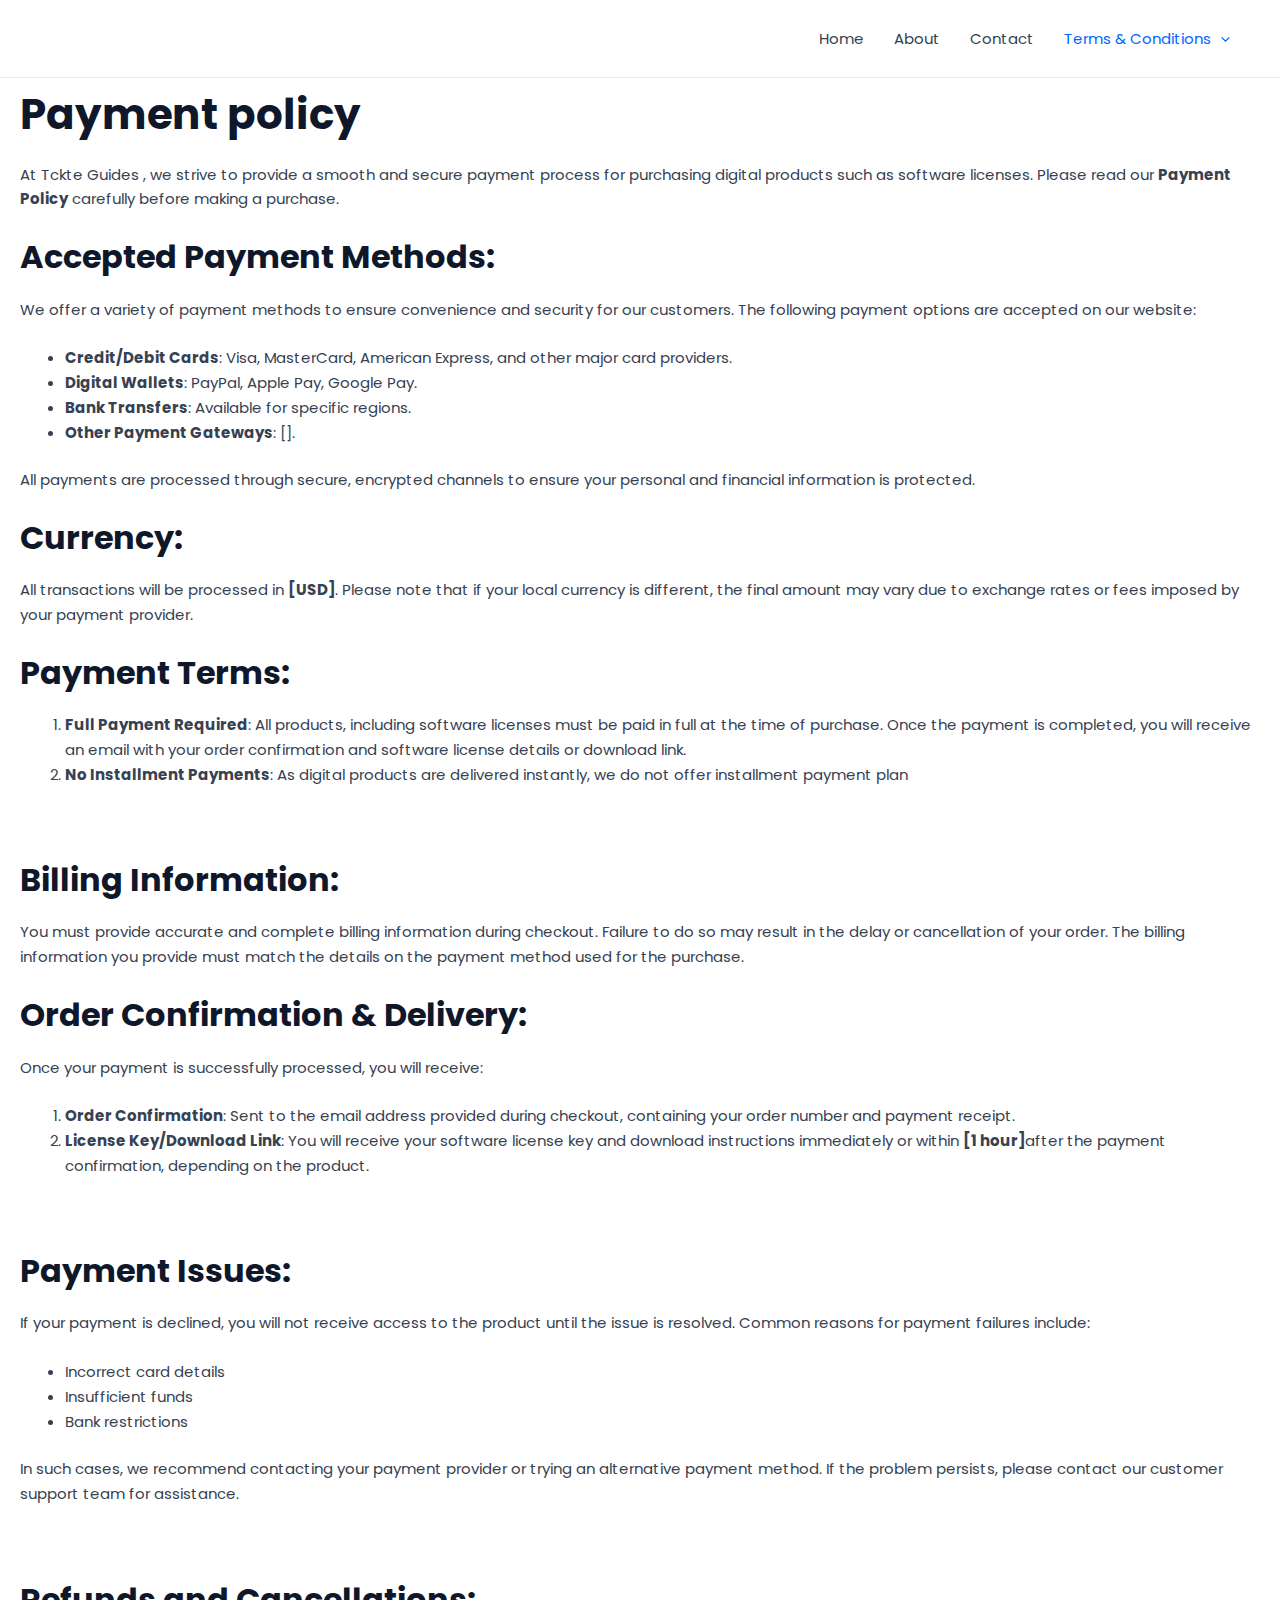
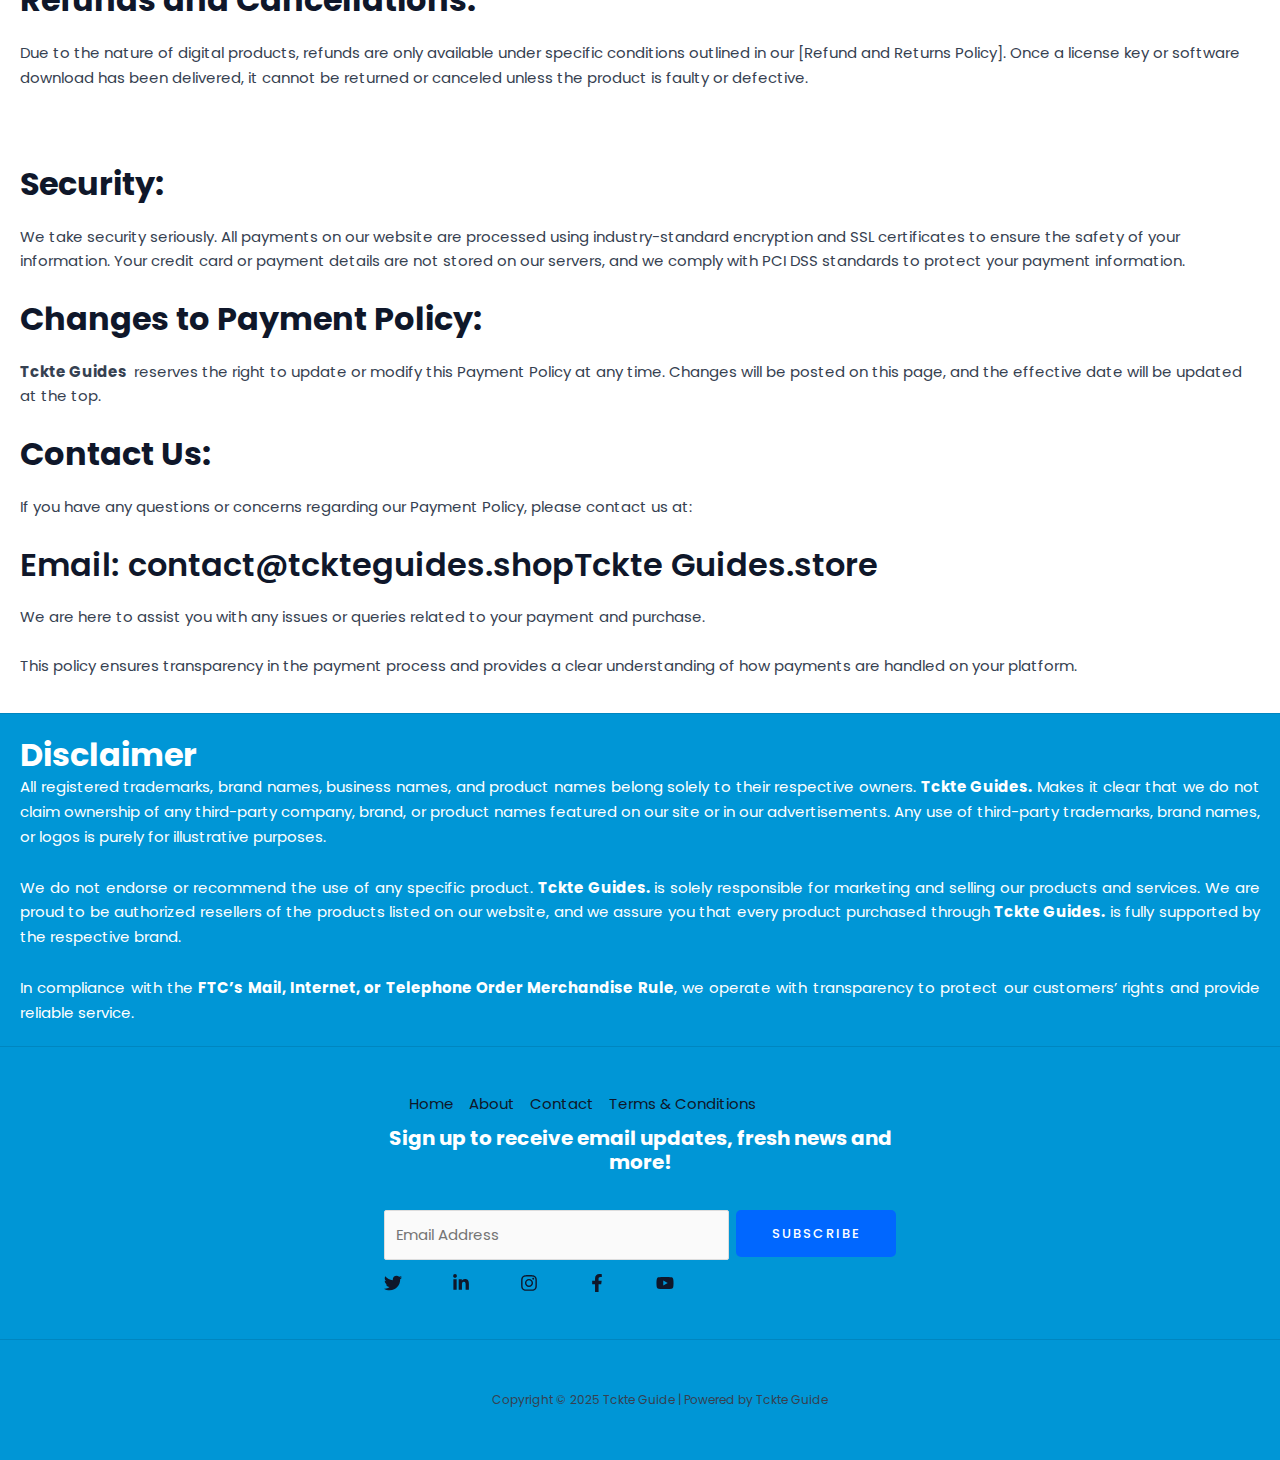
<file: payment-policy/index.html>
<!DOCTYPE html>
<html lang="en-US">
<head>
<meta charset="UTF-8">
<meta name="viewport" content="width=device-width, initial-scale=1">
	<link rel="profile" href="https://gmpg.org/xfn/11"> 
	<title>Payment policy &#8211; Tckte Guide</title>
<meta name="robots" content="max-image-preview:large">
	<style>img:is([sizes="auto" i], [sizes^="auto," i]) { contain-intrinsic-size: 3000px 1500px }</style>
	<link rel="dns-prefetch" href="//fonts.googleapis.com">
<link rel="alternate" type="application/rss+xml" title="Tckte Guide &raquo; Feed" href="/feed/">
<link rel="alternate" type="application/rss+xml" title="Tckte Guide &raquo; Comments Feed" href="/comments/feed/">
<script>
window._wpemojiSettings = {"baseUrl":"https:\/\/s.w.org\/images\/core\/emoji\/15.0.3\/72x72\/","ext":".png","svgUrl":"https:\/\/s.w.org\/images\/core\/emoji\/15.0.3\/svg\/","svgExt":".svg","source":{"concatemoji":"\/wp-includes\/js\/wp-emoji-release.min.js?ver=6.7.2"}};
/*! This file is auto-generated */
!function(i,n){var o,s,e;function c(e){try{var t={supportTests:e,timestamp:(new Date).valueOf()};sessionStorage.setItem(o,JSON.stringify(t))}catch(e){}}function p(e,t,n){e.clearRect(0,0,e.canvas.width,e.canvas.height),e.fillText(t,0,0);var t=new Uint32Array(e.getImageData(0,0,e.canvas.width,e.canvas.height).data),r=(e.clearRect(0,0,e.canvas.width,e.canvas.height),e.fillText(n,0,0),new Uint32Array(e.getImageData(0,0,e.canvas.width,e.canvas.height).data));return t.every(function(e,t){return e===r[t]})}function u(e,t,n){switch(t){case"flag":return n(e,"🏳️‍⚧️","🏳️​⚧️")?!1:!n(e,"🇺🇳","🇺​🇳")&&!n(e,"🏴󠁧󠁢󠁥󠁮󠁧󠁿","🏴​󠁧​󠁢​󠁥​󠁮​󠁧​󠁿");case"emoji":return!n(e,"🐦‍⬛","🐦​⬛")}return!1}function f(e,t,n){var r="undefined"!=typeof WorkerGlobalScope&&self instanceof WorkerGlobalScope?new OffscreenCanvas(300,150):i.createElement("canvas"),a=r.getContext("2d",{willReadFrequently:!0}),o=(a.textBaseline="top",a.font="600 32px Arial",{});return e.forEach(function(e){o[e]=t(a,e,n)}),o}function t(e){var t=i.createElement("script");t.src=e,t.defer=!0,i.head.appendChild(t)}"undefined"!=typeof Promise&&(o="wpEmojiSettingsSupports",s=["flag","emoji"],n.supports={everything:!0,everythingExceptFlag:!0},e=new Promise(function(e){i.addEventListener("DOMContentLoaded",e,{once:!0})}),new Promise(function(t){var n=function(){try{var e=JSON.parse(sessionStorage.getItem(o));if("object"==typeof e&&"number"==typeof e.timestamp&&(new Date).valueOf()<e.timestamp+604800&&"object"==typeof e.supportTests)return e.supportTests}catch(e){}return null}();if(!n){if("undefined"!=typeof Worker&&"undefined"!=typeof OffscreenCanvas&&"undefined"!=typeof URL&&URL.createObjectURL&&"undefined"!=typeof Blob)try{var e="postMessage("+f.toString()+"("+[JSON.stringify(s),u.toString(),p.toString()].join(",")+"));",r=new Blob([e],{type:"text/javascript"}),a=new Worker(URL.createObjectURL(r),{name:"wpTestEmojiSupports"});return void(a.onmessage=function(e){c(n=e.data),a.terminate(),t(n)})}catch(e){}c(n=f(s,u,p))}t(n)}).then(function(e){for(var t in e)n.supports[t]=e[t],n.supports.everything=n.supports.everything&&n.supports[t],"flag"!==t&&(n.supports.everythingExceptFlag=n.supports.everythingExceptFlag&&n.supports[t]);n.supports.everythingExceptFlag=n.supports.everythingExceptFlag&&!n.supports.flag,n.DOMReady=!1,n.readyCallback=function(){n.DOMReady=!0}}).then(function(){return e}).then(function(){var e;n.supports.everything||(n.readyCallback(),(e=n.source||{}).concatemoji?t(e.concatemoji):e.wpemoji&&e.twemoji&&(t(e.twemoji),t(e.wpemoji)))}))}((window,document),window._wpemojiSettings);
</script>
<link rel="stylesheet" id="astra-theme-css-css" href="/wp-content/themes/astra/assets/css/minified/main.min.css?ver=4.8.12" media="all">
<style id="astra-theme-css-inline-css">:root{--ast-post-nav-space:0;--ast-container-default-xlg-padding:6.67em;--ast-container-default-lg-padding:5.67em;--ast-container-default-slg-padding:4.34em;--ast-container-default-md-padding:3.34em;--ast-container-default-sm-padding:6.67em;--ast-container-default-xs-padding:2.4em;--ast-container-default-xxs-padding:1.4em;--ast-code-block-background:#EEEEEE;--ast-comment-inputs-background:#FAFAFA;--ast-normal-container-width:1240px;--ast-narrow-container-width:750px;--ast-blog-title-font-weight:normal;--ast-blog-meta-weight:inherit;--ast-global-color-primary:var(--ast-global-color-5);--ast-global-color-secondary:var(--ast-global-color-4);--ast-global-color-alternate-background:var(--ast-global-color-7);--ast-global-color-subtle-background:var(--ast-global-color-6);}html{font-size:93.75%;}a,.page-title{color:var(--ast-global-color-2);}a:hover,a:focus{color:var(--ast-global-color-1);}body,button,input,select,textarea,.ast-button,.ast-custom-button{font-family:'Poppins',sans-serif;font-weight:400;font-size:15px;font-size:1rem;line-height:var(--ast-body-line-height,1.65em);}blockquote{color:var(--ast-global-color-3);}h1,.entry-content h1,h2,.entry-content h2,h3,.entry-content h3,h4,.entry-content h4,h5,.entry-content h5,h6,.entry-content h6,.site-title,.site-title a{font-family:'Poppins',sans-serif;font-weight:700;}.site-title{font-size:35px;font-size:2.3333333333333rem;display:none;}header .custom-logo-link img{max-width:28px;width:28px;}.astra-logo-svg{width:28px;}.site-header .site-description{font-size:15px;font-size:1rem;display:none;}.entry-title{font-size:30px;font-size:2rem;}.archive .ast-article-post .ast-article-inner,.blog .ast-article-post .ast-article-inner,.archive .ast-article-post .ast-article-inner:hover,.blog .ast-article-post .ast-article-inner:hover{overflow:hidden;}h1,.entry-content h1{font-size:52px;font-size:3.4666666666667rem;font-weight:700;font-family:'Poppins',sans-serif;line-height:1.4em;}h2,.entry-content h2{font-size:42px;font-size:2.8rem;font-weight:700;font-family:'Poppins',sans-serif;line-height:1.3em;}h3,.entry-content h3{font-size:32px;font-size:2.1333333333333rem;font-weight:600;font-family:'Poppins',sans-serif;line-height:1.3em;}h4,.entry-content h4{font-size:20px;font-size:1.3333333333333rem;line-height:1.2em;font-family:'Poppins',sans-serif;}h5,.entry-content h5{font-size:16px;font-size:1.0666666666667rem;line-height:1.2em;font-family:'Poppins',sans-serif;}h6,.entry-content h6{font-size:14px;font-size:0.93333333333333rem;line-height:1.25em;font-family:'Poppins',sans-serif;}::selection{background-color:var(--ast-global-color-0);color:#ffffff;}body,h1,.entry-title a,.entry-content h1,h2,.entry-content h2,h3,.entry-content h3,h4,.entry-content h4,h5,.entry-content h5,h6,.entry-content h6{color:var(--ast-global-color-3);}.tagcloud a:hover,.tagcloud a:focus,.tagcloud a.current-item{color:#ffffff;border-color:var(--ast-global-color-2);background-color:var(--ast-global-color-2);}input:focus,input[type="text"]:focus,input[type="email"]:focus,input[type="url"]:focus,input[type="password"]:focus,input[type="reset"]:focus,input[type="search"]:focus,textarea:focus{border-color:var(--ast-global-color-2);}input[type="radio"]:checked,input[type=reset],input[type="checkbox"]:checked,input[type="checkbox"]:hover:checked,input[type="checkbox"]:focus:checked,input[type=range]::-webkit-slider-thumb{border-color:var(--ast-global-color-2);background-color:var(--ast-global-color-2);box-shadow:none;}.site-footer a:hover + .post-count,.site-footer a:focus + .post-count{background:var(--ast-global-color-2);border-color:var(--ast-global-color-2);}.single .nav-links .nav-previous,.single .nav-links .nav-next{color:var(--ast-global-color-2);}.entry-meta,.entry-meta *{line-height:1.45;color:var(--ast-global-color-2);}.entry-meta a:not(.ast-button):hover,.entry-meta a:not(.ast-button):hover *,.entry-meta a:not(.ast-button):focus,.entry-meta a:not(.ast-button):focus *,.page-links > .page-link,.page-links .page-link:hover,.post-navigation a:hover{color:var(--ast-global-color-1);}#cat option,.secondary .calendar_wrap thead a,.secondary .calendar_wrap thead a:visited{color:var(--ast-global-color-2);}.secondary .calendar_wrap #today,.ast-progress-val span{background:var(--ast-global-color-2);}.secondary a:hover + .post-count,.secondary a:focus + .post-count{background:var(--ast-global-color-2);border-color:var(--ast-global-color-2);}.calendar_wrap #today > a{color:#ffffff;}.page-links .page-link,.single .post-navigation a{color:var(--ast-global-color-2);}.ast-search-menu-icon .search-form button.search-submit{padding:0 4px;}.ast-search-menu-icon form.search-form{padding-right:0;}.ast-search-menu-icon.slide-search input.search-field{width:0;}.ast-header-search .ast-search-menu-icon.ast-dropdown-active .search-form,.ast-header-search .ast-search-menu-icon.ast-dropdown-active .search-field:focus{transition:all 0.2s;}.search-form input.search-field:focus{outline:none;}.wp-block-latest-posts > li > a{color:var(--ast-global-color-2);}.widget-title,.widget .wp-block-heading{font-size:21px;font-size:1.4rem;color:var(--ast-global-color-3);}.ast-search-menu-icon.slide-search a:focus-visible:focus-visible,.astra-search-icon:focus-visible,#close:focus-visible,a:focus-visible,.ast-menu-toggle:focus-visible,.site .skip-link:focus-visible,.wp-block-loginout input:focus-visible,.wp-block-search.wp-block-search__button-inside .wp-block-search__inside-wrapper,.ast-header-navigation-arrow:focus-visible,.woocommerce .wc-proceed-to-checkout > .checkout-button:focus-visible,.woocommerce .woocommerce-MyAccount-navigation ul li a:focus-visible,.ast-orders-table__row .ast-orders-table__cell:focus-visible,.woocommerce .woocommerce-order-details .order-again > .button:focus-visible,.woocommerce .woocommerce-message a.button.wc-forward:focus-visible,.woocommerce #minus_qty:focus-visible,.woocommerce #plus_qty:focus-visible,a#ast-apply-coupon:focus-visible,.woocommerce .woocommerce-info a:focus-visible,.woocommerce .astra-shop-summary-wrap a:focus-visible,.woocommerce a.wc-forward:focus-visible,#ast-apply-coupon:focus-visible,.woocommerce-js .woocommerce-mini-cart-item a.remove:focus-visible,#close:focus-visible,.button.search-submit:focus-visible,#search_submit:focus,.normal-search:focus-visible,.ast-header-account-wrap:focus-visible,.woocommerce .ast-on-card-button.ast-quick-view-trigger:focus{outline-style:dotted;outline-color:inherit;outline-width:thin;}input:focus,input[type="text"]:focus,input[type="email"]:focus,input[type="url"]:focus,input[type="password"]:focus,input[type="reset"]:focus,input[type="search"]:focus,input[type="number"]:focus,textarea:focus,.wp-block-search__input:focus,[data-section="section-header-mobile-trigger"] .ast-button-wrap .ast-mobile-menu-trigger-minimal:focus,.ast-mobile-popup-drawer.active .menu-toggle-close:focus,.woocommerce-ordering select.orderby:focus,#ast-scroll-top:focus,#coupon_code:focus,.woocommerce-page #comment:focus,.woocommerce #reviews #respond input#submit:focus,.woocommerce a.add_to_cart_button:focus,.woocommerce .button.single_add_to_cart_button:focus,.woocommerce .woocommerce-cart-form button:focus,.woocommerce .woocommerce-cart-form__cart-item .quantity .qty:focus,.woocommerce .woocommerce-billing-fields .woocommerce-billing-fields__field-wrapper .woocommerce-input-wrapper > .input-text:focus,.woocommerce #order_comments:focus,.woocommerce #place_order:focus,.woocommerce .woocommerce-address-fields .woocommerce-address-fields__field-wrapper .woocommerce-input-wrapper > .input-text:focus,.woocommerce .woocommerce-MyAccount-content form button:focus,.woocommerce .woocommerce-MyAccount-content .woocommerce-EditAccountForm .woocommerce-form-row .woocommerce-Input.input-text:focus,.woocommerce .ast-woocommerce-container .woocommerce-pagination ul.page-numbers li a:focus,body #content .woocommerce form .form-row .select2-container--default .select2-selection--single:focus,#ast-coupon-code:focus,.woocommerce.woocommerce-js .quantity input[type=number]:focus,.woocommerce-js .woocommerce-mini-cart-item .quantity input[type=number]:focus,.woocommerce p#ast-coupon-trigger:focus{border-style:dotted;border-color:inherit;border-width:thin;}input{outline:none;}.ast-logo-title-inline .site-logo-img{padding-right:1em;}body .ast-oembed-container *{position:absolute;top:0;width:100%;height:100%;left:0;}body .wp-block-embed-pocket-casts .ast-oembed-container *{position:unset;}.ast-single-post-featured-section + article {margin-top: 2em;}.site-content .ast-single-post-featured-section img {width: 100%;overflow: hidden;object-fit: cover;}.site > .ast-single-related-posts-container {margin-top: 0;}@media (min-width: 922px) {.ast-desktop .ast-container--narrow {max-width: var(--ast-narrow-container-width);margin: 0 auto;}}.ast-page-builder-template .hentry {margin: 0;}.ast-page-builder-template .site-content > .ast-container {max-width: 100%;padding: 0;}.ast-page-builder-template .site .site-content #primary {padding: 0;margin: 0;}.ast-page-builder-template .no-results {text-align: center;margin: 4em auto;}.ast-page-builder-template .ast-pagination {padding: 2em;}.ast-page-builder-template .entry-header.ast-no-title.ast-no-thumbnail {margin-top: 0;}.ast-page-builder-template .entry-header.ast-header-without-markup {margin-top: 0;margin-bottom: 0;}.ast-page-builder-template .entry-header.ast-no-title.ast-no-meta {margin-bottom: 0;}.ast-page-builder-template.single .post-navigation {padding-bottom: 2em;}.ast-page-builder-template.single-post .site-content > .ast-container {max-width: 100%;}.ast-page-builder-template .entry-header {margin-top: 4em;margin-left: auto;margin-right: auto;padding-left: 20px;padding-right: 20px;}.single.ast-page-builder-template .entry-header {padding-left: 20px;padding-right: 20px;}.ast-page-builder-template .ast-archive-description {margin: 4em auto 0;padding-left: 20px;padding-right: 20px;}.ast-page-builder-template.ast-no-sidebar .entry-content .alignwide {margin-left: 0;margin-right: 0;}@media (max-width:921.9px){#ast-desktop-header{display:none;}}@media (min-width:922px){#ast-mobile-header{display:none;}}.wp-block-buttons.aligncenter{justify-content:center;}@media (max-width:921px){.ast-theme-transparent-header #primary,.ast-theme-transparent-header #secondary{padding:0;}}@media (max-width:921px){.ast-plain-container.ast-no-sidebar #primary{padding:0;}}.ast-plain-container.ast-no-sidebar #primary{margin-top:0;margin-bottom:0;}.wp-block-button.is-style-outline .wp-block-button__link{border-color:var(--ast-global-color-0);border-top-width:2px;border-right-width:2px;border-bottom-width:2px;border-left-width:2px;}div.wp-block-button.is-style-outline > .wp-block-button__link:not(.has-text-color),div.wp-block-button.wp-block-button__link.is-style-outline:not(.has-text-color){color:var(--ast-global-color-0);}.wp-block-button.is-style-outline .wp-block-button__link:hover,.wp-block-buttons .wp-block-button.is-style-outline .wp-block-button__link:focus,.wp-block-buttons .wp-block-button.is-style-outline > .wp-block-button__link:not(.has-text-color):hover,.wp-block-buttons .wp-block-button.wp-block-button__link.is-style-outline:not(.has-text-color):hover{color:#ffffff;background-color:var(--ast-global-color-2);border-color:var(--ast-global-color-2);}.post-page-numbers.current .page-link,.ast-pagination .page-numbers.current{color:#ffffff;border-color:var(--ast-global-color-0);background-color:var(--ast-global-color-0);}.wp-block-buttons .wp-block-button.is-style-outline .wp-block-button__link.wp-element-button,.ast-outline-button,.wp-block-uagb-buttons-child .uagb-buttons-repeater.ast-outline-button{border-color:var(--ast-global-color-0);border-top-width:2px;border-right-width:2px;border-bottom-width:2px;border-left-width:2px;font-family:inherit;font-weight:500;font-size:13px;font-size:0.86666666666667rem;line-height:1em;border-top-left-radius:5px;border-top-right-radius:5px;border-bottom-right-radius:5px;border-bottom-left-radius:5px;}.wp-block-buttons .wp-block-button.is-style-outline > .wp-block-button__link:not(.has-text-color),.wp-block-buttons .wp-block-button.wp-block-button__link.is-style-outline:not(.has-text-color),.ast-outline-button{color:var(--ast-global-color-0);}.wp-block-button.is-style-outline .wp-block-button__link:hover,.wp-block-buttons .wp-block-button.is-style-outline .wp-block-button__link:focus,.wp-block-buttons .wp-block-button.is-style-outline > .wp-block-button__link:not(.has-text-color):hover,.wp-block-buttons .wp-block-button.wp-block-button__link.is-style-outline:not(.has-text-color):hover,.ast-outline-button:hover,.ast-outline-button:focus,.wp-block-uagb-buttons-child .uagb-buttons-repeater.ast-outline-button:hover,.wp-block-uagb-buttons-child .uagb-buttons-repeater.ast-outline-button:focus{color:#ffffff;background-color:var(--ast-global-color-2);border-color:var(--ast-global-color-2);}.wp-block-button .wp-block-button__link.wp-element-button.is-style-outline:not(.has-background),.wp-block-button.is-style-outline>.wp-block-button__link.wp-element-button:not(.has-background),.ast-outline-button{background-color:var(--ast-global-color-0);}.entry-content[data-ast-blocks-layout] > figure{margin-bottom:1em;}@media (max-width:921px){.ast-separate-container #primary,.ast-separate-container #secondary{padding:1.5em 0;}#primary,#secondary{padding:1.5em 0;margin:0;}.ast-left-sidebar #content > .ast-container{display:flex;flex-direction:column-reverse;width:100%;}.ast-separate-container .ast-article-post,.ast-separate-container .ast-article-single{padding:1.5em 2.14em;}.ast-author-box img.avatar{margin:20px 0 0 0;}}@media (min-width:922px){.ast-separate-container.ast-right-sidebar #primary,.ast-separate-container.ast-left-sidebar #primary{border:0;}.search-no-results.ast-separate-container #primary{margin-bottom:4em;}}.elementor-button-wrapper .elementor-button{border-style:solid;text-decoration:none;border-top-width:0;border-right-width:0;border-left-width:0;border-bottom-width:0;}body .elementor-button.elementor-size-sm,body .elementor-button.elementor-size-xs,body .elementor-button.elementor-size-md,body .elementor-button.elementor-size-lg,body .elementor-button.elementor-size-xl,body .elementor-button{border-top-left-radius:5px;border-top-right-radius:5px;border-bottom-right-radius:5px;border-bottom-left-radius:5px;padding-top:17px;padding-right:26px;padding-bottom:17px;padding-left:26px;}.elementor-button-wrapper .elementor-button{border-color:var(--ast-global-color-0);background-color:var(--ast-global-color-0);}.elementor-button-wrapper .elementor-button:hover,.elementor-button-wrapper .elementor-button:focus{color:#ffffff;background-color:var(--ast-global-color-2);border-color:var(--ast-global-color-2);}.wp-block-button .wp-block-button__link ,.elementor-button-wrapper .elementor-button,.elementor-button-wrapper .elementor-button:visited{color:#ffffff;}.elementor-button-wrapper .elementor-button{font-weight:500;font-size:13px;font-size:0.86666666666667rem;line-height:1em;text-transform:uppercase;letter-spacing:2px;}body .elementor-button.elementor-size-sm,body .elementor-button.elementor-size-xs,body .elementor-button.elementor-size-md,body .elementor-button.elementor-size-lg,body .elementor-button.elementor-size-xl,body .elementor-button{font-size:13px;font-size:0.86666666666667rem;}.wp-block-button .wp-block-button__link:hover,.wp-block-button .wp-block-button__link:focus{color:#ffffff;background-color:var(--ast-global-color-2);border-color:var(--ast-global-color-2);}.elementor-widget-heading h1.elementor-heading-title{line-height:1.4em;}.elementor-widget-heading h2.elementor-heading-title{line-height:1.3em;}.elementor-widget-heading h3.elementor-heading-title{line-height:1.3em;}.elementor-widget-heading h4.elementor-heading-title{line-height:1.2em;}.elementor-widget-heading h5.elementor-heading-title{line-height:1.2em;}.elementor-widget-heading h6.elementor-heading-title{line-height:1.25em;}.wp-block-button .wp-block-button__link,.wp-block-search .wp-block-search__button,body .wp-block-file .wp-block-file__button{border-color:var(--ast-global-color-0);background-color:var(--ast-global-color-0);color:#ffffff;font-family:inherit;font-weight:500;line-height:1em;text-transform:uppercase;letter-spacing:2px;font-size:13px;font-size:0.86666666666667rem;border-top-left-radius:5px;border-top-right-radius:5px;border-bottom-right-radius:5px;border-bottom-left-radius:5px;padding-top:17px;padding-right:26px;padding-bottom:17px;padding-left:26px;}.menu-toggle,button,.ast-button,.ast-custom-button,.button,input#submit,input[type="button"],input[type="submit"],input[type="reset"],form[CLASS*="wp-block-search__"].wp-block-search .wp-block-search__inside-wrapper .wp-block-search__button,body .wp-block-file .wp-block-file__button,.woocommerce-js a.button,.woocommerce button.button,.woocommerce .woocommerce-message a.button,.woocommerce #respond input#submit.alt,.woocommerce input.button.alt,.woocommerce input.button,.woocommerce input.button:disabled,.woocommerce input.button:disabled[disabled],.woocommerce input.button:disabled:hover,.woocommerce input.button:disabled[disabled]:hover,.woocommerce #respond input#submit,.woocommerce button.button.alt.disabled,.wc-block-grid__products .wc-block-grid__product .wp-block-button__link,.wc-block-grid__product-onsale,[CLASS*="wc-block"] button,.woocommerce-js .astra-cart-drawer .astra-cart-drawer-content .woocommerce-mini-cart__buttons .button:not(.checkout):not(.ast-continue-shopping),.woocommerce-js .astra-cart-drawer .astra-cart-drawer-content .woocommerce-mini-cart__buttons a.checkout,.woocommerce button.button.alt.disabled.wc-variation-selection-needed,[CLASS*="wc-block"] .wc-block-components-button{border-style:solid;border-top-width:0;border-right-width:0;border-left-width:0;border-bottom-width:0;color:#ffffff;border-color:var(--ast-global-color-0);background-color:var(--ast-global-color-0);padding-top:17px;padding-right:26px;padding-bottom:17px;padding-left:26px;font-family:inherit;font-weight:500;font-size:13px;font-size:0.86666666666667rem;line-height:1em;text-transform:uppercase;letter-spacing:2px;border-top-left-radius:5px;border-top-right-radius:5px;border-bottom-right-radius:5px;border-bottom-left-radius:5px;}button:focus,.menu-toggle:hover,button:hover,.ast-button:hover,.ast-custom-button:hover .button:hover,.ast-custom-button:hover ,input[type=reset]:hover,input[type=reset]:focus,input#submit:hover,input#submit:focus,input[type="button"]:hover,input[type="button"]:focus,input[type="submit"]:hover,input[type="submit"]:focus,form[CLASS*="wp-block-search__"].wp-block-search .wp-block-search__inside-wrapper .wp-block-search__button:hover,form[CLASS*="wp-block-search__"].wp-block-search .wp-block-search__inside-wrapper .wp-block-search__button:focus,body .wp-block-file .wp-block-file__button:hover,body .wp-block-file .wp-block-file__button:focus,.woocommerce-js a.button:hover,.woocommerce button.button:hover,.woocommerce .woocommerce-message a.button:hover,.woocommerce #respond input#submit:hover,.woocommerce #respond input#submit.alt:hover,.woocommerce input.button.alt:hover,.woocommerce input.button:hover,.woocommerce button.button.alt.disabled:hover,.wc-block-grid__products .wc-block-grid__product .wp-block-button__link:hover,[CLASS*="wc-block"] button:hover,.woocommerce-js .astra-cart-drawer .astra-cart-drawer-content .woocommerce-mini-cart__buttons .button:not(.checkout):not(.ast-continue-shopping):hover,.woocommerce-js .astra-cart-drawer .astra-cart-drawer-content .woocommerce-mini-cart__buttons a.checkout:hover,.woocommerce button.button.alt.disabled.wc-variation-selection-needed:hover,[CLASS*="wc-block"] .wc-block-components-button:hover,[CLASS*="wc-block"] .wc-block-components-button:focus{color:#ffffff;background-color:var(--ast-global-color-2);border-color:var(--ast-global-color-2);}@media (max-width:921px){.ast-mobile-header-stack .main-header-bar .ast-search-menu-icon{display:inline-block;}.ast-header-break-point.ast-header-custom-item-outside .ast-mobile-header-stack .main-header-bar .ast-search-icon{margin:0;}.ast-comment-avatar-wrap img{max-width:2.5em;}.ast-comment-meta{padding:0 1.8888em 1.3333em;}.ast-separate-container .ast-comment-list li.depth-1{padding:1.5em 2.14em;}.ast-separate-container .comment-respond{padding:2em 2.14em;}}@media (min-width:544px){.ast-container{max-width:100%;}}@media (max-width:544px){.ast-separate-container .ast-article-post,.ast-separate-container .ast-article-single,.ast-separate-container .comments-title,.ast-separate-container .ast-archive-description{padding:1.5em 1em;}.ast-separate-container #content .ast-container{padding-left:0.54em;padding-right:0.54em;}.ast-separate-container .ast-comment-list .bypostauthor{padding:.5em;}.ast-search-menu-icon.ast-dropdown-active .search-field{width:170px;}} #ast-mobile-header .ast-site-header-cart-li a{pointer-events:none;}body,.ast-separate-container{background-color:var(--ast-global-color-4);background-image:none;}@media (max-width:921px){.site-title{display:none;}.site-header .site-description{display:none;}.entry-title{font-size:25px;font-size:1.6666666666667rem;}h1,.entry-content h1{font-size:40px;}h2,.entry-content h2{font-size:35px;}h3,.entry-content h3{font-size:26px;}h4,.entry-content h4{font-size:20px;font-size:1.3333333333333rem;}h5,.entry-content h5{font-size:16px;font-size:1.0666666666667rem;}h6,.entry-content h6{font-size:14px;font-size:0.93333333333333rem;}.astra-logo-svg{width:200px;}header .custom-logo-link img,.ast-header-break-point .site-logo-img .custom-mobile-logo-link img{max-width:200px;width:200px;}}@media (max-width:544px){.site-title{display:none;}.site-header .site-description{display:none;}.entry-title{font-size:22px;font-size:1.4666666666667rem;}h1,.entry-content h1{font-size:34px;}h2,.entry-content h2{font-size:30px;}h3,.entry-content h3{font-size:24px;}h4,.entry-content h4{font-size:20px;font-size:1.3333333333333rem;}h5,.entry-content h5{font-size:16px;font-size:1.0666666666667rem;}h6,.entry-content h6{font-size:12px;font-size:0.8rem;}header .custom-logo-link img,.ast-header-break-point .site-branding img,.ast-header-break-point .custom-logo-link img{max-width:73px;width:73px;}.astra-logo-svg{width:73px;}.ast-header-break-point .site-logo-img .custom-mobile-logo-link img{max-width:73px;}}@media (max-width:921px){html{font-size:85.5%;}}@media (max-width:544px){html{font-size:85.5%;}}@media (min-width:922px){.ast-container{max-width:1280px;}}@media (min-width:922px){.site-content .ast-container{display:flex;}}@media (max-width:921px){.site-content .ast-container{flex-direction:column;}}@media (min-width:922px){.blog .site-content > .ast-container,.archive .site-content > .ast-container,.search .site-content > .ast-container{max-width:950px;}}@media (min-width:922px){.single-post .site-content > .ast-container{max-width:1024px;}}@media (min-width:922px){.main-header-menu .sub-menu .menu-item.ast-left-align-sub-menu:hover > .sub-menu,.main-header-menu .sub-menu .menu-item.ast-left-align-sub-menu.focus > .sub-menu{margin-left:-0px;}}.site .comments-area{padding-bottom:3em;}.footer-widget-area[data-section^="section-fb-html-"] .ast-builder-html-element{text-align:center;}.wp-block-file {display: flex;align-items: center;flex-wrap: wrap;justify-content: space-between;}.wp-block-pullquote {border: none;}.wp-block-pullquote blockquote::before {content: "\201D";font-family: "Helvetica",sans-serif;display: flex;transform: rotate( 180deg );font-size: 6rem;font-style: normal;line-height: 1;font-weight: bold;align-items: center;justify-content: center;}.has-text-align-right > blockquote::before {justify-content: flex-start;}.has-text-align-left > blockquote::before {justify-content: flex-end;}figure.wp-block-pullquote.is-style-solid-color blockquote {max-width: 100%;text-align: inherit;}:root {--wp--custom--ast-default-block-top-padding: 3em;--wp--custom--ast-default-block-right-padding: 3em;--wp--custom--ast-default-block-bottom-padding: 3em;--wp--custom--ast-default-block-left-padding: 3em;--wp--custom--ast-container-width: 1240px;--wp--custom--ast-content-width-size: 1240px;--wp--custom--ast-wide-width-size: calc(1240px + var(--wp--custom--ast-default-block-left-padding) + var(--wp--custom--ast-default-block-right-padding));}.ast-narrow-container {--wp--custom--ast-content-width-size: 750px;--wp--custom--ast-wide-width-size: 750px;}@media(max-width: 921px) {:root {--wp--custom--ast-default-block-top-padding: 3em;--wp--custom--ast-default-block-right-padding: 2em;--wp--custom--ast-default-block-bottom-padding: 3em;--wp--custom--ast-default-block-left-padding: 2em;}}@media(max-width: 544px) {:root {--wp--custom--ast-default-block-top-padding: 3em;--wp--custom--ast-default-block-right-padding: 1.5em;--wp--custom--ast-default-block-bottom-padding: 3em;--wp--custom--ast-default-block-left-padding: 1.5em;}}.entry-content > .wp-block-group,.entry-content > .wp-block-cover,.entry-content > .wp-block-columns {padding-top: var(--wp--custom--ast-default-block-top-padding);padding-right: var(--wp--custom--ast-default-block-right-padding);padding-bottom: var(--wp--custom--ast-default-block-bottom-padding);padding-left: var(--wp--custom--ast-default-block-left-padding);}.ast-plain-container.ast-no-sidebar .entry-content > .alignfull,.ast-page-builder-template .ast-no-sidebar .entry-content > .alignfull {margin-left: calc( -50vw + 50%);margin-right: calc( -50vw + 50%);max-width: 100vw;width: 100vw;}.ast-plain-container.ast-no-sidebar .entry-content .alignfull .alignfull,.ast-page-builder-template.ast-no-sidebar .entry-content .alignfull .alignfull,.ast-plain-container.ast-no-sidebar .entry-content .alignfull .alignwide,.ast-page-builder-template.ast-no-sidebar .entry-content .alignfull .alignwide,.ast-plain-container.ast-no-sidebar .entry-content .alignwide .alignfull,.ast-page-builder-template.ast-no-sidebar .entry-content .alignwide .alignfull,.ast-plain-container.ast-no-sidebar .entry-content .alignwide .alignwide,.ast-page-builder-template.ast-no-sidebar .entry-content .alignwide .alignwide,.ast-plain-container.ast-no-sidebar .entry-content .wp-block-column .alignfull,.ast-page-builder-template.ast-no-sidebar .entry-content .wp-block-column .alignfull,.ast-plain-container.ast-no-sidebar .entry-content .wp-block-column .alignwide,.ast-page-builder-template.ast-no-sidebar .entry-content .wp-block-column .alignwide {margin-left: auto;margin-right: auto;width: 100%;}[data-ast-blocks-layout] .wp-block-separator:not(.is-style-dots) {height: 0;}[data-ast-blocks-layout] .wp-block-separator {margin: 20px auto;}[data-ast-blocks-layout] .wp-block-separator:not(.is-style-wide):not(.is-style-dots) {max-width: 100px;}[data-ast-blocks-layout] .wp-block-separator.has-background {padding: 0;}.entry-content[data-ast-blocks-layout] > * {max-width: var(--wp--custom--ast-content-width-size);margin-left: auto;margin-right: auto;}.entry-content[data-ast-blocks-layout] > .alignwide {max-width: var(--wp--custom--ast-wide-width-size);}.entry-content[data-ast-blocks-layout] .alignfull {max-width: none;}.entry-content .wp-block-columns {margin-bottom: 0;}blockquote {margin: 1.5em;border-color: rgba(0,0,0,0.05);}.wp-block-quote:not(.has-text-align-right):not(.has-text-align-center) {border-left: 5px solid rgba(0,0,0,0.05);}.has-text-align-right > blockquote,blockquote.has-text-align-right {border-right: 5px solid rgba(0,0,0,0.05);}.has-text-align-left > blockquote,blockquote.has-text-align-left {border-left: 5px solid rgba(0,0,0,0.05);}.wp-block-site-tagline,.wp-block-latest-posts .read-more {margin-top: 15px;}.wp-block-loginout p label {display: block;}.wp-block-loginout p:not(.login-remember):not(.login-submit) input {width: 100%;}.wp-block-loginout input:focus {border-color: transparent;}.wp-block-loginout input:focus {outline: thin dotted;}.entry-content .wp-block-media-text .wp-block-media-text__content {padding: 0 0 0 8%;}.entry-content .wp-block-media-text.has-media-on-the-right .wp-block-media-text__content {padding: 0 8% 0 0;}.entry-content .wp-block-media-text.has-background .wp-block-media-text__content {padding: 8%;}.entry-content .wp-block-cover:not([class*="background-color"]):not(.has-text-color.has-link-color) .wp-block-cover__inner-container,.entry-content .wp-block-cover:not([class*="background-color"]) .wp-block-cover-image-text,.entry-content .wp-block-cover:not([class*="background-color"]) .wp-block-cover-text,.entry-content .wp-block-cover-image:not([class*="background-color"]) .wp-block-cover__inner-container,.entry-content .wp-block-cover-image:not([class*="background-color"]) .wp-block-cover-image-text,.entry-content .wp-block-cover-image:not([class*="background-color"]) .wp-block-cover-text {color: var(--ast-global-color-primary,var(--ast-global-color-5));}.wp-block-loginout .login-remember input {width: 1.1rem;height: 1.1rem;margin: 0 5px 4px 0;vertical-align: middle;}.wp-block-latest-posts > li > *:first-child,.wp-block-latest-posts:not(.is-grid) > li:first-child {margin-top: 0;}.entry-content > .wp-block-buttons,.entry-content > .wp-block-uagb-buttons {margin-bottom: 1.5em;}.wp-block-search__inside-wrapper .wp-block-search__input {padding: 0 10px;color: var(--ast-global-color-3);background: var(--ast-global-color-primary,var(--ast-global-color-5));border-color: var(--ast-border-color);}.wp-block-latest-posts .read-more {margin-bottom: 1.5em;}.wp-block-search__no-button .wp-block-search__inside-wrapper .wp-block-search__input {padding-top: 5px;padding-bottom: 5px;}.wp-block-latest-posts .wp-block-latest-posts__post-date,.wp-block-latest-posts .wp-block-latest-posts__post-author {font-size: 1rem;}.wp-block-latest-posts > li > *,.wp-block-latest-posts:not(.is-grid) > li {margin-top: 12px;margin-bottom: 12px;}.ast-page-builder-template .entry-content[data-ast-blocks-layout] > *,.ast-page-builder-template .entry-content[data-ast-blocks-layout] > .alignfull:not(.wp-block-group):not(.uagb-is-root-container) > * {max-width: none;}.ast-page-builder-template .entry-content[data-ast-blocks-layout] > .alignwide:not(.uagb-is-root-container) > * {max-width: var(--wp--custom--ast-wide-width-size);}.ast-page-builder-template .entry-content[data-ast-blocks-layout] > .inherit-container-width > *,.ast-page-builder-template .entry-content[data-ast-blocks-layout] > *:not(.wp-block-group):not(.uagb-is-root-container) > *,.entry-content[data-ast-blocks-layout] > .wp-block-cover .wp-block-cover__inner-container {max-width: var(--wp--custom--ast-content-width-size) ;margin-left: auto;margin-right: auto;}.entry-content[data-ast-blocks-layout] .wp-block-cover:not(.alignleft):not(.alignright) {width: auto;}@media(max-width: 1200px) {.ast-separate-container .entry-content > .alignfull,.ast-separate-container .entry-content[data-ast-blocks-layout] > .alignwide,.ast-plain-container .entry-content[data-ast-blocks-layout] > .alignwide,.ast-plain-container .entry-content .alignfull {margin-left: calc(-1 * min(var(--ast-container-default-xlg-padding),20px)) ;margin-right: calc(-1 * min(var(--ast-container-default-xlg-padding),20px));}}@media(min-width: 1201px) {.ast-separate-container .entry-content > .alignfull {margin-left: calc(-1 * var(--ast-container-default-xlg-padding) );margin-right: calc(-1 * var(--ast-container-default-xlg-padding) );}.ast-separate-container .entry-content[data-ast-blocks-layout] > .alignwide,.ast-plain-container .entry-content[data-ast-blocks-layout] > .alignwide {margin-left: calc(-1 * var(--wp--custom--ast-default-block-left-padding) );margin-right: calc(-1 * var(--wp--custom--ast-default-block-right-padding) );}}@media(min-width: 921px) {.ast-separate-container .entry-content .wp-block-group.alignwide:not(.inherit-container-width) > :where(:not(.alignleft):not(.alignright)),.ast-plain-container .entry-content .wp-block-group.alignwide:not(.inherit-container-width) > :where(:not(.alignleft):not(.alignright)) {max-width: calc( var(--wp--custom--ast-content-width-size) + 80px );}.ast-plain-container.ast-right-sidebar .entry-content[data-ast-blocks-layout] .alignfull,.ast-plain-container.ast-left-sidebar .entry-content[data-ast-blocks-layout] .alignfull {margin-left: -60px;margin-right: -60px;}}@media(min-width: 544px) {.entry-content > .alignleft {margin-right: 20px;}.entry-content > .alignright {margin-left: 20px;}}@media (max-width:544px){.wp-block-columns .wp-block-column:not(:last-child){margin-bottom:20px;}.wp-block-latest-posts{margin:0;}}@media( max-width: 600px ) {.entry-content .wp-block-media-text .wp-block-media-text__content,.entry-content .wp-block-media-text.has-media-on-the-right .wp-block-media-text__content {padding: 8% 0 0;}.entry-content .wp-block-media-text.has-background .wp-block-media-text__content {padding: 8%;}}.ast-page-builder-template .entry-header {padding-left: 0;}.ast-narrow-container .site-content .wp-block-uagb-image--align-full .wp-block-uagb-image__figure {max-width: 100%;margin-left: auto;margin-right: auto;}:root .has-ast-global-color-0-color{color:var(--ast-global-color-0);}:root .has-ast-global-color-0-background-color{background-color:var(--ast-global-color-0);}:root .wp-block-button .has-ast-global-color-0-color{color:var(--ast-global-color-0);}:root .wp-block-button .has-ast-global-color-0-background-color{background-color:var(--ast-global-color-0);}:root .has-ast-global-color-1-color{color:var(--ast-global-color-1);}:root .has-ast-global-color-1-background-color{background-color:var(--ast-global-color-1);}:root .wp-block-button .has-ast-global-color-1-color{color:var(--ast-global-color-1);}:root .wp-block-button .has-ast-global-color-1-background-color{background-color:var(--ast-global-color-1);}:root .has-ast-global-color-2-color{color:var(--ast-global-color-2);}:root .has-ast-global-color-2-background-color{background-color:var(--ast-global-color-2);}:root .wp-block-button .has-ast-global-color-2-color{color:var(--ast-global-color-2);}:root .wp-block-button .has-ast-global-color-2-background-color{background-color:var(--ast-global-color-2);}:root .has-ast-global-color-3-color{color:var(--ast-global-color-3);}:root .has-ast-global-color-3-background-color{background-color:var(--ast-global-color-3);}:root .wp-block-button .has-ast-global-color-3-color{color:var(--ast-global-color-3);}:root .wp-block-button .has-ast-global-color-3-background-color{background-color:var(--ast-global-color-3);}:root .has-ast-global-color-4-color{color:var(--ast-global-color-4);}:root .has-ast-global-color-4-background-color{background-color:var(--ast-global-color-4);}:root .wp-block-button .has-ast-global-color-4-color{color:var(--ast-global-color-4);}:root .wp-block-button .has-ast-global-color-4-background-color{background-color:var(--ast-global-color-4);}:root .has-ast-global-color-5-color{color:var(--ast-global-color-5);}:root .has-ast-global-color-5-background-color{background-color:var(--ast-global-color-5);}:root .wp-block-button .has-ast-global-color-5-color{color:var(--ast-global-color-5);}:root .wp-block-button .has-ast-global-color-5-background-color{background-color:var(--ast-global-color-5);}:root .has-ast-global-color-6-color{color:var(--ast-global-color-6);}:root .has-ast-global-color-6-background-color{background-color:var(--ast-global-color-6);}:root .wp-block-button .has-ast-global-color-6-color{color:var(--ast-global-color-6);}:root .wp-block-button .has-ast-global-color-6-background-color{background-color:var(--ast-global-color-6);}:root .has-ast-global-color-7-color{color:var(--ast-global-color-7);}:root .has-ast-global-color-7-background-color{background-color:var(--ast-global-color-7);}:root .wp-block-button .has-ast-global-color-7-color{color:var(--ast-global-color-7);}:root .wp-block-button .has-ast-global-color-7-background-color{background-color:var(--ast-global-color-7);}:root .has-ast-global-color-8-color{color:var(--ast-global-color-8);}:root .has-ast-global-color-8-background-color{background-color:var(--ast-global-color-8);}:root .wp-block-button .has-ast-global-color-8-color{color:var(--ast-global-color-8);}:root .wp-block-button .has-ast-global-color-8-background-color{background-color:var(--ast-global-color-8);}:root{--ast-global-color-0:#0067FF;--ast-global-color-1:#005EE9;--ast-global-color-2:#0F172A;--ast-global-color-3:#364151;--ast-global-color-4:#E7F6FF;--ast-global-color-5:#FFFFFF;--ast-global-color-6:#D1DAE5;--ast-global-color-7:#070614;--ast-global-color-8:#222222;}:root {--ast-border-color : #dddddd;}.ast-single-entry-banner {-js-display: flex;display: flex;flex-direction: column;justify-content: center;text-align: center;position: relative;background: #eeeeee;}.ast-single-entry-banner[data-banner-layout="layout-1"] {max-width: 1240px;background: inherit;padding: 20px 0;}.ast-single-entry-banner[data-banner-width-type="custom"] {margin: 0 auto;width: 100%;}.ast-single-entry-banner + .site-content .entry-header {margin-bottom: 0;}.site .ast-author-avatar {--ast-author-avatar-size: ;}a.ast-underline-text {text-decoration: underline;}.ast-container > .ast-terms-link {position: relative;display: block;}a.ast-button.ast-badge-tax {padding: 4px 8px;border-radius: 3px;font-size: inherit;}header.entry-header:not(.related-entry-header) .entry-title{font-size:30px;font-size:2rem;}header.entry-header:not(.related-entry-header) > *:not(:last-child){margin-bottom:10px;}@media (max-width:921px){header.entry-header:not(.related-entry-header) .entry-title{font-size:25px;font-size:1.6666666666667rem;}}@media (max-width:544px){header.entry-header:not(.related-entry-header) .entry-title{font-size:20px;font-size:1.3333333333333rem;}}.ast-archive-entry-banner {-js-display: flex;display: flex;flex-direction: column;justify-content: center;text-align: center;position: relative;background: #eeeeee;}.ast-archive-entry-banner[data-banner-width-type="custom"] {margin: 0 auto;width: 100%;}.ast-archive-entry-banner[data-banner-layout="layout-1"] {background: inherit;padding: 20px 0;text-align: left;}body.archive .ast-archive-description{max-width:1240px;width:100%;text-align:left;padding-top:3em;padding-right:3em;padding-bottom:3em;padding-left:3em;}body.archive .ast-archive-description .ast-archive-title,body.archive .ast-archive-description .ast-archive-title *{font-size:40px;font-size:2.6666666666667rem;}body.archive .ast-archive-description > *:not(:last-child){margin-bottom:10px;}@media (max-width:921px){body.archive .ast-archive-description{text-align:left;}body.archive .ast-archive-description .ast-archive-title{font-size:35px;font-size:2.3333333333333rem;}}@media (max-width:544px){body.archive .ast-archive-description{text-align:left;}body.archive .ast-archive-description .ast-archive-title{font-size:30px;font-size:2rem;}}.ast-breadcrumbs .trail-browse,.ast-breadcrumbs .trail-items,.ast-breadcrumbs .trail-items li{display:inline-block;margin:0;padding:0;border:none;background:inherit;text-indent:0;text-decoration:none;}.ast-breadcrumbs .trail-browse{font-size:inherit;font-style:inherit;font-weight:inherit;color:inherit;}.ast-breadcrumbs .trail-items{list-style:none;}.trail-items li::after{padding:0 0.3em;content:"\00bb";}.trail-items li:last-of-type::after{display:none;}h1,.entry-content h1,h2,.entry-content h2,h3,.entry-content h3,h4,.entry-content h4,h5,.entry-content h5,h6,.entry-content h6{color:var(--ast-global-color-2);}@media (max-width:921px){.ast-builder-grid-row-container.ast-builder-grid-row-tablet-3-firstrow .ast-builder-grid-row > *:first-child,.ast-builder-grid-row-container.ast-builder-grid-row-tablet-3-lastrow .ast-builder-grid-row > *:last-child{grid-column:1 / -1;}}@media (max-width:544px){.ast-builder-grid-row-container.ast-builder-grid-row-mobile-3-firstrow .ast-builder-grid-row > *:first-child,.ast-builder-grid-row-container.ast-builder-grid-row-mobile-3-lastrow .ast-builder-grid-row > *:last-child{grid-column:1 / -1;}}.ast-builder-layout-element[data-section="title_tagline"]{display:flex;}@media (max-width:921px){.ast-header-break-point .ast-builder-layout-element[data-section="title_tagline"]{display:flex;}}@media (max-width:544px){.ast-header-break-point .ast-builder-layout-element[data-section="title_tagline"]{display:none;}}.ast-builder-menu-1{font-family:inherit;font-weight:inherit;}.ast-builder-menu-1 .menu-item > .menu-link{color:var(--ast-global-color-3);}.ast-builder-menu-1 .menu-item > .ast-menu-toggle{color:var(--ast-global-color-3);}.ast-builder-menu-1 .menu-item:hover > .menu-link,.ast-builder-menu-1 .inline-on-mobile .menu-item:hover > .ast-menu-toggle{color:var(--ast-global-color-0);}.ast-builder-menu-1 .menu-item:hover > .ast-menu-toggle{color:var(--ast-global-color-0);}.ast-builder-menu-1 .menu-item.current-menu-item > .menu-link,.ast-builder-menu-1 .inline-on-mobile .menu-item.current-menu-item > .ast-menu-toggle,.ast-builder-menu-1 .current-menu-ancestor > .menu-link{color:var(--ast-global-color-0);}.ast-builder-menu-1 .menu-item.current-menu-item > .ast-menu-toggle{color:var(--ast-global-color-0);}.ast-builder-menu-1 .sub-menu,.ast-builder-menu-1 .inline-on-mobile .sub-menu{border-top-width:2px;border-bottom-width:0px;border-right-width:0px;border-left-width:0px;border-color:var(--ast-global-color-0);border-style:solid;}.ast-builder-menu-1 .sub-menu .sub-menu{top:-2px;}.ast-builder-menu-1 .main-header-menu > .menu-item > .sub-menu,.ast-builder-menu-1 .main-header-menu > .menu-item > .astra-full-megamenu-wrapper{margin-top:0px;}.ast-desktop .ast-builder-menu-1 .main-header-menu > .menu-item > .sub-menu:before,.ast-desktop .ast-builder-menu-1 .main-header-menu > .menu-item > .astra-full-megamenu-wrapper:before{height:calc( 0px + 2px + 5px );}.ast-desktop .ast-builder-menu-1 .menu-item .sub-menu .menu-link{border-style:none;}@media (max-width:921px){.ast-builder-menu-1 .main-header-menu .menu-item > .menu-link{color:var(--ast-global-color-3);}.ast-builder-menu-1 .menu-item > .ast-menu-toggle{color:var(--ast-global-color-3);}.ast-builder-menu-1 .menu-item:hover > .menu-link,.ast-builder-menu-1 .inline-on-mobile .menu-item:hover > .ast-menu-toggle{color:var(--ast-global-color-0);}.ast-builder-menu-1 .menu-item:hover > .ast-menu-toggle{color:var(--ast-global-color-0);}.ast-header-break-point .ast-builder-menu-1 .menu-item.menu-item-has-children > .ast-menu-toggle{top:0;}.ast-builder-menu-1 .inline-on-mobile .menu-item.menu-item-has-children > .ast-menu-toggle{right:-15px;}.ast-builder-menu-1 .menu-item-has-children > .menu-link:after{content:unset;}.ast-builder-menu-1 .main-header-menu > .menu-item > .sub-menu,.ast-builder-menu-1 .main-header-menu > .menu-item > .astra-full-megamenu-wrapper{margin-top:0;}.ast-builder-menu-1 .main-header-menu,.ast-builder-menu-1 .main-header-menu .sub-menu{background-color:var(--ast-global-color-5);background-image:none;}}@media (max-width:544px){.ast-header-break-point .ast-builder-menu-1 .menu-item.menu-item-has-children > .ast-menu-toggle{top:0;}.ast-builder-menu-1 .main-header-menu > .menu-item > .sub-menu,.ast-builder-menu-1 .main-header-menu > .menu-item > .astra-full-megamenu-wrapper{margin-top:0;}}.ast-builder-menu-1{display:flex;}@media (max-width:921px){.ast-header-break-point .ast-builder-menu-1{display:flex;}}@media (max-width:544px){.ast-header-break-point .ast-builder-menu-1{display:flex;}}.ast-social-stack-desktop .ast-builder-social-element,.ast-social-stack-tablet .ast-builder-social-element,.ast-social-stack-mobile .ast-builder-social-element {margin-top: 6px;margin-bottom: 6px;}.social-show-label-true .ast-builder-social-element {width: auto;padding: 0 0.4em;}[data-section^="section-fb-social-icons-"] .footer-social-inner-wrap {text-align: center;}.ast-footer-social-wrap {width: 100%;}.ast-footer-social-wrap .ast-builder-social-element:first-child {margin-left: 0;}.ast-footer-social-wrap .ast-builder-social-element:last-child {margin-right: 0;}.ast-header-social-wrap .ast-builder-social-element:first-child {margin-left: 0;}.ast-header-social-wrap .ast-builder-social-element:last-child {margin-right: 0;}.ast-builder-social-element {line-height: 1;color: #3a3a3a;background: transparent;vertical-align: middle;transition: all 0.01s;margin-left: 6px;margin-right: 6px;justify-content: center;align-items: center;}.ast-builder-social-element {line-height: 1;color: #3a3a3a;background: transparent;vertical-align: middle;transition: all 0.01s;margin-left: 6px;margin-right: 6px;justify-content: center;align-items: center;}.ast-builder-social-element .social-item-label {padding-left: 6px;}.ast-header-social-1-wrap .ast-builder-social-element svg{width:18px;height:18px;}.ast-builder-layout-element[data-section="section-hb-social-icons-1"]{display:flex;}@media (max-width:921px){.ast-header-break-point .ast-builder-layout-element[data-section="section-hb-social-icons-1"]{display:flex;}}@media (max-width:544px){.ast-header-break-point .ast-builder-layout-element[data-section="section-hb-social-icons-1"]{display:flex;}}.site-below-footer-wrap{padding-top:20px;padding-bottom:20px;}.site-below-footer-wrap[data-section="section-below-footer-builder"]{background-color:#0096d6;background-image:none;min-height:80px;border-style:solid;border-width:0px;border-top-width:1px;border-top-color:rgba(0,0,0,0.1);}.site-below-footer-wrap[data-section="section-below-footer-builder"] .ast-builder-grid-row{max-width:1240px;min-height:80px;margin-left:auto;margin-right:auto;}.site-below-footer-wrap[data-section="section-below-footer-builder"] .ast-builder-grid-row,.site-below-footer-wrap[data-section="section-below-footer-builder"] .site-footer-section{align-items:center;}.site-below-footer-wrap[data-section="section-below-footer-builder"].ast-footer-row-inline .site-footer-section{display:flex;margin-bottom:0;}.ast-builder-grid-row-full .ast-builder-grid-row{grid-template-columns:1fr;}@media (max-width:921px){.site-below-footer-wrap[data-section="section-below-footer-builder"].ast-footer-row-tablet-inline .site-footer-section{display:flex;margin-bottom:0;}.site-below-footer-wrap[data-section="section-below-footer-builder"].ast-footer-row-tablet-stack .site-footer-section{display:block;margin-bottom:10px;}.ast-builder-grid-row-container.ast-builder-grid-row-tablet-full .ast-builder-grid-row{grid-template-columns:1fr;}}@media (max-width:544px){.site-below-footer-wrap[data-section="section-below-footer-builder"].ast-footer-row-mobile-inline .site-footer-section{display:flex;margin-bottom:0;}.site-below-footer-wrap[data-section="section-below-footer-builder"].ast-footer-row-mobile-stack .site-footer-section{display:block;margin-bottom:10px;}.ast-builder-grid-row-container.ast-builder-grid-row-mobile-full .ast-builder-grid-row{grid-template-columns:1fr;}}.site-below-footer-wrap[data-section="section-below-footer-builder"]{display:grid;}@media (max-width:921px){.ast-header-break-point .site-below-footer-wrap[data-section="section-below-footer-builder"]{display:grid;}}@media (max-width:544px){.ast-header-break-point .site-below-footer-wrap[data-section="section-below-footer-builder"]{display:grid;}}.ast-builder-html-element img.alignnone{display:inline-block;}.ast-builder-html-element p:first-child{margin-top:0;}.ast-builder-html-element p:last-child{margin-bottom:0;}.ast-header-break-point .main-header-bar .ast-builder-html-element{line-height:1.85714285714286;}.footer-widget-area[data-section="section-fb-html-1"]{margin-top:0px;margin-bottom:0px;margin-left:0px;margin-right:0px;}@media (max-width:921px){.footer-widget-area[data-section="section-fb-html-1"]{margin-top:0px;margin-bottom:0px;margin-left:0px;margin-right:0px;}}.footer-widget-area[data-section="section-fb-html-1"]{display:block;}@media (max-width:921px){.ast-header-break-point .footer-widget-area[data-section="section-fb-html-1"]{display:block;}}@media (max-width:544px){.ast-header-break-point .footer-widget-area[data-section="section-fb-html-1"]{display:block;}}.footer-widget-area[data-section="section-fb-html-2"]{display:block;}@media (max-width:921px){.ast-header-break-point .footer-widget-area[data-section="section-fb-html-2"]{display:block;}}@media (max-width:544px){.ast-header-break-point .footer-widget-area[data-section="section-fb-html-2"]{display:block;}}.footer-widget-area[data-section="section-fb-html-1"] .ast-builder-html-element{text-align:center;}@media (max-width:921px){.footer-widget-area[data-section="section-fb-html-1"] .ast-builder-html-element{text-align:center;}}@media (max-width:544px){.footer-widget-area[data-section="section-fb-html-1"] .ast-builder-html-element{text-align:center;}}.footer-widget-area[data-section="section-fb-html-2"] .ast-builder-html-element{text-align:center;}@media (max-width:921px){.footer-widget-area[data-section="section-fb-html-2"] .ast-builder-html-element{text-align:center;}}@media (max-width:544px){.footer-widget-area[data-section="section-fb-html-2"] .ast-builder-html-element{text-align:center;}}.ast-footer-copyright{text-align:center;}.ast-footer-copyright {color:var(--ast-global-color-3);margin-left:13px;}@media (max-width:921px){.ast-footer-copyright{text-align:center;}.ast-footer-copyright {margin-top:0px;margin-bottom:0px;margin-left:0px;margin-right:0px;}}@media (max-width:544px){.ast-footer-copyright{text-align:center;}}.ast-footer-copyright {font-size:12px;font-size:0.8rem;}@media (max-width:921px){.ast-footer-copyright {font-size:12px;font-size:0.8rem;}}.ast-footer-copyright.ast-builder-layout-element{display:flex;}@media (max-width:921px){.ast-header-break-point .ast-footer-copyright.ast-builder-layout-element{display:flex;}}@media (max-width:544px){.ast-header-break-point .ast-footer-copyright.ast-builder-layout-element{display:flex;}}.ast-social-stack-desktop .ast-builder-social-element,.ast-social-stack-tablet .ast-builder-social-element,.ast-social-stack-mobile .ast-builder-social-element {margin-top: 6px;margin-bottom: 6px;}.social-show-label-true .ast-builder-social-element {width: auto;padding: 0 0.4em;}[data-section^="section-fb-social-icons-"] .footer-social-inner-wrap {text-align: center;}.ast-footer-social-wrap {width: 100%;}.ast-footer-social-wrap .ast-builder-social-element:first-child {margin-left: 0;}.ast-footer-social-wrap .ast-builder-social-element:last-child {margin-right: 0;}.ast-header-social-wrap .ast-builder-social-element:first-child {margin-left: 0;}.ast-header-social-wrap .ast-builder-social-element:last-child {margin-right: 0;}.ast-builder-social-element {line-height: 1;color: #3a3a3a;background: transparent;vertical-align: middle;transition: all 0.01s;margin-left: 6px;margin-right: 6px;justify-content: center;align-items: center;}.ast-builder-social-element {line-height: 1;color: #3a3a3a;background: transparent;vertical-align: middle;transition: all 0.01s;margin-left: 6px;margin-right: 6px;justify-content: center;align-items: center;}.ast-builder-social-element .social-item-label {padding-left: 6px;}.ast-footer-social-1-wrap .ast-builder-social-element,.ast-footer-social-1-wrap .social-show-label-true .ast-builder-social-element{margin-left:25px;margin-right:25px;}.ast-footer-social-1-wrap .ast-builder-social-element svg{width:18px;height:18px;}.ast-footer-social-1-wrap .ast-social-color-type-custom svg{fill:var(--ast-global-color-2);}.ast-footer-social-1-wrap .ast-social-color-type-custom .ast-builder-social-element:hover{color:var(--ast-global-color-0);}.ast-footer-social-1-wrap .ast-social-color-type-custom .ast-builder-social-element:hover svg{fill:var(--ast-global-color-0);}.ast-footer-social-1-wrap .ast-social-color-type-custom .social-item-label{color:var(--ast-global-color-2);}.ast-footer-social-1-wrap .ast-builder-social-element:hover .social-item-label{color:var(--ast-global-color-0);}[data-section="section-fb-social-icons-1"] .footer-social-inner-wrap{text-align:left;}@media (max-width:921px){[data-section="section-fb-social-icons-1"] .footer-social-inner-wrap{text-align:center;}}@media (max-width:544px){.ast-footer-social-1-wrap .ast-builder-social-element{margin-left:15px;margin-right:15px;}[data-section="section-fb-social-icons-1"] .footer-social-inner-wrap{text-align:center;}}.ast-builder-layout-element[data-section="section-fb-social-icons-1"]{display:flex;}@media (max-width:921px){.ast-header-break-point .ast-builder-layout-element[data-section="section-fb-social-icons-1"]{display:flex;}}@media (max-width:544px){.ast-header-break-point .ast-builder-layout-element[data-section="section-fb-social-icons-1"]{display:flex;}}.site-above-footer-wrap{padding-top:20px;padding-bottom:20px;}.site-above-footer-wrap[data-section="section-above-footer-builder"]{background-color:#0096d6;background-image:none;min-height:120px;border-style:solid;border-width:0px;border-top-width:1px;border-top-color:rgba(0,0,0,0.1);}.site-above-footer-wrap[data-section="section-above-footer-builder"] .ast-builder-grid-row{max-width:1240px;min-height:120px;margin-left:auto;margin-right:auto;}.site-above-footer-wrap[data-section="section-above-footer-builder"] .ast-builder-grid-row,.site-above-footer-wrap[data-section="section-above-footer-builder"] .site-footer-section{align-items:center;}.site-above-footer-wrap[data-section="section-above-footer-builder"].ast-footer-row-inline .site-footer-section{display:flex;margin-bottom:0;}.ast-builder-grid-row-full .ast-builder-grid-row{grid-template-columns:1fr;}@media (max-width:921px){.site-above-footer-wrap[data-section="section-above-footer-builder"] .ast-builder-grid-row{grid-column-gap:1px;grid-row-gap:1px;}.site-above-footer-wrap[data-section="section-above-footer-builder"].ast-footer-row-tablet-inline .site-footer-section{display:flex;margin-bottom:0;}.site-above-footer-wrap[data-section="section-above-footer-builder"].ast-footer-row-tablet-stack .site-footer-section{display:block;margin-bottom:10px;}.ast-builder-grid-row-container.ast-builder-grid-row-tablet-full .ast-builder-grid-row{grid-template-columns:1fr;}}@media (max-width:544px){.site-above-footer-wrap[data-section="section-above-footer-builder"].ast-footer-row-mobile-inline .site-footer-section{display:flex;margin-bottom:0;}.site-above-footer-wrap[data-section="section-above-footer-builder"].ast-footer-row-mobile-stack .site-footer-section{display:block;margin-bottom:10px;}.ast-builder-grid-row-container.ast-builder-grid-row-mobile-full .ast-builder-grid-row{grid-template-columns:1fr;}}.site-above-footer-wrap[data-section="section-above-footer-builder"]{margin-top:0px;margin-bottom:0px;margin-left:0px;margin-right:0px;}@media (max-width:921px){.site-above-footer-wrap[data-section="section-above-footer-builder"]{padding-top:30px;padding-bottom:15px;padding-left:0px;padding-right:0px;margin-top:0px;margin-bottom:0px;margin-left:0px;margin-right:0px;}}@media (max-width:544px){.site-above-footer-wrap[data-section="section-above-footer-builder"]{padding-top:50px;padding-bottom:15px;padding-left:0px;padding-right:0px;}}.site-above-footer-wrap[data-section="section-above-footer-builder"]{display:grid;}@media (max-width:921px){.ast-header-break-point .site-above-footer-wrap[data-section="section-above-footer-builder"]{display:grid;}}@media (max-width:544px){.ast-header-break-point .site-above-footer-wrap[data-section="section-above-footer-builder"]{display:grid;}}.site-footer{background-color:var(--ast-global-color-4);background-image:none;}@media (max-width:921px){.ast-hfb-header .site-footer{padding-left:20px;padding-right:20px;}}.site-primary-footer-wrap{padding-top:45px;padding-bottom:45px;}.site-primary-footer-wrap[data-section="section-primary-footer-builder"]{background-color:#0096d6;background-image:none;border-style:solid;border-width:0px;border-top-width:1px;border-top-color:rgba(0,0,0,0.1);}.site-primary-footer-wrap[data-section="section-primary-footer-builder"] .ast-builder-grid-row{max-width:1240px;margin-left:auto;margin-right:auto;}.site-primary-footer-wrap[data-section="section-primary-footer-builder"] .ast-builder-grid-row,.site-primary-footer-wrap[data-section="section-primary-footer-builder"] .site-footer-section{align-items:center;}.site-primary-footer-wrap[data-section="section-primary-footer-builder"].ast-footer-row-inline .site-footer-section{display:flex;margin-bottom:0;}.ast-builder-grid-row-full .ast-builder-grid-row{grid-template-columns:1fr;}@media (max-width:921px){.site-primary-footer-wrap[data-section="section-primary-footer-builder"].ast-footer-row-tablet-inline .site-footer-section{display:flex;margin-bottom:0;}.site-primary-footer-wrap[data-section="section-primary-footer-builder"].ast-footer-row-tablet-stack .site-footer-section{display:block;margin-bottom:10px;}.ast-builder-grid-row-container.ast-builder-grid-row-tablet-full .ast-builder-grid-row{grid-template-columns:1fr;}}@media (max-width:544px){.site-primary-footer-wrap[data-section="section-primary-footer-builder"].ast-footer-row-mobile-inline .site-footer-section{display:flex;margin-bottom:0;}.site-primary-footer-wrap[data-section="section-primary-footer-builder"].ast-footer-row-mobile-stack .site-footer-section{display:block;margin-bottom:10px;}.ast-builder-grid-row-container.ast-builder-grid-row-mobile-full .ast-builder-grid-row{grid-template-columns:1fr;}}.site-primary-footer-wrap[data-section="section-primary-footer-builder"]{padding-left:30%;padding-right:30%;}@media (max-width:921px){.site-primary-footer-wrap[data-section="section-primary-footer-builder"]{padding-top:10%;padding-bottom:10%;padding-left:10%;padding-right:10%;margin-top:0px;margin-bottom:0px;margin-left:0px;margin-right:0px;}}@media (max-width:544px){.site-primary-footer-wrap[data-section="section-primary-footer-builder"]{padding-top:50px;padding-bottom:35px;padding-left:0px;padding-right:0px;}}.site-primary-footer-wrap[data-section="section-primary-footer-builder"]{display:grid;}@media (max-width:921px){.ast-header-break-point .site-primary-footer-wrap[data-section="section-primary-footer-builder"]{display:grid;}}@media (max-width:544px){.ast-header-break-point .site-primary-footer-wrap[data-section="section-primary-footer-builder"]{display:grid;}}.footer-widget-area[data-section="sidebar-widgets-footer-widget-2"].footer-widget-area-inner{text-align:center;}@media (max-width:921px){.footer-widget-area[data-section="sidebar-widgets-footer-widget-2"].footer-widget-area-inner{text-align:center;}}@media (max-width:544px){.footer-widget-area[data-section="sidebar-widgets-footer-widget-2"].footer-widget-area-inner{text-align:center;}}.footer-widget-area[data-section="sidebar-widgets-footer-widget-2"]{margin-top:20px;margin-bottom:-20px;}@media (max-width:921px){.footer-widget-area[data-section="sidebar-widgets-footer-widget-2"]{margin-top:20px;margin-bottom:-40px;margin-left:0px;margin-right:0px;}}@media (max-width:544px){.footer-widget-area[data-section="sidebar-widgets-footer-widget-2"]{margin-top:0px;margin-bottom:0px;margin-left:0px;margin-right:0px;}}.footer-widget-area[data-section="sidebar-widgets-footer-widget-2"]{display:block;}@media (max-width:921px){.ast-header-break-point .footer-widget-area[data-section="sidebar-widgets-footer-widget-2"]{display:block;}}@media (max-width:544px){.ast-header-break-point .footer-widget-area[data-section="sidebar-widgets-footer-widget-2"]{display:block;}}.elementor-widget-heading .elementor-heading-title{margin:0;}.elementor-page .ast-menu-toggle{color:unset !important;background:unset !important;}.elementor-post.elementor-grid-item.hentry{margin-bottom:0;}.woocommerce div.product .elementor-element.elementor-products-grid .related.products ul.products li.product,.elementor-element .elementor-wc-products .woocommerce[class*='columns-'] ul.products li.product{width:auto;margin:0;float:none;}body .elementor hr{background-color:#ccc;margin:0;}.ast-left-sidebar .elementor-section.elementor-section-stretched,.ast-right-sidebar .elementor-section.elementor-section-stretched{max-width:100%;left:0 !important;}.elementor-posts-container [CLASS*="ast-width-"]{width:100%;}.elementor-template-full-width .ast-container{display:block;}.elementor-screen-only,.screen-reader-text,.screen-reader-text span,.ui-helper-hidden-accessible{top:0 !important;}@media (max-width:544px){.elementor-element .elementor-wc-products .woocommerce[class*="columns-"] ul.products li.product{width:auto;margin:0;}.elementor-element .woocommerce .woocommerce-result-count{float:none;}}.ast-header-break-point .main-header-bar{border-bottom-width:1px;}@media (min-width:922px){.main-header-bar{border-bottom-width:1px;}}.main-header-menu .menu-item, #astra-footer-menu .menu-item, .main-header-bar .ast-masthead-custom-menu-items{-js-display:flex;display:flex;-webkit-box-pack:center;-webkit-justify-content:center;-moz-box-pack:center;-ms-flex-pack:center;justify-content:center;-webkit-box-orient:vertical;-webkit-box-direction:normal;-webkit-flex-direction:column;-moz-box-orient:vertical;-moz-box-direction:normal;-ms-flex-direction:column;flex-direction:column;}.main-header-menu > .menu-item > .menu-link, #astra-footer-menu > .menu-item > .menu-link{height:100%;-webkit-box-align:center;-webkit-align-items:center;-moz-box-align:center;-ms-flex-align:center;align-items:center;-js-display:flex;display:flex;}.ast-header-break-point .main-navigation ul .menu-item .menu-link .icon-arrow:first-of-type svg{top:.2em;margin-top:0px;margin-left:0px;width:.65em;transform:translate(0, -2px) rotateZ(270deg);}.ast-mobile-popup-content .ast-submenu-expanded > .ast-menu-toggle{transform:rotateX(180deg);overflow-y:auto;}@media (min-width:922px){.ast-builder-menu .main-navigation > ul > li:last-child a{margin-right:0;}}.ast-separate-container .ast-article-inner{background-color:transparent;background-image:none;}.ast-separate-container .ast-article-post{background-color:var(--ast-global-color-5);background-image:none;}@media (max-width:921px){.ast-separate-container .ast-article-post{background-color:var(--ast-global-color-5);background-image:none;}}@media (max-width:544px){.ast-separate-container .ast-article-post{background-color:var(--ast-global-color-5);background-image:none;}}.ast-separate-container .ast-article-single:not(.ast-related-post), .woocommerce.ast-separate-container .ast-woocommerce-container, .ast-separate-container .error-404, .ast-separate-container .no-results, .single.ast-separate-container  .ast-author-meta, .ast-separate-container .related-posts-title-wrapper,.ast-separate-container .comments-count-wrapper, .ast-box-layout.ast-plain-container .site-content,.ast-padded-layout.ast-plain-container .site-content, .ast-separate-container .ast-archive-description, .ast-separate-container .comments-area .comment-respond, .ast-separate-container .comments-area .ast-comment-list li, .ast-separate-container .comments-area .comments-title{background-color:var(--ast-global-color-5);background-image:none;}@media (max-width:921px){.ast-separate-container .ast-article-single:not(.ast-related-post), .woocommerce.ast-separate-container .ast-woocommerce-container, .ast-separate-container .error-404, .ast-separate-container .no-results, .single.ast-separate-container  .ast-author-meta, .ast-separate-container .related-posts-title-wrapper,.ast-separate-container .comments-count-wrapper, .ast-box-layout.ast-plain-container .site-content,.ast-padded-layout.ast-plain-container .site-content, .ast-separate-container .ast-archive-description{background-color:var(--ast-global-color-5);background-image:none;}}@media (max-width:544px){.ast-separate-container .ast-article-single:not(.ast-related-post), .woocommerce.ast-separate-container .ast-woocommerce-container, .ast-separate-container .error-404, .ast-separate-container .no-results, .single.ast-separate-container  .ast-author-meta, .ast-separate-container .related-posts-title-wrapper,.ast-separate-container .comments-count-wrapper, .ast-box-layout.ast-plain-container .site-content,.ast-padded-layout.ast-plain-container .site-content, .ast-separate-container .ast-archive-description{background-color:var(--ast-global-color-5);background-image:none;}}.ast-separate-container.ast-two-container #secondary .widget{background-color:var(--ast-global-color-5);background-image:none;}@media (max-width:921px){.ast-separate-container.ast-two-container #secondary .widget{background-color:var(--ast-global-color-5);background-image:none;}}@media (max-width:544px){.ast-separate-container.ast-two-container #secondary .widget{background-color:var(--ast-global-color-5);background-image:none;}}.ast-off-canvas-active body.ast-main-header-nav-open {overflow: hidden;}.ast-mobile-popup-drawer .ast-mobile-popup-overlay {background-color: rgba(0,0,0,0.4);position: fixed;top: 0;right: 0;bottom: 0;left: 0;visibility: hidden;opacity: 0;transition: opacity 0.2s ease-in-out;}.ast-mobile-popup-drawer .ast-mobile-popup-header {-js-display: flex;display: flex;justify-content: flex-end;min-height: calc( 1.2em + 24px);}.ast-mobile-popup-drawer .ast-mobile-popup-header .menu-toggle-close {background: transparent;border: 0;font-size: 24px;line-height: 1;padding: .6em;color: inherit;-js-display: flex;display: flex;box-shadow: none;}.ast-mobile-popup-drawer.ast-mobile-popup-full-width .ast-mobile-popup-inner {max-width: none;transition: transform 0s ease-in,opacity 0.2s ease-in;}.ast-mobile-popup-drawer.active {left: 0;opacity: 1;right: 0;z-index: 100000;transition: opacity 0.25s ease-out;}.ast-mobile-popup-drawer.active .ast-mobile-popup-overlay {opacity: 1;cursor: pointer;visibility: visible;}body.admin-bar .ast-mobile-popup-drawer,body.admin-bar .ast-mobile-popup-drawer .ast-mobile-popup-inner {top: 32px;}body.admin-bar.ast-primary-sticky-header-active .ast-mobile-popup-drawer,body.admin-bar.ast-primary-sticky-header-active .ast-mobile-popup-drawer .ast-mobile-popup-inner{top: 0px;}@media (max-width: 782px) {body.admin-bar .ast-mobile-popup-drawer,body.admin-bar .ast-mobile-popup-drawer .ast-mobile-popup-inner {top: 46px;}}.ast-mobile-popup-content > *,.ast-desktop-popup-content > *{padding: 10px 0;height: auto;}.ast-mobile-popup-content > *:first-child,.ast-desktop-popup-content > *:first-child{padding-top: 10px;}.ast-mobile-popup-content > .ast-builder-menu,.ast-desktop-popup-content > .ast-builder-menu{padding-top: 0;}.ast-mobile-popup-content > *:last-child,.ast-desktop-popup-content > *:last-child {padding-bottom: 0;}.ast-mobile-popup-drawer .ast-mobile-popup-content .ast-search-icon,.ast-mobile-popup-drawer .main-header-bar-navigation .menu-item-has-children .sub-menu,.ast-mobile-popup-drawer .ast-desktop-popup-content .ast-search-icon {display: none;}.ast-mobile-popup-drawer .ast-mobile-popup-content .ast-search-menu-icon.ast-inline-search label,.ast-mobile-popup-drawer .ast-desktop-popup-content .ast-search-menu-icon.ast-inline-search label {width: 100%;}.ast-mobile-popup-content .ast-builder-menu-mobile .main-header-menu,.ast-mobile-popup-content .ast-builder-menu-mobile .main-header-menu .sub-menu {background-color: transparent;}.ast-mobile-popup-content .ast-icon svg {height: .85em;width: .95em;margin-top: 15px;}.ast-mobile-popup-content .ast-icon.icon-search svg {margin-top: 0;}.ast-desktop .ast-desktop-popup-content .astra-menu-animation-slide-up > .menu-item > .sub-menu,.ast-desktop .ast-desktop-popup-content .astra-menu-animation-slide-up > .menu-item .menu-item > .sub-menu,.ast-desktop .ast-desktop-popup-content .astra-menu-animation-slide-down > .menu-item > .sub-menu,.ast-desktop .ast-desktop-popup-content .astra-menu-animation-slide-down > .menu-item .menu-item > .sub-menu,.ast-desktop .ast-desktop-popup-content .astra-menu-animation-fade > .menu-item > .sub-menu,.ast-mobile-popup-drawer.show,.ast-desktop .ast-desktop-popup-content .astra-menu-animation-fade > .menu-item .menu-item > .sub-menu{opacity: 1;visibility: visible;}.ast-mobile-popup-drawer {position: fixed;top: 0;bottom: 0;left: -99999rem;right: 99999rem;transition: opacity 0.25s ease-in,left 0s 0.25s,right 0s 0.25s;opacity: 0;}.ast-mobile-popup-drawer .ast-mobile-popup-inner {width: 100%;transform: translateX(100%);max-width: 90%;right: 0;top: 0;background: #fafafa;color: #3a3a3a;bottom: 0;opacity: 0;position: fixed;box-shadow: 0 0 2rem 0 rgba(0,0,0,0.1);-js-display: flex;display: flex;flex-direction: column;transition: transform 0.2s ease-in,opacity 0.2s ease-in;overflow-y:auto;overflow-x:hidden;}.ast-mobile-popup-drawer.ast-mobile-popup-left .ast-mobile-popup-inner {transform: translateX(-100%);right: auto;left: 0;}.ast-hfb-header.ast-default-menu-enable.ast-header-break-point .ast-mobile-popup-drawer .main-header-bar-navigation ul .menu-item .sub-menu .menu-link {padding-left: 30px;}.ast-hfb-header.ast-default-menu-enable.ast-header-break-point .ast-mobile-popup-drawer .main-header-bar-navigation .sub-menu .menu-item .menu-item .menu-link {padding-left: 40px;}.ast-mobile-popup-drawer .main-header-bar-navigation .menu-item-has-children > .ast-menu-toggle {right: calc( 20px - 0.907em);}.ast-mobile-popup-drawer.content-align-flex-end .main-header-bar-navigation .menu-item-has-children > .ast-menu-toggle {left: calc( 20px - 0.907em);width: fit-content;}.ast-mobile-popup-drawer .ast-mobile-popup-content .ast-search-menu-icon,.ast-mobile-popup-drawer .ast-mobile-popup-content .ast-search-menu-icon.slide-search,.ast-mobile-popup-drawer .ast-desktop-popup-content .ast-search-menu-icon,.ast-mobile-popup-drawer .ast-desktop-popup-content .ast-search-menu-icon.slide-search {width: 100%;position: relative;display: block;right: auto;transform: none;}.ast-mobile-popup-drawer .ast-mobile-popup-content .ast-search-menu-icon.slide-search .search-form,.ast-mobile-popup-drawer .ast-mobile-popup-content .ast-search-menu-icon .search-form,.ast-mobile-popup-drawer .ast-desktop-popup-content .ast-search-menu-icon.slide-search .search-form,.ast-mobile-popup-drawer .ast-desktop-popup-content .ast-search-menu-icon .search-form {right: 0;visibility: visible;opacity: 1;position: relative;top: auto;transform: none;padding: 0;display: block;overflow: hidden;}.ast-mobile-popup-drawer .ast-mobile-popup-content .ast-search-menu-icon.ast-inline-search .search-field,.ast-mobile-popup-drawer .ast-mobile-popup-content .ast-search-menu-icon .search-field,.ast-mobile-popup-drawer .ast-desktop-popup-content .ast-search-menu-icon.ast-inline-search .search-field,.ast-mobile-popup-drawer .ast-desktop-popup-content .ast-search-menu-icon .search-field {width: 100%;padding-right: 5.5em;}.ast-mobile-popup-drawer .ast-mobile-popup-content .ast-search-menu-icon .search-submit,.ast-mobile-popup-drawer .ast-desktop-popup-content .ast-search-menu-icon .search-submit {display: block;position: absolute;height: 100%;top: 0;right: 0;padding: 0 1em;border-radius: 0;}.ast-mobile-popup-drawer.active .ast-mobile-popup-inner {opacity: 1;visibility: visible;transform: translateX(0%);}.ast-mobile-popup-drawer.active .ast-mobile-popup-inner{background-color:#ffffff;;}.ast-mobile-header-wrap .ast-mobile-header-content, .ast-desktop-header-content{background-color:#ffffff;;}.ast-mobile-popup-content > *, .ast-mobile-header-content > *, .ast-desktop-popup-content > *, .ast-desktop-header-content > *{padding-top:0px;padding-bottom:0px;}.content-align-flex-start .ast-builder-layout-element{justify-content:flex-start;}.content-align-flex-start .main-header-menu{text-align:left;}.ast-mobile-popup-drawer.active .menu-toggle-close{color:#3a3a3a;}.ast-mobile-header-wrap .ast-primary-header-bar,.ast-primary-header-bar .site-primary-header-wrap{min-height:77px;}.ast-desktop .ast-primary-header-bar .main-header-menu > .menu-item{line-height:77px;}#masthead .ast-container,.site-header-focus-item + .ast-breadcrumbs-wrapper{max-width:100%;padding-left:35px;padding-right:35px;}.ast-header-break-point #masthead .ast-mobile-header-wrap .ast-primary-header-bar,.ast-header-break-point #masthead .ast-mobile-header-wrap .ast-below-header-bar,.ast-header-break-point #masthead .ast-mobile-header-wrap .ast-above-header-bar{padding-left:20px;padding-right:20px;}.ast-header-break-point .ast-primary-header-bar{border-bottom-width:1px;border-bottom-color:#eaeaea;border-bottom-style:solid;}@media (min-width:922px){.ast-primary-header-bar{border-bottom-width:1px;border-bottom-color:#eaeaea;border-bottom-style:solid;}}.ast-primary-header-bar{background-color:var(--ast-global-color-5);background-image:none;}@media (max-width:921px){.ast-mobile-header-wrap .ast-primary-header-bar,.ast-primary-header-bar .site-primary-header-wrap{min-height:80px;}}.ast-primary-header-bar{display:block;}@media (max-width:921px){.ast-header-break-point .ast-primary-header-bar{display:grid;}}@media (max-width:544px){.ast-header-break-point .ast-primary-header-bar{display:grid;}}[data-section="section-header-mobile-trigger"] .ast-button-wrap .ast-mobile-menu-trigger-fill{color:#ffffff;border:none;background:var(--ast-global-color-0);}[data-section="section-header-mobile-trigger"] .ast-button-wrap .mobile-menu-toggle-icon .ast-mobile-svg{width:20px;height:20px;fill:#ffffff;}[data-section="section-header-mobile-trigger"] .ast-button-wrap .mobile-menu-wrap .mobile-menu{color:#ffffff;}.ast-builder-menu-mobile .main-navigation .menu-item.menu-item-has-children > .ast-menu-toggle{top:0;}.ast-builder-menu-mobile .main-navigation .menu-item-has-children > .menu-link:after{content:unset;}.ast-hfb-header .ast-builder-menu-mobile .main-navigation .main-header-menu, .ast-hfb-header .ast-builder-menu-mobile .main-navigation .main-header-menu, .ast-hfb-header .ast-mobile-header-content .ast-builder-menu-mobile .main-navigation .main-header-menu, .ast-hfb-header .ast-mobile-popup-content .ast-builder-menu-mobile .main-navigation .main-header-menu{border-top-width:1px;border-color:#eaeaea;}.ast-hfb-header .ast-builder-menu-mobile .main-navigation .menu-item .sub-menu .menu-link, .ast-hfb-header .ast-builder-menu-mobile .main-navigation .menu-item .menu-link, .ast-hfb-header .ast-builder-menu-mobile .main-navigation .menu-item .sub-menu .menu-link, .ast-hfb-header .ast-builder-menu-mobile .main-navigation .menu-item .menu-link, .ast-hfb-header .ast-mobile-header-content .ast-builder-menu-mobile .main-navigation .menu-item .sub-menu .menu-link, .ast-hfb-header .ast-mobile-header-content .ast-builder-menu-mobile .main-navigation .menu-item .menu-link, .ast-hfb-header .ast-mobile-popup-content .ast-builder-menu-mobile .main-navigation .menu-item .sub-menu .menu-link, .ast-hfb-header .ast-mobile-popup-content .ast-builder-menu-mobile .main-navigation .menu-item .menu-link{border-bottom-width:1px;border-color:#eaeaea;border-style:solid;}.ast-builder-menu-mobile .main-navigation .menu-item.menu-item-has-children > .ast-menu-toggle{top:0;}@media (max-width:921px){.ast-builder-menu-mobile .main-navigation .main-header-menu .menu-item > .menu-link{color:var(--ast-global-color-3);padding-top:10px;padding-bottom:10px;padding-left:15px;padding-right:15px;}.ast-builder-menu-mobile .main-navigation .main-header-menu .menu-item > .ast-menu-toggle{color:var(--ast-global-color-3);}.ast-builder-menu-mobile .main-navigation .main-header-menu .menu-item:hover > .menu-link, .ast-builder-menu-mobile .main-navigation .inline-on-mobile .menu-item:hover > .ast-menu-toggle{color:var(--ast-global-color-0);}.ast-builder-menu-mobile .main-navigation .menu-item:hover > .ast-menu-toggle{color:var(--ast-global-color-0);}.ast-builder-menu-mobile .main-navigation .menu-item.menu-item-has-children > .ast-menu-toggle{top:10px;right:calc( 15px - 0.907em );}.ast-builder-menu-mobile .main-navigation .menu-item-has-children > .menu-link:after{content:unset;}}@media (max-width:544px){.ast-builder-menu-mobile .main-navigation .main-header-menu .menu-item > .menu-link{padding-top:10px;padding-bottom:10px;padding-left:15px;padding-right:15px;}.ast-builder-menu-mobile .main-navigation .menu-item.menu-item-has-children > .ast-menu-toggle{top:10px;right:calc( 15px - 0.907em );}}.ast-builder-menu-mobile .main-navigation{display:block;}@media (max-width:921px){.ast-header-break-point .ast-builder-menu-mobile .main-navigation{display:block;}}@media (max-width:544px){.ast-header-break-point .ast-builder-menu-mobile .main-navigation{display:block;}}.footer-nav-wrap .astra-footer-vertical-menu {display: grid;}@media (min-width: 769px) {.footer-nav-wrap .astra-footer-horizontal-menu li {margin: 0;}.footer-nav-wrap .astra-footer-horizontal-menu a {padding: 0 0.5em;}}@media (min-width: 769px) {.footer-nav-wrap .astra-footer-horizontal-menu li:first-child a {padding-left: 0;}.footer-nav-wrap .astra-footer-horizontal-menu li:last-child a {padding-right: 0;}}.footer-widget-area[data-section="section-footer-menu"] .astra-footer-horizontal-menu{justify-content:flex-start;}.footer-widget-area[data-section="section-footer-menu"] .astra-footer-vertical-menu .menu-item{align-items:flex-start;}#astra-footer-menu .menu-item > a{padding-top:0px;padding-bottom:0px;padding-left:0px;padding-right:15px;}#astra-footer-menu{margin-left:25px;}@media (max-width:921px){.footer-widget-area[data-section="section-footer-menu"] .astra-footer-tablet-horizontal-menu{justify-content:center;display:flex;}.footer-widget-area[data-section="section-footer-menu"] .astra-footer-tablet-vertical-menu{display:grid;justify-content:center;}.footer-widget-area[data-section="section-footer-menu"] .astra-footer-tablet-vertical-menu .menu-item{align-items:center;}#astra-footer-menu .menu-item > a{padding-top:0px;padding-bottom:0px;padding-left:8px;padding-right:8px;}#astra-footer-menu{margin-top:0px;margin-bottom:0px;margin-left:0px;margin-right:0px;}}@media (max-width:544px){#astra-footer-menu{margin-bottom:50px;}.footer-widget-area[data-section="section-footer-menu"] .astra-footer-mobile-horizontal-menu{justify-content:center;display:flex;}.footer-widget-area[data-section="section-footer-menu"] .astra-footer-mobile-vertical-menu{display:grid;justify-content:center;}.footer-widget-area[data-section="section-footer-menu"] .astra-footer-mobile-vertical-menu .menu-item{align-items:center;}}.footer-widget-area[data-section="section-footer-menu"]{display:block;}@media (max-width:921px){.ast-header-break-point .footer-widget-area[data-section="section-footer-menu"]{display:block;}}@media (max-width:544px){.ast-header-break-point .footer-widget-area[data-section="section-footer-menu"]{display:block;}}:root{--e-global-color-astglobalcolor0:#0067FF;--e-global-color-astglobalcolor1:#005EE9;--e-global-color-astglobalcolor2:#0F172A;--e-global-color-astglobalcolor3:#364151;--e-global-color-astglobalcolor4:#E7F6FF;--e-global-color-astglobalcolor5:#FFFFFF;--e-global-color-astglobalcolor6:#D1DAE5;--e-global-color-astglobalcolor7:#070614;--e-global-color-astglobalcolor8:#222222;}</style>
<link rel="stylesheet" id="astra-google-fonts-css" href="https://fonts.googleapis.com/css?family=Poppins%3A400%2C%2C700%2C600&#038;display=fallback&#038;ver=4.8.12" media="all">
<style id="wp-emoji-styles-inline-css">img.wp-smiley, img.emoji {
		display: inline !important;
		border: none !important;
		box-shadow: none !important;
		height: 1em !important;
		width: 1em !important;
		margin: 0 0.07em !important;
		vertical-align: -0.1em !important;
		background: none !important;
		padding: 0 !important;
	}</style>
<link rel="stylesheet" id="wp-call-btn-guten-blocks-style-css" href="/wp-content/plugins/wp-call-button/assets/block/build/index.css?ver=085f82fba130fc4cf3057de5e2dcc820" media="all">
<style id="global-styles-inline-css">:root{--wp--preset--aspect-ratio--square: 1;--wp--preset--aspect-ratio--4-3: 4/3;--wp--preset--aspect-ratio--3-4: 3/4;--wp--preset--aspect-ratio--3-2: 3/2;--wp--preset--aspect-ratio--2-3: 2/3;--wp--preset--aspect-ratio--16-9: 16/9;--wp--preset--aspect-ratio--9-16: 9/16;--wp--preset--color--black: #000000;--wp--preset--color--cyan-bluish-gray: #abb8c3;--wp--preset--color--white: #ffffff;--wp--preset--color--pale-pink: #f78da7;--wp--preset--color--vivid-red: #cf2e2e;--wp--preset--color--luminous-vivid-orange: #ff6900;--wp--preset--color--luminous-vivid-amber: #fcb900;--wp--preset--color--light-green-cyan: #7bdcb5;--wp--preset--color--vivid-green-cyan: #00d084;--wp--preset--color--pale-cyan-blue: #8ed1fc;--wp--preset--color--vivid-cyan-blue: #0693e3;--wp--preset--color--vivid-purple: #9b51e0;--wp--preset--color--ast-global-color-0: var(--ast-global-color-0);--wp--preset--color--ast-global-color-1: var(--ast-global-color-1);--wp--preset--color--ast-global-color-2: var(--ast-global-color-2);--wp--preset--color--ast-global-color-3: var(--ast-global-color-3);--wp--preset--color--ast-global-color-4: var(--ast-global-color-4);--wp--preset--color--ast-global-color-5: var(--ast-global-color-5);--wp--preset--color--ast-global-color-6: var(--ast-global-color-6);--wp--preset--color--ast-global-color-7: var(--ast-global-color-7);--wp--preset--color--ast-global-color-8: var(--ast-global-color-8);--wp--preset--gradient--vivid-cyan-blue-to-vivid-purple: linear-gradient(135deg,rgba(6,147,227,1) 0%,rgb(155,81,224) 100%);--wp--preset--gradient--light-green-cyan-to-vivid-green-cyan: linear-gradient(135deg,rgb(122,220,180) 0%,rgb(0,208,130) 100%);--wp--preset--gradient--luminous-vivid-amber-to-luminous-vivid-orange: linear-gradient(135deg,rgba(252,185,0,1) 0%,rgba(255,105,0,1) 100%);--wp--preset--gradient--luminous-vivid-orange-to-vivid-red: linear-gradient(135deg,rgba(255,105,0,1) 0%,rgb(207,46,46) 100%);--wp--preset--gradient--very-light-gray-to-cyan-bluish-gray: linear-gradient(135deg,rgb(238,238,238) 0%,rgb(169,184,195) 100%);--wp--preset--gradient--cool-to-warm-spectrum: linear-gradient(135deg,rgb(74,234,220) 0%,rgb(151,120,209) 20%,rgb(207,42,186) 40%,rgb(238,44,130) 60%,rgb(251,105,98) 80%,rgb(254,248,76) 100%);--wp--preset--gradient--blush-light-purple: linear-gradient(135deg,rgb(255,206,236) 0%,rgb(152,150,240) 100%);--wp--preset--gradient--blush-bordeaux: linear-gradient(135deg,rgb(254,205,165) 0%,rgb(254,45,45) 50%,rgb(107,0,62) 100%);--wp--preset--gradient--luminous-dusk: linear-gradient(135deg,rgb(255,203,112) 0%,rgb(199,81,192) 50%,rgb(65,88,208) 100%);--wp--preset--gradient--pale-ocean: linear-gradient(135deg,rgb(255,245,203) 0%,rgb(182,227,212) 50%,rgb(51,167,181) 100%);--wp--preset--gradient--electric-grass: linear-gradient(135deg,rgb(202,248,128) 0%,rgb(113,206,126) 100%);--wp--preset--gradient--midnight: linear-gradient(135deg,rgb(2,3,129) 0%,rgb(40,116,252) 100%);--wp--preset--font-size--small: 13px;--wp--preset--font-size--medium: 20px;--wp--preset--font-size--large: 36px;--wp--preset--font-size--x-large: 42px;--wp--preset--spacing--20: 0.44rem;--wp--preset--spacing--30: 0.67rem;--wp--preset--spacing--40: 1rem;--wp--preset--spacing--50: 1.5rem;--wp--preset--spacing--60: 2.25rem;--wp--preset--spacing--70: 3.38rem;--wp--preset--spacing--80: 5.06rem;--wp--preset--shadow--natural: 6px 6px 9px rgba(0, 0, 0, 0.2);--wp--preset--shadow--deep: 12px 12px 50px rgba(0, 0, 0, 0.4);--wp--preset--shadow--sharp: 6px 6px 0px rgba(0, 0, 0, 0.2);--wp--preset--shadow--outlined: 6px 6px 0px -3px rgba(255, 255, 255, 1), 6px 6px rgba(0, 0, 0, 1);--wp--preset--shadow--crisp: 6px 6px 0px rgba(0, 0, 0, 1);}:root { --wp--style--global--content-size: var(--wp--custom--ast-content-width-size);--wp--style--global--wide-size: var(--wp--custom--ast-wide-width-size); }:where(body) { margin: 0; }.wp-site-blocks > .alignleft { float: left; margin-right: 2em; }.wp-site-blocks > .alignright { float: right; margin-left: 2em; }.wp-site-blocks > .aligncenter { justify-content: center; margin-left: auto; margin-right: auto; }:where(.wp-site-blocks) > * { margin-block-start: 24px; margin-block-end: 0; }:where(.wp-site-blocks) > :first-child { margin-block-start: 0; }:where(.wp-site-blocks) > :last-child { margin-block-end: 0; }:root { --wp--style--block-gap: 24px; }:root :where(.is-layout-flow) > :first-child{margin-block-start: 0;}:root :where(.is-layout-flow) > :last-child{margin-block-end: 0;}:root :where(.is-layout-flow) > *{margin-block-start: 24px;margin-block-end: 0;}:root :where(.is-layout-constrained) > :first-child{margin-block-start: 0;}:root :where(.is-layout-constrained) > :last-child{margin-block-end: 0;}:root :where(.is-layout-constrained) > *{margin-block-start: 24px;margin-block-end: 0;}:root :where(.is-layout-flex){gap: 24px;}:root :where(.is-layout-grid){gap: 24px;}.is-layout-flow > .alignleft{float: left;margin-inline-start: 0;margin-inline-end: 2em;}.is-layout-flow > .alignright{float: right;margin-inline-start: 2em;margin-inline-end: 0;}.is-layout-flow > .aligncenter{margin-left: auto !important;margin-right: auto !important;}.is-layout-constrained > .alignleft{float: left;margin-inline-start: 0;margin-inline-end: 2em;}.is-layout-constrained > .alignright{float: right;margin-inline-start: 2em;margin-inline-end: 0;}.is-layout-constrained > .aligncenter{margin-left: auto !important;margin-right: auto !important;}.is-layout-constrained > :where(:not(.alignleft):not(.alignright):not(.alignfull)){max-width: var(--wp--style--global--content-size);margin-left: auto !important;margin-right: auto !important;}.is-layout-constrained > .alignwide{max-width: var(--wp--style--global--wide-size);}body .is-layout-flex{display: flex;}.is-layout-flex{flex-wrap: wrap;align-items: center;}.is-layout-flex > :is(*, div){margin: 0;}body .is-layout-grid{display: grid;}.is-layout-grid > :is(*, div){margin: 0;}body{padding-top: 0px;padding-right: 0px;padding-bottom: 0px;padding-left: 0px;}a:where(:not(.wp-element-button)){text-decoration: none;}:root :where(.wp-element-button, .wp-block-button__link){background-color: #32373c;border-width: 0;color: #fff;font-family: inherit;font-size: inherit;line-height: inherit;padding: calc(0.667em + 2px) calc(1.333em + 2px);text-decoration: none;}.has-black-color{color: var(--wp--preset--color--black) !important;}.has-cyan-bluish-gray-color{color: var(--wp--preset--color--cyan-bluish-gray) !important;}.has-white-color{color: var(--wp--preset--color--white) !important;}.has-pale-pink-color{color: var(--wp--preset--color--pale-pink) !important;}.has-vivid-red-color{color: var(--wp--preset--color--vivid-red) !important;}.has-luminous-vivid-orange-color{color: var(--wp--preset--color--luminous-vivid-orange) !important;}.has-luminous-vivid-amber-color{color: var(--wp--preset--color--luminous-vivid-amber) !important;}.has-light-green-cyan-color{color: var(--wp--preset--color--light-green-cyan) !important;}.has-vivid-green-cyan-color{color: var(--wp--preset--color--vivid-green-cyan) !important;}.has-pale-cyan-blue-color{color: var(--wp--preset--color--pale-cyan-blue) !important;}.has-vivid-cyan-blue-color{color: var(--wp--preset--color--vivid-cyan-blue) !important;}.has-vivid-purple-color{color: var(--wp--preset--color--vivid-purple) !important;}.has-ast-global-color-0-color{color: var(--wp--preset--color--ast-global-color-0) !important;}.has-ast-global-color-1-color{color: var(--wp--preset--color--ast-global-color-1) !important;}.has-ast-global-color-2-color{color: var(--wp--preset--color--ast-global-color-2) !important;}.has-ast-global-color-3-color{color: var(--wp--preset--color--ast-global-color-3) !important;}.has-ast-global-color-4-color{color: var(--wp--preset--color--ast-global-color-4) !important;}.has-ast-global-color-5-color{color: var(--wp--preset--color--ast-global-color-5) !important;}.has-ast-global-color-6-color{color: var(--wp--preset--color--ast-global-color-6) !important;}.has-ast-global-color-7-color{color: var(--wp--preset--color--ast-global-color-7) !important;}.has-ast-global-color-8-color{color: var(--wp--preset--color--ast-global-color-8) !important;}.has-black-background-color{background-color: var(--wp--preset--color--black) !important;}.has-cyan-bluish-gray-background-color{background-color: var(--wp--preset--color--cyan-bluish-gray) !important;}.has-white-background-color{background-color: var(--wp--preset--color--white) !important;}.has-pale-pink-background-color{background-color: var(--wp--preset--color--pale-pink) !important;}.has-vivid-red-background-color{background-color: var(--wp--preset--color--vivid-red) !important;}.has-luminous-vivid-orange-background-color{background-color: var(--wp--preset--color--luminous-vivid-orange) !important;}.has-luminous-vivid-amber-background-color{background-color: var(--wp--preset--color--luminous-vivid-amber) !important;}.has-light-green-cyan-background-color{background-color: var(--wp--preset--color--light-green-cyan) !important;}.has-vivid-green-cyan-background-color{background-color: var(--wp--preset--color--vivid-green-cyan) !important;}.has-pale-cyan-blue-background-color{background-color: var(--wp--preset--color--pale-cyan-blue) !important;}.has-vivid-cyan-blue-background-color{background-color: var(--wp--preset--color--vivid-cyan-blue) !important;}.has-vivid-purple-background-color{background-color: var(--wp--preset--color--vivid-purple) !important;}.has-ast-global-color-0-background-color{background-color: var(--wp--preset--color--ast-global-color-0) !important;}.has-ast-global-color-1-background-color{background-color: var(--wp--preset--color--ast-global-color-1) !important;}.has-ast-global-color-2-background-color{background-color: var(--wp--preset--color--ast-global-color-2) !important;}.has-ast-global-color-3-background-color{background-color: var(--wp--preset--color--ast-global-color-3) !important;}.has-ast-global-color-4-background-color{background-color: var(--wp--preset--color--ast-global-color-4) !important;}.has-ast-global-color-5-background-color{background-color: var(--wp--preset--color--ast-global-color-5) !important;}.has-ast-global-color-6-background-color{background-color: var(--wp--preset--color--ast-global-color-6) !important;}.has-ast-global-color-7-background-color{background-color: var(--wp--preset--color--ast-global-color-7) !important;}.has-ast-global-color-8-background-color{background-color: var(--wp--preset--color--ast-global-color-8) !important;}.has-black-border-color{border-color: var(--wp--preset--color--black) !important;}.has-cyan-bluish-gray-border-color{border-color: var(--wp--preset--color--cyan-bluish-gray) !important;}.has-white-border-color{border-color: var(--wp--preset--color--white) !important;}.has-pale-pink-border-color{border-color: var(--wp--preset--color--pale-pink) !important;}.has-vivid-red-border-color{border-color: var(--wp--preset--color--vivid-red) !important;}.has-luminous-vivid-orange-border-color{border-color: var(--wp--preset--color--luminous-vivid-orange) !important;}.has-luminous-vivid-amber-border-color{border-color: var(--wp--preset--color--luminous-vivid-amber) !important;}.has-light-green-cyan-border-color{border-color: var(--wp--preset--color--light-green-cyan) !important;}.has-vivid-green-cyan-border-color{border-color: var(--wp--preset--color--vivid-green-cyan) !important;}.has-pale-cyan-blue-border-color{border-color: var(--wp--preset--color--pale-cyan-blue) !important;}.has-vivid-cyan-blue-border-color{border-color: var(--wp--preset--color--vivid-cyan-blue) !important;}.has-vivid-purple-border-color{border-color: var(--wp--preset--color--vivid-purple) !important;}.has-ast-global-color-0-border-color{border-color: var(--wp--preset--color--ast-global-color-0) !important;}.has-ast-global-color-1-border-color{border-color: var(--wp--preset--color--ast-global-color-1) !important;}.has-ast-global-color-2-border-color{border-color: var(--wp--preset--color--ast-global-color-2) !important;}.has-ast-global-color-3-border-color{border-color: var(--wp--preset--color--ast-global-color-3) !important;}.has-ast-global-color-4-border-color{border-color: var(--wp--preset--color--ast-global-color-4) !important;}.has-ast-global-color-5-border-color{border-color: var(--wp--preset--color--ast-global-color-5) !important;}.has-ast-global-color-6-border-color{border-color: var(--wp--preset--color--ast-global-color-6) !important;}.has-ast-global-color-7-border-color{border-color: var(--wp--preset--color--ast-global-color-7) !important;}.has-ast-global-color-8-border-color{border-color: var(--wp--preset--color--ast-global-color-8) !important;}.has-vivid-cyan-blue-to-vivid-purple-gradient-background{background: var(--wp--preset--gradient--vivid-cyan-blue-to-vivid-purple) !important;}.has-light-green-cyan-to-vivid-green-cyan-gradient-background{background: var(--wp--preset--gradient--light-green-cyan-to-vivid-green-cyan) !important;}.has-luminous-vivid-amber-to-luminous-vivid-orange-gradient-background{background: var(--wp--preset--gradient--luminous-vivid-amber-to-luminous-vivid-orange) !important;}.has-luminous-vivid-orange-to-vivid-red-gradient-background{background: var(--wp--preset--gradient--luminous-vivid-orange-to-vivid-red) !important;}.has-very-light-gray-to-cyan-bluish-gray-gradient-background{background: var(--wp--preset--gradient--very-light-gray-to-cyan-bluish-gray) !important;}.has-cool-to-warm-spectrum-gradient-background{background: var(--wp--preset--gradient--cool-to-warm-spectrum) !important;}.has-blush-light-purple-gradient-background{background: var(--wp--preset--gradient--blush-light-purple) !important;}.has-blush-bordeaux-gradient-background{background: var(--wp--preset--gradient--blush-bordeaux) !important;}.has-luminous-dusk-gradient-background{background: var(--wp--preset--gradient--luminous-dusk) !important;}.has-pale-ocean-gradient-background{background: var(--wp--preset--gradient--pale-ocean) !important;}.has-electric-grass-gradient-background{background: var(--wp--preset--gradient--electric-grass) !important;}.has-midnight-gradient-background{background: var(--wp--preset--gradient--midnight) !important;}.has-small-font-size{font-size: var(--wp--preset--font-size--small) !important;}.has-medium-font-size{font-size: var(--wp--preset--font-size--medium) !important;}.has-large-font-size{font-size: var(--wp--preset--font-size--large) !important;}.has-x-large-font-size{font-size: var(--wp--preset--font-size--x-large) !important;}
:root :where(.wp-block-pullquote){font-size: 1.5em;line-height: 1.6;}</style>
<link rel="stylesheet" id="elementor-frontend-css" href="/wp-content/plugins/elementor/assets/css/frontend.min.css?ver=3.27.3" media="all">
<link rel="stylesheet" id="elementor-post-16-css" href="/wp-content/uploads/elementor/css/post-16.css?ver=1739400262" media="all">
<link rel="stylesheet" id="widget-heading-css" href="/wp-content/plugins/elementor/assets/css/widget-heading.min.css?ver=3.27.3" media="all">
<link rel="stylesheet" id="widget-text-editor-css" href="/wp-content/plugins/elementor/assets/css/widget-text-editor.min.css?ver=3.27.3" media="all">
<link rel="stylesheet" id="elementor-post-924-css" href="/wp-content/uploads/elementor/css/post-924.css?ver=1739400543" media="all">
<link rel="stylesheet" id="google-fonts-1-css" href="https://fonts.googleapis.com/css?family=Roboto%3A100%2C100italic%2C200%2C200italic%2C300%2C300italic%2C400%2C400italic%2C500%2C500italic%2C600%2C600italic%2C700%2C700italic%2C800%2C800italic%2C900%2C900italic%7CRoboto+Slab%3A100%2C100italic%2C200%2C200italic%2C300%2C300italic%2C400%2C400italic%2C500%2C500italic%2C600%2C600italic%2C700%2C700italic%2C800%2C800italic%2C900%2C900italic&#038;display=swap&#038;ver=6.7.2" media="all">
<link rel="preconnect" href="https://fonts.gstatic.com/" crossorigin>
<!--[if IE]>
<script src="/wp-content/themes/astra/assets/js/minified/flexibility.min.js?ver=4.8.12" id="astra-flexibility-js"></script>
<script id="astra-flexibility-js-after">
flexibility(document.documentElement);
</script>
<![endif]-->
<link rel="https://api.w.org/" href="/wp-json/">
<link rel="alternate" title="JSON" type="application/json" href="/wp-json/wp/v2/pages/924">
<link rel="EditURI" type="application/rsd+xml" title="RSD" href="/xmlrpc.php?rsd">
<meta name="generator" content="WordPress 6.7.2">
<link rel="canonical" href="/payment-policy/">
<link rel="shortlink" href="/?p=924">
<link rel="alternate" title="oEmbed (JSON)" type="application/json+oembed" href="/wp-json/oembed/1.0/embed?url=http%3A%2F%2F%2Fpayment-policy%2F">
<link rel="alternate" title="oEmbed (XML)" type="text/xml+oembed" href="/wp-json/oembed/1.0/embed?url=http%3A%2F%2F%2Fpayment-policy%2F#038;format=xml">
<!-- This website uses the WP Call Button plugin to generate more leads. --><style type="text/css">.wp-call-button{ display: none; } @media screen and (max-width: 650px) { .wp-call-button{display: block; position: fixed; text-decoration: none; z-index: 9999999999;width: 60px; height: 60px; border-radius: 50%;/*transform: scale(0.8);*/ background: #269041 !important; color: white !important; border-radius: 0; width: 100%; text-align: center !important; font-size: 24px !important;  font-weight: bold !important; padding: 17px 0 0 0 !important; text-decoration: none !important;  bottom: 0; } }</style>
<meta name="generator" content="Elementor 3.27.3; features: e_font_icon_svg, additional_custom_breakpoints, e_element_cache; settings: css_print_method-external, google_font-enabled, font_display-swap">
			<style>.e-con.e-parent:nth-of-type(n+4):not(.e-lazyloaded):not(.e-no-lazyload),
				.e-con.e-parent:nth-of-type(n+4):not(.e-lazyloaded):not(.e-no-lazyload) * {
					background-image: none !important;
				}
				@media screen and (max-height: 1024px) {
					.e-con.e-parent:nth-of-type(n+3):not(.e-lazyloaded):not(.e-no-lazyload),
					.e-con.e-parent:nth-of-type(n+3):not(.e-lazyloaded):not(.e-no-lazyload) * {
						background-image: none !important;
					}
				}
				@media screen and (max-height: 640px) {
					.e-con.e-parent:nth-of-type(n+2):not(.e-lazyloaded):not(.e-no-lazyload),
					.e-con.e-parent:nth-of-type(n+2):not(.e-lazyloaded):not(.e-no-lazyload) * {
						background-image: none !important;
					}
				}</style>
			<link rel="icon" href="/wp-content/uploads/2025/02/cropped-Your-paragraph-text-8-32x32.png" sizes="32x32">
<link rel="icon" href="/wp-content/uploads/2025/02/cropped-Your-paragraph-text-8-192x192.png" sizes="192x192">
<link rel="apple-touch-icon" href="/wp-content/uploads/2025/02/cropped-Your-paragraph-text-8-180x180.png">
<meta name="msapplication-TileImage" content="/wp-content/uploads/2025/02/cropped-Your-paragraph-text-8-270x270.png">
</head>

<body itemtype="https://schema.org/WebPage" itemscope="itemscope" class="page-template-default page page-id-924 ast-desktop ast-page-builder-template ast-no-sidebar astra-4.8.12 ast-single-post ast-inherit-site-logo-transparent ast-hfb-header ast-full-width-primary-header elementor-default elementor-kit-16 elementor-page elementor-page-924">

<a class="skip-link screen-reader-text" href="#content" title="Skip to content">
		Skip to content</a>

<div class="hfeed site" id="page">
			<header class="site-header header-main-layout-1 ast-primary-menu-enabled ast-logo-title-inline ast-hide-custom-menu-mobile ast-builder-menu-toggle-icon ast-mobile-header-inline" id="masthead" itemtype="https://schema.org/WPHeader" itemscope="itemscope" itemid="#masthead">
			<div id="ast-desktop-header" data-toggle-type="off-canvas">
		<div class="ast-main-header-wrap main-header-bar-wrap ">
		<div class="ast-primary-header-bar ast-primary-header main-header-bar site-header-focus-item" data-section="section-primary-header-builder">
						<div class="site-primary-header-wrap ast-builder-grid-row-container site-header-focus-item ast-container" data-section="section-primary-header-builder">
				<div class="ast-builder-grid-row ast-builder-grid-row-has-sides ast-builder-grid-row-no-center">
											<div class="site-header-primary-section-left site-header-section ast-flex site-header-section-left">
									<div class="ast-builder-layout-element ast-flex site-header-focus-item" data-section="title_tagline">
							<div class="site-branding ast-site-identity" itemtype="https://schema.org/Organization" itemscope="itemscope">
									</div>
			<!-- .site-branding -->
					</div>
								</div>
																									<div class="site-header-primary-section-right site-header-section ast-flex ast-grid-right-section">
										<div class="ast-builder-menu-1 ast-builder-menu ast-flex ast-builder-menu-1-focus-item ast-builder-layout-element site-header-focus-item" data-section="section-hb-menu-1">
			<div class="ast-main-header-bar-alignment"><div class="main-header-bar-navigation"><nav class="site-navigation ast-flex-grow-1 navigation-accessibility site-header-focus-item" id="primary-site-navigation-desktop" aria-label="Site Navigation: Menu" itemtype="https://schema.org/SiteNavigationElement" itemscope="itemscope"><div class="main-navigation ast-inline-flex"><ul id="ast-hf-menu-1" class="main-header-menu ast-menu-shadow ast-nav-menu ast-flex  submenu-with-border stack-on-mobile">
<li id="menu-item-941" class="menu-item menu-item-type-post_type menu-item-object-page menu-item-home menu-item-941"><a href="/" class="menu-link">Home</a></li>
<li id="menu-item-19" class="menu-item menu-item-type-post_type menu-item-object-page menu-item-19"><a href="/about/" class="menu-link">About</a></li>
<li id="menu-item-18" class="menu-item menu-item-type-post_type menu-item-object-page menu-item-18"><a href="/contact/" class="menu-link">Contact</a></li>
<li id="menu-item-945" class="menu-item menu-item-type-post_type menu-item-object-page current-menu-ancestor current-menu-parent current_page_parent current_page_ancestor menu-item-has-children menu-item-945">
<a aria-expanded="false" href="/terms-conditions/" class="menu-link">Terms &amp; Conditions<span role="application" class="dropdown-menu-toggle ast-header-navigation-arrow" tabindex="0" aria-expanded="false" aria-label="Menu Toggle"><span class="ast-icon icon-arrow"><svg class="ast-arrow-svg" xmlns="http://www.w3.org/2000/svg" xmlns:xlink="http://www.w3.org/1999/xlink" version="1.1" x="0px" y="0px" width="26px" height="16.043px" viewbox="57 35.171 26 16.043" enable-background="new 57 35.171 26 16.043" xml:space="preserve">
                <path d="M57.5,38.193l12.5,12.5l12.5-12.5l-2.5-2.5l-10,10l-10-10L57.5,38.193z"></path>
                </svg></span></span></a><button class="ast-menu-toggle" aria-expanded="false"><span class="screen-reader-text">Menu Toggle</span><span class="ast-icon icon-arrow"><svg class="ast-arrow-svg" xmlns="http://www.w3.org/2000/svg" xmlns:xlink="http://www.w3.org/1999/xlink" version="1.1" x="0px" y="0px" width="26px" height="16.043px" viewbox="57 35.171 26 16.043" enable-background="new 57 35.171 26 16.043" xml:space="preserve">
                <path d="M57.5,38.193l12.5,12.5l12.5-12.5l-2.5-2.5l-10,10l-10-10L57.5,38.193z"></path>
                </svg></span></button>
<ul class="sub-menu">
	<li id="menu-item-942" class="menu-item menu-item-type-post_type menu-item-object-page menu-item-privacy-policy menu-item-942"><a rel="privacy-policy" href="/privacy-policy/" class="menu-link"><span class="ast-icon icon-arrow"><svg class="ast-arrow-svg" xmlns="http://www.w3.org/2000/svg" xmlns:xlink="http://www.w3.org/1999/xlink" version="1.1" x="0px" y="0px" width="26px" height="16.043px" viewbox="57 35.171 26 16.043" enable-background="new 57 35.171 26 16.043" xml:space="preserve">
                <path d="M57.5,38.193l12.5,12.5l12.5-12.5l-2.5-2.5l-10,10l-10-10L57.5,38.193z"></path>
                </svg></span>Privacy Policy</a></li>
	<li id="menu-item-943" class="menu-item menu-item-type-post_type menu-item-object-page current-menu-item page_item page-item-924 current_page_item menu-item-943"><a href="/payment-policy/" aria-current="page" class="menu-link"><span class="ast-icon icon-arrow"><svg class="ast-arrow-svg" xmlns="http://www.w3.org/2000/svg" xmlns:xlink="http://www.w3.org/1999/xlink" version="1.1" x="0px" y="0px" width="26px" height="16.043px" viewbox="57 35.171 26 16.043" enable-background="new 57 35.171 26 16.043" xml:space="preserve">
                <path d="M57.5,38.193l12.5,12.5l12.5-12.5l-2.5-2.5l-10,10l-10-10L57.5,38.193z"></path>
                </svg></span>Payment policy</a></li>
	<li id="menu-item-944" class="menu-item menu-item-type-post_type menu-item-object-page menu-item-944"><a href="/refund-return/" class="menu-link"><span class="ast-icon icon-arrow"><svg class="ast-arrow-svg" xmlns="http://www.w3.org/2000/svg" xmlns:xlink="http://www.w3.org/1999/xlink" version="1.1" x="0px" y="0px" width="26px" height="16.043px" viewbox="57 35.171 26 16.043" enable-background="new 57 35.171 26 16.043" xml:space="preserve">
                <path d="M57.5,38.193l12.5,12.5l12.5-12.5l-2.5-2.5l-10,10l-10-10L57.5,38.193z"></path>
                </svg></span>Refund &amp; Return</a></li>
</ul>
</li>
</ul></div></nav></div></div>		</div>
									</div>
												</div>
					</div>
								</div>
			</div>
	</div> <!-- Main Header Bar Wrap -->
<div id="ast-mobile-header" class="ast-mobile-header-wrap " data-type="off-canvas">
		<div class="ast-main-header-wrap main-header-bar-wrap">
		<div class="ast-primary-header-bar ast-primary-header main-header-bar site-primary-header-wrap site-header-focus-item ast-builder-grid-row-layout-default ast-builder-grid-row-tablet-layout-default ast-builder-grid-row-mobile-layout-default" data-section="section-primary-header-builder">
									<div class="ast-builder-grid-row ast-builder-grid-row-has-sides ast-builder-grid-row-no-center">
													<div class="site-header-primary-section-left site-header-section ast-flex site-header-section-left">
										<div class="ast-builder-layout-element ast-flex site-header-focus-item" data-section="title_tagline">
							<div class="site-branding ast-site-identity" itemtype="https://schema.org/Organization" itemscope="itemscope">
									</div>
			<!-- .site-branding -->
					</div>
									</div>
																									<div class="site-header-primary-section-right site-header-section ast-flex ast-grid-right-section">
										<div class="ast-builder-layout-element ast-flex site-header-focus-item" data-section="section-header-mobile-trigger">
						<div class="ast-button-wrap">
				<button type="button" class="menu-toggle main-header-menu-toggle ast-mobile-menu-trigger-fill" aria-expanded="false">
					<span class="screen-reader-text">Main Menu</span>
					<span class="mobile-menu-toggle-icon">
						<span aria-hidden="true" class="ahfb-svg-iconset ast-inline-flex svg-baseline"><svg class="ast-mobile-svg ast-menu-svg" fill="currentColor" version="1.1" xmlns="http://www.w3.org/2000/svg" width="24" height="24" viewbox="0 0 24 24"><path d="M3 13h18c0.552 0 1-0.448 1-1s-0.448-1-1-1h-18c-0.552 0-1 0.448-1 1s0.448 1 1 1zM3 7h18c0.552 0 1-0.448 1-1s-0.448-1-1-1h-18c-0.552 0-1 0.448-1 1s0.448 1 1 1zM3 19h18c0.552 0 1-0.448 1-1s-0.448-1-1-1h-18c-0.552 0-1 0.448-1 1s0.448 1 1 1z"></path></svg></span><span aria-hidden="true" class="ahfb-svg-iconset ast-inline-flex svg-baseline"><svg class="ast-mobile-svg ast-close-svg" fill="currentColor" version="1.1" xmlns="http://www.w3.org/2000/svg" width="24" height="24" viewbox="0 0 24 24"><path d="M5.293 6.707l5.293 5.293-5.293 5.293c-0.391 0.391-0.391 1.024 0 1.414s1.024 0.391 1.414 0l5.293-5.293 5.293 5.293c0.391 0.391 1.024 0.391 1.414 0s0.391-1.024 0-1.414l-5.293-5.293 5.293-5.293c0.391-0.391 0.391-1.024 0-1.414s-1.024-0.391-1.414 0l-5.293 5.293-5.293-5.293c-0.391-0.391-1.024-0.391-1.414 0s-0.391 1.024 0 1.414z"></path></svg></span>					</span>
									</button>
			</div>
					</div>
									</div>
											</div>
						</div>
	</div>
	</div>
		</header><!-- #masthead -->
			<div id="content" class="site-content">
		<div class="ast-container">
		

	<div id="primary" class="content-area primary">

		
					<main id="main" class="site-main">
				<article class="post-924 page type-page status-publish ast-article-single" id="post-924" itemtype="https://schema.org/CreativeWork" itemscope="itemscope">
	
				<header class="entry-header ast-no-title ast-header-without-markup">
							</header> <!-- .entry-header -->
		
<div class="entry-content clear" itemprop="text">

	
			<div data-elementor-type="wp-page" data-elementor-id="924" class="elementor elementor-924" data-elementor-post-type="page">
				<div class="elementor-element elementor-element-413f6b7 e-flex e-con-boxed e-con e-parent" data-id="413f6b7" data-element_type="container" data-settings="{&quot;background_background&quot;:&quot;classic&quot;}">
					<div class="e-con-inner">
				<div class="elementor-element elementor-element-0f80de4 elementor-widget elementor-widget-heading" data-id="0f80de4" data-element_type="widget" data-widget_type="heading.default">
				<div class="elementor-widget-container">
					<h2 class="elementor-heading-title elementor-size-default">Payment policy</h2>				</div>
				</div>
					</div>
				</div>
		<div class="elementor-element elementor-element-35c8e50 e-flex e-con-boxed e-con e-parent" data-id="35c8e50" data-element_type="container" data-settings="{&quot;background_background&quot;:&quot;classic&quot;}">
					<div class="e-con-inner">
				<div class="elementor-element elementor-element-a6e27b6 elementor-widget elementor-widget-text-editor" data-id="a6e27b6" data-element_type="widget" data-widget_type="text-editor.default">
				<div class="elementor-widget-container">
									<p>At Tckte Guides , we strive to provide a smooth and secure payment process for purchasing digital products such as software licenses. Please read our <strong><b>Payment Policy</b></strong> carefully before making a purchase.</p>
<h3><strong><b>Accepted Payment Methods:</b></strong></h3>
<p>We offer a variety of payment methods to ensure convenience and security for our customers. The following payment options are accepted on our website:</p>
<ul>
<li>
<b></b><strong><b>Credit/Debit Cards</b></strong>: Visa, MasterCard, American Express, and other major card providers.</li>
<li>
<b></b><strong><b>Digital Wallets</b></strong>: PayPal, Apple Pay, Google Pay.</li>
<li>
<b></b><strong><b>Bank Transfers</b></strong>: Available for specific regions.</li>
<li>
<b></b><strong><b>Other Payment Gateways</b></strong>: [].</li>
</ul>
<p>All payments are processed through secure, encrypted channels to ensure your personal and financial information is protected.</p>
<h3><strong><b>Currency:</b></strong></h3>
<p>All transactions will be processed in <strong><b>[USD]</b></strong>. Please note that if your local currency is different, the final amount may vary due to exchange rates or fees imposed by your payment provider.</p>
<h3><strong><b>Payment Terms:</b></strong></h3>
<ol>
<li>
<b></b><strong><b>Full Payment Required</b></strong>: All products, including software licenses must be paid in full at the time of purchase. Once the payment is completed, you will receive an email with your order confirmation and software license details or download link.</li>
<li>
<b></b><strong><b>No Installment Payments</b></strong>: As digital products are delivered instantly, we do not offer installment payment plan</li>
</ol>
<p> </p>
<h3><strong><b>Billing Information:</b></strong></h3>
<p>You must provide accurate and complete billing information during checkout. Failure to do so may result in the delay or cancellation of your order. The billing information you provide must match the details on the payment method used for the purchase.</p>
<h3><strong><b>Order Confirmation &amp; Delivery:</b></strong></h3>
<p>Once your payment is successfully processed, you will receive:</p>
<ol>
<li>
<b></b><strong><b>Order Confirmation</b></strong>: Sent to the email address provided during checkout, containing your order number and payment receipt.</li>
<li>
<b></b><strong><b>License Key/Download Link</b></strong>: You will receive your software license key and download instructions immediately or within <strong><b>[1 hour]</b></strong>after the payment confirmation, depending on the product.</li>
</ol>
<p> </p>
<h3><strong><b>Payment Issues:</b></strong></h3>
<p>If your payment is declined, you will not receive access to the product until the issue is resolved. Common reasons for payment failures include:</p>
<ul>
<li>Incorrect card details</li>
<li>Insufficient funds</li>
<li>Bank restrictions</li>
</ul>
<p>In such cases, we recommend contacting your payment provider or trying an alternative payment method. If the problem persists, please contact our customer support team for assistance.</p>
<p> </p>
<h3><strong><b>Refunds and Cancellations:</b></strong></h3>
<p>Due to the nature of digital products, refunds are only available under specific conditions outlined in our [Refund and Returns Policy]. Once a license key or software download has been delivered, it cannot be returned or canceled unless the product is faulty or defective.</p>
<p> </p>
<h3><strong><b>Security:</b></strong></h3>
<p>We take security seriously. All payments on our website are processed using industry-standard encryption and SSL certificates to ensure the safety of your information. Your credit card or payment details are not stored on our servers, and we comply with PCI DSS standards to protect your payment information.</p>
<h3><strong><b>Changes to Payment Policy:</b></strong></h3>
<p><strong><b>Tckte Guides</b></strong><strong><b> </b></strong> reserves the right to update or modify this Payment Policy at any time. Changes will be posted on this page, and the effective date will be updated at the top.</p>
<h3><strong><b>Contact Us:</b></strong></h3>
<p>If you have any questions or concerns regarding our Payment Policy, please contact us at:</p>
<h3>Email: contact@tckteguides.shopTckte Guides.store</h3>
<p>We are here to assist you with any issues or queries related to your payment and purchase.</p>
<p>This policy ensures transparency in the payment process and provides a clear understanding of how payments are handled on your platform.</p>								</div>
				</div>
					</div>
				</div>
				</div>
		
	
	
</div>
<!-- .entry-content .clear -->

	
	
</article><!-- #post-## -->

			</main><!-- #main -->
			
		
	</div>
<!-- #primary -->


	</div> <!-- ast-container -->
	</div>
<!-- #content -->
		<div id="ast-mobile-popup-wrapper">
			<div id="ast-mobile-popup" class="ast-mobile-popup-drawer content-align-flex-start ast-mobile-popup-right">
			<div class="ast-mobile-popup-overlay"></div>
			<div class="ast-mobile-popup-inner">
					<div class="ast-mobile-popup-header">
						<button type="button" id="menu-toggle-close" class="menu-toggle-close" aria-label="Close menu" tabindex="0">
							<span class="ast-svg-iconset">
								<span aria-hidden="true" class="ahfb-svg-iconset ast-inline-flex svg-baseline"><svg class="ast-mobile-svg ast-close-svg" fill="currentColor" version="1.1" xmlns="http://www.w3.org/2000/svg" width="24" height="24" viewbox="0 0 24 24"><path d="M5.293 6.707l5.293 5.293-5.293 5.293c-0.391 0.391-0.391 1.024 0 1.414s1.024 0.391 1.414 0l5.293-5.293 5.293 5.293c0.391 0.391 1.024 0.391 1.414 0s0.391-1.024 0-1.414l-5.293-5.293 5.293-5.293c0.391-0.391 0.391-1.024 0-1.414s-1.024-0.391-1.414 0l-5.293 5.293-5.293-5.293c-0.391-0.391-1.024-0.391-1.414 0s-0.391 1.024 0 1.414z"></path></svg></span>							</span>
						</button>
					</div>
					<div class="ast-mobile-popup-content">
								<div class="ast-builder-menu-mobile ast-builder-menu ast-builder-menu-mobile-focus-item ast-builder-layout-element site-header-focus-item" data-section="section-header-mobile-menu">
			<div class="ast-main-header-bar-alignment"><div class="main-header-bar-navigation"><nav class="site-navigation ast-flex-grow-1 navigation-accessibility site-header-focus-item" id="ast-mobile-site-navigation" aria-label="Site Navigation: Menu" itemtype="https://schema.org/SiteNavigationElement" itemscope="itemscope"><div class="main-navigation"><ul id="ast-hf-mobile-menu" class="main-header-menu ast-nav-menu ast-flex  submenu-with-border astra-menu-animation-fade  stack-on-mobile">
<li class="menu-item menu-item-type-post_type menu-item-object-page menu-item-home menu-item-941"><a href="/" class="menu-link">Home</a></li>
<li class="menu-item menu-item-type-post_type menu-item-object-page menu-item-19"><a href="/about/" class="menu-link">About</a></li>
<li class="menu-item menu-item-type-post_type menu-item-object-page menu-item-18"><a href="/contact/" class="menu-link">Contact</a></li>
<li class="menu-item menu-item-type-post_type menu-item-object-page current-menu-ancestor current-menu-parent current_page_parent current_page_ancestor menu-item-has-children menu-item-945">
<a aria-expanded="false" href="/terms-conditions/" class="menu-link">Terms &amp; Conditions<span role="application" class="dropdown-menu-toggle ast-header-navigation-arrow" tabindex="0" aria-expanded="false" aria-label="Menu Toggle"><span class="ast-icon icon-arrow"><svg class="ast-arrow-svg" xmlns="http://www.w3.org/2000/svg" xmlns:xlink="http://www.w3.org/1999/xlink" version="1.1" x="0px" y="0px" width="26px" height="16.043px" viewbox="57 35.171 26 16.043" enable-background="new 57 35.171 26 16.043" xml:space="preserve">
                <path d="M57.5,38.193l12.5,12.5l12.5-12.5l-2.5-2.5l-10,10l-10-10L57.5,38.193z"></path>
                </svg></span></span></a><button class="ast-menu-toggle" aria-expanded="false"><span class="screen-reader-text">Menu Toggle</span><span class="ast-icon icon-arrow"><svg class="ast-arrow-svg" xmlns="http://www.w3.org/2000/svg" xmlns:xlink="http://www.w3.org/1999/xlink" version="1.1" x="0px" y="0px" width="26px" height="16.043px" viewbox="57 35.171 26 16.043" enable-background="new 57 35.171 26 16.043" xml:space="preserve">
                <path d="M57.5,38.193l12.5,12.5l12.5-12.5l-2.5-2.5l-10,10l-10-10L57.5,38.193z"></path>
                </svg></span></button>
<ul class="sub-menu">
	<li class="menu-item menu-item-type-post_type menu-item-object-page menu-item-privacy-policy menu-item-942"><a rel="privacy-policy" href="/privacy-policy/" class="menu-link"><span class="ast-icon icon-arrow"><svg class="ast-arrow-svg" xmlns="http://www.w3.org/2000/svg" xmlns:xlink="http://www.w3.org/1999/xlink" version="1.1" x="0px" y="0px" width="26px" height="16.043px" viewbox="57 35.171 26 16.043" enable-background="new 57 35.171 26 16.043" xml:space="preserve">
                <path d="M57.5,38.193l12.5,12.5l12.5-12.5l-2.5-2.5l-10,10l-10-10L57.5,38.193z"></path>
                </svg></span>Privacy Policy</a></li>
	<li class="menu-item menu-item-type-post_type menu-item-object-page current-menu-item page_item page-item-924 current_page_item menu-item-943"><a href="/payment-policy/" aria-current="page" class="menu-link"><span class="ast-icon icon-arrow"><svg class="ast-arrow-svg" xmlns="http://www.w3.org/2000/svg" xmlns:xlink="http://www.w3.org/1999/xlink" version="1.1" x="0px" y="0px" width="26px" height="16.043px" viewbox="57 35.171 26 16.043" enable-background="new 57 35.171 26 16.043" xml:space="preserve">
                <path d="M57.5,38.193l12.5,12.5l12.5-12.5l-2.5-2.5l-10,10l-10-10L57.5,38.193z"></path>
                </svg></span>Payment policy</a></li>
	<li class="menu-item menu-item-type-post_type menu-item-object-page menu-item-944"><a href="/refund-return/" class="menu-link"><span class="ast-icon icon-arrow"><svg class="ast-arrow-svg" xmlns="http://www.w3.org/2000/svg" xmlns:xlink="http://www.w3.org/1999/xlink" version="1.1" x="0px" y="0px" width="26px" height="16.043px" viewbox="57 35.171 26 16.043" enable-background="new 57 35.171 26 16.043" xml:space="preserve">
                <path d="M57.5,38.193l12.5,12.5l12.5-12.5l-2.5-2.5l-10,10l-10-10L57.5,38.193z"></path>
                </svg></span>Refund &amp; Return</a></li>
</ul>
</li>
</ul></div></nav></div></div>		</div>
				<div class="ast-builder-layout-element ast-flex site-header-focus-item" data-section="section-hb-social-icons-1">
			<div class="ast-header-social-1-wrap ast-header-social-wrap"><div class="header-social-inner-wrap element-social-inner-wrap social-show-label-false ast-social-color-type-custom ast-social-stack-none ast-social-element-style-filled">
<a aria-label="Facebook" target="_blank" rel="noopener noreferrer" style="--color: #557dbc; --background-color: transparent;" class="ast-builder-social-element ast-inline-flex ast-facebook header-social-item"><span aria-hidden="true" class="ahfb-svg-iconset ast-inline-flex svg-baseline"><svg xmlns="http://www.w3.org/2000/svg" viewbox="0 0 448 512"><path d="M400 32H48A48 48 0 0 0 0 80v352a48 48 0 0 0 48 48h137.25V327.69h-63V256h63v-54.64c0-62.15 37-96.48 93.67-96.48 27.14 0 55.52 4.84 55.52 4.84v61h-31.27c-30.81 0-40.42 19.12-40.42 38.73V256h68.78l-11 71.69h-57.78V480H400a48 48 0 0 0 48-48V80a48 48 0 0 0-48-48z"></path></svg></span></a><a aria-label="Twitter" target="_blank" rel="noopener noreferrer" style="--color: #7acdee; --background-color: transparent;" class="ast-builder-social-element ast-inline-flex ast-twitter header-social-item"><span aria-hidden="true" class="ahfb-svg-iconset ast-inline-flex svg-baseline"><svg xmlns="http://www.w3.org/2000/svg" viewbox="0 0 512 512"><path d="M459.37 151.716c.325 4.548.325 9.097.325 13.645 0 138.72-105.583 298.558-298.558 298.558-59.452 0-114.68-17.219-161.137-47.106 8.447.974 16.568 1.299 25.34 1.299 49.055 0 94.213-16.568 130.274-44.832-46.132-.975-84.792-31.188-98.112-72.772 6.498.974 12.995 1.624 19.818 1.624 9.421 0 18.843-1.3 27.614-3.573-48.081-9.747-84.143-51.98-84.143-102.985v-1.299c13.969 7.797 30.214 12.67 47.431 13.319-28.264-18.843-46.781-51.005-46.781-87.391 0-19.492 5.197-37.36 14.294-52.954 51.655 63.675 129.3 105.258 216.365 109.807-1.624-7.797-2.599-15.918-2.599-24.04 0-57.828 46.782-104.934 104.934-104.934 30.213 0 57.502 12.67 76.67 33.137 23.715-4.548 46.456-13.32 66.599-25.34-7.798 24.366-24.366 44.833-46.132 57.827 21.117-2.273 41.584-8.122 60.426-16.243-14.292 20.791-32.161 39.308-52.628 54.253z"></path></svg></span></a><a aria-label="Instagram" target="_blank" rel="noopener noreferrer" style="--color: #8a3ab9; --background-color: transparent;" class="ast-builder-social-element ast-inline-flex ast-instagram header-social-item"><span aria-hidden="true" class="ahfb-svg-iconset ast-inline-flex svg-baseline"><svg xmlns="http://www.w3.org/2000/svg" viewbox="0 0 448 512"><path d="M224,202.66A53.34,53.34,0,1,0,277.36,256,53.38,53.38,0,0,0,224,202.66Zm124.71-41a54,54,0,0,0-30.41-30.41c-21-8.29-71-6.43-94.3-6.43s-73.25-1.93-94.31,6.43a54,54,0,0,0-30.41,30.41c-8.28,21-6.43,71.05-6.43,94.33S91,329.26,99.32,350.33a54,54,0,0,0,30.41,30.41c21,8.29,71,6.43,94.31,6.43s73.24,1.93,94.3-6.43a54,54,0,0,0,30.41-30.41c8.35-21,6.43-71.05,6.43-94.33S357.1,182.74,348.75,161.67ZM224,338a82,82,0,1,1,82-82A81.9,81.9,0,0,1,224,338Zm85.38-148.3a19.14,19.14,0,1,1,19.13-19.14A19.1,19.1,0,0,1,309.42,189.74ZM400,32H48A48,48,0,0,0,0,80V432a48,48,0,0,0,48,48H400a48,48,0,0,0,48-48V80A48,48,0,0,0,400,32ZM382.88,322c-1.29,25.63-7.14,48.34-25.85,67s-41.4,24.63-67,25.85c-26.41,1.49-105.59,1.49-132,0-25.63-1.29-48.26-7.15-67-25.85s-24.63-41.42-25.85-67c-1.49-26.42-1.49-105.61,0-132,1.29-25.63,7.07-48.34,25.85-67s41.47-24.56,67-25.78c26.41-1.49,105.59-1.49,132,0,25.63,1.29,48.33,7.15,67,25.85s24.63,41.42,25.85,67.05C384.37,216.44,384.37,295.56,382.88,322Z"></path></svg></span></a>
</div></div>		</div>
							</div>
					<div class="ast-desktop-popup-content">
											</div>
				</div>
		</div>
		</div>

		<footer class="site-footer" id="colophon" itemtype="https://schema.org/WPFooter" itemscope="itemscope" itemid="#colophon">
			<div class="site-above-footer-wrap ast-builder-grid-row-container site-footer-focus-item ast-builder-grid-row-full ast-builder-grid-row-tablet-full ast-builder-grid-row-mobile-full ast-footer-row-stack ast-footer-row-tablet-stack ast-footer-row-mobile-stack" data-section="section-above-footer-builder">
	<div class="ast-builder-grid-row-container-inner">
					<div class="ast-builder-footer-grid-columns site-above-footer-inner-wrap ast-builder-grid-row">
											<div class="site-footer-above-section-1 site-footer-section site-footer-section-1">
								<div class="footer-widget-area widget-area site-footer-focus-item ast-footer-html-2" data-section="section-fb-html-2">
				<div class="ast-header-html inner-link-style-"><div class="ast-builder-html-element">
<h3 style="text-align: justify"><span style="color: #ffffff"><strong><b>Disclaimer</b></strong></span></h3>
<p style="text-align: justify"><span style="color: #ffffff">All registered trademarks, brand names, business names, and product names belong solely to their respective owners. <strong><b>Tckte Guides</b></strong><strong><b>.</b></strong> Makes it clear that we do not claim ownership of any third-party company, brand, or product names featured on our site or in our advertisements. Any use of third-party trademarks, brand names, or logos is purely for illustrative purposes.</span></p>
<p style="text-align: justify"><span style="color: #ffffff">We do not endorse or recommend the use of any specific product. <strong><b>Tckte Guides</b></strong><strong><b>.</b></strong> is solely responsible for marketing and selling our products and services. We are proud to be authorized resellers of the products listed on our website, and we assure you that every product purchased through <strong><b>Tckte Guides</b></strong><strong><b>.</b></strong> is fully supported by the respective brand.</span></p>
<p style="text-align: justify"><span style="color: #ffffff">In compliance with the <strong><b>FTC’s Mail, Internet, or Telephone Order Merchandise Rule</b></strong>, we operate with transparency to protect our customers’ rights and provide reliable service.</span></p>
</div></div>			</div>
							</div>
										</div>
			</div>

</div>
<div class="site-primary-footer-wrap ast-builder-grid-row-container site-footer-focus-item ast-builder-grid-row-full ast-builder-grid-row-tablet-full ast-builder-grid-row-mobile-full ast-footer-row-stack ast-footer-row-tablet-stack ast-footer-row-mobile-stack" data-section="section-primary-footer-builder">
	<div class="ast-builder-grid-row-container-inner">
					<div class="ast-builder-footer-grid-columns site-primary-footer-inner-wrap ast-builder-grid-row">
											<div class="site-footer-primary-section-1 site-footer-section site-footer-section-1">
								<div class="footer-widget-area widget-area site-footer-focus-item" data-section="section-footer-menu">
				<div class="footer-bar-navigation"><nav class="site-navigation ast-flex-grow-1 navigation-accessibility footer-navigation" id="footer-site-navigation" aria-label="Site Navigation: Menu" itemtype="https://schema.org/SiteNavigationElement" itemscope="itemscope"><div class="footer-nav-wrap"><ul id="astra-footer-menu" class="ast-nav-menu ast-flex astra-footer-horizontal-menu astra-footer-tablet-horizontal-menu astra-footer-mobile-vertical-menu">
<li class="menu-item menu-item-type-post_type menu-item-object-page menu-item-home menu-item-941"><a href="/" class="menu-link">Home</a></li>
<li class="menu-item menu-item-type-post_type menu-item-object-page menu-item-19"><a href="/about/" class="menu-link">About</a></li>
<li class="menu-item menu-item-type-post_type menu-item-object-page menu-item-18"><a href="/contact/" class="menu-link">Contact</a></li>
<li class="menu-item menu-item-type-post_type menu-item-object-page current-menu-ancestor current-menu-parent current_page_parent current_page_ancestor menu-item-945"><a aria-expanded="false" href="/terms-conditions/" class="menu-link">Terms &amp; Conditions<span role="application" class="dropdown-menu-toggle ast-header-navigation-arrow" tabindex="0" aria-expanded="false" aria-label="Menu Toggle"></span></a></li>
</ul></div></nav></div>			</div>
					<div class="footer-widget-area widget-area site-footer-focus-item ast-footer-html-1" data-section="section-fb-html-1">
			<div class="ast-header-html inner-link-style-"><div class="ast-builder-html-element">
<h4><span style="color: #ffffff">Sign up to receive email updates, fresh news and more!</span></h4>
</div></div>		</div>
				<aside class="footer-widget-area widget-area site-footer-focus-item footer-widget-area-inner" data-section="sidebar-widgets-footer-widget-2" aria-label="Footer Widget 2">
			<section id="wpforms-widget-1" class="widget wpforms-widget"><div class="wpforms-container inline-fields" id="wpforms-7"><form id="wpforms-form-7" class="wpforms-validate wpforms-form" data-formid="7" method="post" enctype="multipart/form-data" action="/payment-policy/?simply_static_page=4991" data-token="c9e1be838d66813825f0119e76b8bf51" data-token-time="1739400543">
<noscript class="wpforms-error-noscript">Please enable JavaScript in your browser to complete this form.</noscript>
<div class="wpforms-field-container"><div id="wpforms-7-field_1-container" class="wpforms-field wpforms-field-email" data-field-id="1">
<label class="wpforms-field-label wpforms-label-hide" for="wpforms-7-field_1">Email <span class="wpforms-required-label">*</span></label><input type="email" id="wpforms-7-field_1" class="wpforms-field-large wpforms-field-required" name="wpforms[fields][1]" placeholder="Email Address" spellcheck="false" required>
</div></div>
<!-- .wpforms-field-container --><div class="wpforms-submit-container">
<input type="hidden" name="wpforms[id]" value="7"><input type="hidden" name="page_title" value="Payment policy"><input type="hidden" name="page_url" value="/payment-policy/?simply_static_page=4991"><input type="hidden" name="page_id" value="924"><input type="hidden" name="wpforms[post_id]" value="924"><button type="submit" name="wpforms[submit]" id="wpforms-submit-7" class="wpforms-submit" data-alt-text="Sending..." data-submit-text="Subscribe" aria-live="assertive" value="wpforms-submit">Subscribe</button>
</div>
</form></div>  <!-- .wpforms-container --></section>		</aside>
					<div class="ast-builder-layout-element ast-flex site-footer-focus-item" data-section="section-fb-social-icons-1">
				<div class="ast-footer-social-1-wrap ast-footer-social-wrap"><div class="footer-social-inner-wrap element-social-inner-wrap social-show-label-false ast-social-color-type-custom ast-social-stack-none ast-social-element-style-filled">
<a href="#" aria-label="Twitter" target="_blank" rel="noopener noreferrer" style="--color: #7acdee; --background-color: transparent;" class="ast-builder-social-element ast-inline-flex ast-twitter footer-social-item"><span aria-hidden="true" class="ahfb-svg-iconset ast-inline-flex svg-baseline"><svg xmlns="http://www.w3.org/2000/svg" viewbox="0 0 512 512"><path d="M459.37 151.716c.325 4.548.325 9.097.325 13.645 0 138.72-105.583 298.558-298.558 298.558-59.452 0-114.68-17.219-161.137-47.106 8.447.974 16.568 1.299 25.34 1.299 49.055 0 94.213-16.568 130.274-44.832-46.132-.975-84.792-31.188-98.112-72.772 6.498.974 12.995 1.624 19.818 1.624 9.421 0 18.843-1.3 27.614-3.573-48.081-9.747-84.143-51.98-84.143-102.985v-1.299c13.969 7.797 30.214 12.67 47.431 13.319-28.264-18.843-46.781-51.005-46.781-87.391 0-19.492 5.197-37.36 14.294-52.954 51.655 63.675 129.3 105.258 216.365 109.807-1.624-7.797-2.599-15.918-2.599-24.04 0-57.828 46.782-104.934 104.934-104.934 30.213 0 57.502 12.67 76.67 33.137 23.715-4.548 46.456-13.32 66.599-25.34-7.798 24.366-24.366 44.833-46.132 57.827 21.117-2.273 41.584-8.122 60.426-16.243-14.292 20.791-32.161 39.308-52.628 54.253z"></path></svg></span></a><a href="#" aria-label="Linkedin" target="_blank" rel="noopener noreferrer" style="--color: #1c86c6; --background-color: transparent;" class="ast-builder-social-element ast-inline-flex ast-linkedin footer-social-item"><span aria-hidden="true" class="ahfb-svg-iconset ast-inline-flex svg-baseline"><svg xmlns="http://www.w3.org/2000/svg" viewbox="0 0 448 512"><path d="M100.28 448H7.4V148.9h92.88zM53.79 108.1C24.09 108.1 0 83.5 0 53.8a53.79 53.79 0 0 1 107.58 0c0 29.7-24.1 54.3-53.79 54.3zM447.9 448h-92.68V302.4c0-34.7-.7-79.2-48.29-79.2-48.29 0-55.69 37.7-55.69 76.7V448h-92.78V148.9h89.08v40.8h1.3c12.4-23.5 42.69-48.3 87.88-48.3 94 0 111.28 61.9 111.28 142.3V448z"></path></svg></span></a><a href="#" aria-label="Instagram" target="_blank" rel="noopener noreferrer" style="--color: #8a3ab9; --background-color: transparent;" class="ast-builder-social-element ast-inline-flex ast-instagram footer-social-item"><span aria-hidden="true" class="ahfb-svg-iconset ast-inline-flex svg-baseline"><svg xmlns="http://www.w3.org/2000/svg" viewbox="0 0 448 512"><path d="M224.1 141c-63.6 0-114.9 51.3-114.9 114.9s51.3 114.9 114.9 114.9S339 319.5 339 255.9 287.7 141 224.1 141zm0 189.6c-41.1 0-74.7-33.5-74.7-74.7s33.5-74.7 74.7-74.7 74.7 33.5 74.7 74.7-33.6 74.7-74.7 74.7zm146.4-194.3c0 14.9-12 26.8-26.8 26.8-14.9 0-26.8-12-26.8-26.8s12-26.8 26.8-26.8 26.8 12 26.8 26.8zm76.1 27.2c-1.7-35.9-9.9-67.7-36.2-93.9-26.2-26.2-58-34.4-93.9-36.2-37-2.1-147.9-2.1-184.9 0-35.8 1.7-67.6 9.9-93.9 36.1s-34.4 58-36.2 93.9c-2.1 37-2.1 147.9 0 184.9 1.7 35.9 9.9 67.7 36.2 93.9s58 34.4 93.9 36.2c37 2.1 147.9 2.1 184.9 0 35.9-1.7 67.7-9.9 93.9-36.2 26.2-26.2 34.4-58 36.2-93.9 2.1-37 2.1-147.8 0-184.8zM398.8 388c-7.8 19.6-22.9 34.7-42.6 42.6-29.5 11.7-99.5 9-132.1 9s-102.7 2.6-132.1-9c-19.6-7.8-34.7-22.9-42.6-42.6-11.7-29.5-9-99.5-9-132.1s-2.6-102.7 9-132.1c7.8-19.6 22.9-34.7 42.6-42.6 29.5-11.7 99.5-9 132.1-9s102.7-2.6 132.1 9c19.6 7.8 34.7 22.9 42.6 42.6 11.7 29.5 9 99.5 9 132.1s2.7 102.7-9 132.1z"></path></svg></span></a><a href="#" aria-label="Facebook" target="_blank" rel="noopener noreferrer" style="--color: #557dbc; --background-color: transparent;" class="ast-builder-social-element ast-inline-flex ast-facebook footer-social-item"><span aria-hidden="true" class="ahfb-svg-iconset ast-inline-flex svg-baseline"><svg xmlns="http://www.w3.org/2000/svg" viewbox="0 0 320 512"><path d="M279.14 288l14.22-92.66h-88.91v-60.13c0-25.35 12.42-50.06 52.24-50.06h40.42V6.26S260.43 0 225.36 0c-73.22 0-121.08 44.38-121.08 124.72v70.62H22.89V288h81.39v224h100.17V288z"></path></svg></span></a><a href="#" aria-label="YouTube" target="_blank" rel="noopener noreferrer" style="--color: #e96651; --background-color: transparent;" class="ast-builder-social-element ast-inline-flex ast-youtube footer-social-item"><span aria-hidden="true" class="ahfb-svg-iconset ast-inline-flex svg-baseline"><svg xmlns="http://www.w3.org/2000/svg" viewbox="0 0 576 512"><path d="M549.655 124.083c-6.281-23.65-24.787-42.276-48.284-48.597C458.781 64 288 64 288 64S117.22 64 74.629 75.486c-23.497 6.322-42.003 24.947-48.284 48.597-11.412 42.867-11.412 132.305-11.412 132.305s0 89.438 11.412 132.305c6.281 23.65 24.787 41.5 48.284 47.821C117.22 448 288 448 288 448s170.78 0 213.371-11.486c23.497-6.321 42.003-24.171 48.284-47.821 11.412-42.867 11.412-132.305 11.412-132.305s0-89.438-11.412-132.305zm-317.51 213.508V175.185l142.739 81.205-142.739 81.201z"></path></svg></span></a>
</div></div>			</div>
						</div>
										</div>
			</div>

</div>
<div class="site-below-footer-wrap ast-builder-grid-row-container site-footer-focus-item ast-builder-grid-row-full ast-builder-grid-row-tablet-full ast-builder-grid-row-mobile-full ast-footer-row-stack ast-footer-row-tablet-stack ast-footer-row-mobile-stack" data-section="section-below-footer-builder">
	<div class="ast-builder-grid-row-container-inner">
					<div class="ast-builder-footer-grid-columns site-below-footer-inner-wrap ast-builder-grid-row">
											<div class="site-footer-below-section-1 site-footer-section site-footer-section-1">
								<div class="ast-builder-layout-element ast-flex site-footer-focus-item ast-footer-copyright" data-section="section-footer-builder">
				<div class="ast-footer-copyright">
<p>Copyright &copy; 2025 Tckte Guide | Powered by Tckte Guide</p>
</div>			</div>
						</div>
										</div>
			</div>

</div>
	</footer><!-- #colophon -->
	</div>
<!-- #page -->
<a class="wp-call-button" href="tel:+18888888888"><img style="width: 70px; height: 30px; display: inline; vertical-align: middle; border: 0 !important; box-shadow: none !important; -webkit-box-shadow: none !important;" src="[data-uri]"><span>Call Live Support</span></a>			<script>const lazyloadRunObserver = () => {
					const lazyloadBackgrounds = document.querySelectorAll( `.e-con.e-parent:not(.e-lazyloaded)` );
					const lazyloadBackgroundObserver = new IntersectionObserver( ( entries ) => {
						entries.forEach( ( entry ) => {
							if ( entry.isIntersecting ) {
								let lazyloadBackground = entry.target;
								if( lazyloadBackground ) {
									lazyloadBackground.classList.add( 'e-lazyloaded' );
								}
								lazyloadBackgroundObserver.unobserve( entry.target );
							}
						});
					}, { rootMargin: '200px 0px 200px 0px' } );
					lazyloadBackgrounds.forEach( ( lazyloadBackground ) => {
						lazyloadBackgroundObserver.observe( lazyloadBackground );
					} );
				};
				const events = [
					'DOMContentLoaded',
					'elementor/lazyload/observe',
				];
				events.forEach( ( event ) => {
					document.addEventListener( event, lazyloadRunObserver );
				} );</script>
			<link rel="stylesheet" id="wpforms-classic-base-css" href="/wp-content/plugins/wpforms-lite/assets/css/frontend/classic/wpforms-base.min.css?ver=1.9.3.2" media="all">
<script id="astra-theme-js-js-extra">var astra = {"break_point":"921","isRtl":"","is_scroll_to_id":"","is_scroll_to_top":"","is_header_footer_builder_active":"1","responsive_cart_click":"flyout"};</script>
<script src="/wp-content/themes/astra/assets/js/minified/frontend.min.js?ver=4.8.12" id="astra-theme-js-js"></script>
<script src="/wp-includes/js/dist/dom-ready.min.js?ver=f77871ff7694fffea381" id="wp-dom-ready-js"></script>
<script id="starter-templates-zip-preview-js-extra">var starter_templates_zip_preview = {"AstColorPaletteVarPrefix":"--ast-global-color-","AstEleColorPaletteVarPrefix":["ast-global-color-0","ast-global-color-1","ast-global-color-2","ast-global-color-3","ast-global-color-4","ast-global-color-5","ast-global-color-6","ast-global-color-7","ast-global-color-8"]};</script>
<script src="/wp-content/plugins/astra-sites/inc/lib/onboarding/assets/dist/template-preview/main.js?ver=06758d4d807d9d22c6ea" id="starter-templates-zip-preview-js"></script>
<script src="/wp-content/plugins/elementor-pro/assets/js/webpack-pro.runtime.min.js?ver=3.26.3" id="elementor-pro-webpack-runtime-js"></script>
<script src="/wp-content/plugins/elementor/assets/js/webpack.runtime.min.js?ver=3.27.3" id="elementor-webpack-runtime-js"></script>
<script src="/wp-includes/js/jquery/jquery.min.js?ver=3.7.1" id="jquery-core-js"></script>
<script src="/wp-includes/js/jquery/jquery-migrate.min.js?ver=3.4.1" id="jquery-migrate-js"></script>
<script src="/wp-content/plugins/elementor/assets/js/frontend-modules.min.js?ver=3.27.3" id="elementor-frontend-modules-js"></script>
<script src="/wp-includes/js/dist/hooks.min.js?ver=4d63a3d491d11ffd8ac6" id="wp-hooks-js"></script>
<script src="/wp-includes/js/dist/i18n.min.js?ver=5e580eb46a90c2b997e6" id="wp-i18n-js"></script>
<script id="wp-i18n-js-after">
wp.i18n.setLocaleData( { 'text directionltr': [ 'ltr' ] } );
</script>
<script id="elementor-pro-frontend-js-before">var ElementorProFrontendConfig = {"ajaxurl":"\/wp-admin\/admin-ajax.php","nonce":"a33d71c7c0","urls":{"assets":"\/wp-content\/plugins\/elementor-pro\/assets\/","rest":"\/wp-json\/"},"settings":{"lazy_load_background_images":true},"popup":{"hasPopUps":false},"shareButtonsNetworks":{"facebook":{"title":"Facebook","has_counter":true},"twitter":{"title":"Twitter"},"linkedin":{"title":"LinkedIn","has_counter":true},"pinterest":{"title":"Pinterest","has_counter":true},"reddit":{"title":"Reddit","has_counter":true},"vk":{"title":"VK","has_counter":true},"odnoklassniki":{"title":"OK","has_counter":true},"tumblr":{"title":"Tumblr"},"digg":{"title":"Digg"},"skype":{"title":"Skype"},"stumbleupon":{"title":"StumbleUpon","has_counter":true},"mix":{"title":"Mix"},"telegram":{"title":"Telegram"},"pocket":{"title":"Pocket","has_counter":true},"xing":{"title":"XING","has_counter":true},"whatsapp":{"title":"WhatsApp"},"email":{"title":"Email"},"print":{"title":"Print"},"x-twitter":{"title":"X"},"threads":{"title":"Threads"}},"facebook_sdk":{"lang":"en_US","app_id":""},"lottie":{"defaultAnimationUrl":"\/wp-content\/plugins\/elementor-pro\/modules\/lottie\/assets\/animations\/default.json"}};</script>
<script src="/wp-content/plugins/elementor-pro/assets/js/frontend.min.js?ver=3.26.3" id="elementor-pro-frontend-js"></script>
<script src="/wp-includes/js/jquery/ui/core.min.js?ver=1.13.3" id="jquery-ui-core-js"></script>
<script id="elementor-frontend-js-before">var elementorFrontendConfig = {"environmentMode":{"edit":false,"wpPreview":false,"isScriptDebug":false},"i18n":{"shareOnFacebook":"Share on Facebook","shareOnTwitter":"Share on Twitter","pinIt":"Pin it","download":"Download","downloadImage":"Download image","fullscreen":"Fullscreen","zoom":"Zoom","share":"Share","playVideo":"Play Video","previous":"Previous","next":"Next","close":"Close","a11yCarouselPrevSlideMessage":"Previous slide","a11yCarouselNextSlideMessage":"Next slide","a11yCarouselFirstSlideMessage":"This is the first slide","a11yCarouselLastSlideMessage":"This is the last slide","a11yCarouselPaginationBulletMessage":"Go to slide"},"is_rtl":false,"breakpoints":{"xs":0,"sm":480,"md":768,"lg":1025,"xl":1440,"xxl":1600},"responsive":{"breakpoints":{"mobile":{"label":"Mobile Portrait","value":767,"default_value":767,"direction":"max","is_enabled":true},"mobile_extra":{"label":"Mobile Landscape","value":880,"default_value":880,"direction":"max","is_enabled":false},"tablet":{"label":"Tablet Portrait","value":1024,"default_value":1024,"direction":"max","is_enabled":true},"tablet_extra":{"label":"Tablet Landscape","value":1200,"default_value":1200,"direction":"max","is_enabled":false},"laptop":{"label":"Laptop","value":1366,"default_value":1366,"direction":"max","is_enabled":false},"widescreen":{"label":"Widescreen","value":2400,"default_value":2400,"direction":"min","is_enabled":false}},"hasCustomBreakpoints":false},"version":"3.27.3","is_static":false,"experimentalFeatures":{"e_font_icon_svg":true,"additional_custom_breakpoints":true,"container":true,"e_swiper_latest":true,"e_onboarding":true,"theme_builder_v2":true,"home_screen":true,"nested-elements":true,"editor_v2":true,"e_element_cache":true,"link-in-bio":true,"floating-buttons":true,"launchpad-checklist":true},"urls":{"assets":"\/wp-content\/plugins\/elementor\/assets\/","ajaxurl":"\/wp-admin\/admin-ajax.php","uploadUrl":"\/wp-content\/uploads"},"nonces":{"floatingButtonsClickTracking":"0093778d36"},"swiperClass":"swiper","settings":{"page":[],"editorPreferences":[]},"kit":{"active_breakpoints":["viewport_mobile","viewport_tablet"],"global_image_lightbox":"yes","lightbox_enable_counter":"yes","lightbox_enable_fullscreen":"yes","lightbox_enable_zoom":"yes","lightbox_enable_share":"yes","lightbox_title_src":"title","lightbox_description_src":"description"},"post":{"id":924,"title":"Payment%C2%A0policy%20%E2%80%93%20Tckte%20Guide","excerpt":"","featuredImage":false}};</script>
<script src="/wp-content/plugins/elementor/assets/js/frontend.min.js?ver=3.27.3" id="elementor-frontend-js"></script>
<script src="/wp-content/plugins/elementor-pro/assets/js/elements-handlers.min.js?ver=3.26.3" id="pro-elements-handlers-js"></script>
<script src="/wp-content/plugins/wpforms-lite/assets/lib/jquery.validate.min.js?ver=1.21.0" id="wpforms-validation-js"></script>
<script src="/wp-content/plugins/wpforms-lite/assets/lib/mailcheck.min.js?ver=1.1.2" id="wpforms-mailcheck-js"></script>
<script src="/wp-content/plugins/wpforms-lite/assets/lib/punycode.min.js?ver=1.0.0" id="wpforms-punycode-js"></script>
<script src="/wp-content/plugins/wpforms-lite/assets/js/share/utils.min.js?ver=1.9.3.2" id="wpforms-generic-utils-js"></script>
<script src="/wp-content/plugins/wpforms-lite/assets/js/frontend/wpforms.min.js?ver=1.9.3.2" id="wpforms-js"></script>
			<script>/(trident|msie)/i.test(navigator.userAgent)&&document.getElementById&&window.addEventListener&&window.addEventListener("hashchange",function(){var t,e=location.hash.substring(1);/^[A-z0-9_-]+$/.test(e)&&(t=document.getElementById(e))&&(/^(?:a|select|input|button|textarea)$/i.test(t.tagName)||(t.tabIndex=-1),t.focus())},!1);</script>
			<script type="text/javascript">
/* <![CDATA[ */
var wpforms_settings = {"val_required":"This field is required.","val_email":"Please enter a valid email address.","val_email_suggestion":"Did you mean {suggestion}?","val_email_suggestion_title":"Click to accept this suggestion.","val_email_restricted":"This email address is not allowed.","val_number":"Please enter a valid number.","val_number_positive":"Please enter a valid positive number.","val_minimum_price":"Amount entered is less than the required minimum.","val_confirm":"Field values do not match.","val_checklimit":"You have exceeded the number of allowed selections: {#}.","val_limit_characters":"{count} of {limit} max characters.","val_limit_words":"{count} of {limit} max words.","val_recaptcha_fail_msg":"Google reCAPTCHA verification failed, please try again later.","val_turnstile_fail_msg":"Cloudflare Turnstile verification failed, please try again later.","val_inputmask_incomplete":"Please fill out the field in required format.","uuid_cookie":"","locale":"en","country":"","country_list_label":"Country list","wpforms_plugin_url":"\/wp-content\/plugins\/wpforms-lite\/","gdpr":"","ajaxurl":"\/wp-admin\/admin-ajax.php","mailcheck_enabled":"1","mailcheck_domains":[],"mailcheck_toplevel_domains":["dev"],"is_ssl":"","currency_code":"USD","currency_thousands":",","currency_decimals":"2","currency_decimal":".","currency_symbol":"$","currency_symbol_pos":"left","val_requiredpayment":"Payment is required.","val_creditcard":"Please enter a valid credit card number.","error_updating_token":"Error updating token. Please try again or contact support if the issue persists.","network_error":"Network error or server is unreachable. Check your connection or try again later.","token_cache_lifetime":"86400","hn_data":[]}
/* ]]> */
</script>
	</body>
</html>
</file>
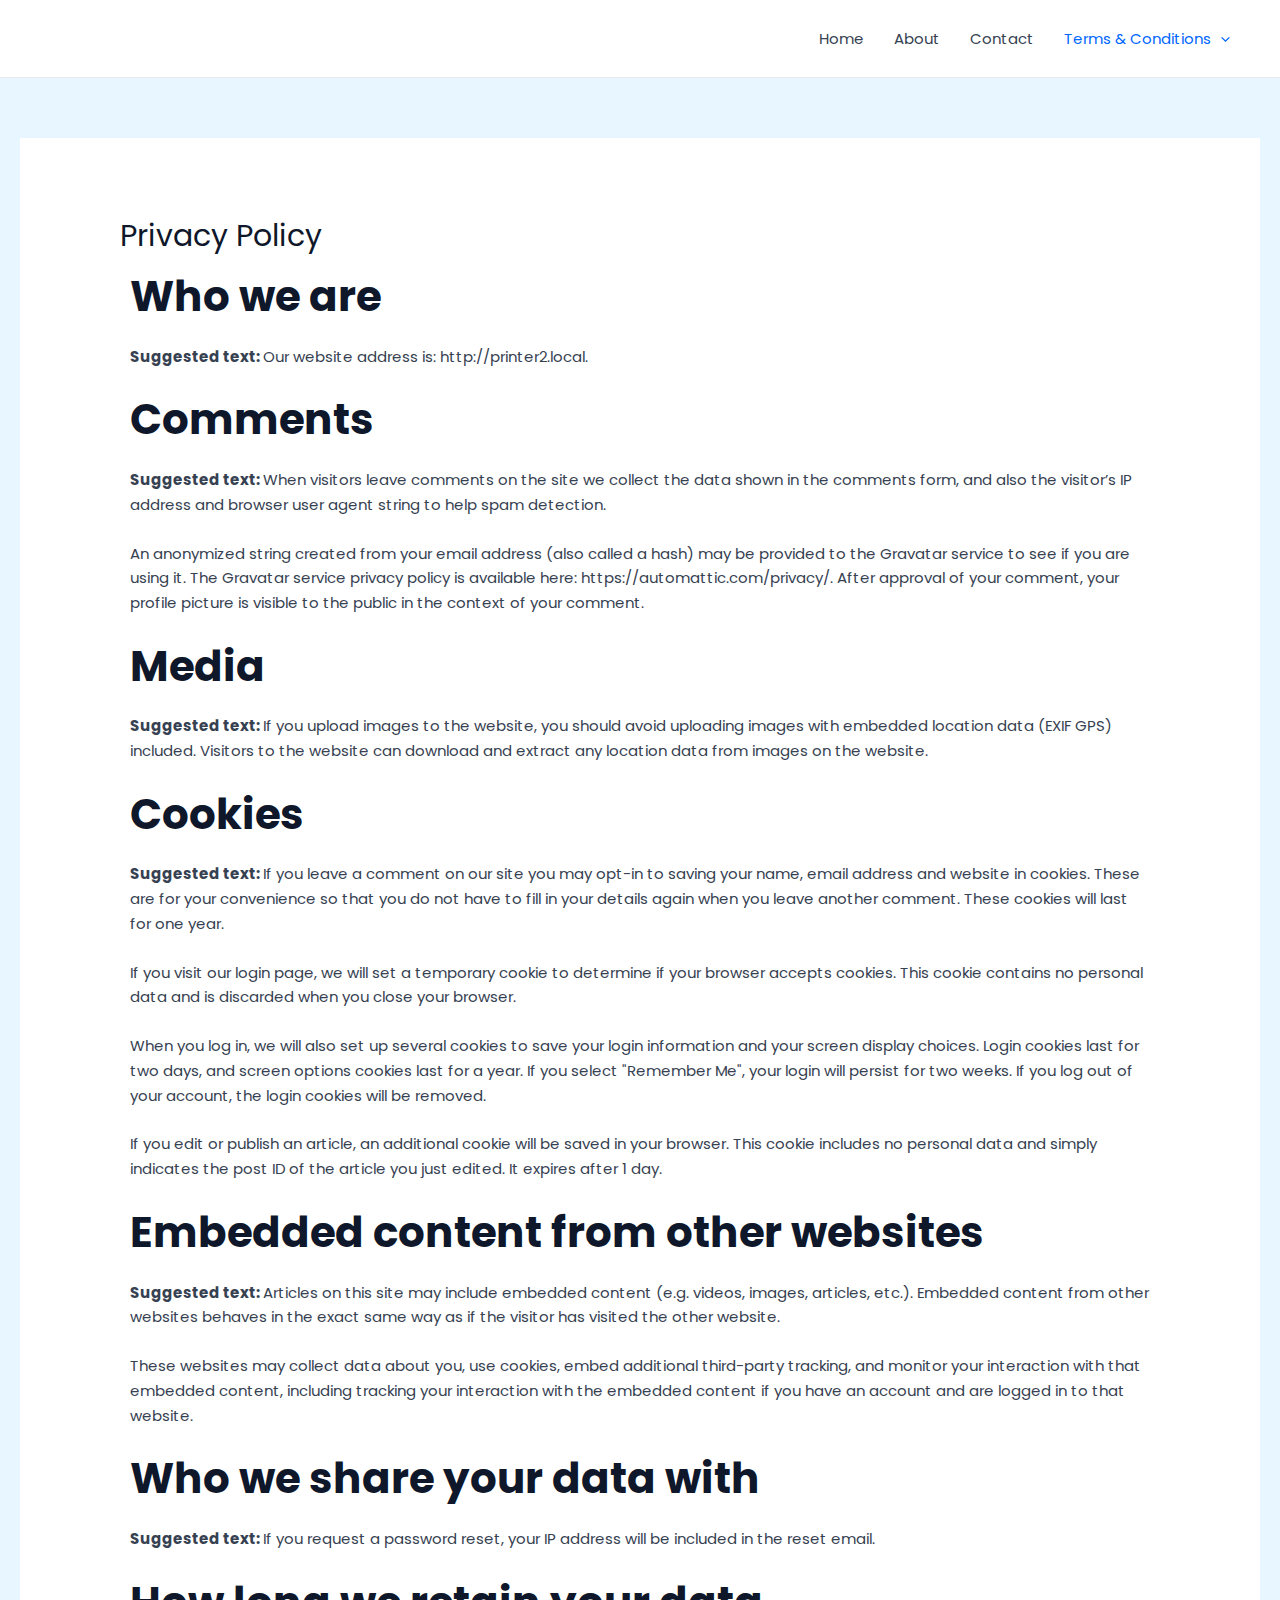
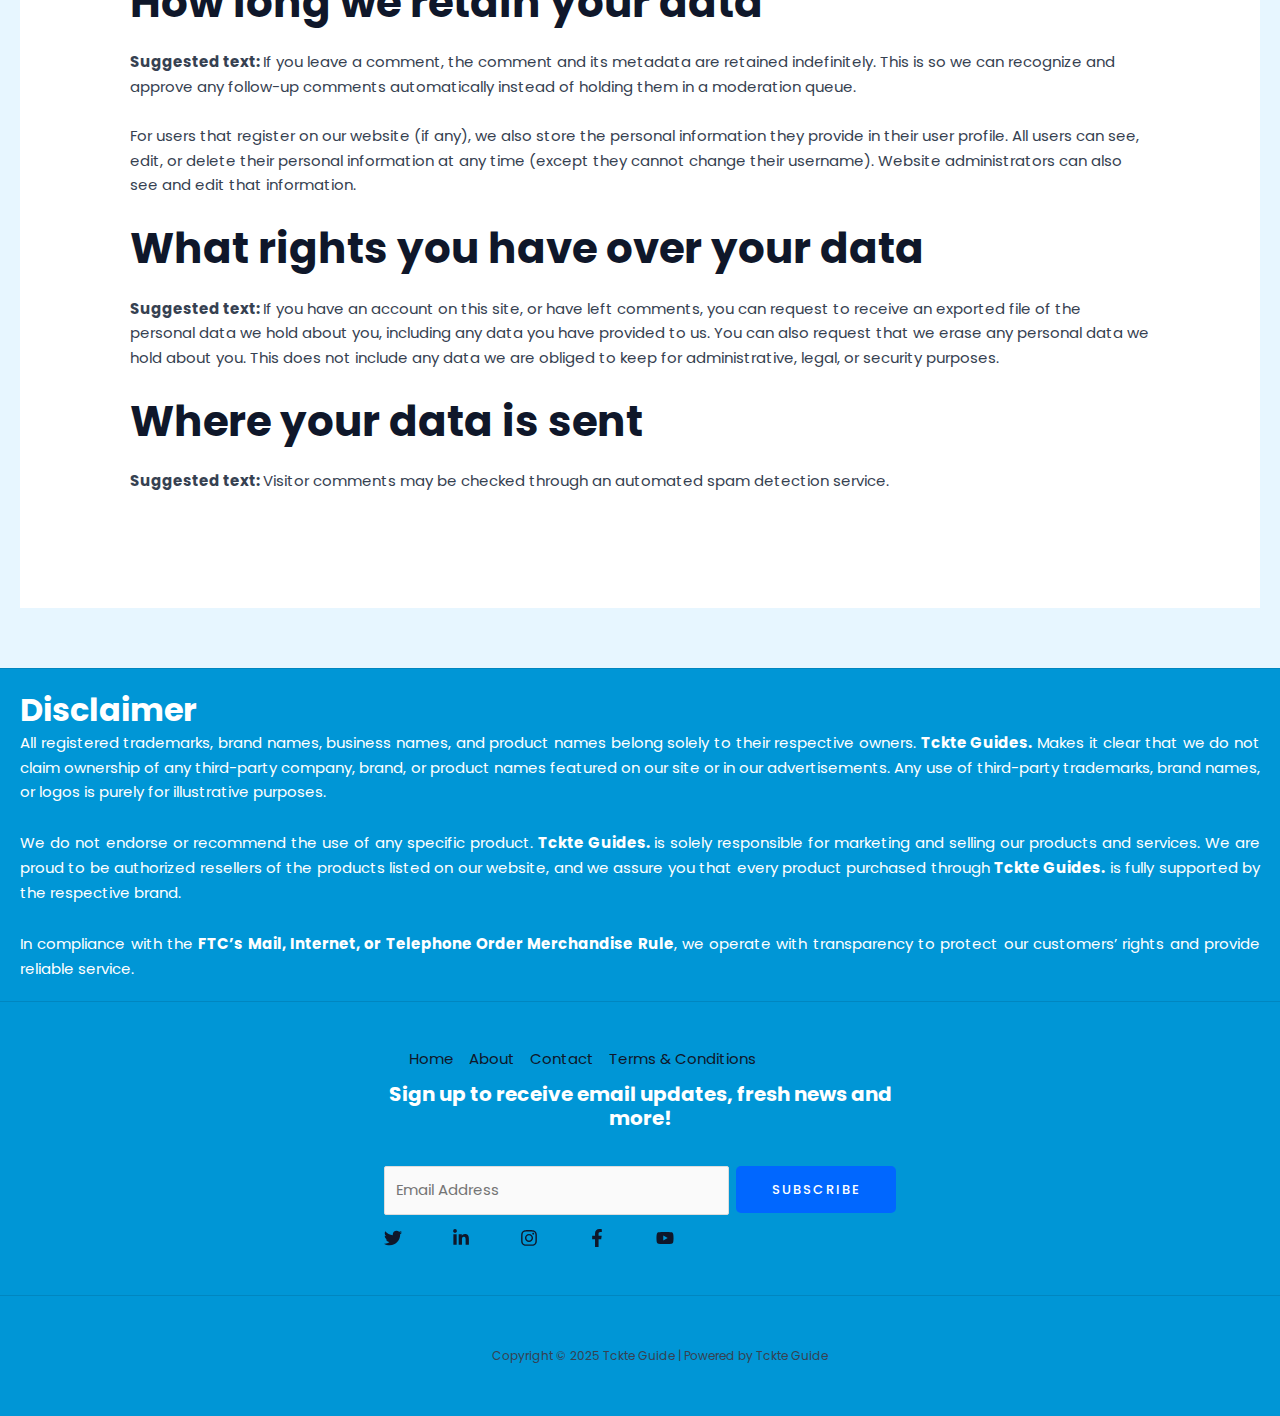
<file: privacy-policy/index.html>
<!DOCTYPE html>
<html lang="en-US">
<head>
<meta charset="UTF-8">
<meta name="viewport" content="width=device-width, initial-scale=1">
	<link rel="profile" href="https://gmpg.org/xfn/11"> 
	<title>Privacy Policy &#8211; Tckte Guide</title>
<meta name="robots" content="max-image-preview:large">
	<style>img:is([sizes="auto" i], [sizes^="auto," i]) { contain-intrinsic-size: 3000px 1500px }</style>
	<link rel="dns-prefetch" href="//fonts.googleapis.com">
<link rel="alternate" type="application/rss+xml" title="Tckte Guide &raquo; Feed" href="/feed/">
<link rel="alternate" type="application/rss+xml" title="Tckte Guide &raquo; Comments Feed" href="/comments/feed/">
<link rel="alternate" type="application/rss+xml" title="Tckte Guide &raquo; Privacy Policy Comments Feed" href="/privacy-policy/feed/">
<script>
window._wpemojiSettings = {"baseUrl":"https:\/\/s.w.org\/images\/core\/emoji\/15.0.3\/72x72\/","ext":".png","svgUrl":"https:\/\/s.w.org\/images\/core\/emoji\/15.0.3\/svg\/","svgExt":".svg","source":{"concatemoji":"\/wp-includes\/js\/wp-emoji-release.min.js?ver=6.7.2"}};
/*! This file is auto-generated */
!function(i,n){var o,s,e;function c(e){try{var t={supportTests:e,timestamp:(new Date).valueOf()};sessionStorage.setItem(o,JSON.stringify(t))}catch(e){}}function p(e,t,n){e.clearRect(0,0,e.canvas.width,e.canvas.height),e.fillText(t,0,0);var t=new Uint32Array(e.getImageData(0,0,e.canvas.width,e.canvas.height).data),r=(e.clearRect(0,0,e.canvas.width,e.canvas.height),e.fillText(n,0,0),new Uint32Array(e.getImageData(0,0,e.canvas.width,e.canvas.height).data));return t.every(function(e,t){return e===r[t]})}function u(e,t,n){switch(t){case"flag":return n(e,"🏳️‍⚧️","🏳️​⚧️")?!1:!n(e,"🇺🇳","🇺​🇳")&&!n(e,"🏴󠁧󠁢󠁥󠁮󠁧󠁿","🏴​󠁧​󠁢​󠁥​󠁮​󠁧​󠁿");case"emoji":return!n(e,"🐦‍⬛","🐦​⬛")}return!1}function f(e,t,n){var r="undefined"!=typeof WorkerGlobalScope&&self instanceof WorkerGlobalScope?new OffscreenCanvas(300,150):i.createElement("canvas"),a=r.getContext("2d",{willReadFrequently:!0}),o=(a.textBaseline="top",a.font="600 32px Arial",{});return e.forEach(function(e){o[e]=t(a,e,n)}),o}function t(e){var t=i.createElement("script");t.src=e,t.defer=!0,i.head.appendChild(t)}"undefined"!=typeof Promise&&(o="wpEmojiSettingsSupports",s=["flag","emoji"],n.supports={everything:!0,everythingExceptFlag:!0},e=new Promise(function(e){i.addEventListener("DOMContentLoaded",e,{once:!0})}),new Promise(function(t){var n=function(){try{var e=JSON.parse(sessionStorage.getItem(o));if("object"==typeof e&&"number"==typeof e.timestamp&&(new Date).valueOf()<e.timestamp+604800&&"object"==typeof e.supportTests)return e.supportTests}catch(e){}return null}();if(!n){if("undefined"!=typeof Worker&&"undefined"!=typeof OffscreenCanvas&&"undefined"!=typeof URL&&URL.createObjectURL&&"undefined"!=typeof Blob)try{var e="postMessage("+f.toString()+"("+[JSON.stringify(s),u.toString(),p.toString()].join(",")+"));",r=new Blob([e],{type:"text/javascript"}),a=new Worker(URL.createObjectURL(r),{name:"wpTestEmojiSupports"});return void(a.onmessage=function(e){c(n=e.data),a.terminate(),t(n)})}catch(e){}c(n=f(s,u,p))}t(n)}).then(function(e){for(var t in e)n.supports[t]=e[t],n.supports.everything=n.supports.everything&&n.supports[t],"flag"!==t&&(n.supports.everythingExceptFlag=n.supports.everythingExceptFlag&&n.supports[t]);n.supports.everythingExceptFlag=n.supports.everythingExceptFlag&&!n.supports.flag,n.DOMReady=!1,n.readyCallback=function(){n.DOMReady=!0}}).then(function(){return e}).then(function(){var e;n.supports.everything||(n.readyCallback(),(e=n.source||{}).concatemoji?t(e.concatemoji):e.wpemoji&&e.twemoji&&(t(e.twemoji),t(e.wpemoji)))}))}((window,document),window._wpemojiSettings);
</script>
<link rel="stylesheet" id="astra-theme-css-css" href="/wp-content/themes/astra/assets/css/minified/main.min.css?ver=4.8.12" media="all">
<style id="astra-theme-css-inline-css">:root{--ast-post-nav-space:0;--ast-container-default-xlg-padding:6.67em;--ast-container-default-lg-padding:5.67em;--ast-container-default-slg-padding:4.34em;--ast-container-default-md-padding:3.34em;--ast-container-default-sm-padding:6.67em;--ast-container-default-xs-padding:2.4em;--ast-container-default-xxs-padding:1.4em;--ast-code-block-background:#EEEEEE;--ast-comment-inputs-background:#FAFAFA;--ast-normal-container-width:1240px;--ast-narrow-container-width:750px;--ast-blog-title-font-weight:normal;--ast-blog-meta-weight:inherit;--ast-global-color-primary:var(--ast-global-color-5);--ast-global-color-secondary:var(--ast-global-color-4);--ast-global-color-alternate-background:var(--ast-global-color-7);--ast-global-color-subtle-background:var(--ast-global-color-6);}html{font-size:93.75%;}a,.page-title{color:var(--ast-global-color-2);}a:hover,a:focus{color:var(--ast-global-color-1);}body,button,input,select,textarea,.ast-button,.ast-custom-button{font-family:'Poppins',sans-serif;font-weight:400;font-size:15px;font-size:1rem;line-height:var(--ast-body-line-height,1.65em);}blockquote{color:var(--ast-global-color-3);}h1,.entry-content h1,h2,.entry-content h2,h3,.entry-content h3,h4,.entry-content h4,h5,.entry-content h5,h6,.entry-content h6,.site-title,.site-title a{font-family:'Poppins',sans-serif;font-weight:700;}.site-title{font-size:35px;font-size:2.3333333333333rem;display:none;}header .custom-logo-link img{max-width:28px;width:28px;}.astra-logo-svg{width:28px;}.site-header .site-description{font-size:15px;font-size:1rem;display:none;}.entry-title{font-size:30px;font-size:2rem;}.archive .ast-article-post .ast-article-inner,.blog .ast-article-post .ast-article-inner,.archive .ast-article-post .ast-article-inner:hover,.blog .ast-article-post .ast-article-inner:hover{overflow:hidden;}h1,.entry-content h1{font-size:52px;font-size:3.4666666666667rem;font-weight:700;font-family:'Poppins',sans-serif;line-height:1.4em;}h2,.entry-content h2{font-size:42px;font-size:2.8rem;font-weight:700;font-family:'Poppins',sans-serif;line-height:1.3em;}h3,.entry-content h3{font-size:32px;font-size:2.1333333333333rem;font-weight:600;font-family:'Poppins',sans-serif;line-height:1.3em;}h4,.entry-content h4{font-size:20px;font-size:1.3333333333333rem;line-height:1.2em;font-family:'Poppins',sans-serif;}h5,.entry-content h5{font-size:16px;font-size:1.0666666666667rem;line-height:1.2em;font-family:'Poppins',sans-serif;}h6,.entry-content h6{font-size:14px;font-size:0.93333333333333rem;line-height:1.25em;font-family:'Poppins',sans-serif;}::selection{background-color:var(--ast-global-color-0);color:#ffffff;}body,h1,.entry-title a,.entry-content h1,h2,.entry-content h2,h3,.entry-content h3,h4,.entry-content h4,h5,.entry-content h5,h6,.entry-content h6{color:var(--ast-global-color-3);}.tagcloud a:hover,.tagcloud a:focus,.tagcloud a.current-item{color:#ffffff;border-color:var(--ast-global-color-2);background-color:var(--ast-global-color-2);}input:focus,input[type="text"]:focus,input[type="email"]:focus,input[type="url"]:focus,input[type="password"]:focus,input[type="reset"]:focus,input[type="search"]:focus,textarea:focus{border-color:var(--ast-global-color-2);}input[type="radio"]:checked,input[type=reset],input[type="checkbox"]:checked,input[type="checkbox"]:hover:checked,input[type="checkbox"]:focus:checked,input[type=range]::-webkit-slider-thumb{border-color:var(--ast-global-color-2);background-color:var(--ast-global-color-2);box-shadow:none;}.site-footer a:hover + .post-count,.site-footer a:focus + .post-count{background:var(--ast-global-color-2);border-color:var(--ast-global-color-2);}.single .nav-links .nav-previous,.single .nav-links .nav-next{color:var(--ast-global-color-2);}.entry-meta,.entry-meta *{line-height:1.45;color:var(--ast-global-color-2);}.entry-meta a:not(.ast-button):hover,.entry-meta a:not(.ast-button):hover *,.entry-meta a:not(.ast-button):focus,.entry-meta a:not(.ast-button):focus *,.page-links > .page-link,.page-links .page-link:hover,.post-navigation a:hover{color:var(--ast-global-color-1);}#cat option,.secondary .calendar_wrap thead a,.secondary .calendar_wrap thead a:visited{color:var(--ast-global-color-2);}.secondary .calendar_wrap #today,.ast-progress-val span{background:var(--ast-global-color-2);}.secondary a:hover + .post-count,.secondary a:focus + .post-count{background:var(--ast-global-color-2);border-color:var(--ast-global-color-2);}.calendar_wrap #today > a{color:#ffffff;}.page-links .page-link,.single .post-navigation a{color:var(--ast-global-color-2);}.ast-search-menu-icon .search-form button.search-submit{padding:0 4px;}.ast-search-menu-icon form.search-form{padding-right:0;}.ast-search-menu-icon.slide-search input.search-field{width:0;}.ast-header-search .ast-search-menu-icon.ast-dropdown-active .search-form,.ast-header-search .ast-search-menu-icon.ast-dropdown-active .search-field:focus{transition:all 0.2s;}.search-form input.search-field:focus{outline:none;}.wp-block-latest-posts > li > a{color:var(--ast-global-color-2);}.widget-title,.widget .wp-block-heading{font-size:21px;font-size:1.4rem;color:var(--ast-global-color-3);}.ast-search-menu-icon.slide-search a:focus-visible:focus-visible,.astra-search-icon:focus-visible,#close:focus-visible,a:focus-visible,.ast-menu-toggle:focus-visible,.site .skip-link:focus-visible,.wp-block-loginout input:focus-visible,.wp-block-search.wp-block-search__button-inside .wp-block-search__inside-wrapper,.ast-header-navigation-arrow:focus-visible,.woocommerce .wc-proceed-to-checkout > .checkout-button:focus-visible,.woocommerce .woocommerce-MyAccount-navigation ul li a:focus-visible,.ast-orders-table__row .ast-orders-table__cell:focus-visible,.woocommerce .woocommerce-order-details .order-again > .button:focus-visible,.woocommerce .woocommerce-message a.button.wc-forward:focus-visible,.woocommerce #minus_qty:focus-visible,.woocommerce #plus_qty:focus-visible,a#ast-apply-coupon:focus-visible,.woocommerce .woocommerce-info a:focus-visible,.woocommerce .astra-shop-summary-wrap a:focus-visible,.woocommerce a.wc-forward:focus-visible,#ast-apply-coupon:focus-visible,.woocommerce-js .woocommerce-mini-cart-item a.remove:focus-visible,#close:focus-visible,.button.search-submit:focus-visible,#search_submit:focus,.normal-search:focus-visible,.ast-header-account-wrap:focus-visible,.woocommerce .ast-on-card-button.ast-quick-view-trigger:focus{outline-style:dotted;outline-color:inherit;outline-width:thin;}input:focus,input[type="text"]:focus,input[type="email"]:focus,input[type="url"]:focus,input[type="password"]:focus,input[type="reset"]:focus,input[type="search"]:focus,input[type="number"]:focus,textarea:focus,.wp-block-search__input:focus,[data-section="section-header-mobile-trigger"] .ast-button-wrap .ast-mobile-menu-trigger-minimal:focus,.ast-mobile-popup-drawer.active .menu-toggle-close:focus,.woocommerce-ordering select.orderby:focus,#ast-scroll-top:focus,#coupon_code:focus,.woocommerce-page #comment:focus,.woocommerce #reviews #respond input#submit:focus,.woocommerce a.add_to_cart_button:focus,.woocommerce .button.single_add_to_cart_button:focus,.woocommerce .woocommerce-cart-form button:focus,.woocommerce .woocommerce-cart-form__cart-item .quantity .qty:focus,.woocommerce .woocommerce-billing-fields .woocommerce-billing-fields__field-wrapper .woocommerce-input-wrapper > .input-text:focus,.woocommerce #order_comments:focus,.woocommerce #place_order:focus,.woocommerce .woocommerce-address-fields .woocommerce-address-fields__field-wrapper .woocommerce-input-wrapper > .input-text:focus,.woocommerce .woocommerce-MyAccount-content form button:focus,.woocommerce .woocommerce-MyAccount-content .woocommerce-EditAccountForm .woocommerce-form-row .woocommerce-Input.input-text:focus,.woocommerce .ast-woocommerce-container .woocommerce-pagination ul.page-numbers li a:focus,body #content .woocommerce form .form-row .select2-container--default .select2-selection--single:focus,#ast-coupon-code:focus,.woocommerce.woocommerce-js .quantity input[type=number]:focus,.woocommerce-js .woocommerce-mini-cart-item .quantity input[type=number]:focus,.woocommerce p#ast-coupon-trigger:focus{border-style:dotted;border-color:inherit;border-width:thin;}input{outline:none;}.ast-logo-title-inline .site-logo-img{padding-right:1em;}body .ast-oembed-container *{position:absolute;top:0;width:100%;height:100%;left:0;}body .wp-block-embed-pocket-casts .ast-oembed-container *{position:unset;}.ast-single-post-featured-section + article {margin-top: 2em;}.site-content .ast-single-post-featured-section img {width: 100%;overflow: hidden;object-fit: cover;}.site > .ast-single-related-posts-container {margin-top: 0;}@media (min-width: 922px) {.ast-desktop .ast-container--narrow {max-width: var(--ast-narrow-container-width);margin: 0 auto;}}@media (max-width:921.9px){#ast-desktop-header{display:none;}}@media (min-width:922px){#ast-mobile-header{display:none;}}.wp-block-buttons.aligncenter{justify-content:center;}@media (max-width:921px){.ast-theme-transparent-header #primary,.ast-theme-transparent-header #secondary{padding:0;}}@media (max-width:921px){.ast-plain-container.ast-no-sidebar #primary{padding:0;}}.ast-plain-container.ast-no-sidebar #primary{margin-top:0;margin-bottom:0;}.wp-block-button.is-style-outline .wp-block-button__link{border-color:var(--ast-global-color-0);border-top-width:2px;border-right-width:2px;border-bottom-width:2px;border-left-width:2px;}div.wp-block-button.is-style-outline > .wp-block-button__link:not(.has-text-color),div.wp-block-button.wp-block-button__link.is-style-outline:not(.has-text-color){color:var(--ast-global-color-0);}.wp-block-button.is-style-outline .wp-block-button__link:hover,.wp-block-buttons .wp-block-button.is-style-outline .wp-block-button__link:focus,.wp-block-buttons .wp-block-button.is-style-outline > .wp-block-button__link:not(.has-text-color):hover,.wp-block-buttons .wp-block-button.wp-block-button__link.is-style-outline:not(.has-text-color):hover{color:#ffffff;background-color:var(--ast-global-color-2);border-color:var(--ast-global-color-2);}.post-page-numbers.current .page-link,.ast-pagination .page-numbers.current{color:#ffffff;border-color:var(--ast-global-color-0);background-color:var(--ast-global-color-0);}.wp-block-buttons .wp-block-button.is-style-outline .wp-block-button__link.wp-element-button,.ast-outline-button,.wp-block-uagb-buttons-child .uagb-buttons-repeater.ast-outline-button{border-color:var(--ast-global-color-0);border-top-width:2px;border-right-width:2px;border-bottom-width:2px;border-left-width:2px;font-family:inherit;font-weight:500;font-size:13px;font-size:0.86666666666667rem;line-height:1em;border-top-left-radius:5px;border-top-right-radius:5px;border-bottom-right-radius:5px;border-bottom-left-radius:5px;}.wp-block-buttons .wp-block-button.is-style-outline > .wp-block-button__link:not(.has-text-color),.wp-block-buttons .wp-block-button.wp-block-button__link.is-style-outline:not(.has-text-color),.ast-outline-button{color:var(--ast-global-color-0);}.wp-block-button.is-style-outline .wp-block-button__link:hover,.wp-block-buttons .wp-block-button.is-style-outline .wp-block-button__link:focus,.wp-block-buttons .wp-block-button.is-style-outline > .wp-block-button__link:not(.has-text-color):hover,.wp-block-buttons .wp-block-button.wp-block-button__link.is-style-outline:not(.has-text-color):hover,.ast-outline-button:hover,.ast-outline-button:focus,.wp-block-uagb-buttons-child .uagb-buttons-repeater.ast-outline-button:hover,.wp-block-uagb-buttons-child .uagb-buttons-repeater.ast-outline-button:focus{color:#ffffff;background-color:var(--ast-global-color-2);border-color:var(--ast-global-color-2);}.wp-block-button .wp-block-button__link.wp-element-button.is-style-outline:not(.has-background),.wp-block-button.is-style-outline>.wp-block-button__link.wp-element-button:not(.has-background),.ast-outline-button{background-color:var(--ast-global-color-0);}.entry-content[data-ast-blocks-layout] > figure{margin-bottom:1em;}@media (max-width:921px){.ast-separate-container #primary,.ast-separate-container #secondary{padding:1.5em 0;}#primary,#secondary{padding:1.5em 0;margin:0;}.ast-left-sidebar #content > .ast-container{display:flex;flex-direction:column-reverse;width:100%;}.ast-separate-container .ast-article-post,.ast-separate-container .ast-article-single{padding:1.5em 2.14em;}.ast-author-box img.avatar{margin:20px 0 0 0;}}@media (min-width:922px){.ast-separate-container.ast-right-sidebar #primary,.ast-separate-container.ast-left-sidebar #primary{border:0;}.search-no-results.ast-separate-container #primary{margin-bottom:4em;}}.elementor-button-wrapper .elementor-button{border-style:solid;text-decoration:none;border-top-width:0;border-right-width:0;border-left-width:0;border-bottom-width:0;}body .elementor-button.elementor-size-sm,body .elementor-button.elementor-size-xs,body .elementor-button.elementor-size-md,body .elementor-button.elementor-size-lg,body .elementor-button.elementor-size-xl,body .elementor-button{border-top-left-radius:5px;border-top-right-radius:5px;border-bottom-right-radius:5px;border-bottom-left-radius:5px;padding-top:17px;padding-right:26px;padding-bottom:17px;padding-left:26px;}.elementor-button-wrapper .elementor-button{border-color:var(--ast-global-color-0);background-color:var(--ast-global-color-0);}.elementor-button-wrapper .elementor-button:hover,.elementor-button-wrapper .elementor-button:focus{color:#ffffff;background-color:var(--ast-global-color-2);border-color:var(--ast-global-color-2);}.wp-block-button .wp-block-button__link ,.elementor-button-wrapper .elementor-button,.elementor-button-wrapper .elementor-button:visited{color:#ffffff;}.elementor-button-wrapper .elementor-button{font-weight:500;font-size:13px;font-size:0.86666666666667rem;line-height:1em;text-transform:uppercase;letter-spacing:2px;}body .elementor-button.elementor-size-sm,body .elementor-button.elementor-size-xs,body .elementor-button.elementor-size-md,body .elementor-button.elementor-size-lg,body .elementor-button.elementor-size-xl,body .elementor-button{font-size:13px;font-size:0.86666666666667rem;}.wp-block-button .wp-block-button__link:hover,.wp-block-button .wp-block-button__link:focus{color:#ffffff;background-color:var(--ast-global-color-2);border-color:var(--ast-global-color-2);}.elementor-widget-heading h1.elementor-heading-title{line-height:1.4em;}.elementor-widget-heading h2.elementor-heading-title{line-height:1.3em;}.elementor-widget-heading h3.elementor-heading-title{line-height:1.3em;}.elementor-widget-heading h4.elementor-heading-title{line-height:1.2em;}.elementor-widget-heading h5.elementor-heading-title{line-height:1.2em;}.elementor-widget-heading h6.elementor-heading-title{line-height:1.25em;}.wp-block-button .wp-block-button__link,.wp-block-search .wp-block-search__button,body .wp-block-file .wp-block-file__button{border-color:var(--ast-global-color-0);background-color:var(--ast-global-color-0);color:#ffffff;font-family:inherit;font-weight:500;line-height:1em;text-transform:uppercase;letter-spacing:2px;font-size:13px;font-size:0.86666666666667rem;border-top-left-radius:5px;border-top-right-radius:5px;border-bottom-right-radius:5px;border-bottom-left-radius:5px;padding-top:17px;padding-right:26px;padding-bottom:17px;padding-left:26px;}.menu-toggle,button,.ast-button,.ast-custom-button,.button,input#submit,input[type="button"],input[type="submit"],input[type="reset"],form[CLASS*="wp-block-search__"].wp-block-search .wp-block-search__inside-wrapper .wp-block-search__button,body .wp-block-file .wp-block-file__button,.woocommerce-js a.button,.woocommerce button.button,.woocommerce .woocommerce-message a.button,.woocommerce #respond input#submit.alt,.woocommerce input.button.alt,.woocommerce input.button,.woocommerce input.button:disabled,.woocommerce input.button:disabled[disabled],.woocommerce input.button:disabled:hover,.woocommerce input.button:disabled[disabled]:hover,.woocommerce #respond input#submit,.woocommerce button.button.alt.disabled,.wc-block-grid__products .wc-block-grid__product .wp-block-button__link,.wc-block-grid__product-onsale,[CLASS*="wc-block"] button,.woocommerce-js .astra-cart-drawer .astra-cart-drawer-content .woocommerce-mini-cart__buttons .button:not(.checkout):not(.ast-continue-shopping),.woocommerce-js .astra-cart-drawer .astra-cart-drawer-content .woocommerce-mini-cart__buttons a.checkout,.woocommerce button.button.alt.disabled.wc-variation-selection-needed,[CLASS*="wc-block"] .wc-block-components-button{border-style:solid;border-top-width:0;border-right-width:0;border-left-width:0;border-bottom-width:0;color:#ffffff;border-color:var(--ast-global-color-0);background-color:var(--ast-global-color-0);padding-top:17px;padding-right:26px;padding-bottom:17px;padding-left:26px;font-family:inherit;font-weight:500;font-size:13px;font-size:0.86666666666667rem;line-height:1em;text-transform:uppercase;letter-spacing:2px;border-top-left-radius:5px;border-top-right-radius:5px;border-bottom-right-radius:5px;border-bottom-left-radius:5px;}button:focus,.menu-toggle:hover,button:hover,.ast-button:hover,.ast-custom-button:hover .button:hover,.ast-custom-button:hover ,input[type=reset]:hover,input[type=reset]:focus,input#submit:hover,input#submit:focus,input[type="button"]:hover,input[type="button"]:focus,input[type="submit"]:hover,input[type="submit"]:focus,form[CLASS*="wp-block-search__"].wp-block-search .wp-block-search__inside-wrapper .wp-block-search__button:hover,form[CLASS*="wp-block-search__"].wp-block-search .wp-block-search__inside-wrapper .wp-block-search__button:focus,body .wp-block-file .wp-block-file__button:hover,body .wp-block-file .wp-block-file__button:focus,.woocommerce-js a.button:hover,.woocommerce button.button:hover,.woocommerce .woocommerce-message a.button:hover,.woocommerce #respond input#submit:hover,.woocommerce #respond input#submit.alt:hover,.woocommerce input.button.alt:hover,.woocommerce input.button:hover,.woocommerce button.button.alt.disabled:hover,.wc-block-grid__products .wc-block-grid__product .wp-block-button__link:hover,[CLASS*="wc-block"] button:hover,.woocommerce-js .astra-cart-drawer .astra-cart-drawer-content .woocommerce-mini-cart__buttons .button:not(.checkout):not(.ast-continue-shopping):hover,.woocommerce-js .astra-cart-drawer .astra-cart-drawer-content .woocommerce-mini-cart__buttons a.checkout:hover,.woocommerce button.button.alt.disabled.wc-variation-selection-needed:hover,[CLASS*="wc-block"] .wc-block-components-button:hover,[CLASS*="wc-block"] .wc-block-components-button:focus{color:#ffffff;background-color:var(--ast-global-color-2);border-color:var(--ast-global-color-2);}@media (max-width:921px){.ast-mobile-header-stack .main-header-bar .ast-search-menu-icon{display:inline-block;}.ast-header-break-point.ast-header-custom-item-outside .ast-mobile-header-stack .main-header-bar .ast-search-icon{margin:0;}.ast-comment-avatar-wrap img{max-width:2.5em;}.ast-comment-meta{padding:0 1.8888em 1.3333em;}.ast-separate-container .ast-comment-list li.depth-1{padding:1.5em 2.14em;}.ast-separate-container .comment-respond{padding:2em 2.14em;}}@media (min-width:544px){.ast-container{max-width:100%;}}@media (max-width:544px){.ast-separate-container .ast-article-post,.ast-separate-container .ast-article-single,.ast-separate-container .comments-title,.ast-separate-container .ast-archive-description{padding:1.5em 1em;}.ast-separate-container #content .ast-container{padding-left:0.54em;padding-right:0.54em;}.ast-separate-container .ast-comment-list .bypostauthor{padding:.5em;}.ast-search-menu-icon.ast-dropdown-active .search-field{width:170px;}} #ast-mobile-header .ast-site-header-cart-li a{pointer-events:none;}body,.ast-separate-container{background-color:var(--ast-global-color-4);background-image:none;}@media (max-width:921px){.site-title{display:none;}.site-header .site-description{display:none;}.entry-title{font-size:25px;font-size:1.6666666666667rem;}h1,.entry-content h1{font-size:40px;}h2,.entry-content h2{font-size:35px;}h3,.entry-content h3{font-size:26px;}h4,.entry-content h4{font-size:20px;font-size:1.3333333333333rem;}h5,.entry-content h5{font-size:16px;font-size:1.0666666666667rem;}h6,.entry-content h6{font-size:14px;font-size:0.93333333333333rem;}.astra-logo-svg{width:200px;}header .custom-logo-link img,.ast-header-break-point .site-logo-img .custom-mobile-logo-link img{max-width:200px;width:200px;}}@media (max-width:544px){.site-title{display:none;}.site-header .site-description{display:none;}.entry-title{font-size:22px;font-size:1.4666666666667rem;}h1,.entry-content h1{font-size:34px;}h2,.entry-content h2{font-size:30px;}h3,.entry-content h3{font-size:24px;}h4,.entry-content h4{font-size:20px;font-size:1.3333333333333rem;}h5,.entry-content h5{font-size:16px;font-size:1.0666666666667rem;}h6,.entry-content h6{font-size:12px;font-size:0.8rem;}header .custom-logo-link img,.ast-header-break-point .site-branding img,.ast-header-break-point .custom-logo-link img{max-width:73px;width:73px;}.astra-logo-svg{width:73px;}.ast-header-break-point .site-logo-img .custom-mobile-logo-link img{max-width:73px;}}@media (max-width:921px){html{font-size:85.5%;}}@media (max-width:544px){html{font-size:85.5%;}}@media (min-width:922px){.ast-container{max-width:1280px;}}@media (min-width:922px){.site-content .ast-container{display:flex;}}@media (max-width:921px){.site-content .ast-container{flex-direction:column;}}@media (min-width:922px){.blog .site-content > .ast-container,.archive .site-content > .ast-container,.search .site-content > .ast-container{max-width:950px;}}@media (min-width:922px){.single-post .site-content > .ast-container{max-width:1024px;}}@media (min-width:922px){.main-header-menu .sub-menu .menu-item.ast-left-align-sub-menu:hover > .sub-menu,.main-header-menu .sub-menu .menu-item.ast-left-align-sub-menu.focus > .sub-menu{margin-left:-0px;}}.site .comments-area{padding-bottom:3em;}.footer-widget-area[data-section^="section-fb-html-"] .ast-builder-html-element{text-align:center;}.wp-block-file {display: flex;align-items: center;flex-wrap: wrap;justify-content: space-between;}.wp-block-pullquote {border: none;}.wp-block-pullquote blockquote::before {content: "\201D";font-family: "Helvetica",sans-serif;display: flex;transform: rotate( 180deg );font-size: 6rem;font-style: normal;line-height: 1;font-weight: bold;align-items: center;justify-content: center;}.has-text-align-right > blockquote::before {justify-content: flex-start;}.has-text-align-left > blockquote::before {justify-content: flex-end;}figure.wp-block-pullquote.is-style-solid-color blockquote {max-width: 100%;text-align: inherit;}:root {--wp--custom--ast-default-block-top-padding: 3em;--wp--custom--ast-default-block-right-padding: 3em;--wp--custom--ast-default-block-bottom-padding: 3em;--wp--custom--ast-default-block-left-padding: 3em;--wp--custom--ast-container-width: 1240px;--wp--custom--ast-content-width-size: 1240px;--wp--custom--ast-wide-width-size: calc(1240px + var(--wp--custom--ast-default-block-left-padding) + var(--wp--custom--ast-default-block-right-padding));}.ast-narrow-container {--wp--custom--ast-content-width-size: 750px;--wp--custom--ast-wide-width-size: 750px;}@media(max-width: 921px) {:root {--wp--custom--ast-default-block-top-padding: 3em;--wp--custom--ast-default-block-right-padding: 2em;--wp--custom--ast-default-block-bottom-padding: 3em;--wp--custom--ast-default-block-left-padding: 2em;}}@media(max-width: 544px) {:root {--wp--custom--ast-default-block-top-padding: 3em;--wp--custom--ast-default-block-right-padding: 1.5em;--wp--custom--ast-default-block-bottom-padding: 3em;--wp--custom--ast-default-block-left-padding: 1.5em;}}.entry-content > .wp-block-group,.entry-content > .wp-block-cover,.entry-content > .wp-block-columns {padding-top: var(--wp--custom--ast-default-block-top-padding);padding-right: var(--wp--custom--ast-default-block-right-padding);padding-bottom: var(--wp--custom--ast-default-block-bottom-padding);padding-left: var(--wp--custom--ast-default-block-left-padding);}.ast-plain-container.ast-no-sidebar .entry-content > .alignfull,.ast-page-builder-template .ast-no-sidebar .entry-content > .alignfull {margin-left: calc( -50vw + 50%);margin-right: calc( -50vw + 50%);max-width: 100vw;width: 100vw;}.ast-plain-container.ast-no-sidebar .entry-content .alignfull .alignfull,.ast-page-builder-template.ast-no-sidebar .entry-content .alignfull .alignfull,.ast-plain-container.ast-no-sidebar .entry-content .alignfull .alignwide,.ast-page-builder-template.ast-no-sidebar .entry-content .alignfull .alignwide,.ast-plain-container.ast-no-sidebar .entry-content .alignwide .alignfull,.ast-page-builder-template.ast-no-sidebar .entry-content .alignwide .alignfull,.ast-plain-container.ast-no-sidebar .entry-content .alignwide .alignwide,.ast-page-builder-template.ast-no-sidebar .entry-content .alignwide .alignwide,.ast-plain-container.ast-no-sidebar .entry-content .wp-block-column .alignfull,.ast-page-builder-template.ast-no-sidebar .entry-content .wp-block-column .alignfull,.ast-plain-container.ast-no-sidebar .entry-content .wp-block-column .alignwide,.ast-page-builder-template.ast-no-sidebar .entry-content .wp-block-column .alignwide {margin-left: auto;margin-right: auto;width: 100%;}[data-ast-blocks-layout] .wp-block-separator:not(.is-style-dots) {height: 0;}[data-ast-blocks-layout] .wp-block-separator {margin: 20px auto;}[data-ast-blocks-layout] .wp-block-separator:not(.is-style-wide):not(.is-style-dots) {max-width: 100px;}[data-ast-blocks-layout] .wp-block-separator.has-background {padding: 0;}.entry-content[data-ast-blocks-layout] > * {max-width: var(--wp--custom--ast-content-width-size);margin-left: auto;margin-right: auto;}.entry-content[data-ast-blocks-layout] > .alignwide {max-width: var(--wp--custom--ast-wide-width-size);}.entry-content[data-ast-blocks-layout] .alignfull {max-width: none;}.entry-content .wp-block-columns {margin-bottom: 0;}blockquote {margin: 1.5em;border-color: rgba(0,0,0,0.05);}.wp-block-quote:not(.has-text-align-right):not(.has-text-align-center) {border-left: 5px solid rgba(0,0,0,0.05);}.has-text-align-right > blockquote,blockquote.has-text-align-right {border-right: 5px solid rgba(0,0,0,0.05);}.has-text-align-left > blockquote,blockquote.has-text-align-left {border-left: 5px solid rgba(0,0,0,0.05);}.wp-block-site-tagline,.wp-block-latest-posts .read-more {margin-top: 15px;}.wp-block-loginout p label {display: block;}.wp-block-loginout p:not(.login-remember):not(.login-submit) input {width: 100%;}.wp-block-loginout input:focus {border-color: transparent;}.wp-block-loginout input:focus {outline: thin dotted;}.entry-content .wp-block-media-text .wp-block-media-text__content {padding: 0 0 0 8%;}.entry-content .wp-block-media-text.has-media-on-the-right .wp-block-media-text__content {padding: 0 8% 0 0;}.entry-content .wp-block-media-text.has-background .wp-block-media-text__content {padding: 8%;}.entry-content .wp-block-cover:not([class*="background-color"]):not(.has-text-color.has-link-color) .wp-block-cover__inner-container,.entry-content .wp-block-cover:not([class*="background-color"]) .wp-block-cover-image-text,.entry-content .wp-block-cover:not([class*="background-color"]) .wp-block-cover-text,.entry-content .wp-block-cover-image:not([class*="background-color"]) .wp-block-cover__inner-container,.entry-content .wp-block-cover-image:not([class*="background-color"]) .wp-block-cover-image-text,.entry-content .wp-block-cover-image:not([class*="background-color"]) .wp-block-cover-text {color: var(--ast-global-color-primary,var(--ast-global-color-5));}.wp-block-loginout .login-remember input {width: 1.1rem;height: 1.1rem;margin: 0 5px 4px 0;vertical-align: middle;}.wp-block-latest-posts > li > *:first-child,.wp-block-latest-posts:not(.is-grid) > li:first-child {margin-top: 0;}.entry-content > .wp-block-buttons,.entry-content > .wp-block-uagb-buttons {margin-bottom: 1.5em;}.wp-block-search__inside-wrapper .wp-block-search__input {padding: 0 10px;color: var(--ast-global-color-3);background: var(--ast-global-color-primary,var(--ast-global-color-5));border-color: var(--ast-border-color);}.wp-block-latest-posts .read-more {margin-bottom: 1.5em;}.wp-block-search__no-button .wp-block-search__inside-wrapper .wp-block-search__input {padding-top: 5px;padding-bottom: 5px;}.wp-block-latest-posts .wp-block-latest-posts__post-date,.wp-block-latest-posts .wp-block-latest-posts__post-author {font-size: 1rem;}.wp-block-latest-posts > li > *,.wp-block-latest-posts:not(.is-grid) > li {margin-top: 12px;margin-bottom: 12px;}.ast-page-builder-template .entry-content[data-ast-blocks-layout] > *,.ast-page-builder-template .entry-content[data-ast-blocks-layout] > .alignfull:not(.wp-block-group):not(.uagb-is-root-container) > * {max-width: none;}.ast-page-builder-template .entry-content[data-ast-blocks-layout] > .alignwide:not(.uagb-is-root-container) > * {max-width: var(--wp--custom--ast-wide-width-size);}.ast-page-builder-template .entry-content[data-ast-blocks-layout] > .inherit-container-width > *,.ast-page-builder-template .entry-content[data-ast-blocks-layout] > *:not(.wp-block-group):not(.uagb-is-root-container) > *,.entry-content[data-ast-blocks-layout] > .wp-block-cover .wp-block-cover__inner-container {max-width: var(--wp--custom--ast-content-width-size) ;margin-left: auto;margin-right: auto;}.entry-content[data-ast-blocks-layout] .wp-block-cover:not(.alignleft):not(.alignright) {width: auto;}@media(max-width: 1200px) {.ast-separate-container .entry-content > .alignfull,.ast-separate-container .entry-content[data-ast-blocks-layout] > .alignwide,.ast-plain-container .entry-content[data-ast-blocks-layout] > .alignwide,.ast-plain-container .entry-content .alignfull {margin-left: calc(-1 * min(var(--ast-container-default-xlg-padding),20px)) ;margin-right: calc(-1 * min(var(--ast-container-default-xlg-padding),20px));}}@media(min-width: 1201px) {.ast-separate-container .entry-content > .alignfull {margin-left: calc(-1 * var(--ast-container-default-xlg-padding) );margin-right: calc(-1 * var(--ast-container-default-xlg-padding) );}.ast-separate-container .entry-content[data-ast-blocks-layout] > .alignwide,.ast-plain-container .entry-content[data-ast-blocks-layout] > .alignwide {margin-left: calc(-1 * var(--wp--custom--ast-default-block-left-padding) );margin-right: calc(-1 * var(--wp--custom--ast-default-block-right-padding) );}}@media(min-width: 921px) {.ast-separate-container .entry-content .wp-block-group.alignwide:not(.inherit-container-width) > :where(:not(.alignleft):not(.alignright)),.ast-plain-container .entry-content .wp-block-group.alignwide:not(.inherit-container-width) > :where(:not(.alignleft):not(.alignright)) {max-width: calc( var(--wp--custom--ast-content-width-size) + 80px );}.ast-plain-container.ast-right-sidebar .entry-content[data-ast-blocks-layout] .alignfull,.ast-plain-container.ast-left-sidebar .entry-content[data-ast-blocks-layout] .alignfull {margin-left: -60px;margin-right: -60px;}}@media(min-width: 544px) {.entry-content > .alignleft {margin-right: 20px;}.entry-content > .alignright {margin-left: 20px;}}@media (max-width:544px){.wp-block-columns .wp-block-column:not(:last-child){margin-bottom:20px;}.wp-block-latest-posts{margin:0;}}@media( max-width: 600px ) {.entry-content .wp-block-media-text .wp-block-media-text__content,.entry-content .wp-block-media-text.has-media-on-the-right .wp-block-media-text__content {padding: 8% 0 0;}.entry-content .wp-block-media-text.has-background .wp-block-media-text__content {padding: 8%;}}.ast-page-builder-template .entry-header {padding-left: 0;}.ast-narrow-container .site-content .wp-block-uagb-image--align-full .wp-block-uagb-image__figure {max-width: 100%;margin-left: auto;margin-right: auto;}:root .has-ast-global-color-0-color{color:var(--ast-global-color-0);}:root .has-ast-global-color-0-background-color{background-color:var(--ast-global-color-0);}:root .wp-block-button .has-ast-global-color-0-color{color:var(--ast-global-color-0);}:root .wp-block-button .has-ast-global-color-0-background-color{background-color:var(--ast-global-color-0);}:root .has-ast-global-color-1-color{color:var(--ast-global-color-1);}:root .has-ast-global-color-1-background-color{background-color:var(--ast-global-color-1);}:root .wp-block-button .has-ast-global-color-1-color{color:var(--ast-global-color-1);}:root .wp-block-button .has-ast-global-color-1-background-color{background-color:var(--ast-global-color-1);}:root .has-ast-global-color-2-color{color:var(--ast-global-color-2);}:root .has-ast-global-color-2-background-color{background-color:var(--ast-global-color-2);}:root .wp-block-button .has-ast-global-color-2-color{color:var(--ast-global-color-2);}:root .wp-block-button .has-ast-global-color-2-background-color{background-color:var(--ast-global-color-2);}:root .has-ast-global-color-3-color{color:var(--ast-global-color-3);}:root .has-ast-global-color-3-background-color{background-color:var(--ast-global-color-3);}:root .wp-block-button .has-ast-global-color-3-color{color:var(--ast-global-color-3);}:root .wp-block-button .has-ast-global-color-3-background-color{background-color:var(--ast-global-color-3);}:root .has-ast-global-color-4-color{color:var(--ast-global-color-4);}:root .has-ast-global-color-4-background-color{background-color:var(--ast-global-color-4);}:root .wp-block-button .has-ast-global-color-4-color{color:var(--ast-global-color-4);}:root .wp-block-button .has-ast-global-color-4-background-color{background-color:var(--ast-global-color-4);}:root .has-ast-global-color-5-color{color:var(--ast-global-color-5);}:root .has-ast-global-color-5-background-color{background-color:var(--ast-global-color-5);}:root .wp-block-button .has-ast-global-color-5-color{color:var(--ast-global-color-5);}:root .wp-block-button .has-ast-global-color-5-background-color{background-color:var(--ast-global-color-5);}:root .has-ast-global-color-6-color{color:var(--ast-global-color-6);}:root .has-ast-global-color-6-background-color{background-color:var(--ast-global-color-6);}:root .wp-block-button .has-ast-global-color-6-color{color:var(--ast-global-color-6);}:root .wp-block-button .has-ast-global-color-6-background-color{background-color:var(--ast-global-color-6);}:root .has-ast-global-color-7-color{color:var(--ast-global-color-7);}:root .has-ast-global-color-7-background-color{background-color:var(--ast-global-color-7);}:root .wp-block-button .has-ast-global-color-7-color{color:var(--ast-global-color-7);}:root .wp-block-button .has-ast-global-color-7-background-color{background-color:var(--ast-global-color-7);}:root .has-ast-global-color-8-color{color:var(--ast-global-color-8);}:root .has-ast-global-color-8-background-color{background-color:var(--ast-global-color-8);}:root .wp-block-button .has-ast-global-color-8-color{color:var(--ast-global-color-8);}:root .wp-block-button .has-ast-global-color-8-background-color{background-color:var(--ast-global-color-8);}:root{--ast-global-color-0:#0067FF;--ast-global-color-1:#005EE9;--ast-global-color-2:#0F172A;--ast-global-color-3:#364151;--ast-global-color-4:#E7F6FF;--ast-global-color-5:#FFFFFF;--ast-global-color-6:#D1DAE5;--ast-global-color-7:#070614;--ast-global-color-8:#222222;}:root {--ast-border-color : #dddddd;}.ast-single-entry-banner {-js-display: flex;display: flex;flex-direction: column;justify-content: center;text-align: center;position: relative;background: #eeeeee;}.ast-single-entry-banner[data-banner-layout="layout-1"] {max-width: 1240px;background: inherit;padding: 20px 0;}.ast-single-entry-banner[data-banner-width-type="custom"] {margin: 0 auto;width: 100%;}.ast-single-entry-banner + .site-content .entry-header {margin-bottom: 0;}.site .ast-author-avatar {--ast-author-avatar-size: ;}a.ast-underline-text {text-decoration: underline;}.ast-container > .ast-terms-link {position: relative;display: block;}a.ast-button.ast-badge-tax {padding: 4px 8px;border-radius: 3px;font-size: inherit;}header.entry-header:not(.related-entry-header) .entry-title{font-size:30px;font-size:2rem;}header.entry-header:not(.related-entry-header) > *:not(:last-child){margin-bottom:10px;}@media (max-width:921px){header.entry-header:not(.related-entry-header) .entry-title{font-size:25px;font-size:1.6666666666667rem;}}@media (max-width:544px){header.entry-header:not(.related-entry-header) .entry-title{font-size:20px;font-size:1.3333333333333rem;}}.ast-archive-entry-banner {-js-display: flex;display: flex;flex-direction: column;justify-content: center;text-align: center;position: relative;background: #eeeeee;}.ast-archive-entry-banner[data-banner-width-type="custom"] {margin: 0 auto;width: 100%;}.ast-archive-entry-banner[data-banner-layout="layout-1"] {background: inherit;padding: 20px 0;text-align: left;}body.archive .ast-archive-description{max-width:1240px;width:100%;text-align:left;padding-top:3em;padding-right:3em;padding-bottom:3em;padding-left:3em;}body.archive .ast-archive-description .ast-archive-title,body.archive .ast-archive-description .ast-archive-title *{font-size:40px;font-size:2.6666666666667rem;}body.archive .ast-archive-description > *:not(:last-child){margin-bottom:10px;}@media (max-width:921px){body.archive .ast-archive-description{text-align:left;}body.archive .ast-archive-description .ast-archive-title{font-size:35px;font-size:2.3333333333333rem;}}@media (max-width:544px){body.archive .ast-archive-description{text-align:left;}body.archive .ast-archive-description .ast-archive-title{font-size:30px;font-size:2rem;}}.ast-breadcrumbs .trail-browse,.ast-breadcrumbs .trail-items,.ast-breadcrumbs .trail-items li{display:inline-block;margin:0;padding:0;border:none;background:inherit;text-indent:0;text-decoration:none;}.ast-breadcrumbs .trail-browse{font-size:inherit;font-style:inherit;font-weight:inherit;color:inherit;}.ast-breadcrumbs .trail-items{list-style:none;}.trail-items li::after{padding:0 0.3em;content:"\00bb";}.trail-items li:last-of-type::after{display:none;}h1,.entry-content h1,h2,.entry-content h2,h3,.entry-content h3,h4,.entry-content h4,h5,.entry-content h5,h6,.entry-content h6{color:var(--ast-global-color-2);}@media (max-width:921px){.ast-builder-grid-row-container.ast-builder-grid-row-tablet-3-firstrow .ast-builder-grid-row > *:first-child,.ast-builder-grid-row-container.ast-builder-grid-row-tablet-3-lastrow .ast-builder-grid-row > *:last-child{grid-column:1 / -1;}}@media (max-width:544px){.ast-builder-grid-row-container.ast-builder-grid-row-mobile-3-firstrow .ast-builder-grid-row > *:first-child,.ast-builder-grid-row-container.ast-builder-grid-row-mobile-3-lastrow .ast-builder-grid-row > *:last-child{grid-column:1 / -1;}}.ast-builder-layout-element[data-section="title_tagline"]{display:flex;}@media (max-width:921px){.ast-header-break-point .ast-builder-layout-element[data-section="title_tagline"]{display:flex;}}@media (max-width:544px){.ast-header-break-point .ast-builder-layout-element[data-section="title_tagline"]{display:none;}}.ast-builder-menu-1{font-family:inherit;font-weight:inherit;}.ast-builder-menu-1 .menu-item > .menu-link{color:var(--ast-global-color-3);}.ast-builder-menu-1 .menu-item > .ast-menu-toggle{color:var(--ast-global-color-3);}.ast-builder-menu-1 .menu-item:hover > .menu-link,.ast-builder-menu-1 .inline-on-mobile .menu-item:hover > .ast-menu-toggle{color:var(--ast-global-color-0);}.ast-builder-menu-1 .menu-item:hover > .ast-menu-toggle{color:var(--ast-global-color-0);}.ast-builder-menu-1 .menu-item.current-menu-item > .menu-link,.ast-builder-menu-1 .inline-on-mobile .menu-item.current-menu-item > .ast-menu-toggle,.ast-builder-menu-1 .current-menu-ancestor > .menu-link{color:var(--ast-global-color-0);}.ast-builder-menu-1 .menu-item.current-menu-item > .ast-menu-toggle{color:var(--ast-global-color-0);}.ast-builder-menu-1 .sub-menu,.ast-builder-menu-1 .inline-on-mobile .sub-menu{border-top-width:2px;border-bottom-width:0px;border-right-width:0px;border-left-width:0px;border-color:var(--ast-global-color-0);border-style:solid;}.ast-builder-menu-1 .sub-menu .sub-menu{top:-2px;}.ast-builder-menu-1 .main-header-menu > .menu-item > .sub-menu,.ast-builder-menu-1 .main-header-menu > .menu-item > .astra-full-megamenu-wrapper{margin-top:0px;}.ast-desktop .ast-builder-menu-1 .main-header-menu > .menu-item > .sub-menu:before,.ast-desktop .ast-builder-menu-1 .main-header-menu > .menu-item > .astra-full-megamenu-wrapper:before{height:calc( 0px + 2px + 5px );}.ast-desktop .ast-builder-menu-1 .menu-item .sub-menu .menu-link{border-style:none;}@media (max-width:921px){.ast-builder-menu-1 .main-header-menu .menu-item > .menu-link{color:var(--ast-global-color-3);}.ast-builder-menu-1 .menu-item > .ast-menu-toggle{color:var(--ast-global-color-3);}.ast-builder-menu-1 .menu-item:hover > .menu-link,.ast-builder-menu-1 .inline-on-mobile .menu-item:hover > .ast-menu-toggle{color:var(--ast-global-color-0);}.ast-builder-menu-1 .menu-item:hover > .ast-menu-toggle{color:var(--ast-global-color-0);}.ast-header-break-point .ast-builder-menu-1 .menu-item.menu-item-has-children > .ast-menu-toggle{top:0;}.ast-builder-menu-1 .inline-on-mobile .menu-item.menu-item-has-children > .ast-menu-toggle{right:-15px;}.ast-builder-menu-1 .menu-item-has-children > .menu-link:after{content:unset;}.ast-builder-menu-1 .main-header-menu > .menu-item > .sub-menu,.ast-builder-menu-1 .main-header-menu > .menu-item > .astra-full-megamenu-wrapper{margin-top:0;}.ast-builder-menu-1 .main-header-menu,.ast-builder-menu-1 .main-header-menu .sub-menu{background-color:var(--ast-global-color-5);background-image:none;}}@media (max-width:544px){.ast-header-break-point .ast-builder-menu-1 .menu-item.menu-item-has-children > .ast-menu-toggle{top:0;}.ast-builder-menu-1 .main-header-menu > .menu-item > .sub-menu,.ast-builder-menu-1 .main-header-menu > .menu-item > .astra-full-megamenu-wrapper{margin-top:0;}}.ast-builder-menu-1{display:flex;}@media (max-width:921px){.ast-header-break-point .ast-builder-menu-1{display:flex;}}@media (max-width:544px){.ast-header-break-point .ast-builder-menu-1{display:flex;}}.ast-social-stack-desktop .ast-builder-social-element,.ast-social-stack-tablet .ast-builder-social-element,.ast-social-stack-mobile .ast-builder-social-element {margin-top: 6px;margin-bottom: 6px;}.social-show-label-true .ast-builder-social-element {width: auto;padding: 0 0.4em;}[data-section^="section-fb-social-icons-"] .footer-social-inner-wrap {text-align: center;}.ast-footer-social-wrap {width: 100%;}.ast-footer-social-wrap .ast-builder-social-element:first-child {margin-left: 0;}.ast-footer-social-wrap .ast-builder-social-element:last-child {margin-right: 0;}.ast-header-social-wrap .ast-builder-social-element:first-child {margin-left: 0;}.ast-header-social-wrap .ast-builder-social-element:last-child {margin-right: 0;}.ast-builder-social-element {line-height: 1;color: #3a3a3a;background: transparent;vertical-align: middle;transition: all 0.01s;margin-left: 6px;margin-right: 6px;justify-content: center;align-items: center;}.ast-builder-social-element {line-height: 1;color: #3a3a3a;background: transparent;vertical-align: middle;transition: all 0.01s;margin-left: 6px;margin-right: 6px;justify-content: center;align-items: center;}.ast-builder-social-element .social-item-label {padding-left: 6px;}.ast-header-social-1-wrap .ast-builder-social-element svg{width:18px;height:18px;}.ast-builder-layout-element[data-section="section-hb-social-icons-1"]{display:flex;}@media (max-width:921px){.ast-header-break-point .ast-builder-layout-element[data-section="section-hb-social-icons-1"]{display:flex;}}@media (max-width:544px){.ast-header-break-point .ast-builder-layout-element[data-section="section-hb-social-icons-1"]{display:flex;}}.site-below-footer-wrap{padding-top:20px;padding-bottom:20px;}.site-below-footer-wrap[data-section="section-below-footer-builder"]{background-color:#0096d6;background-image:none;min-height:80px;border-style:solid;border-width:0px;border-top-width:1px;border-top-color:rgba(0,0,0,0.1);}.site-below-footer-wrap[data-section="section-below-footer-builder"] .ast-builder-grid-row{max-width:1240px;min-height:80px;margin-left:auto;margin-right:auto;}.site-below-footer-wrap[data-section="section-below-footer-builder"] .ast-builder-grid-row,.site-below-footer-wrap[data-section="section-below-footer-builder"] .site-footer-section{align-items:center;}.site-below-footer-wrap[data-section="section-below-footer-builder"].ast-footer-row-inline .site-footer-section{display:flex;margin-bottom:0;}.ast-builder-grid-row-full .ast-builder-grid-row{grid-template-columns:1fr;}@media (max-width:921px){.site-below-footer-wrap[data-section="section-below-footer-builder"].ast-footer-row-tablet-inline .site-footer-section{display:flex;margin-bottom:0;}.site-below-footer-wrap[data-section="section-below-footer-builder"].ast-footer-row-tablet-stack .site-footer-section{display:block;margin-bottom:10px;}.ast-builder-grid-row-container.ast-builder-grid-row-tablet-full .ast-builder-grid-row{grid-template-columns:1fr;}}@media (max-width:544px){.site-below-footer-wrap[data-section="section-below-footer-builder"].ast-footer-row-mobile-inline .site-footer-section{display:flex;margin-bottom:0;}.site-below-footer-wrap[data-section="section-below-footer-builder"].ast-footer-row-mobile-stack .site-footer-section{display:block;margin-bottom:10px;}.ast-builder-grid-row-container.ast-builder-grid-row-mobile-full .ast-builder-grid-row{grid-template-columns:1fr;}}.site-below-footer-wrap[data-section="section-below-footer-builder"]{display:grid;}@media (max-width:921px){.ast-header-break-point .site-below-footer-wrap[data-section="section-below-footer-builder"]{display:grid;}}@media (max-width:544px){.ast-header-break-point .site-below-footer-wrap[data-section="section-below-footer-builder"]{display:grid;}}.ast-builder-html-element img.alignnone{display:inline-block;}.ast-builder-html-element p:first-child{margin-top:0;}.ast-builder-html-element p:last-child{margin-bottom:0;}.ast-header-break-point .main-header-bar .ast-builder-html-element{line-height:1.85714285714286;}.footer-widget-area[data-section="section-fb-html-1"]{margin-top:0px;margin-bottom:0px;margin-left:0px;margin-right:0px;}@media (max-width:921px){.footer-widget-area[data-section="section-fb-html-1"]{margin-top:0px;margin-bottom:0px;margin-left:0px;margin-right:0px;}}.footer-widget-area[data-section="section-fb-html-1"]{display:block;}@media (max-width:921px){.ast-header-break-point .footer-widget-area[data-section="section-fb-html-1"]{display:block;}}@media (max-width:544px){.ast-header-break-point .footer-widget-area[data-section="section-fb-html-1"]{display:block;}}.footer-widget-area[data-section="section-fb-html-2"]{display:block;}@media (max-width:921px){.ast-header-break-point .footer-widget-area[data-section="section-fb-html-2"]{display:block;}}@media (max-width:544px){.ast-header-break-point .footer-widget-area[data-section="section-fb-html-2"]{display:block;}}.footer-widget-area[data-section="section-fb-html-1"] .ast-builder-html-element{text-align:center;}@media (max-width:921px){.footer-widget-area[data-section="section-fb-html-1"] .ast-builder-html-element{text-align:center;}}@media (max-width:544px){.footer-widget-area[data-section="section-fb-html-1"] .ast-builder-html-element{text-align:center;}}.footer-widget-area[data-section="section-fb-html-2"] .ast-builder-html-element{text-align:center;}@media (max-width:921px){.footer-widget-area[data-section="section-fb-html-2"] .ast-builder-html-element{text-align:center;}}@media (max-width:544px){.footer-widget-area[data-section="section-fb-html-2"] .ast-builder-html-element{text-align:center;}}.ast-footer-copyright{text-align:center;}.ast-footer-copyright {color:var(--ast-global-color-3);margin-left:13px;}@media (max-width:921px){.ast-footer-copyright{text-align:center;}.ast-footer-copyright {margin-top:0px;margin-bottom:0px;margin-left:0px;margin-right:0px;}}@media (max-width:544px){.ast-footer-copyright{text-align:center;}}.ast-footer-copyright {font-size:12px;font-size:0.8rem;}@media (max-width:921px){.ast-footer-copyright {font-size:12px;font-size:0.8rem;}}.ast-footer-copyright.ast-builder-layout-element{display:flex;}@media (max-width:921px){.ast-header-break-point .ast-footer-copyright.ast-builder-layout-element{display:flex;}}@media (max-width:544px){.ast-header-break-point .ast-footer-copyright.ast-builder-layout-element{display:flex;}}.ast-social-stack-desktop .ast-builder-social-element,.ast-social-stack-tablet .ast-builder-social-element,.ast-social-stack-mobile .ast-builder-social-element {margin-top: 6px;margin-bottom: 6px;}.social-show-label-true .ast-builder-social-element {width: auto;padding: 0 0.4em;}[data-section^="section-fb-social-icons-"] .footer-social-inner-wrap {text-align: center;}.ast-footer-social-wrap {width: 100%;}.ast-footer-social-wrap .ast-builder-social-element:first-child {margin-left: 0;}.ast-footer-social-wrap .ast-builder-social-element:last-child {margin-right: 0;}.ast-header-social-wrap .ast-builder-social-element:first-child {margin-left: 0;}.ast-header-social-wrap .ast-builder-social-element:last-child {margin-right: 0;}.ast-builder-social-element {line-height: 1;color: #3a3a3a;background: transparent;vertical-align: middle;transition: all 0.01s;margin-left: 6px;margin-right: 6px;justify-content: center;align-items: center;}.ast-builder-social-element {line-height: 1;color: #3a3a3a;background: transparent;vertical-align: middle;transition: all 0.01s;margin-left: 6px;margin-right: 6px;justify-content: center;align-items: center;}.ast-builder-social-element .social-item-label {padding-left: 6px;}.ast-footer-social-1-wrap .ast-builder-social-element,.ast-footer-social-1-wrap .social-show-label-true .ast-builder-social-element{margin-left:25px;margin-right:25px;}.ast-footer-social-1-wrap .ast-builder-social-element svg{width:18px;height:18px;}.ast-footer-social-1-wrap .ast-social-color-type-custom svg{fill:var(--ast-global-color-2);}.ast-footer-social-1-wrap .ast-social-color-type-custom .ast-builder-social-element:hover{color:var(--ast-global-color-0);}.ast-footer-social-1-wrap .ast-social-color-type-custom .ast-builder-social-element:hover svg{fill:var(--ast-global-color-0);}.ast-footer-social-1-wrap .ast-social-color-type-custom .social-item-label{color:var(--ast-global-color-2);}.ast-footer-social-1-wrap .ast-builder-social-element:hover .social-item-label{color:var(--ast-global-color-0);}[data-section="section-fb-social-icons-1"] .footer-social-inner-wrap{text-align:left;}@media (max-width:921px){[data-section="section-fb-social-icons-1"] .footer-social-inner-wrap{text-align:center;}}@media (max-width:544px){.ast-footer-social-1-wrap .ast-builder-social-element{margin-left:15px;margin-right:15px;}[data-section="section-fb-social-icons-1"] .footer-social-inner-wrap{text-align:center;}}.ast-builder-layout-element[data-section="section-fb-social-icons-1"]{display:flex;}@media (max-width:921px){.ast-header-break-point .ast-builder-layout-element[data-section="section-fb-social-icons-1"]{display:flex;}}@media (max-width:544px){.ast-header-break-point .ast-builder-layout-element[data-section="section-fb-social-icons-1"]{display:flex;}}.site-above-footer-wrap{padding-top:20px;padding-bottom:20px;}.site-above-footer-wrap[data-section="section-above-footer-builder"]{background-color:#0096d6;background-image:none;min-height:120px;border-style:solid;border-width:0px;border-top-width:1px;border-top-color:rgba(0,0,0,0.1);}.site-above-footer-wrap[data-section="section-above-footer-builder"] .ast-builder-grid-row{max-width:1240px;min-height:120px;margin-left:auto;margin-right:auto;}.site-above-footer-wrap[data-section="section-above-footer-builder"] .ast-builder-grid-row,.site-above-footer-wrap[data-section="section-above-footer-builder"] .site-footer-section{align-items:center;}.site-above-footer-wrap[data-section="section-above-footer-builder"].ast-footer-row-inline .site-footer-section{display:flex;margin-bottom:0;}.ast-builder-grid-row-full .ast-builder-grid-row{grid-template-columns:1fr;}@media (max-width:921px){.site-above-footer-wrap[data-section="section-above-footer-builder"] .ast-builder-grid-row{grid-column-gap:1px;grid-row-gap:1px;}.site-above-footer-wrap[data-section="section-above-footer-builder"].ast-footer-row-tablet-inline .site-footer-section{display:flex;margin-bottom:0;}.site-above-footer-wrap[data-section="section-above-footer-builder"].ast-footer-row-tablet-stack .site-footer-section{display:block;margin-bottom:10px;}.ast-builder-grid-row-container.ast-builder-grid-row-tablet-full .ast-builder-grid-row{grid-template-columns:1fr;}}@media (max-width:544px){.site-above-footer-wrap[data-section="section-above-footer-builder"].ast-footer-row-mobile-inline .site-footer-section{display:flex;margin-bottom:0;}.site-above-footer-wrap[data-section="section-above-footer-builder"].ast-footer-row-mobile-stack .site-footer-section{display:block;margin-bottom:10px;}.ast-builder-grid-row-container.ast-builder-grid-row-mobile-full .ast-builder-grid-row{grid-template-columns:1fr;}}.site-above-footer-wrap[data-section="section-above-footer-builder"]{margin-top:0px;margin-bottom:0px;margin-left:0px;margin-right:0px;}@media (max-width:921px){.site-above-footer-wrap[data-section="section-above-footer-builder"]{padding-top:30px;padding-bottom:15px;padding-left:0px;padding-right:0px;margin-top:0px;margin-bottom:0px;margin-left:0px;margin-right:0px;}}@media (max-width:544px){.site-above-footer-wrap[data-section="section-above-footer-builder"]{padding-top:50px;padding-bottom:15px;padding-left:0px;padding-right:0px;}}.site-above-footer-wrap[data-section="section-above-footer-builder"]{display:grid;}@media (max-width:921px){.ast-header-break-point .site-above-footer-wrap[data-section="section-above-footer-builder"]{display:grid;}}@media (max-width:544px){.ast-header-break-point .site-above-footer-wrap[data-section="section-above-footer-builder"]{display:grid;}}.site-footer{background-color:var(--ast-global-color-4);background-image:none;}@media (max-width:921px){.ast-hfb-header .site-footer{padding-left:20px;padding-right:20px;}}.site-primary-footer-wrap{padding-top:45px;padding-bottom:45px;}.site-primary-footer-wrap[data-section="section-primary-footer-builder"]{background-color:#0096d6;background-image:none;border-style:solid;border-width:0px;border-top-width:1px;border-top-color:rgba(0,0,0,0.1);}.site-primary-footer-wrap[data-section="section-primary-footer-builder"] .ast-builder-grid-row{max-width:1240px;margin-left:auto;margin-right:auto;}.site-primary-footer-wrap[data-section="section-primary-footer-builder"] .ast-builder-grid-row,.site-primary-footer-wrap[data-section="section-primary-footer-builder"] .site-footer-section{align-items:center;}.site-primary-footer-wrap[data-section="section-primary-footer-builder"].ast-footer-row-inline .site-footer-section{display:flex;margin-bottom:0;}.ast-builder-grid-row-full .ast-builder-grid-row{grid-template-columns:1fr;}@media (max-width:921px){.site-primary-footer-wrap[data-section="section-primary-footer-builder"].ast-footer-row-tablet-inline .site-footer-section{display:flex;margin-bottom:0;}.site-primary-footer-wrap[data-section="section-primary-footer-builder"].ast-footer-row-tablet-stack .site-footer-section{display:block;margin-bottom:10px;}.ast-builder-grid-row-container.ast-builder-grid-row-tablet-full .ast-builder-grid-row{grid-template-columns:1fr;}}@media (max-width:544px){.site-primary-footer-wrap[data-section="section-primary-footer-builder"].ast-footer-row-mobile-inline .site-footer-section{display:flex;margin-bottom:0;}.site-primary-footer-wrap[data-section="section-primary-footer-builder"].ast-footer-row-mobile-stack .site-footer-section{display:block;margin-bottom:10px;}.ast-builder-grid-row-container.ast-builder-grid-row-mobile-full .ast-builder-grid-row{grid-template-columns:1fr;}}.site-primary-footer-wrap[data-section="section-primary-footer-builder"]{padding-left:30%;padding-right:30%;}@media (max-width:921px){.site-primary-footer-wrap[data-section="section-primary-footer-builder"]{padding-top:10%;padding-bottom:10%;padding-left:10%;padding-right:10%;margin-top:0px;margin-bottom:0px;margin-left:0px;margin-right:0px;}}@media (max-width:544px){.site-primary-footer-wrap[data-section="section-primary-footer-builder"]{padding-top:50px;padding-bottom:35px;padding-left:0px;padding-right:0px;}}.site-primary-footer-wrap[data-section="section-primary-footer-builder"]{display:grid;}@media (max-width:921px){.ast-header-break-point .site-primary-footer-wrap[data-section="section-primary-footer-builder"]{display:grid;}}@media (max-width:544px){.ast-header-break-point .site-primary-footer-wrap[data-section="section-primary-footer-builder"]{display:grid;}}.footer-widget-area[data-section="sidebar-widgets-footer-widget-2"].footer-widget-area-inner{text-align:center;}@media (max-width:921px){.footer-widget-area[data-section="sidebar-widgets-footer-widget-2"].footer-widget-area-inner{text-align:center;}}@media (max-width:544px){.footer-widget-area[data-section="sidebar-widgets-footer-widget-2"].footer-widget-area-inner{text-align:center;}}.footer-widget-area[data-section="sidebar-widgets-footer-widget-2"]{margin-top:20px;margin-bottom:-20px;}@media (max-width:921px){.footer-widget-area[data-section="sidebar-widgets-footer-widget-2"]{margin-top:20px;margin-bottom:-40px;margin-left:0px;margin-right:0px;}}@media (max-width:544px){.footer-widget-area[data-section="sidebar-widgets-footer-widget-2"]{margin-top:0px;margin-bottom:0px;margin-left:0px;margin-right:0px;}}.footer-widget-area[data-section="sidebar-widgets-footer-widget-2"]{display:block;}@media (max-width:921px){.ast-header-break-point .footer-widget-area[data-section="sidebar-widgets-footer-widget-2"]{display:block;}}@media (max-width:544px){.ast-header-break-point .footer-widget-area[data-section="sidebar-widgets-footer-widget-2"]{display:block;}}.elementor-widget-heading .elementor-heading-title{margin:0;}.elementor-page .ast-menu-toggle{color:unset !important;background:unset !important;}.elementor-post.elementor-grid-item.hentry{margin-bottom:0;}.woocommerce div.product .elementor-element.elementor-products-grid .related.products ul.products li.product,.elementor-element .elementor-wc-products .woocommerce[class*='columns-'] ul.products li.product{width:auto;margin:0;float:none;}body .elementor hr{background-color:#ccc;margin:0;}.ast-left-sidebar .elementor-section.elementor-section-stretched,.ast-right-sidebar .elementor-section.elementor-section-stretched{max-width:100%;left:0 !important;}.elementor-posts-container [CLASS*="ast-width-"]{width:100%;}.elementor-template-full-width .ast-container{display:block;}.elementor-screen-only,.screen-reader-text,.screen-reader-text span,.ui-helper-hidden-accessible{top:0 !important;}@media (max-width:544px){.elementor-element .elementor-wc-products .woocommerce[class*="columns-"] ul.products li.product{width:auto;margin:0;}.elementor-element .woocommerce .woocommerce-result-count{float:none;}}.ast-header-break-point .main-header-bar{border-bottom-width:1px;}@media (min-width:922px){.main-header-bar{border-bottom-width:1px;}}.main-header-menu .menu-item, #astra-footer-menu .menu-item, .main-header-bar .ast-masthead-custom-menu-items{-js-display:flex;display:flex;-webkit-box-pack:center;-webkit-justify-content:center;-moz-box-pack:center;-ms-flex-pack:center;justify-content:center;-webkit-box-orient:vertical;-webkit-box-direction:normal;-webkit-flex-direction:column;-moz-box-orient:vertical;-moz-box-direction:normal;-ms-flex-direction:column;flex-direction:column;}.main-header-menu > .menu-item > .menu-link, #astra-footer-menu > .menu-item > .menu-link{height:100%;-webkit-box-align:center;-webkit-align-items:center;-moz-box-align:center;-ms-flex-align:center;align-items:center;-js-display:flex;display:flex;}.ast-header-break-point .main-navigation ul .menu-item .menu-link .icon-arrow:first-of-type svg{top:.2em;margin-top:0px;margin-left:0px;width:.65em;transform:translate(0, -2px) rotateZ(270deg);}.ast-mobile-popup-content .ast-submenu-expanded > .ast-menu-toggle{transform:rotateX(180deg);overflow-y:auto;}@media (min-width:922px){.ast-builder-menu .main-navigation > ul > li:last-child a{margin-right:0;}}.ast-separate-container .ast-article-inner{background-color:transparent;background-image:none;}.ast-separate-container .ast-article-post{background-color:var(--ast-global-color-5);background-image:none;}@media (max-width:921px){.ast-separate-container .ast-article-post{background-color:var(--ast-global-color-5);background-image:none;}}@media (max-width:544px){.ast-separate-container .ast-article-post{background-color:var(--ast-global-color-5);background-image:none;}}.ast-separate-container .ast-article-single:not(.ast-related-post), .woocommerce.ast-separate-container .ast-woocommerce-container, .ast-separate-container .error-404, .ast-separate-container .no-results, .single.ast-separate-container  .ast-author-meta, .ast-separate-container .related-posts-title-wrapper,.ast-separate-container .comments-count-wrapper, .ast-box-layout.ast-plain-container .site-content,.ast-padded-layout.ast-plain-container .site-content, .ast-separate-container .ast-archive-description, .ast-separate-container .comments-area .comment-respond, .ast-separate-container .comments-area .ast-comment-list li, .ast-separate-container .comments-area .comments-title{background-color:var(--ast-global-color-5);background-image:none;}@media (max-width:921px){.ast-separate-container .ast-article-single:not(.ast-related-post), .woocommerce.ast-separate-container .ast-woocommerce-container, .ast-separate-container .error-404, .ast-separate-container .no-results, .single.ast-separate-container  .ast-author-meta, .ast-separate-container .related-posts-title-wrapper,.ast-separate-container .comments-count-wrapper, .ast-box-layout.ast-plain-container .site-content,.ast-padded-layout.ast-plain-container .site-content, .ast-separate-container .ast-archive-description{background-color:var(--ast-global-color-5);background-image:none;}}@media (max-width:544px){.ast-separate-container .ast-article-single:not(.ast-related-post), .woocommerce.ast-separate-container .ast-woocommerce-container, .ast-separate-container .error-404, .ast-separate-container .no-results, .single.ast-separate-container  .ast-author-meta, .ast-separate-container .related-posts-title-wrapper,.ast-separate-container .comments-count-wrapper, .ast-box-layout.ast-plain-container .site-content,.ast-padded-layout.ast-plain-container .site-content, .ast-separate-container .ast-archive-description{background-color:var(--ast-global-color-5);background-image:none;}}.ast-separate-container.ast-two-container #secondary .widget{background-color:var(--ast-global-color-5);background-image:none;}@media (max-width:921px){.ast-separate-container.ast-two-container #secondary .widget{background-color:var(--ast-global-color-5);background-image:none;}}@media (max-width:544px){.ast-separate-container.ast-two-container #secondary .widget{background-color:var(--ast-global-color-5);background-image:none;}}.ast-off-canvas-active body.ast-main-header-nav-open {overflow: hidden;}.ast-mobile-popup-drawer .ast-mobile-popup-overlay {background-color: rgba(0,0,0,0.4);position: fixed;top: 0;right: 0;bottom: 0;left: 0;visibility: hidden;opacity: 0;transition: opacity 0.2s ease-in-out;}.ast-mobile-popup-drawer .ast-mobile-popup-header {-js-display: flex;display: flex;justify-content: flex-end;min-height: calc( 1.2em + 24px);}.ast-mobile-popup-drawer .ast-mobile-popup-header .menu-toggle-close {background: transparent;border: 0;font-size: 24px;line-height: 1;padding: .6em;color: inherit;-js-display: flex;display: flex;box-shadow: none;}.ast-mobile-popup-drawer.ast-mobile-popup-full-width .ast-mobile-popup-inner {max-width: none;transition: transform 0s ease-in,opacity 0.2s ease-in;}.ast-mobile-popup-drawer.active {left: 0;opacity: 1;right: 0;z-index: 100000;transition: opacity 0.25s ease-out;}.ast-mobile-popup-drawer.active .ast-mobile-popup-overlay {opacity: 1;cursor: pointer;visibility: visible;}body.admin-bar .ast-mobile-popup-drawer,body.admin-bar .ast-mobile-popup-drawer .ast-mobile-popup-inner {top: 32px;}body.admin-bar.ast-primary-sticky-header-active .ast-mobile-popup-drawer,body.admin-bar.ast-primary-sticky-header-active .ast-mobile-popup-drawer .ast-mobile-popup-inner{top: 0px;}@media (max-width: 782px) {body.admin-bar .ast-mobile-popup-drawer,body.admin-bar .ast-mobile-popup-drawer .ast-mobile-popup-inner {top: 46px;}}.ast-mobile-popup-content > *,.ast-desktop-popup-content > *{padding: 10px 0;height: auto;}.ast-mobile-popup-content > *:first-child,.ast-desktop-popup-content > *:first-child{padding-top: 10px;}.ast-mobile-popup-content > .ast-builder-menu,.ast-desktop-popup-content > .ast-builder-menu{padding-top: 0;}.ast-mobile-popup-content > *:last-child,.ast-desktop-popup-content > *:last-child {padding-bottom: 0;}.ast-mobile-popup-drawer .ast-mobile-popup-content .ast-search-icon,.ast-mobile-popup-drawer .main-header-bar-navigation .menu-item-has-children .sub-menu,.ast-mobile-popup-drawer .ast-desktop-popup-content .ast-search-icon {display: none;}.ast-mobile-popup-drawer .ast-mobile-popup-content .ast-search-menu-icon.ast-inline-search label,.ast-mobile-popup-drawer .ast-desktop-popup-content .ast-search-menu-icon.ast-inline-search label {width: 100%;}.ast-mobile-popup-content .ast-builder-menu-mobile .main-header-menu,.ast-mobile-popup-content .ast-builder-menu-mobile .main-header-menu .sub-menu {background-color: transparent;}.ast-mobile-popup-content .ast-icon svg {height: .85em;width: .95em;margin-top: 15px;}.ast-mobile-popup-content .ast-icon.icon-search svg {margin-top: 0;}.ast-desktop .ast-desktop-popup-content .astra-menu-animation-slide-up > .menu-item > .sub-menu,.ast-desktop .ast-desktop-popup-content .astra-menu-animation-slide-up > .menu-item .menu-item > .sub-menu,.ast-desktop .ast-desktop-popup-content .astra-menu-animation-slide-down > .menu-item > .sub-menu,.ast-desktop .ast-desktop-popup-content .astra-menu-animation-slide-down > .menu-item .menu-item > .sub-menu,.ast-desktop .ast-desktop-popup-content .astra-menu-animation-fade > .menu-item > .sub-menu,.ast-mobile-popup-drawer.show,.ast-desktop .ast-desktop-popup-content .astra-menu-animation-fade > .menu-item .menu-item > .sub-menu{opacity: 1;visibility: visible;}.ast-mobile-popup-drawer {position: fixed;top: 0;bottom: 0;left: -99999rem;right: 99999rem;transition: opacity 0.25s ease-in,left 0s 0.25s,right 0s 0.25s;opacity: 0;}.ast-mobile-popup-drawer .ast-mobile-popup-inner {width: 100%;transform: translateX(100%);max-width: 90%;right: 0;top: 0;background: #fafafa;color: #3a3a3a;bottom: 0;opacity: 0;position: fixed;box-shadow: 0 0 2rem 0 rgba(0,0,0,0.1);-js-display: flex;display: flex;flex-direction: column;transition: transform 0.2s ease-in,opacity 0.2s ease-in;overflow-y:auto;overflow-x:hidden;}.ast-mobile-popup-drawer.ast-mobile-popup-left .ast-mobile-popup-inner {transform: translateX(-100%);right: auto;left: 0;}.ast-hfb-header.ast-default-menu-enable.ast-header-break-point .ast-mobile-popup-drawer .main-header-bar-navigation ul .menu-item .sub-menu .menu-link {padding-left: 30px;}.ast-hfb-header.ast-default-menu-enable.ast-header-break-point .ast-mobile-popup-drawer .main-header-bar-navigation .sub-menu .menu-item .menu-item .menu-link {padding-left: 40px;}.ast-mobile-popup-drawer .main-header-bar-navigation .menu-item-has-children > .ast-menu-toggle {right: calc( 20px - 0.907em);}.ast-mobile-popup-drawer.content-align-flex-end .main-header-bar-navigation .menu-item-has-children > .ast-menu-toggle {left: calc( 20px - 0.907em);width: fit-content;}.ast-mobile-popup-drawer .ast-mobile-popup-content .ast-search-menu-icon,.ast-mobile-popup-drawer .ast-mobile-popup-content .ast-search-menu-icon.slide-search,.ast-mobile-popup-drawer .ast-desktop-popup-content .ast-search-menu-icon,.ast-mobile-popup-drawer .ast-desktop-popup-content .ast-search-menu-icon.slide-search {width: 100%;position: relative;display: block;right: auto;transform: none;}.ast-mobile-popup-drawer .ast-mobile-popup-content .ast-search-menu-icon.slide-search .search-form,.ast-mobile-popup-drawer .ast-mobile-popup-content .ast-search-menu-icon .search-form,.ast-mobile-popup-drawer .ast-desktop-popup-content .ast-search-menu-icon.slide-search .search-form,.ast-mobile-popup-drawer .ast-desktop-popup-content .ast-search-menu-icon .search-form {right: 0;visibility: visible;opacity: 1;position: relative;top: auto;transform: none;padding: 0;display: block;overflow: hidden;}.ast-mobile-popup-drawer .ast-mobile-popup-content .ast-search-menu-icon.ast-inline-search .search-field,.ast-mobile-popup-drawer .ast-mobile-popup-content .ast-search-menu-icon .search-field,.ast-mobile-popup-drawer .ast-desktop-popup-content .ast-search-menu-icon.ast-inline-search .search-field,.ast-mobile-popup-drawer .ast-desktop-popup-content .ast-search-menu-icon .search-field {width: 100%;padding-right: 5.5em;}.ast-mobile-popup-drawer .ast-mobile-popup-content .ast-search-menu-icon .search-submit,.ast-mobile-popup-drawer .ast-desktop-popup-content .ast-search-menu-icon .search-submit {display: block;position: absolute;height: 100%;top: 0;right: 0;padding: 0 1em;border-radius: 0;}.ast-mobile-popup-drawer.active .ast-mobile-popup-inner {opacity: 1;visibility: visible;transform: translateX(0%);}.ast-mobile-popup-drawer.active .ast-mobile-popup-inner{background-color:#ffffff;;}.ast-mobile-header-wrap .ast-mobile-header-content, .ast-desktop-header-content{background-color:#ffffff;;}.ast-mobile-popup-content > *, .ast-mobile-header-content > *, .ast-desktop-popup-content > *, .ast-desktop-header-content > *{padding-top:0px;padding-bottom:0px;}.content-align-flex-start .ast-builder-layout-element{justify-content:flex-start;}.content-align-flex-start .main-header-menu{text-align:left;}.ast-mobile-popup-drawer.active .menu-toggle-close{color:#3a3a3a;}.ast-mobile-header-wrap .ast-primary-header-bar,.ast-primary-header-bar .site-primary-header-wrap{min-height:77px;}.ast-desktop .ast-primary-header-bar .main-header-menu > .menu-item{line-height:77px;}#masthead .ast-container,.site-header-focus-item + .ast-breadcrumbs-wrapper{max-width:100%;padding-left:35px;padding-right:35px;}.ast-header-break-point #masthead .ast-mobile-header-wrap .ast-primary-header-bar,.ast-header-break-point #masthead .ast-mobile-header-wrap .ast-below-header-bar,.ast-header-break-point #masthead .ast-mobile-header-wrap .ast-above-header-bar{padding-left:20px;padding-right:20px;}.ast-header-break-point .ast-primary-header-bar{border-bottom-width:1px;border-bottom-color:#eaeaea;border-bottom-style:solid;}@media (min-width:922px){.ast-primary-header-bar{border-bottom-width:1px;border-bottom-color:#eaeaea;border-bottom-style:solid;}}.ast-primary-header-bar{background-color:var(--ast-global-color-5);background-image:none;}@media (max-width:921px){.ast-mobile-header-wrap .ast-primary-header-bar,.ast-primary-header-bar .site-primary-header-wrap{min-height:80px;}}.ast-primary-header-bar{display:block;}@media (max-width:921px){.ast-header-break-point .ast-primary-header-bar{display:grid;}}@media (max-width:544px){.ast-header-break-point .ast-primary-header-bar{display:grid;}}[data-section="section-header-mobile-trigger"] .ast-button-wrap .ast-mobile-menu-trigger-fill{color:#ffffff;border:none;background:var(--ast-global-color-0);}[data-section="section-header-mobile-trigger"] .ast-button-wrap .mobile-menu-toggle-icon .ast-mobile-svg{width:20px;height:20px;fill:#ffffff;}[data-section="section-header-mobile-trigger"] .ast-button-wrap .mobile-menu-wrap .mobile-menu{color:#ffffff;}.ast-builder-menu-mobile .main-navigation .menu-item.menu-item-has-children > .ast-menu-toggle{top:0;}.ast-builder-menu-mobile .main-navigation .menu-item-has-children > .menu-link:after{content:unset;}.ast-hfb-header .ast-builder-menu-mobile .main-navigation .main-header-menu, .ast-hfb-header .ast-builder-menu-mobile .main-navigation .main-header-menu, .ast-hfb-header .ast-mobile-header-content .ast-builder-menu-mobile .main-navigation .main-header-menu, .ast-hfb-header .ast-mobile-popup-content .ast-builder-menu-mobile .main-navigation .main-header-menu{border-top-width:1px;border-color:#eaeaea;}.ast-hfb-header .ast-builder-menu-mobile .main-navigation .menu-item .sub-menu .menu-link, .ast-hfb-header .ast-builder-menu-mobile .main-navigation .menu-item .menu-link, .ast-hfb-header .ast-builder-menu-mobile .main-navigation .menu-item .sub-menu .menu-link, .ast-hfb-header .ast-builder-menu-mobile .main-navigation .menu-item .menu-link, .ast-hfb-header .ast-mobile-header-content .ast-builder-menu-mobile .main-navigation .menu-item .sub-menu .menu-link, .ast-hfb-header .ast-mobile-header-content .ast-builder-menu-mobile .main-navigation .menu-item .menu-link, .ast-hfb-header .ast-mobile-popup-content .ast-builder-menu-mobile .main-navigation .menu-item .sub-menu .menu-link, .ast-hfb-header .ast-mobile-popup-content .ast-builder-menu-mobile .main-navigation .menu-item .menu-link{border-bottom-width:1px;border-color:#eaeaea;border-style:solid;}.ast-builder-menu-mobile .main-navigation .menu-item.menu-item-has-children > .ast-menu-toggle{top:0;}@media (max-width:921px){.ast-builder-menu-mobile .main-navigation .main-header-menu .menu-item > .menu-link{color:var(--ast-global-color-3);padding-top:10px;padding-bottom:10px;padding-left:15px;padding-right:15px;}.ast-builder-menu-mobile .main-navigation .main-header-menu .menu-item > .ast-menu-toggle{color:var(--ast-global-color-3);}.ast-builder-menu-mobile .main-navigation .main-header-menu .menu-item:hover > .menu-link, .ast-builder-menu-mobile .main-navigation .inline-on-mobile .menu-item:hover > .ast-menu-toggle{color:var(--ast-global-color-0);}.ast-builder-menu-mobile .main-navigation .menu-item:hover > .ast-menu-toggle{color:var(--ast-global-color-0);}.ast-builder-menu-mobile .main-navigation .menu-item.menu-item-has-children > .ast-menu-toggle{top:10px;right:calc( 15px - 0.907em );}.ast-builder-menu-mobile .main-navigation .menu-item-has-children > .menu-link:after{content:unset;}}@media (max-width:544px){.ast-builder-menu-mobile .main-navigation .main-header-menu .menu-item > .menu-link{padding-top:10px;padding-bottom:10px;padding-left:15px;padding-right:15px;}.ast-builder-menu-mobile .main-navigation .menu-item.menu-item-has-children > .ast-menu-toggle{top:10px;right:calc( 15px - 0.907em );}}.ast-builder-menu-mobile .main-navigation{display:block;}@media (max-width:921px){.ast-header-break-point .ast-builder-menu-mobile .main-navigation{display:block;}}@media (max-width:544px){.ast-header-break-point .ast-builder-menu-mobile .main-navigation{display:block;}}.footer-nav-wrap .astra-footer-vertical-menu {display: grid;}@media (min-width: 769px) {.footer-nav-wrap .astra-footer-horizontal-menu li {margin: 0;}.footer-nav-wrap .astra-footer-horizontal-menu a {padding: 0 0.5em;}}@media (min-width: 769px) {.footer-nav-wrap .astra-footer-horizontal-menu li:first-child a {padding-left: 0;}.footer-nav-wrap .astra-footer-horizontal-menu li:last-child a {padding-right: 0;}}.footer-widget-area[data-section="section-footer-menu"] .astra-footer-horizontal-menu{justify-content:flex-start;}.footer-widget-area[data-section="section-footer-menu"] .astra-footer-vertical-menu .menu-item{align-items:flex-start;}#astra-footer-menu .menu-item > a{padding-top:0px;padding-bottom:0px;padding-left:0px;padding-right:15px;}#astra-footer-menu{margin-left:25px;}@media (max-width:921px){.footer-widget-area[data-section="section-footer-menu"] .astra-footer-tablet-horizontal-menu{justify-content:center;display:flex;}.footer-widget-area[data-section="section-footer-menu"] .astra-footer-tablet-vertical-menu{display:grid;justify-content:center;}.footer-widget-area[data-section="section-footer-menu"] .astra-footer-tablet-vertical-menu .menu-item{align-items:center;}#astra-footer-menu .menu-item > a{padding-top:0px;padding-bottom:0px;padding-left:8px;padding-right:8px;}#astra-footer-menu{margin-top:0px;margin-bottom:0px;margin-left:0px;margin-right:0px;}}@media (max-width:544px){#astra-footer-menu{margin-bottom:50px;}.footer-widget-area[data-section="section-footer-menu"] .astra-footer-mobile-horizontal-menu{justify-content:center;display:flex;}.footer-widget-area[data-section="section-footer-menu"] .astra-footer-mobile-vertical-menu{display:grid;justify-content:center;}.footer-widget-area[data-section="section-footer-menu"] .astra-footer-mobile-vertical-menu .menu-item{align-items:center;}}.footer-widget-area[data-section="section-footer-menu"]{display:block;}@media (max-width:921px){.ast-header-break-point .footer-widget-area[data-section="section-footer-menu"]{display:block;}}@media (max-width:544px){.ast-header-break-point .footer-widget-area[data-section="section-footer-menu"]{display:block;}}:root{--e-global-color-astglobalcolor0:#0067FF;--e-global-color-astglobalcolor1:#005EE9;--e-global-color-astglobalcolor2:#0F172A;--e-global-color-astglobalcolor3:#364151;--e-global-color-astglobalcolor4:#E7F6FF;--e-global-color-astglobalcolor5:#FFFFFF;--e-global-color-astglobalcolor6:#D1DAE5;--e-global-color-astglobalcolor7:#070614;--e-global-color-astglobalcolor8:#222222;}</style>
<link rel="stylesheet" id="astra-google-fonts-css" href="https://fonts.googleapis.com/css?family=Poppins%3A400%2C%2C700%2C600&#038;display=fallback&#038;ver=4.8.12" media="all">
<style id="wp-emoji-styles-inline-css">img.wp-smiley, img.emoji {
		display: inline !important;
		border: none !important;
		box-shadow: none !important;
		height: 1em !important;
		width: 1em !important;
		margin: 0 0.07em !important;
		vertical-align: -0.1em !important;
		background: none !important;
		padding: 0 !important;
	}</style>
<link rel="stylesheet" id="wp-block-library-css" href="/wp-includes/css/dist/block-library/style.min.css?ver=6.7.2" media="all">
<link rel="stylesheet" id="wp-call-btn-guten-blocks-style-css" href="/wp-content/plugins/wp-call-button/assets/block/build/index.css?ver=085f82fba130fc4cf3057de5e2dcc820" media="all">
<style id="global-styles-inline-css">:root{--wp--preset--aspect-ratio--square: 1;--wp--preset--aspect-ratio--4-3: 4/3;--wp--preset--aspect-ratio--3-4: 3/4;--wp--preset--aspect-ratio--3-2: 3/2;--wp--preset--aspect-ratio--2-3: 2/3;--wp--preset--aspect-ratio--16-9: 16/9;--wp--preset--aspect-ratio--9-16: 9/16;--wp--preset--color--black: #000000;--wp--preset--color--cyan-bluish-gray: #abb8c3;--wp--preset--color--white: #ffffff;--wp--preset--color--pale-pink: #f78da7;--wp--preset--color--vivid-red: #cf2e2e;--wp--preset--color--luminous-vivid-orange: #ff6900;--wp--preset--color--luminous-vivid-amber: #fcb900;--wp--preset--color--light-green-cyan: #7bdcb5;--wp--preset--color--vivid-green-cyan: #00d084;--wp--preset--color--pale-cyan-blue: #8ed1fc;--wp--preset--color--vivid-cyan-blue: #0693e3;--wp--preset--color--vivid-purple: #9b51e0;--wp--preset--color--ast-global-color-0: var(--ast-global-color-0);--wp--preset--color--ast-global-color-1: var(--ast-global-color-1);--wp--preset--color--ast-global-color-2: var(--ast-global-color-2);--wp--preset--color--ast-global-color-3: var(--ast-global-color-3);--wp--preset--color--ast-global-color-4: var(--ast-global-color-4);--wp--preset--color--ast-global-color-5: var(--ast-global-color-5);--wp--preset--color--ast-global-color-6: var(--ast-global-color-6);--wp--preset--color--ast-global-color-7: var(--ast-global-color-7);--wp--preset--color--ast-global-color-8: var(--ast-global-color-8);--wp--preset--gradient--vivid-cyan-blue-to-vivid-purple: linear-gradient(135deg,rgba(6,147,227,1) 0%,rgb(155,81,224) 100%);--wp--preset--gradient--light-green-cyan-to-vivid-green-cyan: linear-gradient(135deg,rgb(122,220,180) 0%,rgb(0,208,130) 100%);--wp--preset--gradient--luminous-vivid-amber-to-luminous-vivid-orange: linear-gradient(135deg,rgba(252,185,0,1) 0%,rgba(255,105,0,1) 100%);--wp--preset--gradient--luminous-vivid-orange-to-vivid-red: linear-gradient(135deg,rgba(255,105,0,1) 0%,rgb(207,46,46) 100%);--wp--preset--gradient--very-light-gray-to-cyan-bluish-gray: linear-gradient(135deg,rgb(238,238,238) 0%,rgb(169,184,195) 100%);--wp--preset--gradient--cool-to-warm-spectrum: linear-gradient(135deg,rgb(74,234,220) 0%,rgb(151,120,209) 20%,rgb(207,42,186) 40%,rgb(238,44,130) 60%,rgb(251,105,98) 80%,rgb(254,248,76) 100%);--wp--preset--gradient--blush-light-purple: linear-gradient(135deg,rgb(255,206,236) 0%,rgb(152,150,240) 100%);--wp--preset--gradient--blush-bordeaux: linear-gradient(135deg,rgb(254,205,165) 0%,rgb(254,45,45) 50%,rgb(107,0,62) 100%);--wp--preset--gradient--luminous-dusk: linear-gradient(135deg,rgb(255,203,112) 0%,rgb(199,81,192) 50%,rgb(65,88,208) 100%);--wp--preset--gradient--pale-ocean: linear-gradient(135deg,rgb(255,245,203) 0%,rgb(182,227,212) 50%,rgb(51,167,181) 100%);--wp--preset--gradient--electric-grass: linear-gradient(135deg,rgb(202,248,128) 0%,rgb(113,206,126) 100%);--wp--preset--gradient--midnight: linear-gradient(135deg,rgb(2,3,129) 0%,rgb(40,116,252) 100%);--wp--preset--font-size--small: 13px;--wp--preset--font-size--medium: 20px;--wp--preset--font-size--large: 36px;--wp--preset--font-size--x-large: 42px;--wp--preset--spacing--20: 0.44rem;--wp--preset--spacing--30: 0.67rem;--wp--preset--spacing--40: 1rem;--wp--preset--spacing--50: 1.5rem;--wp--preset--spacing--60: 2.25rem;--wp--preset--spacing--70: 3.38rem;--wp--preset--spacing--80: 5.06rem;--wp--preset--shadow--natural: 6px 6px 9px rgba(0, 0, 0, 0.2);--wp--preset--shadow--deep: 12px 12px 50px rgba(0, 0, 0, 0.4);--wp--preset--shadow--sharp: 6px 6px 0px rgba(0, 0, 0, 0.2);--wp--preset--shadow--outlined: 6px 6px 0px -3px rgba(255, 255, 255, 1), 6px 6px rgba(0, 0, 0, 1);--wp--preset--shadow--crisp: 6px 6px 0px rgba(0, 0, 0, 1);}:root { --wp--style--global--content-size: var(--wp--custom--ast-content-width-size);--wp--style--global--wide-size: var(--wp--custom--ast-wide-width-size); }:where(body) { margin: 0; }.wp-site-blocks > .alignleft { float: left; margin-right: 2em; }.wp-site-blocks > .alignright { float: right; margin-left: 2em; }.wp-site-blocks > .aligncenter { justify-content: center; margin-left: auto; margin-right: auto; }:where(.wp-site-blocks) > * { margin-block-start: 24px; margin-block-end: 0; }:where(.wp-site-blocks) > :first-child { margin-block-start: 0; }:where(.wp-site-blocks) > :last-child { margin-block-end: 0; }:root { --wp--style--block-gap: 24px; }:root :where(.is-layout-flow) > :first-child{margin-block-start: 0;}:root :where(.is-layout-flow) > :last-child{margin-block-end: 0;}:root :where(.is-layout-flow) > *{margin-block-start: 24px;margin-block-end: 0;}:root :where(.is-layout-constrained) > :first-child{margin-block-start: 0;}:root :where(.is-layout-constrained) > :last-child{margin-block-end: 0;}:root :where(.is-layout-constrained) > *{margin-block-start: 24px;margin-block-end: 0;}:root :where(.is-layout-flex){gap: 24px;}:root :where(.is-layout-grid){gap: 24px;}.is-layout-flow > .alignleft{float: left;margin-inline-start: 0;margin-inline-end: 2em;}.is-layout-flow > .alignright{float: right;margin-inline-start: 2em;margin-inline-end: 0;}.is-layout-flow > .aligncenter{margin-left: auto !important;margin-right: auto !important;}.is-layout-constrained > .alignleft{float: left;margin-inline-start: 0;margin-inline-end: 2em;}.is-layout-constrained > .alignright{float: right;margin-inline-start: 2em;margin-inline-end: 0;}.is-layout-constrained > .aligncenter{margin-left: auto !important;margin-right: auto !important;}.is-layout-constrained > :where(:not(.alignleft):not(.alignright):not(.alignfull)){max-width: var(--wp--style--global--content-size);margin-left: auto !important;margin-right: auto !important;}.is-layout-constrained > .alignwide{max-width: var(--wp--style--global--wide-size);}body .is-layout-flex{display: flex;}.is-layout-flex{flex-wrap: wrap;align-items: center;}.is-layout-flex > :is(*, div){margin: 0;}body .is-layout-grid{display: grid;}.is-layout-grid > :is(*, div){margin: 0;}body{padding-top: 0px;padding-right: 0px;padding-bottom: 0px;padding-left: 0px;}a:where(:not(.wp-element-button)){text-decoration: none;}:root :where(.wp-element-button, .wp-block-button__link){background-color: #32373c;border-width: 0;color: #fff;font-family: inherit;font-size: inherit;line-height: inherit;padding: calc(0.667em + 2px) calc(1.333em + 2px);text-decoration: none;}.has-black-color{color: var(--wp--preset--color--black) !important;}.has-cyan-bluish-gray-color{color: var(--wp--preset--color--cyan-bluish-gray) !important;}.has-white-color{color: var(--wp--preset--color--white) !important;}.has-pale-pink-color{color: var(--wp--preset--color--pale-pink) !important;}.has-vivid-red-color{color: var(--wp--preset--color--vivid-red) !important;}.has-luminous-vivid-orange-color{color: var(--wp--preset--color--luminous-vivid-orange) !important;}.has-luminous-vivid-amber-color{color: var(--wp--preset--color--luminous-vivid-amber) !important;}.has-light-green-cyan-color{color: var(--wp--preset--color--light-green-cyan) !important;}.has-vivid-green-cyan-color{color: var(--wp--preset--color--vivid-green-cyan) !important;}.has-pale-cyan-blue-color{color: var(--wp--preset--color--pale-cyan-blue) !important;}.has-vivid-cyan-blue-color{color: var(--wp--preset--color--vivid-cyan-blue) !important;}.has-vivid-purple-color{color: var(--wp--preset--color--vivid-purple) !important;}.has-ast-global-color-0-color{color: var(--wp--preset--color--ast-global-color-0) !important;}.has-ast-global-color-1-color{color: var(--wp--preset--color--ast-global-color-1) !important;}.has-ast-global-color-2-color{color: var(--wp--preset--color--ast-global-color-2) !important;}.has-ast-global-color-3-color{color: var(--wp--preset--color--ast-global-color-3) !important;}.has-ast-global-color-4-color{color: var(--wp--preset--color--ast-global-color-4) !important;}.has-ast-global-color-5-color{color: var(--wp--preset--color--ast-global-color-5) !important;}.has-ast-global-color-6-color{color: var(--wp--preset--color--ast-global-color-6) !important;}.has-ast-global-color-7-color{color: var(--wp--preset--color--ast-global-color-7) !important;}.has-ast-global-color-8-color{color: var(--wp--preset--color--ast-global-color-8) !important;}.has-black-background-color{background-color: var(--wp--preset--color--black) !important;}.has-cyan-bluish-gray-background-color{background-color: var(--wp--preset--color--cyan-bluish-gray) !important;}.has-white-background-color{background-color: var(--wp--preset--color--white) !important;}.has-pale-pink-background-color{background-color: var(--wp--preset--color--pale-pink) !important;}.has-vivid-red-background-color{background-color: var(--wp--preset--color--vivid-red) !important;}.has-luminous-vivid-orange-background-color{background-color: var(--wp--preset--color--luminous-vivid-orange) !important;}.has-luminous-vivid-amber-background-color{background-color: var(--wp--preset--color--luminous-vivid-amber) !important;}.has-light-green-cyan-background-color{background-color: var(--wp--preset--color--light-green-cyan) !important;}.has-vivid-green-cyan-background-color{background-color: var(--wp--preset--color--vivid-green-cyan) !important;}.has-pale-cyan-blue-background-color{background-color: var(--wp--preset--color--pale-cyan-blue) !important;}.has-vivid-cyan-blue-background-color{background-color: var(--wp--preset--color--vivid-cyan-blue) !important;}.has-vivid-purple-background-color{background-color: var(--wp--preset--color--vivid-purple) !important;}.has-ast-global-color-0-background-color{background-color: var(--wp--preset--color--ast-global-color-0) !important;}.has-ast-global-color-1-background-color{background-color: var(--wp--preset--color--ast-global-color-1) !important;}.has-ast-global-color-2-background-color{background-color: var(--wp--preset--color--ast-global-color-2) !important;}.has-ast-global-color-3-background-color{background-color: var(--wp--preset--color--ast-global-color-3) !important;}.has-ast-global-color-4-background-color{background-color: var(--wp--preset--color--ast-global-color-4) !important;}.has-ast-global-color-5-background-color{background-color: var(--wp--preset--color--ast-global-color-5) !important;}.has-ast-global-color-6-background-color{background-color: var(--wp--preset--color--ast-global-color-6) !important;}.has-ast-global-color-7-background-color{background-color: var(--wp--preset--color--ast-global-color-7) !important;}.has-ast-global-color-8-background-color{background-color: var(--wp--preset--color--ast-global-color-8) !important;}.has-black-border-color{border-color: var(--wp--preset--color--black) !important;}.has-cyan-bluish-gray-border-color{border-color: var(--wp--preset--color--cyan-bluish-gray) !important;}.has-white-border-color{border-color: var(--wp--preset--color--white) !important;}.has-pale-pink-border-color{border-color: var(--wp--preset--color--pale-pink) !important;}.has-vivid-red-border-color{border-color: var(--wp--preset--color--vivid-red) !important;}.has-luminous-vivid-orange-border-color{border-color: var(--wp--preset--color--luminous-vivid-orange) !important;}.has-luminous-vivid-amber-border-color{border-color: var(--wp--preset--color--luminous-vivid-amber) !important;}.has-light-green-cyan-border-color{border-color: var(--wp--preset--color--light-green-cyan) !important;}.has-vivid-green-cyan-border-color{border-color: var(--wp--preset--color--vivid-green-cyan) !important;}.has-pale-cyan-blue-border-color{border-color: var(--wp--preset--color--pale-cyan-blue) !important;}.has-vivid-cyan-blue-border-color{border-color: var(--wp--preset--color--vivid-cyan-blue) !important;}.has-vivid-purple-border-color{border-color: var(--wp--preset--color--vivid-purple) !important;}.has-ast-global-color-0-border-color{border-color: var(--wp--preset--color--ast-global-color-0) !important;}.has-ast-global-color-1-border-color{border-color: var(--wp--preset--color--ast-global-color-1) !important;}.has-ast-global-color-2-border-color{border-color: var(--wp--preset--color--ast-global-color-2) !important;}.has-ast-global-color-3-border-color{border-color: var(--wp--preset--color--ast-global-color-3) !important;}.has-ast-global-color-4-border-color{border-color: var(--wp--preset--color--ast-global-color-4) !important;}.has-ast-global-color-5-border-color{border-color: var(--wp--preset--color--ast-global-color-5) !important;}.has-ast-global-color-6-border-color{border-color: var(--wp--preset--color--ast-global-color-6) !important;}.has-ast-global-color-7-border-color{border-color: var(--wp--preset--color--ast-global-color-7) !important;}.has-ast-global-color-8-border-color{border-color: var(--wp--preset--color--ast-global-color-8) !important;}.has-vivid-cyan-blue-to-vivid-purple-gradient-background{background: var(--wp--preset--gradient--vivid-cyan-blue-to-vivid-purple) !important;}.has-light-green-cyan-to-vivid-green-cyan-gradient-background{background: var(--wp--preset--gradient--light-green-cyan-to-vivid-green-cyan) !important;}.has-luminous-vivid-amber-to-luminous-vivid-orange-gradient-background{background: var(--wp--preset--gradient--luminous-vivid-amber-to-luminous-vivid-orange) !important;}.has-luminous-vivid-orange-to-vivid-red-gradient-background{background: var(--wp--preset--gradient--luminous-vivid-orange-to-vivid-red) !important;}.has-very-light-gray-to-cyan-bluish-gray-gradient-background{background: var(--wp--preset--gradient--very-light-gray-to-cyan-bluish-gray) !important;}.has-cool-to-warm-spectrum-gradient-background{background: var(--wp--preset--gradient--cool-to-warm-spectrum) !important;}.has-blush-light-purple-gradient-background{background: var(--wp--preset--gradient--blush-light-purple) !important;}.has-blush-bordeaux-gradient-background{background: var(--wp--preset--gradient--blush-bordeaux) !important;}.has-luminous-dusk-gradient-background{background: var(--wp--preset--gradient--luminous-dusk) !important;}.has-pale-ocean-gradient-background{background: var(--wp--preset--gradient--pale-ocean) !important;}.has-electric-grass-gradient-background{background: var(--wp--preset--gradient--electric-grass) !important;}.has-midnight-gradient-background{background: var(--wp--preset--gradient--midnight) !important;}.has-small-font-size{font-size: var(--wp--preset--font-size--small) !important;}.has-medium-font-size{font-size: var(--wp--preset--font-size--medium) !important;}.has-large-font-size{font-size: var(--wp--preset--font-size--large) !important;}.has-x-large-font-size{font-size: var(--wp--preset--font-size--x-large) !important;}
:root :where(.wp-block-pullquote){font-size: 1.5em;line-height: 1.6;}</style>
<link rel="stylesheet" id="elementor-frontend-css" href="/wp-content/plugins/elementor/assets/css/frontend.min.css?ver=3.27.3" media="all">
<link rel="stylesheet" id="elementor-post-16-css" href="/wp-content/uploads/elementor/css/post-16.css?ver=1739400262" media="all">
<link rel="stylesheet" id="widget-text-editor-css" href="/wp-content/plugins/elementor/assets/css/widget-text-editor.min.css?ver=3.27.3" media="all">
<link rel="stylesheet" id="elementor-post-3-css" href="/wp-content/uploads/elementor/css/post-3.css?ver=1739400540" media="all">
<link rel="stylesheet" id="google-fonts-1-css" href="https://fonts.googleapis.com/css?family=Roboto%3A100%2C100italic%2C200%2C200italic%2C300%2C300italic%2C400%2C400italic%2C500%2C500italic%2C600%2C600italic%2C700%2C700italic%2C800%2C800italic%2C900%2C900italic%7CRoboto+Slab%3A100%2C100italic%2C200%2C200italic%2C300%2C300italic%2C400%2C400italic%2C500%2C500italic%2C600%2C600italic%2C700%2C700italic%2C800%2C800italic%2C900%2C900italic&#038;display=swap&#038;ver=6.7.2" media="all">
<link rel="preconnect" href="https://fonts.gstatic.com/" crossorigin>
<!--[if IE]>
<script src="/wp-content/themes/astra/assets/js/minified/flexibility.min.js?ver=4.8.12" id="astra-flexibility-js"></script>
<script id="astra-flexibility-js-after">
flexibility(document.documentElement);
</script>
<![endif]-->
<link rel="https://api.w.org/" href="/wp-json/">
<link rel="alternate" title="JSON" type="application/json" href="/wp-json/wp/v2/pages/3">
<link rel="EditURI" type="application/rsd+xml" title="RSD" href="/xmlrpc.php?rsd">
<meta name="generator" content="WordPress 6.7.2">
<link rel="canonical" href="/privacy-policy/">
<link rel="shortlink" href="/?p=3">
<link rel="alternate" title="oEmbed (JSON)" type="application/json+oembed" href="/wp-json/oembed/1.0/embed?url=http%3A%2F%2F%2Fprivacy-policy%2F">
<link rel="alternate" title="oEmbed (XML)" type="text/xml+oembed" href="/wp-json/oembed/1.0/embed?url=http%3A%2F%2F%2Fprivacy-policy%2F#038;format=xml">
<!-- This website uses the WP Call Button plugin to generate more leads. --><style type="text/css">.wp-call-button{ display: none; } @media screen and (max-width: 650px) { .wp-call-button{display: block; position: fixed; text-decoration: none; z-index: 9999999999;width: 60px; height: 60px; border-radius: 50%;/*transform: scale(0.8);*/ background: #269041 !important; color: white !important; border-radius: 0; width: 100%; text-align: center !important; font-size: 24px !important;  font-weight: bold !important; padding: 17px 0 0 0 !important; text-decoration: none !important;  bottom: 0; } }</style>
<link rel="pingback" href="/xmlrpc.php">
<meta name="generator" content="Elementor 3.27.3; features: e_font_icon_svg, additional_custom_breakpoints, e_element_cache; settings: css_print_method-external, google_font-enabled, font_display-swap">
			<style>.e-con.e-parent:nth-of-type(n+4):not(.e-lazyloaded):not(.e-no-lazyload),
				.e-con.e-parent:nth-of-type(n+4):not(.e-lazyloaded):not(.e-no-lazyload) * {
					background-image: none !important;
				}
				@media screen and (max-height: 1024px) {
					.e-con.e-parent:nth-of-type(n+3):not(.e-lazyloaded):not(.e-no-lazyload),
					.e-con.e-parent:nth-of-type(n+3):not(.e-lazyloaded):not(.e-no-lazyload) * {
						background-image: none !important;
					}
				}
				@media screen and (max-height: 640px) {
					.e-con.e-parent:nth-of-type(n+2):not(.e-lazyloaded):not(.e-no-lazyload),
					.e-con.e-parent:nth-of-type(n+2):not(.e-lazyloaded):not(.e-no-lazyload) * {
						background-image: none !important;
					}
				}</style>
			<link rel="icon" href="/wp-content/uploads/2025/02/cropped-Your-paragraph-text-8-32x32.png" sizes="32x32">
<link rel="icon" href="/wp-content/uploads/2025/02/cropped-Your-paragraph-text-8-192x192.png" sizes="192x192">
<link rel="apple-touch-icon" href="/wp-content/uploads/2025/02/cropped-Your-paragraph-text-8-180x180.png">
<meta name="msapplication-TileImage" content="/wp-content/uploads/2025/02/cropped-Your-paragraph-text-8-270x270.png">
</head>

<body itemtype="https://schema.org/WebPage" itemscope="itemscope" class="privacy-policy page-template-default page page-id-3 ast-desktop ast-separate-container ast-two-container ast-no-sidebar astra-4.8.12 ast-single-post ast-inherit-site-logo-transparent ast-hfb-header ast-full-width-primary-header ast-normal-title-enabled elementor-default elementor-kit-16 elementor-page elementor-page-3">

<a class="skip-link screen-reader-text" href="#content" title="Skip to content">
		Skip to content</a>

<div class="hfeed site" id="page">
			<header class="site-header header-main-layout-1 ast-primary-menu-enabled ast-logo-title-inline ast-hide-custom-menu-mobile ast-builder-menu-toggle-icon ast-mobile-header-inline" id="masthead" itemtype="https://schema.org/WPHeader" itemscope="itemscope" itemid="#masthead">
			<div id="ast-desktop-header" data-toggle-type="off-canvas">
		<div class="ast-main-header-wrap main-header-bar-wrap ">
		<div class="ast-primary-header-bar ast-primary-header main-header-bar site-header-focus-item" data-section="section-primary-header-builder">
						<div class="site-primary-header-wrap ast-builder-grid-row-container site-header-focus-item ast-container" data-section="section-primary-header-builder">
				<div class="ast-builder-grid-row ast-builder-grid-row-has-sides ast-builder-grid-row-no-center">
											<div class="site-header-primary-section-left site-header-section ast-flex site-header-section-left">
									<div class="ast-builder-layout-element ast-flex site-header-focus-item" data-section="title_tagline">
							<div class="site-branding ast-site-identity" itemtype="https://schema.org/Organization" itemscope="itemscope">
									</div>
			<!-- .site-branding -->
					</div>
								</div>
																									<div class="site-header-primary-section-right site-header-section ast-flex ast-grid-right-section">
										<div class="ast-builder-menu-1 ast-builder-menu ast-flex ast-builder-menu-1-focus-item ast-builder-layout-element site-header-focus-item" data-section="section-hb-menu-1">
			<div class="ast-main-header-bar-alignment"><div class="main-header-bar-navigation"><nav class="site-navigation ast-flex-grow-1 navigation-accessibility site-header-focus-item" id="primary-site-navigation-desktop" aria-label="Site Navigation: Menu" itemtype="https://schema.org/SiteNavigationElement" itemscope="itemscope"><div class="main-navigation ast-inline-flex"><ul id="ast-hf-menu-1" class="main-header-menu ast-menu-shadow ast-nav-menu ast-flex  submenu-with-border stack-on-mobile">
<li id="menu-item-941" class="menu-item menu-item-type-post_type menu-item-object-page menu-item-home menu-item-941"><a href="/" class="menu-link">Home</a></li>
<li id="menu-item-19" class="menu-item menu-item-type-post_type menu-item-object-page menu-item-19"><a href="/about/" class="menu-link">About</a></li>
<li id="menu-item-18" class="menu-item menu-item-type-post_type menu-item-object-page menu-item-18"><a href="/contact/" class="menu-link">Contact</a></li>
<li id="menu-item-945" class="menu-item menu-item-type-post_type menu-item-object-page current-menu-ancestor current-menu-parent current_page_parent current_page_ancestor menu-item-has-children menu-item-945">
<a aria-expanded="false" href="/terms-conditions/" class="menu-link">Terms &amp; Conditions<span role="application" class="dropdown-menu-toggle ast-header-navigation-arrow" tabindex="0" aria-expanded="false" aria-label="Menu Toggle"><span class="ast-icon icon-arrow"><svg class="ast-arrow-svg" xmlns="http://www.w3.org/2000/svg" xmlns:xlink="http://www.w3.org/1999/xlink" version="1.1" x="0px" y="0px" width="26px" height="16.043px" viewbox="57 35.171 26 16.043" enable-background="new 57 35.171 26 16.043" xml:space="preserve">
                <path d="M57.5,38.193l12.5,12.5l12.5-12.5l-2.5-2.5l-10,10l-10-10L57.5,38.193z"></path>
                </svg></span></span></a><button class="ast-menu-toggle" aria-expanded="false"><span class="screen-reader-text">Menu Toggle</span><span class="ast-icon icon-arrow"><svg class="ast-arrow-svg" xmlns="http://www.w3.org/2000/svg" xmlns:xlink="http://www.w3.org/1999/xlink" version="1.1" x="0px" y="0px" width="26px" height="16.043px" viewbox="57 35.171 26 16.043" enable-background="new 57 35.171 26 16.043" xml:space="preserve">
                <path d="M57.5,38.193l12.5,12.5l12.5-12.5l-2.5-2.5l-10,10l-10-10L57.5,38.193z"></path>
                </svg></span></button>
<ul class="sub-menu">
	<li id="menu-item-942" class="menu-item menu-item-type-post_type menu-item-object-page menu-item-privacy-policy current-menu-item page_item page-item-3 current_page_item menu-item-942"><a rel="privacy-policy" href="/privacy-policy/" aria-current="page" class="menu-link"><span class="ast-icon icon-arrow"><svg class="ast-arrow-svg" xmlns="http://www.w3.org/2000/svg" xmlns:xlink="http://www.w3.org/1999/xlink" version="1.1" x="0px" y="0px" width="26px" height="16.043px" viewbox="57 35.171 26 16.043" enable-background="new 57 35.171 26 16.043" xml:space="preserve">
                <path d="M57.5,38.193l12.5,12.5l12.5-12.5l-2.5-2.5l-10,10l-10-10L57.5,38.193z"></path>
                </svg></span>Privacy Policy</a></li>
	<li id="menu-item-943" class="menu-item menu-item-type-post_type menu-item-object-page menu-item-943"><a href="/payment-policy/" class="menu-link"><span class="ast-icon icon-arrow"><svg class="ast-arrow-svg" xmlns="http://www.w3.org/2000/svg" xmlns:xlink="http://www.w3.org/1999/xlink" version="1.1" x="0px" y="0px" width="26px" height="16.043px" viewbox="57 35.171 26 16.043" enable-background="new 57 35.171 26 16.043" xml:space="preserve">
                <path d="M57.5,38.193l12.5,12.5l12.5-12.5l-2.5-2.5l-10,10l-10-10L57.5,38.193z"></path>
                </svg></span>Payment policy</a></li>
	<li id="menu-item-944" class="menu-item menu-item-type-post_type menu-item-object-page menu-item-944"><a href="/refund-return/" class="menu-link"><span class="ast-icon icon-arrow"><svg class="ast-arrow-svg" xmlns="http://www.w3.org/2000/svg" xmlns:xlink="http://www.w3.org/1999/xlink" version="1.1" x="0px" y="0px" width="26px" height="16.043px" viewbox="57 35.171 26 16.043" enable-background="new 57 35.171 26 16.043" xml:space="preserve">
                <path d="M57.5,38.193l12.5,12.5l12.5-12.5l-2.5-2.5l-10,10l-10-10L57.5,38.193z"></path>
                </svg></span>Refund &amp; Return</a></li>
</ul>
</li>
</ul></div></nav></div></div>		</div>
									</div>
												</div>
					</div>
								</div>
			</div>
	</div> <!-- Main Header Bar Wrap -->
<div id="ast-mobile-header" class="ast-mobile-header-wrap " data-type="off-canvas">
		<div class="ast-main-header-wrap main-header-bar-wrap">
		<div class="ast-primary-header-bar ast-primary-header main-header-bar site-primary-header-wrap site-header-focus-item ast-builder-grid-row-layout-default ast-builder-grid-row-tablet-layout-default ast-builder-grid-row-mobile-layout-default" data-section="section-primary-header-builder">
									<div class="ast-builder-grid-row ast-builder-grid-row-has-sides ast-builder-grid-row-no-center">
													<div class="site-header-primary-section-left site-header-section ast-flex site-header-section-left">
										<div class="ast-builder-layout-element ast-flex site-header-focus-item" data-section="title_tagline">
							<div class="site-branding ast-site-identity" itemtype="https://schema.org/Organization" itemscope="itemscope">
									</div>
			<!-- .site-branding -->
					</div>
									</div>
																									<div class="site-header-primary-section-right site-header-section ast-flex ast-grid-right-section">
										<div class="ast-builder-layout-element ast-flex site-header-focus-item" data-section="section-header-mobile-trigger">
						<div class="ast-button-wrap">
				<button type="button" class="menu-toggle main-header-menu-toggle ast-mobile-menu-trigger-fill" aria-expanded="false">
					<span class="screen-reader-text">Main Menu</span>
					<span class="mobile-menu-toggle-icon">
						<span aria-hidden="true" class="ahfb-svg-iconset ast-inline-flex svg-baseline"><svg class="ast-mobile-svg ast-menu-svg" fill="currentColor" version="1.1" xmlns="http://www.w3.org/2000/svg" width="24" height="24" viewbox="0 0 24 24"><path d="M3 13h18c0.552 0 1-0.448 1-1s-0.448-1-1-1h-18c-0.552 0-1 0.448-1 1s0.448 1 1 1zM3 7h18c0.552 0 1-0.448 1-1s-0.448-1-1-1h-18c-0.552 0-1 0.448-1 1s0.448 1 1 1zM3 19h18c0.552 0 1-0.448 1-1s-0.448-1-1-1h-18c-0.552 0-1 0.448-1 1s0.448 1 1 1z"></path></svg></span><span aria-hidden="true" class="ahfb-svg-iconset ast-inline-flex svg-baseline"><svg class="ast-mobile-svg ast-close-svg" fill="currentColor" version="1.1" xmlns="http://www.w3.org/2000/svg" width="24" height="24" viewbox="0 0 24 24"><path d="M5.293 6.707l5.293 5.293-5.293 5.293c-0.391 0.391-0.391 1.024 0 1.414s1.024 0.391 1.414 0l5.293-5.293 5.293 5.293c0.391 0.391 1.024 0.391 1.414 0s0.391-1.024 0-1.414l-5.293-5.293 5.293-5.293c0.391-0.391 0.391-1.024 0-1.414s-1.024-0.391-1.414 0l-5.293 5.293-5.293-5.293c-0.391-0.391-1.024-0.391-1.414 0s-0.391 1.024 0 1.414z"></path></svg></span>					</span>
									</button>
			</div>
					</div>
									</div>
											</div>
						</div>
	</div>
	</div>
		</header><!-- #masthead -->
			<div id="content" class="site-content">
		<div class="ast-container">
		

	<div id="primary" class="content-area primary">

		
					<main id="main" class="site-main">
				<article class="post-3 page type-page status-publish ast-article-single" id="post-3" itemtype="https://schema.org/CreativeWork" itemscope="itemscope">
	
				<header class="entry-header ast-header-without-markup">
				<h1 class="entry-title" itemprop="headline">Privacy Policy</h1>			</header> <!-- .entry-header -->
		
<div class="entry-content clear" data-ast-blocks-layout="true" itemprop="text">

	
			<div data-elementor-type="wp-page" data-elementor-id="3" class="elementor elementor-3" data-elementor-post-type="page">
				<div class="elementor-element elementor-element-6fb559c7 e-flex e-con-boxed e-con e-parent" data-id="6fb559c7" data-element_type="container">
					<div class="e-con-inner">
				<div class="elementor-element elementor-element-58e90371 elementor-widget elementor-widget-text-editor" data-id="58e90371" data-element_type="widget" data-widget_type="text-editor.default">
				<div class="elementor-widget-container">
									
<h2 class="wp-block-heading">Who we are</h2>


<p><strong class="privacy-policy-tutorial">Suggested text: </strong>Our website address is: http://printer2.local.</p>


<h2 class="wp-block-heading">Comments</h2>


<p><strong class="privacy-policy-tutorial">Suggested text: </strong>When visitors leave comments on the site we collect the data shown in the comments form, and also the visitor&#8217;s IP address and browser user agent string to help spam detection.</p>


<p>An anonymized string created from your email address (also called a hash) may be provided to the Gravatar service to see if you are using it. The Gravatar service privacy policy is available here: https://automattic.com/privacy/. After approval of your comment, your profile picture is visible to the public in the context of your comment.</p>


<h2 class="wp-block-heading">Media</h2>


<p><strong class="privacy-policy-tutorial">Suggested text: </strong>If you upload images to the website, you should avoid uploading images with embedded location data (EXIF GPS) included. Visitors to the website can download and extract any location data from images on the website.</p>


<h2 class="wp-block-heading">Cookies</h2>


<p><strong class="privacy-policy-tutorial">Suggested text: </strong>If you leave a comment on our site you may opt-in to saving your name, email address and website in cookies. These are for your convenience so that you do not have to fill in your details again when you leave another comment. These cookies will last for one year.</p>


<p>If you visit our login page, we will set a temporary cookie to determine if your browser accepts cookies. This cookie contains no personal data and is discarded when you close your browser.</p>


<p>When you log in, we will also set up several cookies to save your login information and your screen display choices. Login cookies last for two days, and screen options cookies last for a year. If you select &quot;Remember Me&quot;, your login will persist for two weeks. If you log out of your account, the login cookies will be removed.</p>


<p>If you edit or publish an article, an additional cookie will be saved in your browser. This cookie includes no personal data and simply indicates the post ID of the article you just edited. It expires after 1 day.</p>


<h2 class="wp-block-heading">Embedded content from other websites</h2>


<p><strong class="privacy-policy-tutorial">Suggested text: </strong>Articles on this site may include embedded content (e.g. videos, images, articles, etc.). Embedded content from other websites behaves in the exact same way as if the visitor has visited the other website.</p>


<p>These websites may collect data about you, use cookies, embed additional third-party tracking, and monitor your interaction with that embedded content, including tracking your interaction with the embedded content if you have an account and are logged in to that website.</p>


<h2 class="wp-block-heading">Who we share your data with</h2>


<p><strong class="privacy-policy-tutorial">Suggested text: </strong>If you request a password reset, your IP address will be included in the reset email.</p>


<h2 class="wp-block-heading">How long we retain your data</h2>


<p><strong class="privacy-policy-tutorial">Suggested text: </strong>If you leave a comment, the comment and its metadata are retained indefinitely. This is so we can recognize and approve any follow-up comments automatically instead of holding them in a moderation queue.</p>


<p>For users that register on our website (if any), we also store the personal information they provide in their user profile. All users can see, edit, or delete their personal information at any time (except they cannot change their username). Website administrators can also see and edit that information.</p>


<h2 class="wp-block-heading">What rights you have over your data</h2>


<p><strong class="privacy-policy-tutorial">Suggested text: </strong>If you have an account on this site, or have left comments, you can request to receive an exported file of the personal data we hold about you, including any data you have provided to us. You can also request that we erase any personal data we hold about you. This does not include any data we are obliged to keep for administrative, legal, or security purposes.</p>


<h2 class="wp-block-heading">Where your data is sent</h2>


<p><strong class="privacy-policy-tutorial">Suggested text: </strong>Visitor comments may be checked through an automated spam detection service.</p>

								</div>
				</div>
					</div>
				</div>
				</div>
		
	
	
</div>
<!-- .entry-content .clear -->

	
	
</article><!-- #post-## -->

			</main><!-- #main -->
			
		
	</div>
<!-- #primary -->


	</div> <!-- ast-container -->
	</div>
<!-- #content -->
		<div id="ast-mobile-popup-wrapper">
			<div id="ast-mobile-popup" class="ast-mobile-popup-drawer content-align-flex-start ast-mobile-popup-right">
			<div class="ast-mobile-popup-overlay"></div>
			<div class="ast-mobile-popup-inner">
					<div class="ast-mobile-popup-header">
						<button type="button" id="menu-toggle-close" class="menu-toggle-close" aria-label="Close menu" tabindex="0">
							<span class="ast-svg-iconset">
								<span aria-hidden="true" class="ahfb-svg-iconset ast-inline-flex svg-baseline"><svg class="ast-mobile-svg ast-close-svg" fill="currentColor" version="1.1" xmlns="http://www.w3.org/2000/svg" width="24" height="24" viewbox="0 0 24 24"><path d="M5.293 6.707l5.293 5.293-5.293 5.293c-0.391 0.391-0.391 1.024 0 1.414s1.024 0.391 1.414 0l5.293-5.293 5.293 5.293c0.391 0.391 1.024 0.391 1.414 0s0.391-1.024 0-1.414l-5.293-5.293 5.293-5.293c0.391-0.391 0.391-1.024 0-1.414s-1.024-0.391-1.414 0l-5.293 5.293-5.293-5.293c-0.391-0.391-1.024-0.391-1.414 0s-0.391 1.024 0 1.414z"></path></svg></span>							</span>
						</button>
					</div>
					<div class="ast-mobile-popup-content">
								<div class="ast-builder-menu-mobile ast-builder-menu ast-builder-menu-mobile-focus-item ast-builder-layout-element site-header-focus-item" data-section="section-header-mobile-menu">
			<div class="ast-main-header-bar-alignment"><div class="main-header-bar-navigation"><nav class="site-navigation ast-flex-grow-1 navigation-accessibility site-header-focus-item" id="ast-mobile-site-navigation" aria-label="Site Navigation: Menu" itemtype="https://schema.org/SiteNavigationElement" itemscope="itemscope"><div class="main-navigation"><ul id="ast-hf-mobile-menu" class="main-header-menu ast-nav-menu ast-flex  submenu-with-border astra-menu-animation-fade  stack-on-mobile">
<li class="menu-item menu-item-type-post_type menu-item-object-page menu-item-home menu-item-941"><a href="/" class="menu-link">Home</a></li>
<li class="menu-item menu-item-type-post_type menu-item-object-page menu-item-19"><a href="/about/" class="menu-link">About</a></li>
<li class="menu-item menu-item-type-post_type menu-item-object-page menu-item-18"><a href="/contact/" class="menu-link">Contact</a></li>
<li class="menu-item menu-item-type-post_type menu-item-object-page current-menu-ancestor current-menu-parent current_page_parent current_page_ancestor menu-item-has-children menu-item-945">
<a aria-expanded="false" href="/terms-conditions/" class="menu-link">Terms &amp; Conditions<span role="application" class="dropdown-menu-toggle ast-header-navigation-arrow" tabindex="0" aria-expanded="false" aria-label="Menu Toggle"><span class="ast-icon icon-arrow"><svg class="ast-arrow-svg" xmlns="http://www.w3.org/2000/svg" xmlns:xlink="http://www.w3.org/1999/xlink" version="1.1" x="0px" y="0px" width="26px" height="16.043px" viewbox="57 35.171 26 16.043" enable-background="new 57 35.171 26 16.043" xml:space="preserve">
                <path d="M57.5,38.193l12.5,12.5l12.5-12.5l-2.5-2.5l-10,10l-10-10L57.5,38.193z"></path>
                </svg></span></span></a><button class="ast-menu-toggle" aria-expanded="false"><span class="screen-reader-text">Menu Toggle</span><span class="ast-icon icon-arrow"><svg class="ast-arrow-svg" xmlns="http://www.w3.org/2000/svg" xmlns:xlink="http://www.w3.org/1999/xlink" version="1.1" x="0px" y="0px" width="26px" height="16.043px" viewbox="57 35.171 26 16.043" enable-background="new 57 35.171 26 16.043" xml:space="preserve">
                <path d="M57.5,38.193l12.5,12.5l12.5-12.5l-2.5-2.5l-10,10l-10-10L57.5,38.193z"></path>
                </svg></span></button>
<ul class="sub-menu">
	<li class="menu-item menu-item-type-post_type menu-item-object-page menu-item-privacy-policy current-menu-item page_item page-item-3 current_page_item menu-item-942"><a rel="privacy-policy" href="/privacy-policy/" aria-current="page" class="menu-link"><span class="ast-icon icon-arrow"><svg class="ast-arrow-svg" xmlns="http://www.w3.org/2000/svg" xmlns:xlink="http://www.w3.org/1999/xlink" version="1.1" x="0px" y="0px" width="26px" height="16.043px" viewbox="57 35.171 26 16.043" enable-background="new 57 35.171 26 16.043" xml:space="preserve">
                <path d="M57.5,38.193l12.5,12.5l12.5-12.5l-2.5-2.5l-10,10l-10-10L57.5,38.193z"></path>
                </svg></span>Privacy Policy</a></li>
	<li class="menu-item menu-item-type-post_type menu-item-object-page menu-item-943"><a href="/payment-policy/" class="menu-link"><span class="ast-icon icon-arrow"><svg class="ast-arrow-svg" xmlns="http://www.w3.org/2000/svg" xmlns:xlink="http://www.w3.org/1999/xlink" version="1.1" x="0px" y="0px" width="26px" height="16.043px" viewbox="57 35.171 26 16.043" enable-background="new 57 35.171 26 16.043" xml:space="preserve">
                <path d="M57.5,38.193l12.5,12.5l12.5-12.5l-2.5-2.5l-10,10l-10-10L57.5,38.193z"></path>
                </svg></span>Payment policy</a></li>
	<li class="menu-item menu-item-type-post_type menu-item-object-page menu-item-944"><a href="/refund-return/" class="menu-link"><span class="ast-icon icon-arrow"><svg class="ast-arrow-svg" xmlns="http://www.w3.org/2000/svg" xmlns:xlink="http://www.w3.org/1999/xlink" version="1.1" x="0px" y="0px" width="26px" height="16.043px" viewbox="57 35.171 26 16.043" enable-background="new 57 35.171 26 16.043" xml:space="preserve">
                <path d="M57.5,38.193l12.5,12.5l12.5-12.5l-2.5-2.5l-10,10l-10-10L57.5,38.193z"></path>
                </svg></span>Refund &amp; Return</a></li>
</ul>
</li>
</ul></div></nav></div></div>		</div>
				<div class="ast-builder-layout-element ast-flex site-header-focus-item" data-section="section-hb-social-icons-1">
			<div class="ast-header-social-1-wrap ast-header-social-wrap"><div class="header-social-inner-wrap element-social-inner-wrap social-show-label-false ast-social-color-type-custom ast-social-stack-none ast-social-element-style-filled">
<a aria-label="Facebook" target="_blank" rel="noopener noreferrer" style="--color: #557dbc; --background-color: transparent;" class="ast-builder-social-element ast-inline-flex ast-facebook header-social-item"><span aria-hidden="true" class="ahfb-svg-iconset ast-inline-flex svg-baseline"><svg xmlns="http://www.w3.org/2000/svg" viewbox="0 0 448 512"><path d="M400 32H48A48 48 0 0 0 0 80v352a48 48 0 0 0 48 48h137.25V327.69h-63V256h63v-54.64c0-62.15 37-96.48 93.67-96.48 27.14 0 55.52 4.84 55.52 4.84v61h-31.27c-30.81 0-40.42 19.12-40.42 38.73V256h68.78l-11 71.69h-57.78V480H400a48 48 0 0 0 48-48V80a48 48 0 0 0-48-48z"></path></svg></span></a><a aria-label="Twitter" target="_blank" rel="noopener noreferrer" style="--color: #7acdee; --background-color: transparent;" class="ast-builder-social-element ast-inline-flex ast-twitter header-social-item"><span aria-hidden="true" class="ahfb-svg-iconset ast-inline-flex svg-baseline"><svg xmlns="http://www.w3.org/2000/svg" viewbox="0 0 512 512"><path d="M459.37 151.716c.325 4.548.325 9.097.325 13.645 0 138.72-105.583 298.558-298.558 298.558-59.452 0-114.68-17.219-161.137-47.106 8.447.974 16.568 1.299 25.34 1.299 49.055 0 94.213-16.568 130.274-44.832-46.132-.975-84.792-31.188-98.112-72.772 6.498.974 12.995 1.624 19.818 1.624 9.421 0 18.843-1.3 27.614-3.573-48.081-9.747-84.143-51.98-84.143-102.985v-1.299c13.969 7.797 30.214 12.67 47.431 13.319-28.264-18.843-46.781-51.005-46.781-87.391 0-19.492 5.197-37.36 14.294-52.954 51.655 63.675 129.3 105.258 216.365 109.807-1.624-7.797-2.599-15.918-2.599-24.04 0-57.828 46.782-104.934 104.934-104.934 30.213 0 57.502 12.67 76.67 33.137 23.715-4.548 46.456-13.32 66.599-25.34-7.798 24.366-24.366 44.833-46.132 57.827 21.117-2.273 41.584-8.122 60.426-16.243-14.292 20.791-32.161 39.308-52.628 54.253z"></path></svg></span></a><a aria-label="Instagram" target="_blank" rel="noopener noreferrer" style="--color: #8a3ab9; --background-color: transparent;" class="ast-builder-social-element ast-inline-flex ast-instagram header-social-item"><span aria-hidden="true" class="ahfb-svg-iconset ast-inline-flex svg-baseline"><svg xmlns="http://www.w3.org/2000/svg" viewbox="0 0 448 512"><path d="M224,202.66A53.34,53.34,0,1,0,277.36,256,53.38,53.38,0,0,0,224,202.66Zm124.71-41a54,54,0,0,0-30.41-30.41c-21-8.29-71-6.43-94.3-6.43s-73.25-1.93-94.31,6.43a54,54,0,0,0-30.41,30.41c-8.28,21-6.43,71.05-6.43,94.33S91,329.26,99.32,350.33a54,54,0,0,0,30.41,30.41c21,8.29,71,6.43,94.31,6.43s73.24,1.93,94.3-6.43a54,54,0,0,0,30.41-30.41c8.35-21,6.43-71.05,6.43-94.33S357.1,182.74,348.75,161.67ZM224,338a82,82,0,1,1,82-82A81.9,81.9,0,0,1,224,338Zm85.38-148.3a19.14,19.14,0,1,1,19.13-19.14A19.1,19.1,0,0,1,309.42,189.74ZM400,32H48A48,48,0,0,0,0,80V432a48,48,0,0,0,48,48H400a48,48,0,0,0,48-48V80A48,48,0,0,0,400,32ZM382.88,322c-1.29,25.63-7.14,48.34-25.85,67s-41.4,24.63-67,25.85c-26.41,1.49-105.59,1.49-132,0-25.63-1.29-48.26-7.15-67-25.85s-24.63-41.42-25.85-67c-1.49-26.42-1.49-105.61,0-132,1.29-25.63,7.07-48.34,25.85-67s41.47-24.56,67-25.78c26.41-1.49,105.59-1.49,132,0,25.63,1.29,48.33,7.15,67,25.85s24.63,41.42,25.85,67.05C384.37,216.44,384.37,295.56,382.88,322Z"></path></svg></span></a>
</div></div>		</div>
							</div>
					<div class="ast-desktop-popup-content">
											</div>
				</div>
		</div>
		</div>

		<footer class="site-footer" id="colophon" itemtype="https://schema.org/WPFooter" itemscope="itemscope" itemid="#colophon">
			<div class="site-above-footer-wrap ast-builder-grid-row-container site-footer-focus-item ast-builder-grid-row-full ast-builder-grid-row-tablet-full ast-builder-grid-row-mobile-full ast-footer-row-stack ast-footer-row-tablet-stack ast-footer-row-mobile-stack" data-section="section-above-footer-builder">
	<div class="ast-builder-grid-row-container-inner">
					<div class="ast-builder-footer-grid-columns site-above-footer-inner-wrap ast-builder-grid-row">
											<div class="site-footer-above-section-1 site-footer-section site-footer-section-1">
								<div class="footer-widget-area widget-area site-footer-focus-item ast-footer-html-2" data-section="section-fb-html-2">
				<div class="ast-header-html inner-link-style-"><div class="ast-builder-html-element">
<h3 style="text-align: justify"><span style="color: #ffffff"><strong><b>Disclaimer</b></strong></span></h3>
<p style="text-align: justify"><span style="color: #ffffff">All registered trademarks, brand names, business names, and product names belong solely to their respective owners. <strong><b>Tckte Guides</b></strong><strong><b>.</b></strong> Makes it clear that we do not claim ownership of any third-party company, brand, or product names featured on our site or in our advertisements. Any use of third-party trademarks, brand names, or logos is purely for illustrative purposes.</span></p>
<p style="text-align: justify"><span style="color: #ffffff">We do not endorse or recommend the use of any specific product. <strong><b>Tckte Guides</b></strong><strong><b>.</b></strong> is solely responsible for marketing and selling our products and services. We are proud to be authorized resellers of the products listed on our website, and we assure you that every product purchased through <strong><b>Tckte Guides</b></strong><strong><b>.</b></strong> is fully supported by the respective brand.</span></p>
<p style="text-align: justify"><span style="color: #ffffff">In compliance with the <strong><b>FTC’s Mail, Internet, or Telephone Order Merchandise Rule</b></strong>, we operate with transparency to protect our customers’ rights and provide reliable service.</span></p>
</div></div>			</div>
							</div>
										</div>
			</div>

</div>
<div class="site-primary-footer-wrap ast-builder-grid-row-container site-footer-focus-item ast-builder-grid-row-full ast-builder-grid-row-tablet-full ast-builder-grid-row-mobile-full ast-footer-row-stack ast-footer-row-tablet-stack ast-footer-row-mobile-stack" data-section="section-primary-footer-builder">
	<div class="ast-builder-grid-row-container-inner">
					<div class="ast-builder-footer-grid-columns site-primary-footer-inner-wrap ast-builder-grid-row">
											<div class="site-footer-primary-section-1 site-footer-section site-footer-section-1">
								<div class="footer-widget-area widget-area site-footer-focus-item" data-section="section-footer-menu">
				<div class="footer-bar-navigation"><nav class="site-navigation ast-flex-grow-1 navigation-accessibility footer-navigation" id="footer-site-navigation" aria-label="Site Navigation: Menu" itemtype="https://schema.org/SiteNavigationElement" itemscope="itemscope"><div class="footer-nav-wrap"><ul id="astra-footer-menu" class="ast-nav-menu ast-flex astra-footer-horizontal-menu astra-footer-tablet-horizontal-menu astra-footer-mobile-vertical-menu">
<li class="menu-item menu-item-type-post_type menu-item-object-page menu-item-home menu-item-941"><a href="/" class="menu-link">Home</a></li>
<li class="menu-item menu-item-type-post_type menu-item-object-page menu-item-19"><a href="/about/" class="menu-link">About</a></li>
<li class="menu-item menu-item-type-post_type menu-item-object-page menu-item-18"><a href="/contact/" class="menu-link">Contact</a></li>
<li class="menu-item menu-item-type-post_type menu-item-object-page current-menu-ancestor current-menu-parent current_page_parent current_page_ancestor menu-item-945"><a aria-expanded="false" href="/terms-conditions/" class="menu-link">Terms &amp; Conditions<span role="application" class="dropdown-menu-toggle ast-header-navigation-arrow" tabindex="0" aria-expanded="false" aria-label="Menu Toggle"></span></a></li>
</ul></div></nav></div>			</div>
					<div class="footer-widget-area widget-area site-footer-focus-item ast-footer-html-1" data-section="section-fb-html-1">
			<div class="ast-header-html inner-link-style-"><div class="ast-builder-html-element">
<h4><span style="color: #ffffff">Sign up to receive email updates, fresh news and more!</span></h4>
</div></div>		</div>
				<aside class="footer-widget-area widget-area site-footer-focus-item footer-widget-area-inner" data-section="sidebar-widgets-footer-widget-2" aria-label="Footer Widget 2">
			<section id="wpforms-widget-1" class="widget wpforms-widget"><div class="wpforms-container inline-fields" id="wpforms-7"><form id="wpforms-form-7" class="wpforms-validate wpforms-form" data-formid="7" method="post" enctype="multipart/form-data" action="/privacy-policy/?simply_static_page=4990" data-token="c9e1be838d66813825f0119e76b8bf51" data-token-time="1739400540">
<noscript class="wpforms-error-noscript">Please enable JavaScript in your browser to complete this form.</noscript>
<div class="wpforms-field-container"><div id="wpforms-7-field_1-container" class="wpforms-field wpforms-field-email" data-field-id="1">
<label class="wpforms-field-label wpforms-label-hide" for="wpforms-7-field_1">Email <span class="wpforms-required-label">*</span></label><input type="email" id="wpforms-7-field_1" class="wpforms-field-large wpforms-field-required" name="wpforms[fields][1]" placeholder="Email Address" spellcheck="false" required>
</div></div>
<!-- .wpforms-field-container --><div class="wpforms-submit-container">
<input type="hidden" name="wpforms[id]" value="7"><input type="hidden" name="page_title" value="Privacy Policy"><input type="hidden" name="page_url" value="/privacy-policy/?simply_static_page=4990"><input type="hidden" name="page_id" value="3"><input type="hidden" name="wpforms[post_id]" value="3"><button type="submit" name="wpforms[submit]" id="wpforms-submit-7" class="wpforms-submit" data-alt-text="Sending..." data-submit-text="Subscribe" aria-live="assertive" value="wpforms-submit">Subscribe</button>
</div>
</form></div>  <!-- .wpforms-container --></section>		</aside>
					<div class="ast-builder-layout-element ast-flex site-footer-focus-item" data-section="section-fb-social-icons-1">
				<div class="ast-footer-social-1-wrap ast-footer-social-wrap"><div class="footer-social-inner-wrap element-social-inner-wrap social-show-label-false ast-social-color-type-custom ast-social-stack-none ast-social-element-style-filled">
<a href="#" aria-label="Twitter" target="_blank" rel="noopener noreferrer" style="--color: #7acdee; --background-color: transparent;" class="ast-builder-social-element ast-inline-flex ast-twitter footer-social-item"><span aria-hidden="true" class="ahfb-svg-iconset ast-inline-flex svg-baseline"><svg xmlns="http://www.w3.org/2000/svg" viewbox="0 0 512 512"><path d="M459.37 151.716c.325 4.548.325 9.097.325 13.645 0 138.72-105.583 298.558-298.558 298.558-59.452 0-114.68-17.219-161.137-47.106 8.447.974 16.568 1.299 25.34 1.299 49.055 0 94.213-16.568 130.274-44.832-46.132-.975-84.792-31.188-98.112-72.772 6.498.974 12.995 1.624 19.818 1.624 9.421 0 18.843-1.3 27.614-3.573-48.081-9.747-84.143-51.98-84.143-102.985v-1.299c13.969 7.797 30.214 12.67 47.431 13.319-28.264-18.843-46.781-51.005-46.781-87.391 0-19.492 5.197-37.36 14.294-52.954 51.655 63.675 129.3 105.258 216.365 109.807-1.624-7.797-2.599-15.918-2.599-24.04 0-57.828 46.782-104.934 104.934-104.934 30.213 0 57.502 12.67 76.67 33.137 23.715-4.548 46.456-13.32 66.599-25.34-7.798 24.366-24.366 44.833-46.132 57.827 21.117-2.273 41.584-8.122 60.426-16.243-14.292 20.791-32.161 39.308-52.628 54.253z"></path></svg></span></a><a href="#" aria-label="Linkedin" target="_blank" rel="noopener noreferrer" style="--color: #1c86c6; --background-color: transparent;" class="ast-builder-social-element ast-inline-flex ast-linkedin footer-social-item"><span aria-hidden="true" class="ahfb-svg-iconset ast-inline-flex svg-baseline"><svg xmlns="http://www.w3.org/2000/svg" viewbox="0 0 448 512"><path d="M100.28 448H7.4V148.9h92.88zM53.79 108.1C24.09 108.1 0 83.5 0 53.8a53.79 53.79 0 0 1 107.58 0c0 29.7-24.1 54.3-53.79 54.3zM447.9 448h-92.68V302.4c0-34.7-.7-79.2-48.29-79.2-48.29 0-55.69 37.7-55.69 76.7V448h-92.78V148.9h89.08v40.8h1.3c12.4-23.5 42.69-48.3 87.88-48.3 94 0 111.28 61.9 111.28 142.3V448z"></path></svg></span></a><a href="#" aria-label="Instagram" target="_blank" rel="noopener noreferrer" style="--color: #8a3ab9; --background-color: transparent;" class="ast-builder-social-element ast-inline-flex ast-instagram footer-social-item"><span aria-hidden="true" class="ahfb-svg-iconset ast-inline-flex svg-baseline"><svg xmlns="http://www.w3.org/2000/svg" viewbox="0 0 448 512"><path d="M224.1 141c-63.6 0-114.9 51.3-114.9 114.9s51.3 114.9 114.9 114.9S339 319.5 339 255.9 287.7 141 224.1 141zm0 189.6c-41.1 0-74.7-33.5-74.7-74.7s33.5-74.7 74.7-74.7 74.7 33.5 74.7 74.7-33.6 74.7-74.7 74.7zm146.4-194.3c0 14.9-12 26.8-26.8 26.8-14.9 0-26.8-12-26.8-26.8s12-26.8 26.8-26.8 26.8 12 26.8 26.8zm76.1 27.2c-1.7-35.9-9.9-67.7-36.2-93.9-26.2-26.2-58-34.4-93.9-36.2-37-2.1-147.9-2.1-184.9 0-35.8 1.7-67.6 9.9-93.9 36.1s-34.4 58-36.2 93.9c-2.1 37-2.1 147.9 0 184.9 1.7 35.9 9.9 67.7 36.2 93.9s58 34.4 93.9 36.2c37 2.1 147.9 2.1 184.9 0 35.9-1.7 67.7-9.9 93.9-36.2 26.2-26.2 34.4-58 36.2-93.9 2.1-37 2.1-147.8 0-184.8zM398.8 388c-7.8 19.6-22.9 34.7-42.6 42.6-29.5 11.7-99.5 9-132.1 9s-102.7 2.6-132.1-9c-19.6-7.8-34.7-22.9-42.6-42.6-11.7-29.5-9-99.5-9-132.1s-2.6-102.7 9-132.1c7.8-19.6 22.9-34.7 42.6-42.6 29.5-11.7 99.5-9 132.1-9s102.7-2.6 132.1 9c19.6 7.8 34.7 22.9 42.6 42.6 11.7 29.5 9 99.5 9 132.1s2.7 102.7-9 132.1z"></path></svg></span></a><a href="#" aria-label="Facebook" target="_blank" rel="noopener noreferrer" style="--color: #557dbc; --background-color: transparent;" class="ast-builder-social-element ast-inline-flex ast-facebook footer-social-item"><span aria-hidden="true" class="ahfb-svg-iconset ast-inline-flex svg-baseline"><svg xmlns="http://www.w3.org/2000/svg" viewbox="0 0 320 512"><path d="M279.14 288l14.22-92.66h-88.91v-60.13c0-25.35 12.42-50.06 52.24-50.06h40.42V6.26S260.43 0 225.36 0c-73.22 0-121.08 44.38-121.08 124.72v70.62H22.89V288h81.39v224h100.17V288z"></path></svg></span></a><a href="#" aria-label="YouTube" target="_blank" rel="noopener noreferrer" style="--color: #e96651; --background-color: transparent;" class="ast-builder-social-element ast-inline-flex ast-youtube footer-social-item"><span aria-hidden="true" class="ahfb-svg-iconset ast-inline-flex svg-baseline"><svg xmlns="http://www.w3.org/2000/svg" viewbox="0 0 576 512"><path d="M549.655 124.083c-6.281-23.65-24.787-42.276-48.284-48.597C458.781 64 288 64 288 64S117.22 64 74.629 75.486c-23.497 6.322-42.003 24.947-48.284 48.597-11.412 42.867-11.412 132.305-11.412 132.305s0 89.438 11.412 132.305c6.281 23.65 24.787 41.5 48.284 47.821C117.22 448 288 448 288 448s170.78 0 213.371-11.486c23.497-6.321 42.003-24.171 48.284-47.821 11.412-42.867 11.412-132.305 11.412-132.305s0-89.438-11.412-132.305zm-317.51 213.508V175.185l142.739 81.205-142.739 81.201z"></path></svg></span></a>
</div></div>			</div>
						</div>
										</div>
			</div>

</div>
<div class="site-below-footer-wrap ast-builder-grid-row-container site-footer-focus-item ast-builder-grid-row-full ast-builder-grid-row-tablet-full ast-builder-grid-row-mobile-full ast-footer-row-stack ast-footer-row-tablet-stack ast-footer-row-mobile-stack" data-section="section-below-footer-builder">
	<div class="ast-builder-grid-row-container-inner">
					<div class="ast-builder-footer-grid-columns site-below-footer-inner-wrap ast-builder-grid-row">
											<div class="site-footer-below-section-1 site-footer-section site-footer-section-1">
								<div class="ast-builder-layout-element ast-flex site-footer-focus-item ast-footer-copyright" data-section="section-footer-builder">
				<div class="ast-footer-copyright">
<p>Copyright &copy; 2025 Tckte Guide | Powered by Tckte Guide</p>
</div>			</div>
						</div>
										</div>
			</div>

</div>
	</footer><!-- #colophon -->
	</div>
<!-- #page -->
<a class="wp-call-button" href="tel:+18888888888"><img style="width: 70px; height: 30px; display: inline; vertical-align: middle; border: 0 !important; box-shadow: none !important; -webkit-box-shadow: none !important;" src="[data-uri]"><span>Call Live Support</span></a>			<script>const lazyloadRunObserver = () => {
					const lazyloadBackgrounds = document.querySelectorAll( `.e-con.e-parent:not(.e-lazyloaded)` );
					const lazyloadBackgroundObserver = new IntersectionObserver( ( entries ) => {
						entries.forEach( ( entry ) => {
							if ( entry.isIntersecting ) {
								let lazyloadBackground = entry.target;
								if( lazyloadBackground ) {
									lazyloadBackground.classList.add( 'e-lazyloaded' );
								}
								lazyloadBackgroundObserver.unobserve( entry.target );
							}
						});
					}, { rootMargin: '200px 0px 200px 0px' } );
					lazyloadBackgrounds.forEach( ( lazyloadBackground ) => {
						lazyloadBackgroundObserver.observe( lazyloadBackground );
					} );
				};
				const events = [
					'DOMContentLoaded',
					'elementor/lazyload/observe',
				];
				events.forEach( ( event ) => {
					document.addEventListener( event, lazyloadRunObserver );
				} );</script>
			<link rel="stylesheet" id="wpforms-classic-base-css" href="/wp-content/plugins/wpforms-lite/assets/css/frontend/classic/wpforms-base.min.css?ver=1.9.3.2" media="all">
<script id="astra-theme-js-js-extra">var astra = {"break_point":"921","isRtl":"","is_scroll_to_id":"","is_scroll_to_top":"","is_header_footer_builder_active":"1","responsive_cart_click":"flyout"};</script>
<script src="/wp-content/themes/astra/assets/js/minified/frontend.min.js?ver=4.8.12" id="astra-theme-js-js"></script>
<script src="/wp-includes/js/dist/dom-ready.min.js?ver=f77871ff7694fffea381" id="wp-dom-ready-js"></script>
<script id="starter-templates-zip-preview-js-extra">var starter_templates_zip_preview = {"AstColorPaletteVarPrefix":"--ast-global-color-","AstEleColorPaletteVarPrefix":["ast-global-color-0","ast-global-color-1","ast-global-color-2","ast-global-color-3","ast-global-color-4","ast-global-color-5","ast-global-color-6","ast-global-color-7","ast-global-color-8"]};</script>
<script src="/wp-content/plugins/astra-sites/inc/lib/onboarding/assets/dist/template-preview/main.js?ver=06758d4d807d9d22c6ea" id="starter-templates-zip-preview-js"></script>
<script src="/wp-content/plugins/elementor-pro/assets/js/webpack-pro.runtime.min.js?ver=3.26.3" id="elementor-pro-webpack-runtime-js"></script>
<script src="/wp-content/plugins/elementor/assets/js/webpack.runtime.min.js?ver=3.27.3" id="elementor-webpack-runtime-js"></script>
<script src="/wp-includes/js/jquery/jquery.min.js?ver=3.7.1" id="jquery-core-js"></script>
<script src="/wp-includes/js/jquery/jquery-migrate.min.js?ver=3.4.1" id="jquery-migrate-js"></script>
<script src="/wp-content/plugins/elementor/assets/js/frontend-modules.min.js?ver=3.27.3" id="elementor-frontend-modules-js"></script>
<script src="/wp-includes/js/dist/hooks.min.js?ver=4d63a3d491d11ffd8ac6" id="wp-hooks-js"></script>
<script src="/wp-includes/js/dist/i18n.min.js?ver=5e580eb46a90c2b997e6" id="wp-i18n-js"></script>
<script id="wp-i18n-js-after">
wp.i18n.setLocaleData( { 'text directionltr': [ 'ltr' ] } );
</script>
<script id="elementor-pro-frontend-js-before">var ElementorProFrontendConfig = {"ajaxurl":"\/wp-admin\/admin-ajax.php","nonce":"a33d71c7c0","urls":{"assets":"\/wp-content\/plugins\/elementor-pro\/assets\/","rest":"\/wp-json\/"},"settings":{"lazy_load_background_images":true},"popup":{"hasPopUps":false},"shareButtonsNetworks":{"facebook":{"title":"Facebook","has_counter":true},"twitter":{"title":"Twitter"},"linkedin":{"title":"LinkedIn","has_counter":true},"pinterest":{"title":"Pinterest","has_counter":true},"reddit":{"title":"Reddit","has_counter":true},"vk":{"title":"VK","has_counter":true},"odnoklassniki":{"title":"OK","has_counter":true},"tumblr":{"title":"Tumblr"},"digg":{"title":"Digg"},"skype":{"title":"Skype"},"stumbleupon":{"title":"StumbleUpon","has_counter":true},"mix":{"title":"Mix"},"telegram":{"title":"Telegram"},"pocket":{"title":"Pocket","has_counter":true},"xing":{"title":"XING","has_counter":true},"whatsapp":{"title":"WhatsApp"},"email":{"title":"Email"},"print":{"title":"Print"},"x-twitter":{"title":"X"},"threads":{"title":"Threads"}},"facebook_sdk":{"lang":"en_US","app_id":""},"lottie":{"defaultAnimationUrl":"\/wp-content\/plugins\/elementor-pro\/modules\/lottie\/assets\/animations\/default.json"}};</script>
<script src="/wp-content/plugins/elementor-pro/assets/js/frontend.min.js?ver=3.26.3" id="elementor-pro-frontend-js"></script>
<script src="/wp-includes/js/jquery/ui/core.min.js?ver=1.13.3" id="jquery-ui-core-js"></script>
<script id="elementor-frontend-js-before">var elementorFrontendConfig = {"environmentMode":{"edit":false,"wpPreview":false,"isScriptDebug":false},"i18n":{"shareOnFacebook":"Share on Facebook","shareOnTwitter":"Share on Twitter","pinIt":"Pin it","download":"Download","downloadImage":"Download image","fullscreen":"Fullscreen","zoom":"Zoom","share":"Share","playVideo":"Play Video","previous":"Previous","next":"Next","close":"Close","a11yCarouselPrevSlideMessage":"Previous slide","a11yCarouselNextSlideMessage":"Next slide","a11yCarouselFirstSlideMessage":"This is the first slide","a11yCarouselLastSlideMessage":"This is the last slide","a11yCarouselPaginationBulletMessage":"Go to slide"},"is_rtl":false,"breakpoints":{"xs":0,"sm":480,"md":768,"lg":1025,"xl":1440,"xxl":1600},"responsive":{"breakpoints":{"mobile":{"label":"Mobile Portrait","value":767,"default_value":767,"direction":"max","is_enabled":true},"mobile_extra":{"label":"Mobile Landscape","value":880,"default_value":880,"direction":"max","is_enabled":false},"tablet":{"label":"Tablet Portrait","value":1024,"default_value":1024,"direction":"max","is_enabled":true},"tablet_extra":{"label":"Tablet Landscape","value":1200,"default_value":1200,"direction":"max","is_enabled":false},"laptop":{"label":"Laptop","value":1366,"default_value":1366,"direction":"max","is_enabled":false},"widescreen":{"label":"Widescreen","value":2400,"default_value":2400,"direction":"min","is_enabled":false}},"hasCustomBreakpoints":false},"version":"3.27.3","is_static":false,"experimentalFeatures":{"e_font_icon_svg":true,"additional_custom_breakpoints":true,"container":true,"e_swiper_latest":true,"e_onboarding":true,"theme_builder_v2":true,"home_screen":true,"nested-elements":true,"editor_v2":true,"e_element_cache":true,"link-in-bio":true,"floating-buttons":true,"launchpad-checklist":true},"urls":{"assets":"\/wp-content\/plugins\/elementor\/assets\/","ajaxurl":"\/wp-admin\/admin-ajax.php","uploadUrl":"\/wp-content\/uploads"},"nonces":{"floatingButtonsClickTracking":"0093778d36"},"swiperClass":"swiper","settings":{"page":[],"editorPreferences":[]},"kit":{"active_breakpoints":["viewport_mobile","viewport_tablet"],"global_image_lightbox":"yes","lightbox_enable_counter":"yes","lightbox_enable_fullscreen":"yes","lightbox_enable_zoom":"yes","lightbox_enable_share":"yes","lightbox_title_src":"title","lightbox_description_src":"description"},"post":{"id":3,"title":"Privacy%20Policy%20%E2%80%93%20Tckte%20Guide","excerpt":"","featuredImage":false}};</script>
<script src="/wp-content/plugins/elementor/assets/js/frontend.min.js?ver=3.27.3" id="elementor-frontend-js"></script>
<script src="/wp-content/plugins/elementor-pro/assets/js/elements-handlers.min.js?ver=3.26.3" id="pro-elements-handlers-js"></script>
<script src="/wp-content/plugins/wpforms-lite/assets/lib/jquery.validate.min.js?ver=1.21.0" id="wpforms-validation-js"></script>
<script src="/wp-content/plugins/wpforms-lite/assets/lib/mailcheck.min.js?ver=1.1.2" id="wpforms-mailcheck-js"></script>
<script src="/wp-content/plugins/wpforms-lite/assets/lib/punycode.min.js?ver=1.0.0" id="wpforms-punycode-js"></script>
<script src="/wp-content/plugins/wpforms-lite/assets/js/share/utils.min.js?ver=1.9.3.2" id="wpforms-generic-utils-js"></script>
<script src="/wp-content/plugins/wpforms-lite/assets/js/frontend/wpforms.min.js?ver=1.9.3.2" id="wpforms-js"></script>
			<script>/(trident|msie)/i.test(navigator.userAgent)&&document.getElementById&&window.addEventListener&&window.addEventListener("hashchange",function(){var t,e=location.hash.substring(1);/^[A-z0-9_-]+$/.test(e)&&(t=document.getElementById(e))&&(/^(?:a|select|input|button|textarea)$/i.test(t.tagName)||(t.tabIndex=-1),t.focus())},!1);</script>
			<script type="text/javascript">
/* <![CDATA[ */
var wpforms_settings = {"val_required":"This field is required.","val_email":"Please enter a valid email address.","val_email_suggestion":"Did you mean {suggestion}?","val_email_suggestion_title":"Click to accept this suggestion.","val_email_restricted":"This email address is not allowed.","val_number":"Please enter a valid number.","val_number_positive":"Please enter a valid positive number.","val_minimum_price":"Amount entered is less than the required minimum.","val_confirm":"Field values do not match.","val_checklimit":"You have exceeded the number of allowed selections: {#}.","val_limit_characters":"{count} of {limit} max characters.","val_limit_words":"{count} of {limit} max words.","val_recaptcha_fail_msg":"Google reCAPTCHA verification failed, please try again later.","val_turnstile_fail_msg":"Cloudflare Turnstile verification failed, please try again later.","val_inputmask_incomplete":"Please fill out the field in required format.","uuid_cookie":"","locale":"en","country":"","country_list_label":"Country list","wpforms_plugin_url":"\/wp-content\/plugins\/wpforms-lite\/","gdpr":"","ajaxurl":"\/wp-admin\/admin-ajax.php","mailcheck_enabled":"1","mailcheck_domains":[],"mailcheck_toplevel_domains":["dev"],"is_ssl":"","currency_code":"USD","currency_thousands":",","currency_decimals":"2","currency_decimal":".","currency_symbol":"$","currency_symbol_pos":"left","val_requiredpayment":"Payment is required.","val_creditcard":"Please enter a valid credit card number.","error_updating_token":"Error updating token. Please try again or contact support if the issue persists.","network_error":"Network error or server is unreachable. Check your connection or try again later.","token_cache_lifetime":"86400","hn_data":[]}
/* ]]> */
</script>
	</body>
</html>
</file>
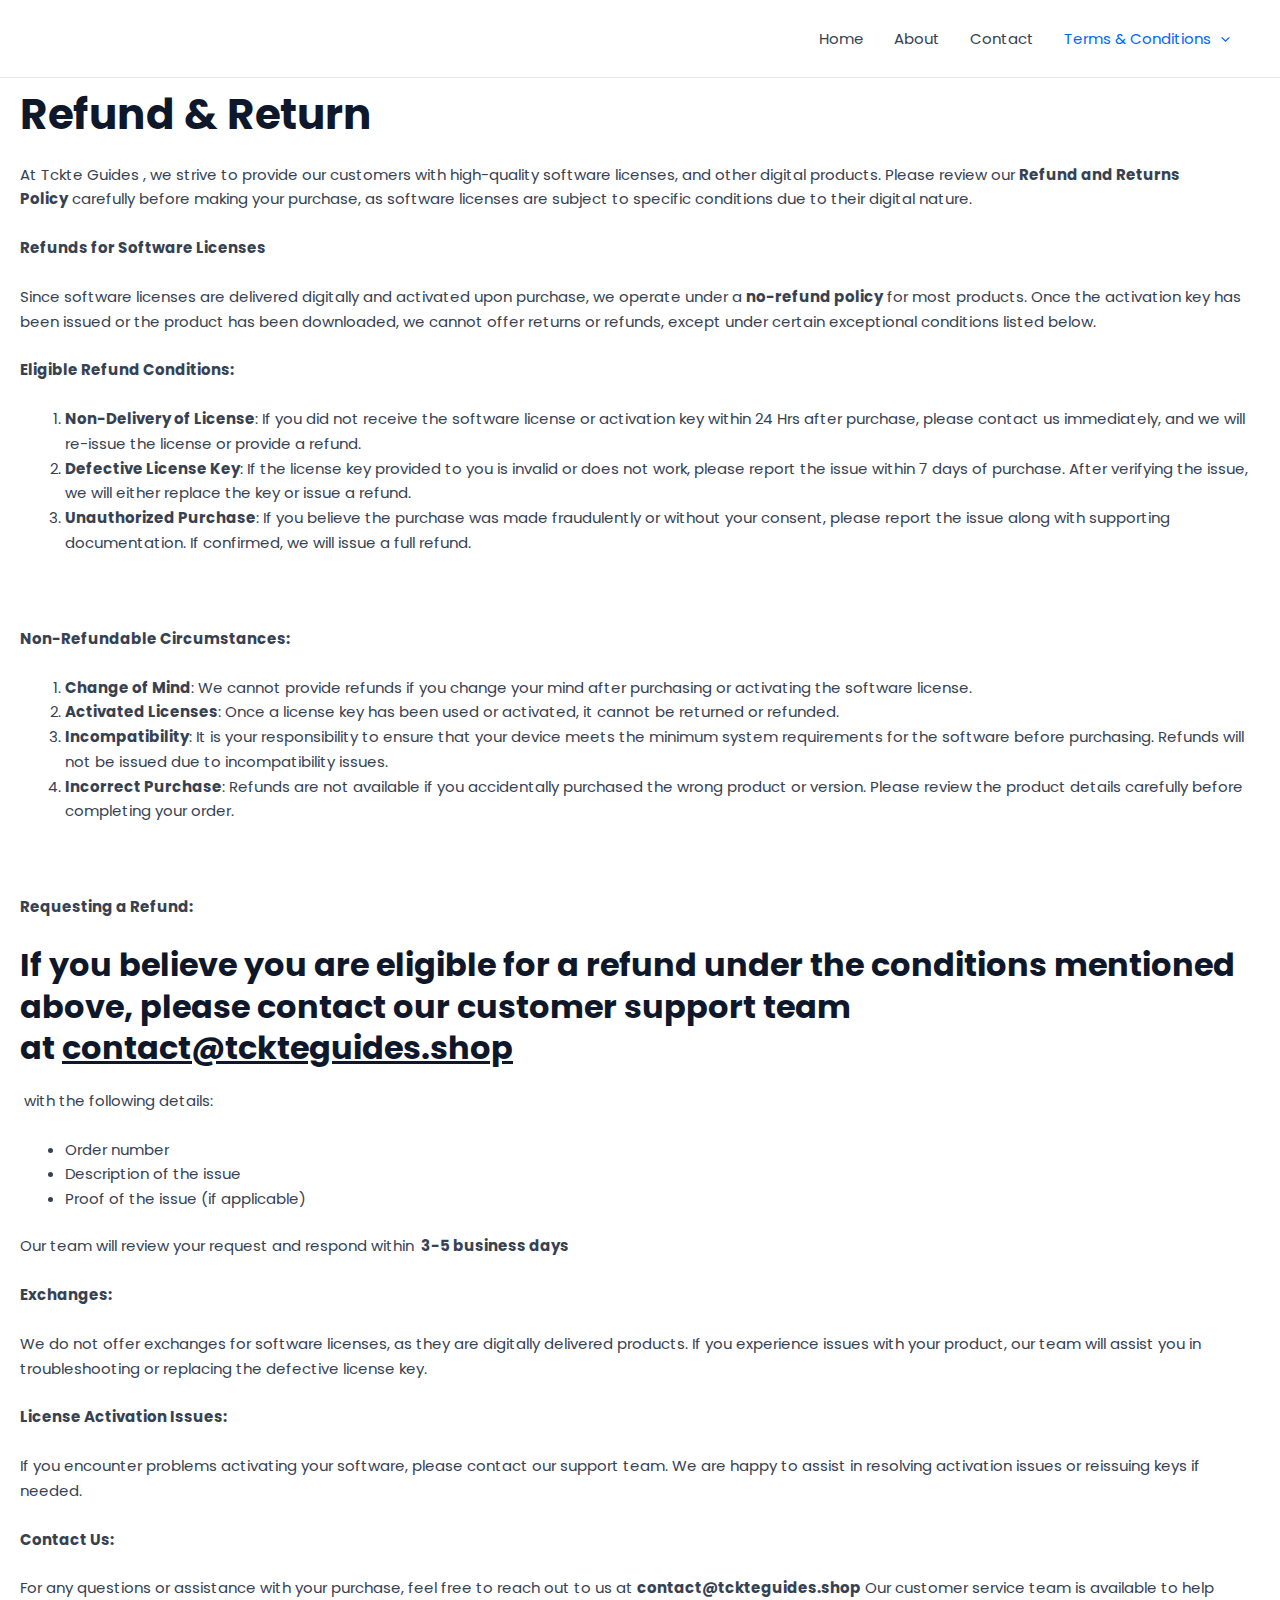
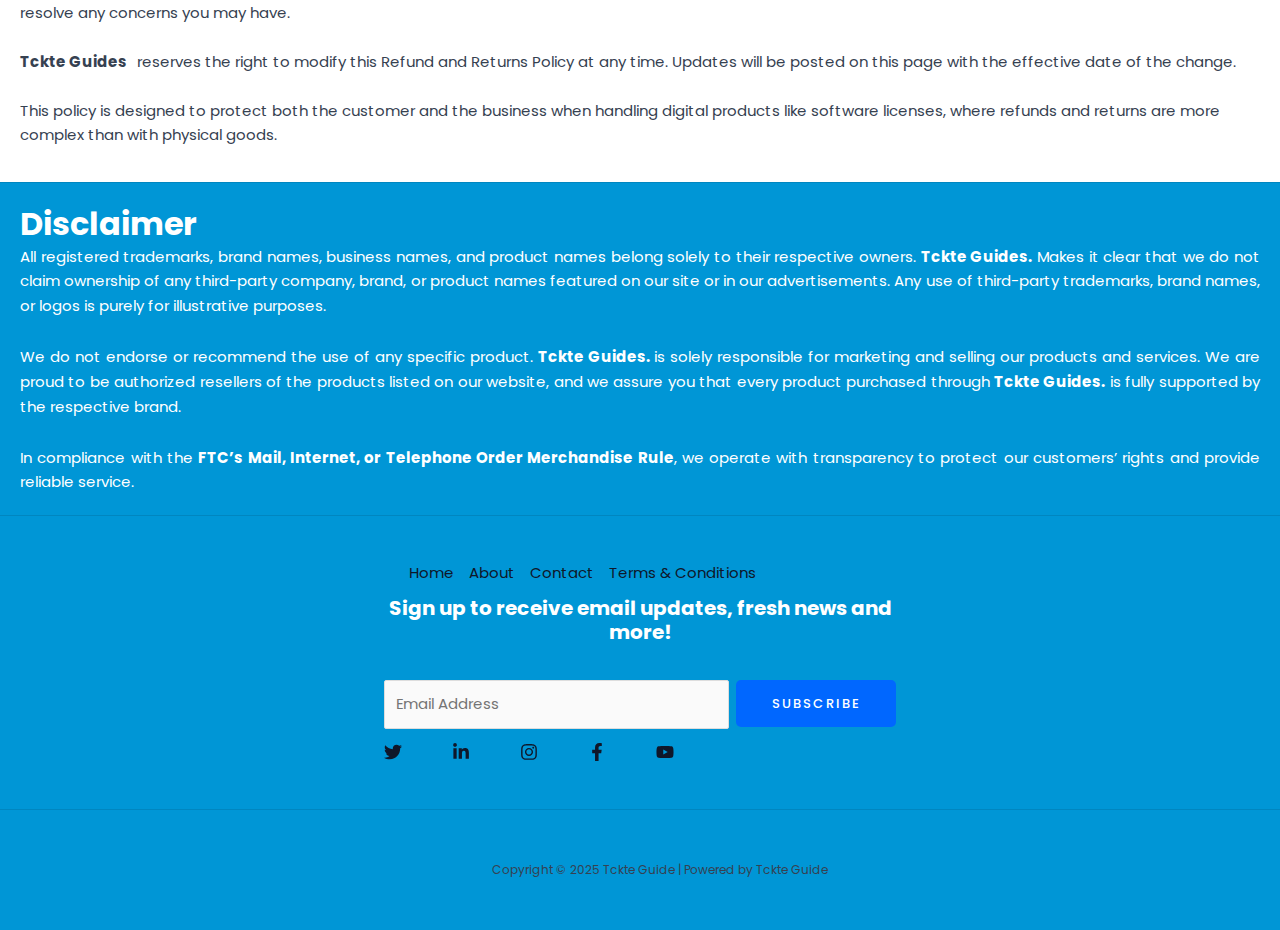
<file: refund-return/index.html>
<!DOCTYPE html>
<html lang="en-US">
<head>
<meta charset="UTF-8">
<meta name="viewport" content="width=device-width, initial-scale=1">
	<link rel="profile" href="https://gmpg.org/xfn/11"> 
	<title>Refund &amp; Return &#8211; Tckte Guide</title>
<meta name="robots" content="max-image-preview:large">
	<style>img:is([sizes="auto" i], [sizes^="auto," i]) { contain-intrinsic-size: 3000px 1500px }</style>
	<link rel="dns-prefetch" href="//fonts.googleapis.com">
<link rel="alternate" type="application/rss+xml" title="Tckte Guide &raquo; Feed" href="/feed/">
<link rel="alternate" type="application/rss+xml" title="Tckte Guide &raquo; Comments Feed" href="/comments/feed/">
<script>
window._wpemojiSettings = {"baseUrl":"https:\/\/s.w.org\/images\/core\/emoji\/15.0.3\/72x72\/","ext":".png","svgUrl":"https:\/\/s.w.org\/images\/core\/emoji\/15.0.3\/svg\/","svgExt":".svg","source":{"concatemoji":"\/wp-includes\/js\/wp-emoji-release.min.js?ver=6.7.2"}};
/*! This file is auto-generated */
!function(i,n){var o,s,e;function c(e){try{var t={supportTests:e,timestamp:(new Date).valueOf()};sessionStorage.setItem(o,JSON.stringify(t))}catch(e){}}function p(e,t,n){e.clearRect(0,0,e.canvas.width,e.canvas.height),e.fillText(t,0,0);var t=new Uint32Array(e.getImageData(0,0,e.canvas.width,e.canvas.height).data),r=(e.clearRect(0,0,e.canvas.width,e.canvas.height),e.fillText(n,0,0),new Uint32Array(e.getImageData(0,0,e.canvas.width,e.canvas.height).data));return t.every(function(e,t){return e===r[t]})}function u(e,t,n){switch(t){case"flag":return n(e,"🏳️‍⚧️","🏳️​⚧️")?!1:!n(e,"🇺🇳","🇺​🇳")&&!n(e,"🏴󠁧󠁢󠁥󠁮󠁧󠁿","🏴​󠁧​󠁢​󠁥​󠁮​󠁧​󠁿");case"emoji":return!n(e,"🐦‍⬛","🐦​⬛")}return!1}function f(e,t,n){var r="undefined"!=typeof WorkerGlobalScope&&self instanceof WorkerGlobalScope?new OffscreenCanvas(300,150):i.createElement("canvas"),a=r.getContext("2d",{willReadFrequently:!0}),o=(a.textBaseline="top",a.font="600 32px Arial",{});return e.forEach(function(e){o[e]=t(a,e,n)}),o}function t(e){var t=i.createElement("script");t.src=e,t.defer=!0,i.head.appendChild(t)}"undefined"!=typeof Promise&&(o="wpEmojiSettingsSupports",s=["flag","emoji"],n.supports={everything:!0,everythingExceptFlag:!0},e=new Promise(function(e){i.addEventListener("DOMContentLoaded",e,{once:!0})}),new Promise(function(t){var n=function(){try{var e=JSON.parse(sessionStorage.getItem(o));if("object"==typeof e&&"number"==typeof e.timestamp&&(new Date).valueOf()<e.timestamp+604800&&"object"==typeof e.supportTests)return e.supportTests}catch(e){}return null}();if(!n){if("undefined"!=typeof Worker&&"undefined"!=typeof OffscreenCanvas&&"undefined"!=typeof URL&&URL.createObjectURL&&"undefined"!=typeof Blob)try{var e="postMessage("+f.toString()+"("+[JSON.stringify(s),u.toString(),p.toString()].join(",")+"));",r=new Blob([e],{type:"text/javascript"}),a=new Worker(URL.createObjectURL(r),{name:"wpTestEmojiSupports"});return void(a.onmessage=function(e){c(n=e.data),a.terminate(),t(n)})}catch(e){}c(n=f(s,u,p))}t(n)}).then(function(e){for(var t in e)n.supports[t]=e[t],n.supports.everything=n.supports.everything&&n.supports[t],"flag"!==t&&(n.supports.everythingExceptFlag=n.supports.everythingExceptFlag&&n.supports[t]);n.supports.everythingExceptFlag=n.supports.everythingExceptFlag&&!n.supports.flag,n.DOMReady=!1,n.readyCallback=function(){n.DOMReady=!0}}).then(function(){return e}).then(function(){var e;n.supports.everything||(n.readyCallback(),(e=n.source||{}).concatemoji?t(e.concatemoji):e.wpemoji&&e.twemoji&&(t(e.twemoji),t(e.wpemoji)))}))}((window,document),window._wpemojiSettings);
</script>
<link rel="stylesheet" id="astra-theme-css-css" href="/wp-content/themes/astra/assets/css/minified/main.min.css?ver=4.8.12" media="all">
<style id="astra-theme-css-inline-css">:root{--ast-post-nav-space:0;--ast-container-default-xlg-padding:6.67em;--ast-container-default-lg-padding:5.67em;--ast-container-default-slg-padding:4.34em;--ast-container-default-md-padding:3.34em;--ast-container-default-sm-padding:6.67em;--ast-container-default-xs-padding:2.4em;--ast-container-default-xxs-padding:1.4em;--ast-code-block-background:#EEEEEE;--ast-comment-inputs-background:#FAFAFA;--ast-normal-container-width:1240px;--ast-narrow-container-width:750px;--ast-blog-title-font-weight:normal;--ast-blog-meta-weight:inherit;--ast-global-color-primary:var(--ast-global-color-5);--ast-global-color-secondary:var(--ast-global-color-4);--ast-global-color-alternate-background:var(--ast-global-color-7);--ast-global-color-subtle-background:var(--ast-global-color-6);}html{font-size:93.75%;}a,.page-title{color:var(--ast-global-color-2);}a:hover,a:focus{color:var(--ast-global-color-1);}body,button,input,select,textarea,.ast-button,.ast-custom-button{font-family:'Poppins',sans-serif;font-weight:400;font-size:15px;font-size:1rem;line-height:var(--ast-body-line-height,1.65em);}blockquote{color:var(--ast-global-color-3);}h1,.entry-content h1,h2,.entry-content h2,h3,.entry-content h3,h4,.entry-content h4,h5,.entry-content h5,h6,.entry-content h6,.site-title,.site-title a{font-family:'Poppins',sans-serif;font-weight:700;}.site-title{font-size:35px;font-size:2.3333333333333rem;display:none;}header .custom-logo-link img{max-width:28px;width:28px;}.astra-logo-svg{width:28px;}.site-header .site-description{font-size:15px;font-size:1rem;display:none;}.entry-title{font-size:30px;font-size:2rem;}.archive .ast-article-post .ast-article-inner,.blog .ast-article-post .ast-article-inner,.archive .ast-article-post .ast-article-inner:hover,.blog .ast-article-post .ast-article-inner:hover{overflow:hidden;}h1,.entry-content h1{font-size:52px;font-size:3.4666666666667rem;font-weight:700;font-family:'Poppins',sans-serif;line-height:1.4em;}h2,.entry-content h2{font-size:42px;font-size:2.8rem;font-weight:700;font-family:'Poppins',sans-serif;line-height:1.3em;}h3,.entry-content h3{font-size:32px;font-size:2.1333333333333rem;font-weight:600;font-family:'Poppins',sans-serif;line-height:1.3em;}h4,.entry-content h4{font-size:20px;font-size:1.3333333333333rem;line-height:1.2em;font-family:'Poppins',sans-serif;}h5,.entry-content h5{font-size:16px;font-size:1.0666666666667rem;line-height:1.2em;font-family:'Poppins',sans-serif;}h6,.entry-content h6{font-size:14px;font-size:0.93333333333333rem;line-height:1.25em;font-family:'Poppins',sans-serif;}::selection{background-color:var(--ast-global-color-0);color:#ffffff;}body,h1,.entry-title a,.entry-content h1,h2,.entry-content h2,h3,.entry-content h3,h4,.entry-content h4,h5,.entry-content h5,h6,.entry-content h6{color:var(--ast-global-color-3);}.tagcloud a:hover,.tagcloud a:focus,.tagcloud a.current-item{color:#ffffff;border-color:var(--ast-global-color-2);background-color:var(--ast-global-color-2);}input:focus,input[type="text"]:focus,input[type="email"]:focus,input[type="url"]:focus,input[type="password"]:focus,input[type="reset"]:focus,input[type="search"]:focus,textarea:focus{border-color:var(--ast-global-color-2);}input[type="radio"]:checked,input[type=reset],input[type="checkbox"]:checked,input[type="checkbox"]:hover:checked,input[type="checkbox"]:focus:checked,input[type=range]::-webkit-slider-thumb{border-color:var(--ast-global-color-2);background-color:var(--ast-global-color-2);box-shadow:none;}.site-footer a:hover + .post-count,.site-footer a:focus + .post-count{background:var(--ast-global-color-2);border-color:var(--ast-global-color-2);}.single .nav-links .nav-previous,.single .nav-links .nav-next{color:var(--ast-global-color-2);}.entry-meta,.entry-meta *{line-height:1.45;color:var(--ast-global-color-2);}.entry-meta a:not(.ast-button):hover,.entry-meta a:not(.ast-button):hover *,.entry-meta a:not(.ast-button):focus,.entry-meta a:not(.ast-button):focus *,.page-links > .page-link,.page-links .page-link:hover,.post-navigation a:hover{color:var(--ast-global-color-1);}#cat option,.secondary .calendar_wrap thead a,.secondary .calendar_wrap thead a:visited{color:var(--ast-global-color-2);}.secondary .calendar_wrap #today,.ast-progress-val span{background:var(--ast-global-color-2);}.secondary a:hover + .post-count,.secondary a:focus + .post-count{background:var(--ast-global-color-2);border-color:var(--ast-global-color-2);}.calendar_wrap #today > a{color:#ffffff;}.page-links .page-link,.single .post-navigation a{color:var(--ast-global-color-2);}.ast-search-menu-icon .search-form button.search-submit{padding:0 4px;}.ast-search-menu-icon form.search-form{padding-right:0;}.ast-search-menu-icon.slide-search input.search-field{width:0;}.ast-header-search .ast-search-menu-icon.ast-dropdown-active .search-form,.ast-header-search .ast-search-menu-icon.ast-dropdown-active .search-field:focus{transition:all 0.2s;}.search-form input.search-field:focus{outline:none;}.wp-block-latest-posts > li > a{color:var(--ast-global-color-2);}.widget-title,.widget .wp-block-heading{font-size:21px;font-size:1.4rem;color:var(--ast-global-color-3);}.ast-search-menu-icon.slide-search a:focus-visible:focus-visible,.astra-search-icon:focus-visible,#close:focus-visible,a:focus-visible,.ast-menu-toggle:focus-visible,.site .skip-link:focus-visible,.wp-block-loginout input:focus-visible,.wp-block-search.wp-block-search__button-inside .wp-block-search__inside-wrapper,.ast-header-navigation-arrow:focus-visible,.woocommerce .wc-proceed-to-checkout > .checkout-button:focus-visible,.woocommerce .woocommerce-MyAccount-navigation ul li a:focus-visible,.ast-orders-table__row .ast-orders-table__cell:focus-visible,.woocommerce .woocommerce-order-details .order-again > .button:focus-visible,.woocommerce .woocommerce-message a.button.wc-forward:focus-visible,.woocommerce #minus_qty:focus-visible,.woocommerce #plus_qty:focus-visible,a#ast-apply-coupon:focus-visible,.woocommerce .woocommerce-info a:focus-visible,.woocommerce .astra-shop-summary-wrap a:focus-visible,.woocommerce a.wc-forward:focus-visible,#ast-apply-coupon:focus-visible,.woocommerce-js .woocommerce-mini-cart-item a.remove:focus-visible,#close:focus-visible,.button.search-submit:focus-visible,#search_submit:focus,.normal-search:focus-visible,.ast-header-account-wrap:focus-visible,.woocommerce .ast-on-card-button.ast-quick-view-trigger:focus{outline-style:dotted;outline-color:inherit;outline-width:thin;}input:focus,input[type="text"]:focus,input[type="email"]:focus,input[type="url"]:focus,input[type="password"]:focus,input[type="reset"]:focus,input[type="search"]:focus,input[type="number"]:focus,textarea:focus,.wp-block-search__input:focus,[data-section="section-header-mobile-trigger"] .ast-button-wrap .ast-mobile-menu-trigger-minimal:focus,.ast-mobile-popup-drawer.active .menu-toggle-close:focus,.woocommerce-ordering select.orderby:focus,#ast-scroll-top:focus,#coupon_code:focus,.woocommerce-page #comment:focus,.woocommerce #reviews #respond input#submit:focus,.woocommerce a.add_to_cart_button:focus,.woocommerce .button.single_add_to_cart_button:focus,.woocommerce .woocommerce-cart-form button:focus,.woocommerce .woocommerce-cart-form__cart-item .quantity .qty:focus,.woocommerce .woocommerce-billing-fields .woocommerce-billing-fields__field-wrapper .woocommerce-input-wrapper > .input-text:focus,.woocommerce #order_comments:focus,.woocommerce #place_order:focus,.woocommerce .woocommerce-address-fields .woocommerce-address-fields__field-wrapper .woocommerce-input-wrapper > .input-text:focus,.woocommerce .woocommerce-MyAccount-content form button:focus,.woocommerce .woocommerce-MyAccount-content .woocommerce-EditAccountForm .woocommerce-form-row .woocommerce-Input.input-text:focus,.woocommerce .ast-woocommerce-container .woocommerce-pagination ul.page-numbers li a:focus,body #content .woocommerce form .form-row .select2-container--default .select2-selection--single:focus,#ast-coupon-code:focus,.woocommerce.woocommerce-js .quantity input[type=number]:focus,.woocommerce-js .woocommerce-mini-cart-item .quantity input[type=number]:focus,.woocommerce p#ast-coupon-trigger:focus{border-style:dotted;border-color:inherit;border-width:thin;}input{outline:none;}.ast-logo-title-inline .site-logo-img{padding-right:1em;}body .ast-oembed-container *{position:absolute;top:0;width:100%;height:100%;left:0;}body .wp-block-embed-pocket-casts .ast-oembed-container *{position:unset;}.ast-single-post-featured-section + article {margin-top: 2em;}.site-content .ast-single-post-featured-section img {width: 100%;overflow: hidden;object-fit: cover;}.site > .ast-single-related-posts-container {margin-top: 0;}@media (min-width: 922px) {.ast-desktop .ast-container--narrow {max-width: var(--ast-narrow-container-width);margin: 0 auto;}}.ast-page-builder-template .hentry {margin: 0;}.ast-page-builder-template .site-content > .ast-container {max-width: 100%;padding: 0;}.ast-page-builder-template .site .site-content #primary {padding: 0;margin: 0;}.ast-page-builder-template .no-results {text-align: center;margin: 4em auto;}.ast-page-builder-template .ast-pagination {padding: 2em;}.ast-page-builder-template .entry-header.ast-no-title.ast-no-thumbnail {margin-top: 0;}.ast-page-builder-template .entry-header.ast-header-without-markup {margin-top: 0;margin-bottom: 0;}.ast-page-builder-template .entry-header.ast-no-title.ast-no-meta {margin-bottom: 0;}.ast-page-builder-template.single .post-navigation {padding-bottom: 2em;}.ast-page-builder-template.single-post .site-content > .ast-container {max-width: 100%;}.ast-page-builder-template .entry-header {margin-top: 4em;margin-left: auto;margin-right: auto;padding-left: 20px;padding-right: 20px;}.single.ast-page-builder-template .entry-header {padding-left: 20px;padding-right: 20px;}.ast-page-builder-template .ast-archive-description {margin: 4em auto 0;padding-left: 20px;padding-right: 20px;}.ast-page-builder-template.ast-no-sidebar .entry-content .alignwide {margin-left: 0;margin-right: 0;}@media (max-width:921.9px){#ast-desktop-header{display:none;}}@media (min-width:922px){#ast-mobile-header{display:none;}}.wp-block-buttons.aligncenter{justify-content:center;}@media (max-width:921px){.ast-theme-transparent-header #primary,.ast-theme-transparent-header #secondary{padding:0;}}@media (max-width:921px){.ast-plain-container.ast-no-sidebar #primary{padding:0;}}.ast-plain-container.ast-no-sidebar #primary{margin-top:0;margin-bottom:0;}.wp-block-button.is-style-outline .wp-block-button__link{border-color:var(--ast-global-color-0);border-top-width:2px;border-right-width:2px;border-bottom-width:2px;border-left-width:2px;}div.wp-block-button.is-style-outline > .wp-block-button__link:not(.has-text-color),div.wp-block-button.wp-block-button__link.is-style-outline:not(.has-text-color){color:var(--ast-global-color-0);}.wp-block-button.is-style-outline .wp-block-button__link:hover,.wp-block-buttons .wp-block-button.is-style-outline .wp-block-button__link:focus,.wp-block-buttons .wp-block-button.is-style-outline > .wp-block-button__link:not(.has-text-color):hover,.wp-block-buttons .wp-block-button.wp-block-button__link.is-style-outline:not(.has-text-color):hover{color:#ffffff;background-color:var(--ast-global-color-2);border-color:var(--ast-global-color-2);}.post-page-numbers.current .page-link,.ast-pagination .page-numbers.current{color:#ffffff;border-color:var(--ast-global-color-0);background-color:var(--ast-global-color-0);}.wp-block-buttons .wp-block-button.is-style-outline .wp-block-button__link.wp-element-button,.ast-outline-button,.wp-block-uagb-buttons-child .uagb-buttons-repeater.ast-outline-button{border-color:var(--ast-global-color-0);border-top-width:2px;border-right-width:2px;border-bottom-width:2px;border-left-width:2px;font-family:inherit;font-weight:500;font-size:13px;font-size:0.86666666666667rem;line-height:1em;border-top-left-radius:5px;border-top-right-radius:5px;border-bottom-right-radius:5px;border-bottom-left-radius:5px;}.wp-block-buttons .wp-block-button.is-style-outline > .wp-block-button__link:not(.has-text-color),.wp-block-buttons .wp-block-button.wp-block-button__link.is-style-outline:not(.has-text-color),.ast-outline-button{color:var(--ast-global-color-0);}.wp-block-button.is-style-outline .wp-block-button__link:hover,.wp-block-buttons .wp-block-button.is-style-outline .wp-block-button__link:focus,.wp-block-buttons .wp-block-button.is-style-outline > .wp-block-button__link:not(.has-text-color):hover,.wp-block-buttons .wp-block-button.wp-block-button__link.is-style-outline:not(.has-text-color):hover,.ast-outline-button:hover,.ast-outline-button:focus,.wp-block-uagb-buttons-child .uagb-buttons-repeater.ast-outline-button:hover,.wp-block-uagb-buttons-child .uagb-buttons-repeater.ast-outline-button:focus{color:#ffffff;background-color:var(--ast-global-color-2);border-color:var(--ast-global-color-2);}.wp-block-button .wp-block-button__link.wp-element-button.is-style-outline:not(.has-background),.wp-block-button.is-style-outline>.wp-block-button__link.wp-element-button:not(.has-background),.ast-outline-button{background-color:var(--ast-global-color-0);}.entry-content[data-ast-blocks-layout] > figure{margin-bottom:1em;}@media (max-width:921px){.ast-separate-container #primary,.ast-separate-container #secondary{padding:1.5em 0;}#primary,#secondary{padding:1.5em 0;margin:0;}.ast-left-sidebar #content > .ast-container{display:flex;flex-direction:column-reverse;width:100%;}.ast-separate-container .ast-article-post,.ast-separate-container .ast-article-single{padding:1.5em 2.14em;}.ast-author-box img.avatar{margin:20px 0 0 0;}}@media (min-width:922px){.ast-separate-container.ast-right-sidebar #primary,.ast-separate-container.ast-left-sidebar #primary{border:0;}.search-no-results.ast-separate-container #primary{margin-bottom:4em;}}.elementor-button-wrapper .elementor-button{border-style:solid;text-decoration:none;border-top-width:0;border-right-width:0;border-left-width:0;border-bottom-width:0;}body .elementor-button.elementor-size-sm,body .elementor-button.elementor-size-xs,body .elementor-button.elementor-size-md,body .elementor-button.elementor-size-lg,body .elementor-button.elementor-size-xl,body .elementor-button{border-top-left-radius:5px;border-top-right-radius:5px;border-bottom-right-radius:5px;border-bottom-left-radius:5px;padding-top:17px;padding-right:26px;padding-bottom:17px;padding-left:26px;}.elementor-button-wrapper .elementor-button{border-color:var(--ast-global-color-0);background-color:var(--ast-global-color-0);}.elementor-button-wrapper .elementor-button:hover,.elementor-button-wrapper .elementor-button:focus{color:#ffffff;background-color:var(--ast-global-color-2);border-color:var(--ast-global-color-2);}.wp-block-button .wp-block-button__link ,.elementor-button-wrapper .elementor-button,.elementor-button-wrapper .elementor-button:visited{color:#ffffff;}.elementor-button-wrapper .elementor-button{font-weight:500;font-size:13px;font-size:0.86666666666667rem;line-height:1em;text-transform:uppercase;letter-spacing:2px;}body .elementor-button.elementor-size-sm,body .elementor-button.elementor-size-xs,body .elementor-button.elementor-size-md,body .elementor-button.elementor-size-lg,body .elementor-button.elementor-size-xl,body .elementor-button{font-size:13px;font-size:0.86666666666667rem;}.wp-block-button .wp-block-button__link:hover,.wp-block-button .wp-block-button__link:focus{color:#ffffff;background-color:var(--ast-global-color-2);border-color:var(--ast-global-color-2);}.elementor-widget-heading h1.elementor-heading-title{line-height:1.4em;}.elementor-widget-heading h2.elementor-heading-title{line-height:1.3em;}.elementor-widget-heading h3.elementor-heading-title{line-height:1.3em;}.elementor-widget-heading h4.elementor-heading-title{line-height:1.2em;}.elementor-widget-heading h5.elementor-heading-title{line-height:1.2em;}.elementor-widget-heading h6.elementor-heading-title{line-height:1.25em;}.wp-block-button .wp-block-button__link,.wp-block-search .wp-block-search__button,body .wp-block-file .wp-block-file__button{border-color:var(--ast-global-color-0);background-color:var(--ast-global-color-0);color:#ffffff;font-family:inherit;font-weight:500;line-height:1em;text-transform:uppercase;letter-spacing:2px;font-size:13px;font-size:0.86666666666667rem;border-top-left-radius:5px;border-top-right-radius:5px;border-bottom-right-radius:5px;border-bottom-left-radius:5px;padding-top:17px;padding-right:26px;padding-bottom:17px;padding-left:26px;}.menu-toggle,button,.ast-button,.ast-custom-button,.button,input#submit,input[type="button"],input[type="submit"],input[type="reset"],form[CLASS*="wp-block-search__"].wp-block-search .wp-block-search__inside-wrapper .wp-block-search__button,body .wp-block-file .wp-block-file__button,.woocommerce-js a.button,.woocommerce button.button,.woocommerce .woocommerce-message a.button,.woocommerce #respond input#submit.alt,.woocommerce input.button.alt,.woocommerce input.button,.woocommerce input.button:disabled,.woocommerce input.button:disabled[disabled],.woocommerce input.button:disabled:hover,.woocommerce input.button:disabled[disabled]:hover,.woocommerce #respond input#submit,.woocommerce button.button.alt.disabled,.wc-block-grid__products .wc-block-grid__product .wp-block-button__link,.wc-block-grid__product-onsale,[CLASS*="wc-block"] button,.woocommerce-js .astra-cart-drawer .astra-cart-drawer-content .woocommerce-mini-cart__buttons .button:not(.checkout):not(.ast-continue-shopping),.woocommerce-js .astra-cart-drawer .astra-cart-drawer-content .woocommerce-mini-cart__buttons a.checkout,.woocommerce button.button.alt.disabled.wc-variation-selection-needed,[CLASS*="wc-block"] .wc-block-components-button{border-style:solid;border-top-width:0;border-right-width:0;border-left-width:0;border-bottom-width:0;color:#ffffff;border-color:var(--ast-global-color-0);background-color:var(--ast-global-color-0);padding-top:17px;padding-right:26px;padding-bottom:17px;padding-left:26px;font-family:inherit;font-weight:500;font-size:13px;font-size:0.86666666666667rem;line-height:1em;text-transform:uppercase;letter-spacing:2px;border-top-left-radius:5px;border-top-right-radius:5px;border-bottom-right-radius:5px;border-bottom-left-radius:5px;}button:focus,.menu-toggle:hover,button:hover,.ast-button:hover,.ast-custom-button:hover .button:hover,.ast-custom-button:hover ,input[type=reset]:hover,input[type=reset]:focus,input#submit:hover,input#submit:focus,input[type="button"]:hover,input[type="button"]:focus,input[type="submit"]:hover,input[type="submit"]:focus,form[CLASS*="wp-block-search__"].wp-block-search .wp-block-search__inside-wrapper .wp-block-search__button:hover,form[CLASS*="wp-block-search__"].wp-block-search .wp-block-search__inside-wrapper .wp-block-search__button:focus,body .wp-block-file .wp-block-file__button:hover,body .wp-block-file .wp-block-file__button:focus,.woocommerce-js a.button:hover,.woocommerce button.button:hover,.woocommerce .woocommerce-message a.button:hover,.woocommerce #respond input#submit:hover,.woocommerce #respond input#submit.alt:hover,.woocommerce input.button.alt:hover,.woocommerce input.button:hover,.woocommerce button.button.alt.disabled:hover,.wc-block-grid__products .wc-block-grid__product .wp-block-button__link:hover,[CLASS*="wc-block"] button:hover,.woocommerce-js .astra-cart-drawer .astra-cart-drawer-content .woocommerce-mini-cart__buttons .button:not(.checkout):not(.ast-continue-shopping):hover,.woocommerce-js .astra-cart-drawer .astra-cart-drawer-content .woocommerce-mini-cart__buttons a.checkout:hover,.woocommerce button.button.alt.disabled.wc-variation-selection-needed:hover,[CLASS*="wc-block"] .wc-block-components-button:hover,[CLASS*="wc-block"] .wc-block-components-button:focus{color:#ffffff;background-color:var(--ast-global-color-2);border-color:var(--ast-global-color-2);}@media (max-width:921px){.ast-mobile-header-stack .main-header-bar .ast-search-menu-icon{display:inline-block;}.ast-header-break-point.ast-header-custom-item-outside .ast-mobile-header-stack .main-header-bar .ast-search-icon{margin:0;}.ast-comment-avatar-wrap img{max-width:2.5em;}.ast-comment-meta{padding:0 1.8888em 1.3333em;}.ast-separate-container .ast-comment-list li.depth-1{padding:1.5em 2.14em;}.ast-separate-container .comment-respond{padding:2em 2.14em;}}@media (min-width:544px){.ast-container{max-width:100%;}}@media (max-width:544px){.ast-separate-container .ast-article-post,.ast-separate-container .ast-article-single,.ast-separate-container .comments-title,.ast-separate-container .ast-archive-description{padding:1.5em 1em;}.ast-separate-container #content .ast-container{padding-left:0.54em;padding-right:0.54em;}.ast-separate-container .ast-comment-list .bypostauthor{padding:.5em;}.ast-search-menu-icon.ast-dropdown-active .search-field{width:170px;}} #ast-mobile-header .ast-site-header-cart-li a{pointer-events:none;}body,.ast-separate-container{background-color:var(--ast-global-color-4);background-image:none;}@media (max-width:921px){.site-title{display:none;}.site-header .site-description{display:none;}.entry-title{font-size:25px;font-size:1.6666666666667rem;}h1,.entry-content h1{font-size:40px;}h2,.entry-content h2{font-size:35px;}h3,.entry-content h3{font-size:26px;}h4,.entry-content h4{font-size:20px;font-size:1.3333333333333rem;}h5,.entry-content h5{font-size:16px;font-size:1.0666666666667rem;}h6,.entry-content h6{font-size:14px;font-size:0.93333333333333rem;}.astra-logo-svg{width:200px;}header .custom-logo-link img,.ast-header-break-point .site-logo-img .custom-mobile-logo-link img{max-width:200px;width:200px;}}@media (max-width:544px){.site-title{display:none;}.site-header .site-description{display:none;}.entry-title{font-size:22px;font-size:1.4666666666667rem;}h1,.entry-content h1{font-size:34px;}h2,.entry-content h2{font-size:30px;}h3,.entry-content h3{font-size:24px;}h4,.entry-content h4{font-size:20px;font-size:1.3333333333333rem;}h5,.entry-content h5{font-size:16px;font-size:1.0666666666667rem;}h6,.entry-content h6{font-size:12px;font-size:0.8rem;}header .custom-logo-link img,.ast-header-break-point .site-branding img,.ast-header-break-point .custom-logo-link img{max-width:73px;width:73px;}.astra-logo-svg{width:73px;}.ast-header-break-point .site-logo-img .custom-mobile-logo-link img{max-width:73px;}}@media (max-width:921px){html{font-size:85.5%;}}@media (max-width:544px){html{font-size:85.5%;}}@media (min-width:922px){.ast-container{max-width:1280px;}}@media (min-width:922px){.site-content .ast-container{display:flex;}}@media (max-width:921px){.site-content .ast-container{flex-direction:column;}}@media (min-width:922px){.blog .site-content > .ast-container,.archive .site-content > .ast-container,.search .site-content > .ast-container{max-width:950px;}}@media (min-width:922px){.single-post .site-content > .ast-container{max-width:1024px;}}@media (min-width:922px){.main-header-menu .sub-menu .menu-item.ast-left-align-sub-menu:hover > .sub-menu,.main-header-menu .sub-menu .menu-item.ast-left-align-sub-menu.focus > .sub-menu{margin-left:-0px;}}.site .comments-area{padding-bottom:3em;}.footer-widget-area[data-section^="section-fb-html-"] .ast-builder-html-element{text-align:center;}.wp-block-file {display: flex;align-items: center;flex-wrap: wrap;justify-content: space-between;}.wp-block-pullquote {border: none;}.wp-block-pullquote blockquote::before {content: "\201D";font-family: "Helvetica",sans-serif;display: flex;transform: rotate( 180deg );font-size: 6rem;font-style: normal;line-height: 1;font-weight: bold;align-items: center;justify-content: center;}.has-text-align-right > blockquote::before {justify-content: flex-start;}.has-text-align-left > blockquote::before {justify-content: flex-end;}figure.wp-block-pullquote.is-style-solid-color blockquote {max-width: 100%;text-align: inherit;}:root {--wp--custom--ast-default-block-top-padding: 3em;--wp--custom--ast-default-block-right-padding: 3em;--wp--custom--ast-default-block-bottom-padding: 3em;--wp--custom--ast-default-block-left-padding: 3em;--wp--custom--ast-container-width: 1240px;--wp--custom--ast-content-width-size: 1240px;--wp--custom--ast-wide-width-size: calc(1240px + var(--wp--custom--ast-default-block-left-padding) + var(--wp--custom--ast-default-block-right-padding));}.ast-narrow-container {--wp--custom--ast-content-width-size: 750px;--wp--custom--ast-wide-width-size: 750px;}@media(max-width: 921px) {:root {--wp--custom--ast-default-block-top-padding: 3em;--wp--custom--ast-default-block-right-padding: 2em;--wp--custom--ast-default-block-bottom-padding: 3em;--wp--custom--ast-default-block-left-padding: 2em;}}@media(max-width: 544px) {:root {--wp--custom--ast-default-block-top-padding: 3em;--wp--custom--ast-default-block-right-padding: 1.5em;--wp--custom--ast-default-block-bottom-padding: 3em;--wp--custom--ast-default-block-left-padding: 1.5em;}}.entry-content > .wp-block-group,.entry-content > .wp-block-cover,.entry-content > .wp-block-columns {padding-top: var(--wp--custom--ast-default-block-top-padding);padding-right: var(--wp--custom--ast-default-block-right-padding);padding-bottom: var(--wp--custom--ast-default-block-bottom-padding);padding-left: var(--wp--custom--ast-default-block-left-padding);}.ast-plain-container.ast-no-sidebar .entry-content > .alignfull,.ast-page-builder-template .ast-no-sidebar .entry-content > .alignfull {margin-left: calc( -50vw + 50%);margin-right: calc( -50vw + 50%);max-width: 100vw;width: 100vw;}.ast-plain-container.ast-no-sidebar .entry-content .alignfull .alignfull,.ast-page-builder-template.ast-no-sidebar .entry-content .alignfull .alignfull,.ast-plain-container.ast-no-sidebar .entry-content .alignfull .alignwide,.ast-page-builder-template.ast-no-sidebar .entry-content .alignfull .alignwide,.ast-plain-container.ast-no-sidebar .entry-content .alignwide .alignfull,.ast-page-builder-template.ast-no-sidebar .entry-content .alignwide .alignfull,.ast-plain-container.ast-no-sidebar .entry-content .alignwide .alignwide,.ast-page-builder-template.ast-no-sidebar .entry-content .alignwide .alignwide,.ast-plain-container.ast-no-sidebar .entry-content .wp-block-column .alignfull,.ast-page-builder-template.ast-no-sidebar .entry-content .wp-block-column .alignfull,.ast-plain-container.ast-no-sidebar .entry-content .wp-block-column .alignwide,.ast-page-builder-template.ast-no-sidebar .entry-content .wp-block-column .alignwide {margin-left: auto;margin-right: auto;width: 100%;}[data-ast-blocks-layout] .wp-block-separator:not(.is-style-dots) {height: 0;}[data-ast-blocks-layout] .wp-block-separator {margin: 20px auto;}[data-ast-blocks-layout] .wp-block-separator:not(.is-style-wide):not(.is-style-dots) {max-width: 100px;}[data-ast-blocks-layout] .wp-block-separator.has-background {padding: 0;}.entry-content[data-ast-blocks-layout] > * {max-width: var(--wp--custom--ast-content-width-size);margin-left: auto;margin-right: auto;}.entry-content[data-ast-blocks-layout] > .alignwide {max-width: var(--wp--custom--ast-wide-width-size);}.entry-content[data-ast-blocks-layout] .alignfull {max-width: none;}.entry-content .wp-block-columns {margin-bottom: 0;}blockquote {margin: 1.5em;border-color: rgba(0,0,0,0.05);}.wp-block-quote:not(.has-text-align-right):not(.has-text-align-center) {border-left: 5px solid rgba(0,0,0,0.05);}.has-text-align-right > blockquote,blockquote.has-text-align-right {border-right: 5px solid rgba(0,0,0,0.05);}.has-text-align-left > blockquote,blockquote.has-text-align-left {border-left: 5px solid rgba(0,0,0,0.05);}.wp-block-site-tagline,.wp-block-latest-posts .read-more {margin-top: 15px;}.wp-block-loginout p label {display: block;}.wp-block-loginout p:not(.login-remember):not(.login-submit) input {width: 100%;}.wp-block-loginout input:focus {border-color: transparent;}.wp-block-loginout input:focus {outline: thin dotted;}.entry-content .wp-block-media-text .wp-block-media-text__content {padding: 0 0 0 8%;}.entry-content .wp-block-media-text.has-media-on-the-right .wp-block-media-text__content {padding: 0 8% 0 0;}.entry-content .wp-block-media-text.has-background .wp-block-media-text__content {padding: 8%;}.entry-content .wp-block-cover:not([class*="background-color"]):not(.has-text-color.has-link-color) .wp-block-cover__inner-container,.entry-content .wp-block-cover:not([class*="background-color"]) .wp-block-cover-image-text,.entry-content .wp-block-cover:not([class*="background-color"]) .wp-block-cover-text,.entry-content .wp-block-cover-image:not([class*="background-color"]) .wp-block-cover__inner-container,.entry-content .wp-block-cover-image:not([class*="background-color"]) .wp-block-cover-image-text,.entry-content .wp-block-cover-image:not([class*="background-color"]) .wp-block-cover-text {color: var(--ast-global-color-primary,var(--ast-global-color-5));}.wp-block-loginout .login-remember input {width: 1.1rem;height: 1.1rem;margin: 0 5px 4px 0;vertical-align: middle;}.wp-block-latest-posts > li > *:first-child,.wp-block-latest-posts:not(.is-grid) > li:first-child {margin-top: 0;}.entry-content > .wp-block-buttons,.entry-content > .wp-block-uagb-buttons {margin-bottom: 1.5em;}.wp-block-search__inside-wrapper .wp-block-search__input {padding: 0 10px;color: var(--ast-global-color-3);background: var(--ast-global-color-primary,var(--ast-global-color-5));border-color: var(--ast-border-color);}.wp-block-latest-posts .read-more {margin-bottom: 1.5em;}.wp-block-search__no-button .wp-block-search__inside-wrapper .wp-block-search__input {padding-top: 5px;padding-bottom: 5px;}.wp-block-latest-posts .wp-block-latest-posts__post-date,.wp-block-latest-posts .wp-block-latest-posts__post-author {font-size: 1rem;}.wp-block-latest-posts > li > *,.wp-block-latest-posts:not(.is-grid) > li {margin-top: 12px;margin-bottom: 12px;}.ast-page-builder-template .entry-content[data-ast-blocks-layout] > *,.ast-page-builder-template .entry-content[data-ast-blocks-layout] > .alignfull:not(.wp-block-group):not(.uagb-is-root-container) > * {max-width: none;}.ast-page-builder-template .entry-content[data-ast-blocks-layout] > .alignwide:not(.uagb-is-root-container) > * {max-width: var(--wp--custom--ast-wide-width-size);}.ast-page-builder-template .entry-content[data-ast-blocks-layout] > .inherit-container-width > *,.ast-page-builder-template .entry-content[data-ast-blocks-layout] > *:not(.wp-block-group):not(.uagb-is-root-container) > *,.entry-content[data-ast-blocks-layout] > .wp-block-cover .wp-block-cover__inner-container {max-width: var(--wp--custom--ast-content-width-size) ;margin-left: auto;margin-right: auto;}.entry-content[data-ast-blocks-layout] .wp-block-cover:not(.alignleft):not(.alignright) {width: auto;}@media(max-width: 1200px) {.ast-separate-container .entry-content > .alignfull,.ast-separate-container .entry-content[data-ast-blocks-layout] > .alignwide,.ast-plain-container .entry-content[data-ast-blocks-layout] > .alignwide,.ast-plain-container .entry-content .alignfull {margin-left: calc(-1 * min(var(--ast-container-default-xlg-padding),20px)) ;margin-right: calc(-1 * min(var(--ast-container-default-xlg-padding),20px));}}@media(min-width: 1201px) {.ast-separate-container .entry-content > .alignfull {margin-left: calc(-1 * var(--ast-container-default-xlg-padding) );margin-right: calc(-1 * var(--ast-container-default-xlg-padding) );}.ast-separate-container .entry-content[data-ast-blocks-layout] > .alignwide,.ast-plain-container .entry-content[data-ast-blocks-layout] > .alignwide {margin-left: calc(-1 * var(--wp--custom--ast-default-block-left-padding) );margin-right: calc(-1 * var(--wp--custom--ast-default-block-right-padding) );}}@media(min-width: 921px) {.ast-separate-container .entry-content .wp-block-group.alignwide:not(.inherit-container-width) > :where(:not(.alignleft):not(.alignright)),.ast-plain-container .entry-content .wp-block-group.alignwide:not(.inherit-container-width) > :where(:not(.alignleft):not(.alignright)) {max-width: calc( var(--wp--custom--ast-content-width-size) + 80px );}.ast-plain-container.ast-right-sidebar .entry-content[data-ast-blocks-layout] .alignfull,.ast-plain-container.ast-left-sidebar .entry-content[data-ast-blocks-layout] .alignfull {margin-left: -60px;margin-right: -60px;}}@media(min-width: 544px) {.entry-content > .alignleft {margin-right: 20px;}.entry-content > .alignright {margin-left: 20px;}}@media (max-width:544px){.wp-block-columns .wp-block-column:not(:last-child){margin-bottom:20px;}.wp-block-latest-posts{margin:0;}}@media( max-width: 600px ) {.entry-content .wp-block-media-text .wp-block-media-text__content,.entry-content .wp-block-media-text.has-media-on-the-right .wp-block-media-text__content {padding: 8% 0 0;}.entry-content .wp-block-media-text.has-background .wp-block-media-text__content {padding: 8%;}}.ast-page-builder-template .entry-header {padding-left: 0;}.ast-narrow-container .site-content .wp-block-uagb-image--align-full .wp-block-uagb-image__figure {max-width: 100%;margin-left: auto;margin-right: auto;}:root .has-ast-global-color-0-color{color:var(--ast-global-color-0);}:root .has-ast-global-color-0-background-color{background-color:var(--ast-global-color-0);}:root .wp-block-button .has-ast-global-color-0-color{color:var(--ast-global-color-0);}:root .wp-block-button .has-ast-global-color-0-background-color{background-color:var(--ast-global-color-0);}:root .has-ast-global-color-1-color{color:var(--ast-global-color-1);}:root .has-ast-global-color-1-background-color{background-color:var(--ast-global-color-1);}:root .wp-block-button .has-ast-global-color-1-color{color:var(--ast-global-color-1);}:root .wp-block-button .has-ast-global-color-1-background-color{background-color:var(--ast-global-color-1);}:root .has-ast-global-color-2-color{color:var(--ast-global-color-2);}:root .has-ast-global-color-2-background-color{background-color:var(--ast-global-color-2);}:root .wp-block-button .has-ast-global-color-2-color{color:var(--ast-global-color-2);}:root .wp-block-button .has-ast-global-color-2-background-color{background-color:var(--ast-global-color-2);}:root .has-ast-global-color-3-color{color:var(--ast-global-color-3);}:root .has-ast-global-color-3-background-color{background-color:var(--ast-global-color-3);}:root .wp-block-button .has-ast-global-color-3-color{color:var(--ast-global-color-3);}:root .wp-block-button .has-ast-global-color-3-background-color{background-color:var(--ast-global-color-3);}:root .has-ast-global-color-4-color{color:var(--ast-global-color-4);}:root .has-ast-global-color-4-background-color{background-color:var(--ast-global-color-4);}:root .wp-block-button .has-ast-global-color-4-color{color:var(--ast-global-color-4);}:root .wp-block-button .has-ast-global-color-4-background-color{background-color:var(--ast-global-color-4);}:root .has-ast-global-color-5-color{color:var(--ast-global-color-5);}:root .has-ast-global-color-5-background-color{background-color:var(--ast-global-color-5);}:root .wp-block-button .has-ast-global-color-5-color{color:var(--ast-global-color-5);}:root .wp-block-button .has-ast-global-color-5-background-color{background-color:var(--ast-global-color-5);}:root .has-ast-global-color-6-color{color:var(--ast-global-color-6);}:root .has-ast-global-color-6-background-color{background-color:var(--ast-global-color-6);}:root .wp-block-button .has-ast-global-color-6-color{color:var(--ast-global-color-6);}:root .wp-block-button .has-ast-global-color-6-background-color{background-color:var(--ast-global-color-6);}:root .has-ast-global-color-7-color{color:var(--ast-global-color-7);}:root .has-ast-global-color-7-background-color{background-color:var(--ast-global-color-7);}:root .wp-block-button .has-ast-global-color-7-color{color:var(--ast-global-color-7);}:root .wp-block-button .has-ast-global-color-7-background-color{background-color:var(--ast-global-color-7);}:root .has-ast-global-color-8-color{color:var(--ast-global-color-8);}:root .has-ast-global-color-8-background-color{background-color:var(--ast-global-color-8);}:root .wp-block-button .has-ast-global-color-8-color{color:var(--ast-global-color-8);}:root .wp-block-button .has-ast-global-color-8-background-color{background-color:var(--ast-global-color-8);}:root{--ast-global-color-0:#0067FF;--ast-global-color-1:#005EE9;--ast-global-color-2:#0F172A;--ast-global-color-3:#364151;--ast-global-color-4:#E7F6FF;--ast-global-color-5:#FFFFFF;--ast-global-color-6:#D1DAE5;--ast-global-color-7:#070614;--ast-global-color-8:#222222;}:root {--ast-border-color : #dddddd;}.ast-single-entry-banner {-js-display: flex;display: flex;flex-direction: column;justify-content: center;text-align: center;position: relative;background: #eeeeee;}.ast-single-entry-banner[data-banner-layout="layout-1"] {max-width: 1240px;background: inherit;padding: 20px 0;}.ast-single-entry-banner[data-banner-width-type="custom"] {margin: 0 auto;width: 100%;}.ast-single-entry-banner + .site-content .entry-header {margin-bottom: 0;}.site .ast-author-avatar {--ast-author-avatar-size: ;}a.ast-underline-text {text-decoration: underline;}.ast-container > .ast-terms-link {position: relative;display: block;}a.ast-button.ast-badge-tax {padding: 4px 8px;border-radius: 3px;font-size: inherit;}header.entry-header:not(.related-entry-header) .entry-title{font-size:30px;font-size:2rem;}header.entry-header:not(.related-entry-header) > *:not(:last-child){margin-bottom:10px;}@media (max-width:921px){header.entry-header:not(.related-entry-header) .entry-title{font-size:25px;font-size:1.6666666666667rem;}}@media (max-width:544px){header.entry-header:not(.related-entry-header) .entry-title{font-size:20px;font-size:1.3333333333333rem;}}.ast-archive-entry-banner {-js-display: flex;display: flex;flex-direction: column;justify-content: center;text-align: center;position: relative;background: #eeeeee;}.ast-archive-entry-banner[data-banner-width-type="custom"] {margin: 0 auto;width: 100%;}.ast-archive-entry-banner[data-banner-layout="layout-1"] {background: inherit;padding: 20px 0;text-align: left;}body.archive .ast-archive-description{max-width:1240px;width:100%;text-align:left;padding-top:3em;padding-right:3em;padding-bottom:3em;padding-left:3em;}body.archive .ast-archive-description .ast-archive-title,body.archive .ast-archive-description .ast-archive-title *{font-size:40px;font-size:2.6666666666667rem;}body.archive .ast-archive-description > *:not(:last-child){margin-bottom:10px;}@media (max-width:921px){body.archive .ast-archive-description{text-align:left;}body.archive .ast-archive-description .ast-archive-title{font-size:35px;font-size:2.3333333333333rem;}}@media (max-width:544px){body.archive .ast-archive-description{text-align:left;}body.archive .ast-archive-description .ast-archive-title{font-size:30px;font-size:2rem;}}.ast-breadcrumbs .trail-browse,.ast-breadcrumbs .trail-items,.ast-breadcrumbs .trail-items li{display:inline-block;margin:0;padding:0;border:none;background:inherit;text-indent:0;text-decoration:none;}.ast-breadcrumbs .trail-browse{font-size:inherit;font-style:inherit;font-weight:inherit;color:inherit;}.ast-breadcrumbs .trail-items{list-style:none;}.trail-items li::after{padding:0 0.3em;content:"\00bb";}.trail-items li:last-of-type::after{display:none;}h1,.entry-content h1,h2,.entry-content h2,h3,.entry-content h3,h4,.entry-content h4,h5,.entry-content h5,h6,.entry-content h6{color:var(--ast-global-color-2);}@media (max-width:921px){.ast-builder-grid-row-container.ast-builder-grid-row-tablet-3-firstrow .ast-builder-grid-row > *:first-child,.ast-builder-grid-row-container.ast-builder-grid-row-tablet-3-lastrow .ast-builder-grid-row > *:last-child{grid-column:1 / -1;}}@media (max-width:544px){.ast-builder-grid-row-container.ast-builder-grid-row-mobile-3-firstrow .ast-builder-grid-row > *:first-child,.ast-builder-grid-row-container.ast-builder-grid-row-mobile-3-lastrow .ast-builder-grid-row > *:last-child{grid-column:1 / -1;}}.ast-builder-layout-element[data-section="title_tagline"]{display:flex;}@media (max-width:921px){.ast-header-break-point .ast-builder-layout-element[data-section="title_tagline"]{display:flex;}}@media (max-width:544px){.ast-header-break-point .ast-builder-layout-element[data-section="title_tagline"]{display:none;}}.ast-builder-menu-1{font-family:inherit;font-weight:inherit;}.ast-builder-menu-1 .menu-item > .menu-link{color:var(--ast-global-color-3);}.ast-builder-menu-1 .menu-item > .ast-menu-toggle{color:var(--ast-global-color-3);}.ast-builder-menu-1 .menu-item:hover > .menu-link,.ast-builder-menu-1 .inline-on-mobile .menu-item:hover > .ast-menu-toggle{color:var(--ast-global-color-0);}.ast-builder-menu-1 .menu-item:hover > .ast-menu-toggle{color:var(--ast-global-color-0);}.ast-builder-menu-1 .menu-item.current-menu-item > .menu-link,.ast-builder-menu-1 .inline-on-mobile .menu-item.current-menu-item > .ast-menu-toggle,.ast-builder-menu-1 .current-menu-ancestor > .menu-link{color:var(--ast-global-color-0);}.ast-builder-menu-1 .menu-item.current-menu-item > .ast-menu-toggle{color:var(--ast-global-color-0);}.ast-builder-menu-1 .sub-menu,.ast-builder-menu-1 .inline-on-mobile .sub-menu{border-top-width:2px;border-bottom-width:0px;border-right-width:0px;border-left-width:0px;border-color:var(--ast-global-color-0);border-style:solid;}.ast-builder-menu-1 .sub-menu .sub-menu{top:-2px;}.ast-builder-menu-1 .main-header-menu > .menu-item > .sub-menu,.ast-builder-menu-1 .main-header-menu > .menu-item > .astra-full-megamenu-wrapper{margin-top:0px;}.ast-desktop .ast-builder-menu-1 .main-header-menu > .menu-item > .sub-menu:before,.ast-desktop .ast-builder-menu-1 .main-header-menu > .menu-item > .astra-full-megamenu-wrapper:before{height:calc( 0px + 2px + 5px );}.ast-desktop .ast-builder-menu-1 .menu-item .sub-menu .menu-link{border-style:none;}@media (max-width:921px){.ast-builder-menu-1 .main-header-menu .menu-item > .menu-link{color:var(--ast-global-color-3);}.ast-builder-menu-1 .menu-item > .ast-menu-toggle{color:var(--ast-global-color-3);}.ast-builder-menu-1 .menu-item:hover > .menu-link,.ast-builder-menu-1 .inline-on-mobile .menu-item:hover > .ast-menu-toggle{color:var(--ast-global-color-0);}.ast-builder-menu-1 .menu-item:hover > .ast-menu-toggle{color:var(--ast-global-color-0);}.ast-header-break-point .ast-builder-menu-1 .menu-item.menu-item-has-children > .ast-menu-toggle{top:0;}.ast-builder-menu-1 .inline-on-mobile .menu-item.menu-item-has-children > .ast-menu-toggle{right:-15px;}.ast-builder-menu-1 .menu-item-has-children > .menu-link:after{content:unset;}.ast-builder-menu-1 .main-header-menu > .menu-item > .sub-menu,.ast-builder-menu-1 .main-header-menu > .menu-item > .astra-full-megamenu-wrapper{margin-top:0;}.ast-builder-menu-1 .main-header-menu,.ast-builder-menu-1 .main-header-menu .sub-menu{background-color:var(--ast-global-color-5);background-image:none;}}@media (max-width:544px){.ast-header-break-point .ast-builder-menu-1 .menu-item.menu-item-has-children > .ast-menu-toggle{top:0;}.ast-builder-menu-1 .main-header-menu > .menu-item > .sub-menu,.ast-builder-menu-1 .main-header-menu > .menu-item > .astra-full-megamenu-wrapper{margin-top:0;}}.ast-builder-menu-1{display:flex;}@media (max-width:921px){.ast-header-break-point .ast-builder-menu-1{display:flex;}}@media (max-width:544px){.ast-header-break-point .ast-builder-menu-1{display:flex;}}.ast-social-stack-desktop .ast-builder-social-element,.ast-social-stack-tablet .ast-builder-social-element,.ast-social-stack-mobile .ast-builder-social-element {margin-top: 6px;margin-bottom: 6px;}.social-show-label-true .ast-builder-social-element {width: auto;padding: 0 0.4em;}[data-section^="section-fb-social-icons-"] .footer-social-inner-wrap {text-align: center;}.ast-footer-social-wrap {width: 100%;}.ast-footer-social-wrap .ast-builder-social-element:first-child {margin-left: 0;}.ast-footer-social-wrap .ast-builder-social-element:last-child {margin-right: 0;}.ast-header-social-wrap .ast-builder-social-element:first-child {margin-left: 0;}.ast-header-social-wrap .ast-builder-social-element:last-child {margin-right: 0;}.ast-builder-social-element {line-height: 1;color: #3a3a3a;background: transparent;vertical-align: middle;transition: all 0.01s;margin-left: 6px;margin-right: 6px;justify-content: center;align-items: center;}.ast-builder-social-element {line-height: 1;color: #3a3a3a;background: transparent;vertical-align: middle;transition: all 0.01s;margin-left: 6px;margin-right: 6px;justify-content: center;align-items: center;}.ast-builder-social-element .social-item-label {padding-left: 6px;}.ast-header-social-1-wrap .ast-builder-social-element svg{width:18px;height:18px;}.ast-builder-layout-element[data-section="section-hb-social-icons-1"]{display:flex;}@media (max-width:921px){.ast-header-break-point .ast-builder-layout-element[data-section="section-hb-social-icons-1"]{display:flex;}}@media (max-width:544px){.ast-header-break-point .ast-builder-layout-element[data-section="section-hb-social-icons-1"]{display:flex;}}.site-below-footer-wrap{padding-top:20px;padding-bottom:20px;}.site-below-footer-wrap[data-section="section-below-footer-builder"]{background-color:#0096d6;background-image:none;min-height:80px;border-style:solid;border-width:0px;border-top-width:1px;border-top-color:rgba(0,0,0,0.1);}.site-below-footer-wrap[data-section="section-below-footer-builder"] .ast-builder-grid-row{max-width:1240px;min-height:80px;margin-left:auto;margin-right:auto;}.site-below-footer-wrap[data-section="section-below-footer-builder"] .ast-builder-grid-row,.site-below-footer-wrap[data-section="section-below-footer-builder"] .site-footer-section{align-items:center;}.site-below-footer-wrap[data-section="section-below-footer-builder"].ast-footer-row-inline .site-footer-section{display:flex;margin-bottom:0;}.ast-builder-grid-row-full .ast-builder-grid-row{grid-template-columns:1fr;}@media (max-width:921px){.site-below-footer-wrap[data-section="section-below-footer-builder"].ast-footer-row-tablet-inline .site-footer-section{display:flex;margin-bottom:0;}.site-below-footer-wrap[data-section="section-below-footer-builder"].ast-footer-row-tablet-stack .site-footer-section{display:block;margin-bottom:10px;}.ast-builder-grid-row-container.ast-builder-grid-row-tablet-full .ast-builder-grid-row{grid-template-columns:1fr;}}@media (max-width:544px){.site-below-footer-wrap[data-section="section-below-footer-builder"].ast-footer-row-mobile-inline .site-footer-section{display:flex;margin-bottom:0;}.site-below-footer-wrap[data-section="section-below-footer-builder"].ast-footer-row-mobile-stack .site-footer-section{display:block;margin-bottom:10px;}.ast-builder-grid-row-container.ast-builder-grid-row-mobile-full .ast-builder-grid-row{grid-template-columns:1fr;}}.site-below-footer-wrap[data-section="section-below-footer-builder"]{display:grid;}@media (max-width:921px){.ast-header-break-point .site-below-footer-wrap[data-section="section-below-footer-builder"]{display:grid;}}@media (max-width:544px){.ast-header-break-point .site-below-footer-wrap[data-section="section-below-footer-builder"]{display:grid;}}.ast-builder-html-element img.alignnone{display:inline-block;}.ast-builder-html-element p:first-child{margin-top:0;}.ast-builder-html-element p:last-child{margin-bottom:0;}.ast-header-break-point .main-header-bar .ast-builder-html-element{line-height:1.85714285714286;}.footer-widget-area[data-section="section-fb-html-1"]{margin-top:0px;margin-bottom:0px;margin-left:0px;margin-right:0px;}@media (max-width:921px){.footer-widget-area[data-section="section-fb-html-1"]{margin-top:0px;margin-bottom:0px;margin-left:0px;margin-right:0px;}}.footer-widget-area[data-section="section-fb-html-1"]{display:block;}@media (max-width:921px){.ast-header-break-point .footer-widget-area[data-section="section-fb-html-1"]{display:block;}}@media (max-width:544px){.ast-header-break-point .footer-widget-area[data-section="section-fb-html-1"]{display:block;}}.footer-widget-area[data-section="section-fb-html-2"]{display:block;}@media (max-width:921px){.ast-header-break-point .footer-widget-area[data-section="section-fb-html-2"]{display:block;}}@media (max-width:544px){.ast-header-break-point .footer-widget-area[data-section="section-fb-html-2"]{display:block;}}.footer-widget-area[data-section="section-fb-html-1"] .ast-builder-html-element{text-align:center;}@media (max-width:921px){.footer-widget-area[data-section="section-fb-html-1"] .ast-builder-html-element{text-align:center;}}@media (max-width:544px){.footer-widget-area[data-section="section-fb-html-1"] .ast-builder-html-element{text-align:center;}}.footer-widget-area[data-section="section-fb-html-2"] .ast-builder-html-element{text-align:center;}@media (max-width:921px){.footer-widget-area[data-section="section-fb-html-2"] .ast-builder-html-element{text-align:center;}}@media (max-width:544px){.footer-widget-area[data-section="section-fb-html-2"] .ast-builder-html-element{text-align:center;}}.ast-footer-copyright{text-align:center;}.ast-footer-copyright {color:var(--ast-global-color-3);margin-left:13px;}@media (max-width:921px){.ast-footer-copyright{text-align:center;}.ast-footer-copyright {margin-top:0px;margin-bottom:0px;margin-left:0px;margin-right:0px;}}@media (max-width:544px){.ast-footer-copyright{text-align:center;}}.ast-footer-copyright {font-size:12px;font-size:0.8rem;}@media (max-width:921px){.ast-footer-copyright {font-size:12px;font-size:0.8rem;}}.ast-footer-copyright.ast-builder-layout-element{display:flex;}@media (max-width:921px){.ast-header-break-point .ast-footer-copyright.ast-builder-layout-element{display:flex;}}@media (max-width:544px){.ast-header-break-point .ast-footer-copyright.ast-builder-layout-element{display:flex;}}.ast-social-stack-desktop .ast-builder-social-element,.ast-social-stack-tablet .ast-builder-social-element,.ast-social-stack-mobile .ast-builder-social-element {margin-top: 6px;margin-bottom: 6px;}.social-show-label-true .ast-builder-social-element {width: auto;padding: 0 0.4em;}[data-section^="section-fb-social-icons-"] .footer-social-inner-wrap {text-align: center;}.ast-footer-social-wrap {width: 100%;}.ast-footer-social-wrap .ast-builder-social-element:first-child {margin-left: 0;}.ast-footer-social-wrap .ast-builder-social-element:last-child {margin-right: 0;}.ast-header-social-wrap .ast-builder-social-element:first-child {margin-left: 0;}.ast-header-social-wrap .ast-builder-social-element:last-child {margin-right: 0;}.ast-builder-social-element {line-height: 1;color: #3a3a3a;background: transparent;vertical-align: middle;transition: all 0.01s;margin-left: 6px;margin-right: 6px;justify-content: center;align-items: center;}.ast-builder-social-element {line-height: 1;color: #3a3a3a;background: transparent;vertical-align: middle;transition: all 0.01s;margin-left: 6px;margin-right: 6px;justify-content: center;align-items: center;}.ast-builder-social-element .social-item-label {padding-left: 6px;}.ast-footer-social-1-wrap .ast-builder-social-element,.ast-footer-social-1-wrap .social-show-label-true .ast-builder-social-element{margin-left:25px;margin-right:25px;}.ast-footer-social-1-wrap .ast-builder-social-element svg{width:18px;height:18px;}.ast-footer-social-1-wrap .ast-social-color-type-custom svg{fill:var(--ast-global-color-2);}.ast-footer-social-1-wrap .ast-social-color-type-custom .ast-builder-social-element:hover{color:var(--ast-global-color-0);}.ast-footer-social-1-wrap .ast-social-color-type-custom .ast-builder-social-element:hover svg{fill:var(--ast-global-color-0);}.ast-footer-social-1-wrap .ast-social-color-type-custom .social-item-label{color:var(--ast-global-color-2);}.ast-footer-social-1-wrap .ast-builder-social-element:hover .social-item-label{color:var(--ast-global-color-0);}[data-section="section-fb-social-icons-1"] .footer-social-inner-wrap{text-align:left;}@media (max-width:921px){[data-section="section-fb-social-icons-1"] .footer-social-inner-wrap{text-align:center;}}@media (max-width:544px){.ast-footer-social-1-wrap .ast-builder-social-element{margin-left:15px;margin-right:15px;}[data-section="section-fb-social-icons-1"] .footer-social-inner-wrap{text-align:center;}}.ast-builder-layout-element[data-section="section-fb-social-icons-1"]{display:flex;}@media (max-width:921px){.ast-header-break-point .ast-builder-layout-element[data-section="section-fb-social-icons-1"]{display:flex;}}@media (max-width:544px){.ast-header-break-point .ast-builder-layout-element[data-section="section-fb-social-icons-1"]{display:flex;}}.site-above-footer-wrap{padding-top:20px;padding-bottom:20px;}.site-above-footer-wrap[data-section="section-above-footer-builder"]{background-color:#0096d6;background-image:none;min-height:120px;border-style:solid;border-width:0px;border-top-width:1px;border-top-color:rgba(0,0,0,0.1);}.site-above-footer-wrap[data-section="section-above-footer-builder"] .ast-builder-grid-row{max-width:1240px;min-height:120px;margin-left:auto;margin-right:auto;}.site-above-footer-wrap[data-section="section-above-footer-builder"] .ast-builder-grid-row,.site-above-footer-wrap[data-section="section-above-footer-builder"] .site-footer-section{align-items:center;}.site-above-footer-wrap[data-section="section-above-footer-builder"].ast-footer-row-inline .site-footer-section{display:flex;margin-bottom:0;}.ast-builder-grid-row-full .ast-builder-grid-row{grid-template-columns:1fr;}@media (max-width:921px){.site-above-footer-wrap[data-section="section-above-footer-builder"] .ast-builder-grid-row{grid-column-gap:1px;grid-row-gap:1px;}.site-above-footer-wrap[data-section="section-above-footer-builder"].ast-footer-row-tablet-inline .site-footer-section{display:flex;margin-bottom:0;}.site-above-footer-wrap[data-section="section-above-footer-builder"].ast-footer-row-tablet-stack .site-footer-section{display:block;margin-bottom:10px;}.ast-builder-grid-row-container.ast-builder-grid-row-tablet-full .ast-builder-grid-row{grid-template-columns:1fr;}}@media (max-width:544px){.site-above-footer-wrap[data-section="section-above-footer-builder"].ast-footer-row-mobile-inline .site-footer-section{display:flex;margin-bottom:0;}.site-above-footer-wrap[data-section="section-above-footer-builder"].ast-footer-row-mobile-stack .site-footer-section{display:block;margin-bottom:10px;}.ast-builder-grid-row-container.ast-builder-grid-row-mobile-full .ast-builder-grid-row{grid-template-columns:1fr;}}.site-above-footer-wrap[data-section="section-above-footer-builder"]{margin-top:0px;margin-bottom:0px;margin-left:0px;margin-right:0px;}@media (max-width:921px){.site-above-footer-wrap[data-section="section-above-footer-builder"]{padding-top:30px;padding-bottom:15px;padding-left:0px;padding-right:0px;margin-top:0px;margin-bottom:0px;margin-left:0px;margin-right:0px;}}@media (max-width:544px){.site-above-footer-wrap[data-section="section-above-footer-builder"]{padding-top:50px;padding-bottom:15px;padding-left:0px;padding-right:0px;}}.site-above-footer-wrap[data-section="section-above-footer-builder"]{display:grid;}@media (max-width:921px){.ast-header-break-point .site-above-footer-wrap[data-section="section-above-footer-builder"]{display:grid;}}@media (max-width:544px){.ast-header-break-point .site-above-footer-wrap[data-section="section-above-footer-builder"]{display:grid;}}.site-footer{background-color:var(--ast-global-color-4);background-image:none;}@media (max-width:921px){.ast-hfb-header .site-footer{padding-left:20px;padding-right:20px;}}.site-primary-footer-wrap{padding-top:45px;padding-bottom:45px;}.site-primary-footer-wrap[data-section="section-primary-footer-builder"]{background-color:#0096d6;background-image:none;border-style:solid;border-width:0px;border-top-width:1px;border-top-color:rgba(0,0,0,0.1);}.site-primary-footer-wrap[data-section="section-primary-footer-builder"] .ast-builder-grid-row{max-width:1240px;margin-left:auto;margin-right:auto;}.site-primary-footer-wrap[data-section="section-primary-footer-builder"] .ast-builder-grid-row,.site-primary-footer-wrap[data-section="section-primary-footer-builder"] .site-footer-section{align-items:center;}.site-primary-footer-wrap[data-section="section-primary-footer-builder"].ast-footer-row-inline .site-footer-section{display:flex;margin-bottom:0;}.ast-builder-grid-row-full .ast-builder-grid-row{grid-template-columns:1fr;}@media (max-width:921px){.site-primary-footer-wrap[data-section="section-primary-footer-builder"].ast-footer-row-tablet-inline .site-footer-section{display:flex;margin-bottom:0;}.site-primary-footer-wrap[data-section="section-primary-footer-builder"].ast-footer-row-tablet-stack .site-footer-section{display:block;margin-bottom:10px;}.ast-builder-grid-row-container.ast-builder-grid-row-tablet-full .ast-builder-grid-row{grid-template-columns:1fr;}}@media (max-width:544px){.site-primary-footer-wrap[data-section="section-primary-footer-builder"].ast-footer-row-mobile-inline .site-footer-section{display:flex;margin-bottom:0;}.site-primary-footer-wrap[data-section="section-primary-footer-builder"].ast-footer-row-mobile-stack .site-footer-section{display:block;margin-bottom:10px;}.ast-builder-grid-row-container.ast-builder-grid-row-mobile-full .ast-builder-grid-row{grid-template-columns:1fr;}}.site-primary-footer-wrap[data-section="section-primary-footer-builder"]{padding-left:30%;padding-right:30%;}@media (max-width:921px){.site-primary-footer-wrap[data-section="section-primary-footer-builder"]{padding-top:10%;padding-bottom:10%;padding-left:10%;padding-right:10%;margin-top:0px;margin-bottom:0px;margin-left:0px;margin-right:0px;}}@media (max-width:544px){.site-primary-footer-wrap[data-section="section-primary-footer-builder"]{padding-top:50px;padding-bottom:35px;padding-left:0px;padding-right:0px;}}.site-primary-footer-wrap[data-section="section-primary-footer-builder"]{display:grid;}@media (max-width:921px){.ast-header-break-point .site-primary-footer-wrap[data-section="section-primary-footer-builder"]{display:grid;}}@media (max-width:544px){.ast-header-break-point .site-primary-footer-wrap[data-section="section-primary-footer-builder"]{display:grid;}}.footer-widget-area[data-section="sidebar-widgets-footer-widget-2"].footer-widget-area-inner{text-align:center;}@media (max-width:921px){.footer-widget-area[data-section="sidebar-widgets-footer-widget-2"].footer-widget-area-inner{text-align:center;}}@media (max-width:544px){.footer-widget-area[data-section="sidebar-widgets-footer-widget-2"].footer-widget-area-inner{text-align:center;}}.footer-widget-area[data-section="sidebar-widgets-footer-widget-2"]{margin-top:20px;margin-bottom:-20px;}@media (max-width:921px){.footer-widget-area[data-section="sidebar-widgets-footer-widget-2"]{margin-top:20px;margin-bottom:-40px;margin-left:0px;margin-right:0px;}}@media (max-width:544px){.footer-widget-area[data-section="sidebar-widgets-footer-widget-2"]{margin-top:0px;margin-bottom:0px;margin-left:0px;margin-right:0px;}}.footer-widget-area[data-section="sidebar-widgets-footer-widget-2"]{display:block;}@media (max-width:921px){.ast-header-break-point .footer-widget-area[data-section="sidebar-widgets-footer-widget-2"]{display:block;}}@media (max-width:544px){.ast-header-break-point .footer-widget-area[data-section="sidebar-widgets-footer-widget-2"]{display:block;}}.elementor-widget-heading .elementor-heading-title{margin:0;}.elementor-page .ast-menu-toggle{color:unset !important;background:unset !important;}.elementor-post.elementor-grid-item.hentry{margin-bottom:0;}.woocommerce div.product .elementor-element.elementor-products-grid .related.products ul.products li.product,.elementor-element .elementor-wc-products .woocommerce[class*='columns-'] ul.products li.product{width:auto;margin:0;float:none;}body .elementor hr{background-color:#ccc;margin:0;}.ast-left-sidebar .elementor-section.elementor-section-stretched,.ast-right-sidebar .elementor-section.elementor-section-stretched{max-width:100%;left:0 !important;}.elementor-posts-container [CLASS*="ast-width-"]{width:100%;}.elementor-template-full-width .ast-container{display:block;}.elementor-screen-only,.screen-reader-text,.screen-reader-text span,.ui-helper-hidden-accessible{top:0 !important;}@media (max-width:544px){.elementor-element .elementor-wc-products .woocommerce[class*="columns-"] ul.products li.product{width:auto;margin:0;}.elementor-element .woocommerce .woocommerce-result-count{float:none;}}.ast-header-break-point .main-header-bar{border-bottom-width:1px;}@media (min-width:922px){.main-header-bar{border-bottom-width:1px;}}.main-header-menu .menu-item, #astra-footer-menu .menu-item, .main-header-bar .ast-masthead-custom-menu-items{-js-display:flex;display:flex;-webkit-box-pack:center;-webkit-justify-content:center;-moz-box-pack:center;-ms-flex-pack:center;justify-content:center;-webkit-box-orient:vertical;-webkit-box-direction:normal;-webkit-flex-direction:column;-moz-box-orient:vertical;-moz-box-direction:normal;-ms-flex-direction:column;flex-direction:column;}.main-header-menu > .menu-item > .menu-link, #astra-footer-menu > .menu-item > .menu-link{height:100%;-webkit-box-align:center;-webkit-align-items:center;-moz-box-align:center;-ms-flex-align:center;align-items:center;-js-display:flex;display:flex;}.ast-header-break-point .main-navigation ul .menu-item .menu-link .icon-arrow:first-of-type svg{top:.2em;margin-top:0px;margin-left:0px;width:.65em;transform:translate(0, -2px) rotateZ(270deg);}.ast-mobile-popup-content .ast-submenu-expanded > .ast-menu-toggle{transform:rotateX(180deg);overflow-y:auto;}@media (min-width:922px){.ast-builder-menu .main-navigation > ul > li:last-child a{margin-right:0;}}.ast-separate-container .ast-article-inner{background-color:transparent;background-image:none;}.ast-separate-container .ast-article-post{background-color:var(--ast-global-color-5);background-image:none;}@media (max-width:921px){.ast-separate-container .ast-article-post{background-color:var(--ast-global-color-5);background-image:none;}}@media (max-width:544px){.ast-separate-container .ast-article-post{background-color:var(--ast-global-color-5);background-image:none;}}.ast-separate-container .ast-article-single:not(.ast-related-post), .woocommerce.ast-separate-container .ast-woocommerce-container, .ast-separate-container .error-404, .ast-separate-container .no-results, .single.ast-separate-container  .ast-author-meta, .ast-separate-container .related-posts-title-wrapper,.ast-separate-container .comments-count-wrapper, .ast-box-layout.ast-plain-container .site-content,.ast-padded-layout.ast-plain-container .site-content, .ast-separate-container .ast-archive-description, .ast-separate-container .comments-area .comment-respond, .ast-separate-container .comments-area .ast-comment-list li, .ast-separate-container .comments-area .comments-title{background-color:var(--ast-global-color-5);background-image:none;}@media (max-width:921px){.ast-separate-container .ast-article-single:not(.ast-related-post), .woocommerce.ast-separate-container .ast-woocommerce-container, .ast-separate-container .error-404, .ast-separate-container .no-results, .single.ast-separate-container  .ast-author-meta, .ast-separate-container .related-posts-title-wrapper,.ast-separate-container .comments-count-wrapper, .ast-box-layout.ast-plain-container .site-content,.ast-padded-layout.ast-plain-container .site-content, .ast-separate-container .ast-archive-description{background-color:var(--ast-global-color-5);background-image:none;}}@media (max-width:544px){.ast-separate-container .ast-article-single:not(.ast-related-post), .woocommerce.ast-separate-container .ast-woocommerce-container, .ast-separate-container .error-404, .ast-separate-container .no-results, .single.ast-separate-container  .ast-author-meta, .ast-separate-container .related-posts-title-wrapper,.ast-separate-container .comments-count-wrapper, .ast-box-layout.ast-plain-container .site-content,.ast-padded-layout.ast-plain-container .site-content, .ast-separate-container .ast-archive-description{background-color:var(--ast-global-color-5);background-image:none;}}.ast-separate-container.ast-two-container #secondary .widget{background-color:var(--ast-global-color-5);background-image:none;}@media (max-width:921px){.ast-separate-container.ast-two-container #secondary .widget{background-color:var(--ast-global-color-5);background-image:none;}}@media (max-width:544px){.ast-separate-container.ast-two-container #secondary .widget{background-color:var(--ast-global-color-5);background-image:none;}}.ast-off-canvas-active body.ast-main-header-nav-open {overflow: hidden;}.ast-mobile-popup-drawer .ast-mobile-popup-overlay {background-color: rgba(0,0,0,0.4);position: fixed;top: 0;right: 0;bottom: 0;left: 0;visibility: hidden;opacity: 0;transition: opacity 0.2s ease-in-out;}.ast-mobile-popup-drawer .ast-mobile-popup-header {-js-display: flex;display: flex;justify-content: flex-end;min-height: calc( 1.2em + 24px);}.ast-mobile-popup-drawer .ast-mobile-popup-header .menu-toggle-close {background: transparent;border: 0;font-size: 24px;line-height: 1;padding: .6em;color: inherit;-js-display: flex;display: flex;box-shadow: none;}.ast-mobile-popup-drawer.ast-mobile-popup-full-width .ast-mobile-popup-inner {max-width: none;transition: transform 0s ease-in,opacity 0.2s ease-in;}.ast-mobile-popup-drawer.active {left: 0;opacity: 1;right: 0;z-index: 100000;transition: opacity 0.25s ease-out;}.ast-mobile-popup-drawer.active .ast-mobile-popup-overlay {opacity: 1;cursor: pointer;visibility: visible;}body.admin-bar .ast-mobile-popup-drawer,body.admin-bar .ast-mobile-popup-drawer .ast-mobile-popup-inner {top: 32px;}body.admin-bar.ast-primary-sticky-header-active .ast-mobile-popup-drawer,body.admin-bar.ast-primary-sticky-header-active .ast-mobile-popup-drawer .ast-mobile-popup-inner{top: 0px;}@media (max-width: 782px) {body.admin-bar .ast-mobile-popup-drawer,body.admin-bar .ast-mobile-popup-drawer .ast-mobile-popup-inner {top: 46px;}}.ast-mobile-popup-content > *,.ast-desktop-popup-content > *{padding: 10px 0;height: auto;}.ast-mobile-popup-content > *:first-child,.ast-desktop-popup-content > *:first-child{padding-top: 10px;}.ast-mobile-popup-content > .ast-builder-menu,.ast-desktop-popup-content > .ast-builder-menu{padding-top: 0;}.ast-mobile-popup-content > *:last-child,.ast-desktop-popup-content > *:last-child {padding-bottom: 0;}.ast-mobile-popup-drawer .ast-mobile-popup-content .ast-search-icon,.ast-mobile-popup-drawer .main-header-bar-navigation .menu-item-has-children .sub-menu,.ast-mobile-popup-drawer .ast-desktop-popup-content .ast-search-icon {display: none;}.ast-mobile-popup-drawer .ast-mobile-popup-content .ast-search-menu-icon.ast-inline-search label,.ast-mobile-popup-drawer .ast-desktop-popup-content .ast-search-menu-icon.ast-inline-search label {width: 100%;}.ast-mobile-popup-content .ast-builder-menu-mobile .main-header-menu,.ast-mobile-popup-content .ast-builder-menu-mobile .main-header-menu .sub-menu {background-color: transparent;}.ast-mobile-popup-content .ast-icon svg {height: .85em;width: .95em;margin-top: 15px;}.ast-mobile-popup-content .ast-icon.icon-search svg {margin-top: 0;}.ast-desktop .ast-desktop-popup-content .astra-menu-animation-slide-up > .menu-item > .sub-menu,.ast-desktop .ast-desktop-popup-content .astra-menu-animation-slide-up > .menu-item .menu-item > .sub-menu,.ast-desktop .ast-desktop-popup-content .astra-menu-animation-slide-down > .menu-item > .sub-menu,.ast-desktop .ast-desktop-popup-content .astra-menu-animation-slide-down > .menu-item .menu-item > .sub-menu,.ast-desktop .ast-desktop-popup-content .astra-menu-animation-fade > .menu-item > .sub-menu,.ast-mobile-popup-drawer.show,.ast-desktop .ast-desktop-popup-content .astra-menu-animation-fade > .menu-item .menu-item > .sub-menu{opacity: 1;visibility: visible;}.ast-mobile-popup-drawer {position: fixed;top: 0;bottom: 0;left: -99999rem;right: 99999rem;transition: opacity 0.25s ease-in,left 0s 0.25s,right 0s 0.25s;opacity: 0;}.ast-mobile-popup-drawer .ast-mobile-popup-inner {width: 100%;transform: translateX(100%);max-width: 90%;right: 0;top: 0;background: #fafafa;color: #3a3a3a;bottom: 0;opacity: 0;position: fixed;box-shadow: 0 0 2rem 0 rgba(0,0,0,0.1);-js-display: flex;display: flex;flex-direction: column;transition: transform 0.2s ease-in,opacity 0.2s ease-in;overflow-y:auto;overflow-x:hidden;}.ast-mobile-popup-drawer.ast-mobile-popup-left .ast-mobile-popup-inner {transform: translateX(-100%);right: auto;left: 0;}.ast-hfb-header.ast-default-menu-enable.ast-header-break-point .ast-mobile-popup-drawer .main-header-bar-navigation ul .menu-item .sub-menu .menu-link {padding-left: 30px;}.ast-hfb-header.ast-default-menu-enable.ast-header-break-point .ast-mobile-popup-drawer .main-header-bar-navigation .sub-menu .menu-item .menu-item .menu-link {padding-left: 40px;}.ast-mobile-popup-drawer .main-header-bar-navigation .menu-item-has-children > .ast-menu-toggle {right: calc( 20px - 0.907em);}.ast-mobile-popup-drawer.content-align-flex-end .main-header-bar-navigation .menu-item-has-children > .ast-menu-toggle {left: calc( 20px - 0.907em);width: fit-content;}.ast-mobile-popup-drawer .ast-mobile-popup-content .ast-search-menu-icon,.ast-mobile-popup-drawer .ast-mobile-popup-content .ast-search-menu-icon.slide-search,.ast-mobile-popup-drawer .ast-desktop-popup-content .ast-search-menu-icon,.ast-mobile-popup-drawer .ast-desktop-popup-content .ast-search-menu-icon.slide-search {width: 100%;position: relative;display: block;right: auto;transform: none;}.ast-mobile-popup-drawer .ast-mobile-popup-content .ast-search-menu-icon.slide-search .search-form,.ast-mobile-popup-drawer .ast-mobile-popup-content .ast-search-menu-icon .search-form,.ast-mobile-popup-drawer .ast-desktop-popup-content .ast-search-menu-icon.slide-search .search-form,.ast-mobile-popup-drawer .ast-desktop-popup-content .ast-search-menu-icon .search-form {right: 0;visibility: visible;opacity: 1;position: relative;top: auto;transform: none;padding: 0;display: block;overflow: hidden;}.ast-mobile-popup-drawer .ast-mobile-popup-content .ast-search-menu-icon.ast-inline-search .search-field,.ast-mobile-popup-drawer .ast-mobile-popup-content .ast-search-menu-icon .search-field,.ast-mobile-popup-drawer .ast-desktop-popup-content .ast-search-menu-icon.ast-inline-search .search-field,.ast-mobile-popup-drawer .ast-desktop-popup-content .ast-search-menu-icon .search-field {width: 100%;padding-right: 5.5em;}.ast-mobile-popup-drawer .ast-mobile-popup-content .ast-search-menu-icon .search-submit,.ast-mobile-popup-drawer .ast-desktop-popup-content .ast-search-menu-icon .search-submit {display: block;position: absolute;height: 100%;top: 0;right: 0;padding: 0 1em;border-radius: 0;}.ast-mobile-popup-drawer.active .ast-mobile-popup-inner {opacity: 1;visibility: visible;transform: translateX(0%);}.ast-mobile-popup-drawer.active .ast-mobile-popup-inner{background-color:#ffffff;;}.ast-mobile-header-wrap .ast-mobile-header-content, .ast-desktop-header-content{background-color:#ffffff;;}.ast-mobile-popup-content > *, .ast-mobile-header-content > *, .ast-desktop-popup-content > *, .ast-desktop-header-content > *{padding-top:0px;padding-bottom:0px;}.content-align-flex-start .ast-builder-layout-element{justify-content:flex-start;}.content-align-flex-start .main-header-menu{text-align:left;}.ast-mobile-popup-drawer.active .menu-toggle-close{color:#3a3a3a;}.ast-mobile-header-wrap .ast-primary-header-bar,.ast-primary-header-bar .site-primary-header-wrap{min-height:77px;}.ast-desktop .ast-primary-header-bar .main-header-menu > .menu-item{line-height:77px;}#masthead .ast-container,.site-header-focus-item + .ast-breadcrumbs-wrapper{max-width:100%;padding-left:35px;padding-right:35px;}.ast-header-break-point #masthead .ast-mobile-header-wrap .ast-primary-header-bar,.ast-header-break-point #masthead .ast-mobile-header-wrap .ast-below-header-bar,.ast-header-break-point #masthead .ast-mobile-header-wrap .ast-above-header-bar{padding-left:20px;padding-right:20px;}.ast-header-break-point .ast-primary-header-bar{border-bottom-width:1px;border-bottom-color:#eaeaea;border-bottom-style:solid;}@media (min-width:922px){.ast-primary-header-bar{border-bottom-width:1px;border-bottom-color:#eaeaea;border-bottom-style:solid;}}.ast-primary-header-bar{background-color:var(--ast-global-color-5);background-image:none;}@media (max-width:921px){.ast-mobile-header-wrap .ast-primary-header-bar,.ast-primary-header-bar .site-primary-header-wrap{min-height:80px;}}.ast-primary-header-bar{display:block;}@media (max-width:921px){.ast-header-break-point .ast-primary-header-bar{display:grid;}}@media (max-width:544px){.ast-header-break-point .ast-primary-header-bar{display:grid;}}[data-section="section-header-mobile-trigger"] .ast-button-wrap .ast-mobile-menu-trigger-fill{color:#ffffff;border:none;background:var(--ast-global-color-0);}[data-section="section-header-mobile-trigger"] .ast-button-wrap .mobile-menu-toggle-icon .ast-mobile-svg{width:20px;height:20px;fill:#ffffff;}[data-section="section-header-mobile-trigger"] .ast-button-wrap .mobile-menu-wrap .mobile-menu{color:#ffffff;}.ast-builder-menu-mobile .main-navigation .menu-item.menu-item-has-children > .ast-menu-toggle{top:0;}.ast-builder-menu-mobile .main-navigation .menu-item-has-children > .menu-link:after{content:unset;}.ast-hfb-header .ast-builder-menu-mobile .main-navigation .main-header-menu, .ast-hfb-header .ast-builder-menu-mobile .main-navigation .main-header-menu, .ast-hfb-header .ast-mobile-header-content .ast-builder-menu-mobile .main-navigation .main-header-menu, .ast-hfb-header .ast-mobile-popup-content .ast-builder-menu-mobile .main-navigation .main-header-menu{border-top-width:1px;border-color:#eaeaea;}.ast-hfb-header .ast-builder-menu-mobile .main-navigation .menu-item .sub-menu .menu-link, .ast-hfb-header .ast-builder-menu-mobile .main-navigation .menu-item .menu-link, .ast-hfb-header .ast-builder-menu-mobile .main-navigation .menu-item .sub-menu .menu-link, .ast-hfb-header .ast-builder-menu-mobile .main-navigation .menu-item .menu-link, .ast-hfb-header .ast-mobile-header-content .ast-builder-menu-mobile .main-navigation .menu-item .sub-menu .menu-link, .ast-hfb-header .ast-mobile-header-content .ast-builder-menu-mobile .main-navigation .menu-item .menu-link, .ast-hfb-header .ast-mobile-popup-content .ast-builder-menu-mobile .main-navigation .menu-item .sub-menu .menu-link, .ast-hfb-header .ast-mobile-popup-content .ast-builder-menu-mobile .main-navigation .menu-item .menu-link{border-bottom-width:1px;border-color:#eaeaea;border-style:solid;}.ast-builder-menu-mobile .main-navigation .menu-item.menu-item-has-children > .ast-menu-toggle{top:0;}@media (max-width:921px){.ast-builder-menu-mobile .main-navigation .main-header-menu .menu-item > .menu-link{color:var(--ast-global-color-3);padding-top:10px;padding-bottom:10px;padding-left:15px;padding-right:15px;}.ast-builder-menu-mobile .main-navigation .main-header-menu .menu-item > .ast-menu-toggle{color:var(--ast-global-color-3);}.ast-builder-menu-mobile .main-navigation .main-header-menu .menu-item:hover > .menu-link, .ast-builder-menu-mobile .main-navigation .inline-on-mobile .menu-item:hover > .ast-menu-toggle{color:var(--ast-global-color-0);}.ast-builder-menu-mobile .main-navigation .menu-item:hover > .ast-menu-toggle{color:var(--ast-global-color-0);}.ast-builder-menu-mobile .main-navigation .menu-item.menu-item-has-children > .ast-menu-toggle{top:10px;right:calc( 15px - 0.907em );}.ast-builder-menu-mobile .main-navigation .menu-item-has-children > .menu-link:after{content:unset;}}@media (max-width:544px){.ast-builder-menu-mobile .main-navigation .main-header-menu .menu-item > .menu-link{padding-top:10px;padding-bottom:10px;padding-left:15px;padding-right:15px;}.ast-builder-menu-mobile .main-navigation .menu-item.menu-item-has-children > .ast-menu-toggle{top:10px;right:calc( 15px - 0.907em );}}.ast-builder-menu-mobile .main-navigation{display:block;}@media (max-width:921px){.ast-header-break-point .ast-builder-menu-mobile .main-navigation{display:block;}}@media (max-width:544px){.ast-header-break-point .ast-builder-menu-mobile .main-navigation{display:block;}}.footer-nav-wrap .astra-footer-vertical-menu {display: grid;}@media (min-width: 769px) {.footer-nav-wrap .astra-footer-horizontal-menu li {margin: 0;}.footer-nav-wrap .astra-footer-horizontal-menu a {padding: 0 0.5em;}}@media (min-width: 769px) {.footer-nav-wrap .astra-footer-horizontal-menu li:first-child a {padding-left: 0;}.footer-nav-wrap .astra-footer-horizontal-menu li:last-child a {padding-right: 0;}}.footer-widget-area[data-section="section-footer-menu"] .astra-footer-horizontal-menu{justify-content:flex-start;}.footer-widget-area[data-section="section-footer-menu"] .astra-footer-vertical-menu .menu-item{align-items:flex-start;}#astra-footer-menu .menu-item > a{padding-top:0px;padding-bottom:0px;padding-left:0px;padding-right:15px;}#astra-footer-menu{margin-left:25px;}@media (max-width:921px){.footer-widget-area[data-section="section-footer-menu"] .astra-footer-tablet-horizontal-menu{justify-content:center;display:flex;}.footer-widget-area[data-section="section-footer-menu"] .astra-footer-tablet-vertical-menu{display:grid;justify-content:center;}.footer-widget-area[data-section="section-footer-menu"] .astra-footer-tablet-vertical-menu .menu-item{align-items:center;}#astra-footer-menu .menu-item > a{padding-top:0px;padding-bottom:0px;padding-left:8px;padding-right:8px;}#astra-footer-menu{margin-top:0px;margin-bottom:0px;margin-left:0px;margin-right:0px;}}@media (max-width:544px){#astra-footer-menu{margin-bottom:50px;}.footer-widget-area[data-section="section-footer-menu"] .astra-footer-mobile-horizontal-menu{justify-content:center;display:flex;}.footer-widget-area[data-section="section-footer-menu"] .astra-footer-mobile-vertical-menu{display:grid;justify-content:center;}.footer-widget-area[data-section="section-footer-menu"] .astra-footer-mobile-vertical-menu .menu-item{align-items:center;}}.footer-widget-area[data-section="section-footer-menu"]{display:block;}@media (max-width:921px){.ast-header-break-point .footer-widget-area[data-section="section-footer-menu"]{display:block;}}@media (max-width:544px){.ast-header-break-point .footer-widget-area[data-section="section-footer-menu"]{display:block;}}:root{--e-global-color-astglobalcolor0:#0067FF;--e-global-color-astglobalcolor1:#005EE9;--e-global-color-astglobalcolor2:#0F172A;--e-global-color-astglobalcolor3:#364151;--e-global-color-astglobalcolor4:#E7F6FF;--e-global-color-astglobalcolor5:#FFFFFF;--e-global-color-astglobalcolor6:#D1DAE5;--e-global-color-astglobalcolor7:#070614;--e-global-color-astglobalcolor8:#222222;}</style>
<link rel="stylesheet" id="astra-google-fonts-css" href="https://fonts.googleapis.com/css?family=Poppins%3A400%2C%2C700%2C600&#038;display=fallback&#038;ver=4.8.12" media="all">
<style id="wp-emoji-styles-inline-css">img.wp-smiley, img.emoji {
		display: inline !important;
		border: none !important;
		box-shadow: none !important;
		height: 1em !important;
		width: 1em !important;
		margin: 0 0.07em !important;
		vertical-align: -0.1em !important;
		background: none !important;
		padding: 0 !important;
	}</style>
<link rel="stylesheet" id="wp-call-btn-guten-blocks-style-css" href="/wp-content/plugins/wp-call-button/assets/block/build/index.css?ver=085f82fba130fc4cf3057de5e2dcc820" media="all">
<style id="global-styles-inline-css">:root{--wp--preset--aspect-ratio--square: 1;--wp--preset--aspect-ratio--4-3: 4/3;--wp--preset--aspect-ratio--3-4: 3/4;--wp--preset--aspect-ratio--3-2: 3/2;--wp--preset--aspect-ratio--2-3: 2/3;--wp--preset--aspect-ratio--16-9: 16/9;--wp--preset--aspect-ratio--9-16: 9/16;--wp--preset--color--black: #000000;--wp--preset--color--cyan-bluish-gray: #abb8c3;--wp--preset--color--white: #ffffff;--wp--preset--color--pale-pink: #f78da7;--wp--preset--color--vivid-red: #cf2e2e;--wp--preset--color--luminous-vivid-orange: #ff6900;--wp--preset--color--luminous-vivid-amber: #fcb900;--wp--preset--color--light-green-cyan: #7bdcb5;--wp--preset--color--vivid-green-cyan: #00d084;--wp--preset--color--pale-cyan-blue: #8ed1fc;--wp--preset--color--vivid-cyan-blue: #0693e3;--wp--preset--color--vivid-purple: #9b51e0;--wp--preset--color--ast-global-color-0: var(--ast-global-color-0);--wp--preset--color--ast-global-color-1: var(--ast-global-color-1);--wp--preset--color--ast-global-color-2: var(--ast-global-color-2);--wp--preset--color--ast-global-color-3: var(--ast-global-color-3);--wp--preset--color--ast-global-color-4: var(--ast-global-color-4);--wp--preset--color--ast-global-color-5: var(--ast-global-color-5);--wp--preset--color--ast-global-color-6: var(--ast-global-color-6);--wp--preset--color--ast-global-color-7: var(--ast-global-color-7);--wp--preset--color--ast-global-color-8: var(--ast-global-color-8);--wp--preset--gradient--vivid-cyan-blue-to-vivid-purple: linear-gradient(135deg,rgba(6,147,227,1) 0%,rgb(155,81,224) 100%);--wp--preset--gradient--light-green-cyan-to-vivid-green-cyan: linear-gradient(135deg,rgb(122,220,180) 0%,rgb(0,208,130) 100%);--wp--preset--gradient--luminous-vivid-amber-to-luminous-vivid-orange: linear-gradient(135deg,rgba(252,185,0,1) 0%,rgba(255,105,0,1) 100%);--wp--preset--gradient--luminous-vivid-orange-to-vivid-red: linear-gradient(135deg,rgba(255,105,0,1) 0%,rgb(207,46,46) 100%);--wp--preset--gradient--very-light-gray-to-cyan-bluish-gray: linear-gradient(135deg,rgb(238,238,238) 0%,rgb(169,184,195) 100%);--wp--preset--gradient--cool-to-warm-spectrum: linear-gradient(135deg,rgb(74,234,220) 0%,rgb(151,120,209) 20%,rgb(207,42,186) 40%,rgb(238,44,130) 60%,rgb(251,105,98) 80%,rgb(254,248,76) 100%);--wp--preset--gradient--blush-light-purple: linear-gradient(135deg,rgb(255,206,236) 0%,rgb(152,150,240) 100%);--wp--preset--gradient--blush-bordeaux: linear-gradient(135deg,rgb(254,205,165) 0%,rgb(254,45,45) 50%,rgb(107,0,62) 100%);--wp--preset--gradient--luminous-dusk: linear-gradient(135deg,rgb(255,203,112) 0%,rgb(199,81,192) 50%,rgb(65,88,208) 100%);--wp--preset--gradient--pale-ocean: linear-gradient(135deg,rgb(255,245,203) 0%,rgb(182,227,212) 50%,rgb(51,167,181) 100%);--wp--preset--gradient--electric-grass: linear-gradient(135deg,rgb(202,248,128) 0%,rgb(113,206,126) 100%);--wp--preset--gradient--midnight: linear-gradient(135deg,rgb(2,3,129) 0%,rgb(40,116,252) 100%);--wp--preset--font-size--small: 13px;--wp--preset--font-size--medium: 20px;--wp--preset--font-size--large: 36px;--wp--preset--font-size--x-large: 42px;--wp--preset--spacing--20: 0.44rem;--wp--preset--spacing--30: 0.67rem;--wp--preset--spacing--40: 1rem;--wp--preset--spacing--50: 1.5rem;--wp--preset--spacing--60: 2.25rem;--wp--preset--spacing--70: 3.38rem;--wp--preset--spacing--80: 5.06rem;--wp--preset--shadow--natural: 6px 6px 9px rgba(0, 0, 0, 0.2);--wp--preset--shadow--deep: 12px 12px 50px rgba(0, 0, 0, 0.4);--wp--preset--shadow--sharp: 6px 6px 0px rgba(0, 0, 0, 0.2);--wp--preset--shadow--outlined: 6px 6px 0px -3px rgba(255, 255, 255, 1), 6px 6px rgba(0, 0, 0, 1);--wp--preset--shadow--crisp: 6px 6px 0px rgba(0, 0, 0, 1);}:root { --wp--style--global--content-size: var(--wp--custom--ast-content-width-size);--wp--style--global--wide-size: var(--wp--custom--ast-wide-width-size); }:where(body) { margin: 0; }.wp-site-blocks > .alignleft { float: left; margin-right: 2em; }.wp-site-blocks > .alignright { float: right; margin-left: 2em; }.wp-site-blocks > .aligncenter { justify-content: center; margin-left: auto; margin-right: auto; }:where(.wp-site-blocks) > * { margin-block-start: 24px; margin-block-end: 0; }:where(.wp-site-blocks) > :first-child { margin-block-start: 0; }:where(.wp-site-blocks) > :last-child { margin-block-end: 0; }:root { --wp--style--block-gap: 24px; }:root :where(.is-layout-flow) > :first-child{margin-block-start: 0;}:root :where(.is-layout-flow) > :last-child{margin-block-end: 0;}:root :where(.is-layout-flow) > *{margin-block-start: 24px;margin-block-end: 0;}:root :where(.is-layout-constrained) > :first-child{margin-block-start: 0;}:root :where(.is-layout-constrained) > :last-child{margin-block-end: 0;}:root :where(.is-layout-constrained) > *{margin-block-start: 24px;margin-block-end: 0;}:root :where(.is-layout-flex){gap: 24px;}:root :where(.is-layout-grid){gap: 24px;}.is-layout-flow > .alignleft{float: left;margin-inline-start: 0;margin-inline-end: 2em;}.is-layout-flow > .alignright{float: right;margin-inline-start: 2em;margin-inline-end: 0;}.is-layout-flow > .aligncenter{margin-left: auto !important;margin-right: auto !important;}.is-layout-constrained > .alignleft{float: left;margin-inline-start: 0;margin-inline-end: 2em;}.is-layout-constrained > .alignright{float: right;margin-inline-start: 2em;margin-inline-end: 0;}.is-layout-constrained > .aligncenter{margin-left: auto !important;margin-right: auto !important;}.is-layout-constrained > :where(:not(.alignleft):not(.alignright):not(.alignfull)){max-width: var(--wp--style--global--content-size);margin-left: auto !important;margin-right: auto !important;}.is-layout-constrained > .alignwide{max-width: var(--wp--style--global--wide-size);}body .is-layout-flex{display: flex;}.is-layout-flex{flex-wrap: wrap;align-items: center;}.is-layout-flex > :is(*, div){margin: 0;}body .is-layout-grid{display: grid;}.is-layout-grid > :is(*, div){margin: 0;}body{padding-top: 0px;padding-right: 0px;padding-bottom: 0px;padding-left: 0px;}a:where(:not(.wp-element-button)){text-decoration: none;}:root :where(.wp-element-button, .wp-block-button__link){background-color: #32373c;border-width: 0;color: #fff;font-family: inherit;font-size: inherit;line-height: inherit;padding: calc(0.667em + 2px) calc(1.333em + 2px);text-decoration: none;}.has-black-color{color: var(--wp--preset--color--black) !important;}.has-cyan-bluish-gray-color{color: var(--wp--preset--color--cyan-bluish-gray) !important;}.has-white-color{color: var(--wp--preset--color--white) !important;}.has-pale-pink-color{color: var(--wp--preset--color--pale-pink) !important;}.has-vivid-red-color{color: var(--wp--preset--color--vivid-red) !important;}.has-luminous-vivid-orange-color{color: var(--wp--preset--color--luminous-vivid-orange) !important;}.has-luminous-vivid-amber-color{color: var(--wp--preset--color--luminous-vivid-amber) !important;}.has-light-green-cyan-color{color: var(--wp--preset--color--light-green-cyan) !important;}.has-vivid-green-cyan-color{color: var(--wp--preset--color--vivid-green-cyan) !important;}.has-pale-cyan-blue-color{color: var(--wp--preset--color--pale-cyan-blue) !important;}.has-vivid-cyan-blue-color{color: var(--wp--preset--color--vivid-cyan-blue) !important;}.has-vivid-purple-color{color: var(--wp--preset--color--vivid-purple) !important;}.has-ast-global-color-0-color{color: var(--wp--preset--color--ast-global-color-0) !important;}.has-ast-global-color-1-color{color: var(--wp--preset--color--ast-global-color-1) !important;}.has-ast-global-color-2-color{color: var(--wp--preset--color--ast-global-color-2) !important;}.has-ast-global-color-3-color{color: var(--wp--preset--color--ast-global-color-3) !important;}.has-ast-global-color-4-color{color: var(--wp--preset--color--ast-global-color-4) !important;}.has-ast-global-color-5-color{color: var(--wp--preset--color--ast-global-color-5) !important;}.has-ast-global-color-6-color{color: var(--wp--preset--color--ast-global-color-6) !important;}.has-ast-global-color-7-color{color: var(--wp--preset--color--ast-global-color-7) !important;}.has-ast-global-color-8-color{color: var(--wp--preset--color--ast-global-color-8) !important;}.has-black-background-color{background-color: var(--wp--preset--color--black) !important;}.has-cyan-bluish-gray-background-color{background-color: var(--wp--preset--color--cyan-bluish-gray) !important;}.has-white-background-color{background-color: var(--wp--preset--color--white) !important;}.has-pale-pink-background-color{background-color: var(--wp--preset--color--pale-pink) !important;}.has-vivid-red-background-color{background-color: var(--wp--preset--color--vivid-red) !important;}.has-luminous-vivid-orange-background-color{background-color: var(--wp--preset--color--luminous-vivid-orange) !important;}.has-luminous-vivid-amber-background-color{background-color: var(--wp--preset--color--luminous-vivid-amber) !important;}.has-light-green-cyan-background-color{background-color: var(--wp--preset--color--light-green-cyan) !important;}.has-vivid-green-cyan-background-color{background-color: var(--wp--preset--color--vivid-green-cyan) !important;}.has-pale-cyan-blue-background-color{background-color: var(--wp--preset--color--pale-cyan-blue) !important;}.has-vivid-cyan-blue-background-color{background-color: var(--wp--preset--color--vivid-cyan-blue) !important;}.has-vivid-purple-background-color{background-color: var(--wp--preset--color--vivid-purple) !important;}.has-ast-global-color-0-background-color{background-color: var(--wp--preset--color--ast-global-color-0) !important;}.has-ast-global-color-1-background-color{background-color: var(--wp--preset--color--ast-global-color-1) !important;}.has-ast-global-color-2-background-color{background-color: var(--wp--preset--color--ast-global-color-2) !important;}.has-ast-global-color-3-background-color{background-color: var(--wp--preset--color--ast-global-color-3) !important;}.has-ast-global-color-4-background-color{background-color: var(--wp--preset--color--ast-global-color-4) !important;}.has-ast-global-color-5-background-color{background-color: var(--wp--preset--color--ast-global-color-5) !important;}.has-ast-global-color-6-background-color{background-color: var(--wp--preset--color--ast-global-color-6) !important;}.has-ast-global-color-7-background-color{background-color: var(--wp--preset--color--ast-global-color-7) !important;}.has-ast-global-color-8-background-color{background-color: var(--wp--preset--color--ast-global-color-8) !important;}.has-black-border-color{border-color: var(--wp--preset--color--black) !important;}.has-cyan-bluish-gray-border-color{border-color: var(--wp--preset--color--cyan-bluish-gray) !important;}.has-white-border-color{border-color: var(--wp--preset--color--white) !important;}.has-pale-pink-border-color{border-color: var(--wp--preset--color--pale-pink) !important;}.has-vivid-red-border-color{border-color: var(--wp--preset--color--vivid-red) !important;}.has-luminous-vivid-orange-border-color{border-color: var(--wp--preset--color--luminous-vivid-orange) !important;}.has-luminous-vivid-amber-border-color{border-color: var(--wp--preset--color--luminous-vivid-amber) !important;}.has-light-green-cyan-border-color{border-color: var(--wp--preset--color--light-green-cyan) !important;}.has-vivid-green-cyan-border-color{border-color: var(--wp--preset--color--vivid-green-cyan) !important;}.has-pale-cyan-blue-border-color{border-color: var(--wp--preset--color--pale-cyan-blue) !important;}.has-vivid-cyan-blue-border-color{border-color: var(--wp--preset--color--vivid-cyan-blue) !important;}.has-vivid-purple-border-color{border-color: var(--wp--preset--color--vivid-purple) !important;}.has-ast-global-color-0-border-color{border-color: var(--wp--preset--color--ast-global-color-0) !important;}.has-ast-global-color-1-border-color{border-color: var(--wp--preset--color--ast-global-color-1) !important;}.has-ast-global-color-2-border-color{border-color: var(--wp--preset--color--ast-global-color-2) !important;}.has-ast-global-color-3-border-color{border-color: var(--wp--preset--color--ast-global-color-3) !important;}.has-ast-global-color-4-border-color{border-color: var(--wp--preset--color--ast-global-color-4) !important;}.has-ast-global-color-5-border-color{border-color: var(--wp--preset--color--ast-global-color-5) !important;}.has-ast-global-color-6-border-color{border-color: var(--wp--preset--color--ast-global-color-6) !important;}.has-ast-global-color-7-border-color{border-color: var(--wp--preset--color--ast-global-color-7) !important;}.has-ast-global-color-8-border-color{border-color: var(--wp--preset--color--ast-global-color-8) !important;}.has-vivid-cyan-blue-to-vivid-purple-gradient-background{background: var(--wp--preset--gradient--vivid-cyan-blue-to-vivid-purple) !important;}.has-light-green-cyan-to-vivid-green-cyan-gradient-background{background: var(--wp--preset--gradient--light-green-cyan-to-vivid-green-cyan) !important;}.has-luminous-vivid-amber-to-luminous-vivid-orange-gradient-background{background: var(--wp--preset--gradient--luminous-vivid-amber-to-luminous-vivid-orange) !important;}.has-luminous-vivid-orange-to-vivid-red-gradient-background{background: var(--wp--preset--gradient--luminous-vivid-orange-to-vivid-red) !important;}.has-very-light-gray-to-cyan-bluish-gray-gradient-background{background: var(--wp--preset--gradient--very-light-gray-to-cyan-bluish-gray) !important;}.has-cool-to-warm-spectrum-gradient-background{background: var(--wp--preset--gradient--cool-to-warm-spectrum) !important;}.has-blush-light-purple-gradient-background{background: var(--wp--preset--gradient--blush-light-purple) !important;}.has-blush-bordeaux-gradient-background{background: var(--wp--preset--gradient--blush-bordeaux) !important;}.has-luminous-dusk-gradient-background{background: var(--wp--preset--gradient--luminous-dusk) !important;}.has-pale-ocean-gradient-background{background: var(--wp--preset--gradient--pale-ocean) !important;}.has-electric-grass-gradient-background{background: var(--wp--preset--gradient--electric-grass) !important;}.has-midnight-gradient-background{background: var(--wp--preset--gradient--midnight) !important;}.has-small-font-size{font-size: var(--wp--preset--font-size--small) !important;}.has-medium-font-size{font-size: var(--wp--preset--font-size--medium) !important;}.has-large-font-size{font-size: var(--wp--preset--font-size--large) !important;}.has-x-large-font-size{font-size: var(--wp--preset--font-size--x-large) !important;}
:root :where(.wp-block-pullquote){font-size: 1.5em;line-height: 1.6;}</style>
<link rel="stylesheet" id="elementor-frontend-css" href="/wp-content/plugins/elementor/assets/css/frontend.min.css?ver=3.27.3" media="all">
<link rel="stylesheet" id="elementor-post-16-css" href="/wp-content/uploads/elementor/css/post-16.css?ver=1739400262" media="all">
<link rel="stylesheet" id="widget-heading-css" href="/wp-content/plugins/elementor/assets/css/widget-heading.min.css?ver=3.27.3" media="all">
<link rel="stylesheet" id="widget-text-editor-css" href="/wp-content/plugins/elementor/assets/css/widget-text-editor.min.css?ver=3.27.3" media="all">
<link rel="stylesheet" id="elementor-post-916-css" href="/wp-content/uploads/elementor/css/post-916.css?ver=1739400545" media="all">
<link rel="stylesheet" id="google-fonts-1-css" href="https://fonts.googleapis.com/css?family=Roboto%3A100%2C100italic%2C200%2C200italic%2C300%2C300italic%2C400%2C400italic%2C500%2C500italic%2C600%2C600italic%2C700%2C700italic%2C800%2C800italic%2C900%2C900italic%7CRoboto+Slab%3A100%2C100italic%2C200%2C200italic%2C300%2C300italic%2C400%2C400italic%2C500%2C500italic%2C600%2C600italic%2C700%2C700italic%2C800%2C800italic%2C900%2C900italic&#038;display=swap&#038;ver=6.7.2" media="all">
<link rel="preconnect" href="https://fonts.gstatic.com/" crossorigin>
<!--[if IE]>
<script src="/wp-content/themes/astra/assets/js/minified/flexibility.min.js?ver=4.8.12" id="astra-flexibility-js"></script>
<script id="astra-flexibility-js-after">
flexibility(document.documentElement);
</script>
<![endif]-->
<link rel="https://api.w.org/" href="/wp-json/">
<link rel="alternate" title="JSON" type="application/json" href="/wp-json/wp/v2/pages/916">
<link rel="EditURI" type="application/rsd+xml" title="RSD" href="/xmlrpc.php?rsd">
<meta name="generator" content="WordPress 6.7.2">
<link rel="canonical" href="/refund-return/">
<link rel="shortlink" href="/?p=916">
<link rel="alternate" title="oEmbed (JSON)" type="application/json+oembed" href="/wp-json/oembed/1.0/embed?url=http%3A%2F%2F%2Frefund-return%2F">
<link rel="alternate" title="oEmbed (XML)" type="text/xml+oembed" href="/wp-json/oembed/1.0/embed?url=http%3A%2F%2F%2Frefund-return%2F#038;format=xml">
<!-- This website uses the WP Call Button plugin to generate more leads. --><style type="text/css">.wp-call-button{ display: none; } @media screen and (max-width: 650px) { .wp-call-button{display: block; position: fixed; text-decoration: none; z-index: 9999999999;width: 60px; height: 60px; border-radius: 50%;/*transform: scale(0.8);*/ background: #269041 !important; color: white !important; border-radius: 0; width: 100%; text-align: center !important; font-size: 24px !important;  font-weight: bold !important; padding: 17px 0 0 0 !important; text-decoration: none !important;  bottom: 0; } }</style>
<meta name="generator" content="Elementor 3.27.3; features: e_font_icon_svg, additional_custom_breakpoints, e_element_cache; settings: css_print_method-external, google_font-enabled, font_display-swap">
			<style>.e-con.e-parent:nth-of-type(n+4):not(.e-lazyloaded):not(.e-no-lazyload),
				.e-con.e-parent:nth-of-type(n+4):not(.e-lazyloaded):not(.e-no-lazyload) * {
					background-image: none !important;
				}
				@media screen and (max-height: 1024px) {
					.e-con.e-parent:nth-of-type(n+3):not(.e-lazyloaded):not(.e-no-lazyload),
					.e-con.e-parent:nth-of-type(n+3):not(.e-lazyloaded):not(.e-no-lazyload) * {
						background-image: none !important;
					}
				}
				@media screen and (max-height: 640px) {
					.e-con.e-parent:nth-of-type(n+2):not(.e-lazyloaded):not(.e-no-lazyload),
					.e-con.e-parent:nth-of-type(n+2):not(.e-lazyloaded):not(.e-no-lazyload) * {
						background-image: none !important;
					}
				}</style>
			<link rel="icon" href="/wp-content/uploads/2025/02/cropped-Your-paragraph-text-8-32x32.png" sizes="32x32">
<link rel="icon" href="/wp-content/uploads/2025/02/cropped-Your-paragraph-text-8-192x192.png" sizes="192x192">
<link rel="apple-touch-icon" href="/wp-content/uploads/2025/02/cropped-Your-paragraph-text-8-180x180.png">
<meta name="msapplication-TileImage" content="/wp-content/uploads/2025/02/cropped-Your-paragraph-text-8-270x270.png">
</head>

<body itemtype="https://schema.org/WebPage" itemscope="itemscope" class="page-template-default page page-id-916 ast-desktop ast-page-builder-template ast-no-sidebar astra-4.8.12 ast-single-post ast-inherit-site-logo-transparent ast-hfb-header ast-full-width-primary-header elementor-default elementor-kit-16 elementor-page elementor-page-916">

<a class="skip-link screen-reader-text" href="#content" title="Skip to content">
		Skip to content</a>

<div class="hfeed site" id="page">
			<header class="site-header header-main-layout-1 ast-primary-menu-enabled ast-logo-title-inline ast-hide-custom-menu-mobile ast-builder-menu-toggle-icon ast-mobile-header-inline" id="masthead" itemtype="https://schema.org/WPHeader" itemscope="itemscope" itemid="#masthead">
			<div id="ast-desktop-header" data-toggle-type="off-canvas">
		<div class="ast-main-header-wrap main-header-bar-wrap ">
		<div class="ast-primary-header-bar ast-primary-header main-header-bar site-header-focus-item" data-section="section-primary-header-builder">
						<div class="site-primary-header-wrap ast-builder-grid-row-container site-header-focus-item ast-container" data-section="section-primary-header-builder">
				<div class="ast-builder-grid-row ast-builder-grid-row-has-sides ast-builder-grid-row-no-center">
											<div class="site-header-primary-section-left site-header-section ast-flex site-header-section-left">
									<div class="ast-builder-layout-element ast-flex site-header-focus-item" data-section="title_tagline">
							<div class="site-branding ast-site-identity" itemtype="https://schema.org/Organization" itemscope="itemscope">
									</div>
			<!-- .site-branding -->
					</div>
								</div>
																									<div class="site-header-primary-section-right site-header-section ast-flex ast-grid-right-section">
										<div class="ast-builder-menu-1 ast-builder-menu ast-flex ast-builder-menu-1-focus-item ast-builder-layout-element site-header-focus-item" data-section="section-hb-menu-1">
			<div class="ast-main-header-bar-alignment"><div class="main-header-bar-navigation"><nav class="site-navigation ast-flex-grow-1 navigation-accessibility site-header-focus-item" id="primary-site-navigation-desktop" aria-label="Site Navigation: Menu" itemtype="https://schema.org/SiteNavigationElement" itemscope="itemscope"><div class="main-navigation ast-inline-flex"><ul id="ast-hf-menu-1" class="main-header-menu ast-menu-shadow ast-nav-menu ast-flex  submenu-with-border stack-on-mobile">
<li id="menu-item-941" class="menu-item menu-item-type-post_type menu-item-object-page menu-item-home menu-item-941"><a href="/" class="menu-link">Home</a></li>
<li id="menu-item-19" class="menu-item menu-item-type-post_type menu-item-object-page menu-item-19"><a href="/about/" class="menu-link">About</a></li>
<li id="menu-item-18" class="menu-item menu-item-type-post_type menu-item-object-page menu-item-18"><a href="/contact/" class="menu-link">Contact</a></li>
<li id="menu-item-945" class="menu-item menu-item-type-post_type menu-item-object-page current-menu-ancestor current-menu-parent current_page_parent current_page_ancestor menu-item-has-children menu-item-945">
<a aria-expanded="false" href="/terms-conditions/" class="menu-link">Terms &amp; Conditions<span role="application" class="dropdown-menu-toggle ast-header-navigation-arrow" tabindex="0" aria-expanded="false" aria-label="Menu Toggle"><span class="ast-icon icon-arrow"><svg class="ast-arrow-svg" xmlns="http://www.w3.org/2000/svg" xmlns:xlink="http://www.w3.org/1999/xlink" version="1.1" x="0px" y="0px" width="26px" height="16.043px" viewbox="57 35.171 26 16.043" enable-background="new 57 35.171 26 16.043" xml:space="preserve">
                <path d="M57.5,38.193l12.5,12.5l12.5-12.5l-2.5-2.5l-10,10l-10-10L57.5,38.193z"></path>
                </svg></span></span></a><button class="ast-menu-toggle" aria-expanded="false"><span class="screen-reader-text">Menu Toggle</span><span class="ast-icon icon-arrow"><svg class="ast-arrow-svg" xmlns="http://www.w3.org/2000/svg" xmlns:xlink="http://www.w3.org/1999/xlink" version="1.1" x="0px" y="0px" width="26px" height="16.043px" viewbox="57 35.171 26 16.043" enable-background="new 57 35.171 26 16.043" xml:space="preserve">
                <path d="M57.5,38.193l12.5,12.5l12.5-12.5l-2.5-2.5l-10,10l-10-10L57.5,38.193z"></path>
                </svg></span></button>
<ul class="sub-menu">
	<li id="menu-item-942" class="menu-item menu-item-type-post_type menu-item-object-page menu-item-privacy-policy menu-item-942"><a rel="privacy-policy" href="/privacy-policy/" class="menu-link"><span class="ast-icon icon-arrow"><svg class="ast-arrow-svg" xmlns="http://www.w3.org/2000/svg" xmlns:xlink="http://www.w3.org/1999/xlink" version="1.1" x="0px" y="0px" width="26px" height="16.043px" viewbox="57 35.171 26 16.043" enable-background="new 57 35.171 26 16.043" xml:space="preserve">
                <path d="M57.5,38.193l12.5,12.5l12.5-12.5l-2.5-2.5l-10,10l-10-10L57.5,38.193z"></path>
                </svg></span>Privacy Policy</a></li>
	<li id="menu-item-943" class="menu-item menu-item-type-post_type menu-item-object-page menu-item-943"><a href="/payment-policy/" class="menu-link"><span class="ast-icon icon-arrow"><svg class="ast-arrow-svg" xmlns="http://www.w3.org/2000/svg" xmlns:xlink="http://www.w3.org/1999/xlink" version="1.1" x="0px" y="0px" width="26px" height="16.043px" viewbox="57 35.171 26 16.043" enable-background="new 57 35.171 26 16.043" xml:space="preserve">
                <path d="M57.5,38.193l12.5,12.5l12.5-12.5l-2.5-2.5l-10,10l-10-10L57.5,38.193z"></path>
                </svg></span>Payment policy</a></li>
	<li id="menu-item-944" class="menu-item menu-item-type-post_type menu-item-object-page current-menu-item page_item page-item-916 current_page_item menu-item-944"><a href="/refund-return/" aria-current="page" class="menu-link"><span class="ast-icon icon-arrow"><svg class="ast-arrow-svg" xmlns="http://www.w3.org/2000/svg" xmlns:xlink="http://www.w3.org/1999/xlink" version="1.1" x="0px" y="0px" width="26px" height="16.043px" viewbox="57 35.171 26 16.043" enable-background="new 57 35.171 26 16.043" xml:space="preserve">
                <path d="M57.5,38.193l12.5,12.5l12.5-12.5l-2.5-2.5l-10,10l-10-10L57.5,38.193z"></path>
                </svg></span>Refund &amp; Return</a></li>
</ul>
</li>
</ul></div></nav></div></div>		</div>
									</div>
												</div>
					</div>
								</div>
			</div>
	</div> <!-- Main Header Bar Wrap -->
<div id="ast-mobile-header" class="ast-mobile-header-wrap " data-type="off-canvas">
		<div class="ast-main-header-wrap main-header-bar-wrap">
		<div class="ast-primary-header-bar ast-primary-header main-header-bar site-primary-header-wrap site-header-focus-item ast-builder-grid-row-layout-default ast-builder-grid-row-tablet-layout-default ast-builder-grid-row-mobile-layout-default" data-section="section-primary-header-builder">
									<div class="ast-builder-grid-row ast-builder-grid-row-has-sides ast-builder-grid-row-no-center">
													<div class="site-header-primary-section-left site-header-section ast-flex site-header-section-left">
										<div class="ast-builder-layout-element ast-flex site-header-focus-item" data-section="title_tagline">
							<div class="site-branding ast-site-identity" itemtype="https://schema.org/Organization" itemscope="itemscope">
									</div>
			<!-- .site-branding -->
					</div>
									</div>
																									<div class="site-header-primary-section-right site-header-section ast-flex ast-grid-right-section">
										<div class="ast-builder-layout-element ast-flex site-header-focus-item" data-section="section-header-mobile-trigger">
						<div class="ast-button-wrap">
				<button type="button" class="menu-toggle main-header-menu-toggle ast-mobile-menu-trigger-fill" aria-expanded="false">
					<span class="screen-reader-text">Main Menu</span>
					<span class="mobile-menu-toggle-icon">
						<span aria-hidden="true" class="ahfb-svg-iconset ast-inline-flex svg-baseline"><svg class="ast-mobile-svg ast-menu-svg" fill="currentColor" version="1.1" xmlns="http://www.w3.org/2000/svg" width="24" height="24" viewbox="0 0 24 24"><path d="M3 13h18c0.552 0 1-0.448 1-1s-0.448-1-1-1h-18c-0.552 0-1 0.448-1 1s0.448 1 1 1zM3 7h18c0.552 0 1-0.448 1-1s-0.448-1-1-1h-18c-0.552 0-1 0.448-1 1s0.448 1 1 1zM3 19h18c0.552 0 1-0.448 1-1s-0.448-1-1-1h-18c-0.552 0-1 0.448-1 1s0.448 1 1 1z"></path></svg></span><span aria-hidden="true" class="ahfb-svg-iconset ast-inline-flex svg-baseline"><svg class="ast-mobile-svg ast-close-svg" fill="currentColor" version="1.1" xmlns="http://www.w3.org/2000/svg" width="24" height="24" viewbox="0 0 24 24"><path d="M5.293 6.707l5.293 5.293-5.293 5.293c-0.391 0.391-0.391 1.024 0 1.414s1.024 0.391 1.414 0l5.293-5.293 5.293 5.293c0.391 0.391 1.024 0.391 1.414 0s0.391-1.024 0-1.414l-5.293-5.293 5.293-5.293c0.391-0.391 0.391-1.024 0-1.414s-1.024-0.391-1.414 0l-5.293 5.293-5.293-5.293c-0.391-0.391-1.024-0.391-1.414 0s-0.391 1.024 0 1.414z"></path></svg></span>					</span>
									</button>
			</div>
					</div>
									</div>
											</div>
						</div>
	</div>
	</div>
		</header><!-- #masthead -->
			<div id="content" class="site-content">
		<div class="ast-container">
		

	<div id="primary" class="content-area primary">

		
					<main id="main" class="site-main">
				<article class="post-916 page type-page status-publish ast-article-single" id="post-916" itemtype="https://schema.org/CreativeWork" itemscope="itemscope">
	
				<header class="entry-header ast-no-title ast-header-without-markup">
							</header> <!-- .entry-header -->
		
<div class="entry-content clear" itemprop="text">

	
			<div data-elementor-type="wp-page" data-elementor-id="916" class="elementor elementor-916" data-elementor-post-type="page">
				<div class="elementor-element elementor-element-22b9a3c e-flex e-con-boxed e-con e-parent" data-id="22b9a3c" data-element_type="container" data-settings="{&quot;background_background&quot;:&quot;classic&quot;}">
					<div class="e-con-inner">
				<div class="elementor-element elementor-element-01b4c97 elementor-widget elementor-widget-heading" data-id="01b4c97" data-element_type="widget" data-widget_type="heading.default">
				<div class="elementor-widget-container">
					<h2 class="elementor-heading-title elementor-size-default">Refund &amp; Return</h2>				</div>
				</div>
					</div>
				</div>
		<div class="elementor-element elementor-element-01c68f4 e-flex e-con-boxed e-con e-parent" data-id="01c68f4" data-element_type="container" data-settings="{&quot;background_background&quot;:&quot;classic&quot;}">
					<div class="e-con-inner">
				<div class="elementor-element elementor-element-4a20c0c elementor-widget elementor-widget-text-editor" data-id="4a20c0c" data-element_type="widget" data-widget_type="text-editor.default">
				<div class="elementor-widget-container">
									<p>At Tckte Guides , we strive to provide our customers with high-quality software licenses, and other digital products. Please review our <strong><b>Refund and Returns Policy</b></strong> carefully before making your purchase, as software licenses are subject to specific conditions due to their digital nature.</p>
<p><strong><b>Refunds for Software Licenses</b></strong></p>
<p>Since software licenses are delivered digitally and activated upon purchase, we operate under a <strong><b>no-refund policy</b></strong> for most products. Once the activation key has been issued or the product has been downloaded, we cannot offer returns or refunds, except under certain exceptional conditions listed below.</p>
<p><strong><b>Eligible Refund Conditions:</b></strong></p>
<ol>
<li>
<b></b><strong><b>Non-Delivery of License</b></strong>: If you did not receive the software license or activation key within 24 Hrs after purchase, please contact us immediately, and we will re-issue the license or provide a refund.</li>
<li>
<b></b><strong><b>Defective License Key</b></strong>: If the license key provided to you is invalid or does not work, please report the issue within 7 days of purchase. After verifying the issue, we will either replace the key or issue a refund.</li>
<li>
<b></b><strong><b>Unauthorized Purchase</b></strong>: If you believe the purchase was made fraudulently or without your consent, please report the issue along with supporting documentation. If confirmed, we will issue a full refund.</li>
</ol>
<p> </p>
<p><strong><b>Non-Refundable Circumstances:</b></strong></p>
<ol>
<li>
<b></b><strong><b>Change of Mind</b></strong>: We cannot provide refunds if you change your mind after purchasing or activating the software license.</li>
<li>
<b></b><strong><b>Activated Licenses</b></strong>: Once a license key has been used or activated, it cannot be returned or refunded.</li>
<li>
<b></b><strong><b>Incompatibility</b></strong>: It is your responsibility to ensure that your device meets the minimum system requirements for the software before purchasing. Refunds will not be issued due to incompatibility issues.</li>
<li>
<b></b><strong><b>Incorrect Purchase</b></strong>: Refunds are not available if you accidentally purchased the wrong product or version. Please review the product details carefully before completing your order.</li>
</ol>
<p><strong><b> </b></strong></p>
<p><strong><b>Requesting a Refund:</b></strong></p>
<h3>
<strong><b>If you believe you are eligible for a refund under the conditions mentioned above, please contact our customer support team at </b></strong><a href="mailto:contact@tckteguides.shop"><strong><u><b>contact@tckteguides.shop</b></u></strong></a>
</h3>
<p> with the following details:</p>
<ul>
<li>Order number</li>
<li>Description of the issue</li>
<li>Proof of the issue (if applicable)</li>
</ul>
<p>Our team will review your request and respond within <strong><b> 3-5 business days</b></strong></p>
<p><strong><b>Exchanges:</b></strong></p>
<p>We do not offer exchanges for software licenses, as they are digitally delivered products. If you experience issues with your product, our team will assist you in troubleshooting or replacing the defective license key.</p>
<p><strong><b>License Activation Issues:</b></strong></p>
<p>If you encounter problems activating your software, please contact our support team. We are happy to assist in resolving activation issues or reissuing keys if needed.</p>
<p><strong><b>Contact Us:</b></strong></p>
<p>For any questions or assistance with your purchase, feel free to reach out to us at <strong><b>contact@tckteguides.shop</b></strong> Our customer service team is available to help resolve any concerns you may have.</p>
<p><strong><b>Tckte Guides</b></strong><strong><b>  </b></strong> reserves the right to modify this Refund and Returns Policy at any time. Updates will be posted on this page with the effective date of the change.</p>
<p>This policy is designed to protect both the customer and the business when handling digital products like software licenses, where refunds and returns are more complex than with physical goods.</p>								</div>
				</div>
					</div>
				</div>
				</div>
		
	
	
</div>
<!-- .entry-content .clear -->

	
	
</article><!-- #post-## -->

			</main><!-- #main -->
			
		
	</div>
<!-- #primary -->


	</div> <!-- ast-container -->
	</div>
<!-- #content -->
		<div id="ast-mobile-popup-wrapper">
			<div id="ast-mobile-popup" class="ast-mobile-popup-drawer content-align-flex-start ast-mobile-popup-right">
			<div class="ast-mobile-popup-overlay"></div>
			<div class="ast-mobile-popup-inner">
					<div class="ast-mobile-popup-header">
						<button type="button" id="menu-toggle-close" class="menu-toggle-close" aria-label="Close menu" tabindex="0">
							<span class="ast-svg-iconset">
								<span aria-hidden="true" class="ahfb-svg-iconset ast-inline-flex svg-baseline"><svg class="ast-mobile-svg ast-close-svg" fill="currentColor" version="1.1" xmlns="http://www.w3.org/2000/svg" width="24" height="24" viewbox="0 0 24 24"><path d="M5.293 6.707l5.293 5.293-5.293 5.293c-0.391 0.391-0.391 1.024 0 1.414s1.024 0.391 1.414 0l5.293-5.293 5.293 5.293c0.391 0.391 1.024 0.391 1.414 0s0.391-1.024 0-1.414l-5.293-5.293 5.293-5.293c0.391-0.391 0.391-1.024 0-1.414s-1.024-0.391-1.414 0l-5.293 5.293-5.293-5.293c-0.391-0.391-1.024-0.391-1.414 0s-0.391 1.024 0 1.414z"></path></svg></span>							</span>
						</button>
					</div>
					<div class="ast-mobile-popup-content">
								<div class="ast-builder-menu-mobile ast-builder-menu ast-builder-menu-mobile-focus-item ast-builder-layout-element site-header-focus-item" data-section="section-header-mobile-menu">
			<div class="ast-main-header-bar-alignment"><div class="main-header-bar-navigation"><nav class="site-navigation ast-flex-grow-1 navigation-accessibility site-header-focus-item" id="ast-mobile-site-navigation" aria-label="Site Navigation: Menu" itemtype="https://schema.org/SiteNavigationElement" itemscope="itemscope"><div class="main-navigation"><ul id="ast-hf-mobile-menu" class="main-header-menu ast-nav-menu ast-flex  submenu-with-border astra-menu-animation-fade  stack-on-mobile">
<li class="menu-item menu-item-type-post_type menu-item-object-page menu-item-home menu-item-941"><a href="/" class="menu-link">Home</a></li>
<li class="menu-item menu-item-type-post_type menu-item-object-page menu-item-19"><a href="/about/" class="menu-link">About</a></li>
<li class="menu-item menu-item-type-post_type menu-item-object-page menu-item-18"><a href="/contact/" class="menu-link">Contact</a></li>
<li class="menu-item menu-item-type-post_type menu-item-object-page current-menu-ancestor current-menu-parent current_page_parent current_page_ancestor menu-item-has-children menu-item-945">
<a aria-expanded="false" href="/terms-conditions/" class="menu-link">Terms &amp; Conditions<span role="application" class="dropdown-menu-toggle ast-header-navigation-arrow" tabindex="0" aria-expanded="false" aria-label="Menu Toggle"><span class="ast-icon icon-arrow"><svg class="ast-arrow-svg" xmlns="http://www.w3.org/2000/svg" xmlns:xlink="http://www.w3.org/1999/xlink" version="1.1" x="0px" y="0px" width="26px" height="16.043px" viewbox="57 35.171 26 16.043" enable-background="new 57 35.171 26 16.043" xml:space="preserve">
                <path d="M57.5,38.193l12.5,12.5l12.5-12.5l-2.5-2.5l-10,10l-10-10L57.5,38.193z"></path>
                </svg></span></span></a><button class="ast-menu-toggle" aria-expanded="false"><span class="screen-reader-text">Menu Toggle</span><span class="ast-icon icon-arrow"><svg class="ast-arrow-svg" xmlns="http://www.w3.org/2000/svg" xmlns:xlink="http://www.w3.org/1999/xlink" version="1.1" x="0px" y="0px" width="26px" height="16.043px" viewbox="57 35.171 26 16.043" enable-background="new 57 35.171 26 16.043" xml:space="preserve">
                <path d="M57.5,38.193l12.5,12.5l12.5-12.5l-2.5-2.5l-10,10l-10-10L57.5,38.193z"></path>
                </svg></span></button>
<ul class="sub-menu">
	<li class="menu-item menu-item-type-post_type menu-item-object-page menu-item-privacy-policy menu-item-942"><a rel="privacy-policy" href="/privacy-policy/" class="menu-link"><span class="ast-icon icon-arrow"><svg class="ast-arrow-svg" xmlns="http://www.w3.org/2000/svg" xmlns:xlink="http://www.w3.org/1999/xlink" version="1.1" x="0px" y="0px" width="26px" height="16.043px" viewbox="57 35.171 26 16.043" enable-background="new 57 35.171 26 16.043" xml:space="preserve">
                <path d="M57.5,38.193l12.5,12.5l12.5-12.5l-2.5-2.5l-10,10l-10-10L57.5,38.193z"></path>
                </svg></span>Privacy Policy</a></li>
	<li class="menu-item menu-item-type-post_type menu-item-object-page menu-item-943"><a href="/payment-policy/" class="menu-link"><span class="ast-icon icon-arrow"><svg class="ast-arrow-svg" xmlns="http://www.w3.org/2000/svg" xmlns:xlink="http://www.w3.org/1999/xlink" version="1.1" x="0px" y="0px" width="26px" height="16.043px" viewbox="57 35.171 26 16.043" enable-background="new 57 35.171 26 16.043" xml:space="preserve">
                <path d="M57.5,38.193l12.5,12.5l12.5-12.5l-2.5-2.5l-10,10l-10-10L57.5,38.193z"></path>
                </svg></span>Payment policy</a></li>
	<li class="menu-item menu-item-type-post_type menu-item-object-page current-menu-item page_item page-item-916 current_page_item menu-item-944"><a href="/refund-return/" aria-current="page" class="menu-link"><span class="ast-icon icon-arrow"><svg class="ast-arrow-svg" xmlns="http://www.w3.org/2000/svg" xmlns:xlink="http://www.w3.org/1999/xlink" version="1.1" x="0px" y="0px" width="26px" height="16.043px" viewbox="57 35.171 26 16.043" enable-background="new 57 35.171 26 16.043" xml:space="preserve">
                <path d="M57.5,38.193l12.5,12.5l12.5-12.5l-2.5-2.5l-10,10l-10-10L57.5,38.193z"></path>
                </svg></span>Refund &amp; Return</a></li>
</ul>
</li>
</ul></div></nav></div></div>		</div>
				<div class="ast-builder-layout-element ast-flex site-header-focus-item" data-section="section-hb-social-icons-1">
			<div class="ast-header-social-1-wrap ast-header-social-wrap"><div class="header-social-inner-wrap element-social-inner-wrap social-show-label-false ast-social-color-type-custom ast-social-stack-none ast-social-element-style-filled">
<a aria-label="Facebook" target="_blank" rel="noopener noreferrer" style="--color: #557dbc; --background-color: transparent;" class="ast-builder-social-element ast-inline-flex ast-facebook header-social-item"><span aria-hidden="true" class="ahfb-svg-iconset ast-inline-flex svg-baseline"><svg xmlns="http://www.w3.org/2000/svg" viewbox="0 0 448 512"><path d="M400 32H48A48 48 0 0 0 0 80v352a48 48 0 0 0 48 48h137.25V327.69h-63V256h63v-54.64c0-62.15 37-96.48 93.67-96.48 27.14 0 55.52 4.84 55.52 4.84v61h-31.27c-30.81 0-40.42 19.12-40.42 38.73V256h68.78l-11 71.69h-57.78V480H400a48 48 0 0 0 48-48V80a48 48 0 0 0-48-48z"></path></svg></span></a><a aria-label="Twitter" target="_blank" rel="noopener noreferrer" style="--color: #7acdee; --background-color: transparent;" class="ast-builder-social-element ast-inline-flex ast-twitter header-social-item"><span aria-hidden="true" class="ahfb-svg-iconset ast-inline-flex svg-baseline"><svg xmlns="http://www.w3.org/2000/svg" viewbox="0 0 512 512"><path d="M459.37 151.716c.325 4.548.325 9.097.325 13.645 0 138.72-105.583 298.558-298.558 298.558-59.452 0-114.68-17.219-161.137-47.106 8.447.974 16.568 1.299 25.34 1.299 49.055 0 94.213-16.568 130.274-44.832-46.132-.975-84.792-31.188-98.112-72.772 6.498.974 12.995 1.624 19.818 1.624 9.421 0 18.843-1.3 27.614-3.573-48.081-9.747-84.143-51.98-84.143-102.985v-1.299c13.969 7.797 30.214 12.67 47.431 13.319-28.264-18.843-46.781-51.005-46.781-87.391 0-19.492 5.197-37.36 14.294-52.954 51.655 63.675 129.3 105.258 216.365 109.807-1.624-7.797-2.599-15.918-2.599-24.04 0-57.828 46.782-104.934 104.934-104.934 30.213 0 57.502 12.67 76.67 33.137 23.715-4.548 46.456-13.32 66.599-25.34-7.798 24.366-24.366 44.833-46.132 57.827 21.117-2.273 41.584-8.122 60.426-16.243-14.292 20.791-32.161 39.308-52.628 54.253z"></path></svg></span></a><a aria-label="Instagram" target="_blank" rel="noopener noreferrer" style="--color: #8a3ab9; --background-color: transparent;" class="ast-builder-social-element ast-inline-flex ast-instagram header-social-item"><span aria-hidden="true" class="ahfb-svg-iconset ast-inline-flex svg-baseline"><svg xmlns="http://www.w3.org/2000/svg" viewbox="0 0 448 512"><path d="M224,202.66A53.34,53.34,0,1,0,277.36,256,53.38,53.38,0,0,0,224,202.66Zm124.71-41a54,54,0,0,0-30.41-30.41c-21-8.29-71-6.43-94.3-6.43s-73.25-1.93-94.31,6.43a54,54,0,0,0-30.41,30.41c-8.28,21-6.43,71.05-6.43,94.33S91,329.26,99.32,350.33a54,54,0,0,0,30.41,30.41c21,8.29,71,6.43,94.31,6.43s73.24,1.93,94.3-6.43a54,54,0,0,0,30.41-30.41c8.35-21,6.43-71.05,6.43-94.33S357.1,182.74,348.75,161.67ZM224,338a82,82,0,1,1,82-82A81.9,81.9,0,0,1,224,338Zm85.38-148.3a19.14,19.14,0,1,1,19.13-19.14A19.1,19.1,0,0,1,309.42,189.74ZM400,32H48A48,48,0,0,0,0,80V432a48,48,0,0,0,48,48H400a48,48,0,0,0,48-48V80A48,48,0,0,0,400,32ZM382.88,322c-1.29,25.63-7.14,48.34-25.85,67s-41.4,24.63-67,25.85c-26.41,1.49-105.59,1.49-132,0-25.63-1.29-48.26-7.15-67-25.85s-24.63-41.42-25.85-67c-1.49-26.42-1.49-105.61,0-132,1.29-25.63,7.07-48.34,25.85-67s41.47-24.56,67-25.78c26.41-1.49,105.59-1.49,132,0,25.63,1.29,48.33,7.15,67,25.85s24.63,41.42,25.85,67.05C384.37,216.44,384.37,295.56,382.88,322Z"></path></svg></span></a>
</div></div>		</div>
							</div>
					<div class="ast-desktop-popup-content">
											</div>
				</div>
		</div>
		</div>

		<footer class="site-footer" id="colophon" itemtype="https://schema.org/WPFooter" itemscope="itemscope" itemid="#colophon">
			<div class="site-above-footer-wrap ast-builder-grid-row-container site-footer-focus-item ast-builder-grid-row-full ast-builder-grid-row-tablet-full ast-builder-grid-row-mobile-full ast-footer-row-stack ast-footer-row-tablet-stack ast-footer-row-mobile-stack" data-section="section-above-footer-builder">
	<div class="ast-builder-grid-row-container-inner">
					<div class="ast-builder-footer-grid-columns site-above-footer-inner-wrap ast-builder-grid-row">
											<div class="site-footer-above-section-1 site-footer-section site-footer-section-1">
								<div class="footer-widget-area widget-area site-footer-focus-item ast-footer-html-2" data-section="section-fb-html-2">
				<div class="ast-header-html inner-link-style-"><div class="ast-builder-html-element">
<h3 style="text-align: justify"><span style="color: #ffffff"><strong><b>Disclaimer</b></strong></span></h3>
<p style="text-align: justify"><span style="color: #ffffff">All registered trademarks, brand names, business names, and product names belong solely to their respective owners. <strong><b>Tckte Guides</b></strong><strong><b>.</b></strong> Makes it clear that we do not claim ownership of any third-party company, brand, or product names featured on our site or in our advertisements. Any use of third-party trademarks, brand names, or logos is purely for illustrative purposes.</span></p>
<p style="text-align: justify"><span style="color: #ffffff">We do not endorse or recommend the use of any specific product. <strong><b>Tckte Guides</b></strong><strong><b>.</b></strong> is solely responsible for marketing and selling our products and services. We are proud to be authorized resellers of the products listed on our website, and we assure you that every product purchased through <strong><b>Tckte Guides</b></strong><strong><b>.</b></strong> is fully supported by the respective brand.</span></p>
<p style="text-align: justify"><span style="color: #ffffff">In compliance with the <strong><b>FTC’s Mail, Internet, or Telephone Order Merchandise Rule</b></strong>, we operate with transparency to protect our customers’ rights and provide reliable service.</span></p>
</div></div>			</div>
							</div>
										</div>
			</div>

</div>
<div class="site-primary-footer-wrap ast-builder-grid-row-container site-footer-focus-item ast-builder-grid-row-full ast-builder-grid-row-tablet-full ast-builder-grid-row-mobile-full ast-footer-row-stack ast-footer-row-tablet-stack ast-footer-row-mobile-stack" data-section="section-primary-footer-builder">
	<div class="ast-builder-grid-row-container-inner">
					<div class="ast-builder-footer-grid-columns site-primary-footer-inner-wrap ast-builder-grid-row">
											<div class="site-footer-primary-section-1 site-footer-section site-footer-section-1">
								<div class="footer-widget-area widget-area site-footer-focus-item" data-section="section-footer-menu">
				<div class="footer-bar-navigation"><nav class="site-navigation ast-flex-grow-1 navigation-accessibility footer-navigation" id="footer-site-navigation" aria-label="Site Navigation: Menu" itemtype="https://schema.org/SiteNavigationElement" itemscope="itemscope"><div class="footer-nav-wrap"><ul id="astra-footer-menu" class="ast-nav-menu ast-flex astra-footer-horizontal-menu astra-footer-tablet-horizontal-menu astra-footer-mobile-vertical-menu">
<li class="menu-item menu-item-type-post_type menu-item-object-page menu-item-home menu-item-941"><a href="/" class="menu-link">Home</a></li>
<li class="menu-item menu-item-type-post_type menu-item-object-page menu-item-19"><a href="/about/" class="menu-link">About</a></li>
<li class="menu-item menu-item-type-post_type menu-item-object-page menu-item-18"><a href="/contact/" class="menu-link">Contact</a></li>
<li class="menu-item menu-item-type-post_type menu-item-object-page current-menu-ancestor current-menu-parent current_page_parent current_page_ancestor menu-item-945"><a aria-expanded="false" href="/terms-conditions/" class="menu-link">Terms &amp; Conditions<span role="application" class="dropdown-menu-toggle ast-header-navigation-arrow" tabindex="0" aria-expanded="false" aria-label="Menu Toggle"></span></a></li>
</ul></div></nav></div>			</div>
					<div class="footer-widget-area widget-area site-footer-focus-item ast-footer-html-1" data-section="section-fb-html-1">
			<div class="ast-header-html inner-link-style-"><div class="ast-builder-html-element">
<h4><span style="color: #ffffff">Sign up to receive email updates, fresh news and more!</span></h4>
</div></div>		</div>
				<aside class="footer-widget-area widget-area site-footer-focus-item footer-widget-area-inner" data-section="sidebar-widgets-footer-widget-2" aria-label="Footer Widget 2">
			<section id="wpforms-widget-1" class="widget wpforms-widget"><div class="wpforms-container inline-fields" id="wpforms-7"><form id="wpforms-form-7" class="wpforms-validate wpforms-form" data-formid="7" method="post" enctype="multipart/form-data" action="/refund-return/?simply_static_page=4992" data-token="c9e1be838d66813825f0119e76b8bf51" data-token-time="1739400545">
<noscript class="wpforms-error-noscript">Please enable JavaScript in your browser to complete this form.</noscript>
<div class="wpforms-field-container"><div id="wpforms-7-field_1-container" class="wpforms-field wpforms-field-email" data-field-id="1">
<label class="wpforms-field-label wpforms-label-hide" for="wpforms-7-field_1">Email <span class="wpforms-required-label">*</span></label><input type="email" id="wpforms-7-field_1" class="wpforms-field-large wpforms-field-required" name="wpforms[fields][1]" placeholder="Email Address" spellcheck="false" required>
</div></div>
<!-- .wpforms-field-container --><div class="wpforms-submit-container">
<input type="hidden" name="wpforms[id]" value="7"><input type="hidden" name="page_title" value="Refund &amp; Return"><input type="hidden" name="page_url" value="/refund-return/?simply_static_page=4992"><input type="hidden" name="page_id" value="916"><input type="hidden" name="wpforms[post_id]" value="916"><button type="submit" name="wpforms[submit]" id="wpforms-submit-7" class="wpforms-submit" data-alt-text="Sending..." data-submit-text="Subscribe" aria-live="assertive" value="wpforms-submit">Subscribe</button>
</div>
</form></div>  <!-- .wpforms-container --></section>		</aside>
					<div class="ast-builder-layout-element ast-flex site-footer-focus-item" data-section="section-fb-social-icons-1">
				<div class="ast-footer-social-1-wrap ast-footer-social-wrap"><div class="footer-social-inner-wrap element-social-inner-wrap social-show-label-false ast-social-color-type-custom ast-social-stack-none ast-social-element-style-filled">
<a href="#" aria-label="Twitter" target="_blank" rel="noopener noreferrer" style="--color: #7acdee; --background-color: transparent;" class="ast-builder-social-element ast-inline-flex ast-twitter footer-social-item"><span aria-hidden="true" class="ahfb-svg-iconset ast-inline-flex svg-baseline"><svg xmlns="http://www.w3.org/2000/svg" viewbox="0 0 512 512"><path d="M459.37 151.716c.325 4.548.325 9.097.325 13.645 0 138.72-105.583 298.558-298.558 298.558-59.452 0-114.68-17.219-161.137-47.106 8.447.974 16.568 1.299 25.34 1.299 49.055 0 94.213-16.568 130.274-44.832-46.132-.975-84.792-31.188-98.112-72.772 6.498.974 12.995 1.624 19.818 1.624 9.421 0 18.843-1.3 27.614-3.573-48.081-9.747-84.143-51.98-84.143-102.985v-1.299c13.969 7.797 30.214 12.67 47.431 13.319-28.264-18.843-46.781-51.005-46.781-87.391 0-19.492 5.197-37.36 14.294-52.954 51.655 63.675 129.3 105.258 216.365 109.807-1.624-7.797-2.599-15.918-2.599-24.04 0-57.828 46.782-104.934 104.934-104.934 30.213 0 57.502 12.67 76.67 33.137 23.715-4.548 46.456-13.32 66.599-25.34-7.798 24.366-24.366 44.833-46.132 57.827 21.117-2.273 41.584-8.122 60.426-16.243-14.292 20.791-32.161 39.308-52.628 54.253z"></path></svg></span></a><a href="#" aria-label="Linkedin" target="_blank" rel="noopener noreferrer" style="--color: #1c86c6; --background-color: transparent;" class="ast-builder-social-element ast-inline-flex ast-linkedin footer-social-item"><span aria-hidden="true" class="ahfb-svg-iconset ast-inline-flex svg-baseline"><svg xmlns="http://www.w3.org/2000/svg" viewbox="0 0 448 512"><path d="M100.28 448H7.4V148.9h92.88zM53.79 108.1C24.09 108.1 0 83.5 0 53.8a53.79 53.79 0 0 1 107.58 0c0 29.7-24.1 54.3-53.79 54.3zM447.9 448h-92.68V302.4c0-34.7-.7-79.2-48.29-79.2-48.29 0-55.69 37.7-55.69 76.7V448h-92.78V148.9h89.08v40.8h1.3c12.4-23.5 42.69-48.3 87.88-48.3 94 0 111.28 61.9 111.28 142.3V448z"></path></svg></span></a><a href="#" aria-label="Instagram" target="_blank" rel="noopener noreferrer" style="--color: #8a3ab9; --background-color: transparent;" class="ast-builder-social-element ast-inline-flex ast-instagram footer-social-item"><span aria-hidden="true" class="ahfb-svg-iconset ast-inline-flex svg-baseline"><svg xmlns="http://www.w3.org/2000/svg" viewbox="0 0 448 512"><path d="M224.1 141c-63.6 0-114.9 51.3-114.9 114.9s51.3 114.9 114.9 114.9S339 319.5 339 255.9 287.7 141 224.1 141zm0 189.6c-41.1 0-74.7-33.5-74.7-74.7s33.5-74.7 74.7-74.7 74.7 33.5 74.7 74.7-33.6 74.7-74.7 74.7zm146.4-194.3c0 14.9-12 26.8-26.8 26.8-14.9 0-26.8-12-26.8-26.8s12-26.8 26.8-26.8 26.8 12 26.8 26.8zm76.1 27.2c-1.7-35.9-9.9-67.7-36.2-93.9-26.2-26.2-58-34.4-93.9-36.2-37-2.1-147.9-2.1-184.9 0-35.8 1.7-67.6 9.9-93.9 36.1s-34.4 58-36.2 93.9c-2.1 37-2.1 147.9 0 184.9 1.7 35.9 9.9 67.7 36.2 93.9s58 34.4 93.9 36.2c37 2.1 147.9 2.1 184.9 0 35.9-1.7 67.7-9.9 93.9-36.2 26.2-26.2 34.4-58 36.2-93.9 2.1-37 2.1-147.8 0-184.8zM398.8 388c-7.8 19.6-22.9 34.7-42.6 42.6-29.5 11.7-99.5 9-132.1 9s-102.7 2.6-132.1-9c-19.6-7.8-34.7-22.9-42.6-42.6-11.7-29.5-9-99.5-9-132.1s-2.6-102.7 9-132.1c7.8-19.6 22.9-34.7 42.6-42.6 29.5-11.7 99.5-9 132.1-9s102.7-2.6 132.1 9c19.6 7.8 34.7 22.9 42.6 42.6 11.7 29.5 9 99.5 9 132.1s2.7 102.7-9 132.1z"></path></svg></span></a><a href="#" aria-label="Facebook" target="_blank" rel="noopener noreferrer" style="--color: #557dbc; --background-color: transparent;" class="ast-builder-social-element ast-inline-flex ast-facebook footer-social-item"><span aria-hidden="true" class="ahfb-svg-iconset ast-inline-flex svg-baseline"><svg xmlns="http://www.w3.org/2000/svg" viewbox="0 0 320 512"><path d="M279.14 288l14.22-92.66h-88.91v-60.13c0-25.35 12.42-50.06 52.24-50.06h40.42V6.26S260.43 0 225.36 0c-73.22 0-121.08 44.38-121.08 124.72v70.62H22.89V288h81.39v224h100.17V288z"></path></svg></span></a><a href="#" aria-label="YouTube" target="_blank" rel="noopener noreferrer" style="--color: #e96651; --background-color: transparent;" class="ast-builder-social-element ast-inline-flex ast-youtube footer-social-item"><span aria-hidden="true" class="ahfb-svg-iconset ast-inline-flex svg-baseline"><svg xmlns="http://www.w3.org/2000/svg" viewbox="0 0 576 512"><path d="M549.655 124.083c-6.281-23.65-24.787-42.276-48.284-48.597C458.781 64 288 64 288 64S117.22 64 74.629 75.486c-23.497 6.322-42.003 24.947-48.284 48.597-11.412 42.867-11.412 132.305-11.412 132.305s0 89.438 11.412 132.305c6.281 23.65 24.787 41.5 48.284 47.821C117.22 448 288 448 288 448s170.78 0 213.371-11.486c23.497-6.321 42.003-24.171 48.284-47.821 11.412-42.867 11.412-132.305 11.412-132.305s0-89.438-11.412-132.305zm-317.51 213.508V175.185l142.739 81.205-142.739 81.201z"></path></svg></span></a>
</div></div>			</div>
						</div>
										</div>
			</div>

</div>
<div class="site-below-footer-wrap ast-builder-grid-row-container site-footer-focus-item ast-builder-grid-row-full ast-builder-grid-row-tablet-full ast-builder-grid-row-mobile-full ast-footer-row-stack ast-footer-row-tablet-stack ast-footer-row-mobile-stack" data-section="section-below-footer-builder">
	<div class="ast-builder-grid-row-container-inner">
					<div class="ast-builder-footer-grid-columns site-below-footer-inner-wrap ast-builder-grid-row">
											<div class="site-footer-below-section-1 site-footer-section site-footer-section-1">
								<div class="ast-builder-layout-element ast-flex site-footer-focus-item ast-footer-copyright" data-section="section-footer-builder">
				<div class="ast-footer-copyright">
<p>Copyright &copy; 2025 Tckte Guide | Powered by Tckte Guide</p>
</div>			</div>
						</div>
										</div>
			</div>

</div>
	</footer><!-- #colophon -->
	</div>
<!-- #page -->
<a class="wp-call-button" href="tel:+18888888888"><img style="width: 70px; height: 30px; display: inline; vertical-align: middle; border: 0 !important; box-shadow: none !important; -webkit-box-shadow: none !important;" src="[data-uri]"><span>Call Live Support</span></a>			<script>const lazyloadRunObserver = () => {
					const lazyloadBackgrounds = document.querySelectorAll( `.e-con.e-parent:not(.e-lazyloaded)` );
					const lazyloadBackgroundObserver = new IntersectionObserver( ( entries ) => {
						entries.forEach( ( entry ) => {
							if ( entry.isIntersecting ) {
								let lazyloadBackground = entry.target;
								if( lazyloadBackground ) {
									lazyloadBackground.classList.add( 'e-lazyloaded' );
								}
								lazyloadBackgroundObserver.unobserve( entry.target );
							}
						});
					}, { rootMargin: '200px 0px 200px 0px' } );
					lazyloadBackgrounds.forEach( ( lazyloadBackground ) => {
						lazyloadBackgroundObserver.observe( lazyloadBackground );
					} );
				};
				const events = [
					'DOMContentLoaded',
					'elementor/lazyload/observe',
				];
				events.forEach( ( event ) => {
					document.addEventListener( event, lazyloadRunObserver );
				} );</script>
			<link rel="stylesheet" id="wpforms-classic-base-css" href="/wp-content/plugins/wpforms-lite/assets/css/frontend/classic/wpforms-base.min.css?ver=1.9.3.2" media="all">
<script id="astra-theme-js-js-extra">var astra = {"break_point":"921","isRtl":"","is_scroll_to_id":"","is_scroll_to_top":"","is_header_footer_builder_active":"1","responsive_cart_click":"flyout"};</script>
<script src="/wp-content/themes/astra/assets/js/minified/frontend.min.js?ver=4.8.12" id="astra-theme-js-js"></script>
<script src="/wp-includes/js/dist/dom-ready.min.js?ver=f77871ff7694fffea381" id="wp-dom-ready-js"></script>
<script id="starter-templates-zip-preview-js-extra">var starter_templates_zip_preview = {"AstColorPaletteVarPrefix":"--ast-global-color-","AstEleColorPaletteVarPrefix":["ast-global-color-0","ast-global-color-1","ast-global-color-2","ast-global-color-3","ast-global-color-4","ast-global-color-5","ast-global-color-6","ast-global-color-7","ast-global-color-8"]};</script>
<script src="/wp-content/plugins/astra-sites/inc/lib/onboarding/assets/dist/template-preview/main.js?ver=06758d4d807d9d22c6ea" id="starter-templates-zip-preview-js"></script>
<script src="/wp-content/plugins/elementor-pro/assets/js/webpack-pro.runtime.min.js?ver=3.26.3" id="elementor-pro-webpack-runtime-js"></script>
<script src="/wp-content/plugins/elementor/assets/js/webpack.runtime.min.js?ver=3.27.3" id="elementor-webpack-runtime-js"></script>
<script src="/wp-includes/js/jquery/jquery.min.js?ver=3.7.1" id="jquery-core-js"></script>
<script src="/wp-includes/js/jquery/jquery-migrate.min.js?ver=3.4.1" id="jquery-migrate-js"></script>
<script src="/wp-content/plugins/elementor/assets/js/frontend-modules.min.js?ver=3.27.3" id="elementor-frontend-modules-js"></script>
<script src="/wp-includes/js/dist/hooks.min.js?ver=4d63a3d491d11ffd8ac6" id="wp-hooks-js"></script>
<script src="/wp-includes/js/dist/i18n.min.js?ver=5e580eb46a90c2b997e6" id="wp-i18n-js"></script>
<script id="wp-i18n-js-after">
wp.i18n.setLocaleData( { 'text directionltr': [ 'ltr' ] } );
</script>
<script id="elementor-pro-frontend-js-before">var ElementorProFrontendConfig = {"ajaxurl":"\/wp-admin\/admin-ajax.php","nonce":"a33d71c7c0","urls":{"assets":"\/wp-content\/plugins\/elementor-pro\/assets\/","rest":"\/wp-json\/"},"settings":{"lazy_load_background_images":true},"popup":{"hasPopUps":false},"shareButtonsNetworks":{"facebook":{"title":"Facebook","has_counter":true},"twitter":{"title":"Twitter"},"linkedin":{"title":"LinkedIn","has_counter":true},"pinterest":{"title":"Pinterest","has_counter":true},"reddit":{"title":"Reddit","has_counter":true},"vk":{"title":"VK","has_counter":true},"odnoklassniki":{"title":"OK","has_counter":true},"tumblr":{"title":"Tumblr"},"digg":{"title":"Digg"},"skype":{"title":"Skype"},"stumbleupon":{"title":"StumbleUpon","has_counter":true},"mix":{"title":"Mix"},"telegram":{"title":"Telegram"},"pocket":{"title":"Pocket","has_counter":true},"xing":{"title":"XING","has_counter":true},"whatsapp":{"title":"WhatsApp"},"email":{"title":"Email"},"print":{"title":"Print"},"x-twitter":{"title":"X"},"threads":{"title":"Threads"}},"facebook_sdk":{"lang":"en_US","app_id":""},"lottie":{"defaultAnimationUrl":"\/wp-content\/plugins\/elementor-pro\/modules\/lottie\/assets\/animations\/default.json"}};</script>
<script src="/wp-content/plugins/elementor-pro/assets/js/frontend.min.js?ver=3.26.3" id="elementor-pro-frontend-js"></script>
<script src="/wp-includes/js/jquery/ui/core.min.js?ver=1.13.3" id="jquery-ui-core-js"></script>
<script id="elementor-frontend-js-before">var elementorFrontendConfig = {"environmentMode":{"edit":false,"wpPreview":false,"isScriptDebug":false},"i18n":{"shareOnFacebook":"Share on Facebook","shareOnTwitter":"Share on Twitter","pinIt":"Pin it","download":"Download","downloadImage":"Download image","fullscreen":"Fullscreen","zoom":"Zoom","share":"Share","playVideo":"Play Video","previous":"Previous","next":"Next","close":"Close","a11yCarouselPrevSlideMessage":"Previous slide","a11yCarouselNextSlideMessage":"Next slide","a11yCarouselFirstSlideMessage":"This is the first slide","a11yCarouselLastSlideMessage":"This is the last slide","a11yCarouselPaginationBulletMessage":"Go to slide"},"is_rtl":false,"breakpoints":{"xs":0,"sm":480,"md":768,"lg":1025,"xl":1440,"xxl":1600},"responsive":{"breakpoints":{"mobile":{"label":"Mobile Portrait","value":767,"default_value":767,"direction":"max","is_enabled":true},"mobile_extra":{"label":"Mobile Landscape","value":880,"default_value":880,"direction":"max","is_enabled":false},"tablet":{"label":"Tablet Portrait","value":1024,"default_value":1024,"direction":"max","is_enabled":true},"tablet_extra":{"label":"Tablet Landscape","value":1200,"default_value":1200,"direction":"max","is_enabled":false},"laptop":{"label":"Laptop","value":1366,"default_value":1366,"direction":"max","is_enabled":false},"widescreen":{"label":"Widescreen","value":2400,"default_value":2400,"direction":"min","is_enabled":false}},"hasCustomBreakpoints":false},"version":"3.27.3","is_static":false,"experimentalFeatures":{"e_font_icon_svg":true,"additional_custom_breakpoints":true,"container":true,"e_swiper_latest":true,"e_onboarding":true,"theme_builder_v2":true,"home_screen":true,"nested-elements":true,"editor_v2":true,"e_element_cache":true,"link-in-bio":true,"floating-buttons":true,"launchpad-checklist":true},"urls":{"assets":"\/wp-content\/plugins\/elementor\/assets\/","ajaxurl":"\/wp-admin\/admin-ajax.php","uploadUrl":"\/wp-content\/uploads"},"nonces":{"floatingButtonsClickTracking":"0093778d36"},"swiperClass":"swiper","settings":{"page":[],"editorPreferences":[]},"kit":{"active_breakpoints":["viewport_mobile","viewport_tablet"],"global_image_lightbox":"yes","lightbox_enable_counter":"yes","lightbox_enable_fullscreen":"yes","lightbox_enable_zoom":"yes","lightbox_enable_share":"yes","lightbox_title_src":"title","lightbox_description_src":"description"},"post":{"id":916,"title":"Refund%20%26%20Return%20%E2%80%93%20Tckte%20Guide","excerpt":"","featuredImage":false}};</script>
<script src="/wp-content/plugins/elementor/assets/js/frontend.min.js?ver=3.27.3" id="elementor-frontend-js"></script>
<script src="/wp-content/plugins/elementor-pro/assets/js/elements-handlers.min.js?ver=3.26.3" id="pro-elements-handlers-js"></script>
<script src="/wp-content/plugins/wpforms-lite/assets/lib/jquery.validate.min.js?ver=1.21.0" id="wpforms-validation-js"></script>
<script src="/wp-content/plugins/wpforms-lite/assets/lib/mailcheck.min.js?ver=1.1.2" id="wpforms-mailcheck-js"></script>
<script src="/wp-content/plugins/wpforms-lite/assets/lib/punycode.min.js?ver=1.0.0" id="wpforms-punycode-js"></script>
<script src="/wp-content/plugins/wpforms-lite/assets/js/share/utils.min.js?ver=1.9.3.2" id="wpforms-generic-utils-js"></script>
<script src="/wp-content/plugins/wpforms-lite/assets/js/frontend/wpforms.min.js?ver=1.9.3.2" id="wpforms-js"></script>
			<script>/(trident|msie)/i.test(navigator.userAgent)&&document.getElementById&&window.addEventListener&&window.addEventListener("hashchange",function(){var t,e=location.hash.substring(1);/^[A-z0-9_-]+$/.test(e)&&(t=document.getElementById(e))&&(/^(?:a|select|input|button|textarea)$/i.test(t.tagName)||(t.tabIndex=-1),t.focus())},!1);</script>
			<script type="text/javascript">
/* <![CDATA[ */
var wpforms_settings = {"val_required":"This field is required.","val_email":"Please enter a valid email address.","val_email_suggestion":"Did you mean {suggestion}?","val_email_suggestion_title":"Click to accept this suggestion.","val_email_restricted":"This email address is not allowed.","val_number":"Please enter a valid number.","val_number_positive":"Please enter a valid positive number.","val_minimum_price":"Amount entered is less than the required minimum.","val_confirm":"Field values do not match.","val_checklimit":"You have exceeded the number of allowed selections: {#}.","val_limit_characters":"{count} of {limit} max characters.","val_limit_words":"{count} of {limit} max words.","val_recaptcha_fail_msg":"Google reCAPTCHA verification failed, please try again later.","val_turnstile_fail_msg":"Cloudflare Turnstile verification failed, please try again later.","val_inputmask_incomplete":"Please fill out the field in required format.","uuid_cookie":"","locale":"en","country":"","country_list_label":"Country list","wpforms_plugin_url":"\/wp-content\/plugins\/wpforms-lite\/","gdpr":"","ajaxurl":"\/wp-admin\/admin-ajax.php","mailcheck_enabled":"1","mailcheck_domains":[],"mailcheck_toplevel_domains":["dev"],"is_ssl":"","currency_code":"USD","currency_thousands":",","currency_decimals":"2","currency_decimal":".","currency_symbol":"$","currency_symbol_pos":"left","val_requiredpayment":"Payment is required.","val_creditcard":"Please enter a valid credit card number.","error_updating_token":"Error updating token. Please try again or contact support if the issue persists.","network_error":"Network error or server is unreachable. Check your connection or try again later.","token_cache_lifetime":"86400","hn_data":[]}
/* ]]> */
</script>
	</body>
</html>
</file>
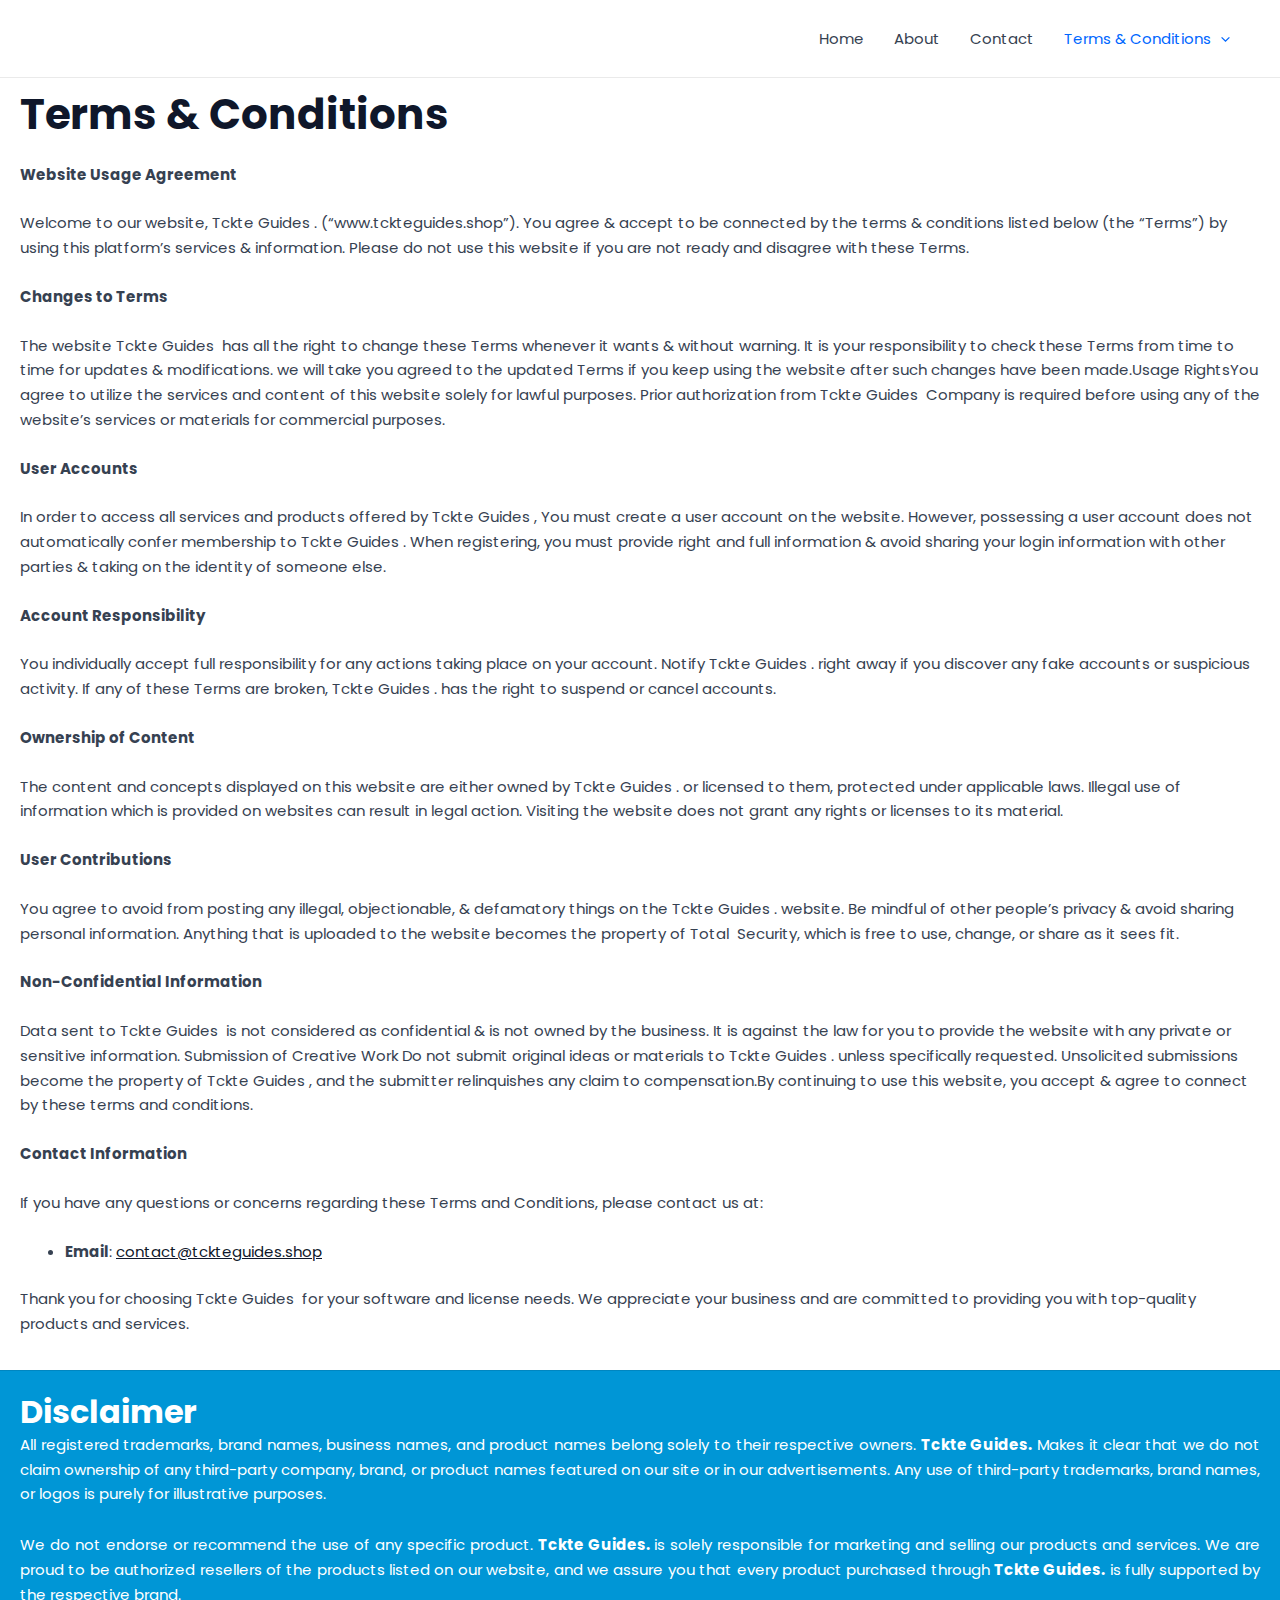
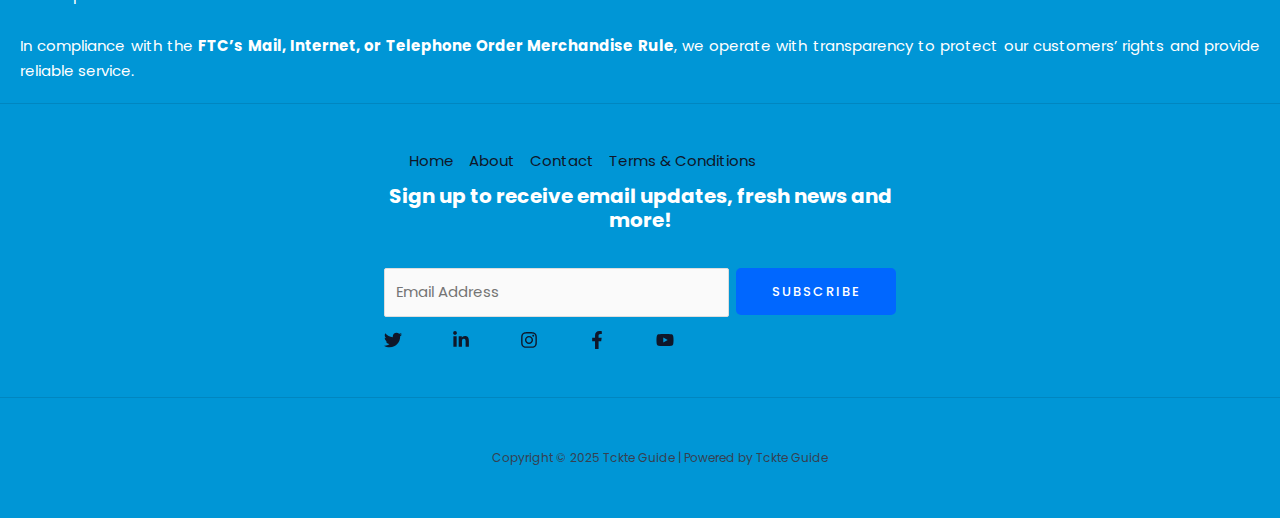
<file: terms-conditions/index.html>
<!DOCTYPE html>
<html lang="en-US">
<head>
<meta charset="UTF-8">
<meta name="viewport" content="width=device-width, initial-scale=1">
	<link rel="profile" href="https://gmpg.org/xfn/11"> 
	<title>Terms &amp; Conditions &#8211; Tckte Guide</title>
<meta name="robots" content="max-image-preview:large">
	<style>img:is([sizes="auto" i], [sizes^="auto," i]) { contain-intrinsic-size: 3000px 1500px }</style>
	<link rel="dns-prefetch" href="//fonts.googleapis.com">
<link rel="alternate" type="application/rss+xml" title="Tckte Guide &raquo; Feed" href="/feed/">
<link rel="alternate" type="application/rss+xml" title="Tckte Guide &raquo; Comments Feed" href="/comments/feed/">
<script>
window._wpemojiSettings = {"baseUrl":"https:\/\/s.w.org\/images\/core\/emoji\/15.0.3\/72x72\/","ext":".png","svgUrl":"https:\/\/s.w.org\/images\/core\/emoji\/15.0.3\/svg\/","svgExt":".svg","source":{"concatemoji":"\/wp-includes\/js\/wp-emoji-release.min.js?ver=6.7.2"}};
/*! This file is auto-generated */
!function(i,n){var o,s,e;function c(e){try{var t={supportTests:e,timestamp:(new Date).valueOf()};sessionStorage.setItem(o,JSON.stringify(t))}catch(e){}}function p(e,t,n){e.clearRect(0,0,e.canvas.width,e.canvas.height),e.fillText(t,0,0);var t=new Uint32Array(e.getImageData(0,0,e.canvas.width,e.canvas.height).data),r=(e.clearRect(0,0,e.canvas.width,e.canvas.height),e.fillText(n,0,0),new Uint32Array(e.getImageData(0,0,e.canvas.width,e.canvas.height).data));return t.every(function(e,t){return e===r[t]})}function u(e,t,n){switch(t){case"flag":return n(e,"🏳️‍⚧️","🏳️​⚧️")?!1:!n(e,"🇺🇳","🇺​🇳")&&!n(e,"🏴󠁧󠁢󠁥󠁮󠁧󠁿","🏴​󠁧​󠁢​󠁥​󠁮​󠁧​󠁿");case"emoji":return!n(e,"🐦‍⬛","🐦​⬛")}return!1}function f(e,t,n){var r="undefined"!=typeof WorkerGlobalScope&&self instanceof WorkerGlobalScope?new OffscreenCanvas(300,150):i.createElement("canvas"),a=r.getContext("2d",{willReadFrequently:!0}),o=(a.textBaseline="top",a.font="600 32px Arial",{});return e.forEach(function(e){o[e]=t(a,e,n)}),o}function t(e){var t=i.createElement("script");t.src=e,t.defer=!0,i.head.appendChild(t)}"undefined"!=typeof Promise&&(o="wpEmojiSettingsSupports",s=["flag","emoji"],n.supports={everything:!0,everythingExceptFlag:!0},e=new Promise(function(e){i.addEventListener("DOMContentLoaded",e,{once:!0})}),new Promise(function(t){var n=function(){try{var e=JSON.parse(sessionStorage.getItem(o));if("object"==typeof e&&"number"==typeof e.timestamp&&(new Date).valueOf()<e.timestamp+604800&&"object"==typeof e.supportTests)return e.supportTests}catch(e){}return null}();if(!n){if("undefined"!=typeof Worker&&"undefined"!=typeof OffscreenCanvas&&"undefined"!=typeof URL&&URL.createObjectURL&&"undefined"!=typeof Blob)try{var e="postMessage("+f.toString()+"("+[JSON.stringify(s),u.toString(),p.toString()].join(",")+"));",r=new Blob([e],{type:"text/javascript"}),a=new Worker(URL.createObjectURL(r),{name:"wpTestEmojiSupports"});return void(a.onmessage=function(e){c(n=e.data),a.terminate(),t(n)})}catch(e){}c(n=f(s,u,p))}t(n)}).then(function(e){for(var t in e)n.supports[t]=e[t],n.supports.everything=n.supports.everything&&n.supports[t],"flag"!==t&&(n.supports.everythingExceptFlag=n.supports.everythingExceptFlag&&n.supports[t]);n.supports.everythingExceptFlag=n.supports.everythingExceptFlag&&!n.supports.flag,n.DOMReady=!1,n.readyCallback=function(){n.DOMReady=!0}}).then(function(){return e}).then(function(){var e;n.supports.everything||(n.readyCallback(),(e=n.source||{}).concatemoji?t(e.concatemoji):e.wpemoji&&e.twemoji&&(t(e.twemoji),t(e.wpemoji)))}))}((window,document),window._wpemojiSettings);
</script>
<link rel="stylesheet" id="astra-theme-css-css" href="/wp-content/themes/astra/assets/css/minified/main.min.css?ver=4.8.12" media="all">
<style id="astra-theme-css-inline-css">:root{--ast-post-nav-space:0;--ast-container-default-xlg-padding:6.67em;--ast-container-default-lg-padding:5.67em;--ast-container-default-slg-padding:4.34em;--ast-container-default-md-padding:3.34em;--ast-container-default-sm-padding:6.67em;--ast-container-default-xs-padding:2.4em;--ast-container-default-xxs-padding:1.4em;--ast-code-block-background:#EEEEEE;--ast-comment-inputs-background:#FAFAFA;--ast-normal-container-width:1240px;--ast-narrow-container-width:750px;--ast-blog-title-font-weight:normal;--ast-blog-meta-weight:inherit;--ast-global-color-primary:var(--ast-global-color-5);--ast-global-color-secondary:var(--ast-global-color-4);--ast-global-color-alternate-background:var(--ast-global-color-7);--ast-global-color-subtle-background:var(--ast-global-color-6);}html{font-size:93.75%;}a,.page-title{color:var(--ast-global-color-2);}a:hover,a:focus{color:var(--ast-global-color-1);}body,button,input,select,textarea,.ast-button,.ast-custom-button{font-family:'Poppins',sans-serif;font-weight:400;font-size:15px;font-size:1rem;line-height:var(--ast-body-line-height,1.65em);}blockquote{color:var(--ast-global-color-3);}h1,.entry-content h1,h2,.entry-content h2,h3,.entry-content h3,h4,.entry-content h4,h5,.entry-content h5,h6,.entry-content h6,.site-title,.site-title a{font-family:'Poppins',sans-serif;font-weight:700;}.site-title{font-size:35px;font-size:2.3333333333333rem;display:none;}header .custom-logo-link img{max-width:28px;width:28px;}.astra-logo-svg{width:28px;}.site-header .site-description{font-size:15px;font-size:1rem;display:none;}.entry-title{font-size:30px;font-size:2rem;}.archive .ast-article-post .ast-article-inner,.blog .ast-article-post .ast-article-inner,.archive .ast-article-post .ast-article-inner:hover,.blog .ast-article-post .ast-article-inner:hover{overflow:hidden;}h1,.entry-content h1{font-size:52px;font-size:3.4666666666667rem;font-weight:700;font-family:'Poppins',sans-serif;line-height:1.4em;}h2,.entry-content h2{font-size:42px;font-size:2.8rem;font-weight:700;font-family:'Poppins',sans-serif;line-height:1.3em;}h3,.entry-content h3{font-size:32px;font-size:2.1333333333333rem;font-weight:600;font-family:'Poppins',sans-serif;line-height:1.3em;}h4,.entry-content h4{font-size:20px;font-size:1.3333333333333rem;line-height:1.2em;font-family:'Poppins',sans-serif;}h5,.entry-content h5{font-size:16px;font-size:1.0666666666667rem;line-height:1.2em;font-family:'Poppins',sans-serif;}h6,.entry-content h6{font-size:14px;font-size:0.93333333333333rem;line-height:1.25em;font-family:'Poppins',sans-serif;}::selection{background-color:var(--ast-global-color-0);color:#ffffff;}body,h1,.entry-title a,.entry-content h1,h2,.entry-content h2,h3,.entry-content h3,h4,.entry-content h4,h5,.entry-content h5,h6,.entry-content h6{color:var(--ast-global-color-3);}.tagcloud a:hover,.tagcloud a:focus,.tagcloud a.current-item{color:#ffffff;border-color:var(--ast-global-color-2);background-color:var(--ast-global-color-2);}input:focus,input[type="text"]:focus,input[type="email"]:focus,input[type="url"]:focus,input[type="password"]:focus,input[type="reset"]:focus,input[type="search"]:focus,textarea:focus{border-color:var(--ast-global-color-2);}input[type="radio"]:checked,input[type=reset],input[type="checkbox"]:checked,input[type="checkbox"]:hover:checked,input[type="checkbox"]:focus:checked,input[type=range]::-webkit-slider-thumb{border-color:var(--ast-global-color-2);background-color:var(--ast-global-color-2);box-shadow:none;}.site-footer a:hover + .post-count,.site-footer a:focus + .post-count{background:var(--ast-global-color-2);border-color:var(--ast-global-color-2);}.single .nav-links .nav-previous,.single .nav-links .nav-next{color:var(--ast-global-color-2);}.entry-meta,.entry-meta *{line-height:1.45;color:var(--ast-global-color-2);}.entry-meta a:not(.ast-button):hover,.entry-meta a:not(.ast-button):hover *,.entry-meta a:not(.ast-button):focus,.entry-meta a:not(.ast-button):focus *,.page-links > .page-link,.page-links .page-link:hover,.post-navigation a:hover{color:var(--ast-global-color-1);}#cat option,.secondary .calendar_wrap thead a,.secondary .calendar_wrap thead a:visited{color:var(--ast-global-color-2);}.secondary .calendar_wrap #today,.ast-progress-val span{background:var(--ast-global-color-2);}.secondary a:hover + .post-count,.secondary a:focus + .post-count{background:var(--ast-global-color-2);border-color:var(--ast-global-color-2);}.calendar_wrap #today > a{color:#ffffff;}.page-links .page-link,.single .post-navigation a{color:var(--ast-global-color-2);}.ast-search-menu-icon .search-form button.search-submit{padding:0 4px;}.ast-search-menu-icon form.search-form{padding-right:0;}.ast-search-menu-icon.slide-search input.search-field{width:0;}.ast-header-search .ast-search-menu-icon.ast-dropdown-active .search-form,.ast-header-search .ast-search-menu-icon.ast-dropdown-active .search-field:focus{transition:all 0.2s;}.search-form input.search-field:focus{outline:none;}.wp-block-latest-posts > li > a{color:var(--ast-global-color-2);}.widget-title,.widget .wp-block-heading{font-size:21px;font-size:1.4rem;color:var(--ast-global-color-3);}.ast-search-menu-icon.slide-search a:focus-visible:focus-visible,.astra-search-icon:focus-visible,#close:focus-visible,a:focus-visible,.ast-menu-toggle:focus-visible,.site .skip-link:focus-visible,.wp-block-loginout input:focus-visible,.wp-block-search.wp-block-search__button-inside .wp-block-search__inside-wrapper,.ast-header-navigation-arrow:focus-visible,.woocommerce .wc-proceed-to-checkout > .checkout-button:focus-visible,.woocommerce .woocommerce-MyAccount-navigation ul li a:focus-visible,.ast-orders-table__row .ast-orders-table__cell:focus-visible,.woocommerce .woocommerce-order-details .order-again > .button:focus-visible,.woocommerce .woocommerce-message a.button.wc-forward:focus-visible,.woocommerce #minus_qty:focus-visible,.woocommerce #plus_qty:focus-visible,a#ast-apply-coupon:focus-visible,.woocommerce .woocommerce-info a:focus-visible,.woocommerce .astra-shop-summary-wrap a:focus-visible,.woocommerce a.wc-forward:focus-visible,#ast-apply-coupon:focus-visible,.woocommerce-js .woocommerce-mini-cart-item a.remove:focus-visible,#close:focus-visible,.button.search-submit:focus-visible,#search_submit:focus,.normal-search:focus-visible,.ast-header-account-wrap:focus-visible,.woocommerce .ast-on-card-button.ast-quick-view-trigger:focus{outline-style:dotted;outline-color:inherit;outline-width:thin;}input:focus,input[type="text"]:focus,input[type="email"]:focus,input[type="url"]:focus,input[type="password"]:focus,input[type="reset"]:focus,input[type="search"]:focus,input[type="number"]:focus,textarea:focus,.wp-block-search__input:focus,[data-section="section-header-mobile-trigger"] .ast-button-wrap .ast-mobile-menu-trigger-minimal:focus,.ast-mobile-popup-drawer.active .menu-toggle-close:focus,.woocommerce-ordering select.orderby:focus,#ast-scroll-top:focus,#coupon_code:focus,.woocommerce-page #comment:focus,.woocommerce #reviews #respond input#submit:focus,.woocommerce a.add_to_cart_button:focus,.woocommerce .button.single_add_to_cart_button:focus,.woocommerce .woocommerce-cart-form button:focus,.woocommerce .woocommerce-cart-form__cart-item .quantity .qty:focus,.woocommerce .woocommerce-billing-fields .woocommerce-billing-fields__field-wrapper .woocommerce-input-wrapper > .input-text:focus,.woocommerce #order_comments:focus,.woocommerce #place_order:focus,.woocommerce .woocommerce-address-fields .woocommerce-address-fields__field-wrapper .woocommerce-input-wrapper > .input-text:focus,.woocommerce .woocommerce-MyAccount-content form button:focus,.woocommerce .woocommerce-MyAccount-content .woocommerce-EditAccountForm .woocommerce-form-row .woocommerce-Input.input-text:focus,.woocommerce .ast-woocommerce-container .woocommerce-pagination ul.page-numbers li a:focus,body #content .woocommerce form .form-row .select2-container--default .select2-selection--single:focus,#ast-coupon-code:focus,.woocommerce.woocommerce-js .quantity input[type=number]:focus,.woocommerce-js .woocommerce-mini-cart-item .quantity input[type=number]:focus,.woocommerce p#ast-coupon-trigger:focus{border-style:dotted;border-color:inherit;border-width:thin;}input{outline:none;}.ast-logo-title-inline .site-logo-img{padding-right:1em;}body .ast-oembed-container *{position:absolute;top:0;width:100%;height:100%;left:0;}body .wp-block-embed-pocket-casts .ast-oembed-container *{position:unset;}.ast-single-post-featured-section + article {margin-top: 2em;}.site-content .ast-single-post-featured-section img {width: 100%;overflow: hidden;object-fit: cover;}.site > .ast-single-related-posts-container {margin-top: 0;}@media (min-width: 922px) {.ast-desktop .ast-container--narrow {max-width: var(--ast-narrow-container-width);margin: 0 auto;}}.ast-page-builder-template .hentry {margin: 0;}.ast-page-builder-template .site-content > .ast-container {max-width: 100%;padding: 0;}.ast-page-builder-template .site .site-content #primary {padding: 0;margin: 0;}.ast-page-builder-template .no-results {text-align: center;margin: 4em auto;}.ast-page-builder-template .ast-pagination {padding: 2em;}.ast-page-builder-template .entry-header.ast-no-title.ast-no-thumbnail {margin-top: 0;}.ast-page-builder-template .entry-header.ast-header-without-markup {margin-top: 0;margin-bottom: 0;}.ast-page-builder-template .entry-header.ast-no-title.ast-no-meta {margin-bottom: 0;}.ast-page-builder-template.single .post-navigation {padding-bottom: 2em;}.ast-page-builder-template.single-post .site-content > .ast-container {max-width: 100%;}.ast-page-builder-template .entry-header {margin-top: 4em;margin-left: auto;margin-right: auto;padding-left: 20px;padding-right: 20px;}.single.ast-page-builder-template .entry-header {padding-left: 20px;padding-right: 20px;}.ast-page-builder-template .ast-archive-description {margin: 4em auto 0;padding-left: 20px;padding-right: 20px;}.ast-page-builder-template.ast-no-sidebar .entry-content .alignwide {margin-left: 0;margin-right: 0;}@media (max-width:921.9px){#ast-desktop-header{display:none;}}@media (min-width:922px){#ast-mobile-header{display:none;}}.wp-block-buttons.aligncenter{justify-content:center;}@media (max-width:921px){.ast-theme-transparent-header #primary,.ast-theme-transparent-header #secondary{padding:0;}}@media (max-width:921px){.ast-plain-container.ast-no-sidebar #primary{padding:0;}}.ast-plain-container.ast-no-sidebar #primary{margin-top:0;margin-bottom:0;}.wp-block-button.is-style-outline .wp-block-button__link{border-color:var(--ast-global-color-0);border-top-width:2px;border-right-width:2px;border-bottom-width:2px;border-left-width:2px;}div.wp-block-button.is-style-outline > .wp-block-button__link:not(.has-text-color),div.wp-block-button.wp-block-button__link.is-style-outline:not(.has-text-color){color:var(--ast-global-color-0);}.wp-block-button.is-style-outline .wp-block-button__link:hover,.wp-block-buttons .wp-block-button.is-style-outline .wp-block-button__link:focus,.wp-block-buttons .wp-block-button.is-style-outline > .wp-block-button__link:not(.has-text-color):hover,.wp-block-buttons .wp-block-button.wp-block-button__link.is-style-outline:not(.has-text-color):hover{color:#ffffff;background-color:var(--ast-global-color-2);border-color:var(--ast-global-color-2);}.post-page-numbers.current .page-link,.ast-pagination .page-numbers.current{color:#ffffff;border-color:var(--ast-global-color-0);background-color:var(--ast-global-color-0);}.wp-block-buttons .wp-block-button.is-style-outline .wp-block-button__link.wp-element-button,.ast-outline-button,.wp-block-uagb-buttons-child .uagb-buttons-repeater.ast-outline-button{border-color:var(--ast-global-color-0);border-top-width:2px;border-right-width:2px;border-bottom-width:2px;border-left-width:2px;font-family:inherit;font-weight:500;font-size:13px;font-size:0.86666666666667rem;line-height:1em;border-top-left-radius:5px;border-top-right-radius:5px;border-bottom-right-radius:5px;border-bottom-left-radius:5px;}.wp-block-buttons .wp-block-button.is-style-outline > .wp-block-button__link:not(.has-text-color),.wp-block-buttons .wp-block-button.wp-block-button__link.is-style-outline:not(.has-text-color),.ast-outline-button{color:var(--ast-global-color-0);}.wp-block-button.is-style-outline .wp-block-button__link:hover,.wp-block-buttons .wp-block-button.is-style-outline .wp-block-button__link:focus,.wp-block-buttons .wp-block-button.is-style-outline > .wp-block-button__link:not(.has-text-color):hover,.wp-block-buttons .wp-block-button.wp-block-button__link.is-style-outline:not(.has-text-color):hover,.ast-outline-button:hover,.ast-outline-button:focus,.wp-block-uagb-buttons-child .uagb-buttons-repeater.ast-outline-button:hover,.wp-block-uagb-buttons-child .uagb-buttons-repeater.ast-outline-button:focus{color:#ffffff;background-color:var(--ast-global-color-2);border-color:var(--ast-global-color-2);}.wp-block-button .wp-block-button__link.wp-element-button.is-style-outline:not(.has-background),.wp-block-button.is-style-outline>.wp-block-button__link.wp-element-button:not(.has-background),.ast-outline-button{background-color:var(--ast-global-color-0);}.entry-content[data-ast-blocks-layout] > figure{margin-bottom:1em;}@media (max-width:921px){.ast-separate-container #primary,.ast-separate-container #secondary{padding:1.5em 0;}#primary,#secondary{padding:1.5em 0;margin:0;}.ast-left-sidebar #content > .ast-container{display:flex;flex-direction:column-reverse;width:100%;}.ast-separate-container .ast-article-post,.ast-separate-container .ast-article-single{padding:1.5em 2.14em;}.ast-author-box img.avatar{margin:20px 0 0 0;}}@media (min-width:922px){.ast-separate-container.ast-right-sidebar #primary,.ast-separate-container.ast-left-sidebar #primary{border:0;}.search-no-results.ast-separate-container #primary{margin-bottom:4em;}}.elementor-button-wrapper .elementor-button{border-style:solid;text-decoration:none;border-top-width:0;border-right-width:0;border-left-width:0;border-bottom-width:0;}body .elementor-button.elementor-size-sm,body .elementor-button.elementor-size-xs,body .elementor-button.elementor-size-md,body .elementor-button.elementor-size-lg,body .elementor-button.elementor-size-xl,body .elementor-button{border-top-left-radius:5px;border-top-right-radius:5px;border-bottom-right-radius:5px;border-bottom-left-radius:5px;padding-top:17px;padding-right:26px;padding-bottom:17px;padding-left:26px;}.elementor-button-wrapper .elementor-button{border-color:var(--ast-global-color-0);background-color:var(--ast-global-color-0);}.elementor-button-wrapper .elementor-button:hover,.elementor-button-wrapper .elementor-button:focus{color:#ffffff;background-color:var(--ast-global-color-2);border-color:var(--ast-global-color-2);}.wp-block-button .wp-block-button__link ,.elementor-button-wrapper .elementor-button,.elementor-button-wrapper .elementor-button:visited{color:#ffffff;}.elementor-button-wrapper .elementor-button{font-weight:500;font-size:13px;font-size:0.86666666666667rem;line-height:1em;text-transform:uppercase;letter-spacing:2px;}body .elementor-button.elementor-size-sm,body .elementor-button.elementor-size-xs,body .elementor-button.elementor-size-md,body .elementor-button.elementor-size-lg,body .elementor-button.elementor-size-xl,body .elementor-button{font-size:13px;font-size:0.86666666666667rem;}.wp-block-button .wp-block-button__link:hover,.wp-block-button .wp-block-button__link:focus{color:#ffffff;background-color:var(--ast-global-color-2);border-color:var(--ast-global-color-2);}.elementor-widget-heading h1.elementor-heading-title{line-height:1.4em;}.elementor-widget-heading h2.elementor-heading-title{line-height:1.3em;}.elementor-widget-heading h3.elementor-heading-title{line-height:1.3em;}.elementor-widget-heading h4.elementor-heading-title{line-height:1.2em;}.elementor-widget-heading h5.elementor-heading-title{line-height:1.2em;}.elementor-widget-heading h6.elementor-heading-title{line-height:1.25em;}.wp-block-button .wp-block-button__link,.wp-block-search .wp-block-search__button,body .wp-block-file .wp-block-file__button{border-color:var(--ast-global-color-0);background-color:var(--ast-global-color-0);color:#ffffff;font-family:inherit;font-weight:500;line-height:1em;text-transform:uppercase;letter-spacing:2px;font-size:13px;font-size:0.86666666666667rem;border-top-left-radius:5px;border-top-right-radius:5px;border-bottom-right-radius:5px;border-bottom-left-radius:5px;padding-top:17px;padding-right:26px;padding-bottom:17px;padding-left:26px;}.menu-toggle,button,.ast-button,.ast-custom-button,.button,input#submit,input[type="button"],input[type="submit"],input[type="reset"],form[CLASS*="wp-block-search__"].wp-block-search .wp-block-search__inside-wrapper .wp-block-search__button,body .wp-block-file .wp-block-file__button,.woocommerce-js a.button,.woocommerce button.button,.woocommerce .woocommerce-message a.button,.woocommerce #respond input#submit.alt,.woocommerce input.button.alt,.woocommerce input.button,.woocommerce input.button:disabled,.woocommerce input.button:disabled[disabled],.woocommerce input.button:disabled:hover,.woocommerce input.button:disabled[disabled]:hover,.woocommerce #respond input#submit,.woocommerce button.button.alt.disabled,.wc-block-grid__products .wc-block-grid__product .wp-block-button__link,.wc-block-grid__product-onsale,[CLASS*="wc-block"] button,.woocommerce-js .astra-cart-drawer .astra-cart-drawer-content .woocommerce-mini-cart__buttons .button:not(.checkout):not(.ast-continue-shopping),.woocommerce-js .astra-cart-drawer .astra-cart-drawer-content .woocommerce-mini-cart__buttons a.checkout,.woocommerce button.button.alt.disabled.wc-variation-selection-needed,[CLASS*="wc-block"] .wc-block-components-button{border-style:solid;border-top-width:0;border-right-width:0;border-left-width:0;border-bottom-width:0;color:#ffffff;border-color:var(--ast-global-color-0);background-color:var(--ast-global-color-0);padding-top:17px;padding-right:26px;padding-bottom:17px;padding-left:26px;font-family:inherit;font-weight:500;font-size:13px;font-size:0.86666666666667rem;line-height:1em;text-transform:uppercase;letter-spacing:2px;border-top-left-radius:5px;border-top-right-radius:5px;border-bottom-right-radius:5px;border-bottom-left-radius:5px;}button:focus,.menu-toggle:hover,button:hover,.ast-button:hover,.ast-custom-button:hover .button:hover,.ast-custom-button:hover ,input[type=reset]:hover,input[type=reset]:focus,input#submit:hover,input#submit:focus,input[type="button"]:hover,input[type="button"]:focus,input[type="submit"]:hover,input[type="submit"]:focus,form[CLASS*="wp-block-search__"].wp-block-search .wp-block-search__inside-wrapper .wp-block-search__button:hover,form[CLASS*="wp-block-search__"].wp-block-search .wp-block-search__inside-wrapper .wp-block-search__button:focus,body .wp-block-file .wp-block-file__button:hover,body .wp-block-file .wp-block-file__button:focus,.woocommerce-js a.button:hover,.woocommerce button.button:hover,.woocommerce .woocommerce-message a.button:hover,.woocommerce #respond input#submit:hover,.woocommerce #respond input#submit.alt:hover,.woocommerce input.button.alt:hover,.woocommerce input.button:hover,.woocommerce button.button.alt.disabled:hover,.wc-block-grid__products .wc-block-grid__product .wp-block-button__link:hover,[CLASS*="wc-block"] button:hover,.woocommerce-js .astra-cart-drawer .astra-cart-drawer-content .woocommerce-mini-cart__buttons .button:not(.checkout):not(.ast-continue-shopping):hover,.woocommerce-js .astra-cart-drawer .astra-cart-drawer-content .woocommerce-mini-cart__buttons a.checkout:hover,.woocommerce button.button.alt.disabled.wc-variation-selection-needed:hover,[CLASS*="wc-block"] .wc-block-components-button:hover,[CLASS*="wc-block"] .wc-block-components-button:focus{color:#ffffff;background-color:var(--ast-global-color-2);border-color:var(--ast-global-color-2);}@media (max-width:921px){.ast-mobile-header-stack .main-header-bar .ast-search-menu-icon{display:inline-block;}.ast-header-break-point.ast-header-custom-item-outside .ast-mobile-header-stack .main-header-bar .ast-search-icon{margin:0;}.ast-comment-avatar-wrap img{max-width:2.5em;}.ast-comment-meta{padding:0 1.8888em 1.3333em;}.ast-separate-container .ast-comment-list li.depth-1{padding:1.5em 2.14em;}.ast-separate-container .comment-respond{padding:2em 2.14em;}}@media (min-width:544px){.ast-container{max-width:100%;}}@media (max-width:544px){.ast-separate-container .ast-article-post,.ast-separate-container .ast-article-single,.ast-separate-container .comments-title,.ast-separate-container .ast-archive-description{padding:1.5em 1em;}.ast-separate-container #content .ast-container{padding-left:0.54em;padding-right:0.54em;}.ast-separate-container .ast-comment-list .bypostauthor{padding:.5em;}.ast-search-menu-icon.ast-dropdown-active .search-field{width:170px;}} #ast-mobile-header .ast-site-header-cart-li a{pointer-events:none;}body,.ast-separate-container{background-color:var(--ast-global-color-4);background-image:none;}@media (max-width:921px){.site-title{display:none;}.site-header .site-description{display:none;}.entry-title{font-size:25px;font-size:1.6666666666667rem;}h1,.entry-content h1{font-size:40px;}h2,.entry-content h2{font-size:35px;}h3,.entry-content h3{font-size:26px;}h4,.entry-content h4{font-size:20px;font-size:1.3333333333333rem;}h5,.entry-content h5{font-size:16px;font-size:1.0666666666667rem;}h6,.entry-content h6{font-size:14px;font-size:0.93333333333333rem;}.astra-logo-svg{width:200px;}header .custom-logo-link img,.ast-header-break-point .site-logo-img .custom-mobile-logo-link img{max-width:200px;width:200px;}}@media (max-width:544px){.site-title{display:none;}.site-header .site-description{display:none;}.entry-title{font-size:22px;font-size:1.4666666666667rem;}h1,.entry-content h1{font-size:34px;}h2,.entry-content h2{font-size:30px;}h3,.entry-content h3{font-size:24px;}h4,.entry-content h4{font-size:20px;font-size:1.3333333333333rem;}h5,.entry-content h5{font-size:16px;font-size:1.0666666666667rem;}h6,.entry-content h6{font-size:12px;font-size:0.8rem;}header .custom-logo-link img,.ast-header-break-point .site-branding img,.ast-header-break-point .custom-logo-link img{max-width:73px;width:73px;}.astra-logo-svg{width:73px;}.ast-header-break-point .site-logo-img .custom-mobile-logo-link img{max-width:73px;}}@media (max-width:921px){html{font-size:85.5%;}}@media (max-width:544px){html{font-size:85.5%;}}@media (min-width:922px){.ast-container{max-width:1280px;}}@media (min-width:922px){.site-content .ast-container{display:flex;}}@media (max-width:921px){.site-content .ast-container{flex-direction:column;}}@media (min-width:922px){.blog .site-content > .ast-container,.archive .site-content > .ast-container,.search .site-content > .ast-container{max-width:950px;}}@media (min-width:922px){.single-post .site-content > .ast-container{max-width:1024px;}}@media (min-width:922px){.main-header-menu .sub-menu .menu-item.ast-left-align-sub-menu:hover > .sub-menu,.main-header-menu .sub-menu .menu-item.ast-left-align-sub-menu.focus > .sub-menu{margin-left:-0px;}}.site .comments-area{padding-bottom:3em;}.footer-widget-area[data-section^="section-fb-html-"] .ast-builder-html-element{text-align:center;}.wp-block-file {display: flex;align-items: center;flex-wrap: wrap;justify-content: space-between;}.wp-block-pullquote {border: none;}.wp-block-pullquote blockquote::before {content: "\201D";font-family: "Helvetica",sans-serif;display: flex;transform: rotate( 180deg );font-size: 6rem;font-style: normal;line-height: 1;font-weight: bold;align-items: center;justify-content: center;}.has-text-align-right > blockquote::before {justify-content: flex-start;}.has-text-align-left > blockquote::before {justify-content: flex-end;}figure.wp-block-pullquote.is-style-solid-color blockquote {max-width: 100%;text-align: inherit;}:root {--wp--custom--ast-default-block-top-padding: 3em;--wp--custom--ast-default-block-right-padding: 3em;--wp--custom--ast-default-block-bottom-padding: 3em;--wp--custom--ast-default-block-left-padding: 3em;--wp--custom--ast-container-width: 1240px;--wp--custom--ast-content-width-size: 1240px;--wp--custom--ast-wide-width-size: calc(1240px + var(--wp--custom--ast-default-block-left-padding) + var(--wp--custom--ast-default-block-right-padding));}.ast-narrow-container {--wp--custom--ast-content-width-size: 750px;--wp--custom--ast-wide-width-size: 750px;}@media(max-width: 921px) {:root {--wp--custom--ast-default-block-top-padding: 3em;--wp--custom--ast-default-block-right-padding: 2em;--wp--custom--ast-default-block-bottom-padding: 3em;--wp--custom--ast-default-block-left-padding: 2em;}}@media(max-width: 544px) {:root {--wp--custom--ast-default-block-top-padding: 3em;--wp--custom--ast-default-block-right-padding: 1.5em;--wp--custom--ast-default-block-bottom-padding: 3em;--wp--custom--ast-default-block-left-padding: 1.5em;}}.entry-content > .wp-block-group,.entry-content > .wp-block-cover,.entry-content > .wp-block-columns {padding-top: var(--wp--custom--ast-default-block-top-padding);padding-right: var(--wp--custom--ast-default-block-right-padding);padding-bottom: var(--wp--custom--ast-default-block-bottom-padding);padding-left: var(--wp--custom--ast-default-block-left-padding);}.ast-plain-container.ast-no-sidebar .entry-content > .alignfull,.ast-page-builder-template .ast-no-sidebar .entry-content > .alignfull {margin-left: calc( -50vw + 50%);margin-right: calc( -50vw + 50%);max-width: 100vw;width: 100vw;}.ast-plain-container.ast-no-sidebar .entry-content .alignfull .alignfull,.ast-page-builder-template.ast-no-sidebar .entry-content .alignfull .alignfull,.ast-plain-container.ast-no-sidebar .entry-content .alignfull .alignwide,.ast-page-builder-template.ast-no-sidebar .entry-content .alignfull .alignwide,.ast-plain-container.ast-no-sidebar .entry-content .alignwide .alignfull,.ast-page-builder-template.ast-no-sidebar .entry-content .alignwide .alignfull,.ast-plain-container.ast-no-sidebar .entry-content .alignwide .alignwide,.ast-page-builder-template.ast-no-sidebar .entry-content .alignwide .alignwide,.ast-plain-container.ast-no-sidebar .entry-content .wp-block-column .alignfull,.ast-page-builder-template.ast-no-sidebar .entry-content .wp-block-column .alignfull,.ast-plain-container.ast-no-sidebar .entry-content .wp-block-column .alignwide,.ast-page-builder-template.ast-no-sidebar .entry-content .wp-block-column .alignwide {margin-left: auto;margin-right: auto;width: 100%;}[data-ast-blocks-layout] .wp-block-separator:not(.is-style-dots) {height: 0;}[data-ast-blocks-layout] .wp-block-separator {margin: 20px auto;}[data-ast-blocks-layout] .wp-block-separator:not(.is-style-wide):not(.is-style-dots) {max-width: 100px;}[data-ast-blocks-layout] .wp-block-separator.has-background {padding: 0;}.entry-content[data-ast-blocks-layout] > * {max-width: var(--wp--custom--ast-content-width-size);margin-left: auto;margin-right: auto;}.entry-content[data-ast-blocks-layout] > .alignwide {max-width: var(--wp--custom--ast-wide-width-size);}.entry-content[data-ast-blocks-layout] .alignfull {max-width: none;}.entry-content .wp-block-columns {margin-bottom: 0;}blockquote {margin: 1.5em;border-color: rgba(0,0,0,0.05);}.wp-block-quote:not(.has-text-align-right):not(.has-text-align-center) {border-left: 5px solid rgba(0,0,0,0.05);}.has-text-align-right > blockquote,blockquote.has-text-align-right {border-right: 5px solid rgba(0,0,0,0.05);}.has-text-align-left > blockquote,blockquote.has-text-align-left {border-left: 5px solid rgba(0,0,0,0.05);}.wp-block-site-tagline,.wp-block-latest-posts .read-more {margin-top: 15px;}.wp-block-loginout p label {display: block;}.wp-block-loginout p:not(.login-remember):not(.login-submit) input {width: 100%;}.wp-block-loginout input:focus {border-color: transparent;}.wp-block-loginout input:focus {outline: thin dotted;}.entry-content .wp-block-media-text .wp-block-media-text__content {padding: 0 0 0 8%;}.entry-content .wp-block-media-text.has-media-on-the-right .wp-block-media-text__content {padding: 0 8% 0 0;}.entry-content .wp-block-media-text.has-background .wp-block-media-text__content {padding: 8%;}.entry-content .wp-block-cover:not([class*="background-color"]):not(.has-text-color.has-link-color) .wp-block-cover__inner-container,.entry-content .wp-block-cover:not([class*="background-color"]) .wp-block-cover-image-text,.entry-content .wp-block-cover:not([class*="background-color"]) .wp-block-cover-text,.entry-content .wp-block-cover-image:not([class*="background-color"]) .wp-block-cover__inner-container,.entry-content .wp-block-cover-image:not([class*="background-color"]) .wp-block-cover-image-text,.entry-content .wp-block-cover-image:not([class*="background-color"]) .wp-block-cover-text {color: var(--ast-global-color-primary,var(--ast-global-color-5));}.wp-block-loginout .login-remember input {width: 1.1rem;height: 1.1rem;margin: 0 5px 4px 0;vertical-align: middle;}.wp-block-latest-posts > li > *:first-child,.wp-block-latest-posts:not(.is-grid) > li:first-child {margin-top: 0;}.entry-content > .wp-block-buttons,.entry-content > .wp-block-uagb-buttons {margin-bottom: 1.5em;}.wp-block-search__inside-wrapper .wp-block-search__input {padding: 0 10px;color: var(--ast-global-color-3);background: var(--ast-global-color-primary,var(--ast-global-color-5));border-color: var(--ast-border-color);}.wp-block-latest-posts .read-more {margin-bottom: 1.5em;}.wp-block-search__no-button .wp-block-search__inside-wrapper .wp-block-search__input {padding-top: 5px;padding-bottom: 5px;}.wp-block-latest-posts .wp-block-latest-posts__post-date,.wp-block-latest-posts .wp-block-latest-posts__post-author {font-size: 1rem;}.wp-block-latest-posts > li > *,.wp-block-latest-posts:not(.is-grid) > li {margin-top: 12px;margin-bottom: 12px;}.ast-page-builder-template .entry-content[data-ast-blocks-layout] > *,.ast-page-builder-template .entry-content[data-ast-blocks-layout] > .alignfull:not(.wp-block-group):not(.uagb-is-root-container) > * {max-width: none;}.ast-page-builder-template .entry-content[data-ast-blocks-layout] > .alignwide:not(.uagb-is-root-container) > * {max-width: var(--wp--custom--ast-wide-width-size);}.ast-page-builder-template .entry-content[data-ast-blocks-layout] > .inherit-container-width > *,.ast-page-builder-template .entry-content[data-ast-blocks-layout] > *:not(.wp-block-group):not(.uagb-is-root-container) > *,.entry-content[data-ast-blocks-layout] > .wp-block-cover .wp-block-cover__inner-container {max-width: var(--wp--custom--ast-content-width-size) ;margin-left: auto;margin-right: auto;}.entry-content[data-ast-blocks-layout] .wp-block-cover:not(.alignleft):not(.alignright) {width: auto;}@media(max-width: 1200px) {.ast-separate-container .entry-content > .alignfull,.ast-separate-container .entry-content[data-ast-blocks-layout] > .alignwide,.ast-plain-container .entry-content[data-ast-blocks-layout] > .alignwide,.ast-plain-container .entry-content .alignfull {margin-left: calc(-1 * min(var(--ast-container-default-xlg-padding),20px)) ;margin-right: calc(-1 * min(var(--ast-container-default-xlg-padding),20px));}}@media(min-width: 1201px) {.ast-separate-container .entry-content > .alignfull {margin-left: calc(-1 * var(--ast-container-default-xlg-padding) );margin-right: calc(-1 * var(--ast-container-default-xlg-padding) );}.ast-separate-container .entry-content[data-ast-blocks-layout] > .alignwide,.ast-plain-container .entry-content[data-ast-blocks-layout] > .alignwide {margin-left: calc(-1 * var(--wp--custom--ast-default-block-left-padding) );margin-right: calc(-1 * var(--wp--custom--ast-default-block-right-padding) );}}@media(min-width: 921px) {.ast-separate-container .entry-content .wp-block-group.alignwide:not(.inherit-container-width) > :where(:not(.alignleft):not(.alignright)),.ast-plain-container .entry-content .wp-block-group.alignwide:not(.inherit-container-width) > :where(:not(.alignleft):not(.alignright)) {max-width: calc( var(--wp--custom--ast-content-width-size) + 80px );}.ast-plain-container.ast-right-sidebar .entry-content[data-ast-blocks-layout] .alignfull,.ast-plain-container.ast-left-sidebar .entry-content[data-ast-blocks-layout] .alignfull {margin-left: -60px;margin-right: -60px;}}@media(min-width: 544px) {.entry-content > .alignleft {margin-right: 20px;}.entry-content > .alignright {margin-left: 20px;}}@media (max-width:544px){.wp-block-columns .wp-block-column:not(:last-child){margin-bottom:20px;}.wp-block-latest-posts{margin:0;}}@media( max-width: 600px ) {.entry-content .wp-block-media-text .wp-block-media-text__content,.entry-content .wp-block-media-text.has-media-on-the-right .wp-block-media-text__content {padding: 8% 0 0;}.entry-content .wp-block-media-text.has-background .wp-block-media-text__content {padding: 8%;}}.ast-page-builder-template .entry-header {padding-left: 0;}.ast-narrow-container .site-content .wp-block-uagb-image--align-full .wp-block-uagb-image__figure {max-width: 100%;margin-left: auto;margin-right: auto;}:root .has-ast-global-color-0-color{color:var(--ast-global-color-0);}:root .has-ast-global-color-0-background-color{background-color:var(--ast-global-color-0);}:root .wp-block-button .has-ast-global-color-0-color{color:var(--ast-global-color-0);}:root .wp-block-button .has-ast-global-color-0-background-color{background-color:var(--ast-global-color-0);}:root .has-ast-global-color-1-color{color:var(--ast-global-color-1);}:root .has-ast-global-color-1-background-color{background-color:var(--ast-global-color-1);}:root .wp-block-button .has-ast-global-color-1-color{color:var(--ast-global-color-1);}:root .wp-block-button .has-ast-global-color-1-background-color{background-color:var(--ast-global-color-1);}:root .has-ast-global-color-2-color{color:var(--ast-global-color-2);}:root .has-ast-global-color-2-background-color{background-color:var(--ast-global-color-2);}:root .wp-block-button .has-ast-global-color-2-color{color:var(--ast-global-color-2);}:root .wp-block-button .has-ast-global-color-2-background-color{background-color:var(--ast-global-color-2);}:root .has-ast-global-color-3-color{color:var(--ast-global-color-3);}:root .has-ast-global-color-3-background-color{background-color:var(--ast-global-color-3);}:root .wp-block-button .has-ast-global-color-3-color{color:var(--ast-global-color-3);}:root .wp-block-button .has-ast-global-color-3-background-color{background-color:var(--ast-global-color-3);}:root .has-ast-global-color-4-color{color:var(--ast-global-color-4);}:root .has-ast-global-color-4-background-color{background-color:var(--ast-global-color-4);}:root .wp-block-button .has-ast-global-color-4-color{color:var(--ast-global-color-4);}:root .wp-block-button .has-ast-global-color-4-background-color{background-color:var(--ast-global-color-4);}:root .has-ast-global-color-5-color{color:var(--ast-global-color-5);}:root .has-ast-global-color-5-background-color{background-color:var(--ast-global-color-5);}:root .wp-block-button .has-ast-global-color-5-color{color:var(--ast-global-color-5);}:root .wp-block-button .has-ast-global-color-5-background-color{background-color:var(--ast-global-color-5);}:root .has-ast-global-color-6-color{color:var(--ast-global-color-6);}:root .has-ast-global-color-6-background-color{background-color:var(--ast-global-color-6);}:root .wp-block-button .has-ast-global-color-6-color{color:var(--ast-global-color-6);}:root .wp-block-button .has-ast-global-color-6-background-color{background-color:var(--ast-global-color-6);}:root .has-ast-global-color-7-color{color:var(--ast-global-color-7);}:root .has-ast-global-color-7-background-color{background-color:var(--ast-global-color-7);}:root .wp-block-button .has-ast-global-color-7-color{color:var(--ast-global-color-7);}:root .wp-block-button .has-ast-global-color-7-background-color{background-color:var(--ast-global-color-7);}:root .has-ast-global-color-8-color{color:var(--ast-global-color-8);}:root .has-ast-global-color-8-background-color{background-color:var(--ast-global-color-8);}:root .wp-block-button .has-ast-global-color-8-color{color:var(--ast-global-color-8);}:root .wp-block-button .has-ast-global-color-8-background-color{background-color:var(--ast-global-color-8);}:root{--ast-global-color-0:#0067FF;--ast-global-color-1:#005EE9;--ast-global-color-2:#0F172A;--ast-global-color-3:#364151;--ast-global-color-4:#E7F6FF;--ast-global-color-5:#FFFFFF;--ast-global-color-6:#D1DAE5;--ast-global-color-7:#070614;--ast-global-color-8:#222222;}:root {--ast-border-color : #dddddd;}.ast-single-entry-banner {-js-display: flex;display: flex;flex-direction: column;justify-content: center;text-align: center;position: relative;background: #eeeeee;}.ast-single-entry-banner[data-banner-layout="layout-1"] {max-width: 1240px;background: inherit;padding: 20px 0;}.ast-single-entry-banner[data-banner-width-type="custom"] {margin: 0 auto;width: 100%;}.ast-single-entry-banner + .site-content .entry-header {margin-bottom: 0;}.site .ast-author-avatar {--ast-author-avatar-size: ;}a.ast-underline-text {text-decoration: underline;}.ast-container > .ast-terms-link {position: relative;display: block;}a.ast-button.ast-badge-tax {padding: 4px 8px;border-radius: 3px;font-size: inherit;}header.entry-header:not(.related-entry-header) .entry-title{font-size:30px;font-size:2rem;}header.entry-header:not(.related-entry-header) > *:not(:last-child){margin-bottom:10px;}@media (max-width:921px){header.entry-header:not(.related-entry-header) .entry-title{font-size:25px;font-size:1.6666666666667rem;}}@media (max-width:544px){header.entry-header:not(.related-entry-header) .entry-title{font-size:20px;font-size:1.3333333333333rem;}}.ast-archive-entry-banner {-js-display: flex;display: flex;flex-direction: column;justify-content: center;text-align: center;position: relative;background: #eeeeee;}.ast-archive-entry-banner[data-banner-width-type="custom"] {margin: 0 auto;width: 100%;}.ast-archive-entry-banner[data-banner-layout="layout-1"] {background: inherit;padding: 20px 0;text-align: left;}body.archive .ast-archive-description{max-width:1240px;width:100%;text-align:left;padding-top:3em;padding-right:3em;padding-bottom:3em;padding-left:3em;}body.archive .ast-archive-description .ast-archive-title,body.archive .ast-archive-description .ast-archive-title *{font-size:40px;font-size:2.6666666666667rem;}body.archive .ast-archive-description > *:not(:last-child){margin-bottom:10px;}@media (max-width:921px){body.archive .ast-archive-description{text-align:left;}body.archive .ast-archive-description .ast-archive-title{font-size:35px;font-size:2.3333333333333rem;}}@media (max-width:544px){body.archive .ast-archive-description{text-align:left;}body.archive .ast-archive-description .ast-archive-title{font-size:30px;font-size:2rem;}}.ast-breadcrumbs .trail-browse,.ast-breadcrumbs .trail-items,.ast-breadcrumbs .trail-items li{display:inline-block;margin:0;padding:0;border:none;background:inherit;text-indent:0;text-decoration:none;}.ast-breadcrumbs .trail-browse{font-size:inherit;font-style:inherit;font-weight:inherit;color:inherit;}.ast-breadcrumbs .trail-items{list-style:none;}.trail-items li::after{padding:0 0.3em;content:"\00bb";}.trail-items li:last-of-type::after{display:none;}h1,.entry-content h1,h2,.entry-content h2,h3,.entry-content h3,h4,.entry-content h4,h5,.entry-content h5,h6,.entry-content h6{color:var(--ast-global-color-2);}@media (max-width:921px){.ast-builder-grid-row-container.ast-builder-grid-row-tablet-3-firstrow .ast-builder-grid-row > *:first-child,.ast-builder-grid-row-container.ast-builder-grid-row-tablet-3-lastrow .ast-builder-grid-row > *:last-child{grid-column:1 / -1;}}@media (max-width:544px){.ast-builder-grid-row-container.ast-builder-grid-row-mobile-3-firstrow .ast-builder-grid-row > *:first-child,.ast-builder-grid-row-container.ast-builder-grid-row-mobile-3-lastrow .ast-builder-grid-row > *:last-child{grid-column:1 / -1;}}.ast-builder-layout-element[data-section="title_tagline"]{display:flex;}@media (max-width:921px){.ast-header-break-point .ast-builder-layout-element[data-section="title_tagline"]{display:flex;}}@media (max-width:544px){.ast-header-break-point .ast-builder-layout-element[data-section="title_tagline"]{display:none;}}.ast-builder-menu-1{font-family:inherit;font-weight:inherit;}.ast-builder-menu-1 .menu-item > .menu-link{color:var(--ast-global-color-3);}.ast-builder-menu-1 .menu-item > .ast-menu-toggle{color:var(--ast-global-color-3);}.ast-builder-menu-1 .menu-item:hover > .menu-link,.ast-builder-menu-1 .inline-on-mobile .menu-item:hover > .ast-menu-toggle{color:var(--ast-global-color-0);}.ast-builder-menu-1 .menu-item:hover > .ast-menu-toggle{color:var(--ast-global-color-0);}.ast-builder-menu-1 .menu-item.current-menu-item > .menu-link,.ast-builder-menu-1 .inline-on-mobile .menu-item.current-menu-item > .ast-menu-toggle,.ast-builder-menu-1 .current-menu-ancestor > .menu-link{color:var(--ast-global-color-0);}.ast-builder-menu-1 .menu-item.current-menu-item > .ast-menu-toggle{color:var(--ast-global-color-0);}.ast-builder-menu-1 .sub-menu,.ast-builder-menu-1 .inline-on-mobile .sub-menu{border-top-width:2px;border-bottom-width:0px;border-right-width:0px;border-left-width:0px;border-color:var(--ast-global-color-0);border-style:solid;}.ast-builder-menu-1 .sub-menu .sub-menu{top:-2px;}.ast-builder-menu-1 .main-header-menu > .menu-item > .sub-menu,.ast-builder-menu-1 .main-header-menu > .menu-item > .astra-full-megamenu-wrapper{margin-top:0px;}.ast-desktop .ast-builder-menu-1 .main-header-menu > .menu-item > .sub-menu:before,.ast-desktop .ast-builder-menu-1 .main-header-menu > .menu-item > .astra-full-megamenu-wrapper:before{height:calc( 0px + 2px + 5px );}.ast-desktop .ast-builder-menu-1 .menu-item .sub-menu .menu-link{border-style:none;}@media (max-width:921px){.ast-builder-menu-1 .main-header-menu .menu-item > .menu-link{color:var(--ast-global-color-3);}.ast-builder-menu-1 .menu-item > .ast-menu-toggle{color:var(--ast-global-color-3);}.ast-builder-menu-1 .menu-item:hover > .menu-link,.ast-builder-menu-1 .inline-on-mobile .menu-item:hover > .ast-menu-toggle{color:var(--ast-global-color-0);}.ast-builder-menu-1 .menu-item:hover > .ast-menu-toggle{color:var(--ast-global-color-0);}.ast-header-break-point .ast-builder-menu-1 .menu-item.menu-item-has-children > .ast-menu-toggle{top:0;}.ast-builder-menu-1 .inline-on-mobile .menu-item.menu-item-has-children > .ast-menu-toggle{right:-15px;}.ast-builder-menu-1 .menu-item-has-children > .menu-link:after{content:unset;}.ast-builder-menu-1 .main-header-menu > .menu-item > .sub-menu,.ast-builder-menu-1 .main-header-menu > .menu-item > .astra-full-megamenu-wrapper{margin-top:0;}.ast-builder-menu-1 .main-header-menu,.ast-builder-menu-1 .main-header-menu .sub-menu{background-color:var(--ast-global-color-5);background-image:none;}}@media (max-width:544px){.ast-header-break-point .ast-builder-menu-1 .menu-item.menu-item-has-children > .ast-menu-toggle{top:0;}.ast-builder-menu-1 .main-header-menu > .menu-item > .sub-menu,.ast-builder-menu-1 .main-header-menu > .menu-item > .astra-full-megamenu-wrapper{margin-top:0;}}.ast-builder-menu-1{display:flex;}@media (max-width:921px){.ast-header-break-point .ast-builder-menu-1{display:flex;}}@media (max-width:544px){.ast-header-break-point .ast-builder-menu-1{display:flex;}}.ast-social-stack-desktop .ast-builder-social-element,.ast-social-stack-tablet .ast-builder-social-element,.ast-social-stack-mobile .ast-builder-social-element {margin-top: 6px;margin-bottom: 6px;}.social-show-label-true .ast-builder-social-element {width: auto;padding: 0 0.4em;}[data-section^="section-fb-social-icons-"] .footer-social-inner-wrap {text-align: center;}.ast-footer-social-wrap {width: 100%;}.ast-footer-social-wrap .ast-builder-social-element:first-child {margin-left: 0;}.ast-footer-social-wrap .ast-builder-social-element:last-child {margin-right: 0;}.ast-header-social-wrap .ast-builder-social-element:first-child {margin-left: 0;}.ast-header-social-wrap .ast-builder-social-element:last-child {margin-right: 0;}.ast-builder-social-element {line-height: 1;color: #3a3a3a;background: transparent;vertical-align: middle;transition: all 0.01s;margin-left: 6px;margin-right: 6px;justify-content: center;align-items: center;}.ast-builder-social-element {line-height: 1;color: #3a3a3a;background: transparent;vertical-align: middle;transition: all 0.01s;margin-left: 6px;margin-right: 6px;justify-content: center;align-items: center;}.ast-builder-social-element .social-item-label {padding-left: 6px;}.ast-header-social-1-wrap .ast-builder-social-element svg{width:18px;height:18px;}.ast-builder-layout-element[data-section="section-hb-social-icons-1"]{display:flex;}@media (max-width:921px){.ast-header-break-point .ast-builder-layout-element[data-section="section-hb-social-icons-1"]{display:flex;}}@media (max-width:544px){.ast-header-break-point .ast-builder-layout-element[data-section="section-hb-social-icons-1"]{display:flex;}}.site-below-footer-wrap{padding-top:20px;padding-bottom:20px;}.site-below-footer-wrap[data-section="section-below-footer-builder"]{background-color:#0096d6;background-image:none;min-height:80px;border-style:solid;border-width:0px;border-top-width:1px;border-top-color:rgba(0,0,0,0.1);}.site-below-footer-wrap[data-section="section-below-footer-builder"] .ast-builder-grid-row{max-width:1240px;min-height:80px;margin-left:auto;margin-right:auto;}.site-below-footer-wrap[data-section="section-below-footer-builder"] .ast-builder-grid-row,.site-below-footer-wrap[data-section="section-below-footer-builder"] .site-footer-section{align-items:center;}.site-below-footer-wrap[data-section="section-below-footer-builder"].ast-footer-row-inline .site-footer-section{display:flex;margin-bottom:0;}.ast-builder-grid-row-full .ast-builder-grid-row{grid-template-columns:1fr;}@media (max-width:921px){.site-below-footer-wrap[data-section="section-below-footer-builder"].ast-footer-row-tablet-inline .site-footer-section{display:flex;margin-bottom:0;}.site-below-footer-wrap[data-section="section-below-footer-builder"].ast-footer-row-tablet-stack .site-footer-section{display:block;margin-bottom:10px;}.ast-builder-grid-row-container.ast-builder-grid-row-tablet-full .ast-builder-grid-row{grid-template-columns:1fr;}}@media (max-width:544px){.site-below-footer-wrap[data-section="section-below-footer-builder"].ast-footer-row-mobile-inline .site-footer-section{display:flex;margin-bottom:0;}.site-below-footer-wrap[data-section="section-below-footer-builder"].ast-footer-row-mobile-stack .site-footer-section{display:block;margin-bottom:10px;}.ast-builder-grid-row-container.ast-builder-grid-row-mobile-full .ast-builder-grid-row{grid-template-columns:1fr;}}.site-below-footer-wrap[data-section="section-below-footer-builder"]{display:grid;}@media (max-width:921px){.ast-header-break-point .site-below-footer-wrap[data-section="section-below-footer-builder"]{display:grid;}}@media (max-width:544px){.ast-header-break-point .site-below-footer-wrap[data-section="section-below-footer-builder"]{display:grid;}}.ast-builder-html-element img.alignnone{display:inline-block;}.ast-builder-html-element p:first-child{margin-top:0;}.ast-builder-html-element p:last-child{margin-bottom:0;}.ast-header-break-point .main-header-bar .ast-builder-html-element{line-height:1.85714285714286;}.footer-widget-area[data-section="section-fb-html-1"]{margin-top:0px;margin-bottom:0px;margin-left:0px;margin-right:0px;}@media (max-width:921px){.footer-widget-area[data-section="section-fb-html-1"]{margin-top:0px;margin-bottom:0px;margin-left:0px;margin-right:0px;}}.footer-widget-area[data-section="section-fb-html-1"]{display:block;}@media (max-width:921px){.ast-header-break-point .footer-widget-area[data-section="section-fb-html-1"]{display:block;}}@media (max-width:544px){.ast-header-break-point .footer-widget-area[data-section="section-fb-html-1"]{display:block;}}.footer-widget-area[data-section="section-fb-html-2"]{display:block;}@media (max-width:921px){.ast-header-break-point .footer-widget-area[data-section="section-fb-html-2"]{display:block;}}@media (max-width:544px){.ast-header-break-point .footer-widget-area[data-section="section-fb-html-2"]{display:block;}}.footer-widget-area[data-section="section-fb-html-1"] .ast-builder-html-element{text-align:center;}@media (max-width:921px){.footer-widget-area[data-section="section-fb-html-1"] .ast-builder-html-element{text-align:center;}}@media (max-width:544px){.footer-widget-area[data-section="section-fb-html-1"] .ast-builder-html-element{text-align:center;}}.footer-widget-area[data-section="section-fb-html-2"] .ast-builder-html-element{text-align:center;}@media (max-width:921px){.footer-widget-area[data-section="section-fb-html-2"] .ast-builder-html-element{text-align:center;}}@media (max-width:544px){.footer-widget-area[data-section="section-fb-html-2"] .ast-builder-html-element{text-align:center;}}.ast-footer-copyright{text-align:center;}.ast-footer-copyright {color:var(--ast-global-color-3);margin-left:13px;}@media (max-width:921px){.ast-footer-copyright{text-align:center;}.ast-footer-copyright {margin-top:0px;margin-bottom:0px;margin-left:0px;margin-right:0px;}}@media (max-width:544px){.ast-footer-copyright{text-align:center;}}.ast-footer-copyright {font-size:12px;font-size:0.8rem;}@media (max-width:921px){.ast-footer-copyright {font-size:12px;font-size:0.8rem;}}.ast-footer-copyright.ast-builder-layout-element{display:flex;}@media (max-width:921px){.ast-header-break-point .ast-footer-copyright.ast-builder-layout-element{display:flex;}}@media (max-width:544px){.ast-header-break-point .ast-footer-copyright.ast-builder-layout-element{display:flex;}}.ast-social-stack-desktop .ast-builder-social-element,.ast-social-stack-tablet .ast-builder-social-element,.ast-social-stack-mobile .ast-builder-social-element {margin-top: 6px;margin-bottom: 6px;}.social-show-label-true .ast-builder-social-element {width: auto;padding: 0 0.4em;}[data-section^="section-fb-social-icons-"] .footer-social-inner-wrap {text-align: center;}.ast-footer-social-wrap {width: 100%;}.ast-footer-social-wrap .ast-builder-social-element:first-child {margin-left: 0;}.ast-footer-social-wrap .ast-builder-social-element:last-child {margin-right: 0;}.ast-header-social-wrap .ast-builder-social-element:first-child {margin-left: 0;}.ast-header-social-wrap .ast-builder-social-element:last-child {margin-right: 0;}.ast-builder-social-element {line-height: 1;color: #3a3a3a;background: transparent;vertical-align: middle;transition: all 0.01s;margin-left: 6px;margin-right: 6px;justify-content: center;align-items: center;}.ast-builder-social-element {line-height: 1;color: #3a3a3a;background: transparent;vertical-align: middle;transition: all 0.01s;margin-left: 6px;margin-right: 6px;justify-content: center;align-items: center;}.ast-builder-social-element .social-item-label {padding-left: 6px;}.ast-footer-social-1-wrap .ast-builder-social-element,.ast-footer-social-1-wrap .social-show-label-true .ast-builder-social-element{margin-left:25px;margin-right:25px;}.ast-footer-social-1-wrap .ast-builder-social-element svg{width:18px;height:18px;}.ast-footer-social-1-wrap .ast-social-color-type-custom svg{fill:var(--ast-global-color-2);}.ast-footer-social-1-wrap .ast-social-color-type-custom .ast-builder-social-element:hover{color:var(--ast-global-color-0);}.ast-footer-social-1-wrap .ast-social-color-type-custom .ast-builder-social-element:hover svg{fill:var(--ast-global-color-0);}.ast-footer-social-1-wrap .ast-social-color-type-custom .social-item-label{color:var(--ast-global-color-2);}.ast-footer-social-1-wrap .ast-builder-social-element:hover .social-item-label{color:var(--ast-global-color-0);}[data-section="section-fb-social-icons-1"] .footer-social-inner-wrap{text-align:left;}@media (max-width:921px){[data-section="section-fb-social-icons-1"] .footer-social-inner-wrap{text-align:center;}}@media (max-width:544px){.ast-footer-social-1-wrap .ast-builder-social-element{margin-left:15px;margin-right:15px;}[data-section="section-fb-social-icons-1"] .footer-social-inner-wrap{text-align:center;}}.ast-builder-layout-element[data-section="section-fb-social-icons-1"]{display:flex;}@media (max-width:921px){.ast-header-break-point .ast-builder-layout-element[data-section="section-fb-social-icons-1"]{display:flex;}}@media (max-width:544px){.ast-header-break-point .ast-builder-layout-element[data-section="section-fb-social-icons-1"]{display:flex;}}.site-above-footer-wrap{padding-top:20px;padding-bottom:20px;}.site-above-footer-wrap[data-section="section-above-footer-builder"]{background-color:#0096d6;background-image:none;min-height:120px;border-style:solid;border-width:0px;border-top-width:1px;border-top-color:rgba(0,0,0,0.1);}.site-above-footer-wrap[data-section="section-above-footer-builder"] .ast-builder-grid-row{max-width:1240px;min-height:120px;margin-left:auto;margin-right:auto;}.site-above-footer-wrap[data-section="section-above-footer-builder"] .ast-builder-grid-row,.site-above-footer-wrap[data-section="section-above-footer-builder"] .site-footer-section{align-items:center;}.site-above-footer-wrap[data-section="section-above-footer-builder"].ast-footer-row-inline .site-footer-section{display:flex;margin-bottom:0;}.ast-builder-grid-row-full .ast-builder-grid-row{grid-template-columns:1fr;}@media (max-width:921px){.site-above-footer-wrap[data-section="section-above-footer-builder"] .ast-builder-grid-row{grid-column-gap:1px;grid-row-gap:1px;}.site-above-footer-wrap[data-section="section-above-footer-builder"].ast-footer-row-tablet-inline .site-footer-section{display:flex;margin-bottom:0;}.site-above-footer-wrap[data-section="section-above-footer-builder"].ast-footer-row-tablet-stack .site-footer-section{display:block;margin-bottom:10px;}.ast-builder-grid-row-container.ast-builder-grid-row-tablet-full .ast-builder-grid-row{grid-template-columns:1fr;}}@media (max-width:544px){.site-above-footer-wrap[data-section="section-above-footer-builder"].ast-footer-row-mobile-inline .site-footer-section{display:flex;margin-bottom:0;}.site-above-footer-wrap[data-section="section-above-footer-builder"].ast-footer-row-mobile-stack .site-footer-section{display:block;margin-bottom:10px;}.ast-builder-grid-row-container.ast-builder-grid-row-mobile-full .ast-builder-grid-row{grid-template-columns:1fr;}}.site-above-footer-wrap[data-section="section-above-footer-builder"]{margin-top:0px;margin-bottom:0px;margin-left:0px;margin-right:0px;}@media (max-width:921px){.site-above-footer-wrap[data-section="section-above-footer-builder"]{padding-top:30px;padding-bottom:15px;padding-left:0px;padding-right:0px;margin-top:0px;margin-bottom:0px;margin-left:0px;margin-right:0px;}}@media (max-width:544px){.site-above-footer-wrap[data-section="section-above-footer-builder"]{padding-top:50px;padding-bottom:15px;padding-left:0px;padding-right:0px;}}.site-above-footer-wrap[data-section="section-above-footer-builder"]{display:grid;}@media (max-width:921px){.ast-header-break-point .site-above-footer-wrap[data-section="section-above-footer-builder"]{display:grid;}}@media (max-width:544px){.ast-header-break-point .site-above-footer-wrap[data-section="section-above-footer-builder"]{display:grid;}}.site-footer{background-color:var(--ast-global-color-4);background-image:none;}@media (max-width:921px){.ast-hfb-header .site-footer{padding-left:20px;padding-right:20px;}}.site-primary-footer-wrap{padding-top:45px;padding-bottom:45px;}.site-primary-footer-wrap[data-section="section-primary-footer-builder"]{background-color:#0096d6;background-image:none;border-style:solid;border-width:0px;border-top-width:1px;border-top-color:rgba(0,0,0,0.1);}.site-primary-footer-wrap[data-section="section-primary-footer-builder"] .ast-builder-grid-row{max-width:1240px;margin-left:auto;margin-right:auto;}.site-primary-footer-wrap[data-section="section-primary-footer-builder"] .ast-builder-grid-row,.site-primary-footer-wrap[data-section="section-primary-footer-builder"] .site-footer-section{align-items:center;}.site-primary-footer-wrap[data-section="section-primary-footer-builder"].ast-footer-row-inline .site-footer-section{display:flex;margin-bottom:0;}.ast-builder-grid-row-full .ast-builder-grid-row{grid-template-columns:1fr;}@media (max-width:921px){.site-primary-footer-wrap[data-section="section-primary-footer-builder"].ast-footer-row-tablet-inline .site-footer-section{display:flex;margin-bottom:0;}.site-primary-footer-wrap[data-section="section-primary-footer-builder"].ast-footer-row-tablet-stack .site-footer-section{display:block;margin-bottom:10px;}.ast-builder-grid-row-container.ast-builder-grid-row-tablet-full .ast-builder-grid-row{grid-template-columns:1fr;}}@media (max-width:544px){.site-primary-footer-wrap[data-section="section-primary-footer-builder"].ast-footer-row-mobile-inline .site-footer-section{display:flex;margin-bottom:0;}.site-primary-footer-wrap[data-section="section-primary-footer-builder"].ast-footer-row-mobile-stack .site-footer-section{display:block;margin-bottom:10px;}.ast-builder-grid-row-container.ast-builder-grid-row-mobile-full .ast-builder-grid-row{grid-template-columns:1fr;}}.site-primary-footer-wrap[data-section="section-primary-footer-builder"]{padding-left:30%;padding-right:30%;}@media (max-width:921px){.site-primary-footer-wrap[data-section="section-primary-footer-builder"]{padding-top:10%;padding-bottom:10%;padding-left:10%;padding-right:10%;margin-top:0px;margin-bottom:0px;margin-left:0px;margin-right:0px;}}@media (max-width:544px){.site-primary-footer-wrap[data-section="section-primary-footer-builder"]{padding-top:50px;padding-bottom:35px;padding-left:0px;padding-right:0px;}}.site-primary-footer-wrap[data-section="section-primary-footer-builder"]{display:grid;}@media (max-width:921px){.ast-header-break-point .site-primary-footer-wrap[data-section="section-primary-footer-builder"]{display:grid;}}@media (max-width:544px){.ast-header-break-point .site-primary-footer-wrap[data-section="section-primary-footer-builder"]{display:grid;}}.footer-widget-area[data-section="sidebar-widgets-footer-widget-2"].footer-widget-area-inner{text-align:center;}@media (max-width:921px){.footer-widget-area[data-section="sidebar-widgets-footer-widget-2"].footer-widget-area-inner{text-align:center;}}@media (max-width:544px){.footer-widget-area[data-section="sidebar-widgets-footer-widget-2"].footer-widget-area-inner{text-align:center;}}.footer-widget-area[data-section="sidebar-widgets-footer-widget-2"]{margin-top:20px;margin-bottom:-20px;}@media (max-width:921px){.footer-widget-area[data-section="sidebar-widgets-footer-widget-2"]{margin-top:20px;margin-bottom:-40px;margin-left:0px;margin-right:0px;}}@media (max-width:544px){.footer-widget-area[data-section="sidebar-widgets-footer-widget-2"]{margin-top:0px;margin-bottom:0px;margin-left:0px;margin-right:0px;}}.footer-widget-area[data-section="sidebar-widgets-footer-widget-2"]{display:block;}@media (max-width:921px){.ast-header-break-point .footer-widget-area[data-section="sidebar-widgets-footer-widget-2"]{display:block;}}@media (max-width:544px){.ast-header-break-point .footer-widget-area[data-section="sidebar-widgets-footer-widget-2"]{display:block;}}.elementor-widget-heading .elementor-heading-title{margin:0;}.elementor-page .ast-menu-toggle{color:unset !important;background:unset !important;}.elementor-post.elementor-grid-item.hentry{margin-bottom:0;}.woocommerce div.product .elementor-element.elementor-products-grid .related.products ul.products li.product,.elementor-element .elementor-wc-products .woocommerce[class*='columns-'] ul.products li.product{width:auto;margin:0;float:none;}body .elementor hr{background-color:#ccc;margin:0;}.ast-left-sidebar .elementor-section.elementor-section-stretched,.ast-right-sidebar .elementor-section.elementor-section-stretched{max-width:100%;left:0 !important;}.elementor-posts-container [CLASS*="ast-width-"]{width:100%;}.elementor-template-full-width .ast-container{display:block;}.elementor-screen-only,.screen-reader-text,.screen-reader-text span,.ui-helper-hidden-accessible{top:0 !important;}@media (max-width:544px){.elementor-element .elementor-wc-products .woocommerce[class*="columns-"] ul.products li.product{width:auto;margin:0;}.elementor-element .woocommerce .woocommerce-result-count{float:none;}}.ast-header-break-point .main-header-bar{border-bottom-width:1px;}@media (min-width:922px){.main-header-bar{border-bottom-width:1px;}}.main-header-menu .menu-item, #astra-footer-menu .menu-item, .main-header-bar .ast-masthead-custom-menu-items{-js-display:flex;display:flex;-webkit-box-pack:center;-webkit-justify-content:center;-moz-box-pack:center;-ms-flex-pack:center;justify-content:center;-webkit-box-orient:vertical;-webkit-box-direction:normal;-webkit-flex-direction:column;-moz-box-orient:vertical;-moz-box-direction:normal;-ms-flex-direction:column;flex-direction:column;}.main-header-menu > .menu-item > .menu-link, #astra-footer-menu > .menu-item > .menu-link{height:100%;-webkit-box-align:center;-webkit-align-items:center;-moz-box-align:center;-ms-flex-align:center;align-items:center;-js-display:flex;display:flex;}.ast-header-break-point .main-navigation ul .menu-item .menu-link .icon-arrow:first-of-type svg{top:.2em;margin-top:0px;margin-left:0px;width:.65em;transform:translate(0, -2px) rotateZ(270deg);}.ast-mobile-popup-content .ast-submenu-expanded > .ast-menu-toggle{transform:rotateX(180deg);overflow-y:auto;}@media (min-width:922px){.ast-builder-menu .main-navigation > ul > li:last-child a{margin-right:0;}}.ast-separate-container .ast-article-inner{background-color:transparent;background-image:none;}.ast-separate-container .ast-article-post{background-color:var(--ast-global-color-5);background-image:none;}@media (max-width:921px){.ast-separate-container .ast-article-post{background-color:var(--ast-global-color-5);background-image:none;}}@media (max-width:544px){.ast-separate-container .ast-article-post{background-color:var(--ast-global-color-5);background-image:none;}}.ast-separate-container .ast-article-single:not(.ast-related-post), .woocommerce.ast-separate-container .ast-woocommerce-container, .ast-separate-container .error-404, .ast-separate-container .no-results, .single.ast-separate-container  .ast-author-meta, .ast-separate-container .related-posts-title-wrapper,.ast-separate-container .comments-count-wrapper, .ast-box-layout.ast-plain-container .site-content,.ast-padded-layout.ast-plain-container .site-content, .ast-separate-container .ast-archive-description, .ast-separate-container .comments-area .comment-respond, .ast-separate-container .comments-area .ast-comment-list li, .ast-separate-container .comments-area .comments-title{background-color:var(--ast-global-color-5);background-image:none;}@media (max-width:921px){.ast-separate-container .ast-article-single:not(.ast-related-post), .woocommerce.ast-separate-container .ast-woocommerce-container, .ast-separate-container .error-404, .ast-separate-container .no-results, .single.ast-separate-container  .ast-author-meta, .ast-separate-container .related-posts-title-wrapper,.ast-separate-container .comments-count-wrapper, .ast-box-layout.ast-plain-container .site-content,.ast-padded-layout.ast-plain-container .site-content, .ast-separate-container .ast-archive-description{background-color:var(--ast-global-color-5);background-image:none;}}@media (max-width:544px){.ast-separate-container .ast-article-single:not(.ast-related-post), .woocommerce.ast-separate-container .ast-woocommerce-container, .ast-separate-container .error-404, .ast-separate-container .no-results, .single.ast-separate-container  .ast-author-meta, .ast-separate-container .related-posts-title-wrapper,.ast-separate-container .comments-count-wrapper, .ast-box-layout.ast-plain-container .site-content,.ast-padded-layout.ast-plain-container .site-content, .ast-separate-container .ast-archive-description{background-color:var(--ast-global-color-5);background-image:none;}}.ast-separate-container.ast-two-container #secondary .widget{background-color:var(--ast-global-color-5);background-image:none;}@media (max-width:921px){.ast-separate-container.ast-two-container #secondary .widget{background-color:var(--ast-global-color-5);background-image:none;}}@media (max-width:544px){.ast-separate-container.ast-two-container #secondary .widget{background-color:var(--ast-global-color-5);background-image:none;}}.ast-off-canvas-active body.ast-main-header-nav-open {overflow: hidden;}.ast-mobile-popup-drawer .ast-mobile-popup-overlay {background-color: rgba(0,0,0,0.4);position: fixed;top: 0;right: 0;bottom: 0;left: 0;visibility: hidden;opacity: 0;transition: opacity 0.2s ease-in-out;}.ast-mobile-popup-drawer .ast-mobile-popup-header {-js-display: flex;display: flex;justify-content: flex-end;min-height: calc( 1.2em + 24px);}.ast-mobile-popup-drawer .ast-mobile-popup-header .menu-toggle-close {background: transparent;border: 0;font-size: 24px;line-height: 1;padding: .6em;color: inherit;-js-display: flex;display: flex;box-shadow: none;}.ast-mobile-popup-drawer.ast-mobile-popup-full-width .ast-mobile-popup-inner {max-width: none;transition: transform 0s ease-in,opacity 0.2s ease-in;}.ast-mobile-popup-drawer.active {left: 0;opacity: 1;right: 0;z-index: 100000;transition: opacity 0.25s ease-out;}.ast-mobile-popup-drawer.active .ast-mobile-popup-overlay {opacity: 1;cursor: pointer;visibility: visible;}body.admin-bar .ast-mobile-popup-drawer,body.admin-bar .ast-mobile-popup-drawer .ast-mobile-popup-inner {top: 32px;}body.admin-bar.ast-primary-sticky-header-active .ast-mobile-popup-drawer,body.admin-bar.ast-primary-sticky-header-active .ast-mobile-popup-drawer .ast-mobile-popup-inner{top: 0px;}@media (max-width: 782px) {body.admin-bar .ast-mobile-popup-drawer,body.admin-bar .ast-mobile-popup-drawer .ast-mobile-popup-inner {top: 46px;}}.ast-mobile-popup-content > *,.ast-desktop-popup-content > *{padding: 10px 0;height: auto;}.ast-mobile-popup-content > *:first-child,.ast-desktop-popup-content > *:first-child{padding-top: 10px;}.ast-mobile-popup-content > .ast-builder-menu,.ast-desktop-popup-content > .ast-builder-menu{padding-top: 0;}.ast-mobile-popup-content > *:last-child,.ast-desktop-popup-content > *:last-child {padding-bottom: 0;}.ast-mobile-popup-drawer .ast-mobile-popup-content .ast-search-icon,.ast-mobile-popup-drawer .main-header-bar-navigation .menu-item-has-children .sub-menu,.ast-mobile-popup-drawer .ast-desktop-popup-content .ast-search-icon {display: none;}.ast-mobile-popup-drawer .ast-mobile-popup-content .ast-search-menu-icon.ast-inline-search label,.ast-mobile-popup-drawer .ast-desktop-popup-content .ast-search-menu-icon.ast-inline-search label {width: 100%;}.ast-mobile-popup-content .ast-builder-menu-mobile .main-header-menu,.ast-mobile-popup-content .ast-builder-menu-mobile .main-header-menu .sub-menu {background-color: transparent;}.ast-mobile-popup-content .ast-icon svg {height: .85em;width: .95em;margin-top: 15px;}.ast-mobile-popup-content .ast-icon.icon-search svg {margin-top: 0;}.ast-desktop .ast-desktop-popup-content .astra-menu-animation-slide-up > .menu-item > .sub-menu,.ast-desktop .ast-desktop-popup-content .astra-menu-animation-slide-up > .menu-item .menu-item > .sub-menu,.ast-desktop .ast-desktop-popup-content .astra-menu-animation-slide-down > .menu-item > .sub-menu,.ast-desktop .ast-desktop-popup-content .astra-menu-animation-slide-down > .menu-item .menu-item > .sub-menu,.ast-desktop .ast-desktop-popup-content .astra-menu-animation-fade > .menu-item > .sub-menu,.ast-mobile-popup-drawer.show,.ast-desktop .ast-desktop-popup-content .astra-menu-animation-fade > .menu-item .menu-item > .sub-menu{opacity: 1;visibility: visible;}.ast-mobile-popup-drawer {position: fixed;top: 0;bottom: 0;left: -99999rem;right: 99999rem;transition: opacity 0.25s ease-in,left 0s 0.25s,right 0s 0.25s;opacity: 0;}.ast-mobile-popup-drawer .ast-mobile-popup-inner {width: 100%;transform: translateX(100%);max-width: 90%;right: 0;top: 0;background: #fafafa;color: #3a3a3a;bottom: 0;opacity: 0;position: fixed;box-shadow: 0 0 2rem 0 rgba(0,0,0,0.1);-js-display: flex;display: flex;flex-direction: column;transition: transform 0.2s ease-in,opacity 0.2s ease-in;overflow-y:auto;overflow-x:hidden;}.ast-mobile-popup-drawer.ast-mobile-popup-left .ast-mobile-popup-inner {transform: translateX(-100%);right: auto;left: 0;}.ast-hfb-header.ast-default-menu-enable.ast-header-break-point .ast-mobile-popup-drawer .main-header-bar-navigation ul .menu-item .sub-menu .menu-link {padding-left: 30px;}.ast-hfb-header.ast-default-menu-enable.ast-header-break-point .ast-mobile-popup-drawer .main-header-bar-navigation .sub-menu .menu-item .menu-item .menu-link {padding-left: 40px;}.ast-mobile-popup-drawer .main-header-bar-navigation .menu-item-has-children > .ast-menu-toggle {right: calc( 20px - 0.907em);}.ast-mobile-popup-drawer.content-align-flex-end .main-header-bar-navigation .menu-item-has-children > .ast-menu-toggle {left: calc( 20px - 0.907em);width: fit-content;}.ast-mobile-popup-drawer .ast-mobile-popup-content .ast-search-menu-icon,.ast-mobile-popup-drawer .ast-mobile-popup-content .ast-search-menu-icon.slide-search,.ast-mobile-popup-drawer .ast-desktop-popup-content .ast-search-menu-icon,.ast-mobile-popup-drawer .ast-desktop-popup-content .ast-search-menu-icon.slide-search {width: 100%;position: relative;display: block;right: auto;transform: none;}.ast-mobile-popup-drawer .ast-mobile-popup-content .ast-search-menu-icon.slide-search .search-form,.ast-mobile-popup-drawer .ast-mobile-popup-content .ast-search-menu-icon .search-form,.ast-mobile-popup-drawer .ast-desktop-popup-content .ast-search-menu-icon.slide-search .search-form,.ast-mobile-popup-drawer .ast-desktop-popup-content .ast-search-menu-icon .search-form {right: 0;visibility: visible;opacity: 1;position: relative;top: auto;transform: none;padding: 0;display: block;overflow: hidden;}.ast-mobile-popup-drawer .ast-mobile-popup-content .ast-search-menu-icon.ast-inline-search .search-field,.ast-mobile-popup-drawer .ast-mobile-popup-content .ast-search-menu-icon .search-field,.ast-mobile-popup-drawer .ast-desktop-popup-content .ast-search-menu-icon.ast-inline-search .search-field,.ast-mobile-popup-drawer .ast-desktop-popup-content .ast-search-menu-icon .search-field {width: 100%;padding-right: 5.5em;}.ast-mobile-popup-drawer .ast-mobile-popup-content .ast-search-menu-icon .search-submit,.ast-mobile-popup-drawer .ast-desktop-popup-content .ast-search-menu-icon .search-submit {display: block;position: absolute;height: 100%;top: 0;right: 0;padding: 0 1em;border-radius: 0;}.ast-mobile-popup-drawer.active .ast-mobile-popup-inner {opacity: 1;visibility: visible;transform: translateX(0%);}.ast-mobile-popup-drawer.active .ast-mobile-popup-inner{background-color:#ffffff;;}.ast-mobile-header-wrap .ast-mobile-header-content, .ast-desktop-header-content{background-color:#ffffff;;}.ast-mobile-popup-content > *, .ast-mobile-header-content > *, .ast-desktop-popup-content > *, .ast-desktop-header-content > *{padding-top:0px;padding-bottom:0px;}.content-align-flex-start .ast-builder-layout-element{justify-content:flex-start;}.content-align-flex-start .main-header-menu{text-align:left;}.ast-mobile-popup-drawer.active .menu-toggle-close{color:#3a3a3a;}.ast-mobile-header-wrap .ast-primary-header-bar,.ast-primary-header-bar .site-primary-header-wrap{min-height:77px;}.ast-desktop .ast-primary-header-bar .main-header-menu > .menu-item{line-height:77px;}#masthead .ast-container,.site-header-focus-item + .ast-breadcrumbs-wrapper{max-width:100%;padding-left:35px;padding-right:35px;}.ast-header-break-point #masthead .ast-mobile-header-wrap .ast-primary-header-bar,.ast-header-break-point #masthead .ast-mobile-header-wrap .ast-below-header-bar,.ast-header-break-point #masthead .ast-mobile-header-wrap .ast-above-header-bar{padding-left:20px;padding-right:20px;}.ast-header-break-point .ast-primary-header-bar{border-bottom-width:1px;border-bottom-color:#eaeaea;border-bottom-style:solid;}@media (min-width:922px){.ast-primary-header-bar{border-bottom-width:1px;border-bottom-color:#eaeaea;border-bottom-style:solid;}}.ast-primary-header-bar{background-color:var(--ast-global-color-5);background-image:none;}@media (max-width:921px){.ast-mobile-header-wrap .ast-primary-header-bar,.ast-primary-header-bar .site-primary-header-wrap{min-height:80px;}}.ast-primary-header-bar{display:block;}@media (max-width:921px){.ast-header-break-point .ast-primary-header-bar{display:grid;}}@media (max-width:544px){.ast-header-break-point .ast-primary-header-bar{display:grid;}}[data-section="section-header-mobile-trigger"] .ast-button-wrap .ast-mobile-menu-trigger-fill{color:#ffffff;border:none;background:var(--ast-global-color-0);}[data-section="section-header-mobile-trigger"] .ast-button-wrap .mobile-menu-toggle-icon .ast-mobile-svg{width:20px;height:20px;fill:#ffffff;}[data-section="section-header-mobile-trigger"] .ast-button-wrap .mobile-menu-wrap .mobile-menu{color:#ffffff;}.ast-builder-menu-mobile .main-navigation .menu-item.menu-item-has-children > .ast-menu-toggle{top:0;}.ast-builder-menu-mobile .main-navigation .menu-item-has-children > .menu-link:after{content:unset;}.ast-hfb-header .ast-builder-menu-mobile .main-navigation .main-header-menu, .ast-hfb-header .ast-builder-menu-mobile .main-navigation .main-header-menu, .ast-hfb-header .ast-mobile-header-content .ast-builder-menu-mobile .main-navigation .main-header-menu, .ast-hfb-header .ast-mobile-popup-content .ast-builder-menu-mobile .main-navigation .main-header-menu{border-top-width:1px;border-color:#eaeaea;}.ast-hfb-header .ast-builder-menu-mobile .main-navigation .menu-item .sub-menu .menu-link, .ast-hfb-header .ast-builder-menu-mobile .main-navigation .menu-item .menu-link, .ast-hfb-header .ast-builder-menu-mobile .main-navigation .menu-item .sub-menu .menu-link, .ast-hfb-header .ast-builder-menu-mobile .main-navigation .menu-item .menu-link, .ast-hfb-header .ast-mobile-header-content .ast-builder-menu-mobile .main-navigation .menu-item .sub-menu .menu-link, .ast-hfb-header .ast-mobile-header-content .ast-builder-menu-mobile .main-navigation .menu-item .menu-link, .ast-hfb-header .ast-mobile-popup-content .ast-builder-menu-mobile .main-navigation .menu-item .sub-menu .menu-link, .ast-hfb-header .ast-mobile-popup-content .ast-builder-menu-mobile .main-navigation .menu-item .menu-link{border-bottom-width:1px;border-color:#eaeaea;border-style:solid;}.ast-builder-menu-mobile .main-navigation .menu-item.menu-item-has-children > .ast-menu-toggle{top:0;}@media (max-width:921px){.ast-builder-menu-mobile .main-navigation .main-header-menu .menu-item > .menu-link{color:var(--ast-global-color-3);padding-top:10px;padding-bottom:10px;padding-left:15px;padding-right:15px;}.ast-builder-menu-mobile .main-navigation .main-header-menu .menu-item > .ast-menu-toggle{color:var(--ast-global-color-3);}.ast-builder-menu-mobile .main-navigation .main-header-menu .menu-item:hover > .menu-link, .ast-builder-menu-mobile .main-navigation .inline-on-mobile .menu-item:hover > .ast-menu-toggle{color:var(--ast-global-color-0);}.ast-builder-menu-mobile .main-navigation .menu-item:hover > .ast-menu-toggle{color:var(--ast-global-color-0);}.ast-builder-menu-mobile .main-navigation .menu-item.menu-item-has-children > .ast-menu-toggle{top:10px;right:calc( 15px - 0.907em );}.ast-builder-menu-mobile .main-navigation .menu-item-has-children > .menu-link:after{content:unset;}}@media (max-width:544px){.ast-builder-menu-mobile .main-navigation .main-header-menu .menu-item > .menu-link{padding-top:10px;padding-bottom:10px;padding-left:15px;padding-right:15px;}.ast-builder-menu-mobile .main-navigation .menu-item.menu-item-has-children > .ast-menu-toggle{top:10px;right:calc( 15px - 0.907em );}}.ast-builder-menu-mobile .main-navigation{display:block;}@media (max-width:921px){.ast-header-break-point .ast-builder-menu-mobile .main-navigation{display:block;}}@media (max-width:544px){.ast-header-break-point .ast-builder-menu-mobile .main-navigation{display:block;}}.footer-nav-wrap .astra-footer-vertical-menu {display: grid;}@media (min-width: 769px) {.footer-nav-wrap .astra-footer-horizontal-menu li {margin: 0;}.footer-nav-wrap .astra-footer-horizontal-menu a {padding: 0 0.5em;}}@media (min-width: 769px) {.footer-nav-wrap .astra-footer-horizontal-menu li:first-child a {padding-left: 0;}.footer-nav-wrap .astra-footer-horizontal-menu li:last-child a {padding-right: 0;}}.footer-widget-area[data-section="section-footer-menu"] .astra-footer-horizontal-menu{justify-content:flex-start;}.footer-widget-area[data-section="section-footer-menu"] .astra-footer-vertical-menu .menu-item{align-items:flex-start;}#astra-footer-menu .menu-item > a{padding-top:0px;padding-bottom:0px;padding-left:0px;padding-right:15px;}#astra-footer-menu{margin-left:25px;}@media (max-width:921px){.footer-widget-area[data-section="section-footer-menu"] .astra-footer-tablet-horizontal-menu{justify-content:center;display:flex;}.footer-widget-area[data-section="section-footer-menu"] .astra-footer-tablet-vertical-menu{display:grid;justify-content:center;}.footer-widget-area[data-section="section-footer-menu"] .astra-footer-tablet-vertical-menu .menu-item{align-items:center;}#astra-footer-menu .menu-item > a{padding-top:0px;padding-bottom:0px;padding-left:8px;padding-right:8px;}#astra-footer-menu{margin-top:0px;margin-bottom:0px;margin-left:0px;margin-right:0px;}}@media (max-width:544px){#astra-footer-menu{margin-bottom:50px;}.footer-widget-area[data-section="section-footer-menu"] .astra-footer-mobile-horizontal-menu{justify-content:center;display:flex;}.footer-widget-area[data-section="section-footer-menu"] .astra-footer-mobile-vertical-menu{display:grid;justify-content:center;}.footer-widget-area[data-section="section-footer-menu"] .astra-footer-mobile-vertical-menu .menu-item{align-items:center;}}.footer-widget-area[data-section="section-footer-menu"]{display:block;}@media (max-width:921px){.ast-header-break-point .footer-widget-area[data-section="section-footer-menu"]{display:block;}}@media (max-width:544px){.ast-header-break-point .footer-widget-area[data-section="section-footer-menu"]{display:block;}}:root{--e-global-color-astglobalcolor0:#0067FF;--e-global-color-astglobalcolor1:#005EE9;--e-global-color-astglobalcolor2:#0F172A;--e-global-color-astglobalcolor3:#364151;--e-global-color-astglobalcolor4:#E7F6FF;--e-global-color-astglobalcolor5:#FFFFFF;--e-global-color-astglobalcolor6:#D1DAE5;--e-global-color-astglobalcolor7:#070614;--e-global-color-astglobalcolor8:#222222;}</style>
<link rel="stylesheet" id="astra-google-fonts-css" href="https://fonts.googleapis.com/css?family=Poppins%3A400%2C%2C700%2C600&#038;display=fallback&#038;ver=4.8.12" media="all">
<style id="wp-emoji-styles-inline-css">img.wp-smiley, img.emoji {
		display: inline !important;
		border: none !important;
		box-shadow: none !important;
		height: 1em !important;
		width: 1em !important;
		margin: 0 0.07em !important;
		vertical-align: -0.1em !important;
		background: none !important;
		padding: 0 !important;
	}</style>
<link rel="stylesheet" id="wp-call-btn-guten-blocks-style-css" href="/wp-content/plugins/wp-call-button/assets/block/build/index.css?ver=085f82fba130fc4cf3057de5e2dcc820" media="all">
<style id="global-styles-inline-css">:root{--wp--preset--aspect-ratio--square: 1;--wp--preset--aspect-ratio--4-3: 4/3;--wp--preset--aspect-ratio--3-4: 3/4;--wp--preset--aspect-ratio--3-2: 3/2;--wp--preset--aspect-ratio--2-3: 2/3;--wp--preset--aspect-ratio--16-9: 16/9;--wp--preset--aspect-ratio--9-16: 9/16;--wp--preset--color--black: #000000;--wp--preset--color--cyan-bluish-gray: #abb8c3;--wp--preset--color--white: #ffffff;--wp--preset--color--pale-pink: #f78da7;--wp--preset--color--vivid-red: #cf2e2e;--wp--preset--color--luminous-vivid-orange: #ff6900;--wp--preset--color--luminous-vivid-amber: #fcb900;--wp--preset--color--light-green-cyan: #7bdcb5;--wp--preset--color--vivid-green-cyan: #00d084;--wp--preset--color--pale-cyan-blue: #8ed1fc;--wp--preset--color--vivid-cyan-blue: #0693e3;--wp--preset--color--vivid-purple: #9b51e0;--wp--preset--color--ast-global-color-0: var(--ast-global-color-0);--wp--preset--color--ast-global-color-1: var(--ast-global-color-1);--wp--preset--color--ast-global-color-2: var(--ast-global-color-2);--wp--preset--color--ast-global-color-3: var(--ast-global-color-3);--wp--preset--color--ast-global-color-4: var(--ast-global-color-4);--wp--preset--color--ast-global-color-5: var(--ast-global-color-5);--wp--preset--color--ast-global-color-6: var(--ast-global-color-6);--wp--preset--color--ast-global-color-7: var(--ast-global-color-7);--wp--preset--color--ast-global-color-8: var(--ast-global-color-8);--wp--preset--gradient--vivid-cyan-blue-to-vivid-purple: linear-gradient(135deg,rgba(6,147,227,1) 0%,rgb(155,81,224) 100%);--wp--preset--gradient--light-green-cyan-to-vivid-green-cyan: linear-gradient(135deg,rgb(122,220,180) 0%,rgb(0,208,130) 100%);--wp--preset--gradient--luminous-vivid-amber-to-luminous-vivid-orange: linear-gradient(135deg,rgba(252,185,0,1) 0%,rgba(255,105,0,1) 100%);--wp--preset--gradient--luminous-vivid-orange-to-vivid-red: linear-gradient(135deg,rgba(255,105,0,1) 0%,rgb(207,46,46) 100%);--wp--preset--gradient--very-light-gray-to-cyan-bluish-gray: linear-gradient(135deg,rgb(238,238,238) 0%,rgb(169,184,195) 100%);--wp--preset--gradient--cool-to-warm-spectrum: linear-gradient(135deg,rgb(74,234,220) 0%,rgb(151,120,209) 20%,rgb(207,42,186) 40%,rgb(238,44,130) 60%,rgb(251,105,98) 80%,rgb(254,248,76) 100%);--wp--preset--gradient--blush-light-purple: linear-gradient(135deg,rgb(255,206,236) 0%,rgb(152,150,240) 100%);--wp--preset--gradient--blush-bordeaux: linear-gradient(135deg,rgb(254,205,165) 0%,rgb(254,45,45) 50%,rgb(107,0,62) 100%);--wp--preset--gradient--luminous-dusk: linear-gradient(135deg,rgb(255,203,112) 0%,rgb(199,81,192) 50%,rgb(65,88,208) 100%);--wp--preset--gradient--pale-ocean: linear-gradient(135deg,rgb(255,245,203) 0%,rgb(182,227,212) 50%,rgb(51,167,181) 100%);--wp--preset--gradient--electric-grass: linear-gradient(135deg,rgb(202,248,128) 0%,rgb(113,206,126) 100%);--wp--preset--gradient--midnight: linear-gradient(135deg,rgb(2,3,129) 0%,rgb(40,116,252) 100%);--wp--preset--font-size--small: 13px;--wp--preset--font-size--medium: 20px;--wp--preset--font-size--large: 36px;--wp--preset--font-size--x-large: 42px;--wp--preset--spacing--20: 0.44rem;--wp--preset--spacing--30: 0.67rem;--wp--preset--spacing--40: 1rem;--wp--preset--spacing--50: 1.5rem;--wp--preset--spacing--60: 2.25rem;--wp--preset--spacing--70: 3.38rem;--wp--preset--spacing--80: 5.06rem;--wp--preset--shadow--natural: 6px 6px 9px rgba(0, 0, 0, 0.2);--wp--preset--shadow--deep: 12px 12px 50px rgba(0, 0, 0, 0.4);--wp--preset--shadow--sharp: 6px 6px 0px rgba(0, 0, 0, 0.2);--wp--preset--shadow--outlined: 6px 6px 0px -3px rgba(255, 255, 255, 1), 6px 6px rgba(0, 0, 0, 1);--wp--preset--shadow--crisp: 6px 6px 0px rgba(0, 0, 0, 1);}:root { --wp--style--global--content-size: var(--wp--custom--ast-content-width-size);--wp--style--global--wide-size: var(--wp--custom--ast-wide-width-size); }:where(body) { margin: 0; }.wp-site-blocks > .alignleft { float: left; margin-right: 2em; }.wp-site-blocks > .alignright { float: right; margin-left: 2em; }.wp-site-blocks > .aligncenter { justify-content: center; margin-left: auto; margin-right: auto; }:where(.wp-site-blocks) > * { margin-block-start: 24px; margin-block-end: 0; }:where(.wp-site-blocks) > :first-child { margin-block-start: 0; }:where(.wp-site-blocks) > :last-child { margin-block-end: 0; }:root { --wp--style--block-gap: 24px; }:root :where(.is-layout-flow) > :first-child{margin-block-start: 0;}:root :where(.is-layout-flow) > :last-child{margin-block-end: 0;}:root :where(.is-layout-flow) > *{margin-block-start: 24px;margin-block-end: 0;}:root :where(.is-layout-constrained) > :first-child{margin-block-start: 0;}:root :where(.is-layout-constrained) > :last-child{margin-block-end: 0;}:root :where(.is-layout-constrained) > *{margin-block-start: 24px;margin-block-end: 0;}:root :where(.is-layout-flex){gap: 24px;}:root :where(.is-layout-grid){gap: 24px;}.is-layout-flow > .alignleft{float: left;margin-inline-start: 0;margin-inline-end: 2em;}.is-layout-flow > .alignright{float: right;margin-inline-start: 2em;margin-inline-end: 0;}.is-layout-flow > .aligncenter{margin-left: auto !important;margin-right: auto !important;}.is-layout-constrained > .alignleft{float: left;margin-inline-start: 0;margin-inline-end: 2em;}.is-layout-constrained > .alignright{float: right;margin-inline-start: 2em;margin-inline-end: 0;}.is-layout-constrained > .aligncenter{margin-left: auto !important;margin-right: auto !important;}.is-layout-constrained > :where(:not(.alignleft):not(.alignright):not(.alignfull)){max-width: var(--wp--style--global--content-size);margin-left: auto !important;margin-right: auto !important;}.is-layout-constrained > .alignwide{max-width: var(--wp--style--global--wide-size);}body .is-layout-flex{display: flex;}.is-layout-flex{flex-wrap: wrap;align-items: center;}.is-layout-flex > :is(*, div){margin: 0;}body .is-layout-grid{display: grid;}.is-layout-grid > :is(*, div){margin: 0;}body{padding-top: 0px;padding-right: 0px;padding-bottom: 0px;padding-left: 0px;}a:where(:not(.wp-element-button)){text-decoration: none;}:root :where(.wp-element-button, .wp-block-button__link){background-color: #32373c;border-width: 0;color: #fff;font-family: inherit;font-size: inherit;line-height: inherit;padding: calc(0.667em + 2px) calc(1.333em + 2px);text-decoration: none;}.has-black-color{color: var(--wp--preset--color--black) !important;}.has-cyan-bluish-gray-color{color: var(--wp--preset--color--cyan-bluish-gray) !important;}.has-white-color{color: var(--wp--preset--color--white) !important;}.has-pale-pink-color{color: var(--wp--preset--color--pale-pink) !important;}.has-vivid-red-color{color: var(--wp--preset--color--vivid-red) !important;}.has-luminous-vivid-orange-color{color: var(--wp--preset--color--luminous-vivid-orange) !important;}.has-luminous-vivid-amber-color{color: var(--wp--preset--color--luminous-vivid-amber) !important;}.has-light-green-cyan-color{color: var(--wp--preset--color--light-green-cyan) !important;}.has-vivid-green-cyan-color{color: var(--wp--preset--color--vivid-green-cyan) !important;}.has-pale-cyan-blue-color{color: var(--wp--preset--color--pale-cyan-blue) !important;}.has-vivid-cyan-blue-color{color: var(--wp--preset--color--vivid-cyan-blue) !important;}.has-vivid-purple-color{color: var(--wp--preset--color--vivid-purple) !important;}.has-ast-global-color-0-color{color: var(--wp--preset--color--ast-global-color-0) !important;}.has-ast-global-color-1-color{color: var(--wp--preset--color--ast-global-color-1) !important;}.has-ast-global-color-2-color{color: var(--wp--preset--color--ast-global-color-2) !important;}.has-ast-global-color-3-color{color: var(--wp--preset--color--ast-global-color-3) !important;}.has-ast-global-color-4-color{color: var(--wp--preset--color--ast-global-color-4) !important;}.has-ast-global-color-5-color{color: var(--wp--preset--color--ast-global-color-5) !important;}.has-ast-global-color-6-color{color: var(--wp--preset--color--ast-global-color-6) !important;}.has-ast-global-color-7-color{color: var(--wp--preset--color--ast-global-color-7) !important;}.has-ast-global-color-8-color{color: var(--wp--preset--color--ast-global-color-8) !important;}.has-black-background-color{background-color: var(--wp--preset--color--black) !important;}.has-cyan-bluish-gray-background-color{background-color: var(--wp--preset--color--cyan-bluish-gray) !important;}.has-white-background-color{background-color: var(--wp--preset--color--white) !important;}.has-pale-pink-background-color{background-color: var(--wp--preset--color--pale-pink) !important;}.has-vivid-red-background-color{background-color: var(--wp--preset--color--vivid-red) !important;}.has-luminous-vivid-orange-background-color{background-color: var(--wp--preset--color--luminous-vivid-orange) !important;}.has-luminous-vivid-amber-background-color{background-color: var(--wp--preset--color--luminous-vivid-amber) !important;}.has-light-green-cyan-background-color{background-color: var(--wp--preset--color--light-green-cyan) !important;}.has-vivid-green-cyan-background-color{background-color: var(--wp--preset--color--vivid-green-cyan) !important;}.has-pale-cyan-blue-background-color{background-color: var(--wp--preset--color--pale-cyan-blue) !important;}.has-vivid-cyan-blue-background-color{background-color: var(--wp--preset--color--vivid-cyan-blue) !important;}.has-vivid-purple-background-color{background-color: var(--wp--preset--color--vivid-purple) !important;}.has-ast-global-color-0-background-color{background-color: var(--wp--preset--color--ast-global-color-0) !important;}.has-ast-global-color-1-background-color{background-color: var(--wp--preset--color--ast-global-color-1) !important;}.has-ast-global-color-2-background-color{background-color: var(--wp--preset--color--ast-global-color-2) !important;}.has-ast-global-color-3-background-color{background-color: var(--wp--preset--color--ast-global-color-3) !important;}.has-ast-global-color-4-background-color{background-color: var(--wp--preset--color--ast-global-color-4) !important;}.has-ast-global-color-5-background-color{background-color: var(--wp--preset--color--ast-global-color-5) !important;}.has-ast-global-color-6-background-color{background-color: var(--wp--preset--color--ast-global-color-6) !important;}.has-ast-global-color-7-background-color{background-color: var(--wp--preset--color--ast-global-color-7) !important;}.has-ast-global-color-8-background-color{background-color: var(--wp--preset--color--ast-global-color-8) !important;}.has-black-border-color{border-color: var(--wp--preset--color--black) !important;}.has-cyan-bluish-gray-border-color{border-color: var(--wp--preset--color--cyan-bluish-gray) !important;}.has-white-border-color{border-color: var(--wp--preset--color--white) !important;}.has-pale-pink-border-color{border-color: var(--wp--preset--color--pale-pink) !important;}.has-vivid-red-border-color{border-color: var(--wp--preset--color--vivid-red) !important;}.has-luminous-vivid-orange-border-color{border-color: var(--wp--preset--color--luminous-vivid-orange) !important;}.has-luminous-vivid-amber-border-color{border-color: var(--wp--preset--color--luminous-vivid-amber) !important;}.has-light-green-cyan-border-color{border-color: var(--wp--preset--color--light-green-cyan) !important;}.has-vivid-green-cyan-border-color{border-color: var(--wp--preset--color--vivid-green-cyan) !important;}.has-pale-cyan-blue-border-color{border-color: var(--wp--preset--color--pale-cyan-blue) !important;}.has-vivid-cyan-blue-border-color{border-color: var(--wp--preset--color--vivid-cyan-blue) !important;}.has-vivid-purple-border-color{border-color: var(--wp--preset--color--vivid-purple) !important;}.has-ast-global-color-0-border-color{border-color: var(--wp--preset--color--ast-global-color-0) !important;}.has-ast-global-color-1-border-color{border-color: var(--wp--preset--color--ast-global-color-1) !important;}.has-ast-global-color-2-border-color{border-color: var(--wp--preset--color--ast-global-color-2) !important;}.has-ast-global-color-3-border-color{border-color: var(--wp--preset--color--ast-global-color-3) !important;}.has-ast-global-color-4-border-color{border-color: var(--wp--preset--color--ast-global-color-4) !important;}.has-ast-global-color-5-border-color{border-color: var(--wp--preset--color--ast-global-color-5) !important;}.has-ast-global-color-6-border-color{border-color: var(--wp--preset--color--ast-global-color-6) !important;}.has-ast-global-color-7-border-color{border-color: var(--wp--preset--color--ast-global-color-7) !important;}.has-ast-global-color-8-border-color{border-color: var(--wp--preset--color--ast-global-color-8) !important;}.has-vivid-cyan-blue-to-vivid-purple-gradient-background{background: var(--wp--preset--gradient--vivid-cyan-blue-to-vivid-purple) !important;}.has-light-green-cyan-to-vivid-green-cyan-gradient-background{background: var(--wp--preset--gradient--light-green-cyan-to-vivid-green-cyan) !important;}.has-luminous-vivid-amber-to-luminous-vivid-orange-gradient-background{background: var(--wp--preset--gradient--luminous-vivid-amber-to-luminous-vivid-orange) !important;}.has-luminous-vivid-orange-to-vivid-red-gradient-background{background: var(--wp--preset--gradient--luminous-vivid-orange-to-vivid-red) !important;}.has-very-light-gray-to-cyan-bluish-gray-gradient-background{background: var(--wp--preset--gradient--very-light-gray-to-cyan-bluish-gray) !important;}.has-cool-to-warm-spectrum-gradient-background{background: var(--wp--preset--gradient--cool-to-warm-spectrum) !important;}.has-blush-light-purple-gradient-background{background: var(--wp--preset--gradient--blush-light-purple) !important;}.has-blush-bordeaux-gradient-background{background: var(--wp--preset--gradient--blush-bordeaux) !important;}.has-luminous-dusk-gradient-background{background: var(--wp--preset--gradient--luminous-dusk) !important;}.has-pale-ocean-gradient-background{background: var(--wp--preset--gradient--pale-ocean) !important;}.has-electric-grass-gradient-background{background: var(--wp--preset--gradient--electric-grass) !important;}.has-midnight-gradient-background{background: var(--wp--preset--gradient--midnight) !important;}.has-small-font-size{font-size: var(--wp--preset--font-size--small) !important;}.has-medium-font-size{font-size: var(--wp--preset--font-size--medium) !important;}.has-large-font-size{font-size: var(--wp--preset--font-size--large) !important;}.has-x-large-font-size{font-size: var(--wp--preset--font-size--x-large) !important;}
:root :where(.wp-block-pullquote){font-size: 1.5em;line-height: 1.6;}</style>
<link rel="stylesheet" id="elementor-frontend-css" href="/wp-content/plugins/elementor/assets/css/frontend.min.css?ver=3.27.3" media="all">
<link rel="stylesheet" id="elementor-post-16-css" href="/wp-content/uploads/elementor/css/post-16.css?ver=1739400262" media="all">
<link rel="stylesheet" id="widget-heading-css" href="/wp-content/plugins/elementor/assets/css/widget-heading.min.css?ver=3.27.3" media="all">
<link rel="stylesheet" id="widget-text-editor-css" href="/wp-content/plugins/elementor/assets/css/widget-text-editor.min.css?ver=3.27.3" media="all">
<link rel="stylesheet" id="elementor-post-910-css" href="/wp-content/uploads/elementor/css/post-910.css?ver=1739400538" media="all">
<link rel="stylesheet" id="google-fonts-1-css" href="https://fonts.googleapis.com/css?family=Roboto%3A100%2C100italic%2C200%2C200italic%2C300%2C300italic%2C400%2C400italic%2C500%2C500italic%2C600%2C600italic%2C700%2C700italic%2C800%2C800italic%2C900%2C900italic%7CRoboto+Slab%3A100%2C100italic%2C200%2C200italic%2C300%2C300italic%2C400%2C400italic%2C500%2C500italic%2C600%2C600italic%2C700%2C700italic%2C800%2C800italic%2C900%2C900italic&#038;display=swap&#038;ver=6.7.2" media="all">
<link rel="preconnect" href="https://fonts.gstatic.com/" crossorigin>
<!--[if IE]>
<script src="/wp-content/themes/astra/assets/js/minified/flexibility.min.js?ver=4.8.12" id="astra-flexibility-js"></script>
<script id="astra-flexibility-js-after">
flexibility(document.documentElement);
</script>
<![endif]-->
<link rel="https://api.w.org/" href="/wp-json/">
<link rel="alternate" title="JSON" type="application/json" href="/wp-json/wp/v2/pages/910">
<link rel="EditURI" type="application/rsd+xml" title="RSD" href="/xmlrpc.php?rsd">
<meta name="generator" content="WordPress 6.7.2">
<link rel="canonical" href="/terms-conditions/">
<link rel="shortlink" href="/?p=910">
<link rel="alternate" title="oEmbed (JSON)" type="application/json+oembed" href="/wp-json/oembed/1.0/embed?url=http%3A%2F%2F%2Fterms-conditions%2F">
<link rel="alternate" title="oEmbed (XML)" type="text/xml+oembed" href="/wp-json/oembed/1.0/embed?url=http%3A%2F%2F%2Fterms-conditions%2F#038;format=xml">
<!-- This website uses the WP Call Button plugin to generate more leads. --><style type="text/css">.wp-call-button{ display: none; } @media screen and (max-width: 650px) { .wp-call-button{display: block; position: fixed; text-decoration: none; z-index: 9999999999;width: 60px; height: 60px; border-radius: 50%;/*transform: scale(0.8);*/ background: #269041 !important; color: white !important; border-radius: 0; width: 100%; text-align: center !important; font-size: 24px !important;  font-weight: bold !important; padding: 17px 0 0 0 !important; text-decoration: none !important;  bottom: 0; } }</style>
<meta name="generator" content="Elementor 3.27.3; features: e_font_icon_svg, additional_custom_breakpoints, e_element_cache; settings: css_print_method-external, google_font-enabled, font_display-swap">
			<style>.e-con.e-parent:nth-of-type(n+4):not(.e-lazyloaded):not(.e-no-lazyload),
				.e-con.e-parent:nth-of-type(n+4):not(.e-lazyloaded):not(.e-no-lazyload) * {
					background-image: none !important;
				}
				@media screen and (max-height: 1024px) {
					.e-con.e-parent:nth-of-type(n+3):not(.e-lazyloaded):not(.e-no-lazyload),
					.e-con.e-parent:nth-of-type(n+3):not(.e-lazyloaded):not(.e-no-lazyload) * {
						background-image: none !important;
					}
				}
				@media screen and (max-height: 640px) {
					.e-con.e-parent:nth-of-type(n+2):not(.e-lazyloaded):not(.e-no-lazyload),
					.e-con.e-parent:nth-of-type(n+2):not(.e-lazyloaded):not(.e-no-lazyload) * {
						background-image: none !important;
					}
				}</style>
			<link rel="icon" href="/wp-content/uploads/2025/02/cropped-Your-paragraph-text-8-32x32.png" sizes="32x32">
<link rel="icon" href="/wp-content/uploads/2025/02/cropped-Your-paragraph-text-8-192x192.png" sizes="192x192">
<link rel="apple-touch-icon" href="/wp-content/uploads/2025/02/cropped-Your-paragraph-text-8-180x180.png">
<meta name="msapplication-TileImage" content="/wp-content/uploads/2025/02/cropped-Your-paragraph-text-8-270x270.png">
</head>

<body itemtype="https://schema.org/WebPage" itemscope="itemscope" class="page-template-default page page-id-910 ast-desktop ast-page-builder-template ast-no-sidebar astra-4.8.12 ast-single-post ast-inherit-site-logo-transparent ast-hfb-header ast-full-width-primary-header elementor-default elementor-kit-16 elementor-page elementor-page-910">

<a class="skip-link screen-reader-text" href="#content" title="Skip to content">
		Skip to content</a>

<div class="hfeed site" id="page">
			<header class="site-header header-main-layout-1 ast-primary-menu-enabled ast-logo-title-inline ast-hide-custom-menu-mobile ast-builder-menu-toggle-icon ast-mobile-header-inline" id="masthead" itemtype="https://schema.org/WPHeader" itemscope="itemscope" itemid="#masthead">
			<div id="ast-desktop-header" data-toggle-type="off-canvas">
		<div class="ast-main-header-wrap main-header-bar-wrap ">
		<div class="ast-primary-header-bar ast-primary-header main-header-bar site-header-focus-item" data-section="section-primary-header-builder">
						<div class="site-primary-header-wrap ast-builder-grid-row-container site-header-focus-item ast-container" data-section="section-primary-header-builder">
				<div class="ast-builder-grid-row ast-builder-grid-row-has-sides ast-builder-grid-row-no-center">
											<div class="site-header-primary-section-left site-header-section ast-flex site-header-section-left">
									<div class="ast-builder-layout-element ast-flex site-header-focus-item" data-section="title_tagline">
							<div class="site-branding ast-site-identity" itemtype="https://schema.org/Organization" itemscope="itemscope">
									</div>
			<!-- .site-branding -->
					</div>
								</div>
																									<div class="site-header-primary-section-right site-header-section ast-flex ast-grid-right-section">
										<div class="ast-builder-menu-1 ast-builder-menu ast-flex ast-builder-menu-1-focus-item ast-builder-layout-element site-header-focus-item" data-section="section-hb-menu-1">
			<div class="ast-main-header-bar-alignment"><div class="main-header-bar-navigation"><nav class="site-navigation ast-flex-grow-1 navigation-accessibility site-header-focus-item" id="primary-site-navigation-desktop" aria-label="Site Navigation: Menu" itemtype="https://schema.org/SiteNavigationElement" itemscope="itemscope"><div class="main-navigation ast-inline-flex"><ul id="ast-hf-menu-1" class="main-header-menu ast-menu-shadow ast-nav-menu ast-flex  submenu-with-border stack-on-mobile">
<li id="menu-item-941" class="menu-item menu-item-type-post_type menu-item-object-page menu-item-home menu-item-941"><a href="/" class="menu-link">Home</a></li>
<li id="menu-item-19" class="menu-item menu-item-type-post_type menu-item-object-page menu-item-19"><a href="/about/" class="menu-link">About</a></li>
<li id="menu-item-18" class="menu-item menu-item-type-post_type menu-item-object-page menu-item-18"><a href="/contact/" class="menu-link">Contact</a></li>
<li id="menu-item-945" class="menu-item menu-item-type-post_type menu-item-object-page current-menu-item page_item page-item-910 current_page_item menu-item-has-children menu-item-945">
<a aria-expanded="false" href="/terms-conditions/" aria-current="page" class="menu-link">Terms &amp; Conditions<span role="application" class="dropdown-menu-toggle ast-header-navigation-arrow" tabindex="0" aria-expanded="false" aria-label="Menu Toggle"><span class="ast-icon icon-arrow"><svg class="ast-arrow-svg" xmlns="http://www.w3.org/2000/svg" xmlns:xlink="http://www.w3.org/1999/xlink" version="1.1" x="0px" y="0px" width="26px" height="16.043px" viewbox="57 35.171 26 16.043" enable-background="new 57 35.171 26 16.043" xml:space="preserve">
                <path d="M57.5,38.193l12.5,12.5l12.5-12.5l-2.5-2.5l-10,10l-10-10L57.5,38.193z"></path>
                </svg></span></span></a><button class="ast-menu-toggle" aria-expanded="false"><span class="screen-reader-text">Menu Toggle</span><span class="ast-icon icon-arrow"><svg class="ast-arrow-svg" xmlns="http://www.w3.org/2000/svg" xmlns:xlink="http://www.w3.org/1999/xlink" version="1.1" x="0px" y="0px" width="26px" height="16.043px" viewbox="57 35.171 26 16.043" enable-background="new 57 35.171 26 16.043" xml:space="preserve">
                <path d="M57.5,38.193l12.5,12.5l12.5-12.5l-2.5-2.5l-10,10l-10-10L57.5,38.193z"></path>
                </svg></span></button>
<ul class="sub-menu">
	<li id="menu-item-942" class="menu-item menu-item-type-post_type menu-item-object-page menu-item-privacy-policy menu-item-942"><a rel="privacy-policy" href="/privacy-policy/" class="menu-link"><span class="ast-icon icon-arrow"><svg class="ast-arrow-svg" xmlns="http://www.w3.org/2000/svg" xmlns:xlink="http://www.w3.org/1999/xlink" version="1.1" x="0px" y="0px" width="26px" height="16.043px" viewbox="57 35.171 26 16.043" enable-background="new 57 35.171 26 16.043" xml:space="preserve">
                <path d="M57.5,38.193l12.5,12.5l12.5-12.5l-2.5-2.5l-10,10l-10-10L57.5,38.193z"></path>
                </svg></span>Privacy Policy</a></li>
	<li id="menu-item-943" class="menu-item menu-item-type-post_type menu-item-object-page menu-item-943"><a href="/payment-policy/" class="menu-link"><span class="ast-icon icon-arrow"><svg class="ast-arrow-svg" xmlns="http://www.w3.org/2000/svg" xmlns:xlink="http://www.w3.org/1999/xlink" version="1.1" x="0px" y="0px" width="26px" height="16.043px" viewbox="57 35.171 26 16.043" enable-background="new 57 35.171 26 16.043" xml:space="preserve">
                <path d="M57.5,38.193l12.5,12.5l12.5-12.5l-2.5-2.5l-10,10l-10-10L57.5,38.193z"></path>
                </svg></span>Payment policy</a></li>
	<li id="menu-item-944" class="menu-item menu-item-type-post_type menu-item-object-page menu-item-944"><a href="/refund-return/" class="menu-link"><span class="ast-icon icon-arrow"><svg class="ast-arrow-svg" xmlns="http://www.w3.org/2000/svg" xmlns:xlink="http://www.w3.org/1999/xlink" version="1.1" x="0px" y="0px" width="26px" height="16.043px" viewbox="57 35.171 26 16.043" enable-background="new 57 35.171 26 16.043" xml:space="preserve">
                <path d="M57.5,38.193l12.5,12.5l12.5-12.5l-2.5-2.5l-10,10l-10-10L57.5,38.193z"></path>
                </svg></span>Refund &amp; Return</a></li>
</ul>
</li>
</ul></div></nav></div></div>		</div>
									</div>
												</div>
					</div>
								</div>
			</div>
	</div> <!-- Main Header Bar Wrap -->
<div id="ast-mobile-header" class="ast-mobile-header-wrap " data-type="off-canvas">
		<div class="ast-main-header-wrap main-header-bar-wrap">
		<div class="ast-primary-header-bar ast-primary-header main-header-bar site-primary-header-wrap site-header-focus-item ast-builder-grid-row-layout-default ast-builder-grid-row-tablet-layout-default ast-builder-grid-row-mobile-layout-default" data-section="section-primary-header-builder">
									<div class="ast-builder-grid-row ast-builder-grid-row-has-sides ast-builder-grid-row-no-center">
													<div class="site-header-primary-section-left site-header-section ast-flex site-header-section-left">
										<div class="ast-builder-layout-element ast-flex site-header-focus-item" data-section="title_tagline">
							<div class="site-branding ast-site-identity" itemtype="https://schema.org/Organization" itemscope="itemscope">
									</div>
			<!-- .site-branding -->
					</div>
									</div>
																									<div class="site-header-primary-section-right site-header-section ast-flex ast-grid-right-section">
										<div class="ast-builder-layout-element ast-flex site-header-focus-item" data-section="section-header-mobile-trigger">
						<div class="ast-button-wrap">
				<button type="button" class="menu-toggle main-header-menu-toggle ast-mobile-menu-trigger-fill" aria-expanded="false">
					<span class="screen-reader-text">Main Menu</span>
					<span class="mobile-menu-toggle-icon">
						<span aria-hidden="true" class="ahfb-svg-iconset ast-inline-flex svg-baseline"><svg class="ast-mobile-svg ast-menu-svg" fill="currentColor" version="1.1" xmlns="http://www.w3.org/2000/svg" width="24" height="24" viewbox="0 0 24 24"><path d="M3 13h18c0.552 0 1-0.448 1-1s-0.448-1-1-1h-18c-0.552 0-1 0.448-1 1s0.448 1 1 1zM3 7h18c0.552 0 1-0.448 1-1s-0.448-1-1-1h-18c-0.552 0-1 0.448-1 1s0.448 1 1 1zM3 19h18c0.552 0 1-0.448 1-1s-0.448-1-1-1h-18c-0.552 0-1 0.448-1 1s0.448 1 1 1z"></path></svg></span><span aria-hidden="true" class="ahfb-svg-iconset ast-inline-flex svg-baseline"><svg class="ast-mobile-svg ast-close-svg" fill="currentColor" version="1.1" xmlns="http://www.w3.org/2000/svg" width="24" height="24" viewbox="0 0 24 24"><path d="M5.293 6.707l5.293 5.293-5.293 5.293c-0.391 0.391-0.391 1.024 0 1.414s1.024 0.391 1.414 0l5.293-5.293 5.293 5.293c0.391 0.391 1.024 0.391 1.414 0s0.391-1.024 0-1.414l-5.293-5.293 5.293-5.293c0.391-0.391 0.391-1.024 0-1.414s-1.024-0.391-1.414 0l-5.293 5.293-5.293-5.293c-0.391-0.391-1.024-0.391-1.414 0s-0.391 1.024 0 1.414z"></path></svg></span>					</span>
									</button>
			</div>
					</div>
									</div>
											</div>
						</div>
	</div>
	</div>
		</header><!-- #masthead -->
			<div id="content" class="site-content">
		<div class="ast-container">
		

	<div id="primary" class="content-area primary">

		
					<main id="main" class="site-main">
				<article class="post-910 page type-page status-publish ast-article-single" id="post-910" itemtype="https://schema.org/CreativeWork" itemscope="itemscope">
	
				<header class="entry-header ast-no-title ast-header-without-markup">
							</header> <!-- .entry-header -->
		
<div class="entry-content clear" itemprop="text">

	
			<div data-elementor-type="wp-page" data-elementor-id="910" class="elementor elementor-910" data-elementor-post-type="page">
				<div class="elementor-element elementor-element-5173feb e-flex e-con-boxed e-con e-parent" data-id="5173feb" data-element_type="container" data-settings="{&quot;background_background&quot;:&quot;classic&quot;}">
					<div class="e-con-inner">
				<div class="elementor-element elementor-element-04d8660 elementor-widget elementor-widget-heading" data-id="04d8660" data-element_type="widget" data-widget_type="heading.default">
				<div class="elementor-widget-container">
					<h2 class="elementor-heading-title elementor-size-default">Terms &amp; Conditions</h2>				</div>
				</div>
					</div>
				</div>
		<div class="elementor-element elementor-element-5994028 e-flex e-con-boxed e-con e-parent" data-id="5994028" data-element_type="container" data-settings="{&quot;background_background&quot;:&quot;classic&quot;}">
					<div class="e-con-inner">
				<div class="elementor-element elementor-element-23f4adc elementor-widget elementor-widget-text-editor" data-id="23f4adc" data-element_type="widget" data-widget_type="text-editor.default">
				<div class="elementor-widget-container">
									<p><strong><b>Website Usage Agreement</b></strong></p>
<p>Welcome to our website, Tckte Guides . (“www.tckteguides.shop”). You agree &amp; accept to be connected by the terms &amp; conditions listed below (the “Terms”) by using this platform’s services &amp; information. Please do not use this website if you are not ready and disagree with these Terms.</p>
<p><strong><b>Changes to Terms</b></strong></p>
<p>The website Tckte Guides  has all the right to change these Terms whenever it wants &amp; without warning. It is your responsibility to check these Terms from time to time for updates &amp; modifications. we will take you agreed to the updated Terms if you keep using the website after such changes have been made.Usage RightsYou agree to utilize the services and content of this website solely for lawful purposes. Prior authorization from Tckte Guides  Company is required before using any of the website’s services or materials for commercial purposes.</p>
<p><strong><b>User Accounts</b></strong></p>
<p>In order to access all services and products offered by Tckte Guides , You must create a user account on the website. However, possessing a user account does not automatically confer membership to Tckte Guides . When registering, you must provide right and full information &amp; avoid sharing your login information with other parties &amp; taking on the identity of someone else.</p>
<p><strong><b>Account Responsibility</b></strong></p>
<p>You individually accept full responsibility for any actions taking place on your account. Notify Tckte Guides . right away if you discover any fake accounts or suspicious activity. If any of these Terms are broken, Tckte Guides . has the right to suspend or cancel accounts.</p>
<p><strong><b>Ownership of Content</b></strong></p>
<p>The content and concepts displayed on this website are either owned by Tckte Guides . or licensed to them, protected under applicable laws. Illegal use of information which is provided on websites can result in legal action. Visiting the website does not grant any rights or licenses to its material.</p>
<p><strong><b>User Contributions</b></strong></p>
<p>You agree to avoid from posting any illegal, objectionable, &amp; defamatory things on the Tckte Guides . website. Be mindful of other people’s privacy &amp; avoid sharing personal information. Anything that is uploaded to the website becomes the property of Total  Security, which is free to use, change, or share as it sees fit.</p>
<p><strong><b>Non-Confidential Information</b></strong></p>
<p>Data sent to Tckte Guides  is not considered as confidential &amp; is not owned by the business. It is against the law for you to provide the website with any private or sensitive information. Submission of Creative Work Do not submit original ideas or materials to Tckte Guides . unless specifically requested. Unsolicited submissions become the property of Tckte Guides , and the submitter relinquishes any claim to compensation.By continuing to use this website, you accept &amp; agree to connect by these terms and conditions.</p>
<p><strong><b>Contact Information</b></strong></p>
<p>If you have any questions or concerns regarding these Terms and Conditions, please contact us at:</p>
<ul><li>
<b></b><strong><b>Email</b></strong>: <a href="mailto:contact@Defendcore.shop"><u>contact@tckteguides.shop</u></a>
</li></ul>
<p>Thank you for choosing Tckte Guides  for your software and license needs. We appreciate your business and are committed to providing you with top-quality products and services.</p>								</div>
				</div>
					</div>
				</div>
				</div>
		
	
	
</div>
<!-- .entry-content .clear -->

	
	
</article><!-- #post-## -->

			</main><!-- #main -->
			
		
	</div>
<!-- #primary -->


	</div> <!-- ast-container -->
	</div>
<!-- #content -->
		<div id="ast-mobile-popup-wrapper">
			<div id="ast-mobile-popup" class="ast-mobile-popup-drawer content-align-flex-start ast-mobile-popup-right">
			<div class="ast-mobile-popup-overlay"></div>
			<div class="ast-mobile-popup-inner">
					<div class="ast-mobile-popup-header">
						<button type="button" id="menu-toggle-close" class="menu-toggle-close" aria-label="Close menu" tabindex="0">
							<span class="ast-svg-iconset">
								<span aria-hidden="true" class="ahfb-svg-iconset ast-inline-flex svg-baseline"><svg class="ast-mobile-svg ast-close-svg" fill="currentColor" version="1.1" xmlns="http://www.w3.org/2000/svg" width="24" height="24" viewbox="0 0 24 24"><path d="M5.293 6.707l5.293 5.293-5.293 5.293c-0.391 0.391-0.391 1.024 0 1.414s1.024 0.391 1.414 0l5.293-5.293 5.293 5.293c0.391 0.391 1.024 0.391 1.414 0s0.391-1.024 0-1.414l-5.293-5.293 5.293-5.293c0.391-0.391 0.391-1.024 0-1.414s-1.024-0.391-1.414 0l-5.293 5.293-5.293-5.293c-0.391-0.391-1.024-0.391-1.414 0s-0.391 1.024 0 1.414z"></path></svg></span>							</span>
						</button>
					</div>
					<div class="ast-mobile-popup-content">
								<div class="ast-builder-menu-mobile ast-builder-menu ast-builder-menu-mobile-focus-item ast-builder-layout-element site-header-focus-item" data-section="section-header-mobile-menu">
			<div class="ast-main-header-bar-alignment"><div class="main-header-bar-navigation"><nav class="site-navigation ast-flex-grow-1 navigation-accessibility site-header-focus-item" id="ast-mobile-site-navigation" aria-label="Site Navigation: Menu" itemtype="https://schema.org/SiteNavigationElement" itemscope="itemscope"><div class="main-navigation"><ul id="ast-hf-mobile-menu" class="main-header-menu ast-nav-menu ast-flex  submenu-with-border astra-menu-animation-fade  stack-on-mobile">
<li class="menu-item menu-item-type-post_type menu-item-object-page menu-item-home menu-item-941"><a href="/" class="menu-link">Home</a></li>
<li class="menu-item menu-item-type-post_type menu-item-object-page menu-item-19"><a href="/about/" class="menu-link">About</a></li>
<li class="menu-item menu-item-type-post_type menu-item-object-page menu-item-18"><a href="/contact/" class="menu-link">Contact</a></li>
<li class="menu-item menu-item-type-post_type menu-item-object-page current-menu-item page_item page-item-910 current_page_item menu-item-has-children menu-item-945">
<a aria-expanded="false" href="/terms-conditions/" aria-current="page" class="menu-link">Terms &amp; Conditions<span role="application" class="dropdown-menu-toggle ast-header-navigation-arrow" tabindex="0" aria-expanded="false" aria-label="Menu Toggle"><span class="ast-icon icon-arrow"><svg class="ast-arrow-svg" xmlns="http://www.w3.org/2000/svg" xmlns:xlink="http://www.w3.org/1999/xlink" version="1.1" x="0px" y="0px" width="26px" height="16.043px" viewbox="57 35.171 26 16.043" enable-background="new 57 35.171 26 16.043" xml:space="preserve">
                <path d="M57.5,38.193l12.5,12.5l12.5-12.5l-2.5-2.5l-10,10l-10-10L57.5,38.193z"></path>
                </svg></span></span></a><button class="ast-menu-toggle" aria-expanded="false"><span class="screen-reader-text">Menu Toggle</span><span class="ast-icon icon-arrow"><svg class="ast-arrow-svg" xmlns="http://www.w3.org/2000/svg" xmlns:xlink="http://www.w3.org/1999/xlink" version="1.1" x="0px" y="0px" width="26px" height="16.043px" viewbox="57 35.171 26 16.043" enable-background="new 57 35.171 26 16.043" xml:space="preserve">
                <path d="M57.5,38.193l12.5,12.5l12.5-12.5l-2.5-2.5l-10,10l-10-10L57.5,38.193z"></path>
                </svg></span></button>
<ul class="sub-menu">
	<li class="menu-item menu-item-type-post_type menu-item-object-page menu-item-privacy-policy menu-item-942"><a rel="privacy-policy" href="/privacy-policy/" class="menu-link"><span class="ast-icon icon-arrow"><svg class="ast-arrow-svg" xmlns="http://www.w3.org/2000/svg" xmlns:xlink="http://www.w3.org/1999/xlink" version="1.1" x="0px" y="0px" width="26px" height="16.043px" viewbox="57 35.171 26 16.043" enable-background="new 57 35.171 26 16.043" xml:space="preserve">
                <path d="M57.5,38.193l12.5,12.5l12.5-12.5l-2.5-2.5l-10,10l-10-10L57.5,38.193z"></path>
                </svg></span>Privacy Policy</a></li>
	<li class="menu-item menu-item-type-post_type menu-item-object-page menu-item-943"><a href="/payment-policy/" class="menu-link"><span class="ast-icon icon-arrow"><svg class="ast-arrow-svg" xmlns="http://www.w3.org/2000/svg" xmlns:xlink="http://www.w3.org/1999/xlink" version="1.1" x="0px" y="0px" width="26px" height="16.043px" viewbox="57 35.171 26 16.043" enable-background="new 57 35.171 26 16.043" xml:space="preserve">
                <path d="M57.5,38.193l12.5,12.5l12.5-12.5l-2.5-2.5l-10,10l-10-10L57.5,38.193z"></path>
                </svg></span>Payment policy</a></li>
	<li class="menu-item menu-item-type-post_type menu-item-object-page menu-item-944"><a href="/refund-return/" class="menu-link"><span class="ast-icon icon-arrow"><svg class="ast-arrow-svg" xmlns="http://www.w3.org/2000/svg" xmlns:xlink="http://www.w3.org/1999/xlink" version="1.1" x="0px" y="0px" width="26px" height="16.043px" viewbox="57 35.171 26 16.043" enable-background="new 57 35.171 26 16.043" xml:space="preserve">
                <path d="M57.5,38.193l12.5,12.5l12.5-12.5l-2.5-2.5l-10,10l-10-10L57.5,38.193z"></path>
                </svg></span>Refund &amp; Return</a></li>
</ul>
</li>
</ul></div></nav></div></div>		</div>
				<div class="ast-builder-layout-element ast-flex site-header-focus-item" data-section="section-hb-social-icons-1">
			<div class="ast-header-social-1-wrap ast-header-social-wrap"><div class="header-social-inner-wrap element-social-inner-wrap social-show-label-false ast-social-color-type-custom ast-social-stack-none ast-social-element-style-filled">
<a aria-label="Facebook" target="_blank" rel="noopener noreferrer" style="--color: #557dbc; --background-color: transparent;" class="ast-builder-social-element ast-inline-flex ast-facebook header-social-item"><span aria-hidden="true" class="ahfb-svg-iconset ast-inline-flex svg-baseline"><svg xmlns="http://www.w3.org/2000/svg" viewbox="0 0 448 512"><path d="M400 32H48A48 48 0 0 0 0 80v352a48 48 0 0 0 48 48h137.25V327.69h-63V256h63v-54.64c0-62.15 37-96.48 93.67-96.48 27.14 0 55.52 4.84 55.52 4.84v61h-31.27c-30.81 0-40.42 19.12-40.42 38.73V256h68.78l-11 71.69h-57.78V480H400a48 48 0 0 0 48-48V80a48 48 0 0 0-48-48z"></path></svg></span></a><a aria-label="Twitter" target="_blank" rel="noopener noreferrer" style="--color: #7acdee; --background-color: transparent;" class="ast-builder-social-element ast-inline-flex ast-twitter header-social-item"><span aria-hidden="true" class="ahfb-svg-iconset ast-inline-flex svg-baseline"><svg xmlns="http://www.w3.org/2000/svg" viewbox="0 0 512 512"><path d="M459.37 151.716c.325 4.548.325 9.097.325 13.645 0 138.72-105.583 298.558-298.558 298.558-59.452 0-114.68-17.219-161.137-47.106 8.447.974 16.568 1.299 25.34 1.299 49.055 0 94.213-16.568 130.274-44.832-46.132-.975-84.792-31.188-98.112-72.772 6.498.974 12.995 1.624 19.818 1.624 9.421 0 18.843-1.3 27.614-3.573-48.081-9.747-84.143-51.98-84.143-102.985v-1.299c13.969 7.797 30.214 12.67 47.431 13.319-28.264-18.843-46.781-51.005-46.781-87.391 0-19.492 5.197-37.36 14.294-52.954 51.655 63.675 129.3 105.258 216.365 109.807-1.624-7.797-2.599-15.918-2.599-24.04 0-57.828 46.782-104.934 104.934-104.934 30.213 0 57.502 12.67 76.67 33.137 23.715-4.548 46.456-13.32 66.599-25.34-7.798 24.366-24.366 44.833-46.132 57.827 21.117-2.273 41.584-8.122 60.426-16.243-14.292 20.791-32.161 39.308-52.628 54.253z"></path></svg></span></a><a aria-label="Instagram" target="_blank" rel="noopener noreferrer" style="--color: #8a3ab9; --background-color: transparent;" class="ast-builder-social-element ast-inline-flex ast-instagram header-social-item"><span aria-hidden="true" class="ahfb-svg-iconset ast-inline-flex svg-baseline"><svg xmlns="http://www.w3.org/2000/svg" viewbox="0 0 448 512"><path d="M224,202.66A53.34,53.34,0,1,0,277.36,256,53.38,53.38,0,0,0,224,202.66Zm124.71-41a54,54,0,0,0-30.41-30.41c-21-8.29-71-6.43-94.3-6.43s-73.25-1.93-94.31,6.43a54,54,0,0,0-30.41,30.41c-8.28,21-6.43,71.05-6.43,94.33S91,329.26,99.32,350.33a54,54,0,0,0,30.41,30.41c21,8.29,71,6.43,94.31,6.43s73.24,1.93,94.3-6.43a54,54,0,0,0,30.41-30.41c8.35-21,6.43-71.05,6.43-94.33S357.1,182.74,348.75,161.67ZM224,338a82,82,0,1,1,82-82A81.9,81.9,0,0,1,224,338Zm85.38-148.3a19.14,19.14,0,1,1,19.13-19.14A19.1,19.1,0,0,1,309.42,189.74ZM400,32H48A48,48,0,0,0,0,80V432a48,48,0,0,0,48,48H400a48,48,0,0,0,48-48V80A48,48,0,0,0,400,32ZM382.88,322c-1.29,25.63-7.14,48.34-25.85,67s-41.4,24.63-67,25.85c-26.41,1.49-105.59,1.49-132,0-25.63-1.29-48.26-7.15-67-25.85s-24.63-41.42-25.85-67c-1.49-26.42-1.49-105.61,0-132,1.29-25.63,7.07-48.34,25.85-67s41.47-24.56,67-25.78c26.41-1.49,105.59-1.49,132,0,25.63,1.29,48.33,7.15,67,25.85s24.63,41.42,25.85,67.05C384.37,216.44,384.37,295.56,382.88,322Z"></path></svg></span></a>
</div></div>		</div>
							</div>
					<div class="ast-desktop-popup-content">
											</div>
				</div>
		</div>
		</div>

		<footer class="site-footer" id="colophon" itemtype="https://schema.org/WPFooter" itemscope="itemscope" itemid="#colophon">
			<div class="site-above-footer-wrap ast-builder-grid-row-container site-footer-focus-item ast-builder-grid-row-full ast-builder-grid-row-tablet-full ast-builder-grid-row-mobile-full ast-footer-row-stack ast-footer-row-tablet-stack ast-footer-row-mobile-stack" data-section="section-above-footer-builder">
	<div class="ast-builder-grid-row-container-inner">
					<div class="ast-builder-footer-grid-columns site-above-footer-inner-wrap ast-builder-grid-row">
											<div class="site-footer-above-section-1 site-footer-section site-footer-section-1">
								<div class="footer-widget-area widget-area site-footer-focus-item ast-footer-html-2" data-section="section-fb-html-2">
				<div class="ast-header-html inner-link-style-"><div class="ast-builder-html-element">
<h3 style="text-align: justify"><span style="color: #ffffff"><strong><b>Disclaimer</b></strong></span></h3>
<p style="text-align: justify"><span style="color: #ffffff">All registered trademarks, brand names, business names, and product names belong solely to their respective owners. <strong><b>Tckte Guides</b></strong><strong><b>.</b></strong> Makes it clear that we do not claim ownership of any third-party company, brand, or product names featured on our site or in our advertisements. Any use of third-party trademarks, brand names, or logos is purely for illustrative purposes.</span></p>
<p style="text-align: justify"><span style="color: #ffffff">We do not endorse or recommend the use of any specific product. <strong><b>Tckte Guides</b></strong><strong><b>.</b></strong> is solely responsible for marketing and selling our products and services. We are proud to be authorized resellers of the products listed on our website, and we assure you that every product purchased through <strong><b>Tckte Guides</b></strong><strong><b>.</b></strong> is fully supported by the respective brand.</span></p>
<p style="text-align: justify"><span style="color: #ffffff">In compliance with the <strong><b>FTC’s Mail, Internet, or Telephone Order Merchandise Rule</b></strong>, we operate with transparency to protect our customers’ rights and provide reliable service.</span></p>
</div></div>			</div>
							</div>
										</div>
			</div>

</div>
<div class="site-primary-footer-wrap ast-builder-grid-row-container site-footer-focus-item ast-builder-grid-row-full ast-builder-grid-row-tablet-full ast-builder-grid-row-mobile-full ast-footer-row-stack ast-footer-row-tablet-stack ast-footer-row-mobile-stack" data-section="section-primary-footer-builder">
	<div class="ast-builder-grid-row-container-inner">
					<div class="ast-builder-footer-grid-columns site-primary-footer-inner-wrap ast-builder-grid-row">
											<div class="site-footer-primary-section-1 site-footer-section site-footer-section-1">
								<div class="footer-widget-area widget-area site-footer-focus-item" data-section="section-footer-menu">
				<div class="footer-bar-navigation"><nav class="site-navigation ast-flex-grow-1 navigation-accessibility footer-navigation" id="footer-site-navigation" aria-label="Site Navigation: Menu" itemtype="https://schema.org/SiteNavigationElement" itemscope="itemscope"><div class="footer-nav-wrap"><ul id="astra-footer-menu" class="ast-nav-menu ast-flex astra-footer-horizontal-menu astra-footer-tablet-horizontal-menu astra-footer-mobile-vertical-menu">
<li class="menu-item menu-item-type-post_type menu-item-object-page menu-item-home menu-item-941"><a href="/" class="menu-link">Home</a></li>
<li class="menu-item menu-item-type-post_type menu-item-object-page menu-item-19"><a href="/about/" class="menu-link">About</a></li>
<li class="menu-item menu-item-type-post_type menu-item-object-page menu-item-18"><a href="/contact/" class="menu-link">Contact</a></li>
<li class="menu-item menu-item-type-post_type menu-item-object-page current-menu-item page_item page-item-910 current_page_item menu-item-945"><a aria-expanded="false" href="/terms-conditions/" aria-current="page" class="menu-link">Terms &amp; Conditions<span role="application" class="dropdown-menu-toggle ast-header-navigation-arrow" tabindex="0" aria-expanded="false" aria-label="Menu Toggle"></span></a></li>
</ul></div></nav></div>			</div>
					<div class="footer-widget-area widget-area site-footer-focus-item ast-footer-html-1" data-section="section-fb-html-1">
			<div class="ast-header-html inner-link-style-"><div class="ast-builder-html-element">
<h4><span style="color: #ffffff">Sign up to receive email updates, fresh news and more!</span></h4>
</div></div>		</div>
				<aside class="footer-widget-area widget-area site-footer-focus-item footer-widget-area-inner" data-section="sidebar-widgets-footer-widget-2" aria-label="Footer Widget 2">
			<section id="wpforms-widget-1" class="widget wpforms-widget"><div class="wpforms-container inline-fields" id="wpforms-7"><form id="wpforms-form-7" class="wpforms-validate wpforms-form" data-formid="7" method="post" enctype="multipart/form-data" action="/terms-conditions/?simply_static_page=4989" data-token="c9e1be838d66813825f0119e76b8bf51" data-token-time="1739400538">
<noscript class="wpforms-error-noscript">Please enable JavaScript in your browser to complete this form.</noscript>
<div class="wpforms-field-container"><div id="wpforms-7-field_1-container" class="wpforms-field wpforms-field-email" data-field-id="1">
<label class="wpforms-field-label wpforms-label-hide" for="wpforms-7-field_1">Email <span class="wpforms-required-label">*</span></label><input type="email" id="wpforms-7-field_1" class="wpforms-field-large wpforms-field-required" name="wpforms[fields][1]" placeholder="Email Address" spellcheck="false" required>
</div></div>
<!-- .wpforms-field-container --><div class="wpforms-submit-container">
<input type="hidden" name="wpforms[id]" value="7"><input type="hidden" name="page_title" value="Terms &amp; Conditions"><input type="hidden" name="page_url" value="/terms-conditions/?simply_static_page=4989"><input type="hidden" name="page_id" value="910"><input type="hidden" name="wpforms[post_id]" value="910"><button type="submit" name="wpforms[submit]" id="wpforms-submit-7" class="wpforms-submit" data-alt-text="Sending..." data-submit-text="Subscribe" aria-live="assertive" value="wpforms-submit">Subscribe</button>
</div>
</form></div>  <!-- .wpforms-container --></section>		</aside>
					<div class="ast-builder-layout-element ast-flex site-footer-focus-item" data-section="section-fb-social-icons-1">
				<div class="ast-footer-social-1-wrap ast-footer-social-wrap"><div class="footer-social-inner-wrap element-social-inner-wrap social-show-label-false ast-social-color-type-custom ast-social-stack-none ast-social-element-style-filled">
<a href="#" aria-label="Twitter" target="_blank" rel="noopener noreferrer" style="--color: #7acdee; --background-color: transparent;" class="ast-builder-social-element ast-inline-flex ast-twitter footer-social-item"><span aria-hidden="true" class="ahfb-svg-iconset ast-inline-flex svg-baseline"><svg xmlns="http://www.w3.org/2000/svg" viewbox="0 0 512 512"><path d="M459.37 151.716c.325 4.548.325 9.097.325 13.645 0 138.72-105.583 298.558-298.558 298.558-59.452 0-114.68-17.219-161.137-47.106 8.447.974 16.568 1.299 25.34 1.299 49.055 0 94.213-16.568 130.274-44.832-46.132-.975-84.792-31.188-98.112-72.772 6.498.974 12.995 1.624 19.818 1.624 9.421 0 18.843-1.3 27.614-3.573-48.081-9.747-84.143-51.98-84.143-102.985v-1.299c13.969 7.797 30.214 12.67 47.431 13.319-28.264-18.843-46.781-51.005-46.781-87.391 0-19.492 5.197-37.36 14.294-52.954 51.655 63.675 129.3 105.258 216.365 109.807-1.624-7.797-2.599-15.918-2.599-24.04 0-57.828 46.782-104.934 104.934-104.934 30.213 0 57.502 12.67 76.67 33.137 23.715-4.548 46.456-13.32 66.599-25.34-7.798 24.366-24.366 44.833-46.132 57.827 21.117-2.273 41.584-8.122 60.426-16.243-14.292 20.791-32.161 39.308-52.628 54.253z"></path></svg></span></a><a href="#" aria-label="Linkedin" target="_blank" rel="noopener noreferrer" style="--color: #1c86c6; --background-color: transparent;" class="ast-builder-social-element ast-inline-flex ast-linkedin footer-social-item"><span aria-hidden="true" class="ahfb-svg-iconset ast-inline-flex svg-baseline"><svg xmlns="http://www.w3.org/2000/svg" viewbox="0 0 448 512"><path d="M100.28 448H7.4V148.9h92.88zM53.79 108.1C24.09 108.1 0 83.5 0 53.8a53.79 53.79 0 0 1 107.58 0c0 29.7-24.1 54.3-53.79 54.3zM447.9 448h-92.68V302.4c0-34.7-.7-79.2-48.29-79.2-48.29 0-55.69 37.7-55.69 76.7V448h-92.78V148.9h89.08v40.8h1.3c12.4-23.5 42.69-48.3 87.88-48.3 94 0 111.28 61.9 111.28 142.3V448z"></path></svg></span></a><a href="#" aria-label="Instagram" target="_blank" rel="noopener noreferrer" style="--color: #8a3ab9; --background-color: transparent;" class="ast-builder-social-element ast-inline-flex ast-instagram footer-social-item"><span aria-hidden="true" class="ahfb-svg-iconset ast-inline-flex svg-baseline"><svg xmlns="http://www.w3.org/2000/svg" viewbox="0 0 448 512"><path d="M224.1 141c-63.6 0-114.9 51.3-114.9 114.9s51.3 114.9 114.9 114.9S339 319.5 339 255.9 287.7 141 224.1 141zm0 189.6c-41.1 0-74.7-33.5-74.7-74.7s33.5-74.7 74.7-74.7 74.7 33.5 74.7 74.7-33.6 74.7-74.7 74.7zm146.4-194.3c0 14.9-12 26.8-26.8 26.8-14.9 0-26.8-12-26.8-26.8s12-26.8 26.8-26.8 26.8 12 26.8 26.8zm76.1 27.2c-1.7-35.9-9.9-67.7-36.2-93.9-26.2-26.2-58-34.4-93.9-36.2-37-2.1-147.9-2.1-184.9 0-35.8 1.7-67.6 9.9-93.9 36.1s-34.4 58-36.2 93.9c-2.1 37-2.1 147.9 0 184.9 1.7 35.9 9.9 67.7 36.2 93.9s58 34.4 93.9 36.2c37 2.1 147.9 2.1 184.9 0 35.9-1.7 67.7-9.9 93.9-36.2 26.2-26.2 34.4-58 36.2-93.9 2.1-37 2.1-147.8 0-184.8zM398.8 388c-7.8 19.6-22.9 34.7-42.6 42.6-29.5 11.7-99.5 9-132.1 9s-102.7 2.6-132.1-9c-19.6-7.8-34.7-22.9-42.6-42.6-11.7-29.5-9-99.5-9-132.1s-2.6-102.7 9-132.1c7.8-19.6 22.9-34.7 42.6-42.6 29.5-11.7 99.5-9 132.1-9s102.7-2.6 132.1 9c19.6 7.8 34.7 22.9 42.6 42.6 11.7 29.5 9 99.5 9 132.1s2.7 102.7-9 132.1z"></path></svg></span></a><a href="#" aria-label="Facebook" target="_blank" rel="noopener noreferrer" style="--color: #557dbc; --background-color: transparent;" class="ast-builder-social-element ast-inline-flex ast-facebook footer-social-item"><span aria-hidden="true" class="ahfb-svg-iconset ast-inline-flex svg-baseline"><svg xmlns="http://www.w3.org/2000/svg" viewbox="0 0 320 512"><path d="M279.14 288l14.22-92.66h-88.91v-60.13c0-25.35 12.42-50.06 52.24-50.06h40.42V6.26S260.43 0 225.36 0c-73.22 0-121.08 44.38-121.08 124.72v70.62H22.89V288h81.39v224h100.17V288z"></path></svg></span></a><a href="#" aria-label="YouTube" target="_blank" rel="noopener noreferrer" style="--color: #e96651; --background-color: transparent;" class="ast-builder-social-element ast-inline-flex ast-youtube footer-social-item"><span aria-hidden="true" class="ahfb-svg-iconset ast-inline-flex svg-baseline"><svg xmlns="http://www.w3.org/2000/svg" viewbox="0 0 576 512"><path d="M549.655 124.083c-6.281-23.65-24.787-42.276-48.284-48.597C458.781 64 288 64 288 64S117.22 64 74.629 75.486c-23.497 6.322-42.003 24.947-48.284 48.597-11.412 42.867-11.412 132.305-11.412 132.305s0 89.438 11.412 132.305c6.281 23.65 24.787 41.5 48.284 47.821C117.22 448 288 448 288 448s170.78 0 213.371-11.486c23.497-6.321 42.003-24.171 48.284-47.821 11.412-42.867 11.412-132.305 11.412-132.305s0-89.438-11.412-132.305zm-317.51 213.508V175.185l142.739 81.205-142.739 81.201z"></path></svg></span></a>
</div></div>			</div>
						</div>
										</div>
			</div>

</div>
<div class="site-below-footer-wrap ast-builder-grid-row-container site-footer-focus-item ast-builder-grid-row-full ast-builder-grid-row-tablet-full ast-builder-grid-row-mobile-full ast-footer-row-stack ast-footer-row-tablet-stack ast-footer-row-mobile-stack" data-section="section-below-footer-builder">
	<div class="ast-builder-grid-row-container-inner">
					<div class="ast-builder-footer-grid-columns site-below-footer-inner-wrap ast-builder-grid-row">
											<div class="site-footer-below-section-1 site-footer-section site-footer-section-1">
								<div class="ast-builder-layout-element ast-flex site-footer-focus-item ast-footer-copyright" data-section="section-footer-builder">
				<div class="ast-footer-copyright">
<p>Copyright &copy; 2025 Tckte Guide | Powered by Tckte Guide</p>
</div>			</div>
						</div>
										</div>
			</div>

</div>
	</footer><!-- #colophon -->
	</div>
<!-- #page -->
<a class="wp-call-button" href="tel:+18888888888"><img style="width: 70px; height: 30px; display: inline; vertical-align: middle; border: 0 !important; box-shadow: none !important; -webkit-box-shadow: none !important;" src="[data-uri]"><span>Call Live Support</span></a>			<script>const lazyloadRunObserver = () => {
					const lazyloadBackgrounds = document.querySelectorAll( `.e-con.e-parent:not(.e-lazyloaded)` );
					const lazyloadBackgroundObserver = new IntersectionObserver( ( entries ) => {
						entries.forEach( ( entry ) => {
							if ( entry.isIntersecting ) {
								let lazyloadBackground = entry.target;
								if( lazyloadBackground ) {
									lazyloadBackground.classList.add( 'e-lazyloaded' );
								}
								lazyloadBackgroundObserver.unobserve( entry.target );
							}
						});
					}, { rootMargin: '200px 0px 200px 0px' } );
					lazyloadBackgrounds.forEach( ( lazyloadBackground ) => {
						lazyloadBackgroundObserver.observe( lazyloadBackground );
					} );
				};
				const events = [
					'DOMContentLoaded',
					'elementor/lazyload/observe',
				];
				events.forEach( ( event ) => {
					document.addEventListener( event, lazyloadRunObserver );
				} );</script>
			<link rel="stylesheet" id="wpforms-classic-base-css" href="/wp-content/plugins/wpforms-lite/assets/css/frontend/classic/wpforms-base.min.css?ver=1.9.3.2" media="all">
<script id="astra-theme-js-js-extra">var astra = {"break_point":"921","isRtl":"","is_scroll_to_id":"","is_scroll_to_top":"","is_header_footer_builder_active":"1","responsive_cart_click":"flyout"};</script>
<script src="/wp-content/themes/astra/assets/js/minified/frontend.min.js?ver=4.8.12" id="astra-theme-js-js"></script>
<script src="/wp-includes/js/dist/dom-ready.min.js?ver=f77871ff7694fffea381" id="wp-dom-ready-js"></script>
<script id="starter-templates-zip-preview-js-extra">var starter_templates_zip_preview = {"AstColorPaletteVarPrefix":"--ast-global-color-","AstEleColorPaletteVarPrefix":["ast-global-color-0","ast-global-color-1","ast-global-color-2","ast-global-color-3","ast-global-color-4","ast-global-color-5","ast-global-color-6","ast-global-color-7","ast-global-color-8"]};</script>
<script src="/wp-content/plugins/astra-sites/inc/lib/onboarding/assets/dist/template-preview/main.js?ver=06758d4d807d9d22c6ea" id="starter-templates-zip-preview-js"></script>
<script src="/wp-content/plugins/elementor-pro/assets/js/webpack-pro.runtime.min.js?ver=3.26.3" id="elementor-pro-webpack-runtime-js"></script>
<script src="/wp-content/plugins/elementor/assets/js/webpack.runtime.min.js?ver=3.27.3" id="elementor-webpack-runtime-js"></script>
<script src="/wp-includes/js/jquery/jquery.min.js?ver=3.7.1" id="jquery-core-js"></script>
<script src="/wp-includes/js/jquery/jquery-migrate.min.js?ver=3.4.1" id="jquery-migrate-js"></script>
<script src="/wp-content/plugins/elementor/assets/js/frontend-modules.min.js?ver=3.27.3" id="elementor-frontend-modules-js"></script>
<script src="/wp-includes/js/dist/hooks.min.js?ver=4d63a3d491d11ffd8ac6" id="wp-hooks-js"></script>
<script src="/wp-includes/js/dist/i18n.min.js?ver=5e580eb46a90c2b997e6" id="wp-i18n-js"></script>
<script id="wp-i18n-js-after">
wp.i18n.setLocaleData( { 'text directionltr': [ 'ltr' ] } );
</script>
<script id="elementor-pro-frontend-js-before">var ElementorProFrontendConfig = {"ajaxurl":"\/wp-admin\/admin-ajax.php","nonce":"a33d71c7c0","urls":{"assets":"\/wp-content\/plugins\/elementor-pro\/assets\/","rest":"\/wp-json\/"},"settings":{"lazy_load_background_images":true},"popup":{"hasPopUps":false},"shareButtonsNetworks":{"facebook":{"title":"Facebook","has_counter":true},"twitter":{"title":"Twitter"},"linkedin":{"title":"LinkedIn","has_counter":true},"pinterest":{"title":"Pinterest","has_counter":true},"reddit":{"title":"Reddit","has_counter":true},"vk":{"title":"VK","has_counter":true},"odnoklassniki":{"title":"OK","has_counter":true},"tumblr":{"title":"Tumblr"},"digg":{"title":"Digg"},"skype":{"title":"Skype"},"stumbleupon":{"title":"StumbleUpon","has_counter":true},"mix":{"title":"Mix"},"telegram":{"title":"Telegram"},"pocket":{"title":"Pocket","has_counter":true},"xing":{"title":"XING","has_counter":true},"whatsapp":{"title":"WhatsApp"},"email":{"title":"Email"},"print":{"title":"Print"},"x-twitter":{"title":"X"},"threads":{"title":"Threads"}},"facebook_sdk":{"lang":"en_US","app_id":""},"lottie":{"defaultAnimationUrl":"\/wp-content\/plugins\/elementor-pro\/modules\/lottie\/assets\/animations\/default.json"}};</script>
<script src="/wp-content/plugins/elementor-pro/assets/js/frontend.min.js?ver=3.26.3" id="elementor-pro-frontend-js"></script>
<script src="/wp-includes/js/jquery/ui/core.min.js?ver=1.13.3" id="jquery-ui-core-js"></script>
<script id="elementor-frontend-js-before">var elementorFrontendConfig = {"environmentMode":{"edit":false,"wpPreview":false,"isScriptDebug":false},"i18n":{"shareOnFacebook":"Share on Facebook","shareOnTwitter":"Share on Twitter","pinIt":"Pin it","download":"Download","downloadImage":"Download image","fullscreen":"Fullscreen","zoom":"Zoom","share":"Share","playVideo":"Play Video","previous":"Previous","next":"Next","close":"Close","a11yCarouselPrevSlideMessage":"Previous slide","a11yCarouselNextSlideMessage":"Next slide","a11yCarouselFirstSlideMessage":"This is the first slide","a11yCarouselLastSlideMessage":"This is the last slide","a11yCarouselPaginationBulletMessage":"Go to slide"},"is_rtl":false,"breakpoints":{"xs":0,"sm":480,"md":768,"lg":1025,"xl":1440,"xxl":1600},"responsive":{"breakpoints":{"mobile":{"label":"Mobile Portrait","value":767,"default_value":767,"direction":"max","is_enabled":true},"mobile_extra":{"label":"Mobile Landscape","value":880,"default_value":880,"direction":"max","is_enabled":false},"tablet":{"label":"Tablet Portrait","value":1024,"default_value":1024,"direction":"max","is_enabled":true},"tablet_extra":{"label":"Tablet Landscape","value":1200,"default_value":1200,"direction":"max","is_enabled":false},"laptop":{"label":"Laptop","value":1366,"default_value":1366,"direction":"max","is_enabled":false},"widescreen":{"label":"Widescreen","value":2400,"default_value":2400,"direction":"min","is_enabled":false}},"hasCustomBreakpoints":false},"version":"3.27.3","is_static":false,"experimentalFeatures":{"e_font_icon_svg":true,"additional_custom_breakpoints":true,"container":true,"e_swiper_latest":true,"e_onboarding":true,"theme_builder_v2":true,"home_screen":true,"nested-elements":true,"editor_v2":true,"e_element_cache":true,"link-in-bio":true,"floating-buttons":true,"launchpad-checklist":true},"urls":{"assets":"\/wp-content\/plugins\/elementor\/assets\/","ajaxurl":"\/wp-admin\/admin-ajax.php","uploadUrl":"\/wp-content\/uploads"},"nonces":{"floatingButtonsClickTracking":"0093778d36"},"swiperClass":"swiper","settings":{"page":[],"editorPreferences":[]},"kit":{"active_breakpoints":["viewport_mobile","viewport_tablet"],"global_image_lightbox":"yes","lightbox_enable_counter":"yes","lightbox_enable_fullscreen":"yes","lightbox_enable_zoom":"yes","lightbox_enable_share":"yes","lightbox_title_src":"title","lightbox_description_src":"description"},"post":{"id":910,"title":"Terms%20%26%20Conditions%20%E2%80%93%20Tckte%20Guide","excerpt":"","featuredImage":false}};</script>
<script src="/wp-content/plugins/elementor/assets/js/frontend.min.js?ver=3.27.3" id="elementor-frontend-js"></script>
<script src="/wp-content/plugins/elementor-pro/assets/js/elements-handlers.min.js?ver=3.26.3" id="pro-elements-handlers-js"></script>
<script src="/wp-content/plugins/wpforms-lite/assets/lib/jquery.validate.min.js?ver=1.21.0" id="wpforms-validation-js"></script>
<script src="/wp-content/plugins/wpforms-lite/assets/lib/mailcheck.min.js?ver=1.1.2" id="wpforms-mailcheck-js"></script>
<script src="/wp-content/plugins/wpforms-lite/assets/lib/punycode.min.js?ver=1.0.0" id="wpforms-punycode-js"></script>
<script src="/wp-content/plugins/wpforms-lite/assets/js/share/utils.min.js?ver=1.9.3.2" id="wpforms-generic-utils-js"></script>
<script src="/wp-content/plugins/wpforms-lite/assets/js/frontend/wpforms.min.js?ver=1.9.3.2" id="wpforms-js"></script>
			<script>/(trident|msie)/i.test(navigator.userAgent)&&document.getElementById&&window.addEventListener&&window.addEventListener("hashchange",function(){var t,e=location.hash.substring(1);/^[A-z0-9_-]+$/.test(e)&&(t=document.getElementById(e))&&(/^(?:a|select|input|button|textarea)$/i.test(t.tagName)||(t.tabIndex=-1),t.focus())},!1);</script>
			<script type="text/javascript">
/* <![CDATA[ */
var wpforms_settings = {"val_required":"This field is required.","val_email":"Please enter a valid email address.","val_email_suggestion":"Did you mean {suggestion}?","val_email_suggestion_title":"Click to accept this suggestion.","val_email_restricted":"This email address is not allowed.","val_number":"Please enter a valid number.","val_number_positive":"Please enter a valid positive number.","val_minimum_price":"Amount entered is less than the required minimum.","val_confirm":"Field values do not match.","val_checklimit":"You have exceeded the number of allowed selections: {#}.","val_limit_characters":"{count} of {limit} max characters.","val_limit_words":"{count} of {limit} max words.","val_recaptcha_fail_msg":"Google reCAPTCHA verification failed, please try again later.","val_turnstile_fail_msg":"Cloudflare Turnstile verification failed, please try again later.","val_inputmask_incomplete":"Please fill out the field in required format.","uuid_cookie":"","locale":"en","country":"","country_list_label":"Country list","wpforms_plugin_url":"\/wp-content\/plugins\/wpforms-lite\/","gdpr":"","ajaxurl":"\/wp-admin\/admin-ajax.php","mailcheck_enabled":"1","mailcheck_domains":[],"mailcheck_toplevel_domains":["dev"],"is_ssl":"","currency_code":"USD","currency_thousands":",","currency_decimals":"2","currency_decimal":".","currency_symbol":"$","currency_symbol_pos":"left","val_requiredpayment":"Payment is required.","val_creditcard":"Please enter a valid credit card number.","error_updating_token":"Error updating token. Please try again or contact support if the issue persists.","network_error":"Network error or server is unreachable. Check your connection or try again later.","token_cache_lifetime":"86400","hn_data":[]}
/* ]]> */
</script>
	</body>
</html>
</file>
<file: wp-content/plugins/wp-call-button/assets/block/build/index.css>
.wp-call-button-block-button{margin-top:0;margin-bottom:0}.wp-call-button-block-button>.wp-call-button-in-btn{min-width:135px;display:inline-block;color:#fff;background:#269041;padding:15px 20px 15px 5px;border-radius:5px;font-weight:700;text-decoration:none;box-sizing:border-box}.wp-call-button-block-button svg{display:inline;vertical-align:middle;border:0!important;box-shadow:none!important;width:3.125em;height:1.25em}.wp-call-button-block-button svg>*{fill:currentColor}.wp-call-button-block-button-center{text-align:center}.wp-call-button-block-button-no-phone>.wp-call-button-in-btn{padding:15px 20px}.block-editor-page .wp-call-button-block-button svg+.editor-rich-text,.block-editor-page .wp-call-button-block-button svg+.editor-rich-text div{display:inline}
</file>
<file: wp-content/uploads/elementor/css/post-16.css>
.elementor-kit-16{--e-global-color-primary:#6EC1E4;--e-global-color-secondary:#54595F;--e-global-color-text:#7A7A7A;--e-global-color-accent:#61CE70;--e-global-typography-primary-font-family:"Roboto";--e-global-typography-primary-font-weight:600;--e-global-typography-secondary-font-family:"Roboto Slab";--e-global-typography-secondary-font-weight:400;--e-global-typography-text-font-family:"Roboto";--e-global-typography-text-font-weight:400;--e-global-typography-accent-font-family:"Roboto";--e-global-typography-accent-font-weight:500;}.elementor-kit-16 e-page-transition{background-color:#FFBC7D;}.elementor-section.elementor-section-boxed > .elementor-container{max-width:1240px;}.e-con{--container-max-width:1240px;}.elementor-widget:not(:last-child){margin-block-end:20px;}.elementor-element{--widgets-spacing:20px 20px;--widgets-spacing-row:20px;--widgets-spacing-column:20px;}{}h1.entry-title{display:var(--page-title-display);}@media(max-width:1024px){.elementor-section.elementor-section-boxed > .elementor-container{max-width:1024px;}.e-con{--container-max-width:1024px;}}@media(max-width:767px){.elementor-section.elementor-section-boxed > .elementor-container{max-width:767px;}.e-con{--container-max-width:767px;}}
</file>
<file: wp-content/uploads/elementor/css/post-576.css>
.elementor-576 .elementor-element.elementor-element-1603fb0{--display:flex;--min-height:356px;--flex-direction:row;--container-widget-width:initial;--container-widget-height:100%;--container-widget-flex-grow:1;--container-widget-align-self:stretch;--flex-wrap-mobile:wrap;--gap:0px 0px;--row-gap:0px;--column-gap:0px;--overlay-opacity:0;}.elementor-576 .elementor-element.elementor-element-1603fb0:not(.elementor-motion-effects-element-type-background), .elementor-576 .elementor-element.elementor-element-1603fb0 > .elementor-motion-effects-container > .elementor-motion-effects-layer{background-color:var( --e-global-color-astglobalcolor5 );background-image:url("/wp-content/uploads/2025/02/portrait-woman-glasses-holding-laptop-pointing-screen-showing-her-work-computer-standing-scaled.jpg");background-position:0px 0px;background-repeat:no-repeat;background-size:100% auto;}.elementor-576 .elementor-element.elementor-element-1603fb0::before, .elementor-576 .elementor-element.elementor-element-1603fb0 > .elementor-background-video-container::before, .elementor-576 .elementor-element.elementor-element-1603fb0 > .e-con-inner > .elementor-background-video-container::before, .elementor-576 .elementor-element.elementor-element-1603fb0 > .elementor-background-slideshow::before, .elementor-576 .elementor-element.elementor-element-1603fb0 > .e-con-inner > .elementor-background-slideshow::before, .elementor-576 .elementor-element.elementor-element-1603fb0 > .elementor-motion-effects-container > .elementor-motion-effects-layer::before{background-color:var( --e-global-color-astglobalcolor5 );--background-overlay:'';}.elementor-576 .elementor-element.elementor-element-5ff204d{--display:flex;--flex-direction:column;--container-widget-width:100%;--container-widget-height:initial;--container-widget-flex-grow:0;--container-widget-align-self:initial;--flex-wrap-mobile:wrap;}.elementor-576 .elementor-element.elementor-element-5ff204d.e-con{--flex-grow:0;--flex-shrink:0;}.elementor-576 .elementor-element.elementor-element-b6fb6d2.elementor-element{--flex-grow:0;--flex-shrink:0;}.elementor-576 .elementor-element.elementor-element-b6fb6d2 .elementor-heading-title{color:#2887C8;}.elementor-576 .elementor-element.elementor-element-c2aa30e .elementor-heading-title{color:var( --e-global-color-astglobalcolor7 );}.elementor-576 .elementor-element.elementor-element-bbc63aa.elementor-element{--flex-grow:0;--flex-shrink:0;}.elementor-576 .elementor-element.elementor-element-bbc63aa .elementor-heading-title{font-family:"Arial", Sans-serif;color:var( --e-global-color-astglobalcolor7 );}.elementor-576 .elementor-element.elementor-element-a6508ed{--display:flex;--min-height:50px;}.elementor-576 .elementor-element.elementor-element-a6508ed:not(.elementor-motion-effects-element-type-background), .elementor-576 .elementor-element.elementor-element-a6508ed > .elementor-motion-effects-container > .elementor-motion-effects-layer{background-color:var( --e-global-color-astglobalcolor5 );}.elementor-576 .elementor-element.elementor-element-fba015e .elementor-button{background-color:#2887C8;font-size:33px;font-weight:bold;text-transform:capitalize;line-height:19px;text-shadow:0px 0px 0px rgba(0,0,0,0.3);}.elementor-576 .elementor-element.elementor-element-95c53b9{text-align:center;font-size:1px;line-height:1px;letter-spacing:-1.5px;}.elementor-576 .elementor-element.elementor-element-95c53b9 p{margin-bottom:0px;}.elementor-576 .elementor-element.elementor-element-c636954{text-align:center;color:var( --e-global-color-astglobalcolor2 );}.elementor-576 .elementor-element.elementor-element-17deeb4{text-align:center;}.elementor-576 .elementor-element.elementor-element-43f0aaa{text-align:center;}.elementor-576 .elementor-element.elementor-element-004ec15{--display:flex;--flex-direction:row;--container-widget-width:initial;--container-widget-height:100%;--container-widget-flex-grow:1;--container-widget-align-self:stretch;--flex-wrap-mobile:wrap;--gap:0px 0px;--row-gap:0px;--column-gap:0px;--flex-wrap:wrap;}.elementor-576 .elementor-element.elementor-element-004ec15:not(.elementor-motion-effects-element-type-background), .elementor-576 .elementor-element.elementor-element-004ec15 > .elementor-motion-effects-container > .elementor-motion-effects-layer{background-color:var( --e-global-color-astglobalcolor5 );}.elementor-576 .elementor-element.elementor-element-5ae4c88{--display:flex;--flex-direction:column;--container-widget-width:100%;--container-widget-height:initial;--container-widget-flex-grow:0;--container-widget-align-self:initial;--flex-wrap-mobile:wrap;}.elementor-576 .elementor-element.elementor-element-4c892b3{text-align:center;}.elementor-576 .elementor-element.elementor-element-fde84f4{--display:flex;--flex-direction:column;--container-widget-width:100%;--container-widget-height:initial;--container-widget-flex-grow:0;--container-widget-align-self:initial;--flex-wrap-mobile:wrap;}.elementor-576 .elementor-element.elementor-element-fde84f4.e-con{--flex-grow:0;--flex-shrink:0;}.elementor-576 .elementor-element.elementor-element-ade325c{width:var( --container-widget-width, 85.425% );max-width:85.425%;--container-widget-width:85.425%;--container-widget-flex-grow:0;}.elementor-576 .elementor-element.elementor-element-ade325c.elementor-element{--flex-grow:0;--flex-shrink:0;}.elementor-576 .elementor-element.elementor-element-329c1cc{text-align:center;}.elementor-576 .elementor-element.elementor-element-e323f88{--display:flex;--flex-direction:column;--container-widget-width:100%;--container-widget-height:initial;--container-widget-flex-grow:0;--container-widget-align-self:initial;--flex-wrap-mobile:wrap;}.elementor-576 .elementor-element.elementor-element-c80afba img{height:210px;}.elementor-576 .elementor-element.elementor-element-c5ccc94{text-align:center;}.elementor-576 .elementor-element.elementor-element-448cdfb{--display:flex;--flex-direction:row;--container-widget-width:initial;--container-widget-height:100%;--container-widget-flex-grow:1;--container-widget-align-self:stretch;--flex-wrap-mobile:wrap;--justify-content:center;}.elementor-576 .elementor-element.elementor-element-448cdfb:not(.elementor-motion-effects-element-type-background), .elementor-576 .elementor-element.elementor-element-448cdfb > .elementor-motion-effects-container > .elementor-motion-effects-layer{background-color:var( --e-global-color-astglobalcolor5 );}.elementor-576 .elementor-element.elementor-element-92287e8{text-align:center;}.elementor-576 .elementor-element.elementor-element-92287e8 .elementor-heading-title{font-weight:bold;}.elementor-576 .elementor-element.elementor-element-406c1e2{--display:flex;}.elementor-576 .elementor-element.elementor-element-406c1e2:not(.elementor-motion-effects-element-type-background), .elementor-576 .elementor-element.elementor-element-406c1e2 > .elementor-motion-effects-container > .elementor-motion-effects-layer{background-color:var( --e-global-color-astglobalcolor5 );}.elementor-576 .elementor-element.elementor-element-571baa5{text-align:center;color:var( --e-global-color-astglobalcolor2 );}.elementor-576 .elementor-element.elementor-element-3b6381c{--display:flex;--flex-direction:row;--container-widget-width:initial;--container-widget-height:100%;--container-widget-flex-grow:1;--container-widget-align-self:stretch;--flex-wrap-mobile:wrap;--gap:0px 0px;--row-gap:0px;--column-gap:0px;}.elementor-576 .elementor-element.elementor-element-3b6381c:not(.elementor-motion-effects-element-type-background), .elementor-576 .elementor-element.elementor-element-3b6381c > .elementor-motion-effects-container > .elementor-motion-effects-layer{background-color:#F5F5F5;}.elementor-576 .elementor-element.elementor-element-cfa8086{--display:flex;--flex-direction:column;--container-widget-width:100%;--container-widget-height:initial;--container-widget-flex-grow:0;--container-widget-align-self:initial;--flex-wrap-mobile:wrap;}.elementor-576 .elementor-element.elementor-element-9e1c25c{text-align:center;}.elementor-576 .elementor-element.elementor-element-277199f{text-align:center;}.elementor-576 .elementor-element.elementor-element-c651306{--display:flex;--flex-direction:column;--container-widget-width:100%;--container-widget-height:initial;--container-widget-flex-grow:0;--container-widget-align-self:initial;--flex-wrap-mobile:wrap;}.elementor-576 .elementor-element.elementor-element-25aab63{text-align:center;}.elementor-576 .elementor-element.elementor-element-bf5c340{text-align:center;}.elementor-576 .elementor-element.elementor-element-db93c5a{--display:flex;--flex-direction:column;--container-widget-width:100%;--container-widget-height:initial;--container-widget-flex-grow:0;--container-widget-align-self:initial;--flex-wrap-mobile:wrap;}.elementor-576 .elementor-element.elementor-element-0b134d9{text-align:center;}.elementor-576 .elementor-element.elementor-element-9237ae2{text-align:center;}.elementor-576 .elementor-element.elementor-element-7a41fcc{--display:flex;--flex-direction:column;--container-widget-width:100%;--container-widget-height:initial;--container-widget-flex-grow:0;--container-widget-align-self:initial;--flex-wrap-mobile:wrap;}.elementor-576 .elementor-element.elementor-element-53a83d2{text-align:center;}.elementor-576 .elementor-element.elementor-element-876ffbd{text-align:center;}.elementor-576 .elementor-element.elementor-element-db183a7{--display:flex;--flex-direction:row;--container-widget-width:initial;--container-widget-height:100%;--container-widget-flex-grow:1;--container-widget-align-self:stretch;--flex-wrap-mobile:wrap;}.elementor-576 .elementor-element.elementor-element-db183a7:not(.elementor-motion-effects-element-type-background), .elementor-576 .elementor-element.elementor-element-db183a7 > .elementor-motion-effects-container > .elementor-motion-effects-layer{background-color:var( --e-global-color-astglobalcolor5 );}@media(max-width:1024px){.elementor-576 .elementor-element.elementor-element-1603fb0{--min-height:315px;}.elementor-576 .elementor-element.elementor-element-1603fb0:not(.elementor-motion-effects-element-type-background), .elementor-576 .elementor-element.elementor-element-1603fb0 > .elementor-motion-effects-container > .elementor-motion-effects-layer{background-position:0px 0px;background-size:879px auto;}}@media(max-width:767px){.elementor-576 .elementor-element.elementor-element-1603fb0{--min-height:25px;}.elementor-576 .elementor-element.elementor-element-1603fb0:not(.elementor-motion-effects-element-type-background), .elementor-576 .elementor-element.elementor-element-1603fb0 > .elementor-motion-effects-container > .elementor-motion-effects-layer{background-position:-303px 0px;background-size:828px auto;}.elementor-576 .elementor-element.elementor-element-5ff204d{--width:237px;}.elementor-576 .elementor-element.elementor-element-b6fb6d2{width:var( --container-widget-width, 214px );max-width:214px;--container-widget-width:214px;--container-widget-flex-grow:0;}.elementor-576 .elementor-element.elementor-element-bbc63aa{width:var( --container-widget-width, 201px );max-width:201px;--container-widget-width:201px;--container-widget-flex-grow:0;}.elementor-576 .elementor-element.elementor-element-bbc63aa .elementor-heading-title{line-height:0.1em;letter-spacing:0px;}.elementor-576 .elementor-element.elementor-element-fba015e .elementor-button{font-size:25px;}.elementor-576 .elementor-element.elementor-element-95c53b9{font-size:4px;}.elementor-576 .elementor-element.elementor-element-ade325c{width:var( --container-widget-width, 306.344px );max-width:306.344px;--container-widget-width:306.344px;--container-widget-flex-grow:0;text-align:center;}.elementor-576 .elementor-element.elementor-element-b607461{text-align:center;}}@media(min-width:768px){.elementor-576 .elementor-element.elementor-element-5ff204d{--width:43.984%;}.elementor-576 .elementor-element.elementor-element-5ae4c88{--width:33.3333%;}.elementor-576 .elementor-element.elementor-element-fde84f4{--width:29.419%;}.elementor-576 .elementor-element.elementor-element-e323f88{--width:33.3333%;}.elementor-576 .elementor-element.elementor-element-cfa8086{--width:25%;}.elementor-576 .elementor-element.elementor-element-c651306{--width:25%;}.elementor-576 .elementor-element.elementor-element-db93c5a{--width:25%;}.elementor-576 .elementor-element.elementor-element-7a41fcc{--width:25%;}}@media(max-width:1024px) and (min-width:768px){.elementor-576 .elementor-element.elementor-element-5ff204d{--width:388px;}}
</file>
<file: wp-content/uploads/elementor/css/post-323.css>
.elementor-323 .elementor-element.elementor-element-655ac24{--display:flex;}.elementor-323 .elementor-element.elementor-element-655ac24:not(.elementor-motion-effects-element-type-background), .elementor-323 .elementor-element.elementor-element-655ac24 > .elementor-motion-effects-container > .elementor-motion-effects-layer{background-color:var( --e-global-color-astglobalcolor5 );}.elementor-323 .elementor-element.elementor-element-becb1fd{--display:flex;--flex-direction:row;--container-widget-width:initial;--container-widget-height:100%;--container-widget-flex-grow:1;--container-widget-align-self:stretch;--flex-wrap-mobile:wrap;}.elementor-323 .elementor-element.elementor-element-becb1fd:not(.elementor-motion-effects-element-type-background), .elementor-323 .elementor-element.elementor-element-becb1fd > .elementor-motion-effects-container > .elementor-motion-effects-layer{background-color:var( --e-global-color-astglobalcolor5 );}
</file>
<file: wp-content/uploads/elementor/css/post-776.css>
.elementor-776 .elementor-element.elementor-element-ca988f0{--display:flex;--flex-direction:row;--container-widget-width:calc( ( 1 - var( --container-widget-flex-grow ) ) * 100% );--container-widget-height:100%;--container-widget-flex-grow:1;--container-widget-align-self:stretch;--flex-wrap-mobile:wrap;--align-items:stretch;--gap:0px 0px;--row-gap:0px;--column-gap:0px;--padding-top:100px;--padding-bottom:100px;--padding-left:0px;--padding-right:0px;}.elementor-776 .elementor-element.elementor-element-ca988f0:not(.elementor-motion-effects-element-type-background), .elementor-776 .elementor-element.elementor-element-ca988f0 > .elementor-motion-effects-container > .elementor-motion-effects-layer{background-color:transparent;background-image:linear-gradient(180deg, var( --e-global-color-astglobalcolor4 ) 0%, var( --e-global-color-astglobalcolor5 ) 100%);}.elementor-776 .elementor-element.elementor-element-00776da{--display:flex;--align-items:center;--container-widget-width:calc( ( 1 - var( --container-widget-flex-grow ) ) * 100% );--gap:0px 0px;--row-gap:0px;--column-gap:0px;--padding-top:0px;--padding-bottom:0px;--padding-left:0px;--padding-right:0px;}.elementor-776 .elementor-element.elementor-element-051c019{--display:flex;--flex-direction:row;--container-widget-width:calc( ( 1 - var( --container-widget-flex-grow ) ) * 100% );--container-widget-height:100%;--container-widget-flex-grow:1;--container-widget-align-self:stretch;--flex-wrap-mobile:wrap;--align-items:stretch;--gap:0px 0px;--row-gap:0px;--column-gap:0px;--padding-top:0px;--padding-bottom:0px;--padding-left:0px;--padding-right:0px;}.elementor-776 .elementor-element.elementor-element-0cd5e01{--display:flex;--padding-top:0px;--padding-bottom:0px;--padding-left:0px;--padding-right:0px;}.elementor-776 .elementor-element.elementor-element-baf94b6{text-align:center;}.elementor-776 .elementor-element.elementor-element-d7052ac{text-align:center;}.elementor-776 .elementor-element.elementor-element-cc6d5d4{--display:flex;--flex-direction:row;--container-widget-width:calc( ( 1 - var( --container-widget-flex-grow ) ) * 100% );--container-widget-height:100%;--container-widget-flex-grow:1;--container-widget-align-self:stretch;--flex-wrap-mobile:wrap;--align-items:stretch;--gap:0px 0px;--row-gap:0px;--column-gap:0px;--margin-top:50px;--margin-bottom:0px;--margin-left:0px;--margin-right:0px;--padding-top:0px;--padding-bottom:0px;--padding-left:0px;--padding-right:0px;}.elementor-776 .elementor-element.elementor-element-4ab5a34{--display:flex;--margin-top:0px;--margin-bottom:0px;--margin-left:0px;--margin-right:0px;--padding-top:0px;--padding-bottom:0px;--padding-left:50px;--padding-right:0px;}.elementor-776 .elementor-element.elementor-element-515ef9c > .elementor-widget-container{margin:-10px 0px -25px 0px;}@media(max-width:1024px){.elementor-776 .elementor-element.elementor-element-ca988f0{--padding-top:50px;--padding-bottom:50px;--padding-left:50px;--padding-right:50px;}.elementor-776 .elementor-element.elementor-element-0cd5e01{--padding-top:0px;--padding-bottom:0px;--padding-left:0px;--padding-right:0px;}.elementor-776 .elementor-element.elementor-element-4ab5a34{--margin-top:0px;--margin-bottom:0px;--margin-left:20px;--margin-right:0px;--padding-top:0px;--padding-bottom:0px;--padding-left:03px;--padding-right:0px;}}@media(max-width:767px){.elementor-776 .elementor-element.elementor-element-ca988f0{--margin-top:0px;--margin-bottom:0px;--margin-left:0px;--margin-right:0px;--padding-top:50px;--padding-bottom:50px;--padding-left:30px;--padding-right:30px;}.elementor-776 .elementor-element.elementor-element-00776da{--margin-top:20px;--margin-bottom:0px;--margin-left:0px;--margin-right:0px;}.elementor-776 .elementor-element.elementor-element-0cd5e01{--margin-top:0px;--margin-bottom:0px;--margin-left:0px;--margin-right:0px;--padding-top:0px;--padding-bottom:0px;--padding-left:0px;--padding-right:0px;}.elementor-776 .elementor-element.elementor-element-cc6d5d4{--flex-direction:column-reverse;--container-widget-width:100%;--container-widget-height:initial;--container-widget-flex-grow:0;--container-widget-align-self:initial;--flex-wrap-mobile:wrap;}.elementor-776 .elementor-element.elementor-element-4ab5a34{--margin-top:0px;--margin-bottom:0px;--margin-left:0px;--margin-right:0px;--padding-top:0px;--padding-bottom:0px;--padding-left:0px;--padding-right:0px;}.elementor-776 .elementor-element.elementor-element-fad3cfa{text-align:center;}}@media(min-width:768px){.elementor-776 .elementor-element.elementor-element-051c019{--width:540px;}.elementor-776 .elementor-element.elementor-element-4ab5a34{--width:66.66%;}}@media(max-width:1024px) and (min-width:768px){.elementor-776 .elementor-element.elementor-element-4ab5a34{--width:50%;}}
</file>
<file: wp-content/uploads/elementor/css/post-924.css>
.elementor-924 .elementor-element.elementor-element-413f6b7{--display:flex;}.elementor-924 .elementor-element.elementor-element-413f6b7:not(.elementor-motion-effects-element-type-background), .elementor-924 .elementor-element.elementor-element-413f6b7 > .elementor-motion-effects-container > .elementor-motion-effects-layer{background-color:var( --e-global-color-astglobalcolor5 );}.elementor-924 .elementor-element.elementor-element-35c8e50{--display:flex;}.elementor-924 .elementor-element.elementor-element-35c8e50:not(.elementor-motion-effects-element-type-background), .elementor-924 .elementor-element.elementor-element-35c8e50 > .elementor-motion-effects-container > .elementor-motion-effects-layer{background-color:var( --e-global-color-astglobalcolor5 );}
</file>
<file: wp-content/uploads/elementor/css/post-3.css>
.elementor-3 .elementor-element.elementor-element-6fb559c7{--display:flex;}
</file>
<file: wp-content/uploads/elementor/css/post-916.css>
.elementor-916 .elementor-element.elementor-element-22b9a3c{--display:flex;}.elementor-916 .elementor-element.elementor-element-22b9a3c:not(.elementor-motion-effects-element-type-background), .elementor-916 .elementor-element.elementor-element-22b9a3c > .elementor-motion-effects-container > .elementor-motion-effects-layer{background-color:var( --e-global-color-astglobalcolor5 );}.elementor-916 .elementor-element.elementor-element-01c68f4{--display:flex;}.elementor-916 .elementor-element.elementor-element-01c68f4:not(.elementor-motion-effects-element-type-background), .elementor-916 .elementor-element.elementor-element-01c68f4 > .elementor-motion-effects-container > .elementor-motion-effects-layer{background-color:var( --e-global-color-astglobalcolor5 );}
</file>
<file: wp-content/uploads/elementor/css/post-910.css>
.elementor-910 .elementor-element.elementor-element-5173feb{--display:flex;}.elementor-910 .elementor-element.elementor-element-5173feb:not(.elementor-motion-effects-element-type-background), .elementor-910 .elementor-element.elementor-element-5173feb > .elementor-motion-effects-container > .elementor-motion-effects-layer{background-color:var( --e-global-color-astglobalcolor5 );}.elementor-910 .elementor-element.elementor-element-5994028{--display:flex;}.elementor-910 .elementor-element.elementor-element-5994028:not(.elementor-motion-effects-element-type-background), .elementor-910 .elementor-element.elementor-element-5994028 > .elementor-motion-effects-container > .elementor-motion-effects-layer{background-color:var( --e-global-color-astglobalcolor5 );}
</file>
<file: wp-content/themes/astra/assets/css/minified/main.min.css>
@charset "UTF-8";address,blockquote,body,dd,dl,dt,fieldset,figure,h1,h2,h3,h4,h5,h6,hr,html,iframe,legend,li,ol,p,pre,textarea,ul{border:0;font-size:100%;font-style:inherit;font-weight:inherit;margin:0;outline:0;padding:0;vertical-align:baseline}html{-webkit-text-size-adjust:100%;-ms-text-size-adjust:100%}body{margin:0}main,nav{display:block}progress{display:inline-block;vertical-align:baseline}a{background-color:transparent}a:active{outline:0}a,a:focus,a:hover,a:visited{text-decoration:none}abbr[title]{border-bottom:1px dotted}b,strong{font-weight:700}dfn{font-style:italic}mark{background:#ff0;color:#000}small{font-size:80%}sub,sup{font-size:75%;line-height:0;position:relative;vertical-align:baseline}sup{top:-.5em}sub{bottom:-.25em}img{border:0}svg:not(:root){overflow:hidden}figure{margin:0}hr{box-sizing:content-box;height:0}pre{overflow:auto}code,kbd,pre,samp{font-size:1em}button,input,optgroup,select,textarea{color:inherit;font:inherit;margin:0}button{overflow:visible}button,select{text-transform:none}button,html input[type=button],input[type=reset],input[type=submit]{-webkit-appearance:button;cursor:pointer}button[disabled],html input[disabled]{cursor:default}button::-moz-focus-inner,input::-moz-focus-inner{border:0;padding:0}input{line-height:normal}input[type=checkbox],input[type=radio]{box-sizing:border-box;padding:0}input[type=number]::-webkit-inner-spin-button,input[type=number]::-webkit-outer-spin-button{height:auto}input[type=search]{-webkit-appearance:textfield;box-sizing:content-box}#comments .submit,.search .search-submit{padding:10px 15px;border-radius:2px;line-height:1.85714285714286;border:0}.archive .no-results .ast-search-submit,.search .site-main .ast-search-submit{display:none}input[type=search]::-webkit-search-cancel-button,input[type=search]::-webkit-search-decoration{-webkit-appearance:none}fieldset{border:1px solid var(--ast-border-color);margin:0 0;padding:.35em .625em .75em}legend{border:0;padding:0}fieldset legend{margin-bottom:1.5em;padding:0 .5em}textarea{overflow:auto}optgroup{font-weight:700}table{border-collapse:collapse;border-spacing:0}td,th{padding:0}/*!
 * Bootstrap v4.0.0-alpha.2 (https://getbootstrap.com)
 */.ast-container{max-width:100%}.ast-container,.ast-container-fluid{margin-left:auto;margin-right:auto;padding-left:20px;padding-right:20px}.ast-row{margin-left:-20px;margin-right:-20px}@media (min-width:768px) and (max-width:921px){.blog-layout-2 .ast-width-md-6,.blog-layout-3 .ast-width-md-6{float:none;width:100%}}@media (min-width:769px) and (max-width:921px){.blog-layout-2,.blog-layout-3{flex-direction:unset}}@media (max-width:768px){.blog-layout-3{flex-direction:column}}.ast-grid-common-col{position:relative;min-height:1px;padding-left:20px;padding-right:20px}.ast-float{float:left}@media (max-width:992px){.ast-width-sm-25{width:25%}.ast-width-md-50{width:50%}}@media (max-width:768px){.ast-width-md-25{width:25%}}.ast-full-width{width:100%}.ast-width-50{width:50%}@media (min-width:768px){.ast-width-md-4{width:33.3333333333%}.ast-width-md-16{width:16.6666666667%}.ast-width-md-6{width:50%;float:left}.ast-width-md-3{width:25%}.ast-width-md-66{width:66.6666666667%}}@media (min-width:769px){.ast-width-md-20{width:20%}}@media (min-width:992px){.ast-width-lg-33{width:33.3333333333%}.ast-width-lg-16{width:16.6666666667%}.ast-width-lg-50{width:50%}.ast-width-lg-66{width:66.6666666667%}}h1,h2,h3,h4,h5,h6{clear:both}.entry-content h1,h1{color:#808285;font-size:2em;line-height:1.2}.entry-content h2,h2{color:#808285;font-size:1.7em;line-height:1.3}.entry-content h3,h3{color:#808285;font-size:1.5em;line-height:1.4}.entry-content h4,h4{color:#808285;line-height:1.5;font-size:1.3em}.entry-content h5,h5{color:#808285;line-height:1.6;font-size:1.2em}.entry-content h6,h6{color:#808285;line-height:1.7;font-size:1.1em}html{box-sizing:border-box}*,:after,:before{box-sizing:inherit}body{color:#808285;background:#fff;font-style:normal}ol,ul{margin:0 0 1.5em 3em}ul{list-style:disc}ol{list-style:decimal}li>ol,li>ul{margin-bottom:0;margin-left:1.5em}dt{font-weight:600}dd{margin:0 1.5em 1em}b,strong{font-weight:700}cite,dfn,em,i{font-style:italic}blockquote,q{quotes:"" ""}blockquote:after,blockquote:before,q:after,q:before{content:""}blockquote{border-left:5px solid var(--ast-border-color);padding:20px;font-size:1.2em;font-style:italic;margin:0 0 1.5em;position:relative}address{margin:0 0 1.5em}address,cite{font-style:italic}abbr,acronym{border-bottom:1px dotted #666;cursor:help}pre{background:var(--ast-code-block-background);font-family:"Courier 10 Pitch",Courier,monospace;margin-bottom:1.6em;overflow:auto;max-width:100%;padding:1.6em}code,kbd,tt,var{font:15px Monaco,Consolas,"Andale Mono","DejaVu Sans Mono",monospace}img{height:auto;max-width:100%}hr{background-color:#ccc;border:0;height:1px;margin-bottom:1.5em}.ast-button,.button,button,input,select,textarea{color:#808285;font-weight:400;font-size:100%;margin:0;vertical-align:baseline}button,input{line-height:normal}.normal-search{margin-right:-5px}big{font-size:125%}ins,mark{background:0 0;text-decoration:none}table,td,th{border:1px solid var(--ast-border-color)}table{border-collapse:separate;border-spacing:0;border-width:1px 0 0 1px;margin:0 0 1.5em;width:100%}th{font-weight:600}td,th{padding:.7em 1em;border-width:0 1px 1px 0}.ast-button,.button,button,input[type=button],input[type=reset],input[type=submit]{border:1px solid;border-color:var(--ast-border-color);border-radius:2px;background:#e6e6e6;padding:.6em 1em .4em;color:#fff}.ast-button:focus,.ast-button:hover,.button:focus,.button:hover,button:focus,button:hover,input[type=button]:focus,input[type=button]:hover,input[type=reset]:focus,input[type=reset]:hover,input[type=submit]:focus,input[type=submit]:hover{color:#fff;border-color:var(--ast-border-color)}.ast-button:active,.ast-button:focus,.button:active,.button:focus,button:active,button:focus,input[type=button]:active,input[type=button]:focus,input[type=reset]:active,input[type=reset]:focus,input[type=submit]:active,input[type=submit]:focus{border-color:var(--ast-border-color);outline:0}input[type=email],input[type=password],input[type=search],input[type=tel],input[type=text],input[type=url],textarea{color:#666;border:1px solid var(--ast-border-color);border-radius:2px;-webkit-appearance:none}input[type=email]:focus,input[type=password]:focus,input[type=search]:focus,input[type=tel]:focus,input[type=text]:focus,input[type=url]:focus,textarea:focus{color:#111}textarea{padding-left:3px;width:100%}a{color:#4169e1}a:focus,a:hover{color:#191970}a:focus{outline:thin dotted}a:hover{outline:0}.screen-reader-text{border:0;clip:rect(1px,1px,1px,1px);height:1px;margin:-1px;overflow:hidden;padding:0;position:absolute;width:1px;word-wrap:normal!important}.screen-reader-text:focus{background-color:#f1f1f1;border-radius:2px;box-shadow:0 0 2px 2px rgba(0,0,0,.6);clip:auto!important;color:#21759b;display:block;font-size:12.25px;font-size:.875rem;height:auto;left:5px;line-height:normal;padding:15px 23px 14px;text-decoration:none;top:5px;width:auto;z-index:100000}.alignleft{display:inline;float:left;margin-right:1.5em}.alignright{display:inline;float:right;margin-left:1.5em}.aligncenter{clear:both;text-align:center;display:block;margin-left:auto;margin-right:auto}.entry-content[data-ast-blocks-layout]>embed,.entry-content[data-ast-blocks-layout]>iframe,.entry-content[data-ast-blocks-layout]>object,embed,iframe,object{max-width:100%}.wp-caption{margin-bottom:1.5em;max-width:100%}.wp-caption img[class*=wp-image-]{display:block;margin-left:auto;margin-right:auto}.wp-caption .wp-caption-text{margin:.8075em 0}.wp-caption-text{text-align:center}::selection{color:#fff;background:#0274be}body{-webkit-font-smoothing:antialiased;-moz-osx-font-smoothing:grayscale}body:not(.logged-in){position:relative}#page{position:relative}a,a:focus{text-decoration:none}.secondary a *,.site-footer a *,.site-header a *,a{transition:all .2s linear}.capitalize{text-transform:uppercase}img{vertical-align:middle}.entry-content h1,.entry-content h2,.entry-content h3,.entry-content h4,.entry-content h5,.entry-content h6{margin-bottom:20px}p{margin-bottom:1.75em}blockquote{margin:1.5em 1em 1.5em 3em;font-size:1.1em;line-height:inherit;position:relative}.ast-button,.button,input[type=button],input[type=submit]{border-radius:0;padding:18px 30px;border:0;box-shadow:none;text-shadow:none}.ast-button:hover,.button:hover,input[type=button]:hover,input[type=submit]:hover{box-shadow:none}.ast-button:active,.ast-button:focus,.button:active,.button:focus,input[type=button]:active,input[type=button]:focus,input[type=submit]:active,input[type=submit]:focus{box-shadow:none}.site-title{font-weight:400}.site-description,.site-title{margin-bottom:0}.site-description a,.site-description:focus a,.site-description:hover a,.site-title a,.site-title:focus a,.site-title:hover a{transition:all .2s linear}.site-title a,.site-title a:focus,.site-title a:hover,.site-title a:visited{color:#222}.site-description a,.site-description a:focus,.site-description a:hover,.site-description a:visited{color:#999}.search-form .search-field{outline:0}.ast-search-menu-icon{position:relative;z-index:3}.site .skip-link{background-color:#f1f1f1;box-shadow:0 0 1px 1px rgba(0,0,0,.2);color:#21759b;display:block;font-family:Montserrat,"Helvetica Neue",sans-serif;font-size:14px;font-weight:700;left:-9999em;outline:0;padding:15px 23px 14px;text-decoration:none;text-transform:none;top:-9999em}.site .skip-link:focus{clip:auto;height:auto;left:6px;top:7px;width:auto;z-index:100000;outline:thin dotted}.logged-in .site .skip-link{box-shadow:0 0 2px 2px rgba(0,0,0,.2);font-family:"Open Sans",sans-serif}input,select{line-height:1}.ast-button,.ast-custom-button,body,button,input[type=button],input[type=submit],textarea{line-height:1.85714285714286}.site-title a{line-height:1.2}.site-header .site-description{line-height:1.5}.ast-single-post .entry-title,.ast-single-post .entry-title a{line-height:1.2}.entry-title,.entry-title a{font-weight:var(--ast-blog-title-font-weight,normal)}.ast-oembed-container{position:relative;padding-top:56.25%;height:0;overflow:hidden;max-width:100%;height:auto}.ast-oembed-container embed,.ast-oembed-container iframe,.ast-oembed-container object{position:absolute;top:0;left:0;width:100%;height:100%}.ast-hidden{display:none!important}body{background-color:#fff}#page{display:block}#primary,#secondary{width:100%}#primary{margin:4em 0}.ast-separate-container{background-color:#f5f5f5}.ast-separate-container #primary{padding:4em 0;margin:0;border:0}.ast-separate-container .site-main>.ast-row{margin-left:0;margin-right:0}.ast-separate-container .ast-article-post,.ast-separate-container .ast-article-single:not(.ast-related-post){background-color:#fff}.ast-separate-container .ast-article-post,.ast-separate-container .ast-article-single{border-bottom:1px solid var(--ast-border-color);margin:0;padding:5.34em 6.67em}.ast-separate-container .blog-layout-1{padding:0;border-bottom:0}.ast-separate-container .ast-article-single{border-bottom:0}@media (max-width:1200px){.ast-separate-container .ast-article-post,.ast-separate-container .ast-article-single{margin:0;padding:3.34em 2.4em}}@media (min-width:993px){.ast-separate-container #primary,.ast-separate-container.ast-left-sidebar #primary,.ast-separate-container.ast-right-sidebar #primary{margin:4em 0;padding:0}.ast-right-sidebar #primary{padding-right:60px}.ast-left-sidebar #primary{padding-left:60px}}@media (max-width:992px){.ast-separate-container #primary,.ast-separate-container.ast-left-sidebar #primary,.ast-separate-container.ast-right-sidebar #primary{padding-left:0;padding-right:0}.ast-right-sidebar #primary{padding-right:30px}.ast-left-sidebar #primary{padding-left:30px}}.ast-search-icon .astra-search-icon{font-size:1.3em}.main-navigation{height:100%;-js-display:inline-flex;display:inline-flex}.main-navigation ul{list-style:none;margin:0;padding-left:0;position:relative}.main-header-menu .menu-link,.main-header-menu>a{text-decoration:none;padding:0 1em;display:inline-block;transition:all .2s linear}.main-header-menu .menu-item{position:relative}.main-header-menu .menu-item.focus>.sub-menu,.main-header-menu .menu-item:hover>.sub-menu,.main-header-menu .menu-item>.sub-menu.toggled-on{right:auto;left:0;visibility:visible}.main-header-menu .menu-item.focus>.sub-menu .sub-menu.toggled-on,.main-header-menu .menu-item:hover>.sub-menu .sub-menu.toggled-on,.main-header-menu .menu-item>.sub-menu.toggled-on .sub-menu.toggled-on{left:100%;right:auto;visibility:visible}.main-header-menu .ast-left-align-sub-menu.focus>.sub-menu,.main-header-menu .ast-left-align-sub-menu:hover>.sub-menu{right:0;left:auto}@media (min-width:769px){.main-header-menu .ast-sub-menu-goes-outside.focus>.sub-menu,.main-header-menu .ast-sub-menu-goes-outside:hover>.sub-menu{left:-100%}.main-header-menu .ast-left-align-sub-menu .sub-menu .menu-item.focus>.sub-menu,.main-header-menu .ast-left-align-sub-menu .sub-menu .menu-item:hover>.sub-menu{left:-100%}}.main-header-menu .sub-menu{width:240px;background:#fff;left:-999em;position:absolute;top:100%;z-index:99999;visibility:hidden}@media (min-width:769px){.main-header-menu .sub-menu .menu-item.focus>.sub-menu,.main-header-menu .sub-menu .menu-item:hover>.sub-menu{left:100%;right:auto}.main-header-menu .sub-menu .ast-left-align-sub-menu.focus>.sub-menu,.main-header-menu .sub-menu .ast-left-align-sub-menu:focus * .sub-menu,.main-header-menu .sub-menu .ast-left-align-sub-menu:hover * .sub-menu,.main-header-menu .sub-menu .ast-left-align-sub-menu:hover>.sub-menu{left:-100%}.main-header-menu .sub-menu .main-header-menu .ast-sub-menu-goes-outside.focus>.sub-menu,.main-header-menu .sub-menu .main-header-menu .ast-sub-menu-goes-outside:hover>.sub-menu{left:-100%}}.main-header-menu .sub-menu .menu-link{padding:.9em 1em;display:block;word-wrap:break-word}.main-header-menu .sub-menu .menu-item:not(.menu-item-has-children) .menu-link .icon-arrow:first-of-type{display:none}#ast-desktop-header .main-header-menu .sub-menu .menu-item.menu-item-has-children>.menu-link .icon-arrow{display:none}#ast-desktop-header .main-header-menu .sub-menu .menu-item.menu-item-has-children>.menu-link .ast-header-navigation-arrow{position:absolute;right:.6em;top:50%;transform:translate(0,-50%) rotate(270deg)}#ast-desktop-header .main-header-menu .sub-menu .menu-item.menu-item-has-children>.menu-link .ast-header-navigation-arrow .icon-arrow{display:block}#ast-desktop-header .main-header-menu .sub-menu .menu-item.menu-item-has-children>.menu-link .ast-header-navigation-arrow .icon-arrow svg{margin:0}#ast-desktop-header .account-main-navigation .sub-menu .menu-item.menu-item-has-children>.menu-link .ast-header-navigation-arrow{transform:translate(0,-50%) rotate(360deg)}.main-header-menu .sub-menu .sub-menu{top:0}.submenu-with-border .sub-menu{border-width:1px;border-style:solid}.submenu-with-border .sub-menu .menu-link{border-width:0 0 1px;border-style:solid}.submenu-with-border .sub-menu .sub-menu{top:-2px}.ast-desktop .submenu-with-border .sub-menu>.menu-item:last-child>.menu-link{border-bottom-style:none}.ast-header-break-point .main-navigation{padding-left:0}.ast-header-break-point .main-navigation ul .menu-item .menu-link{padding:0 20px;display:inline-block;width:100%;border:0;border-bottom-width:1px;border-style:solid;border-color:var(--ast-border-color)}.ast-header-break-point .main-navigation ul .menu-item .menu-link .icon-arrow:first-of-type{margin-right:5px}.ast-header-break-point .main-navigation ul .sub-menu .menu-item:not(.menu-item-has-children) .menu-link .icon-arrow:first-of-type{display:inline}.ast-header-break-point .main-navigation .sub-menu .menu-item .menu-link{padding-left:30px}.ast-header-break-point .main-navigation .sub-menu .menu-item .menu-item .menu-link{padding-left:40px}.ast-header-break-point .main-navigation .sub-menu .menu-item .menu-item .menu-item .menu-link{padding-left:50px}.ast-header-break-point .main-navigation .sub-menu .menu-item .menu-item .menu-item .menu-item .menu-link{padding-left:60px}.ast-header-break-point .main-header-menu{background-color:#f9f9f9;border-top-width:0}.ast-header-break-point .main-header-menu .sub-menu{background-color:#f9f9f9;position:static;opacity:1;visibility:visible;border:0;width:auto}.ast-header-break-point .main-header-menu .sub-menu .ast-left-align-sub-menu.focus>.sub-menu,.ast-header-break-point .main-header-menu .sub-menu .ast-left-align-sub-menu:hover>.sub-menu{left:0}.ast-header-break-point .main-header-menu .ast-sub-menu-goes-outside.focus>.sub-menu,.ast-header-break-point .main-header-menu .ast-sub-menu-goes-outside:hover>.sub-menu{left:0}.ast-header-break-point .submenu-with-border .sub-menu{border:0}.ast-header-break-point .dropdown-menu-toggle{display:none}.ast-mobile-menu-buttons{display:none}.ast-button-wrap{display:inline-block}.ast-button-wrap button{box-shadow:none;border:none}.ast-button-wrap .menu-toggle{padding:0;width:2.2em;height:2.1em;font-size:1.5em;font-weight:400;border-radius:2px;-webkit-font-smoothing:antialiased;-moz-osx-font-smoothing:grayscale;border-radius:2px;vertical-align:middle;line-height:1.85714285714286}.ast-button-wrap .menu-toggle.main-header-menu-toggle{padding:0 .5em;width:auto;text-align:center}.ast-button-wrap .menu-toggle.main-header-menu-toggle .mobile-menu{font-size:15px;font-size:1rem;font-weight:600}.ast-button-wrap .menu-toggle .menu-toggle-icon{font-style:normal;display:inline-block;vertical-align:middle;line-height:2.05}.ast-button-wrap .menu-toggle .menu-toggle-icon:before{content:"\e5d2";font-family:Astra;text-decoration:inherit}.ast-button-wrap .menu-toggle .icon-menu-bars svg:nth-child(2){display:none}.ast-button-wrap .menu-toggle.toggled .menu-toggle-icon:before{content:"\e5cd"}.ast-button-wrap .menu-toggle.toggled .icon-menu-bars svg:first-child{display:none}.ast-button-wrap .menu-toggle.toggled .icon-menu-bars svg:nth-child(2){display:block}.ast-button-wrap .menu-toggle .mobile-menu-wrap{display:inline-block}.ast-button-wrap .menu-toggle:focus{outline:thin dotted}.header-main-layout-1 .ast-main-header-bar-alignment{margin-left:auto}.site-navigation{height:100%}.site-header .menu-link *{transition:none}.ast-icon.icon-arrow svg{height:.6em;width:.6em;position:relative;margin-left:10px}.ast-icon.icon-search svg{height:1em;width:.9em;margin-top:3px;margin-right:2px}.ast-header-break-point .user-select{clear:both}.ast-header-break-point .ast-mobile-menu-buttons{display:block;align-self:center}.ast-header-break-point .main-header-bar-navigation{flex:auto}.ast-header-break-point .ast-main-header-bar-alignment{display:block;width:100%;flex:auto;order:4}.ast-header-break-point .ast-icon.icon-arrow svg{height:.85em;width:.95em;position:relative;margin-left:10px}.site-main .comment-navigation,.site-main .post-navigation,.site-main .posts-navigation{margin:0 0 1.5em;overflow:hidden}.comment-navigation .nav-previous,.post-navigation .nav-previous,.posts-navigation .nav-previous{position:relative;text-align:left}.comment-navigation .nav-next,.post-navigation .nav-next,.posts-navigation .nav-next{grid-column-start:2;text-align:right}.ast-icon svg{fill:currentColor}.post-navigation a{background:0 0;font-size:1.06666rem;font-size:1rem;padding:0 var(--ast-post-nav-space,1.5em);height:2.33333em;line-height:calc(2.33333em - 3px)}.sticky{display:block}.hentry{margin:0 0 1.5em}.byline{display:none}.group-blog .byline,.single .byline{display:inline}.page-links{clear:both;margin-top:1em}.page-links a{display:inline-block}.page-links a .page-link{border-color:var(--ast-border-color);background:0 0}.page-links .page-link{padding:0;margin:0 0 .3em .3em;border:2px solid var(--ast-border-color);color:#000;background:0 0;font-size:.8em;width:2.5em;height:2.5em;line-height:calc( 2.5em - 4px);display:inline-block;text-align:center;transition:all .2s linear}.page-links .page-link:focus,.page-links .page-link:hover{color:#000}@media (max-width:768px){.page-links .page-link{margin-bottom:6px}}.entry-content>:last-child,.entry-summary>:last-child,.page-content>:last-child{margin-bottom:0}.wp-block-separator:not(.is-style-wide):not(.is-style-dots){margin:20px auto}.bypostauthor{display:block}body{overflow-x:hidden}.widget-title{font-weight:400;margin-bottom:1em;line-height:1.5}.widget{margin:0 0 2.8em 0}.widget:last-child{margin-bottom:0}.widget select{max-width:100%}.widget ul{margin:0;list-style-type:none}.no-widget-text{margin-bottom:0}.widget_nav_menu ul ul.sub-menu{margin-top:.25em}.widget_nav_menu ul ul.sub-menu li{padding-left:20px}.widget_nav_menu ul ul.sub-menu a:after{left:-20px}.widget_nav_menu ul ul.sub-menu ul a:after{left:-40px}.widget_nav_menu ul ul.sub-menu ul ul a:after{left:-60px}.widget_nav_menu li{transition:all .2s linear}#secondary .wp-block-search__input{line-height:1}#secondary .wp-block-search__button{padding:.7em 1em}.widget_search .search-form{position:relative;padding:0;background:initial;color:inherit}.widget_search .search-form>label{position:relative}.widget_search .search-form i{color:#3a3a3a}.widget_search .search-form button{position:absolute;top:0;right:15px;border:none;padding:0;cursor:pointer;background:0 0}.widget_search .search-form input[type=submit],.widget_search .search-form input[type=submit]:focus,.widget_search .search-form input[type=submit]:hover{padding:13px 20px;border-radius:2px;border:none;top:0;right:0;position:absolute;color:transparent;background:0 0;max-width:45px;z-index:2}.widget_search .search-form .search-field{background:#fafafa;border-width:1px;border-color:var(--ast-border-color);border-radius:2px}.widget_search .search-field,.widget_search .search-field:focus{width:100%;padding:12px 45px 12px 15px}.widget_archive ul.children,.widget_categories ul.children,.widget_pages ul.children{position:relative;margin-top:5px;width:100%}.widget_archive ul.children li,.widget_categories ul.children li,.widget_pages ul.children li{padding-left:20px}.widget_archive li ul.children a:after,.widget_categories li ul.children a:after,.widget_pages li ul.children a:after{left:-20px}.widget_archive li ul.children ul a:after,.widget_categories li ul.children ul a:after,.widget_pages li ul.children ul a:after{left:-40px}.widget_tag_cloud .tagcloud{margin-top:10px;display:inline-block}.widget_tag_cloud .tagcloud a{border:1px solid var(--ast-border-color);padding:.5em .9em;display:inline-block;margin-bottom:4px;font-size:14px;margin-right:4px;line-height:1.5;transition:all .2s linear}.widget_calendar table,.widget_calendar td,.widget_calendar th{padding:0;text-align:center}.widget_calendar table,.widget_calendar th{border:none}.widget_calendar td{border-right:none;border-left:none}.widget_calendar caption{line-height:2.7em}.widget_calendar thead{line-height:2.5em}.widget_calendar thead a{color:#0274be;font-size:1rem;vertical-align:middle}.widget_calendar thead td{vertical-align:middle;font-weight:700}.widget_calendar thead>tr>th{line-height:2.5em;border-bottom:2px solid var(--ast-border-color);border-top:2px solid var(--ast-border-color)}.widget_calendar tbody{line-height:2.1em;text-align:center}.widget_calendar tbody>tr>td{width:14.2857%}.widget_calendar tbody>tr:first-child>td{padding-top:3px}.widget_calendar #today{color:#0274be;font-weight:700;border-bottom:2px solid #0274be}.ast-builder-grid-row{display:grid;grid-template-columns:auto auto;align-items:center;grid-column-gap:20px;overflow-wrap:anywhere}.ast-builder-grid-row>.site-header-section{flex-wrap:nowrap}.ast-builder-footer-grid-columns{grid-column-gap:50px}.ast-builder-grid-row.ast-grid-center-col-layout{grid-template-columns:1fr auto 1fr}.ast-builder-layout-element{align-items:center}.ast-builder-grid-row.ast-grid-center-col-layout-only{-js-display:flex;display:flex;height:100%;justify-content:center}.ast-builder-grid-row.ast-grid-center-col-layout-only .ast-grid-section-center{flex-grow:1}.site-header-section{height:100%;min-height:0;align-items:center}.site-header-section>*{padding:0 10px}.site-header-section>div:first-child{padding-left:0}.site-header-section>div:last-child{padding-right:0}.site-header-section .ast-builder-menu{align-items:center}.ast-builder-layout-element.ast-header-search{height:auto}.ast-grid-right-center-section{justify-content:flex-start;flex-grow:1}.ast-grid-right-section{justify-content:flex-end}.ast-grid-right-section .ast-site-identity>:first-child{text-align:right}.ast-grid-right-section .ast-grid-right-center-section .ast-site-identity>:first-child{text-align:left}.ast-grid-left-center-section{justify-content:flex-end;flex-grow:1}.elementor-nav-menu .ast-icon,.et_pb_menu__wrap .ast-icon,.fl-widget .menu-item .ast-icon{display:none}.ast-logo-title-inline .ast-site-identity{padding:1em 0;-js-display:inline-flex;display:inline-flex;vertical-align:middle;align-items:center;transition:all .2s linear}.ast-grid-section-center{justify-content:center}.ast-grid-section-center .ast-site-identity>:first-child{text-align:center}.ast-builder-social-element{line-height:1;color:#3a3a3a;background:0 0;vertical-align:middle;transition:all 10ms;margin-left:6px;margin-right:6px;justify-content:center;align-items:center}.ast-builder-social-element:hover{color:#0274be}.ast-builder-social-element .social-item-label{padding-left:6px}.ast-social-stack-desktop .ast-builder-social-element,.ast-social-stack-mobile .ast-builder-social-element,.ast-social-stack-tablet .ast-builder-social-element{margin-top:6px;margin-bottom:6px}.ahfb-svg-iconset{-js-display:inline-flex;display:inline-flex;align-self:center}.ahfb-svg-iconset svg{width:17px;height:17px;transition:none}.ahfb-svg-iconset svg>*{transition:none}.ast-footer-copyright p{margin-bottom:0}.ast-builder-grid-row-container{display:grid;align-content:center}.main-header-bar .main-header-bar-navigation{height:100%}.ast-nav-menu .sub-menu{line-height:1.45}.ast-builder-menu .main-navigation{padding:0}.ast-builder-menu .main-navigation>ul{align-self:center}.ast-footer-copyright,.ast-footer-social-wrap,.site-footer-focus-item{width:100%}#astra-footer-menu{margin:0;list-style:none;background:inherit}#astra-footer-menu>ul{margin:0;list-style:none;background:inherit}.ast-header-break-point #ast-mobile-header{display:block}.ast-header-break-point .main-header-bar-navigation{line-height:3}.ast-header-break-point .main-header-bar-navigation .menu-item-has-children>.ast-menu-toggle{display:inline-block;position:absolute;font-size:inherit;top:0;right:20px;cursor:pointer;-webkit-font-smoothing:antialiased;-moz-osx-font-smoothing:grayscale;padding:0 .907em;font-weight:400;line-height:inherit}.ast-header-break-point .main-header-bar-navigation .menu-item-has-children>.ast-menu-toggle>.ast-icon.icon-arrow{pointer-events:none}.ast-header-break-point .main-header-bar-navigation .menu-item-has-children .sub-menu{display:none}.ast-header-break-point .ast-mobile-header-wrap .ast-above-header-wrap .main-header-bar-navigation .ast-submenu-expanded>.ast-menu-toggle::before,.ast-header-break-point .ast-mobile-header-wrap .ast-main-header-wrap .main-header-bar-navigation .ast-submenu-expanded>.ast-menu-toggle::before{transform:rotateX(180deg)}.ast-header-break-point .ast-nav-menu .sub-menu{line-height:3}.site-footer-section{justify-content:center}.site-footer-section>*{margin-bottom:10px}.site-footer-section>:last-child{margin-bottom:0}.site-primary-footer-wrap{padding-top:45px;padding-bottom:45px}.site-above-footer-wrap,.site-below-footer-wrap{padding-top:20px;padding-bottom:20px}.ast-hfb-header.ast-header-break-point .main-header-bar-navigation{width:100%;margin:0}.ast-hfb-header .menu-toggle.toggled .ast-mobile-svg{display:none}.ast-hfb-header .menu-toggle.toggled .ast-close-svg{display:block}.menu-toggle .ast-close-svg{display:none}.ast-mobile-header-wrap .menu-toggle .mobile-menu-toggle-icon{-js-display:inline-flex;display:inline-flex;align-self:center}.ast-mobile-header-wrap .menu-toggle .mobile-menu-wrap{-js-display:inline-flex;display:inline-flex;align-self:center;margin-left:.4em}.ast-mobile-header-wrap .ast-button-wrap .menu-toggle.main-header-menu-toggle{-js-display:flex;display:flex;align-items:center;width:auto;height:auto}.menu-toggle .mobile-menu-toggle-icon{-js-display:inline-flex;display:inline-flex;align-self:center}.menu-toggle .mobile-menu-wrap{-js-display:inline-flex;display:inline-flex;align-self:center;margin-left:.4em}.ast-hfb-header .ast-button-wrap .menu-toggle .mobile-menu-wrap{align-items:center;-js-display:flex;display:flex}.ast-button-wrap .menu-toggle.main-header-menu-toggle{padding:.5em;align-items:center;-js-display:flex;display:flex}.ast-search-menu-icon.ast-inline-search .search-field{width:100%;padding:.6em;padding-right:5.5em}.ast-header-account-type-extend-text-profile-type{-js-display:flex;display:flex;gap:10px;align-items:center}@media (min-width:769px){.footer-nav-wrap .astra-footer-horizontal-menu li{margin:0}.footer-nav-wrap .astra-footer-horizontal-menu li:first-child a{padding-left:0}.footer-nav-wrap .astra-footer-horizontal-menu li:last-child a{padding-right:0}.footer-nav-wrap .astra-footer-horizontal-menu a{padding:0 .5em}}.site-header{z-index:99;position:relative}.main-header-container{position:relative}.main-header-bar-wrap{position:relative}.main-header-bar{background-color:#fff;border-bottom-color:var(--ast-border-color);border-bottom-style:solid}.ast-header-break-point .main-header-bar{border:0}.ast-header-break-point .main-header-bar{border-bottom-color:var(--ast-border-color);border-bottom-style:solid}.main-header-bar{margin-left:auto;margin-right:auto}.ast-desktop .main-header-menu.ast-menu-shadow .sub-menu{box-shadow:0 4px 10px -2px rgba(0,0,0,.1)}.ast-header-custom-item-inside .button-custom-menu-item .menu-link{display:none}.ast-header-custom-item-inside.ast-header-break-point .button-custom-menu-item{padding-left:0;padding-right:0;margin-top:0;margin-bottom:0}.ast-header-custom-item-inside.ast-header-break-point .button-custom-menu-item .ast-custom-button-link{display:none}.ast-header-custom-item-inside.ast-header-break-point .button-custom-menu-item .menu-link{display:block}.ast-theme-transparent-header .post-password-form{margin-top:100px}.site-branding{line-height:1;align-self:center}.ast-menu-toggle{display:none;background:0 0;color:inherit;border-style:dotted;border-color:transparent}.ast-menu-toggle:focus,.ast-menu-toggle:hover{background:0 0;border-color:inherit;color:inherit}.ast-menu-toggle:focus{outline:thin dotted}.ast-main-header-nav-open .main-header-bar{padding-bottom:0}.main-header-bar{z-index:4;position:relative}.main-header-bar .main-header-bar-navigation:empty{padding:0}.main-header-bar .main-header-bar-navigation .sub-menu{line-height:1.45}.main-header-bar .main-header-bar-navigation .menu-item-has-children>.menu-link:after{line-height:normal}.custom-mobile-logo-link{display:none}.ast-site-identity{padding:1em 0}.ast-header-break-point .site-header .main-header-bar-wrap .site-branding{flex:1;align-self:center}.ast-header-break-point .ast-site-identity{width:100%}.ast-header-break-point .main-header-bar{display:block;line-height:3}.ast-header-break-point .main-header-bar .main-header-bar-navigation{line-height:3}.ast-header-break-point .main-header-bar .main-header-bar-navigation .sub-menu{line-height:3}.ast-header-break-point .main-header-bar .main-header-bar-navigation .menu-item-has-children .sub-menu{display:none}.ast-header-break-point .main-header-bar .main-header-bar-navigation .menu-item-has-children>.ast-menu-toggle{display:inline-block;position:absolute;font-size:inherit;top:-1px;right:20px;cursor:pointer;-webkit-font-smoothing:antialiased;-moz-osx-font-smoothing:grayscale;padding:0 .907em;font-weight:400;line-height:inherit;transition:all .2s}.ast-header-break-point .main-header-bar .main-header-bar-navigation .ast-submenu-expanded>.ast-menu-toggle::before{transform:rotateX(180deg)}.ast-header-break-point .main-header-bar .main-header-bar-navigation .main-header-menu{border-top-width:0}.ast-header-break-point .main-navigation{display:block;width:100%}.ast-header-break-point .main-navigation ul ul{left:auto;right:auto}.ast-header-break-point .main-navigation .stack-on-mobile li{width:100%}.ast-header-break-point .main-navigation .widget{margin-bottom:1em}.ast-header-break-point .main-navigation .widget li{width:auto}.ast-header-break-point .main-navigation .widget:last-child{margin-bottom:0}.ast-header-break-point .main-header-bar-navigation{width:calc(100% + 40px);margin:0 -20px}.ast-header-break-point .main-header-menu ul ul{top:0}.ast-header-break-point .ast-builder-menu{width:100%}.ast-header-break-point .ast-mobile-header-wrap .ast-flex.stack-on-mobile{flex-wrap:wrap}.ast-desktop .main-header-menu>.menu-item .sub-menu:before{position:absolute;content:'';top:0;left:0;width:100%;transform:translateY(-100%)}input[type=email],input[type=number],input[type=password],input[type=reset],input[type=search],input[type=tel],input[type=text],input[type=url],select,textarea{color:#666;padding:.75em;height:auto;border-width:1px;border-style:solid;border-color:var(--ast-border-color);border-radius:2px;background:var(--ast-comment-inputs-background);box-shadow:none;box-sizing:border-box;transition:all .2s linear}input[type=email]:focus,input[type=password]:focus,input[type=reset]:focus,input[type=search]:focus,input[type=tel]:focus,input[type=text]:focus,input[type=url]:focus,select:focus,textarea:focus{background-color:#fff;border-color:var(--ast-border-color);box-shadow:none}input[type=button],input[type=button]:focus,input[type=button]:hover,input[type=reset],input[type=reset]:focus,input[type=reset]:hover,input[type=submit],input[type=submit]:focus,input[type=submit]:hover{box-shadow:none}textarea{width:100%}input[type=search]:focus{outline:thin dotted}input[type=range]{-webkit-appearance:none;width:100%;margin:5.7px 0;padding:0;border:none}input[type=range]:focus{outline:0}input[type=range]::-webkit-slider-runnable-track{width:100%;height:8.6px;cursor:pointer;box-shadow:2.6px 2.6px .4px #ccc,0 0 2.6px #d9d9d9;background:rgba(255,255,255,.2);border-radius:13.6px;border:0 solid #fff}input[type=range]::-webkit-slider-thumb{box-shadow:0 0 0 rgba(255,221,0,.37),0 0 0 rgba(255,224,26,.37);border:7.9px solid #0274be;height:20px;width:20px;border-radius:50px;background:#0274be;cursor:pointer;-webkit-appearance:none;margin-top:-5.7px}input[type=range]:focus::-webkit-slider-runnable-track{background:rgba(255,255,255,.2)}input[type=range]::-moz-range-track{width:100%;height:8.6px;cursor:pointer;box-shadow:2.6px 2.6px .4px #ccc,0 0 2.6px #d9d9d9;background:rgba(255,255,255,.2);border-radius:13.6px;border:0 solid #fff}input[type=range]::-moz-range-thumb{box-shadow:0 0 0 rgba(255,221,0,.37),0 0 0 rgba(255,224,26,.37);border:7.9px solid #0274be;height:20px;width:20px;border-radius:50px;background:#0274be;cursor:pointer}input[type=range]::-ms-track{width:100%;height:8.6px;cursor:pointer;background:0 0;border-color:transparent;color:transparent}input[type=range]::-ms-fill-lower{background:rgba(199,199,199,.2);border:0 solid #fff;border-radius:27.2px;box-shadow:2.6px 2.6px .4px #ccc,0 0 2.6px #d9d9d9}input[type=range]::-ms-fill-upper{background:rgba(255,255,255,.2);border:0 solid #fff;border-radius:27.2px;box-shadow:2.6px 2.6px .4px #ccc,0 0 2.6px #d9d9d9}input[type=range]::-ms-thumb{box-shadow:0 0 0 rgba(255,221,0,.37),0 0 0 rgba(255,224,26,.37);border:7.9px solid #0274be;height:20px;width:20px;border-radius:50px;background:#0274be;cursor:pointer;height:8.6px}input[type=range]:focus::-ms-fill-lower{background:rgba(255,255,255,.2)}input[type=range]:focus::-ms-fill-upper{background:rgba(255,255,255,.2)}input[type=color]{border:none;width:100px;padding:0;height:30px;cursor:pointer}input[type=color]::-webkit-color-swatch-wrapper{padding:0;border:none}input[type=color]::-webkit-color-swatch{border:none}.page .entry-header{margin-bottom:1.5em}.search .entry-header{margin-bottom:1em}.ast-single-post .entry-header.ast-header-without-markup,.ast-single-post .entry-header.ast-no-title.ast-no-thumbnail{margin-bottom:0}.entry-header{margin-bottom:1.2em;word-wrap:break-word}.entry-header+.ast-blog-featured-section{margin-top:.5em}.blog-layout-6 .entry-header+.ast-blog-featured-section{margin-top:0}.entry-content{word-wrap:break-word}.entry-content .wp-audio-shortcode,.entry-content .wp-embedded-audio,.entry-content .wp-embedded-video,.entry-content .wp-video,.entry-content p{margin-bottom:1.6em}.entry-content .wp-embedded-audio,.entry-content .wp-embedded-video{display:inline-block}.entry-content::after{display:table;clear:both;content:''}.post-content>.cat-links,.post-content>.read-more,.post-content>.tags-links{display:block;margin-bottom:.8em;font-weight:var(--ast-blog-meta-weight, "")}.ast-excerpt-container>p:last-child{margin-bottom:0}.post-content>.read-more{margin-top:1.5em}.ast-article-inner{width:100%;overflow-wrap:break-word}.read-more{margin-bottom:0}.read-more a{display:inline-block}.read-more .ast-right-arrow{font-size:1em}.ast-no-thumb .ast-blog-featured-section{margin-bottom:0}.ast-no-thumb .entry-header+.ast-blog-featured-section{margin-top:0}.ast-blog-featured-section{margin-bottom:1.5em}.blog-layout-2 .ast-blog-featured-section,.blog-layout-3 .ast-blog-featured-section{margin-bottom:0}.error404 .page-header{margin-bottom:1.5em}.error404 .page-header .page-title{margin-bottom:0}.archive .entry-title,.blog .entry-title,.search .entry-title{line-height:1.3}.archive .format-aside .entry-title,.archive .format-status .entry-title,.blog .format-aside .entry-title,.blog .format-status .entry-title{display:none}.page-title{margin-bottom:1em;font-weight:400}.entry-title{margin-bottom:.2em}.ast-article-post{margin-bottom:2.5em}.ast-article-post:last-child{margin-bottom:0;border-bottom:0}.search .site-content .content-area .search-form{margin-bottom:3em}.blog-layout-1 .post-thumb{padding-left:0;padding-right:0;position:relative}.blog .posted-on{z-index:1}.ast-blog-featured-section .posted-on{width:5.714285714em;height:5.714285714em;padding:.7em}.ast-blog-featured-section .posted-on .date-month,.ast-blog-featured-section .posted-on .date-year{font-size:.8571428571em;line-height:1em}.ast-blog-featured-section .posted-on .date-day{font-size:2.5em;line-height:.9em;font-weight:900;margin:.1em 0}.ast-author-box img.avatar{border-radius:50%;margin:0 0 0 20px}.ast-archive-description{margin-bottom:2.5em;padding-bottom:1.3333em;border-bottom:1px solid var(--ast-border-color)}.ast-archive-description .ast-archive-title{margin-bottom:4px;font-size:40px;font-size:2.85714rem;font-weight:300}.ast-archive-description p{margin-bottom:0;font-size:20px;font-size:1.42857rem;line-height:1.65;font-weight:300}.ast-separate-container .ast-archive-description,.ast-separate-container .ast-author-box{background-color:#eee;padding-bottom:0;border-bottom:0}@media (max-width:1200px){.ast-separate-container .ast-archive-description{margin:0;padding:3.34em 2.4em}}@media (max-width:992px){.ast-separate-container .ast-archive-description{padding:2.14em}}@media (min-width:1201px){.ast-separate-container .ast-archive-description,.ast-separate-container .ast-author-box{margin:0;padding:5em 6.67em 3.33333em}}.single .entry-header{margin-bottom:2em}.single .post-navigation{margin:0;padding:2em 0 0;border-top:1px solid var(--ast-single-post-border,var(--ast-border-color))}@media (max-width:768px){.single .post-navigation{padding-top:1.5em}}.single .post-navigation a{margin:2px;display:inline-block;color:#000}.single .post-navigation a p{white-space:nowrap;text-overflow:ellipsis;overflow:hidden}@media (min-width:421px){.single .post-navigation .nav-links{-js-display:flex;display:flex;width:100%}.single .post-navigation .nav-links:not(:has(.nav-previous)){justify-content:flex-end}.single .post-navigation .nav-links .nav-previous+.nav-next{width:50%}.single .post-navigation .nav-next,.single .post-navigation .nav-previous{width:50%}}@media (max-width:420px){.single .post-navigation .ast-left-arrow,.single .post-navigation .ast-right-arrow{display:none}.single .post-navigation .nav-links:not(:has(.nav-previous)){justify-content:flex-end}.single .post-navigation .nav-next,.single .post-navigation .nav-previous{width:50%}.single .post-navigation .nav-next a,.single .post-navigation .nav-previous a{max-width:95%;width:100%}.single .post-navigation .nav-previous{margin-bottom:1em}}.single .entry-header .post-thumb{margin-bottom:2em}.single .entry-header .post-thumb img{margin-top:0;margin-bottom:0}.page .has-post-thumbnail .post-thumb img{margin-bottom:1.5em}.post-password-form{text-align:center}@media (max-width:420px){.post-password-form input[type=password]{display:block;margin:10px auto}}.post-password-form input[type=submit]{padding:10px 20px;border-radius:2px}.ast-author-avatar{margin:0 5px}.ast-author-avatar img{border-radius:100%;width:var(--ast-author-avatar-size,30px);height:var(--ast-author-avatar-size,30px)}.ast-separate-container .post-navigation{border-top:0;padding-left:var(--ast-post-nav-space,3.33333em);padding-right:var(--ast-post-nav-space,3.33333em)}@media (max-width:420px){.ast-separate-container .post-navigation{padding-left:0;padding-right:0}}@media (max-width:768px){.ast-separate-container .entry-header{margin-bottom:1em}}.ast-404-layout-1{text-align:center;margin:4em auto}.ast-404-layout-1 .page-sub-title{font-size:1.5rem;font-weight:700}.ast-404-layout-1 .widget_search{padding-top:.5em}.ast-404-search{margin-top:1.5em}.ast-404-search .widget_search{max-width:370px;margin:0 auto}.ast-separate-container .error-404,.ast-separate-container .no-results{background-color:#fff}@media (max-width:1200px){.ast-separate-container .ast-404-layout-1,.ast-separate-container .no-results{margin:0;padding:3.34em 2.4em}}@media (max-width:768px){.ast-separate-container .ast-404-layout-1,.ast-separate-container .no-results{padding:1.5em 2.14em}}@media (max-width:544px){.ast-separate-container .ast-404-layout-1,.ast-separate-container .no-results{padding:1.5em 1em}}@media (min-width:1201px){.ast-separate-container .ast-404-layout-1,.ast-separate-container .no-results{margin:0;padding:5.34em 6.67em}}.blog-layout-1{width:100%;display:inline-block;padding-bottom:2em;vertical-align:middle;border-bottom:1px solid var(--ast-border-color)}.blog-layout-1 .posted-on{left:0}.blog-layout-1 .post-content,.blog-layout-1 .post-thumb{padding-left:0;padding-right:0}.ast-flex{-js-display:flex;display:flex;flex-wrap:wrap}.ast-flex-1{flex:1}.ast-inline-flex{-js-display:inline-flex;display:inline-flex;align-items:center;flex-wrap:wrap;align-content:center}.ast-justify-content-flex-start{justify-content:flex-start}.ast-justify-content-flex-end{justify-content:flex-end}.ast-justify-content-center{justify-content:center}.ast-justify-content-space-between{justify-content:space-between}.ast-justify-content-space-around{justify-content:space-around}.ast-align-content-flex-start{align-content:flex-start}.ast-align-content-flex-end{align-content:flex-end}.ast-align-content-center{align-content:center}.ast-align-content-space-between{align-content:space-between}.ast-align-content-space-around{align-content:space-around}.ast-align-content-stretch{align-content:stretch}.ast-flex-grow-1{flex-grow:1}
</file>
<file: wp-content/plugins/elementor/assets/css/widget-heading.min.css>
/*! elementor - v3.27.0 - 03-02-2025 */
.elementor-widget-heading .elementor-heading-title[class*=elementor-size-]>a{color:inherit;font-size:inherit;line-height:inherit}.elementor-widget-heading .elementor-heading-title.elementor-size-small{font-size:15px}.elementor-widget-heading .elementor-heading-title.elementor-size-medium{font-size:19px}.elementor-widget-heading .elementor-heading-title.elementor-size-large{font-size:29px}.elementor-widget-heading .elementor-heading-title.elementor-size-xl{font-size:39px}.elementor-widget-heading .elementor-heading-title.elementor-size-xxl{font-size:59px}
</file>
<file: wp-content/plugins/elementor/assets/css/widget-text-editor.min.css>
/*! elementor - v3.27.0 - 03-02-2025 */
.elementor-widget-text-editor.elementor-drop-cap-view-stacked .elementor-drop-cap{background-color:#69727d;color:#fff}.elementor-widget-text-editor.elementor-drop-cap-view-framed .elementor-drop-cap{background-color:transparent;border:3px solid;color:#69727d}.elementor-widget-text-editor:not(.elementor-drop-cap-view-default) .elementor-drop-cap{margin-top:8px}.elementor-widget-text-editor:not(.elementor-drop-cap-view-default) .elementor-drop-cap-letter{height:1em;width:1em}.elementor-widget-text-editor .elementor-drop-cap{float:left;font-size:50px;line-height:1;text-align:center}.elementor-widget-text-editor .elementor-drop-cap-letter{display:inline-block}
</file>
<file: wp-content/plugins/elementor/assets/css/widget-image.min.css>
/*! elementor - v3.27.0 - 03-02-2025 */
.elementor-widget-image{text-align:center}.elementor-widget-image a{display:inline-block}.elementor-widget-image a img[src$=".svg"]{width:48px}.elementor-widget-image img{display:inline-block;vertical-align:middle}
</file>
<file: wp-content/plugins/wpforms-lite/assets/css/frontend/classic/wpforms-base.min.css>
.flatpickr-calendar .flatpickr-current-month select{display:initial}@media only screen and (max-width: 600px){.flatpickr-calendar .flatpickr-current-month .numInputWrapper{width:calc(6ch - 14px)}.flatpickr-calendar .flatpickr-current-month .numInputWrapper span.arrowUp,.flatpickr-calendar .flatpickr-current-month .numInputWrapper span.arrowDown{display:none}}.wpforms-container .wpforms-form .wpforms-error-alert{border:1px solid #cccccc;text-shadow:0 1px 0 rgba(255,255,255,0.5);padding:10px 15px;font-size:14px;margin:0 0 10px 0}.wpforms-container .wpforms-form .wpforms-error-alert{color:#b94a48;background-color:#f2dede;border-color:#eed3d7}div[style*="z-index: 2147483647"] div[style*="border-width: 11px"][style*="position: absolute"][style*="pointer-events: none"]{border-style:none}.wpforms-is-turnstile iframe{margin-left:-2px !important}.wpforms-container .wpforms-hidden{display:none !important}.wpforms-container .wpforms-error-container,.wpforms-container noscript.wpforms-error-noscript{color:#990000}.wpforms-container label.wpforms-error{display:block;color:#990000;font-size:0.9em;float:none;cursor:default}.wpforms-container .wpforms-field input.wpforms-error,.wpforms-container .wpforms-field input.user-invalid,.wpforms-container .wpforms-field textarea.wpforms-error,.wpforms-container .wpforms-field textarea.user-invalid,.wpforms-container .wpforms-field select.wpforms-error,.wpforms-container .wpforms-field select.user-invalid,.wpforms-container .wpforms-field.wpforms-has-error .choices__inner{border:1px solid #cc0000}.wpforms-container .wpforms-field-credit-card-expiration label.wpforms-error,.wpforms-container .wpforms-field-credit-card-code label.wpforms-error{display:none !important}.wpforms-container .wpforms-page-indicator{margin:0 0 20px 0;overflow:hidden}.wpforms-container .wpforms-page-indicator.circles{border-top:1px solid #dfdfdf;border-bottom:1px solid #dfdfdf;padding:15px 10px}.wpforms-container .wpforms-page-indicator.circles .wpforms-page-indicator-page{float:left;margin:0 20px 0 0}.wpforms-container .wpforms-page-indicator.circles .wpforms-page-indicator-page:last-of-type{margin:0}.wpforms-container .wpforms-page-indicator.circles .wpforms-page-indicator-page-number{height:40px;width:40px;border-radius:50%;display:inline-block;margin:0 10px 0 0;line-height:40px;text-align:center;background-color:#ddd;color:#666}.wpforms-container .wpforms-page-indicator.circles .active .wpforms-page-indicator-page-number{color:#fff}.wpforms-container .wpforms-page-indicator.connector .wpforms-page-indicator-page{float:left;text-align:center;line-height:1.2}.wpforms-container .wpforms-page-indicator.connector .wpforms-page-indicator-page-number{display:block;text-indent:-9999px;height:6px;background-color:#ddd;margin:0 0 16px 0;position:relative}.wpforms-container .wpforms-page-indicator.connector .wpforms-page-indicator-page-triangle{position:absolute;top:100%;left:50%;width:0;height:0;margin-left:-5px;border-style:solid;border-width:6px 5px 0 5px;border-color:transparent transparent transparent transparent}.wpforms-container .wpforms-page-indicator.connector .wpforms-page-indicator-page-title{display:inline-block;padding:0 15px;font-size:16px}.wpforms-container .wpforms-page-indicator.progress{font-size:18px}.wpforms-container .wpforms-page-indicator.progress .wpforms-page-indicator-page-progress-wrap{display:block;width:100%;background-color:#ddd;height:18px;border-radius:10px;overflow:hidden;position:relative;margin:5px 0 0}.wpforms-container .wpforms-page-indicator.progress .wpforms-page-indicator-page-progress{height:18px;position:absolute;left:0;top:0}div.wpforms-container .wpforms-notice{background-color:#fff;border:1px solid #ddd;border-left-width:12px;color:#333;font-size:16px;line-height:1.5;margin-bottom:30px;padding:20px 36px 20px 26px;position:relative}div.wpforms-container .wpforms-notice .wpforms-delete{-webkit-touch-callout:none;-webkit-user-select:none;-moz-user-select:none;-ms-user-select:none;user-select:none;-moz-appearance:none;-webkit-appearance:none;background-color:rgba(10,10,10,0.2);border:none;border-radius:290486px;cursor:pointer;display:inline-block;height:20px;margin:0;padding:0;outline:none;vertical-align:top;width:20px;position:absolute;right:10px;top:10px}div.wpforms-container .wpforms-notice .wpforms-delete:before,div.wpforms-container .wpforms-notice .wpforms-delete:after{background-color:#fff;content:"";display:block;left:50%;position:absolute;top:50%;-webkit-transform:translateX(-50%) translateY(-50%) rotate(45deg);transform:translateX(-50%) translateY(-50%) rotate(45deg);-webkit-transform-origin:center center;transform-origin:center center}div.wpforms-container .wpforms-notice .wpforms-delete:before{height:2px;width:50%}div.wpforms-container .wpforms-notice .wpforms-delete:after{height:50%;width:2px}div.wpforms-container .wpforms-notice .wpforms-delete:hover,div.wpforms-container .wpforms-notice .wpforms-delete:focus{background-color:rgba(10,10,10,0.3)}div.wpforms-container .wpforms-notice a{text-decoration:underline}div.wpforms-container .wpforms-notice p{margin:0 0 20px 0}div.wpforms-container .wpforms-notice p:last-of-type{margin-bottom:0}div.wpforms-container-full .wpforms-notice.wpforms-info .wpforms-notice-action,div.wpforms-container-full .wpforms-notice.wpforms-info{border-color:#3273dc}div.wpforms-container-full .wpforms-notice.wpforms-success .wpforms-notice-action,div.wpforms-container-full .wpforms-notice.wpforms-success{border-color:#23d160}div.wpforms-container-full .wpforms-notice.wpforms-warning .wpforms-notice-action,div.wpforms-container-full .wpforms-notice.wpforms-warning{border-color:#ffdd57}div.wpforms-container-full .wpforms-notice.wpforms-error .wpforms-notice-action,div.wpforms-container-full .wpforms-notice.wpforms-error{border-color:#ff3860}div.wpforms-container-full .wpforms-notice .wpforms-notice-actions{margin-top:20px}div.wpforms-container-full .wpforms-notice .wpforms-notice-action{border:2px solid;margin-right:20px;padding:5px;text-decoration:none}div.wpforms-container-full .wpforms-notice .wpforms-notice-action:hover,div.wpforms-container-full .wpforms-notice .wpforms-notice-action:focus,div.wpforms-container-full .wpforms-notice .wpforms-notice-action:active{color:#fff}div.wpforms-container-full .wpforms-notice.wpforms-info .wpforms-notice-action:hover,div.wpforms-container-full .wpforms-notice.wpforms-info .wpforms-notice-action:focus,div.wpforms-container-full .wpforms-notice.wpforms-info .wpforms-notice-action:active{background-color:#3273dc}div.wpforms-container-full .wpforms-notice.wpforms-success .wpforms-notice-action:hover,div.wpforms-container-full .wpforms-notice.wpforms-success .wpforms-notice-action:focus,div.wpforms-container-full .wpforms-notice.wpforms-success .wpforms-notice-action:active{background-color:#23d160}div.wpforms-container-full .wpforms-notice.wpforms-warning .wpforms-notice-action:hover,div.wpforms-container-full .wpforms-notice.wpforms-warning .wpforms-notice-action:focus,div.wpforms-container-full .wpforms-notice.wpforms-warning .wpforms-notice-action:active{background-color:#ffdd57;color:inherit}div.wpforms-container-full .wpforms-notice.wpforms-error .wpforms-notice-action:hover,div.wpforms-container-full .wpforms-notice.wpforms-error .wpforms-notice-action:focus,div.wpforms-container-full .wpforms-notice.wpforms-error .wpforms-notice-action:active{background-color:#ff3860}div.wpforms-container .wpforms-error-container.wpforms-error-styled-container{padding:10px 0;font-size:15px}div.wpforms-container .wpforms-error-container.wpforms-error-styled-container p{margin:0}.wpforms-preview-notice-links{line-height:2.4}.wpforms-container .wpforms-title{font-size:26px;margin:0 0 10px 0}.wpforms-container .wpforms-description{margin:0 0 10px 0}.wpforms-container .wpforms-submit-container{padding:10px 0 0 0;position:relative}.wpforms-container .wpforms-submit-spinner{margin-inline-start:0.5em;vertical-align:middle}.wpforms-container{margin-bottom:26px}.wpforms-container .wpforms-field-hp{display:none !important;position:absolute !important;left:-9000px !important}.wpforms-container .wpforms-field.wpforms-field-hidden{display:none;padding:0}.wpforms-container .wpforms-screen-reader-element{position:absolute !important;clip:rect(0, 0, 0, 0);height:1px;width:1px;border:0;overflow:hidden;word-wrap:normal !important}div.wpforms-container .wpforms-form textarea{resize:vertical}.amp-form-submit-success .wpforms-field-container,.amp-form-submit-success .wpforms-submit-container{display:none}.edit-post-visual-editor .wpforms-gutenberg-form-selector-wrap h3{width:100%;margin:10px 0 5px;font-weight:700;font-size:20px}.edit-post-visual-editor .wpforms-gutenberg-form-selector-wrap img{margin-right:25px;width:initial}.edit-post-visual-editor .wpforms-gutenberg-form-selector-wrap .components-base-control{width:100%}div.wpforms-gutenberg-form-selector .wpforms-form input:disabled,div.wpforms-gutenberg-form-selector .wpforms-form textarea:disabled,div.wpforms-gutenberg-form-selector .wpforms-form select:disabled,div.wpforms-gutenberg-form-selector .wpforms-form button[type=submit]:disabled{cursor:not-allowed}div.wpforms-container .wpforms-form .choices.is-open.is-flipped .choices__inner,div.wpforms-container .wpforms-form .choices.is-open .choices__list--dropdown{border-radius:0 0 2px 2px}div.wpforms-container .wpforms-form .choices.is-open.is-flipped .choices__list--dropdown,div.wpforms-container .wpforms-form .choices.is-open .choices__inner{border-radius:2px 2px 0 0}div.wpforms-container .wpforms-form .choices .choices__inner{border-radius:2px;min-height:35px}div.wpforms-container .wpforms-form .choices .choices__inner .choices__list--single{height:auto}div.wpforms-container .wpforms-form .choices .choices__inner .choices__list--multiple .choices__item{line-height:1.3}body.rtl .wpforms-field-phone input[type=tel]{direction:ltr;unicode-bidi:embed;text-align:right}body.rtl .wpforms-container .wpforms-first{float:right}body.rtl .wpforms-container .wpforms-first+.wpforms-one-half{margin-right:4%;margin-left:0}body.rtl .wpforms-container.wpforms-edit-entry-container .wpforms-first+.wpforms-one-half{margin-right:0}.wpforms-clear:before{content:" ";display:table}.wpforms-clear:after{clear:both;content:" ";display:table}.wpforms-container ul,.wpforms-container ul li{background:none;border:0;margin:0;list-style:none}.wpforms-container input.wpforms-field-medium,.wpforms-container select.wpforms-field-medium,.wpforms-container .wpforms-field-row.wpforms-field-medium{max-width:60%}.wpforms-container textarea.wpforms-field-medium{height:120px}.wpforms-container input.wpforms-field-small,.wpforms-container select.wpforms-field-small,.wpforms-container .wpforms-field-row.wpforms-field-small{max-width:25%}.wpforms-container textarea.wpforms-field-small{height:70px}.wpforms-container input.wpforms-field-large,.wpforms-container select.wpforms-field-large,.wpforms-container .wpforms-field-row.wpforms-field-large{max-width:100%}.wpforms-container textarea.wpforms-field-large{height:220px}.wpforms-container .wpforms-field{padding:10px 0;position:relative}.wpforms-container .wpforms-field-description,.wpforms-container .wpforms-field-limit-text{font-size:0.85em;margin:5px 0 0 0}.wpforms-container .wpforms-field-description.wpforms-disclaimer-description{background-color:#fff;border:1px solid #ddd;padding:15px 15px 0;height:125px;overflow-y:scroll;overflow-x:hidden}.wpforms-container .wpforms-field-description.wpforms-disclaimer-description p{margin:0 0 15px 0}.wpforms-container .wpforms-field-description-before,.wpforms-container .wpforms-field-description.before{font-size:0.85em;margin:0 0 5px 0}.wpforms-container .wpforms-field-label{display:block;font-weight:700;float:none;word-break:break-word;word-wrap:break-word}.wpforms-container .wpforms-field-sublabel{display:block;font-size:0.85em;float:none}.wpforms-container .wpforms-field-label-inline{display:inline;vertical-align:baseline;font-weight:400;word-break:break-word}.wpforms-container .wpforms-field-label.wpforms-label-hide,.wpforms-container .wpforms-field-sublabel.wpforms-sublabel-hide{position:absolute;clip:rect(0 0 0 0);width:1px;height:1px;margin:-1px;overflow:hidden}.wpforms-container .wpforms-required-label{color:#ff0000;font-weight:normal}.wpforms-container .wpforms-field-row{margin-bottom:8px;position:relative}.wpforms-container .wpforms-field .wpforms-field-row:last-of-type{margin-bottom:0}.wpforms-container .wpforms-field-row:before{content:"";display:table}.wpforms-container .wpforms-field-row:after{clear:both;content:"";display:table}.wpforms-container .wpforms-form .wpforms-field-address .wpforms-one-half:only-child{margin-left:0}.wpforms-container .wpforms-five-sixths,.wpforms-container .wpforms-four-sixths,.wpforms-container .wpforms-four-fifths,.wpforms-container .wpforms-one-fifth,.wpforms-container .wpforms-one-fourth,.wpforms-container .wpforms-one-half,.wpforms-container .wpforms-one-sixth,.wpforms-container .wpforms-one-third,.wpforms-container .wpforms-three-fourths,.wpforms-container .wpforms-three-fifths,.wpforms-container .wpforms-three-sixths,.wpforms-container .wpforms-two-fourths,.wpforms-container .wpforms-two-fifths,.wpforms-container .wpforms-two-sixths,.wpforms-container .wpforms-two-thirds{float:left;margin-left:20px;clear:none}.wpforms-container .wpforms-one-half,.wpforms-container .wpforms-three-sixths,.wpforms-container .wpforms-two-fourths{width:calc( 50% - 10px)}.wpforms-container .wpforms-one-third,.wpforms-container .wpforms-two-sixths{width:calc( 100% / 3 - 20px)}.wpforms-container .wpforms-one-third.wpforms-first,.wpforms-container .wpforms-two-sixths.wpforms-first{width:calc( 100% / 3)}.wpforms-container .wpforms-four-sixths,.wpforms-container .wpforms-two-thirds{width:calc( 2 * 100% / 3 - 20px)}.wpforms-container .wpforms-four-sixths.wpforms-first,.wpforms-container .wpforms-two-thirds.wpforms-first{width:calc( 2 * 100% / 3)}.wpforms-container .wpforms-one-fourth{width:calc( 25% - 20px)}.wpforms-container .wpforms-one-fourth.wpforms-first{width:25%}.wpforms-container .wpforms-three-fourths{width:calc( 75% - 20px)}.wpforms-container .wpforms-three-fourths.wpforms-first{width:75%}.wpforms-container .wpforms-one-fifth{width:calc( 100% / 5 - 20px)}.wpforms-container .wpforms-one-fifth.wpforms-first{width:calc( 100% / 5)}.wpforms-container .wpforms-two-fifths{width:calc( 2 * 100% / 5 - 20px)}.wpforms-container .wpforms-two-fifths.wpforms-first{width:calc( 2 * 100% / 5)}.wpforms-container .wpforms-three-fifths{width:calc( 3 * 100% / 5 - 20px)}.wpforms-container .wpforms-three-fifths.wpforms-first{width:calc( 3 * 100% / 5)}.wpforms-container .wpforms-four-fifths{width:calc( 4 * 100% / 5 - 20px)}.wpforms-container .wpforms-four-fifths.wpforms-first{width:calc( 4 * 100% / 5)}.wpforms-container .wpforms-one-sixth{width:calc( 100% / 6 - 20px)}.wpforms-container .wpforms-one-sixth.wpforms-first{width:calc( 100% / 6)}.wpforms-container .wpforms-five-sixths{width:calc( 5 * 100% / 6 - 20px)}.wpforms-container .wpforms-five-sixths.wpforms-first{width:calc( 5 * 100% / 6)}.wpforms-container .wpforms-first{clear:both !important;margin-left:0 !important}.wpforms-container .wpforms-checkbox-2-columns ul,.wpforms-container .wpforms-multiplechoice-2-columns ul,.wpforms-container .wpforms-list-2-columns ul,.wpforms-container .wpforms-checkbox-3-columns ul,.wpforms-container .wpforms-multiplechoice-3-columns ul,.wpforms-container .wpforms-list-3-columns ul{display:-ms-flex;display:-webkit-flex;display:flex;-webkit-flex-wrap:wrap;flex-wrap:wrap}.wpforms-container .wpforms-checkbox-2-columns ul li,.wpforms-container .wpforms-multiplechoice-2-columns ul li,.wpforms-container .wpforms-list-2-columns ul li{width:50%;display:block;padding-right:26px}.wpforms-container .wpforms-checkbox-3-columns ul li,.wpforms-container .wpforms-multiplechoice-3-columns ul li,.wpforms-container .wpforms-list-3-columns ul li{width:33.3333%;display:block;padding-right:26px}.wpforms-container .wpforms-list-inline ul li{display:inline-block;margin-right:20px;vertical-align:top}.wpforms-container .wpforms-first-half{float:left;width:48%;clear:both}.wpforms-container .wpforms-last-half{float:right;width:48%;clear:none}.wpforms-container .wpforms-first-third{float:left;width:30.666666667%;clear:both}.wpforms-container .wpforms-middle-third{float:left;width:30.666666667%;margin-left:4%;clear:none}.wpforms-container .wpforms-last-third{float:right;width:30.666666667%;clear:none}.wpforms-container .wpforms-last{float:right !important;margin-right:0 !important;clear:none}.wpforms-container.inline-fields{overflow:visible}.wpforms-container.inline-fields .wpforms-field-container{display:table;width:calc(100% - 160px);float:left}.wpforms-container.inline-fields .wpforms-field{display:table-cell;padding-right:2%;vertical-align:top}.wpforms-container.inline-fields .wpforms-submit-container{float:right;width:160px}.wpforms-container.inline-fields .wpforms-submit{display:block;width:100%}.wpforms-container.inline-fields input.wpforms-field-medium,.wpforms-container.inline-fields select.wpforms-field-medium,.wpforms-container.inline-fields .wpforms-field-row.wpforms-field-medium{max-width:100%}.wpforms-container input[type=date],.wpforms-container input[type=datetime],.wpforms-container input[type=datetime-local],.wpforms-container input[type=email],.wpforms-container input[type=month],.wpforms-container input[type=number],.wpforms-container input[type=password],.wpforms-container input[type=range],.wpforms-container input[type=search],.wpforms-container input[type=tel],.wpforms-container input[type=text],.wpforms-container input[type=time],.wpforms-container input[type=url],.wpforms-container input[type=week],.wpforms-container select,.wpforms-container textarea{display:block;width:100%;box-sizing:border-box;-webkit-box-sizing:border-box;-moz-box-sizing:border-box;float:none;font-family:inherit}.wpforms-container input[type=checkbox],.wpforms-container input[type=radio]{width:13px;height:13px;margin:2px 10px 0 3px;display:inline-block;vertical-align:baseline}.wpforms-container amp-img>img{position:absolute}.wpforms-container .wpforms-recaptcha-container{padding:10px 0 20px 0;clear:both}.wpforms-container .wpforms-field-date-time-date-sep{display:inline-block;padding:0 5px}.wpforms-container .wpforms-field-date-time-date-year,.wpforms-container .wpforms-field-date-time-date-day,.wpforms-container .wpforms-field-date-time-date-month{display:inline-block;width:auto}.wpforms-container .wpforms-field-rating-item{padding:0 6px 0 0;margin:0;display:inline-block}.wpforms-container .wpforms-field-rating svg{cursor:pointer;-webkit-transform:perspective(1px) translateZ(0);transform:perspective(1px) translateZ(0);box-shadow:0 0 1px transparent;opacity:0.60}.wpforms-container .wpforms-field-rating-item.selected svg,.wpforms-container .wpforms-field-rating-item.hover svg{-webkit-transform:scale(1.3);transform:scale(1.3);opacity:1}.wpforms-field-container .wpforms-field-date-time .wpforms-field-row{display:flex;flex-wrap:wrap;align-items:start;gap:10px 4%}.wpforms-field-container .wpforms-field-date-time .wpforms-field-row::before,.wpforms-field-container .wpforms-field-date-time .wpforms-field-row::after{position:absolute}.wpforms-field-container .wpforms-field-date-time .wpforms-date-type-dropdown{align-items:center;display:flex;flex-grow:1;flex-wrap:wrap}.wpforms-field-container .wpforms-field-date-time .wpforms-date-type-dropdown .wpforms-field-date-dropdown-wrap{width:100%}.wpforms-field-container .wpforms-field-date-time .wpforms-date-type-dropdown+.wpforms-field-row-block{flex:1;min-width:30%}.wpforms-field-container .wpforms-field-date-time .wpforms-date-type-dropdown .wpforms-field-sublabel{width:100%}.wpforms-field-container .wpforms-field-date-time .wpforms-field-date-dropdown-wrap{align-items:center;display:flex;flex-grow:1;flex-wrap:nowrap;margin:0 -6px 0 -6px}.wpforms-field-container .wpforms-field-date-time .wpforms-field-date-dropdown-wrap.wpforms-field-small{width:calc( 25% + 12px)}.wpforms-field-container .wpforms-field-date-time .wpforms-field-date-dropdown-wrap.wpforms-field-medium{width:calc( 60% + 12px)}.wpforms-field-container .wpforms-field-date-time .wpforms-field-date-dropdown-wrap.wpforms-field-large{width:calc( 100% + 12px)}.wpforms-field-container .wpforms-field-date-time .wpforms-field-date-dropdown-wrap select{margin:0 6px 0 6px}.wpforms-field-container .wpforms-field-date-time .wpforms-field-date-time-date-day,.wpforms-field-container .wpforms-field-date-time .wpforms-field-date-time-date-month{width:calc( 30% - 12px)}.wpforms-field-container .wpforms-field-date-time .wpforms-field-date-time-date-year{width:calc( 40% - 12px)}.wpforms-field-container .wpforms-field-date-time .wpforms-date-type-datepicker{width:clamp(50%, 100px, 100%)}.wpforms-field-container .wpforms-field-date-time .wpforms-date-type-datepicker+.wpforms-field-row-block{width:clamp(50%, 100px, 100%)}.wpforms-container .wpforms-datepicker-wrap{position:relative}.wpforms-container .wpforms-datepicker-wrap .wpforms-datepicker-clear{position:absolute;background-image:url(/wp-content/plugins/wpforms-lite/assets/pro/images/times-solid-white.svg);background-position:50% 50%;background-repeat:no-repeat;background-color:#cccccc;background-size:8px;width:16px;height:16px;cursor:pointer;display:block;border-radius:50%;right:10px;top:50%;margin-top:-8px;transition:all 0.3s}.wpforms-container .wpforms-datepicker-wrap .wpforms-datepicker-clear:hover{background-color:red}.wpforms-container .wpforms-datepicker-wrap .wpforms-field-small+.wpforms-datepicker-clear{right:calc( 75% + 10px)}.wpforms-container .wpforms-datepicker-wrap .wpforms-field-medium+.wpforms-datepicker-clear{right:calc( 40% + 10px)}.wpforms-container .wpforms-field-rating-item{padding:0 6px 0 0;margin:0;display:inline-block}.wpforms-container .wpforms-field-rating svg{cursor:pointer;-webkit-transform:perspective(1px) translateZ(0);transform:perspective(1px) translateZ(0);box-shadow:0 0 1px transparent;opacity:0.60}.wpforms-container .wpforms-field-rating-item.selected svg,.wpforms-container .wpforms-field-rating-item.hover svg{-webkit-transform:scale(1.3);transform:scale(1.3);opacity:1}.wpforms-container ul.wpforms-image-choices label:not(.wpforms-error){cursor:pointer;position:relative}.wpforms-container ul.wpforms-image-choices label input{top:50%}.wpforms-container .wpforms-list-inline .wpforms-image-choices-modern li{margin:5px 5px 5px 5px}.wpforms-container .wpforms-image-choices-modern img{display:inline-block;margin:0 auto;max-width:100%}.wpforms-container .wpforms-image-choices-modern label:not(.wpforms-error){background-color:#fff;display:inline-block;margin:0 auto;cursor:pointer;border:1px solid #fff;border-radius:3px;padding:20px 20px 18px 20px;transition:all 0.5s;text-align:center}.wpforms-container .wpforms-image-choices-modern label:not(.wpforms-error):hover{border:1px solid #ddd}.wpforms-container .wpforms-image-choices-modern .wpforms-selected label,.wpforms-container .wpforms-image-choices-modern li:has(input:checked) label{box-shadow:0 0 20px 0 rgba(0,0,0,0.1)}.wpforms-container .wpforms-image-choices-modern .wpforms-image-choices-image:after{content:"\2714";font-size:22px;line-height:32px;color:#fff;background:green;opacity:0;position:absolute;top:50%;left:50%;margin:-16px 0 0 -16px;width:32px;height:32px;border-radius:50%;transition:all 0.5s}.wpforms-container .wpforms-image-choices-modern .wpforms-selected .wpforms-image-choices-image:after .wpforms-container .wpforms-image-choices-modern li:has(input:checked) .wpforms-image-choices-image:after{opacity:1}.wpforms-container .wpforms-image-choices-modern .wpforms-image-choices-image{display:block;position:relative}.wpforms-container .wpforms-image-choices-modern .wpforms-selected .wpforms-image-choices-label,.wpforms-container .wpforms-image-choices-modern li:has(input:checked) .wpforms-image-choices-label{font-weight:700}.wpforms-container .wpforms-image-choices-modern .wpforms-image-choices-label{display:block;margin-top:12px}.wpforms-container .wpforms-list-inline .wpforms-image-choices-classic li{margin:0 10px 10px 0 !important}.wpforms-container .wpforms-image-choices-classic img{display:inline-block;margin:0 auto;max-width:100%}.wpforms-container .wpforms-image-choices-classic label:not(.wpforms-error){background-color:#fff;display:inline-block;margin:0 auto;cursor:pointer;border:2px solid #fff;padding:10px;text-align:center}.wpforms-container .wpforms-image-choices-classic label:not(.wpforms-error):hover{border-color:#ddd}.wpforms-container .wpforms-image-choices-classic .wpforms-image-choices-image{display:block}.wpforms-container .wpforms-image-choices-classic .wpforms-selected label,.wpforms-container .wpforms-image-choices-classic li:has(input:checked) label{border-color:#666 !important}.wpforms-container .wpforms-image-choices-classic .wpforms-image-choices-label{display:block;margin-top:8px}.wpforms-container ul.wpforms-icon-choices,.wpforms-container ul.wpforms-icon-choices *{box-sizing:border-box}.wpforms-container ul.wpforms-icon-choices{display:flex;flex-direction:column;width:100%;padding:0 1px 0 1px !important;margin:12px 0 -20px 0 !important}.wpforms-container ul.wpforms-icon-choices+.wpforms-field-description,.wpforms-container ul.wpforms-icon-choices+.wpforms-error{margin-top:15px}.wpforms-container ul.wpforms-icon-choices li{min-width:120px;padding-right:0 !important;margin:0 0 20px 0 !important}.wpforms-container ul.wpforms-icon-choices label{position:relative;display:block;margin:0;cursor:pointer}.wpforms-container ul.wpforms-icon-choices .wpforms-icon-choices-icon{display:block}.wpforms-container ul.wpforms-icon-choices svg{margin:0 auto;fill:var(--wpforms-icon-choices-color)}.wpforms-container ul.wpforms-icon-choices.wpforms-icon-choices-none svg{margin:0}.wpforms-container ul.wpforms-icon-choices.wpforms-icon-choices-default li,.wpforms-container ul.wpforms-icon-choices.wpforms-icon-choices-modern li{margin:0 0 22px 0 !important}.wpforms-container ul.wpforms-icon-choices.wpforms-icon-choices-default label{text-align:center}.wpforms-container ul.wpforms-icon-choices.wpforms-icon-choices-default label:focus-within .wpforms-icon-choices-icon{box-shadow:0 0 0 1px var(--wpforms-icon-choices-color)}.wpforms-container ul.wpforms-icon-choices.wpforms-icon-choices-default .wpforms-icon-choices-icon{position:relative;z-index:1;margin-bottom:10px;padding:15px 20px 45px 20px;background-color:#ffffff;box-shadow:0 0 0 1px #cccccc;border-radius:6px}.wpforms-container ul.wpforms-icon-choices.wpforms-icon-choices-default .wpforms-icon-choices-icon:hover{box-shadow:0 0 0 1px var(--wpforms-icon-choices-color)}.wpforms-container ul.wpforms-icon-choices.wpforms-icon-choices-default .wpforms-icon-choices-icon svg{position:relative;z-index:2}.wpforms-container ul.wpforms-icon-choices.wpforms-icon-choices-default .wpforms-icon-choices-icon-bg{display:block;position:absolute;z-index:0;top:0;right:0;bottom:0;left:0;border-radius:6px;background-color:#ffffff}.wpforms-container ul.wpforms-icon-choices.wpforms-icon-choices-default .wpforms-selected .wpforms-icon-choices-icon,.wpforms-container ul.wpforms-icon-choices.wpforms-icon-choices-default li:has(input:checked) .wpforms-icon-choices-icon{background-color:transparent;box-shadow:0 0 0 1px var(--wpforms-icon-choices-color);box-sizing:border-box}.wpforms-container ul.wpforms-icon-choices.wpforms-icon-choices-default .wpforms-selected .wpforms-icon-choices-icon-bg,.wpforms-container ul.wpforms-icon-choices.wpforms-icon-choices-default li:has(input:checked) .wpforms-icon-choices-icon-bg{background-color:var(--wpforms-icon-choices-color);opacity:.1}.wpforms-container ul.wpforms-icon-choices.wpforms-icon-choices-modern li label{background-color:#ffffff !important;box-shadow:0 0 0 1px #cccccc;border-radius:6px;height:100%;padding:20px 20px 15px 20px;text-align:center}.wpforms-container ul.wpforms-icon-choices.wpforms-icon-choices-modern li label:hover{box-shadow:0 0 0 1px var(--wpforms-icon-choices-color)}.wpforms-container ul.wpforms-icon-choices.wpforms-icon-choices-modern li:focus-within label{box-shadow:0 0 0 1px var(--wpforms-icon-choices-color)}.wpforms-container ul.wpforms-icon-choices.wpforms-icon-choices-modern li.wpforms-selected label,.wpforms-container ul.wpforms-icon-choices.wpforms-icon-choices-modern li:has(input:checked) label{box-shadow:0 0 0 1px var(--wpforms-icon-choices-color),0 2px 10px rgba(0,0,0,0.15)}.wpforms-container ul.wpforms-icon-choices.wpforms-icon-choices-modern li .wpforms-icon-choices-icon{margin-bottom:10px}.wpforms-container ul.wpforms-icon-choices.wpforms-icon-choices-classic li label{background-color:#ffffff !important;height:100%;padding:20px 20px 15px 20px;text-align:center}.wpforms-container ul.wpforms-icon-choices.wpforms-icon-choices-classic li label:hover{box-shadow:0 0 0 1px #999999}.wpforms-container ul.wpforms-icon-choices.wpforms-icon-choices-classic li:focus-within label{box-shadow:0 0 0 1px #999999}.wpforms-container ul.wpforms-icon-choices.wpforms-icon-choices-classic li.wpforms-selected label,.wpforms-container ul.wpforms-icon-choices.wpforms-icon-choices-classic li:has(input:checked) label{box-shadow:0 0 0 1px var(--wpforms-icon-choices-color)}.wpforms-container ul.wpforms-icon-choices.wpforms-icon-choices-classic li .wpforms-icon-choices-icon{margin-bottom:10px}.wpforms-container .wpforms-field-radio ul.wpforms-icon-choices-default li .wpforms-icon-choices-icon:before,.wpforms-container .wpforms-field-payment-multiple ul.wpforms-icon-choices-default li .wpforms-icon-choices-icon:before{content:"";position:absolute;z-index:2;bottom:15px;left:calc(50% - 8px);display:block;width:16px;height:16px;background-color:#ffffff;box-shadow:0 0 0 1px #cccccc;border-radius:50%;margin:15px auto 0}.wpforms-container .wpforms-field-radio ul.wpforms-icon-choices-default li.wpforms-selected .wpforms-icon-choices-icon:before,.wpforms-container .wpforms-field-radio ul.wpforms-icon-choices-default li:has(input:checked) .wpforms-icon-choices-icon:before,.wpforms-container .wpforms-field-payment-multiple ul.wpforms-icon-choices-default li.wpforms-selected .wpforms-icon-choices-icon:before,.wpforms-container .wpforms-field-payment-multiple ul.wpforms-icon-choices-default li:has(input:checked) .wpforms-icon-choices-icon:before{box-shadow:0 0 0 1px var(--wpforms-icon-choices-color)}.wpforms-container .wpforms-field-radio ul.wpforms-icon-choices-default li.wpforms-selected .wpforms-icon-choices-icon:after,.wpforms-container .wpforms-field-radio ul.wpforms-icon-choices-default li:has(input:checked) .wpforms-icon-choices-icon:after,.wpforms-container .wpforms-field-payment-multiple ul.wpforms-icon-choices-default li.wpforms-selected .wpforms-icon-choices-icon:after,.wpforms-container .wpforms-field-payment-multiple ul.wpforms-icon-choices-default li:has(input:checked) .wpforms-icon-choices-icon:after{content:"";position:absolute;z-index:2;bottom:calc(15px + 4px);left:calc(50% - 4px);display:block;width:8px;height:8px;background-color:var(--wpforms-icon-choices-color);border-radius:50%}.wpforms-container .wpforms-field-checkbox ul.wpforms-icon-choices-default li .wpforms-icon-choices-icon:before,.wpforms-container .wpforms-field-payment-checkbox ul.wpforms-icon-choices-default li .wpforms-icon-choices-icon:before{content:"";position:absolute;z-index:2;bottom:15px;left:calc(50% - 8px);display:block;width:16px;height:16px;background-color:#ffffff;box-shadow:0 0 0 1px #cccccc;border-radius:3px;margin:15px auto 0}.wpforms-container .wpforms-field-checkbox ul.wpforms-icon-choices-default li.wpforms-selected .wpforms-icon-choices-icon:before,.wpforms-container .wpforms-field-checkbox ul.wpforms-icon-choices-default li:has(input:checked) .wpforms-icon-choices-icon:before,.wpforms-container .wpforms-field-payment-checkbox ul.wpforms-icon-choices-default li.wpforms-selected .wpforms-icon-choices-icon:before,.wpforms-container .wpforms-field-payment-checkbox ul.wpforms-icon-choices-default li:has(input:checked) .wpforms-icon-choices-icon:before{box-shadow:0 0 0 1px var(--wpforms-icon-choices-color)}.wpforms-container .wpforms-field-checkbox ul.wpforms-icon-choices-default li.wpforms-selected .wpforms-icon-choices-icon:after,.wpforms-container .wpforms-field-checkbox ul.wpforms-icon-choices-default li:has(input:checked) .wpforms-icon-choices-icon:after,.wpforms-container .wpforms-field-payment-checkbox ul.wpforms-icon-choices-default li.wpforms-selected .wpforms-icon-choices-icon:after,.wpforms-container .wpforms-field-payment-checkbox ul.wpforms-icon-choices-default li:has(input:checked) .wpforms-icon-choices-icon:after{content:"";box-sizing:border-box;display:block;position:absolute;z-index:2;bottom:23px;left:calc(50% - 6px);width:6px;height:10px;border-style:solid;border-color:var(--wpforms-icon-choices-color);border-width:0 2px 2px 0;transform-origin:bottom left;transform:rotate(45deg)}.wpforms-container .wpforms-list-2-columns ul.wpforms-icon-choices,.wpforms-container .wpforms-list-3-columns ul.wpforms-icon-choices,.wpforms-container .wpforms-list-inline ul.wpforms-icon-choices{flex-direction:row;flex-wrap:wrap}.wpforms-container .wpforms-list-2-columns ul.wpforms-icon-choices li,.wpforms-container .wpforms-list-3-columns ul.wpforms-icon-choices li,.wpforms-container .wpforms-list-inline ul.wpforms-icon-choices li{margin-right:20px !important}.wpforms-container .wpforms-list-2-columns ul.wpforms-icon-choices.wpforms-icon-choices-default li,.wpforms-container .wpforms-list-2-columns ul.wpforms-icon-choices.wpforms-icon-choices-modern li,.wpforms-container .wpforms-list-3-columns ul.wpforms-icon-choices.wpforms-icon-choices-default li,.wpforms-container .wpforms-list-3-columns ul.wpforms-icon-choices.wpforms-icon-choices-modern li,.wpforms-container .wpforms-list-inline ul.wpforms-icon-choices.wpforms-icon-choices-default li,.wpforms-container .wpforms-list-inline ul.wpforms-icon-choices.wpforms-icon-choices-modern li{margin-right:22px !important;margin-bottom:22px !important}.wpforms-container .wpforms-list-2-columns ul.wpforms-icon-choices li{width:calc( 100% / 2 - 20px / 2)}.wpforms-container .wpforms-list-2-columns ul.wpforms-icon-choices li:nth-child(2n){margin-right:0 !important}.wpforms-container .wpforms-list-2-columns ul.wpforms-icon-choices.wpforms-icon-choices-default li,.wpforms-container .wpforms-list-2-columns ul.wpforms-icon-choices.wpforms-icon-choices-modern li{width:calc( 100% / 2 - 22px / 2)}.wpforms-container .wpforms-list-3-columns ul.wpforms-icon-choices li{width:calc( 100% / 3 - 20px * 2 / 3)}.wpforms-container .wpforms-list-3-columns ul.wpforms-icon-choices li:nth-child(3n){margin-right:0 !important}.wpforms-container .wpforms-list-3-columns ul.wpforms-icon-choices.wpforms-icon-choices-default li,.wpforms-container .wpforms-list-3-columns ul.wpforms-icon-choices.wpforms-icon-choices-modern li{width:calc( 100% / 3 - 22px * 2 / 3)}.wpforms-container .wpforms-list-inline ul.wpforms-icon-choices li{width:auto;max-width:calc( 100% / 4 - 20px)}.wpforms-container .wpforms-form textarea.wpforms-field-small.wp-editor-area{height:100px}.wpforms-container .wpforms-form textarea.wpforms-field-medium.wp-editor-area{height:250px}.wpforms-container .wpforms-form textarea.wpforms-field-large.wp-editor-area{height:400px}.wpforms-container .wpforms-form textarea.wp-editor-area:focus{outline:none}.wpforms-container .wpforms-field-layout{padding:0}.wpforms-container .wpforms-form .wpforms-payment-quantities-enabled.wpforms-field-payment-single .wpforms-single-item-price-content{display:flex;align-items:center;gap:15px}.wpforms-container .wpforms-form .wpforms-payment-quantities-enabled.wpforms-field-payment-single .wpforms-single-item-price-content .wpforms-single-item-price{width:calc(60% - 85px)}.wpforms-container .wpforms-form .wpforms-payment-quantities-enabled.wpforms-field-payment-single .wpforms-single-item-price-content .wpforms-single-item-price.wpforms-field-small{text-wrap:balance;width:calc(25% - 85px)}.wpforms-container .wpforms-form .wpforms-payment-quantities-enabled.wpforms-field-payment-single .wpforms-single-item-price-content .wpforms-single-item-price.wpforms-field-large{width:calc(100% - 85px)}.wpforms-container .wpforms-form .wpforms-payment-quantities-enabled.wpforms-field-payment-single .wpforms-single-item-price-content select.wpforms-payment-quantity{margin-left:0;height:30px;min-height:30px;font-size:14px;padding-top:0;padding-bottom:0}.wpforms-container .wpforms-form .wpforms-payment-quantities-enabled select.wpforms-payment-price{display:inline-block;max-width:calc( 60% - 85px)}.wpforms-container .wpforms-form .wpforms-payment-quantities-enabled select.wpforms-payment-price.wpforms-field-small{max-width:calc( 25% - 85px)}.wpforms-container .wpforms-form .wpforms-payment-quantities-enabled select.wpforms-payment-price.wpforms-field-large{max-width:calc( 100% - 85px)}.wpforms-container .wpforms-form .wpforms-payment-quantities-enabled select.wpforms-payment-quantity{display:inline-block;margin-inline-start:15px;width:70px;min-width:70px}.wpforms-container .wpforms-form .wpforms-payment-quantities-enabled.wpforms-field-select-style-modern{display:flex;flex-wrap:wrap;column-gap:15px;align-items:flex-start}.wpforms-container .wpforms-form .wpforms-payment-quantities-enabled.wpforms-field-select-style-modern .wpforms-field-label{min-width:100%}.wpforms-container .wpforms-form .wpforms-payment-quantities-enabled.wpforms-field-select-style-modern .choices{margin-bottom:5px}.wpforms-container .wpforms-form .wpforms-payment-quantities-enabled.wpforms-field-select-style-modern .wpforms-field-row{flex-grow:1;max-width:calc( 60% - 85px)}.wpforms-container .wpforms-form .wpforms-payment-quantities-enabled.wpforms-field-select-style-modern .wpforms-field-row.wpforms-field-small{max-width:calc( 25% - 85px)}.wpforms-container .wpforms-form .wpforms-payment-quantities-enabled.wpforms-field-select-style-modern .wpforms-field-row.wpforms-field-large{max-width:calc( 100% - 85px)}.wpforms-container .wpforms-form .wpforms-payment-quantities-enabled.wpforms-field-select-style-modern .wpforms-payment-quantity{flex-basis:70px;max-width:70px}.wpforms-container .wpforms-form .wpforms-payment-quantities-enabled.wpforms-field-select-style-modern .wpforms-payment-quantity .choices__list--dropdown{min-width:70px}.wpforms-container .wpforms-form .wpforms-payment-quantities-enabled.wpforms-field-select-style-modern .wpforms-field-description{flex-basis:100%;margin-top:0}.wpforms-container .wpforms-form .wpforms-payment-quantities-enabled.wpforms-field-select-style-modern .wpforms-error{flex-basis:100%}@media only screen and (max-width: 600px){.wpforms-form .wpforms-payment-quantities-enabled select.wpforms-payment-price{width:calc( 100% - 85px) !important;max-width:100% !important}.wpforms-form .wpforms-payment-quantities-enabled .wpforms-single-item-price-content .wpforms-single-item-price{width:calc( 100% - 70px) !important}.wpforms-form .wpforms-payment-quantities-enabled.wpforms-field-select-style-modern .wpforms-field-row{width:calc( 100% - 85px) !important;max-width:100% !important}}#wpforms-form-page-page .wpforms-form .wpforms-payment-quantities-enabled select.wpforms-payment-price.wpforms-field-medium,#wpforms-form-page-page .wpforms-form .wpforms-payment-quantities-enabled select.wpforms-payment-price.wpforms-field-small{max-width:calc( 100% - 85px)}.wpforms-container .wpforms-order-summary-container{display:block;max-width:60%}.wpforms-container .wpforms-order-summary-container *{word-break:break-word;box-sizing:border-box}.wpforms-container .wpforms-order-summary-container table.wpforms-order-summary-preview{width:100%;table-layout:fixed}.wpforms-container .wpforms-order-summary-container table.wpforms-order-summary-preview tr td,.wpforms-container .wpforms-order-summary-container table.wpforms-order-summary-preview tr th{text-align:center}.wpforms-container .wpforms-order-summary-container table.wpforms-order-summary-preview tr td.wpforms-order-summary-item-label,.wpforms-container .wpforms-order-summary-container table.wpforms-order-summary-preview tr th.wpforms-order-summary-item-label{text-align:left}.rtl .wpforms-container .wpforms-order-summary-container table.wpforms-order-summary-preview tr td.wpforms-order-summary-item-label,.rtl .wpforms-container .wpforms-order-summary-container table.wpforms-order-summary-preview tr th.wpforms-order-summary-item-label{text-align:right}.wpforms-container .wpforms-order-summary-container table.wpforms-order-summary-preview tr td.wpforms-order-summary-item-quantity,.wpforms-container .wpforms-order-summary-container table.wpforms-order-summary-preview tr th.wpforms-order-summary-item-quantity{width:8ch}.wpforms-container .wpforms-order-summary-container table.wpforms-order-summary-preview tr td.wpforms-order-summary-item-quantity .wpforms-order-summary-item-quantity-label-short,.wpforms-container .wpforms-order-summary-container table.wpforms-order-summary-preview tr th.wpforms-order-summary-item-quantity .wpforms-order-summary-item-quantity-label-short{display:none}@media (max-width: 600px){.wpforms-container .wpforms-order-summary-container table.wpforms-order-summary-preview tr td.wpforms-order-summary-item-quantity,.wpforms-container .wpforms-order-summary-container table.wpforms-order-summary-preview tr th.wpforms-order-summary-item-quantity{width:4ch}.wpforms-container .wpforms-order-summary-container table.wpforms-order-summary-preview tr td.wpforms-order-summary-item-quantity .wpforms-order-summary-item-quantity-label-short,.wpforms-container .wpforms-order-summary-container table.wpforms-order-summary-preview tr th.wpforms-order-summary-item-quantity .wpforms-order-summary-item-quantity-label-short{display:inline}.wpforms-container .wpforms-order-summary-container table.wpforms-order-summary-preview tr td.wpforms-order-summary-item-quantity .wpforms-order-summary-item-quantity-label-full,.wpforms-container .wpforms-order-summary-container table.wpforms-order-summary-preview tr th.wpforms-order-summary-item-quantity .wpforms-order-summary-item-quantity-label-full{display:none}}.wpforms-container .wpforms-order-summary-container table.wpforms-order-summary-preview tr td.wpforms-order-summary-item-price,.wpforms-container .wpforms-order-summary-container table.wpforms-order-summary-preview tr th.wpforms-order-summary-item-price{width:6ch;text-align:right}.rtl .wpforms-container .wpforms-order-summary-container table.wpforms-order-summary-preview tr td.wpforms-order-summary-item-price,.rtl .wpforms-container .wpforms-order-summary-container table.wpforms-order-summary-preview tr th.wpforms-order-summary-item-price{text-align:left}.wpforms-container .wpforms-order-summary-container table.wpforms-order-summary-preview tr.wpforms-order-summary-placeholder td{text-align:left}.rtl .wpforms-container .wpforms-order-summary-container table.wpforms-order-summary-preview tr.wpforms-order-summary-placeholder td{text-align:right}.wpforms-container .size-large>.wpforms-order-summary-container,.wpforms-container .wpforms-field-large>.wpforms-order-summary-container{max-width:100%}.wpforms-container .size-medium>.wpforms-order-summary-container,.wpforms-container .wpforms-field-medium>.wpforms-order-summary-container{max-width:60%}.wpforms-container .wpforms-order-summary-container tr.wpforms-order-summary-preview-coupon-total td.wpforms-order-summary-item-price{color:#990000}ul.wpforms-icon-choices,ul.wpforms-icon-choices *{box-sizing:border-box}ul.wpforms-icon-choices{display:flex;flex-direction:column;width:100%;padding:0 1px 0 1px !important;margin:12px 0 -20px 0 !important}ul.wpforms-icon-choices+.wpforms-field-description,ul.wpforms-icon-choices+.wpforms-error{margin-top:15px}ul.wpforms-icon-choices li{min-width:120px;padding-right:0 !important;margin:0 0 20px 0 !important}ul.wpforms-icon-choices label{position:relative;display:block;margin:0;cursor:pointer}ul.wpforms-icon-choices .wpforms-icon-choices-icon{display:block}ul.wpforms-icon-choices svg{margin:0 auto;fill:var(--wpforms-icon-choices-color)}ul.wpforms-icon-choices.wpforms-icon-choices-none svg{margin:0}ul.wpforms-icon-choices.wpforms-icon-choices-default li,ul.wpforms-icon-choices.wpforms-icon-choices-modern li{margin:0 0 22px 0 !important}ul.wpforms-icon-choices.wpforms-icon-choices-default label{text-align:center}ul.wpforms-icon-choices.wpforms-icon-choices-default label:focus-within .wpforms-icon-choices-icon{box-shadow:0 0 0 1px var(--wpforms-icon-choices-color)}ul.wpforms-icon-choices.wpforms-icon-choices-default .wpforms-icon-choices-icon{position:relative;z-index:1;margin-bottom:10px;padding:15px 20px 45px 20px;background-color:#ffffff;box-shadow:0 0 0 1px #cccccc;border-radius:6px}ul.wpforms-icon-choices.wpforms-icon-choices-default .wpforms-icon-choices-icon:hover{box-shadow:0 0 0 1px var(--wpforms-icon-choices-color)}ul.wpforms-icon-choices.wpforms-icon-choices-default .wpforms-icon-choices-icon svg{position:relative;z-index:2}ul.wpforms-icon-choices.wpforms-icon-choices-default .wpforms-icon-choices-icon-bg{display:block;position:absolute;z-index:0;top:0;right:0;bottom:0;left:0;border-radius:6px;background-color:#ffffff}ul.wpforms-icon-choices.wpforms-icon-choices-default .wpforms-selected .wpforms-icon-choices-icon,ul.wpforms-icon-choices.wpforms-icon-choices-default li:has(input:checked) .wpforms-icon-choices-icon{background-color:transparent;box-shadow:0 0 0 1px var(--wpforms-icon-choices-color);box-sizing:border-box}ul.wpforms-icon-choices.wpforms-icon-choices-default .wpforms-selected .wpforms-icon-choices-icon-bg,ul.wpforms-icon-choices.wpforms-icon-choices-default li:has(input:checked) .wpforms-icon-choices-icon-bg{background-color:var(--wpforms-icon-choices-color);opacity:.1}ul.wpforms-icon-choices.wpforms-icon-choices-modern li label{background-color:#ffffff !important;box-shadow:0 0 0 1px #cccccc;border-radius:6px;height:100%;padding:20px 20px 15px 20px;text-align:center}ul.wpforms-icon-choices.wpforms-icon-choices-modern li label:hover{box-shadow:0 0 0 1px var(--wpforms-icon-choices-color)}ul.wpforms-icon-choices.wpforms-icon-choices-modern li:focus-within label{box-shadow:0 0 0 1px var(--wpforms-icon-choices-color)}ul.wpforms-icon-choices.wpforms-icon-choices-modern li.wpforms-selected label,ul.wpforms-icon-choices.wpforms-icon-choices-modern li:has(input:checked) label{box-shadow:0 0 0 1px var(--wpforms-icon-choices-color),0 2px 10px rgba(0,0,0,0.15)}ul.wpforms-icon-choices.wpforms-icon-choices-modern li .wpforms-icon-choices-icon{margin-bottom:10px}ul.wpforms-icon-choices.wpforms-icon-choices-classic li label{background-color:#ffffff !important;height:100%;padding:20px 20px 15px 20px;text-align:center}ul.wpforms-icon-choices.wpforms-icon-choices-classic li label:hover{box-shadow:0 0 0 1px #999999}ul.wpforms-icon-choices.wpforms-icon-choices-classic li:focus-within label{box-shadow:0 0 0 1px #999999}ul.wpforms-icon-choices.wpforms-icon-choices-classic li.wpforms-selected label,ul.wpforms-icon-choices.wpforms-icon-choices-classic li:has(input:checked) label{box-shadow:0 0 0 1px var(--wpforms-icon-choices-color)}ul.wpforms-icon-choices.wpforms-icon-choices-classic li .wpforms-icon-choices-icon{margin-bottom:10px}.wpforms-field-radio ul.wpforms-icon-choices-default li .wpforms-icon-choices-icon:before,.wpforms-field-payment-multiple ul.wpforms-icon-choices-default li .wpforms-icon-choices-icon:before{content:"";position:absolute;z-index:2;bottom:15px;left:calc(50% - 8px);display:block;width:16px;height:16px;background-color:#ffffff;box-shadow:0 0 0 1px #cccccc;border-radius:50%;margin:15px auto 0}.wpforms-field-radio ul.wpforms-icon-choices-default li.wpforms-selected .wpforms-icon-choices-icon:before,.wpforms-field-radio ul.wpforms-icon-choices-default li:has(input:checked) .wpforms-icon-choices-icon:before,.wpforms-field-payment-multiple ul.wpforms-icon-choices-default li.wpforms-selected .wpforms-icon-choices-icon:before,.wpforms-field-payment-multiple ul.wpforms-icon-choices-default li:has(input:checked) .wpforms-icon-choices-icon:before{box-shadow:0 0 0 1px var(--wpforms-icon-choices-color)}.wpforms-field-radio ul.wpforms-icon-choices-default li.wpforms-selected .wpforms-icon-choices-icon:after,.wpforms-field-radio ul.wpforms-icon-choices-default li:has(input:checked) .wpforms-icon-choices-icon:after,.wpforms-field-payment-multiple ul.wpforms-icon-choices-default li.wpforms-selected .wpforms-icon-choices-icon:after,.wpforms-field-payment-multiple ul.wpforms-icon-choices-default li:has(input:checked) .wpforms-icon-choices-icon:after{content:"";position:absolute;z-index:2;bottom:calc(15px + 4px);left:calc(50% - 4px);display:block;width:8px;height:8px;background-color:var(--wpforms-icon-choices-color);border-radius:50%}.wpforms-field-checkbox ul.wpforms-icon-choices-default li .wpforms-icon-choices-icon:before,.wpforms-field-payment-checkbox ul.wpforms-icon-choices-default li .wpforms-icon-choices-icon:before{content:"";position:absolute;z-index:2;bottom:15px;left:calc(50% - 8px);display:block;width:16px;height:16px;background-color:#ffffff;box-shadow:0 0 0 1px #cccccc;border-radius:3px;margin:15px auto 0}.wpforms-field-checkbox ul.wpforms-icon-choices-default li.wpforms-selected .wpforms-icon-choices-icon:before,.wpforms-field-checkbox ul.wpforms-icon-choices-default li:has(input:checked) .wpforms-icon-choices-icon:before,.wpforms-field-payment-checkbox ul.wpforms-icon-choices-default li.wpforms-selected .wpforms-icon-choices-icon:before,.wpforms-field-payment-checkbox ul.wpforms-icon-choices-default li:has(input:checked) .wpforms-icon-choices-icon:before{box-shadow:0 0 0 1px var(--wpforms-icon-choices-color)}.wpforms-field-checkbox ul.wpforms-icon-choices-default li.wpforms-selected .wpforms-icon-choices-icon:after,.wpforms-field-checkbox ul.wpforms-icon-choices-default li:has(input:checked) .wpforms-icon-choices-icon:after,.wpforms-field-payment-checkbox ul.wpforms-icon-choices-default li.wpforms-selected .wpforms-icon-choices-icon:after,.wpforms-field-payment-checkbox ul.wpforms-icon-choices-default li:has(input:checked) .wpforms-icon-choices-icon:after{content:"";box-sizing:border-box;display:block;position:absolute;z-index:2;bottom:23px;left:calc(50% - 6px);width:6px;height:10px;border-style:solid;border-color:var(--wpforms-icon-choices-color);border-width:0 2px 2px 0;transform-origin:bottom left;transform:rotate(45deg)}.wpforms-list-2-columns ul.wpforms-icon-choices,.wpforms-list-3-columns ul.wpforms-icon-choices,.wpforms-list-inline ul.wpforms-icon-choices{flex-direction:row;flex-wrap:wrap}.wpforms-list-2-columns ul.wpforms-icon-choices li,.wpforms-list-3-columns ul.wpforms-icon-choices li,.wpforms-list-inline ul.wpforms-icon-choices li{margin-right:20px !important}.wpforms-list-2-columns ul.wpforms-icon-choices.wpforms-icon-choices-default li,.wpforms-list-2-columns ul.wpforms-icon-choices.wpforms-icon-choices-modern li,.wpforms-list-3-columns ul.wpforms-icon-choices.wpforms-icon-choices-default li,.wpforms-list-3-columns ul.wpforms-icon-choices.wpforms-icon-choices-modern li,.wpforms-list-inline ul.wpforms-icon-choices.wpforms-icon-choices-default li,.wpforms-list-inline ul.wpforms-icon-choices.wpforms-icon-choices-modern li{margin-right:22px !important;margin-bottom:22px !important}.wpforms-list-2-columns ul.wpforms-icon-choices li{width:calc( 100% / 2 - 20px / 2)}.wpforms-list-2-columns ul.wpforms-icon-choices li:nth-child(2n){margin-right:0 !important}.wpforms-list-2-columns ul.wpforms-icon-choices.wpforms-icon-choices-default li,.wpforms-list-2-columns ul.wpforms-icon-choices.wpforms-icon-choices-modern li{width:calc( 100% / 2 - 22px / 2)}.wpforms-list-3-columns ul.wpforms-icon-choices li{width:calc( 100% / 3 - 20px * 2 / 3)}.wpforms-list-3-columns ul.wpforms-icon-choices li:nth-child(3n){margin-right:0 !important}.wpforms-list-3-columns ul.wpforms-icon-choices.wpforms-icon-choices-default li,.wpforms-list-3-columns ul.wpforms-icon-choices.wpforms-icon-choices-modern li{width:calc( 100% / 3 - 22px * 2 / 3)}.wpforms-list-inline ul.wpforms-icon-choices li{width:auto;max-width:calc( 100% / 4 - 20px)}.wpforms-container .wpforms-form .wpforms-payment-quantities-enabled.wpforms-field-payment-single .wpforms-single-item-price-content{display:flex;align-items:center;gap:15px}.wpforms-container .wpforms-form .wpforms-payment-quantities-enabled.wpforms-field-payment-single .wpforms-single-item-price-content .wpforms-single-item-price{width:calc(60% - 85px)}.wpforms-container .wpforms-form .wpforms-payment-quantities-enabled.wpforms-field-payment-single .wpforms-single-item-price-content .wpforms-single-item-price.wpforms-field-small{text-wrap:balance;width:calc(25% - 85px)}.wpforms-container .wpforms-form .wpforms-payment-quantities-enabled.wpforms-field-payment-single .wpforms-single-item-price-content .wpforms-single-item-price.wpforms-field-large{width:calc(100% - 85px)}.wpforms-container .wpforms-form .wpforms-payment-quantities-enabled.wpforms-field-payment-single .wpforms-single-item-price-content select.wpforms-payment-quantity{margin-left:0;height:30px;min-height:30px;font-size:14px;padding-top:0;padding-bottom:0}.wpforms-container .wpforms-form .wpforms-payment-quantities-enabled select.wpforms-payment-price{display:inline-block;max-width:calc( 60% - 85px)}.wpforms-container .wpforms-form .wpforms-payment-quantities-enabled select.wpforms-payment-price.wpforms-field-small{max-width:calc( 25% - 85px)}.wpforms-container .wpforms-form .wpforms-payment-quantities-enabled select.wpforms-payment-price.wpforms-field-large{max-width:calc( 100% - 85px)}.wpforms-container .wpforms-form .wpforms-payment-quantities-enabled select.wpforms-payment-quantity{display:inline-block;margin-inline-start:15px;width:70px;min-width:70px}.wpforms-container .wpforms-form .wpforms-payment-quantities-enabled.wpforms-field-select-style-modern{display:flex;flex-wrap:wrap;column-gap:15px;align-items:flex-start}.wpforms-container .wpforms-form .wpforms-payment-quantities-enabled.wpforms-field-select-style-modern .wpforms-field-label{min-width:100%}.wpforms-container .wpforms-form .wpforms-payment-quantities-enabled.wpforms-field-select-style-modern .choices{margin-bottom:5px}.wpforms-container .wpforms-form .wpforms-payment-quantities-enabled.wpforms-field-select-style-modern .wpforms-field-row{flex-grow:1;max-width:calc( 60% - 85px)}.wpforms-container .wpforms-form .wpforms-payment-quantities-enabled.wpforms-field-select-style-modern .wpforms-field-row.wpforms-field-small{max-width:calc( 25% - 85px)}.wpforms-container .wpforms-form .wpforms-payment-quantities-enabled.wpforms-field-select-style-modern .wpforms-field-row.wpforms-field-large{max-width:calc( 100% - 85px)}.wpforms-container .wpforms-form .wpforms-payment-quantities-enabled.wpforms-field-select-style-modern .wpforms-payment-quantity{flex-basis:70px;max-width:70px}.wpforms-container .wpforms-form .wpforms-payment-quantities-enabled.wpforms-field-select-style-modern .wpforms-payment-quantity .choices__list--dropdown{min-width:70px}.wpforms-container .wpforms-form .wpforms-payment-quantities-enabled.wpforms-field-select-style-modern .wpforms-field-description{flex-basis:100%;margin-top:0}.wpforms-container .wpforms-form .wpforms-payment-quantities-enabled.wpforms-field-select-style-modern .wpforms-error{flex-basis:100%}@media only screen and (max-width: 600px){.wpforms-form .wpforms-payment-quantities-enabled select.wpforms-payment-price{width:calc( 100% - 85px) !important;max-width:100% !important}.wpforms-form .wpforms-payment-quantities-enabled .wpforms-single-item-price-content .wpforms-single-item-price{width:calc( 100% - 70px) !important}.wpforms-form .wpforms-payment-quantities-enabled.wpforms-field-select-style-modern .wpforms-field-row{width:calc( 100% - 85px) !important;max-width:100% !important}}#wpforms-form-page-page .wpforms-form .wpforms-payment-quantities-enabled select.wpforms-payment-price.wpforms-field-medium,#wpforms-form-page-page .wpforms-form .wpforms-payment-quantities-enabled select.wpforms-payment-price.wpforms-field-small{max-width:calc( 100% - 85px)}@media only screen and (max-width: 600px){.wpforms-container .wpforms-field:not(.wpforms-field-phone):not(.wpforms-field-select-style-modern):not(.wpforms-field-radio):not(.wpforms-field-checkbox):not(.wpforms-field-layout):not(.wpforms-field-repeater){overflow-x:hidden}.wpforms-container .wpforms-field{padding-right:1px;padding-left:1px}.wpforms-container .wpforms-form .wpforms-field>*{max-width:100%}.wpforms-container .wpforms-mobile-full{width:100%;margin-left:0;float:none}.wpforms-container .wpforms-checkbox-2-columns ul li,.wpforms-container .wpforms-multiplechoice-2-columns ul li,.wpforms-container .wpforms-list-2-columns ul li,.wpforms-container .wpforms-checkbox-3-columns ul li,.wpforms-container .wpforms-multiplechoice-3-columns ul li,.wpforms-container .wpforms-list-3-columns ul li{float:none;width:100%}.wpforms-container .wpforms-page-indicator.circles .wpforms-page-indicator-page{float:none;display:block;margin:0 0 10px 0}.wpforms-container .wpforms-page-indicator.circles .wpforms-page-indicator-page-number{width:30px;height:30px;line-height:30px}.wpforms-container .wpforms-page-indicator.connector .wpforms-page-indicator-page{width:100% !important;padding:5px 10px}.wpforms-container .wpforms-page-indicator.connector .wpforms-page-indicator-page-number{display:none}.wpforms-container .wpforms-page-indicator.connector .wpforms-page-indicator-page.active{font-weight:700}.wpforms-container.inline-fields .wpforms-field-container,.wpforms-container.inline-fields .wpforms-field{display:block;width:100%}.wpforms-container.inline-fields .wpforms-submit-container{width:100%}}
</file>
<file: wp-includes/css/dist/block-library/style.min.css>
@charset "UTF-8";.wp-block-archives{box-sizing:border-box}.wp-block-archives-dropdown label{display:block}.wp-block-avatar{line-height:0}.wp-block-avatar,.wp-block-avatar img{box-sizing:border-box}.wp-block-avatar.aligncenter{text-align:center}.wp-block-audio{box-sizing:border-box}.wp-block-audio :where(figcaption){margin-bottom:1em;margin-top:.5em}.wp-block-audio audio{min-width:300px;width:100%}.wp-block-button__link{box-sizing:border-box;cursor:pointer;display:inline-block;text-align:center;word-break:break-word}.wp-block-button__link.aligncenter{text-align:center}.wp-block-button__link.alignright{text-align:right}:where(.wp-block-button__link){border-radius:9999px;box-shadow:none;padding:calc(.667em + 2px) calc(1.333em + 2px);text-decoration:none}.wp-block-button[style*=text-decoration] .wp-block-button__link{text-decoration:inherit}.wp-block-buttons>.wp-block-button.has-custom-width{max-width:none}.wp-block-buttons>.wp-block-button.has-custom-width .wp-block-button__link{width:100%}.wp-block-buttons>.wp-block-button.has-custom-font-size .wp-block-button__link{font-size:inherit}.wp-block-buttons>.wp-block-button.wp-block-button__width-25{width:calc(25% - var(--wp--style--block-gap, .5em)*.75)}.wp-block-buttons>.wp-block-button.wp-block-button__width-50{width:calc(50% - var(--wp--style--block-gap, .5em)*.5)}.wp-block-buttons>.wp-block-button.wp-block-button__width-75{width:calc(75% - var(--wp--style--block-gap, .5em)*.25)}.wp-block-buttons>.wp-block-button.wp-block-button__width-100{flex-basis:100%;width:100%}.wp-block-buttons.is-vertical>.wp-block-button.wp-block-button__width-25{width:25%}.wp-block-buttons.is-vertical>.wp-block-button.wp-block-button__width-50{width:50%}.wp-block-buttons.is-vertical>.wp-block-button.wp-block-button__width-75{width:75%}.wp-block-button.is-style-squared,.wp-block-button__link.wp-block-button.is-style-squared{border-radius:0}.wp-block-button.no-border-radius,.wp-block-button__link.no-border-radius{border-radius:0!important}:root :where(.wp-block-button .wp-block-button__link.is-style-outline),:root :where(.wp-block-button.is-style-outline>.wp-block-button__link){border:2px solid;padding:.667em 1.333em}:root :where(.wp-block-button .wp-block-button__link.is-style-outline:not(.has-text-color)),:root :where(.wp-block-button.is-style-outline>.wp-block-button__link:not(.has-text-color)){color:currentColor}:root :where(.wp-block-button .wp-block-button__link.is-style-outline:not(.has-background)),:root :where(.wp-block-button.is-style-outline>.wp-block-button__link:not(.has-background)){background-color:initial;background-image:none}.wp-block-buttons.is-vertical{flex-direction:column}.wp-block-buttons.is-vertical>.wp-block-button:last-child{margin-bottom:0}.wp-block-buttons>.wp-block-button{display:inline-block;margin:0}.wp-block-buttons.is-content-justification-left{justify-content:flex-start}.wp-block-buttons.is-content-justification-left.is-vertical{align-items:flex-start}.wp-block-buttons.is-content-justification-center{justify-content:center}.wp-block-buttons.is-content-justification-center.is-vertical{align-items:center}.wp-block-buttons.is-content-justification-right{justify-content:flex-end}.wp-block-buttons.is-content-justification-right.is-vertical{align-items:flex-end}.wp-block-buttons.is-content-justification-space-between{justify-content:space-between}.wp-block-buttons.aligncenter{text-align:center}.wp-block-buttons:not(.is-content-justification-space-between,.is-content-justification-right,.is-content-justification-left,.is-content-justification-center) .wp-block-button.aligncenter{margin-left:auto;margin-right:auto;width:100%}.wp-block-buttons[style*=text-decoration] .wp-block-button,.wp-block-buttons[style*=text-decoration] .wp-block-button__link{text-decoration:inherit}.wp-block-buttons.has-custom-font-size .wp-block-button__link{font-size:inherit}.wp-block-button.aligncenter,.wp-block-calendar{text-align:center}.wp-block-calendar td,.wp-block-calendar th{border:1px solid;padding:.25em}.wp-block-calendar th{font-weight:400}.wp-block-calendar caption{background-color:inherit}.wp-block-calendar table{border-collapse:collapse;width:100%}.wp-block-calendar table:where(:not(.has-text-color)){color:#40464d}.wp-block-calendar table:where(:not(.has-text-color)) td,.wp-block-calendar table:where(:not(.has-text-color)) th{border-color:#ddd}.wp-block-calendar table.has-background th{background-color:inherit}.wp-block-calendar table.has-text-color th{color:inherit}:where(.wp-block-calendar table:not(.has-background) th){background:#ddd}.wp-block-categories{box-sizing:border-box}.wp-block-categories.alignleft{margin-right:2em}.wp-block-categories.alignright{margin-left:2em}.wp-block-categories.wp-block-categories-dropdown.aligncenter{text-align:center}.wp-block-categories .wp-block-categories__label{display:block;width:100%}.wp-block-code{box-sizing:border-box}.wp-block-code code{display:block;font-family:inherit;overflow-wrap:break-word;white-space:pre-wrap}.wp-block-columns{align-items:normal!important;box-sizing:border-box;display:flex;flex-wrap:wrap!important}@media (min-width:782px){.wp-block-columns{flex-wrap:nowrap!important}}.wp-block-columns.are-vertically-aligned-top{align-items:flex-start}.wp-block-columns.are-vertically-aligned-center{align-items:center}.wp-block-columns.are-vertically-aligned-bottom{align-items:flex-end}@media (max-width:781px){.wp-block-columns:not(.is-not-stacked-on-mobile)>.wp-block-column{flex-basis:100%!important}}@media (min-width:782px){.wp-block-columns:not(.is-not-stacked-on-mobile)>.wp-block-column{flex-basis:0;flex-grow:1}.wp-block-columns:not(.is-not-stacked-on-mobile)>.wp-block-column[style*=flex-basis]{flex-grow:0}}.wp-block-columns.is-not-stacked-on-mobile{flex-wrap:nowrap!important}.wp-block-columns.is-not-stacked-on-mobile>.wp-block-column{flex-basis:0;flex-grow:1}.wp-block-columns.is-not-stacked-on-mobile>.wp-block-column[style*=flex-basis]{flex-grow:0}:where(.wp-block-columns){margin-bottom:1.75em}:where(.wp-block-columns.has-background){padding:1.25em 2.375em}.wp-block-column{flex-grow:1;min-width:0;overflow-wrap:break-word;word-break:break-word}.wp-block-column.is-vertically-aligned-top{align-self:flex-start}.wp-block-column.is-vertically-aligned-center{align-self:center}.wp-block-column.is-vertically-aligned-bottom{align-self:flex-end}.wp-block-column.is-vertically-aligned-stretch{align-self:stretch}.wp-block-column.is-vertically-aligned-bottom,.wp-block-column.is-vertically-aligned-center,.wp-block-column.is-vertically-aligned-top{width:100%}.wp-block-post-comments{box-sizing:border-box}.wp-block-post-comments .alignleft{float:left}.wp-block-post-comments .alignright{float:right}.wp-block-post-comments .navigation:after{clear:both;content:"";display:table}.wp-block-post-comments .commentlist{clear:both;list-style:none;margin:0;padding:0}.wp-block-post-comments .commentlist .comment{min-height:2.25em;padding-left:3.25em}.wp-block-post-comments .commentlist .comment p{font-size:1em;line-height:1.8;margin:1em 0}.wp-block-post-comments .commentlist .children{list-style:none;margin:0;padding:0}.wp-block-post-comments .comment-author{line-height:1.5}.wp-block-post-comments .comment-author .avatar{border-radius:1.5em;display:block;float:left;height:2.5em;margin-right:.75em;margin-top:.5em;width:2.5em}.wp-block-post-comments .comment-author cite{font-style:normal}.wp-block-post-comments .comment-meta{font-size:.875em;line-height:1.5}.wp-block-post-comments .comment-meta b{font-weight:400}.wp-block-post-comments .comment-meta .comment-awaiting-moderation{display:block;margin-bottom:1em;margin-top:1em}.wp-block-post-comments .comment-body .commentmetadata{font-size:.875em}.wp-block-post-comments .comment-form-author label,.wp-block-post-comments .comment-form-comment label,.wp-block-post-comments .comment-form-email label,.wp-block-post-comments .comment-form-url label{display:block;margin-bottom:.25em}.wp-block-post-comments .comment-form input:not([type=submit]):not([type=checkbox]),.wp-block-post-comments .comment-form textarea{box-sizing:border-box;display:block;width:100%}.wp-block-post-comments .comment-form-cookies-consent{display:flex;gap:.25em}.wp-block-post-comments .comment-form-cookies-consent #wp-comment-cookies-consent{margin-top:.35em}.wp-block-post-comments .comment-reply-title{margin-bottom:0}.wp-block-post-comments .comment-reply-title :where(small){font-size:var(--wp--preset--font-size--medium,smaller);margin-left:.5em}.wp-block-post-comments .reply{font-size:.875em;margin-bottom:1.4em}.wp-block-post-comments input:not([type=submit]),.wp-block-post-comments textarea{border:1px solid #949494;font-family:inherit;font-size:1em}.wp-block-post-comments input:not([type=submit]):not([type=checkbox]),.wp-block-post-comments textarea{padding:calc(.667em + 2px)}:where(.wp-block-post-comments input[type=submit]){border:none}.wp-block-comments-pagination>.wp-block-comments-pagination-next,.wp-block-comments-pagination>.wp-block-comments-pagination-numbers,.wp-block-comments-pagination>.wp-block-comments-pagination-previous{margin-bottom:.5em;margin-right:.5em}.wp-block-comments-pagination>.wp-block-comments-pagination-next:last-child,.wp-block-comments-pagination>.wp-block-comments-pagination-numbers:last-child,.wp-block-comments-pagination>.wp-block-comments-pagination-previous:last-child{margin-right:0}.wp-block-comments-pagination .wp-block-comments-pagination-previous-arrow{display:inline-block;margin-right:1ch}.wp-block-comments-pagination .wp-block-comments-pagination-previous-arrow:not(.is-arrow-chevron){transform:scaleX(1)}.wp-block-comments-pagination .wp-block-comments-pagination-next-arrow{display:inline-block;margin-left:1ch}.wp-block-comments-pagination .wp-block-comments-pagination-next-arrow:not(.is-arrow-chevron){transform:scaleX(1)}.wp-block-comments-pagination.aligncenter{justify-content:center}.wp-block-comment-template{box-sizing:border-box;list-style:none;margin-bottom:0;max-width:100%;padding:0}.wp-block-comment-template li{clear:both}.wp-block-comment-template ol{list-style:none;margin-bottom:0;max-width:100%;padding-left:2rem}.wp-block-comment-template.alignleft{float:left}.wp-block-comment-template.aligncenter{margin-left:auto;margin-right:auto;width:-moz-fit-content;width:fit-content}.wp-block-comment-template.alignright{float:right}.wp-block-comment-date{box-sizing:border-box}.comment-awaiting-moderation{display:block;font-size:.875em;line-height:1.5}.wp-block-comment-author-name,.wp-block-comment-content,.wp-block-comment-edit-link,.wp-block-comment-reply-link{box-sizing:border-box}.wp-block-cover,.wp-block-cover-image{align-items:center;background-position:50%;box-sizing:border-box;display:flex;justify-content:center;min-height:430px;overflow:hidden;overflow:clip;padding:1em;position:relative}.wp-block-cover .has-background-dim:not([class*=-background-color]),.wp-block-cover-image .has-background-dim:not([class*=-background-color]),.wp-block-cover-image.has-background-dim:not([class*=-background-color]),.wp-block-cover.has-background-dim:not([class*=-background-color]){background-color:#000}.wp-block-cover .has-background-dim.has-background-gradient,.wp-block-cover-image .has-background-dim.has-background-gradient{background-color:initial}.wp-block-cover-image.has-background-dim:before,.wp-block-cover.has-background-dim:before{background-color:inherit;content:""}.wp-block-cover .wp-block-cover__background,.wp-block-cover .wp-block-cover__gradient-background,.wp-block-cover-image .wp-block-cover__background,.wp-block-cover-image .wp-block-cover__gradient-background,.wp-block-cover-image.has-background-dim:not(.has-background-gradient):before,.wp-block-cover.has-background-dim:not(.has-background-gradient):before{bottom:0;left:0;opacity:.5;position:absolute;right:0;top:0;z-index:1}.wp-block-cover-image.has-background-dim.has-background-dim-10 .wp-block-cover__background,.wp-block-cover-image.has-background-dim.has-background-dim-10 .wp-block-cover__gradient-background,.wp-block-cover-image.has-background-dim.has-background-dim-10:not(.has-background-gradient):before,.wp-block-cover.has-background-dim.has-background-dim-10 .wp-block-cover__background,.wp-block-cover.has-background-dim.has-background-dim-10 .wp-block-cover__gradient-background,.wp-block-cover.has-background-dim.has-background-dim-10:not(.has-background-gradient):before{opacity:.1}.wp-block-cover-image.has-background-dim.has-background-dim-20 .wp-block-cover__background,.wp-block-cover-image.has-background-dim.has-background-dim-20 .wp-block-cover__gradient-background,.wp-block-cover-image.has-background-dim.has-background-dim-20:not(.has-background-gradient):before,.wp-block-cover.has-background-dim.has-background-dim-20 .wp-block-cover__background,.wp-block-cover.has-background-dim.has-background-dim-20 .wp-block-cover__gradient-background,.wp-block-cover.has-background-dim.has-background-dim-20:not(.has-background-gradient):before{opacity:.2}.wp-block-cover-image.has-background-dim.has-background-dim-30 .wp-block-cover__background,.wp-block-cover-image.has-background-dim.has-background-dim-30 .wp-block-cover__gradient-background,.wp-block-cover-image.has-background-dim.has-background-dim-30:not(.has-background-gradient):before,.wp-block-cover.has-background-dim.has-background-dim-30 .wp-block-cover__background,.wp-block-cover.has-background-dim.has-background-dim-30 .wp-block-cover__gradient-background,.wp-block-cover.has-background-dim.has-background-dim-30:not(.has-background-gradient):before{opacity:.3}.wp-block-cover-image.has-background-dim.has-background-dim-40 .wp-block-cover__background,.wp-block-cover-image.has-background-dim.has-background-dim-40 .wp-block-cover__gradient-background,.wp-block-cover-image.has-background-dim.has-background-dim-40:not(.has-background-gradient):before,.wp-block-cover.has-background-dim.has-background-dim-40 .wp-block-cover__background,.wp-block-cover.has-background-dim.has-background-dim-40 .wp-block-cover__gradient-background,.wp-block-cover.has-background-dim.has-background-dim-40:not(.has-background-gradient):before{opacity:.4}.wp-block-cover-image.has-background-dim.has-background-dim-50 .wp-block-cover__background,.wp-block-cover-image.has-background-dim.has-background-dim-50 .wp-block-cover__gradient-background,.wp-block-cover-image.has-background-dim.has-background-dim-50:not(.has-background-gradient):before,.wp-block-cover.has-background-dim.has-background-dim-50 .wp-block-cover__background,.wp-block-cover.has-background-dim.has-background-dim-50 .wp-block-cover__gradient-background,.wp-block-cover.has-background-dim.has-background-dim-50:not(.has-background-gradient):before{opacity:.5}.wp-block-cover-image.has-background-dim.has-background-dim-60 .wp-block-cover__background,.wp-block-cover-image.has-background-dim.has-background-dim-60 .wp-block-cover__gradient-background,.wp-block-cover-image.has-background-dim.has-background-dim-60:not(.has-background-gradient):before,.wp-block-cover.has-background-dim.has-background-dim-60 .wp-block-cover__background,.wp-block-cover.has-background-dim.has-background-dim-60 .wp-block-cover__gradient-background,.wp-block-cover.has-background-dim.has-background-dim-60:not(.has-background-gradient):before{opacity:.6}.wp-block-cover-image.has-background-dim.has-background-dim-70 .wp-block-cover__background,.wp-block-cover-image.has-background-dim.has-background-dim-70 .wp-block-cover__gradient-background,.wp-block-cover-image.has-background-dim.has-background-dim-70:not(.has-background-gradient):before,.wp-block-cover.has-background-dim.has-background-dim-70 .wp-block-cover__background,.wp-block-cover.has-background-dim.has-background-dim-70 .wp-block-cover__gradient-background,.wp-block-cover.has-background-dim.has-background-dim-70:not(.has-background-gradient):before{opacity:.7}.wp-block-cover-image.has-background-dim.has-background-dim-80 .wp-block-cover__background,.wp-block-cover-image.has-background-dim.has-background-dim-80 .wp-block-cover__gradient-background,.wp-block-cover-image.has-background-dim.has-background-dim-80:not(.has-background-gradient):before,.wp-block-cover.has-background-dim.has-background-dim-80 .wp-block-cover__background,.wp-block-cover.has-background-dim.has-background-dim-80 .wp-block-cover__gradient-background,.wp-block-cover.has-background-dim.has-background-dim-80:not(.has-background-gradient):before{opacity:.8}.wp-block-cover-image.has-background-dim.has-background-dim-90 .wp-block-cover__background,.wp-block-cover-image.has-background-dim.has-background-dim-90 .wp-block-cover__gradient-background,.wp-block-cover-image.has-background-dim.has-background-dim-90:not(.has-background-gradient):before,.wp-block-cover.has-background-dim.has-background-dim-90 .wp-block-cover__background,.wp-block-cover.has-background-dim.has-background-dim-90 .wp-block-cover__gradient-background,.wp-block-cover.has-background-dim.has-background-dim-90:not(.has-background-gradient):before{opacity:.9}.wp-block-cover-image.has-background-dim.has-background-dim-100 .wp-block-cover__background,.wp-block-cover-image.has-background-dim.has-background-dim-100 .wp-block-cover__gradient-background,.wp-block-cover-image.has-background-dim.has-background-dim-100:not(.has-background-gradient):before,.wp-block-cover.has-background-dim.has-background-dim-100 .wp-block-cover__background,.wp-block-cover.has-background-dim.has-background-dim-100 .wp-block-cover__gradient-background,.wp-block-cover.has-background-dim.has-background-dim-100:not(.has-background-gradient):before{opacity:1}.wp-block-cover .wp-block-cover__background.has-background-dim.has-background-dim-0,.wp-block-cover .wp-block-cover__gradient-background.has-background-dim.has-background-dim-0,.wp-block-cover-image .wp-block-cover__background.has-background-dim.has-background-dim-0,.wp-block-cover-image .wp-block-cover__gradient-background.has-background-dim.has-background-dim-0{opacity:0}.wp-block-cover .wp-block-cover__background.has-background-dim.has-background-dim-10,.wp-block-cover .wp-block-cover__gradient-background.has-background-dim.has-background-dim-10,.wp-block-cover-image .wp-block-cover__background.has-background-dim.has-background-dim-10,.wp-block-cover-image .wp-block-cover__gradient-background.has-background-dim.has-background-dim-10{opacity:.1}.wp-block-cover .wp-block-cover__background.has-background-dim.has-background-dim-20,.wp-block-cover .wp-block-cover__gradient-background.has-background-dim.has-background-dim-20,.wp-block-cover-image .wp-block-cover__background.has-background-dim.has-background-dim-20,.wp-block-cover-image .wp-block-cover__gradient-background.has-background-dim.has-background-dim-20{opacity:.2}.wp-block-cover .wp-block-cover__background.has-background-dim.has-background-dim-30,.wp-block-cover .wp-block-cover__gradient-background.has-background-dim.has-background-dim-30,.wp-block-cover-image .wp-block-cover__background.has-background-dim.has-background-dim-30,.wp-block-cover-image .wp-block-cover__gradient-background.has-background-dim.has-background-dim-30{opacity:.3}.wp-block-cover .wp-block-cover__background.has-background-dim.has-background-dim-40,.wp-block-cover .wp-block-cover__gradient-background.has-background-dim.has-background-dim-40,.wp-block-cover-image .wp-block-cover__background.has-background-dim.has-background-dim-40,.wp-block-cover-image .wp-block-cover__gradient-background.has-background-dim.has-background-dim-40{opacity:.4}.wp-block-cover .wp-block-cover__background.has-background-dim.has-background-dim-50,.wp-block-cover .wp-block-cover__gradient-background.has-background-dim.has-background-dim-50,.wp-block-cover-image .wp-block-cover__background.has-background-dim.has-background-dim-50,.wp-block-cover-image .wp-block-cover__gradient-background.has-background-dim.has-background-dim-50{opacity:.5}.wp-block-cover .wp-block-cover__background.has-background-dim.has-background-dim-60,.wp-block-cover .wp-block-cover__gradient-background.has-background-dim.has-background-dim-60,.wp-block-cover-image .wp-block-cover__background.has-background-dim.has-background-dim-60,.wp-block-cover-image .wp-block-cover__gradient-background.has-background-dim.has-background-dim-60{opacity:.6}.wp-block-cover .wp-block-cover__background.has-background-dim.has-background-dim-70,.wp-block-cover .wp-block-cover__gradient-background.has-background-dim.has-background-dim-70,.wp-block-cover-image .wp-block-cover__background.has-background-dim.has-background-dim-70,.wp-block-cover-image .wp-block-cover__gradient-background.has-background-dim.has-background-dim-70{opacity:.7}.wp-block-cover .wp-block-cover__background.has-background-dim.has-background-dim-80,.wp-block-cover .wp-block-cover__gradient-background.has-background-dim.has-background-dim-80,.wp-block-cover-image .wp-block-cover__background.has-background-dim.has-background-dim-80,.wp-block-cover-image .wp-block-cover__gradient-background.has-background-dim.has-background-dim-80{opacity:.8}.wp-block-cover .wp-block-cover__background.has-background-dim.has-background-dim-90,.wp-block-cover .wp-block-cover__gradient-background.has-background-dim.has-background-dim-90,.wp-block-cover-image .wp-block-cover__background.has-background-dim.has-background-dim-90,.wp-block-cover-image .wp-block-cover__gradient-background.has-background-dim.has-background-dim-90{opacity:.9}.wp-block-cover .wp-block-cover__background.has-background-dim.has-background-dim-100,.wp-block-cover .wp-block-cover__gradient-background.has-background-dim.has-background-dim-100,.wp-block-cover-image .wp-block-cover__background.has-background-dim.has-background-dim-100,.wp-block-cover-image .wp-block-cover__gradient-background.has-background-dim.has-background-dim-100{opacity:1}.wp-block-cover-image.alignleft,.wp-block-cover-image.alignright,.wp-block-cover.alignleft,.wp-block-cover.alignright{max-width:420px;width:100%}.wp-block-cover-image.aligncenter,.wp-block-cover-image.alignleft,.wp-block-cover-image.alignright,.wp-block-cover.aligncenter,.wp-block-cover.alignleft,.wp-block-cover.alignright{display:flex}.wp-block-cover .wp-block-cover__inner-container,.wp-block-cover-image .wp-block-cover__inner-container{color:inherit;width:100%;z-index:1}.has-modal-open .wp-block-cover .wp-block-cover__inner-container,.has-modal-open .wp-block-cover-image .wp-block-cover__inner-container{z-index:auto}.wp-block-cover-image.is-position-top-left,.wp-block-cover.is-position-top-left{align-items:flex-start;justify-content:flex-start}.wp-block-cover-image.is-position-top-center,.wp-block-cover.is-position-top-center{align-items:flex-start;justify-content:center}.wp-block-cover-image.is-position-top-right,.wp-block-cover.is-position-top-right{align-items:flex-start;justify-content:flex-end}.wp-block-cover-image.is-position-center-left,.wp-block-cover.is-position-center-left{align-items:center;justify-content:flex-start}.wp-block-cover-image.is-position-center-center,.wp-block-cover.is-position-center-center{align-items:center;justify-content:center}.wp-block-cover-image.is-position-center-right,.wp-block-cover.is-position-center-right{align-items:center;justify-content:flex-end}.wp-block-cover-image.is-position-bottom-left,.wp-block-cover.is-position-bottom-left{align-items:flex-end;justify-content:flex-start}.wp-block-cover-image.is-position-bottom-center,.wp-block-cover.is-position-bottom-center{align-items:flex-end;justify-content:center}.wp-block-cover-image.is-position-bottom-right,.wp-block-cover.is-position-bottom-right{align-items:flex-end;justify-content:flex-end}.wp-block-cover-image.has-custom-content-position.has-custom-content-position .wp-block-cover__inner-container,.wp-block-cover.has-custom-content-position.has-custom-content-position .wp-block-cover__inner-container{margin:0}.wp-block-cover-image.has-custom-content-position.has-custom-content-position.is-position-bottom-left .wp-block-cover__inner-container,.wp-block-cover-image.has-custom-content-position.has-custom-content-position.is-position-bottom-right .wp-block-cover__inner-container,.wp-block-cover-image.has-custom-content-position.has-custom-content-position.is-position-center-left .wp-block-cover__inner-container,.wp-block-cover-image.has-custom-content-position.has-custom-content-position.is-position-center-right .wp-block-cover__inner-container,.wp-block-cover-image.has-custom-content-position.has-custom-content-position.is-position-top-left .wp-block-cover__inner-container,.wp-block-cover-image.has-custom-content-position.has-custom-content-position.is-position-top-right .wp-block-cover__inner-container,.wp-block-cover.has-custom-content-position.has-custom-content-position.is-position-bottom-left .wp-block-cover__inner-container,.wp-block-cover.has-custom-content-position.has-custom-content-position.is-position-bottom-right .wp-block-cover__inner-container,.wp-block-cover.has-custom-content-position.has-custom-content-position.is-position-center-left .wp-block-cover__inner-container,.wp-block-cover.has-custom-content-position.has-custom-content-position.is-position-center-right .wp-block-cover__inner-container,.wp-block-cover.has-custom-content-position.has-custom-content-position.is-position-top-left .wp-block-cover__inner-container,.wp-block-cover.has-custom-content-position.has-custom-content-position.is-position-top-right .wp-block-cover__inner-container{margin:0;width:auto}.wp-block-cover .wp-block-cover__image-background,.wp-block-cover video.wp-block-cover__video-background,.wp-block-cover-image .wp-block-cover__image-background,.wp-block-cover-image video.wp-block-cover__video-background{border:none;bottom:0;box-shadow:none;height:100%;left:0;margin:0;max-height:none;max-width:none;object-fit:cover;outline:none;padding:0;position:absolute;right:0;top:0;width:100%}.wp-block-cover-image.has-parallax,.wp-block-cover.has-parallax,.wp-block-cover__image-background.has-parallax,video.wp-block-cover__video-background.has-parallax{background-attachment:fixed;background-repeat:no-repeat;background-size:cover}@supports (-webkit-touch-callout:inherit){.wp-block-cover-image.has-parallax,.wp-block-cover.has-parallax,.wp-block-cover__image-background.has-parallax,video.wp-block-cover__video-background.has-parallax{background-attachment:scroll}}@media (prefers-reduced-motion:reduce){.wp-block-cover-image.has-parallax,.wp-block-cover.has-parallax,.wp-block-cover__image-background.has-parallax,video.wp-block-cover__video-background.has-parallax{background-attachment:scroll}}.wp-block-cover-image.is-repeated,.wp-block-cover.is-repeated,.wp-block-cover__image-background.is-repeated,video.wp-block-cover__video-background.is-repeated{background-repeat:repeat;background-size:auto}.wp-block-cover__image-background,.wp-block-cover__video-background{z-index:0}.wp-block-cover-image-text,.wp-block-cover-image-text a,.wp-block-cover-image-text a:active,.wp-block-cover-image-text a:focus,.wp-block-cover-image-text a:hover,.wp-block-cover-text,.wp-block-cover-text a,.wp-block-cover-text a:active,.wp-block-cover-text a:focus,.wp-block-cover-text a:hover,section.wp-block-cover-image h2,section.wp-block-cover-image h2 a,section.wp-block-cover-image h2 a:active,section.wp-block-cover-image h2 a:focus,section.wp-block-cover-image h2 a:hover{color:#fff}.wp-block-cover-image .wp-block-cover.has-left-content{justify-content:flex-start}.wp-block-cover-image .wp-block-cover.has-right-content{justify-content:flex-end}.wp-block-cover-image.has-left-content .wp-block-cover-image-text,.wp-block-cover.has-left-content .wp-block-cover-text,section.wp-block-cover-image.has-left-content>h2{margin-left:0;text-align:left}.wp-block-cover-image.has-right-content .wp-block-cover-image-text,.wp-block-cover.has-right-content .wp-block-cover-text,section.wp-block-cover-image.has-right-content>h2{margin-right:0;text-align:right}.wp-block-cover .wp-block-cover-text,.wp-block-cover-image .wp-block-cover-image-text,section.wp-block-cover-image>h2{font-size:2em;line-height:1.25;margin-bottom:0;max-width:840px;padding:.44em;text-align:center;z-index:1}:where(.wp-block-cover-image:not(.has-text-color)),:where(.wp-block-cover:not(.has-text-color)){color:#fff}:where(.wp-block-cover-image.is-light:not(.has-text-color)),:where(.wp-block-cover.is-light:not(.has-text-color)){color:#000}:root :where(.wp-block-cover h1:not(.has-text-color)),:root :where(.wp-block-cover h2:not(.has-text-color)),:root :where(.wp-block-cover h3:not(.has-text-color)),:root :where(.wp-block-cover h4:not(.has-text-color)),:root :where(.wp-block-cover h5:not(.has-text-color)),:root :where(.wp-block-cover h6:not(.has-text-color)),:root :where(.wp-block-cover p:not(.has-text-color)){color:inherit}.wp-block-details{box-sizing:border-box}.wp-block-details summary{cursor:pointer}.wp-block-embed.alignleft,.wp-block-embed.alignright,.wp-block[data-align=left]>[data-type="core/embed"],.wp-block[data-align=right]>[data-type="core/embed"]{max-width:360px;width:100%}.wp-block-embed.alignleft .wp-block-embed__wrapper,.wp-block-embed.alignright .wp-block-embed__wrapper,.wp-block[data-align=left]>[data-type="core/embed"] .wp-block-embed__wrapper,.wp-block[data-align=right]>[data-type="core/embed"] .wp-block-embed__wrapper{min-width:280px}.wp-block-cover .wp-block-embed{min-height:240px;min-width:320px}.wp-block-embed{overflow-wrap:break-word}.wp-block-embed :where(figcaption){margin-bottom:1em;margin-top:.5em}.wp-block-embed iframe{max-width:100%}.wp-block-embed__wrapper{position:relative}.wp-embed-responsive .wp-has-aspect-ratio .wp-block-embed__wrapper:before{content:"";display:block;padding-top:50%}.wp-embed-responsive .wp-has-aspect-ratio iframe{bottom:0;height:100%;left:0;position:absolute;right:0;top:0;width:100%}.wp-embed-responsive .wp-embed-aspect-21-9 .wp-block-embed__wrapper:before{padding-top:42.85%}.wp-embed-responsive .wp-embed-aspect-18-9 .wp-block-embed__wrapper:before{padding-top:50%}.wp-embed-responsive .wp-embed-aspect-16-9 .wp-block-embed__wrapper:before{padding-top:56.25%}.wp-embed-responsive .wp-embed-aspect-4-3 .wp-block-embed__wrapper:before{padding-top:75%}.wp-embed-responsive .wp-embed-aspect-1-1 .wp-block-embed__wrapper:before{padding-top:100%}.wp-embed-responsive .wp-embed-aspect-9-16 .wp-block-embed__wrapper:before{padding-top:177.77%}.wp-embed-responsive .wp-embed-aspect-1-2 .wp-block-embed__wrapper:before{padding-top:200%}.wp-block-file{box-sizing:border-box}.wp-block-file:not(.wp-element-button){font-size:.8em}.wp-block-file.aligncenter{text-align:center}.wp-block-file.alignright{text-align:right}.wp-block-file *+.wp-block-file__button{margin-left:.75em}:where(.wp-block-file){margin-bottom:1.5em}.wp-block-file__embed{margin-bottom:1em}:where(.wp-block-file__button){border-radius:2em;display:inline-block;padding:.5em 1em}:where(.wp-block-file__button):is(a):active,:where(.wp-block-file__button):is(a):focus,:where(.wp-block-file__button):is(a):hover,:where(.wp-block-file__button):is(a):visited{box-shadow:none;color:#fff;opacity:.85;text-decoration:none}.wp-block-form-input__label{display:flex;flex-direction:column;gap:.25em;margin-bottom:.5em;width:100%}.wp-block-form-input__label.is-label-inline{align-items:center;flex-direction:row;gap:.5em}.wp-block-form-input__label.is-label-inline .wp-block-form-input__label-content{margin-bottom:.5em}.wp-block-form-input__label:has(input[type=checkbox]){flex-direction:row;width:-moz-fit-content;width:fit-content}.wp-block-form-input__label:has(input[type=checkbox]) .wp-block-form-input__label-content{margin:0}.wp-block-form-input__label:has(.wp-block-form-input__label-content+input[type=checkbox]){flex-direction:row-reverse}.wp-block-form-input__label-content{width:-moz-fit-content;width:fit-content}.wp-block-form-input__input{font-size:1em;margin-bottom:.5em;padding:0 .5em}.wp-block-form-input__input[type=date],.wp-block-form-input__input[type=datetime-local],.wp-block-form-input__input[type=datetime],.wp-block-form-input__input[type=email],.wp-block-form-input__input[type=month],.wp-block-form-input__input[type=number],.wp-block-form-input__input[type=password],.wp-block-form-input__input[type=search],.wp-block-form-input__input[type=tel],.wp-block-form-input__input[type=text],.wp-block-form-input__input[type=time],.wp-block-form-input__input[type=url],.wp-block-form-input__input[type=week]{border:1px solid;line-height:2;min-height:2em}textarea.wp-block-form-input__input{min-height:10em}.blocks-gallery-grid:not(.has-nested-images),.wp-block-gallery:not(.has-nested-images){display:flex;flex-wrap:wrap;list-style-type:none;margin:0;padding:0}.blocks-gallery-grid:not(.has-nested-images) .blocks-gallery-image,.blocks-gallery-grid:not(.has-nested-images) .blocks-gallery-item,.wp-block-gallery:not(.has-nested-images) .blocks-gallery-image,.wp-block-gallery:not(.has-nested-images) .blocks-gallery-item{display:flex;flex-direction:column;flex-grow:1;justify-content:center;margin:0 1em 1em 0;position:relative;width:calc(50% - 1em)}.blocks-gallery-grid:not(.has-nested-images) .blocks-gallery-image:nth-of-type(2n),.blocks-gallery-grid:not(.has-nested-images) .blocks-gallery-item:nth-of-type(2n),.wp-block-gallery:not(.has-nested-images) .blocks-gallery-image:nth-of-type(2n),.wp-block-gallery:not(.has-nested-images) .blocks-gallery-item:nth-of-type(2n){margin-right:0}.blocks-gallery-grid:not(.has-nested-images) .blocks-gallery-image figure,.blocks-gallery-grid:not(.has-nested-images) .blocks-gallery-item figure,.wp-block-gallery:not(.has-nested-images) .blocks-gallery-image figure,.wp-block-gallery:not(.has-nested-images) .blocks-gallery-item figure{align-items:flex-end;display:flex;height:100%;justify-content:flex-start;margin:0}.blocks-gallery-grid:not(.has-nested-images) .blocks-gallery-image img,.blocks-gallery-grid:not(.has-nested-images) .blocks-gallery-item img,.wp-block-gallery:not(.has-nested-images) .blocks-gallery-image img,.wp-block-gallery:not(.has-nested-images) .blocks-gallery-item img{display:block;height:auto;max-width:100%;width:auto}.blocks-gallery-grid:not(.has-nested-images) .blocks-gallery-image figcaption,.blocks-gallery-grid:not(.has-nested-images) .blocks-gallery-item figcaption,.wp-block-gallery:not(.has-nested-images) .blocks-gallery-image figcaption,.wp-block-gallery:not(.has-nested-images) .blocks-gallery-item figcaption{background:linear-gradient(0deg,#000000b3,#0000004d 70%,#0000);bottom:0;box-sizing:border-box;color:#fff;font-size:.8em;margin:0;max-height:100%;overflow:auto;padding:3em .77em .7em;position:absolute;text-align:center;width:100%;z-index:2}.blocks-gallery-grid:not(.has-nested-images) .blocks-gallery-image figcaption img,.blocks-gallery-grid:not(.has-nested-images) .blocks-gallery-item figcaption img,.wp-block-gallery:not(.has-nested-images) .blocks-gallery-image figcaption img,.wp-block-gallery:not(.has-nested-images) .blocks-gallery-item figcaption img{display:inline}.blocks-gallery-grid:not(.has-nested-images) figcaption,.wp-block-gallery:not(.has-nested-images) figcaption{flex-grow:1}.blocks-gallery-grid:not(.has-nested-images).is-cropped .blocks-gallery-image a,.blocks-gallery-grid:not(.has-nested-images).is-cropped .blocks-gallery-image img,.blocks-gallery-grid:not(.has-nested-images).is-cropped .blocks-gallery-item a,.blocks-gallery-grid:not(.has-nested-images).is-cropped .blocks-gallery-item img,.wp-block-gallery:not(.has-nested-images).is-cropped .blocks-gallery-image a,.wp-block-gallery:not(.has-nested-images).is-cropped .blocks-gallery-image img,.wp-block-gallery:not(.has-nested-images).is-cropped .blocks-gallery-item a,.wp-block-gallery:not(.has-nested-images).is-cropped .blocks-gallery-item img{flex:1;height:100%;object-fit:cover;width:100%}.blocks-gallery-grid:not(.has-nested-images).columns-1 .blocks-gallery-image,.blocks-gallery-grid:not(.has-nested-images).columns-1 .blocks-gallery-item,.wp-block-gallery:not(.has-nested-images).columns-1 .blocks-gallery-image,.wp-block-gallery:not(.has-nested-images).columns-1 .blocks-gallery-item{margin-right:0;width:100%}@media (min-width:600px){.blocks-gallery-grid:not(.has-nested-images).columns-3 .blocks-gallery-image,.blocks-gallery-grid:not(.has-nested-images).columns-3 .blocks-gallery-item,.wp-block-gallery:not(.has-nested-images).columns-3 .blocks-gallery-image,.wp-block-gallery:not(.has-nested-images).columns-3 .blocks-gallery-item{margin-right:1em;width:calc(33.33333% - .66667em)}.blocks-gallery-grid:not(.has-nested-images).columns-4 .blocks-gallery-image,.blocks-gallery-grid:not(.has-nested-images).columns-4 .blocks-gallery-item,.wp-block-gallery:not(.has-nested-images).columns-4 .blocks-gallery-image,.wp-block-gallery:not(.has-nested-images).columns-4 .blocks-gallery-item{margin-right:1em;width:calc(25% - .75em)}.blocks-gallery-grid:not(.has-nested-images).columns-5 .blocks-gallery-image,.blocks-gallery-grid:not(.has-nested-images).columns-5 .blocks-gallery-item,.wp-block-gallery:not(.has-nested-images).columns-5 .blocks-gallery-image,.wp-block-gallery:not(.has-nested-images).columns-5 .blocks-gallery-item{margin-right:1em;width:calc(20% - .8em)}.blocks-gallery-grid:not(.has-nested-images).columns-6 .blocks-gallery-image,.blocks-gallery-grid:not(.has-nested-images).columns-6 .blocks-gallery-item,.wp-block-gallery:not(.has-nested-images).columns-6 .blocks-gallery-image,.wp-block-gallery:not(.has-nested-images).columns-6 .blocks-gallery-item{margin-right:1em;width:calc(16.66667% - .83333em)}.blocks-gallery-grid:not(.has-nested-images).columns-7 .blocks-gallery-image,.blocks-gallery-grid:not(.has-nested-images).columns-7 .blocks-gallery-item,.wp-block-gallery:not(.has-nested-images).columns-7 .blocks-gallery-image,.wp-block-gallery:not(.has-nested-images).columns-7 .blocks-gallery-item{margin-right:1em;width:calc(14.28571% - .85714em)}.blocks-gallery-grid:not(.has-nested-images).columns-8 .blocks-gallery-image,.blocks-gallery-grid:not(.has-nested-images).columns-8 .blocks-gallery-item,.wp-block-gallery:not(.has-nested-images).columns-8 .blocks-gallery-image,.wp-block-gallery:not(.has-nested-images).columns-8 .blocks-gallery-item{margin-right:1em;width:calc(12.5% - .875em)}.blocks-gallery-grid:not(.has-nested-images).columns-1 .blocks-gallery-image:nth-of-type(1n),.blocks-gallery-grid:not(.has-nested-images).columns-1 .blocks-gallery-item:nth-of-type(1n),.blocks-gallery-grid:not(.has-nested-images).columns-2 .blocks-gallery-image:nth-of-type(2n),.blocks-gallery-grid:not(.has-nested-images).columns-2 .blocks-gallery-item:nth-of-type(2n),.blocks-gallery-grid:not(.has-nested-images).columns-3 .blocks-gallery-image:nth-of-type(3n),.blocks-gallery-grid:not(.has-nested-images).columns-3 .blocks-gallery-item:nth-of-type(3n),.blocks-gallery-grid:not(.has-nested-images).columns-4 .blocks-gallery-image:nth-of-type(4n),.blocks-gallery-grid:not(.has-nested-images).columns-4 .blocks-gallery-item:nth-of-type(4n),.blocks-gallery-grid:not(.has-nested-images).columns-5 .blocks-gallery-image:nth-of-type(5n),.blocks-gallery-grid:not(.has-nested-images).columns-5 .blocks-gallery-item:nth-of-type(5n),.blocks-gallery-grid:not(.has-nested-images).columns-6 .blocks-gallery-image:nth-of-type(6n),.blocks-gallery-grid:not(.has-nested-images).columns-6 .blocks-gallery-item:nth-of-type(6n),.blocks-gallery-grid:not(.has-nested-images).columns-7 .blocks-gallery-image:nth-of-type(7n),.blocks-gallery-grid:not(.has-nested-images).columns-7 .blocks-gallery-item:nth-of-type(7n),.blocks-gallery-grid:not(.has-nested-images).columns-8 .blocks-gallery-image:nth-of-type(8n),.blocks-gallery-grid:not(.has-nested-images).columns-8 .blocks-gallery-item:nth-of-type(8n),.wp-block-gallery:not(.has-nested-images).columns-1 .blocks-gallery-image:nth-of-type(1n),.wp-block-gallery:not(.has-nested-images).columns-1 .blocks-gallery-item:nth-of-type(1n),.wp-block-gallery:not(.has-nested-images).columns-2 .blocks-gallery-image:nth-of-type(2n),.wp-block-gallery:not(.has-nested-images).columns-2 .blocks-gallery-item:nth-of-type(2n),.wp-block-gallery:not(.has-nested-images).columns-3 .blocks-gallery-image:nth-of-type(3n),.wp-block-gallery:not(.has-nested-images).columns-3 .blocks-gallery-item:nth-of-type(3n),.wp-block-gallery:not(.has-nested-images).columns-4 .blocks-gallery-image:nth-of-type(4n),.wp-block-gallery:not(.has-nested-images).columns-4 .blocks-gallery-item:nth-of-type(4n),.wp-block-gallery:not(.has-nested-images).columns-5 .blocks-gallery-image:nth-of-type(5n),.wp-block-gallery:not(.has-nested-images).columns-5 .blocks-gallery-item:nth-of-type(5n),.wp-block-gallery:not(.has-nested-images).columns-6 .blocks-gallery-image:nth-of-type(6n),.wp-block-gallery:not(.has-nested-images).columns-6 .blocks-gallery-item:nth-of-type(6n),.wp-block-gallery:not(.has-nested-images).columns-7 .blocks-gallery-image:nth-of-type(7n),.wp-block-gallery:not(.has-nested-images).columns-7 .blocks-gallery-item:nth-of-type(7n),.wp-block-gallery:not(.has-nested-images).columns-8 .blocks-gallery-image:nth-of-type(8n),.wp-block-gallery:not(.has-nested-images).columns-8 .blocks-gallery-item:nth-of-type(8n){margin-right:0}}.blocks-gallery-grid:not(.has-nested-images) .blocks-gallery-image:last-child,.blocks-gallery-grid:not(.has-nested-images) .blocks-gallery-item:last-child,.wp-block-gallery:not(.has-nested-images) .blocks-gallery-image:last-child,.wp-block-gallery:not(.has-nested-images) .blocks-gallery-item:last-child{margin-right:0}.blocks-gallery-grid:not(.has-nested-images).alignleft,.blocks-gallery-grid:not(.has-nested-images).alignright,.wp-block-gallery:not(.has-nested-images).alignleft,.wp-block-gallery:not(.has-nested-images).alignright{max-width:420px;width:100%}.blocks-gallery-grid:not(.has-nested-images).aligncenter .blocks-gallery-item figure,.wp-block-gallery:not(.has-nested-images).aligncenter .blocks-gallery-item figure{justify-content:center}.wp-block-gallery:not(.is-cropped) .blocks-gallery-item{align-self:flex-start}figure.wp-block-gallery.has-nested-images{align-items:normal}.wp-block-gallery.has-nested-images figure.wp-block-image:not(#individual-image){margin:0;width:calc(50% - var(--wp--style--unstable-gallery-gap, 16px)/2)}.wp-block-gallery.has-nested-images figure.wp-block-image{box-sizing:border-box;display:flex;flex-direction:column;flex-grow:1;justify-content:center;max-width:100%;position:relative}.wp-block-gallery.has-nested-images figure.wp-block-image>a,.wp-block-gallery.has-nested-images figure.wp-block-image>div{flex-direction:column;flex-grow:1;margin:0}.wp-block-gallery.has-nested-images figure.wp-block-image img{display:block;height:auto;max-width:100%!important;width:auto}.wp-block-gallery.has-nested-images figure.wp-block-image figcaption,.wp-block-gallery.has-nested-images figure.wp-block-image:has(figcaption):before{bottom:0;left:0;max-height:100%;position:absolute;right:0}.wp-block-gallery.has-nested-images figure.wp-block-image:has(figcaption):before{-webkit-backdrop-filter:blur(3px);backdrop-filter:blur(3px);content:"";height:100%;-webkit-mask-image:linear-gradient(0deg,#000 20%,#0000);mask-image:linear-gradient(0deg,#000 20%,#0000);max-height:40%}.wp-block-gallery.has-nested-images figure.wp-block-image figcaption{background:linear-gradient(0deg,#0006,#0000);box-sizing:border-box;color:#fff;font-size:13px;margin:0;overflow:auto;padding:1em;scrollbar-color:#0000 #0000;scrollbar-gutter:stable both-edges;scrollbar-width:thin;text-align:center;text-shadow:0 0 1.5px #000;will-change:transform}.wp-block-gallery.has-nested-images figure.wp-block-image figcaption::-webkit-scrollbar{height:12px;width:12px}.wp-block-gallery.has-nested-images figure.wp-block-image figcaption::-webkit-scrollbar-track{background-color:initial}.wp-block-gallery.has-nested-images figure.wp-block-image figcaption::-webkit-scrollbar-thumb{background-clip:padding-box;background-color:initial;border:3px solid #0000;border-radius:8px}.wp-block-gallery.has-nested-images figure.wp-block-image figcaption:focus-within::-webkit-scrollbar-thumb,.wp-block-gallery.has-nested-images figure.wp-block-image figcaption:focus::-webkit-scrollbar-thumb,.wp-block-gallery.has-nested-images figure.wp-block-image figcaption:hover::-webkit-scrollbar-thumb{background-color:#fffc}.wp-block-gallery.has-nested-images figure.wp-block-image figcaption:focus,.wp-block-gallery.has-nested-images figure.wp-block-image figcaption:focus-within,.wp-block-gallery.has-nested-images figure.wp-block-image figcaption:hover{scrollbar-color:#fffc #0000}@media (hover:none){.wp-block-gallery.has-nested-images figure.wp-block-image figcaption{scrollbar-color:#fffc #0000}}.wp-block-gallery.has-nested-images figure.wp-block-image figcaption img{display:inline}.wp-block-gallery.has-nested-images figure.wp-block-image figcaption a{color:inherit}.wp-block-gallery.has-nested-images figure.wp-block-image.has-custom-border img{box-sizing:border-box}.wp-block-gallery.has-nested-images figure.wp-block-image.has-custom-border>a,.wp-block-gallery.has-nested-images figure.wp-block-image.has-custom-border>div,.wp-block-gallery.has-nested-images figure.wp-block-image.is-style-rounded>a,.wp-block-gallery.has-nested-images figure.wp-block-image.is-style-rounded>div{flex:1 1 auto}.wp-block-gallery.has-nested-images figure.wp-block-image.has-custom-border figcaption,.wp-block-gallery.has-nested-images figure.wp-block-image.is-style-rounded figcaption{background:none;color:inherit;flex:initial;margin:0;padding:10px 10px 9px;position:relative;text-shadow:none}.wp-block-gallery.has-nested-images figure.wp-block-image.has-custom-border:before,.wp-block-gallery.has-nested-images figure.wp-block-image.is-style-rounded:before{content:none}.wp-block-gallery.has-nested-images figcaption{flex-basis:100%;flex-grow:1;text-align:center}.wp-block-gallery.has-nested-images:not(.is-cropped) figure.wp-block-image:not(#individual-image){margin-bottom:auto;margin-top:0}.wp-block-gallery.has-nested-images.is-cropped figure.wp-block-image:not(#individual-image){align-self:inherit}.wp-block-gallery.has-nested-images.is-cropped figure.wp-block-image:not(#individual-image)>a,.wp-block-gallery.has-nested-images.is-cropped figure.wp-block-image:not(#individual-image)>div:not(.components-drop-zone){display:flex}.wp-block-gallery.has-nested-images.is-cropped figure.wp-block-image:not(#individual-image) a,.wp-block-gallery.has-nested-images.is-cropped figure.wp-block-image:not(#individual-image) img{flex:1 0 0%;height:100%;object-fit:cover;width:100%}.wp-block-gallery.has-nested-images.columns-1 figure.wp-block-image:not(#individual-image){width:100%}@media (min-width:600px){.wp-block-gallery.has-nested-images.columns-3 figure.wp-block-image:not(#individual-image){width:calc(33.33333% - var(--wp--style--unstable-gallery-gap, 16px)*.66667)}.wp-block-gallery.has-nested-images.columns-4 figure.wp-block-image:not(#individual-image){width:calc(25% - var(--wp--style--unstable-gallery-gap, 16px)*.75)}.wp-block-gallery.has-nested-images.columns-5 figure.wp-block-image:not(#individual-image){width:calc(20% - var(--wp--style--unstable-gallery-gap, 16px)*.8)}.wp-block-gallery.has-nested-images.columns-6 figure.wp-block-image:not(#individual-image){width:calc(16.66667% - var(--wp--style--unstable-gallery-gap, 16px)*.83333)}.wp-block-gallery.has-nested-images.columns-7 figure.wp-block-image:not(#individual-image){width:calc(14.28571% - var(--wp--style--unstable-gallery-gap, 16px)*.85714)}.wp-block-gallery.has-nested-images.columns-8 figure.wp-block-image:not(#individual-image){width:calc(12.5% - var(--wp--style--unstable-gallery-gap, 16px)*.875)}.wp-block-gallery.has-nested-images.columns-default figure.wp-block-image:not(#individual-image){width:calc(33.33% - var(--wp--style--unstable-gallery-gap, 16px)*.66667)}.wp-block-gallery.has-nested-images.columns-default figure.wp-block-image:not(#individual-image):first-child:nth-last-child(2),.wp-block-gallery.has-nested-images.columns-default figure.wp-block-image:not(#individual-image):first-child:nth-last-child(2)~figure.wp-block-image:not(#individual-image){width:calc(50% - var(--wp--style--unstable-gallery-gap, 16px)*.5)}.wp-block-gallery.has-nested-images.columns-default figure.wp-block-image:not(#individual-image):first-child:last-child{width:100%}}.wp-block-gallery.has-nested-images.alignleft,.wp-block-gallery.has-nested-images.alignright{max-width:420px;width:100%}.wp-block-gallery.has-nested-images.aligncenter{justify-content:center}.wp-block-group{box-sizing:border-box}:where(.wp-block-group.wp-block-group-is-layout-constrained){position:relative}h1.has-background,h2.has-background,h3.has-background,h4.has-background,h5.has-background,h6.has-background{padding:1.25em 2.375em}h1.has-text-align-left[style*=writing-mode]:where([style*=vertical-lr]),h1.has-text-align-right[style*=writing-mode]:where([style*=vertical-rl]),h2.has-text-align-left[style*=writing-mode]:where([style*=vertical-lr]),h2.has-text-align-right[style*=writing-mode]:where([style*=vertical-rl]),h3.has-text-align-left[style*=writing-mode]:where([style*=vertical-lr]),h3.has-text-align-right[style*=writing-mode]:where([style*=vertical-rl]),h4.has-text-align-left[style*=writing-mode]:where([style*=vertical-lr]),h4.has-text-align-right[style*=writing-mode]:where([style*=vertical-rl]),h5.has-text-align-left[style*=writing-mode]:where([style*=vertical-lr]),h5.has-text-align-right[style*=writing-mode]:where([style*=vertical-rl]),h6.has-text-align-left[style*=writing-mode]:where([style*=vertical-lr]),h6.has-text-align-right[style*=writing-mode]:where([style*=vertical-rl]){rotate:180deg}.wp-block-image a{display:inline-block}.wp-block-image img{box-sizing:border-box;height:auto;max-width:100%;vertical-align:bottom}@media (prefers-reduced-motion:no-preference){.wp-block-image img.hide{visibility:hidden}.wp-block-image img.show{animation:show-content-image .4s}}.wp-block-image[style*=border-radius] img,.wp-block-image[style*=border-radius]>a{border-radius:inherit}.wp-block-image.has-custom-border img{box-sizing:border-box}.wp-block-image.aligncenter{text-align:center}.wp-block-image.alignfull a,.wp-block-image.alignwide a{width:100%}.wp-block-image.alignfull img,.wp-block-image.alignwide img{height:auto;width:100%}.wp-block-image .aligncenter,.wp-block-image .alignleft,.wp-block-image .alignright,.wp-block-image.aligncenter,.wp-block-image.alignleft,.wp-block-image.alignright{display:table}.wp-block-image .aligncenter>figcaption,.wp-block-image .alignleft>figcaption,.wp-block-image .alignright>figcaption,.wp-block-image.aligncenter>figcaption,.wp-block-image.alignleft>figcaption,.wp-block-image.alignright>figcaption{caption-side:bottom;display:table-caption}.wp-block-image .alignleft{float:left;margin:.5em 1em .5em 0}.wp-block-image .alignright{float:right;margin:.5em 0 .5em 1em}.wp-block-image .aligncenter{margin-left:auto;margin-right:auto}.wp-block-image :where(figcaption){margin-bottom:1em;margin-top:.5em}.wp-block-image.is-style-circle-mask img{border-radius:9999px}@supports ((-webkit-mask-image:none) or (mask-image:none)) or (-webkit-mask-image:none){.wp-block-image.is-style-circle-mask img{border-radius:0;-webkit-mask-image:url('data:image/svg+xml;utf8,<svg viewBox="0 0 100 100" xmlns="http://www.w3.org/2000/svg"><circle cx="50" cy="50" r="50"/></svg>');mask-image:url('data:image/svg+xml;utf8,<svg viewBox="0 0 100 100" xmlns="http://www.w3.org/2000/svg"><circle cx="50" cy="50" r="50"/></svg>');mask-mode:alpha;-webkit-mask-position:center;mask-position:center;-webkit-mask-repeat:no-repeat;mask-repeat:no-repeat;-webkit-mask-size:contain;mask-size:contain}}:root :where(.wp-block-image.is-style-rounded img,.wp-block-image .is-style-rounded img){border-radius:9999px}.wp-block-image figure{margin:0}.wp-lightbox-container{display:flex;flex-direction:column;position:relative}.wp-lightbox-container img{cursor:zoom-in}.wp-lightbox-container img:hover+button{opacity:1}.wp-lightbox-container button{align-items:center;-webkit-backdrop-filter:blur(16px) saturate(180%);backdrop-filter:blur(16px) saturate(180%);background-color:#5a5a5a40;border:none;border-radius:4px;cursor:zoom-in;display:flex;height:20px;justify-content:center;opacity:0;padding:0;position:absolute;right:16px;text-align:center;top:16px;transition:opacity .2s ease;width:20px;z-index:100}.wp-lightbox-container button:focus-visible{outline:3px auto #5a5a5a40;outline:3px auto -webkit-focus-ring-color;outline-offset:3px}.wp-lightbox-container button:hover{cursor:pointer;opacity:1}.wp-lightbox-container button:focus{opacity:1}.wp-lightbox-container button:focus,.wp-lightbox-container button:hover,.wp-lightbox-container button:not(:hover):not(:active):not(.has-background){background-color:#5a5a5a40;border:none}.wp-lightbox-overlay{box-sizing:border-box;cursor:zoom-out;height:100vh;left:0;overflow:hidden;position:fixed;top:0;visibility:hidden;width:100%;z-index:100000}.wp-lightbox-overlay .close-button{align-items:center;cursor:pointer;display:flex;justify-content:center;min-height:40px;min-width:40px;padding:0;position:absolute;right:calc(env(safe-area-inset-right) + 16px);top:calc(env(safe-area-inset-top) + 16px);z-index:5000000}.wp-lightbox-overlay .close-button:focus,.wp-lightbox-overlay .close-button:hover,.wp-lightbox-overlay .close-button:not(:hover):not(:active):not(.has-background){background:none;border:none}.wp-lightbox-overlay .lightbox-image-container{height:var(--wp--lightbox-container-height);left:50%;overflow:hidden;position:absolute;top:50%;transform:translate(-50%,-50%);transform-origin:top left;width:var(--wp--lightbox-container-width);z-index:9999999999}.wp-lightbox-overlay .wp-block-image{align-items:center;box-sizing:border-box;display:flex;height:100%;justify-content:center;margin:0;position:relative;transform-origin:0 0;width:100%;z-index:3000000}.wp-lightbox-overlay .wp-block-image img{height:var(--wp--lightbox-image-height);min-height:var(--wp--lightbox-image-height);min-width:var(--wp--lightbox-image-width);width:var(--wp--lightbox-image-width)}.wp-lightbox-overlay .wp-block-image figcaption{display:none}.wp-lightbox-overlay button{background:none;border:none}.wp-lightbox-overlay .scrim{background-color:#fff;height:100%;opacity:.9;position:absolute;width:100%;z-index:2000000}.wp-lightbox-overlay.active{animation:turn-on-visibility .25s both;visibility:visible}.wp-lightbox-overlay.active img{animation:turn-on-visibility .35s both}.wp-lightbox-overlay.show-closing-animation:not(.active){animation:turn-off-visibility .35s both}.wp-lightbox-overlay.show-closing-animation:not(.active) img{animation:turn-off-visibility .25s both}@media (prefers-reduced-motion:no-preference){.wp-lightbox-overlay.zoom.active{animation:none;opacity:1;visibility:visible}.wp-lightbox-overlay.zoom.active .lightbox-image-container{animation:lightbox-zoom-in .4s}.wp-lightbox-overlay.zoom.active .lightbox-image-container img{animation:none}.wp-lightbox-overlay.zoom.active .scrim{animation:turn-on-visibility .4s forwards}.wp-lightbox-overlay.zoom.show-closing-animation:not(.active){animation:none}.wp-lightbox-overlay.zoom.show-closing-animation:not(.active) .lightbox-image-container{animation:lightbox-zoom-out .4s}.wp-lightbox-overlay.zoom.show-closing-animation:not(.active) .lightbox-image-container img{animation:none}.wp-lightbox-overlay.zoom.show-closing-animation:not(.active) .scrim{animation:turn-off-visibility .4s forwards}}@keyframes show-content-image{0%{visibility:hidden}99%{visibility:hidden}to{visibility:visible}}@keyframes turn-on-visibility{0%{opacity:0}to{opacity:1}}@keyframes turn-off-visibility{0%{opacity:1;visibility:visible}99%{opacity:0;visibility:visible}to{opacity:0;visibility:hidden}}@keyframes lightbox-zoom-in{0%{transform:translate(calc((-100vw + var(--wp--lightbox-scrollbar-width))/2 + var(--wp--lightbox-initial-left-position)),calc(-50vh + var(--wp--lightbox-initial-top-position))) scale(var(--wp--lightbox-scale))}to{transform:translate(-50%,-50%) scale(1)}}@keyframes lightbox-zoom-out{0%{transform:translate(-50%,-50%) scale(1);visibility:visible}99%{visibility:visible}to{transform:translate(calc((-100vw + var(--wp--lightbox-scrollbar-width))/2 + var(--wp--lightbox-initial-left-position)),calc(-50vh + var(--wp--lightbox-initial-top-position))) scale(var(--wp--lightbox-scale));visibility:hidden}}ol.wp-block-latest-comments{box-sizing:border-box;margin-left:0}:where(.wp-block-latest-comments:not([style*=line-height] .wp-block-latest-comments__comment)){line-height:1.1}:where(.wp-block-latest-comments:not([style*=line-height] .wp-block-latest-comments__comment-excerpt p)){line-height:1.8}.has-dates :where(.wp-block-latest-comments:not([style*=line-height])),.has-excerpts :where(.wp-block-latest-comments:not([style*=line-height])){line-height:1.5}.wp-block-latest-comments .wp-block-latest-comments{padding-left:0}.wp-block-latest-comments__comment{list-style:none;margin-bottom:1em}.has-avatars .wp-block-latest-comments__comment{list-style:none;min-height:2.25em}.has-avatars .wp-block-latest-comments__comment .wp-block-latest-comments__comment-excerpt,.has-avatars .wp-block-latest-comments__comment .wp-block-latest-comments__comment-meta{margin-left:3.25em}.wp-block-latest-comments__comment-excerpt p{font-size:.875em;margin:.36em 0 1.4em}.wp-block-latest-comments__comment-date{display:block;font-size:.75em}.wp-block-latest-comments .avatar,.wp-block-latest-comments__comment-avatar{border-radius:1.5em;display:block;float:left;height:2.5em;margin-right:.75em;width:2.5em}.wp-block-latest-comments[class*=-font-size] a,.wp-block-latest-comments[style*=font-size] a{font-size:inherit}.wp-block-latest-posts{box-sizing:border-box}.wp-block-latest-posts.alignleft{margin-right:2em}.wp-block-latest-posts.alignright{margin-left:2em}.wp-block-latest-posts.wp-block-latest-posts__list{list-style:none}.wp-block-latest-posts.wp-block-latest-posts__list li{clear:both;overflow-wrap:break-word}.wp-block-latest-posts.is-grid{display:flex;flex-wrap:wrap}.wp-block-latest-posts.is-grid li{margin:0 1.25em 1.25em 0;width:100%}@media (min-width:600px){.wp-block-latest-posts.columns-2 li{width:calc(50% - .625em)}.wp-block-latest-posts.columns-2 li:nth-child(2n){margin-right:0}.wp-block-latest-posts.columns-3 li{width:calc(33.33333% - .83333em)}.wp-block-latest-posts.columns-3 li:nth-child(3n){margin-right:0}.wp-block-latest-posts.columns-4 li{width:calc(25% - .9375em)}.wp-block-latest-posts.columns-4 li:nth-child(4n){margin-right:0}.wp-block-latest-posts.columns-5 li{width:calc(20% - 1em)}.wp-block-latest-posts.columns-5 li:nth-child(5n){margin-right:0}.wp-block-latest-posts.columns-6 li{width:calc(16.66667% - 1.04167em)}.wp-block-latest-posts.columns-6 li:nth-child(6n){margin-right:0}}:root :where(.wp-block-latest-posts.is-grid){padding:0}:root :where(.wp-block-latest-posts.wp-block-latest-posts__list){padding-left:0}.wp-block-latest-posts__post-author,.wp-block-latest-posts__post-date{display:block;font-size:.8125em}.wp-block-latest-posts__post-excerpt{margin-bottom:1em;margin-top:.5em}.wp-block-latest-posts__featured-image a{display:inline-block}.wp-block-latest-posts__featured-image img{height:auto;max-width:100%;width:auto}.wp-block-latest-posts__featured-image.alignleft{float:left;margin-right:1em}.wp-block-latest-posts__featured-image.alignright{float:right;margin-left:1em}.wp-block-latest-posts__featured-image.aligncenter{margin-bottom:1em;text-align:center}ol,ul{box-sizing:border-box}:root :where(.wp-block-list.has-background){padding:1.25em 2.375em}.wp-block-loginout,.wp-block-media-text{box-sizing:border-box}.wp-block-media-text{
  /*!rtl:begin:ignore*/direction:ltr;
  /*!rtl:end:ignore*/display:grid;grid-template-columns:50% 1fr;grid-template-rows:auto}.wp-block-media-text.has-media-on-the-right{grid-template-columns:1fr 50%}.wp-block-media-text.is-vertically-aligned-top>.wp-block-media-text__content,.wp-block-media-text.is-vertically-aligned-top>.wp-block-media-text__media{align-self:start}.wp-block-media-text.is-vertically-aligned-center>.wp-block-media-text__content,.wp-block-media-text.is-vertically-aligned-center>.wp-block-media-text__media,.wp-block-media-text>.wp-block-media-text__content,.wp-block-media-text>.wp-block-media-text__media{align-self:center}.wp-block-media-text.is-vertically-aligned-bottom>.wp-block-media-text__content,.wp-block-media-text.is-vertically-aligned-bottom>.wp-block-media-text__media{align-self:end}.wp-block-media-text>.wp-block-media-text__media{
  /*!rtl:begin:ignore*/grid-column:1;grid-row:1;
  /*!rtl:end:ignore*/margin:0}.wp-block-media-text>.wp-block-media-text__content{direction:ltr;
  /*!rtl:begin:ignore*/grid-column:2;grid-row:1;
  /*!rtl:end:ignore*/padding:0 8%;word-break:break-word}.wp-block-media-text.has-media-on-the-right>.wp-block-media-text__media{
  /*!rtl:begin:ignore*/grid-column:2;grid-row:1
  /*!rtl:end:ignore*/}.wp-block-media-text.has-media-on-the-right>.wp-block-media-text__content{
  /*!rtl:begin:ignore*/grid-column:1;grid-row:1
  /*!rtl:end:ignore*/}.wp-block-media-text__media a{display:inline-block}.wp-block-media-text__media img,.wp-block-media-text__media video{height:auto;max-width:unset;vertical-align:middle;width:100%}.wp-block-media-text.is-image-fill>.wp-block-media-text__media{background-size:cover;height:100%;min-height:250px}.wp-block-media-text.is-image-fill>.wp-block-media-text__media>a{display:block;height:100%}.wp-block-media-text.is-image-fill>.wp-block-media-text__media img{height:1px;margin:-1px;overflow:hidden;padding:0;position:absolute;width:1px;clip:rect(0,0,0,0);border:0}.wp-block-media-text.is-image-fill-element>.wp-block-media-text__media{height:100%;min-height:250px;position:relative}.wp-block-media-text.is-image-fill-element>.wp-block-media-text__media>a{display:block;height:100%}.wp-block-media-text.is-image-fill-element>.wp-block-media-text__media img{height:100%;object-fit:cover;position:absolute;width:100%}@media (max-width:600px){.wp-block-media-text.is-stacked-on-mobile{grid-template-columns:100%!important}.wp-block-media-text.is-stacked-on-mobile>.wp-block-media-text__media{grid-column:1;grid-row:1}.wp-block-media-text.is-stacked-on-mobile>.wp-block-media-text__content{grid-column:1;grid-row:2}}.wp-block-navigation{position:relative;--navigation-layout-justification-setting:flex-start;--navigation-layout-direction:row;--navigation-layout-wrap:wrap;--navigation-layout-justify:flex-start;--navigation-layout-align:center}.wp-block-navigation ul{margin-bottom:0;margin-left:0;margin-top:0;padding-left:0}.wp-block-navigation ul,.wp-block-navigation ul li{list-style:none;padding:0}.wp-block-navigation .wp-block-navigation-item{align-items:center;display:flex;position:relative}.wp-block-navigation .wp-block-navigation-item .wp-block-navigation__submenu-container:empty{display:none}.wp-block-navigation .wp-block-navigation-item__content{display:block}.wp-block-navigation .wp-block-navigation-item__content.wp-block-navigation-item__content{color:inherit}.wp-block-navigation.has-text-decoration-underline .wp-block-navigation-item__content,.wp-block-navigation.has-text-decoration-underline .wp-block-navigation-item__content:active,.wp-block-navigation.has-text-decoration-underline .wp-block-navigation-item__content:focus{text-decoration:underline}.wp-block-navigation.has-text-decoration-line-through .wp-block-navigation-item__content,.wp-block-navigation.has-text-decoration-line-through .wp-block-navigation-item__content:active,.wp-block-navigation.has-text-decoration-line-through .wp-block-navigation-item__content:focus{text-decoration:line-through}.wp-block-navigation :where(a),.wp-block-navigation :where(a:active),.wp-block-navigation :where(a:focus){text-decoration:none}.wp-block-navigation .wp-block-navigation__submenu-icon{align-self:center;background-color:inherit;border:none;color:currentColor;display:inline-block;font-size:inherit;height:.6em;line-height:0;margin-left:.25em;padding:0;width:.6em}.wp-block-navigation .wp-block-navigation__submenu-icon svg{display:inline-block;stroke:currentColor;height:inherit;margin-top:.075em;width:inherit}.wp-block-navigation.is-vertical{--navigation-layout-direction:column;--navigation-layout-justify:initial;--navigation-layout-align:flex-start}.wp-block-navigation.no-wrap{--navigation-layout-wrap:nowrap}.wp-block-navigation.items-justified-center{--navigation-layout-justification-setting:center;--navigation-layout-justify:center}.wp-block-navigation.items-justified-center.is-vertical{--navigation-layout-align:center}.wp-block-navigation.items-justified-right{--navigation-layout-justification-setting:flex-end;--navigation-layout-justify:flex-end}.wp-block-navigation.items-justified-right.is-vertical{--navigation-layout-align:flex-end}.wp-block-navigation.items-justified-space-between{--navigation-layout-justification-setting:space-between;--navigation-layout-justify:space-between}.wp-block-navigation .has-child .wp-block-navigation__submenu-container{align-items:normal;background-color:inherit;color:inherit;display:flex;flex-direction:column;height:0;left:-1px;opacity:0;overflow:hidden;position:absolute;top:100%;transition:opacity .1s linear;visibility:hidden;width:0;z-index:2}.wp-block-navigation .has-child .wp-block-navigation__submenu-container>.wp-block-navigation-item>.wp-block-navigation-item__content{display:flex;flex-grow:1}.wp-block-navigation .has-child .wp-block-navigation__submenu-container>.wp-block-navigation-item>.wp-block-navigation-item__content .wp-block-navigation__submenu-icon{margin-left:auto;margin-right:0}.wp-block-navigation .has-child .wp-block-navigation__submenu-container .wp-block-navigation-item__content{margin:0}@media (min-width:782px){.wp-block-navigation .has-child .wp-block-navigation__submenu-container .wp-block-navigation__submenu-container{left:100%;top:-1px}.wp-block-navigation .has-child .wp-block-navigation__submenu-container .wp-block-navigation__submenu-container:before{background:#0000;content:"";display:block;height:100%;position:absolute;right:100%;width:.5em}.wp-block-navigation .has-child .wp-block-navigation__submenu-container .wp-block-navigation__submenu-icon{margin-right:.25em}.wp-block-navigation .has-child .wp-block-navigation__submenu-container .wp-block-navigation__submenu-icon svg{transform:rotate(-90deg)}}.wp-block-navigation .has-child .wp-block-navigation-submenu__toggle[aria-expanded=true]~.wp-block-navigation__submenu-container,.wp-block-navigation .has-child:not(.open-on-click):hover>.wp-block-navigation__submenu-container,.wp-block-navigation .has-child:not(.open-on-click):not(.open-on-hover-click):focus-within>.wp-block-navigation__submenu-container{height:auto;min-width:200px;opacity:1;overflow:visible;visibility:visible;width:auto}.wp-block-navigation.has-background .has-child .wp-block-navigation__submenu-container{left:0;top:100%}@media (min-width:782px){.wp-block-navigation.has-background .has-child .wp-block-navigation__submenu-container .wp-block-navigation__submenu-container{left:100%;top:0}}.wp-block-navigation-submenu{display:flex;position:relative}.wp-block-navigation-submenu .wp-block-navigation__submenu-icon svg{stroke:currentColor}button.wp-block-navigation-item__content{background-color:initial;border:none;color:currentColor;font-family:inherit;font-size:inherit;font-style:inherit;font-weight:inherit;letter-spacing:inherit;line-height:inherit;text-align:left;text-transform:inherit}.wp-block-navigation-submenu__toggle{cursor:pointer}.wp-block-navigation-item.open-on-click .wp-block-navigation-submenu__toggle{padding-left:0;padding-right:.85em}.wp-block-navigation-item.open-on-click .wp-block-navigation-submenu__toggle+.wp-block-navigation__submenu-icon{margin-left:-.6em;pointer-events:none}.wp-block-navigation-item.open-on-click button.wp-block-navigation-item__content:not(.wp-block-navigation-submenu__toggle){padding:0}.wp-block-navigation .wp-block-page-list,.wp-block-navigation__container,.wp-block-navigation__responsive-close,.wp-block-navigation__responsive-container,.wp-block-navigation__responsive-container-content,.wp-block-navigation__responsive-dialog{gap:inherit}:where(.wp-block-navigation.has-background .wp-block-navigation-item a:not(.wp-element-button)),:where(.wp-block-navigation.has-background .wp-block-navigation-submenu a:not(.wp-element-button)){padding:.5em 1em}:where(.wp-block-navigation .wp-block-navigation__submenu-container .wp-block-navigation-item a:not(.wp-element-button)),:where(.wp-block-navigation .wp-block-navigation__submenu-container .wp-block-navigation-submenu a:not(.wp-element-button)),:where(.wp-block-navigation .wp-block-navigation__submenu-container .wp-block-navigation-submenu button.wp-block-navigation-item__content),:where(.wp-block-navigation .wp-block-navigation__submenu-container .wp-block-pages-list__item button.wp-block-navigation-item__content){padding:.5em 1em}.wp-block-navigation.items-justified-right .wp-block-navigation__container .has-child .wp-block-navigation__submenu-container,.wp-block-navigation.items-justified-right .wp-block-page-list>.has-child .wp-block-navigation__submenu-container,.wp-block-navigation.items-justified-space-between .wp-block-page-list>.has-child:last-child .wp-block-navigation__submenu-container,.wp-block-navigation.items-justified-space-between>.wp-block-navigation__container>.has-child:last-child .wp-block-navigation__submenu-container{left:auto;right:0}.wp-block-navigation.items-justified-right .wp-block-navigation__container .has-child .wp-block-navigation__submenu-container .wp-block-navigation__submenu-container,.wp-block-navigation.items-justified-right .wp-block-page-list>.has-child .wp-block-navigation__submenu-container .wp-block-navigation__submenu-container,.wp-block-navigation.items-justified-space-between .wp-block-page-list>.has-child:last-child .wp-block-navigation__submenu-container .wp-block-navigation__submenu-container,.wp-block-navigation.items-justified-space-between>.wp-block-navigation__container>.has-child:last-child .wp-block-navigation__submenu-container .wp-block-navigation__submenu-container{left:-1px;right:-1px}@media (min-width:782px){.wp-block-navigation.items-justified-right .wp-block-navigation__container .has-child .wp-block-navigation__submenu-container .wp-block-navigation__submenu-container,.wp-block-navigation.items-justified-right .wp-block-page-list>.has-child .wp-block-navigation__submenu-container .wp-block-navigation__submenu-container,.wp-block-navigation.items-justified-space-between .wp-block-page-list>.has-child:last-child .wp-block-navigation__submenu-container .wp-block-navigation__submenu-container,.wp-block-navigation.items-justified-space-between>.wp-block-navigation__container>.has-child:last-child .wp-block-navigation__submenu-container .wp-block-navigation__submenu-container{left:auto;right:100%}}.wp-block-navigation:not(.has-background) .wp-block-navigation__submenu-container{background-color:#fff;border:1px solid #00000026}.wp-block-navigation.has-background .wp-block-navigation__submenu-container{background-color:inherit}.wp-block-navigation:not(.has-text-color) .wp-block-navigation__submenu-container{color:#000}.wp-block-navigation__container{align-items:var(--navigation-layout-align,initial);display:flex;flex-direction:var(--navigation-layout-direction,initial);flex-wrap:var(--navigation-layout-wrap,wrap);justify-content:var(--navigation-layout-justify,initial);list-style:none;margin:0;padding-left:0}.wp-block-navigation__container .is-responsive{display:none}.wp-block-navigation__container:only-child,.wp-block-page-list:only-child{flex-grow:1}@keyframes overlay-menu__fade-in-animation{0%{opacity:0;transform:translateY(.5em)}to{opacity:1;transform:translateY(0)}}.wp-block-navigation__responsive-container{bottom:0;display:none;left:0;position:fixed;right:0;top:0}.wp-block-navigation__responsive-container :where(.wp-block-navigation-item a){color:inherit}.wp-block-navigation__responsive-container .wp-block-navigation__responsive-container-content{align-items:var(--navigation-layout-align,initial);display:flex;flex-direction:var(--navigation-layout-direction,initial);flex-wrap:var(--navigation-layout-wrap,wrap);justify-content:var(--navigation-layout-justify,initial)}.wp-block-navigation__responsive-container:not(.is-menu-open.is-menu-open){background-color:inherit!important;color:inherit!important}.wp-block-navigation__responsive-container.is-menu-open{animation:overlay-menu__fade-in-animation .1s ease-out;animation-fill-mode:forwards;background-color:inherit;display:flex;flex-direction:column;overflow:auto;padding:clamp(1rem,var(--wp--style--root--padding-top),20rem) clamp(1rem,var(--wp--style--root--padding-right),20rem) clamp(1rem,var(--wp--style--root--padding-bottom),20rem) clamp(1rem,var(--wp--style--root--padding-left),20em);z-index:100000}@media (prefers-reduced-motion:reduce){.wp-block-navigation__responsive-container.is-menu-open{animation-delay:0s;animation-duration:1ms}}.wp-block-navigation__responsive-container.is-menu-open .wp-block-navigation__responsive-container-content{align-items:var(--navigation-layout-justification-setting,inherit);display:flex;flex-direction:column;flex-wrap:nowrap;overflow:visible;padding-top:calc(2rem + 24px)}.wp-block-navigation__responsive-container.is-menu-open .wp-block-navigation__responsive-container-content,.wp-block-navigation__responsive-container.is-menu-open .wp-block-navigation__responsive-container-content .wp-block-navigation__container,.wp-block-navigation__responsive-container.is-menu-open .wp-block-navigation__responsive-container-content .wp-block-page-list{justify-content:flex-start}.wp-block-navigation__responsive-container.is-menu-open .wp-block-navigation__responsive-container-content .wp-block-navigation__submenu-icon{display:none}.wp-block-navigation__responsive-container.is-menu-open .wp-block-navigation__responsive-container-content .has-child .wp-block-navigation__submenu-container{border:none;height:auto;min-width:200px;opacity:1;overflow:initial;padding-left:2rem;padding-right:2rem;position:static;visibility:visible;width:auto}.wp-block-navigation__responsive-container.is-menu-open .wp-block-navigation__responsive-container-content .wp-block-navigation__container,.wp-block-navigation__responsive-container.is-menu-open .wp-block-navigation__responsive-container-content .wp-block-navigation__submenu-container{gap:inherit}.wp-block-navigation__responsive-container.is-menu-open .wp-block-navigation__responsive-container-content .wp-block-navigation__submenu-container{padding-top:var(--wp--style--block-gap,2em)}.wp-block-navigation__responsive-container.is-menu-open .wp-block-navigation__responsive-container-content .wp-block-navigation-item__content{padding:0}.wp-block-navigation__responsive-container.is-menu-open .wp-block-navigation__responsive-container-content .wp-block-navigation-item,.wp-block-navigation__responsive-container.is-menu-open .wp-block-navigation__responsive-container-content .wp-block-navigation__container,.wp-block-navigation__responsive-container.is-menu-open .wp-block-navigation__responsive-container-content .wp-block-page-list{align-items:var(--navigation-layout-justification-setting,initial);display:flex;flex-direction:column}.wp-block-navigation__responsive-container.is-menu-open .wp-block-navigation-item,.wp-block-navigation__responsive-container.is-menu-open .wp-block-navigation-item .wp-block-navigation__submenu-container,.wp-block-navigation__responsive-container.is-menu-open .wp-block-navigation__container,.wp-block-navigation__responsive-container.is-menu-open .wp-block-page-list{background:#0000!important;color:inherit!important}.wp-block-navigation__responsive-container.is-menu-open .wp-block-navigation__submenu-container.wp-block-navigation__submenu-container.wp-block-navigation__submenu-container.wp-block-navigation__submenu-container{left:auto;right:auto}@media (min-width:600px){.wp-block-navigation__responsive-container:not(.hidden-by-default):not(.is-menu-open){background-color:inherit;display:block;position:relative;width:100%;z-index:auto}.wp-block-navigation__responsive-container:not(.hidden-by-default):not(.is-menu-open) .wp-block-navigation__responsive-container-close{display:none}.wp-block-navigation__responsive-container.is-menu-open .wp-block-navigation__submenu-container.wp-block-navigation__submenu-container.wp-block-navigation__submenu-container.wp-block-navigation__submenu-container{left:0}}.wp-block-navigation:not(.has-background) .wp-block-navigation__responsive-container.is-menu-open{background-color:#fff}.wp-block-navigation:not(.has-text-color) .wp-block-navigation__responsive-container.is-menu-open{color:#000}.wp-block-navigation__toggle_button_label{font-size:1rem;font-weight:700}.wp-block-navigation__responsive-container-close,.wp-block-navigation__responsive-container-open{background:#0000;border:none;color:currentColor;cursor:pointer;margin:0;padding:0;text-transform:inherit;vertical-align:middle}.wp-block-navigation__responsive-container-close svg,.wp-block-navigation__responsive-container-open svg{fill:currentColor;display:block;height:24px;pointer-events:none;width:24px}.wp-block-navigation__responsive-container-open{display:flex}.wp-block-navigation__responsive-container-open.wp-block-navigation__responsive-container-open.wp-block-navigation__responsive-container-open{font-family:inherit;font-size:inherit;font-weight:inherit}@media (min-width:600px){.wp-block-navigation__responsive-container-open:not(.always-shown){display:none}}.wp-block-navigation__responsive-container-close{position:absolute;right:0;top:0;z-index:2}.wp-block-navigation__responsive-container-close.wp-block-navigation__responsive-container-close.wp-block-navigation__responsive-container-close{font-family:inherit;font-size:inherit;font-weight:inherit}.wp-block-navigation__responsive-close{width:100%}.has-modal-open .wp-block-navigation__responsive-close{margin-left:auto;margin-right:auto;max-width:var(--wp--style--global--wide-size,100%)}.wp-block-navigation__responsive-close:focus{outline:none}.is-menu-open .wp-block-navigation__responsive-close,.is-menu-open .wp-block-navigation__responsive-container-content,.is-menu-open .wp-block-navigation__responsive-dialog{box-sizing:border-box}.wp-block-navigation__responsive-dialog{position:relative}.has-modal-open .admin-bar .is-menu-open .wp-block-navigation__responsive-dialog{margin-top:46px}@media (min-width:782px){.has-modal-open .admin-bar .is-menu-open .wp-block-navigation__responsive-dialog{margin-top:32px}}html.has-modal-open{overflow:hidden}.wp-block-navigation .wp-block-navigation-item__label{overflow-wrap:break-word}.wp-block-navigation .wp-block-navigation-item__description{display:none}.link-ui-tools{border-top:1px solid #f0f0f0;padding:8px}.link-ui-block-inserter{padding-top:8px}.link-ui-block-inserter__back{margin-left:8px;text-transform:uppercase}.wp-block-navigation .wp-block-page-list{align-items:var(--navigation-layout-align,initial);background-color:inherit;display:flex;flex-direction:var(--navigation-layout-direction,initial);flex-wrap:var(--navigation-layout-wrap,wrap);justify-content:var(--navigation-layout-justify,initial)}.wp-block-navigation .wp-block-navigation-item{background-color:inherit}.is-small-text{font-size:.875em}.is-regular-text{font-size:1em}.is-large-text{font-size:2.25em}.is-larger-text{font-size:3em}.has-drop-cap:not(:focus):first-letter{float:left;font-size:8.4em;font-style:normal;font-weight:100;line-height:.68;margin:.05em .1em 0 0;text-transform:uppercase}body.rtl .has-drop-cap:not(:focus):first-letter{float:none;margin-left:.1em}p.has-drop-cap.has-background{overflow:hidden}:root :where(p.has-background){padding:1.25em 2.375em}:where(p.has-text-color:not(.has-link-color)) a{color:inherit}p.has-text-align-left[style*="writing-mode:vertical-lr"],p.has-text-align-right[style*="writing-mode:vertical-rl"]{rotate:180deg}.wp-block-post-author{box-sizing:border-box;display:flex;flex-wrap:wrap}.wp-block-post-author__byline{font-size:.5em;margin-bottom:0;margin-top:0;width:100%}.wp-block-post-author__avatar{margin-right:1em}.wp-block-post-author__bio{font-size:.7em;margin-bottom:.7em}.wp-block-post-author__content{flex-basis:0;flex-grow:1}.wp-block-post-author__name{margin:0}.wp-block-post-author-biography{box-sizing:border-box}:where(.wp-block-post-comments-form) input:not([type=submit]),:where(.wp-block-post-comments-form) textarea{border:1px solid #949494;font-family:inherit;font-size:1em}:where(.wp-block-post-comments-form) input:where(:not([type=submit]):not([type=checkbox])),:where(.wp-block-post-comments-form) textarea{padding:calc(.667em + 2px)}.wp-block-post-comments-form{box-sizing:border-box}.wp-block-post-comments-form[style*=font-weight] :where(.comment-reply-title){font-weight:inherit}.wp-block-post-comments-form[style*=font-family] :where(.comment-reply-title){font-family:inherit}.wp-block-post-comments-form[class*=-font-size] :where(.comment-reply-title),.wp-block-post-comments-form[style*=font-size] :where(.comment-reply-title){font-size:inherit}.wp-block-post-comments-form[style*=line-height] :where(.comment-reply-title){line-height:inherit}.wp-block-post-comments-form[style*=font-style] :where(.comment-reply-title){font-style:inherit}.wp-block-post-comments-form[style*=letter-spacing] :where(.comment-reply-title){letter-spacing:inherit}.wp-block-post-comments-form :where(input[type=submit]){box-shadow:none;cursor:pointer;display:inline-block;overflow-wrap:break-word;text-align:center}.wp-block-post-comments-form .comment-form input:not([type=submit]):not([type=checkbox]):not([type=hidden]),.wp-block-post-comments-form .comment-form textarea{box-sizing:border-box;display:block;width:100%}.wp-block-post-comments-form .comment-form-author label,.wp-block-post-comments-form .comment-form-email label,.wp-block-post-comments-form .comment-form-url label{display:block;margin-bottom:.25em}.wp-block-post-comments-form .comment-form-cookies-consent{display:flex;gap:.25em}.wp-block-post-comments-form .comment-form-cookies-consent #wp-comment-cookies-consent{margin-top:.35em}.wp-block-post-comments-form .comment-reply-title{margin-bottom:0}.wp-block-post-comments-form .comment-reply-title :where(small){font-size:var(--wp--preset--font-size--medium,smaller);margin-left:.5em}.wp-block-post-content{display:flow-root}.wp-block-post-date{box-sizing:border-box}:where(.wp-block-post-excerpt){box-sizing:border-box;margin-bottom:var(--wp--style--block-gap);margin-top:var(--wp--style--block-gap)}.wp-block-post-excerpt__excerpt{margin-bottom:0;margin-top:0}.wp-block-post-excerpt__more-text{margin-bottom:0;margin-top:var(--wp--style--block-gap)}.wp-block-post-excerpt__more-link{display:inline-block}.wp-block-post-featured-image{margin-left:0;margin-right:0}.wp-block-post-featured-image a{display:block;height:100%}.wp-block-post-featured-image :where(img){box-sizing:border-box;height:auto;max-width:100%;vertical-align:bottom;width:100%}.wp-block-post-featured-image.alignfull img,.wp-block-post-featured-image.alignwide img{width:100%}.wp-block-post-featured-image .wp-block-post-featured-image__overlay.has-background-dim{background-color:#000;inset:0;position:absolute}.wp-block-post-featured-image{position:relative}.wp-block-post-featured-image .wp-block-post-featured-image__overlay.has-background-gradient{background-color:initial}.wp-block-post-featured-image .wp-block-post-featured-image__overlay.has-background-dim-0{opacity:0}.wp-block-post-featured-image .wp-block-post-featured-image__overlay.has-background-dim-10{opacity:.1}.wp-block-post-featured-image .wp-block-post-featured-image__overlay.has-background-dim-20{opacity:.2}.wp-block-post-featured-image .wp-block-post-featured-image__overlay.has-background-dim-30{opacity:.3}.wp-block-post-featured-image .wp-block-post-featured-image__overlay.has-background-dim-40{opacity:.4}.wp-block-post-featured-image .wp-block-post-featured-image__overlay.has-background-dim-50{opacity:.5}.wp-block-post-featured-image .wp-block-post-featured-image__overlay.has-background-dim-60{opacity:.6}.wp-block-post-featured-image .wp-block-post-featured-image__overlay.has-background-dim-70{opacity:.7}.wp-block-post-featured-image .wp-block-post-featured-image__overlay.has-background-dim-80{opacity:.8}.wp-block-post-featured-image .wp-block-post-featured-image__overlay.has-background-dim-90{opacity:.9}.wp-block-post-featured-image .wp-block-post-featured-image__overlay.has-background-dim-100{opacity:1}.wp-block-post-featured-image:where(.alignleft,.alignright){width:100%}.wp-block-post-navigation-link .wp-block-post-navigation-link__arrow-previous{display:inline-block;margin-right:1ch}.wp-block-post-navigation-link .wp-block-post-navigation-link__arrow-previous:not(.is-arrow-chevron){transform:scaleX(1)}.wp-block-post-navigation-link .wp-block-post-navigation-link__arrow-next{display:inline-block;margin-left:1ch}.wp-block-post-navigation-link .wp-block-post-navigation-link__arrow-next:not(.is-arrow-chevron){transform:scaleX(1)}.wp-block-post-navigation-link.has-text-align-left[style*="writing-mode: vertical-lr"],.wp-block-post-navigation-link.has-text-align-right[style*="writing-mode: vertical-rl"]{rotate:180deg}.wp-block-post-terms{box-sizing:border-box}.wp-block-post-terms .wp-block-post-terms__separator{white-space:pre-wrap}.wp-block-post-time-to-read,.wp-block-post-title{box-sizing:border-box}.wp-block-post-title{word-break:break-word}.wp-block-post-title :where(a){display:inline-block;font-family:inherit;font-size:inherit;font-style:inherit;font-weight:inherit;letter-spacing:inherit;line-height:inherit;text-decoration:inherit}.wp-block-post-author-name{box-sizing:border-box}.wp-block-preformatted{box-sizing:border-box;white-space:pre-wrap}:where(.wp-block-preformatted.has-background){padding:1.25em 2.375em}.wp-block-pullquote{box-sizing:border-box;margin:0 0 1em;overflow-wrap:break-word;padding:4em 0;text-align:center}.wp-block-pullquote blockquote,.wp-block-pullquote cite,.wp-block-pullquote p{color:inherit}.wp-block-pullquote blockquote{margin:0}.wp-block-pullquote p{margin-top:0}.wp-block-pullquote p:last-child{margin-bottom:0}.wp-block-pullquote.alignleft,.wp-block-pullquote.alignright{max-width:420px}.wp-block-pullquote cite,.wp-block-pullquote footer{position:relative}.wp-block-pullquote .has-text-color a{color:inherit}.wp-block-pullquote.has-text-align-left blockquote{text-align:left}.wp-block-pullquote.has-text-align-right blockquote{text-align:right}.wp-block-pullquote.is-style-solid-color{border:none}.wp-block-pullquote.is-style-solid-color blockquote{margin-left:auto;margin-right:auto;max-width:60%}.wp-block-pullquote.is-style-solid-color blockquote p{font-size:2em;margin-bottom:0;margin-top:0}.wp-block-pullquote.is-style-solid-color blockquote cite{font-style:normal;text-transform:none}.wp-block-pullquote cite{color:inherit}.wp-block-post-template{list-style:none;margin-bottom:0;margin-top:0;max-width:100%;padding:0}.wp-block-post-template.is-flex-container{display:flex;flex-direction:row;flex-wrap:wrap;gap:1.25em}.wp-block-post-template.is-flex-container>li{margin:0;width:100%}@media (min-width:600px){.wp-block-post-template.is-flex-container.is-flex-container.columns-2>li{width:calc(50% - .625em)}.wp-block-post-template.is-flex-container.is-flex-container.columns-3>li{width:calc(33.33333% - .83333em)}.wp-block-post-template.is-flex-container.is-flex-container.columns-4>li{width:calc(25% - .9375em)}.wp-block-post-template.is-flex-container.is-flex-container.columns-5>li{width:calc(20% - 1em)}.wp-block-post-template.is-flex-container.is-flex-container.columns-6>li{width:calc(16.66667% - 1.04167em)}}@media (max-width:600px){.wp-block-post-template-is-layout-grid.wp-block-post-template-is-layout-grid.wp-block-post-template-is-layout-grid.wp-block-post-template-is-layout-grid{grid-template-columns:1fr}}.wp-block-post-template-is-layout-constrained>li>.alignright,.wp-block-post-template-is-layout-flow>li>.alignright{float:right;margin-inline-end:0;margin-inline-start:2em}.wp-block-post-template-is-layout-constrained>li>.alignleft,.wp-block-post-template-is-layout-flow>li>.alignleft{float:left;margin-inline-end:2em;margin-inline-start:0}.wp-block-post-template-is-layout-constrained>li>.aligncenter,.wp-block-post-template-is-layout-flow>li>.aligncenter{margin-inline-end:auto;margin-inline-start:auto}.wp-block-query-pagination.is-content-justification-space-between>.wp-block-query-pagination-next:last-of-type{margin-inline-start:auto}.wp-block-query-pagination.is-content-justification-space-between>.wp-block-query-pagination-previous:first-child{margin-inline-end:auto}.wp-block-query-pagination .wp-block-query-pagination-previous-arrow{display:inline-block;margin-right:1ch}.wp-block-query-pagination .wp-block-query-pagination-previous-arrow:not(.is-arrow-chevron){transform:scaleX(1)}.wp-block-query-pagination .wp-block-query-pagination-next-arrow{display:inline-block;margin-left:1ch}.wp-block-query-pagination .wp-block-query-pagination-next-arrow:not(.is-arrow-chevron){transform:scaleX(1)}.wp-block-query-pagination.aligncenter{justify-content:center}.wp-block-query-title,.wp-block-quote{box-sizing:border-box}.wp-block-quote{overflow-wrap:break-word}.wp-block-quote.is-large:where(:not(.is-style-plain)),.wp-block-quote.is-style-large:where(:not(.is-style-plain)){margin-bottom:1em;padding:0 1em}.wp-block-quote.is-large:where(:not(.is-style-plain)) p,.wp-block-quote.is-style-large:where(:not(.is-style-plain)) p{font-size:1.5em;font-style:italic;line-height:1.6}.wp-block-quote.is-large:where(:not(.is-style-plain)) cite,.wp-block-quote.is-large:where(:not(.is-style-plain)) footer,.wp-block-quote.is-style-large:where(:not(.is-style-plain)) cite,.wp-block-quote.is-style-large:where(:not(.is-style-plain)) footer{font-size:1.125em;text-align:right}.wp-block-quote>cite{display:block}.wp-block-read-more{display:block;width:-moz-fit-content;width:fit-content}.wp-block-read-more:where(:not([style*=text-decoration])){text-decoration:none}.wp-block-read-more:where(:not([style*=text-decoration])):active,.wp-block-read-more:where(:not([style*=text-decoration])):focus{text-decoration:none}ul.wp-block-rss{list-style:none;padding:0}ul.wp-block-rss.wp-block-rss{box-sizing:border-box}ul.wp-block-rss.alignleft{margin-right:2em}ul.wp-block-rss.alignright{margin-left:2em}ul.wp-block-rss.is-grid{display:flex;flex-wrap:wrap;list-style:none;padding:0}ul.wp-block-rss.is-grid li{margin:0 1em 1em 0;width:100%}@media (min-width:600px){ul.wp-block-rss.columns-2 li{width:calc(50% - 1em)}ul.wp-block-rss.columns-3 li{width:calc(33.33333% - 1em)}ul.wp-block-rss.columns-4 li{width:calc(25% - 1em)}ul.wp-block-rss.columns-5 li{width:calc(20% - 1em)}ul.wp-block-rss.columns-6 li{width:calc(16.66667% - 1em)}}.wp-block-rss__item-author,.wp-block-rss__item-publish-date{display:block;font-size:.8125em}.wp-block-search__button{margin-left:10px;word-break:normal}.wp-block-search__button.has-icon{line-height:0}.wp-block-search__button svg{height:1.25em;min-height:24px;min-width:24px;width:1.25em;fill:currentColor;vertical-align:text-bottom}:where(.wp-block-search__button){border:1px solid #ccc;padding:6px 10px}.wp-block-search__inside-wrapper{display:flex;flex:auto;flex-wrap:nowrap;max-width:100%}.wp-block-search__label{width:100%}.wp-block-search__input{appearance:none;border:1px solid #949494;flex-grow:1;margin-left:0;margin-right:0;min-width:3rem;padding:8px;text-decoration:unset!important}.wp-block-search.wp-block-search__button-only .wp-block-search__button{flex-shrink:0;margin-left:0;max-width:100%}.wp-block-search.wp-block-search__button-only .wp-block-search__button[aria-expanded=true]{max-width:calc(100% - 100px)}.wp-block-search.wp-block-search__button-only .wp-block-search__inside-wrapper{min-width:0!important;transition-property:width}.wp-block-search.wp-block-search__button-only .wp-block-search__input{flex-basis:100%;transition-duration:.3s}.wp-block-search.wp-block-search__button-only.wp-block-search__searchfield-hidden,.wp-block-search.wp-block-search__button-only.wp-block-search__searchfield-hidden .wp-block-search__inside-wrapper{overflow:hidden}.wp-block-search.wp-block-search__button-only.wp-block-search__searchfield-hidden .wp-block-search__input{border-left-width:0!important;border-right-width:0!important;flex-basis:0;flex-grow:0;margin:0;min-width:0!important;padding-left:0!important;padding-right:0!important;width:0!important}:where(.wp-block-search__input){font-family:inherit;font-size:inherit;font-style:inherit;font-weight:inherit;letter-spacing:inherit;line-height:inherit;text-transform:inherit}:where(.wp-block-search__button-inside .wp-block-search__inside-wrapper){border:1px solid #949494;box-sizing:border-box;padding:4px}:where(.wp-block-search__button-inside .wp-block-search__inside-wrapper) .wp-block-search__input{border:none;border-radius:0;padding:0 4px}:where(.wp-block-search__button-inside .wp-block-search__inside-wrapper) .wp-block-search__input:focus{outline:none}:where(.wp-block-search__button-inside .wp-block-search__inside-wrapper) :where(.wp-block-search__button){padding:4px 8px}.wp-block-search.aligncenter .wp-block-search__inside-wrapper{margin:auto}.wp-block[data-align=right] .wp-block-search.wp-block-search__button-only .wp-block-search__inside-wrapper{float:right}.wp-block-separator{border:none;border-top:2px solid}:root :where(.wp-block-separator.is-style-dots){height:auto;line-height:1;text-align:center}:root :where(.wp-block-separator.is-style-dots):before{color:currentColor;content:"···";font-family:serif;font-size:1.5em;letter-spacing:2em;padding-left:2em}.wp-block-separator.is-style-dots{background:none!important;border:none!important}.wp-block-site-logo{box-sizing:border-box;line-height:0}.wp-block-site-logo a{display:inline-block;line-height:0}.wp-block-site-logo.is-default-size img{height:auto;width:120px}.wp-block-site-logo img{height:auto;max-width:100%}.wp-block-site-logo a,.wp-block-site-logo img{border-radius:inherit}.wp-block-site-logo.aligncenter{margin-left:auto;margin-right:auto;text-align:center}:root :where(.wp-block-site-logo.is-style-rounded){border-radius:9999px}.wp-block-site-tagline,.wp-block-site-title{box-sizing:border-box}.wp-block-site-title :where(a){color:inherit;font-family:inherit;font-size:inherit;font-style:inherit;font-weight:inherit;letter-spacing:inherit;line-height:inherit;text-decoration:inherit}.wp-block-social-links{background:none;box-sizing:border-box;margin-left:0;padding-left:0;padding-right:0;text-indent:0}.wp-block-social-links .wp-social-link a,.wp-block-social-links .wp-social-link a:hover{border-bottom:0;box-shadow:none;text-decoration:none}.wp-block-social-links .wp-social-link svg{height:1em;width:1em}.wp-block-social-links .wp-social-link span:not(.screen-reader-text){font-size:.65em;margin-left:.5em;margin-right:.5em}.wp-block-social-links.has-small-icon-size{font-size:16px}.wp-block-social-links,.wp-block-social-links.has-normal-icon-size{font-size:24px}.wp-block-social-links.has-large-icon-size{font-size:36px}.wp-block-social-links.has-huge-icon-size{font-size:48px}.wp-block-social-links.aligncenter{display:flex;justify-content:center}.wp-block-social-links.alignright{justify-content:flex-end}.wp-block-social-link{border-radius:9999px;display:block;height:auto;transition:transform .1s ease}@media (prefers-reduced-motion:reduce){.wp-block-social-link{transition-delay:0s;transition-duration:0s}}.wp-block-social-link a{align-items:center;display:flex;line-height:0;transition:transform .1s ease}.wp-block-social-link:hover{transform:scale(1.1)}.wp-block-social-links .wp-block-social-link.wp-social-link{display:inline-block;margin:0;padding:0}.wp-block-social-links .wp-block-social-link.wp-social-link .wp-block-social-link-anchor,.wp-block-social-links .wp-block-social-link.wp-social-link .wp-block-social-link-anchor svg,.wp-block-social-links .wp-block-social-link.wp-social-link .wp-block-social-link-anchor:active,.wp-block-social-links .wp-block-social-link.wp-social-link .wp-block-social-link-anchor:hover,.wp-block-social-links .wp-block-social-link.wp-social-link .wp-block-social-link-anchor:visited{color:currentColor;fill:currentColor}:where(.wp-block-social-links:not(.is-style-logos-only)) .wp-social-link{background-color:#f0f0f0;color:#444}:where(.wp-block-social-links:not(.is-style-logos-only)) .wp-social-link-amazon{background-color:#f90;color:#fff}:where(.wp-block-social-links:not(.is-style-logos-only)) .wp-social-link-bandcamp{background-color:#1ea0c3;color:#fff}:where(.wp-block-social-links:not(.is-style-logos-only)) .wp-social-link-behance{background-color:#0757fe;color:#fff}:where(.wp-block-social-links:not(.is-style-logos-only)) .wp-social-link-bluesky{background-color:#0a7aff;color:#fff}:where(.wp-block-social-links:not(.is-style-logos-only)) .wp-social-link-codepen{background-color:#1e1f26;color:#fff}:where(.wp-block-social-links:not(.is-style-logos-only)) .wp-social-link-deviantart{background-color:#02e49b;color:#fff}:where(.wp-block-social-links:not(.is-style-logos-only)) .wp-social-link-dribbble{background-color:#e94c89;color:#fff}:where(.wp-block-social-links:not(.is-style-logos-only)) .wp-social-link-dropbox{background-color:#4280ff;color:#fff}:where(.wp-block-social-links:not(.is-style-logos-only)) .wp-social-link-etsy{background-color:#f45800;color:#fff}:where(.wp-block-social-links:not(.is-style-logos-only)) .wp-social-link-facebook{background-color:#0866ff;color:#fff}:where(.wp-block-social-links:not(.is-style-logos-only)) .wp-social-link-fivehundredpx{background-color:#000;color:#fff}:where(.wp-block-social-links:not(.is-style-logos-only)) .wp-social-link-flickr{background-color:#0461dd;color:#fff}:where(.wp-block-social-links:not(.is-style-logos-only)) .wp-social-link-foursquare{background-color:#e65678;color:#fff}:where(.wp-block-social-links:not(.is-style-logos-only)) .wp-social-link-github{background-color:#24292d;color:#fff}:where(.wp-block-social-links:not(.is-style-logos-only)) .wp-social-link-goodreads{background-color:#eceadd;color:#382110}:where(.wp-block-social-links:not(.is-style-logos-only)) .wp-social-link-google{background-color:#ea4434;color:#fff}:where(.wp-block-social-links:not(.is-style-logos-only)) .wp-social-link-gravatar{background-color:#1d4fc4;color:#fff}:where(.wp-block-social-links:not(.is-style-logos-only)) .wp-social-link-instagram{background-color:#f00075;color:#fff}:where(.wp-block-social-links:not(.is-style-logos-only)) .wp-social-link-lastfm{background-color:#e21b24;color:#fff}:where(.wp-block-social-links:not(.is-style-logos-only)) .wp-social-link-linkedin{background-color:#0d66c2;color:#fff}:where(.wp-block-social-links:not(.is-style-logos-only)) .wp-social-link-mastodon{background-color:#3288d4;color:#fff}:where(.wp-block-social-links:not(.is-style-logos-only)) .wp-social-link-medium{background-color:#000;color:#fff}:where(.wp-block-social-links:not(.is-style-logos-only)) .wp-social-link-meetup{background-color:#f6405f;color:#fff}:where(.wp-block-social-links:not(.is-style-logos-only)) .wp-social-link-patreon{background-color:#000;color:#fff}:where(.wp-block-social-links:not(.is-style-logos-only)) .wp-social-link-pinterest{background-color:#e60122;color:#fff}:where(.wp-block-social-links:not(.is-style-logos-only)) .wp-social-link-pocket{background-color:#ef4155;color:#fff}:where(.wp-block-social-links:not(.is-style-logos-only)) .wp-social-link-reddit{background-color:#ff4500;color:#fff}:where(.wp-block-social-links:not(.is-style-logos-only)) .wp-social-link-skype{background-color:#0478d7;color:#fff}:where(.wp-block-social-links:not(.is-style-logos-only)) .wp-social-link-snapchat{background-color:#fefc00;color:#fff;stroke:#000}:where(.wp-block-social-links:not(.is-style-logos-only)) .wp-social-link-soundcloud{background-color:#ff5600;color:#fff}:where(.wp-block-social-links:not(.is-style-logos-only)) .wp-social-link-spotify{background-color:#1bd760;color:#fff}:where(.wp-block-social-links:not(.is-style-logos-only)) .wp-social-link-telegram{background-color:#2aabee;color:#fff}:where(.wp-block-social-links:not(.is-style-logos-only)) .wp-social-link-threads{background-color:#000;color:#fff}:where(.wp-block-social-links:not(.is-style-logos-only)) .wp-social-link-tiktok{background-color:#000;color:#fff}:where(.wp-block-social-links:not(.is-style-logos-only)) .wp-social-link-tumblr{background-color:#011835;color:#fff}:where(.wp-block-social-links:not(.is-style-logos-only)) .wp-social-link-twitch{background-color:#6440a4;color:#fff}:where(.wp-block-social-links:not(.is-style-logos-only)) .wp-social-link-twitter{background-color:#1da1f2;color:#fff}:where(.wp-block-social-links:not(.is-style-logos-only)) .wp-social-link-vimeo{background-color:#1eb7ea;color:#fff}:where(.wp-block-social-links:not(.is-style-logos-only)) .wp-social-link-vk{background-color:#4680c2;color:#fff}:where(.wp-block-social-links:not(.is-style-logos-only)) .wp-social-link-wordpress{background-color:#3499cd;color:#fff}:where(.wp-block-social-links:not(.is-style-logos-only)) .wp-social-link-whatsapp{background-color:#25d366;color:#fff}:where(.wp-block-social-links:not(.is-style-logos-only)) .wp-social-link-x{background-color:#000;color:#fff}:where(.wp-block-social-links:not(.is-style-logos-only)) .wp-social-link-yelp{background-color:#d32422;color:#fff}:where(.wp-block-social-links:not(.is-style-logos-only)) .wp-social-link-youtube{background-color:red;color:#fff}:where(.wp-block-social-links.is-style-logos-only) .wp-social-link{background:none}:where(.wp-block-social-links.is-style-logos-only) .wp-social-link svg{height:1.25em;width:1.25em}:where(.wp-block-social-links.is-style-logos-only) .wp-social-link-amazon{color:#f90}:where(.wp-block-social-links.is-style-logos-only) .wp-social-link-bandcamp{color:#1ea0c3}:where(.wp-block-social-links.is-style-logos-only) .wp-social-link-behance{color:#0757fe}:where(.wp-block-social-links.is-style-logos-only) .wp-social-link-bluesky{color:#0a7aff}:where(.wp-block-social-links.is-style-logos-only) .wp-social-link-codepen{color:#1e1f26}:where(.wp-block-social-links.is-style-logos-only) .wp-social-link-deviantart{color:#02e49b}:where(.wp-block-social-links.is-style-logos-only) .wp-social-link-dribbble{color:#e94c89}:where(.wp-block-social-links.is-style-logos-only) .wp-social-link-dropbox{color:#4280ff}:where(.wp-block-social-links.is-style-logos-only) .wp-social-link-etsy{color:#f45800}:where(.wp-block-social-links.is-style-logos-only) .wp-social-link-facebook{color:#0866ff}:where(.wp-block-social-links.is-style-logos-only) .wp-social-link-fivehundredpx{color:#000}:where(.wp-block-social-links.is-style-logos-only) .wp-social-link-flickr{color:#0461dd}:where(.wp-block-social-links.is-style-logos-only) .wp-social-link-foursquare{color:#e65678}:where(.wp-block-social-links.is-style-logos-only) .wp-social-link-github{color:#24292d}:where(.wp-block-social-links.is-style-logos-only) .wp-social-link-goodreads{color:#382110}:where(.wp-block-social-links.is-style-logos-only) .wp-social-link-google{color:#ea4434}:where(.wp-block-social-links.is-style-logos-only) .wp-social-link-gravatar{color:#1d4fc4}:where(.wp-block-social-links.is-style-logos-only) .wp-social-link-instagram{color:#f00075}:where(.wp-block-social-links.is-style-logos-only) .wp-social-link-lastfm{color:#e21b24}:where(.wp-block-social-links.is-style-logos-only) .wp-social-link-linkedin{color:#0d66c2}:where(.wp-block-social-links.is-style-logos-only) .wp-social-link-mastodon{color:#3288d4}:where(.wp-block-social-links.is-style-logos-only) .wp-social-link-medium{color:#000}:where(.wp-block-social-links.is-style-logos-only) .wp-social-link-meetup{color:#f6405f}:where(.wp-block-social-links.is-style-logos-only) .wp-social-link-patreon{color:#000}:where(.wp-block-social-links.is-style-logos-only) .wp-social-link-pinterest{color:#e60122}:where(.wp-block-social-links.is-style-logos-only) .wp-social-link-pocket{color:#ef4155}:where(.wp-block-social-links.is-style-logos-only) .wp-social-link-reddit{color:#ff4500}:where(.wp-block-social-links.is-style-logos-only) .wp-social-link-skype{color:#0478d7}:where(.wp-block-social-links.is-style-logos-only) .wp-social-link-snapchat{color:#fff;stroke:#000}:where(.wp-block-social-links.is-style-logos-only) .wp-social-link-soundcloud{color:#ff5600}:where(.wp-block-social-links.is-style-logos-only) .wp-social-link-spotify{color:#1bd760}:where(.wp-block-social-links.is-style-logos-only) .wp-social-link-telegram{color:#2aabee}:where(.wp-block-social-links.is-style-logos-only) .wp-social-link-threads{color:#000}:where(.wp-block-social-links.is-style-logos-only) .wp-social-link-tiktok{color:#000}:where(.wp-block-social-links.is-style-logos-only) .wp-social-link-tumblr{color:#011835}:where(.wp-block-social-links.is-style-logos-only) .wp-social-link-twitch{color:#6440a4}:where(.wp-block-social-links.is-style-logos-only) .wp-social-link-twitter{color:#1da1f2}:where(.wp-block-social-links.is-style-logos-only) .wp-social-link-vimeo{color:#1eb7ea}:where(.wp-block-social-links.is-style-logos-only) .wp-social-link-vk{color:#4680c2}:where(.wp-block-social-links.is-style-logos-only) .wp-social-link-whatsapp{color:#25d366}:where(.wp-block-social-links.is-style-logos-only) .wp-social-link-wordpress{color:#3499cd}:where(.wp-block-social-links.is-style-logos-only) .wp-social-link-x{color:#000}:where(.wp-block-social-links.is-style-logos-only) .wp-social-link-yelp{color:#d32422}:where(.wp-block-social-links.is-style-logos-only) .wp-social-link-youtube{color:red}.wp-block-social-links.is-style-pill-shape .wp-social-link{width:auto}:root :where(.wp-block-social-links .wp-social-link a){padding:.25em}:root :where(.wp-block-social-links.is-style-logos-only .wp-social-link a){padding:0}:root :where(.wp-block-social-links.is-style-pill-shape .wp-social-link a){padding-left:.66667em;padding-right:.66667em}.wp-block-social-links:not(.has-icon-color):not(.has-icon-background-color) .wp-social-link-snapchat .wp-block-social-link-label{color:#000}.wp-block-spacer{clear:both}.wp-block-tag-cloud{box-sizing:border-box}.wp-block-tag-cloud.aligncenter{justify-content:center;text-align:center}.wp-block-tag-cloud.alignfull{padding-left:1em;padding-right:1em}.wp-block-tag-cloud a{display:inline-block;margin-right:5px}.wp-block-tag-cloud span{display:inline-block;margin-left:5px;text-decoration:none}:root :where(.wp-block-tag-cloud.is-style-outline){display:flex;flex-wrap:wrap;gap:1ch}:root :where(.wp-block-tag-cloud.is-style-outline a){border:1px solid;font-size:unset!important;margin-right:0;padding:1ch 2ch;text-decoration:none!important}.wp-block-table{overflow-x:auto}.wp-block-table table{border-collapse:collapse;width:100%}.wp-block-table thead{border-bottom:3px solid}.wp-block-table tfoot{border-top:3px solid}.wp-block-table td,.wp-block-table th{border:1px solid;padding:.5em}.wp-block-table .has-fixed-layout{table-layout:fixed;width:100%}.wp-block-table .has-fixed-layout td,.wp-block-table .has-fixed-layout th{word-break:break-word}.wp-block-table.aligncenter,.wp-block-table.alignleft,.wp-block-table.alignright{display:table;width:auto}.wp-block-table.aligncenter td,.wp-block-table.aligncenter th,.wp-block-table.alignleft td,.wp-block-table.alignleft th,.wp-block-table.alignright td,.wp-block-table.alignright th{word-break:break-word}.wp-block-table .has-subtle-light-gray-background-color{background-color:#f3f4f5}.wp-block-table .has-subtle-pale-green-background-color{background-color:#e9fbe5}.wp-block-table .has-subtle-pale-blue-background-color{background-color:#e7f5fe}.wp-block-table .has-subtle-pale-pink-background-color{background-color:#fcf0ef}.wp-block-table.is-style-stripes{background-color:initial;border-bottom:1px solid #f0f0f0;border-collapse:inherit;border-spacing:0}.wp-block-table.is-style-stripes tbody tr:nth-child(odd){background-color:#f0f0f0}.wp-block-table.is-style-stripes.has-subtle-light-gray-background-color tbody tr:nth-child(odd){background-color:#f3f4f5}.wp-block-table.is-style-stripes.has-subtle-pale-green-background-color tbody tr:nth-child(odd){background-color:#e9fbe5}.wp-block-table.is-style-stripes.has-subtle-pale-blue-background-color tbody tr:nth-child(odd){background-color:#e7f5fe}.wp-block-table.is-style-stripes.has-subtle-pale-pink-background-color tbody tr:nth-child(odd){background-color:#fcf0ef}.wp-block-table.is-style-stripes td,.wp-block-table.is-style-stripes th{border-color:#0000}.wp-block-table .has-border-color td,.wp-block-table .has-border-color th,.wp-block-table .has-border-color tr,.wp-block-table .has-border-color>*{border-color:inherit}.wp-block-table table[style*=border-top-color] tr:first-child,.wp-block-table table[style*=border-top-color] tr:first-child td,.wp-block-table table[style*=border-top-color] tr:first-child th,.wp-block-table table[style*=border-top-color]>*,.wp-block-table table[style*=border-top-color]>* td,.wp-block-table table[style*=border-top-color]>* th{border-top-color:inherit}.wp-block-table table[style*=border-top-color] tr:not(:first-child){border-top-color:initial}.wp-block-table table[style*=border-right-color] td:last-child,.wp-block-table table[style*=border-right-color] th,.wp-block-table table[style*=border-right-color] tr,.wp-block-table table[style*=border-right-color]>*{border-right-color:inherit}.wp-block-table table[style*=border-bottom-color] tr:last-child,.wp-block-table table[style*=border-bottom-color] tr:last-child td,.wp-block-table table[style*=border-bottom-color] tr:last-child th,.wp-block-table table[style*=border-bottom-color]>*,.wp-block-table table[style*=border-bottom-color]>* td,.wp-block-table table[style*=border-bottom-color]>* th{border-bottom-color:inherit}.wp-block-table table[style*=border-bottom-color] tr:not(:last-child){border-bottom-color:initial}.wp-block-table table[style*=border-left-color] td:first-child,.wp-block-table table[style*=border-left-color] th,.wp-block-table table[style*=border-left-color] tr,.wp-block-table table[style*=border-left-color]>*{border-left-color:inherit}.wp-block-table table[style*=border-style] td,.wp-block-table table[style*=border-style] th,.wp-block-table table[style*=border-style] tr,.wp-block-table table[style*=border-style]>*{border-style:inherit}.wp-block-table table[style*=border-width] td,.wp-block-table table[style*=border-width] th,.wp-block-table table[style*=border-width] tr,.wp-block-table table[style*=border-width]>*{border-style:inherit;border-width:inherit}:root :where(.wp-block-table-of-contents){box-sizing:border-box}:where(.wp-block-term-description){box-sizing:border-box;margin-bottom:var(--wp--style--block-gap);margin-top:var(--wp--style--block-gap)}.wp-block-term-description p{margin-bottom:0;margin-top:0}.wp-block-text-columns,.wp-block-text-columns.aligncenter{display:flex}.wp-block-text-columns .wp-block-column{margin:0 1em;padding:0}.wp-block-text-columns .wp-block-column:first-child{margin-left:0}.wp-block-text-columns .wp-block-column:last-child{margin-right:0}.wp-block-text-columns.columns-2 .wp-block-column{width:50%}.wp-block-text-columns.columns-3 .wp-block-column{width:33.33333%}.wp-block-text-columns.columns-4 .wp-block-column{width:25%}pre.wp-block-verse{overflow:auto;white-space:pre-wrap}:where(pre.wp-block-verse){font-family:inherit}.wp-block-video{box-sizing:border-box}.wp-block-video video{vertical-align:middle;width:100%}@supports (position:sticky){.wp-block-video [poster]{object-fit:cover}}.wp-block-video.aligncenter{text-align:center}.wp-block-video :where(figcaption){margin-bottom:1em;margin-top:.5em}.editor-styles-wrapper,.entry-content{counter-reset:footnotes}a[data-fn].fn{counter-increment:footnotes;display:inline-flex;font-size:smaller;text-decoration:none;text-indent:-9999999px;vertical-align:super}a[data-fn].fn:after{content:"[" counter(footnotes) "]";float:left;text-indent:0}.wp-element-button{cursor:pointer}:root{--wp--preset--font-size--normal:16px;--wp--preset--font-size--huge:42px}:root .has-very-light-gray-background-color{background-color:#eee}:root .has-very-dark-gray-background-color{background-color:#313131}:root .has-very-light-gray-color{color:#eee}:root .has-very-dark-gray-color{color:#313131}:root .has-vivid-green-cyan-to-vivid-cyan-blue-gradient-background{background:linear-gradient(135deg,#00d084,#0693e3)}:root .has-purple-crush-gradient-background{background:linear-gradient(135deg,#34e2e4,#4721fb 50%,#ab1dfe)}:root .has-hazy-dawn-gradient-background{background:linear-gradient(135deg,#faaca8,#dad0ec)}:root .has-subdued-olive-gradient-background{background:linear-gradient(135deg,#fafae1,#67a671)}:root .has-atomic-cream-gradient-background{background:linear-gradient(135deg,#fdd79a,#004a59)}:root .has-nightshade-gradient-background{background:linear-gradient(135deg,#330968,#31cdcf)}:root .has-midnight-gradient-background{background:linear-gradient(135deg,#020381,#2874fc)}.has-regular-font-size{font-size:1em}.has-larger-font-size{font-size:2.625em}.has-normal-font-size{font-size:var(--wp--preset--font-size--normal)}.has-huge-font-size{font-size:var(--wp--preset--font-size--huge)}.has-text-align-center{text-align:center}.has-text-align-left{text-align:left}.has-text-align-right{text-align:right}#end-resizable-editor-section{display:none}.aligncenter{clear:both}.items-justified-left{justify-content:flex-start}.items-justified-center{justify-content:center}.items-justified-right{justify-content:flex-end}.items-justified-space-between{justify-content:space-between}.screen-reader-text{border:0;clip:rect(1px,1px,1px,1px);clip-path:inset(50%);height:1px;margin:-1px;overflow:hidden;padding:0;position:absolute;width:1px;word-wrap:normal!important}.screen-reader-text:focus{background-color:#ddd;clip:auto!important;clip-path:none;color:#444;display:block;font-size:1em;height:auto;left:5px;line-height:normal;padding:15px 23px 14px;text-decoration:none;top:5px;width:auto;z-index:100000}html :where(.has-border-color){border-style:solid}html :where([style*=border-top-color]){border-top-style:solid}html :where([style*=border-right-color]){border-right-style:solid}html :where([style*=border-bottom-color]){border-bottom-style:solid}html :where([style*=border-left-color]){border-left-style:solid}html :where([style*=border-width]){border-style:solid}html :where([style*=border-top-width]){border-top-style:solid}html :where([style*=border-right-width]){border-right-style:solid}html :where([style*=border-bottom-width]){border-bottom-style:solid}html :where([style*=border-left-width]){border-left-style:solid}html :where(img[class*=wp-image-]){height:auto;max-width:100%}:where(figure){margin:0 0 1em}html :where(.is-position-sticky){--wp-admin--admin-bar--position-offset:var(--wp-admin--admin-bar--height,0px)}@media screen and (max-width:600px){html :where(.is-position-sticky){--wp-admin--admin-bar--position-offset:0px}}
</file>
